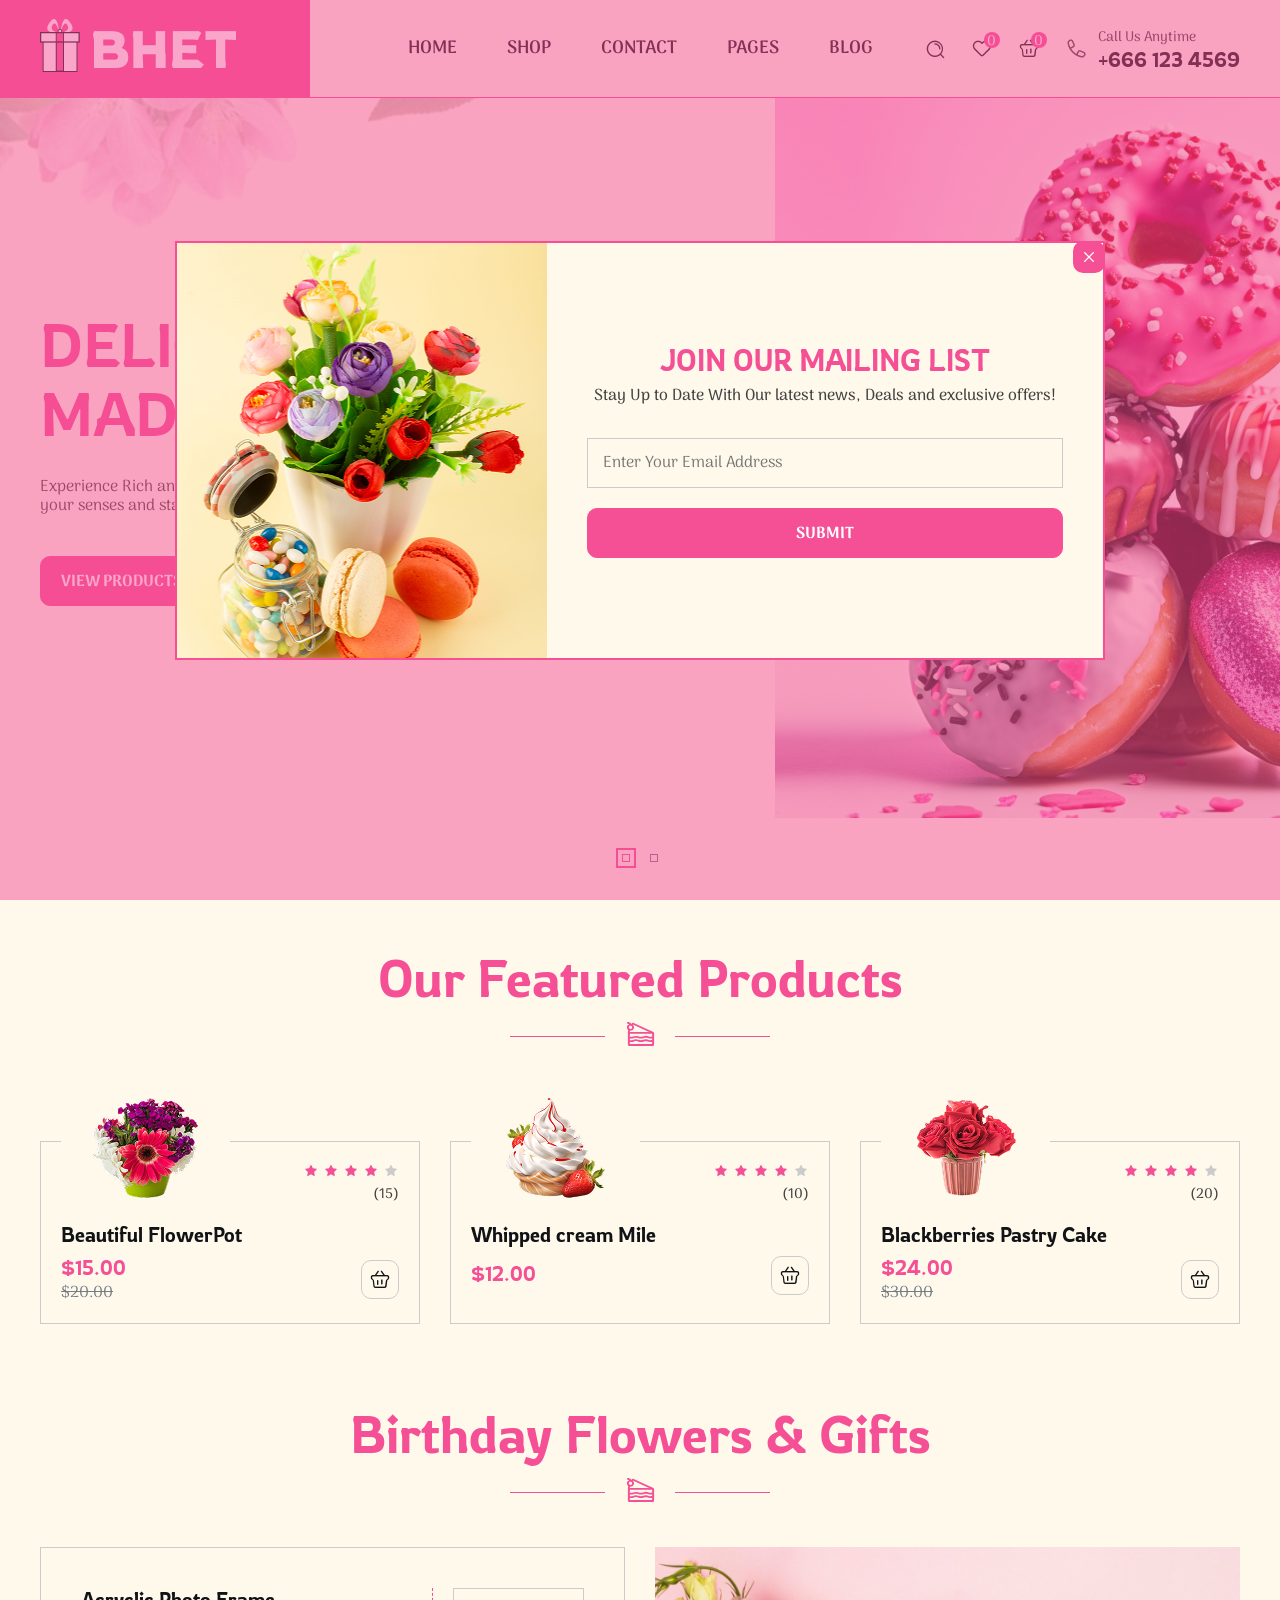
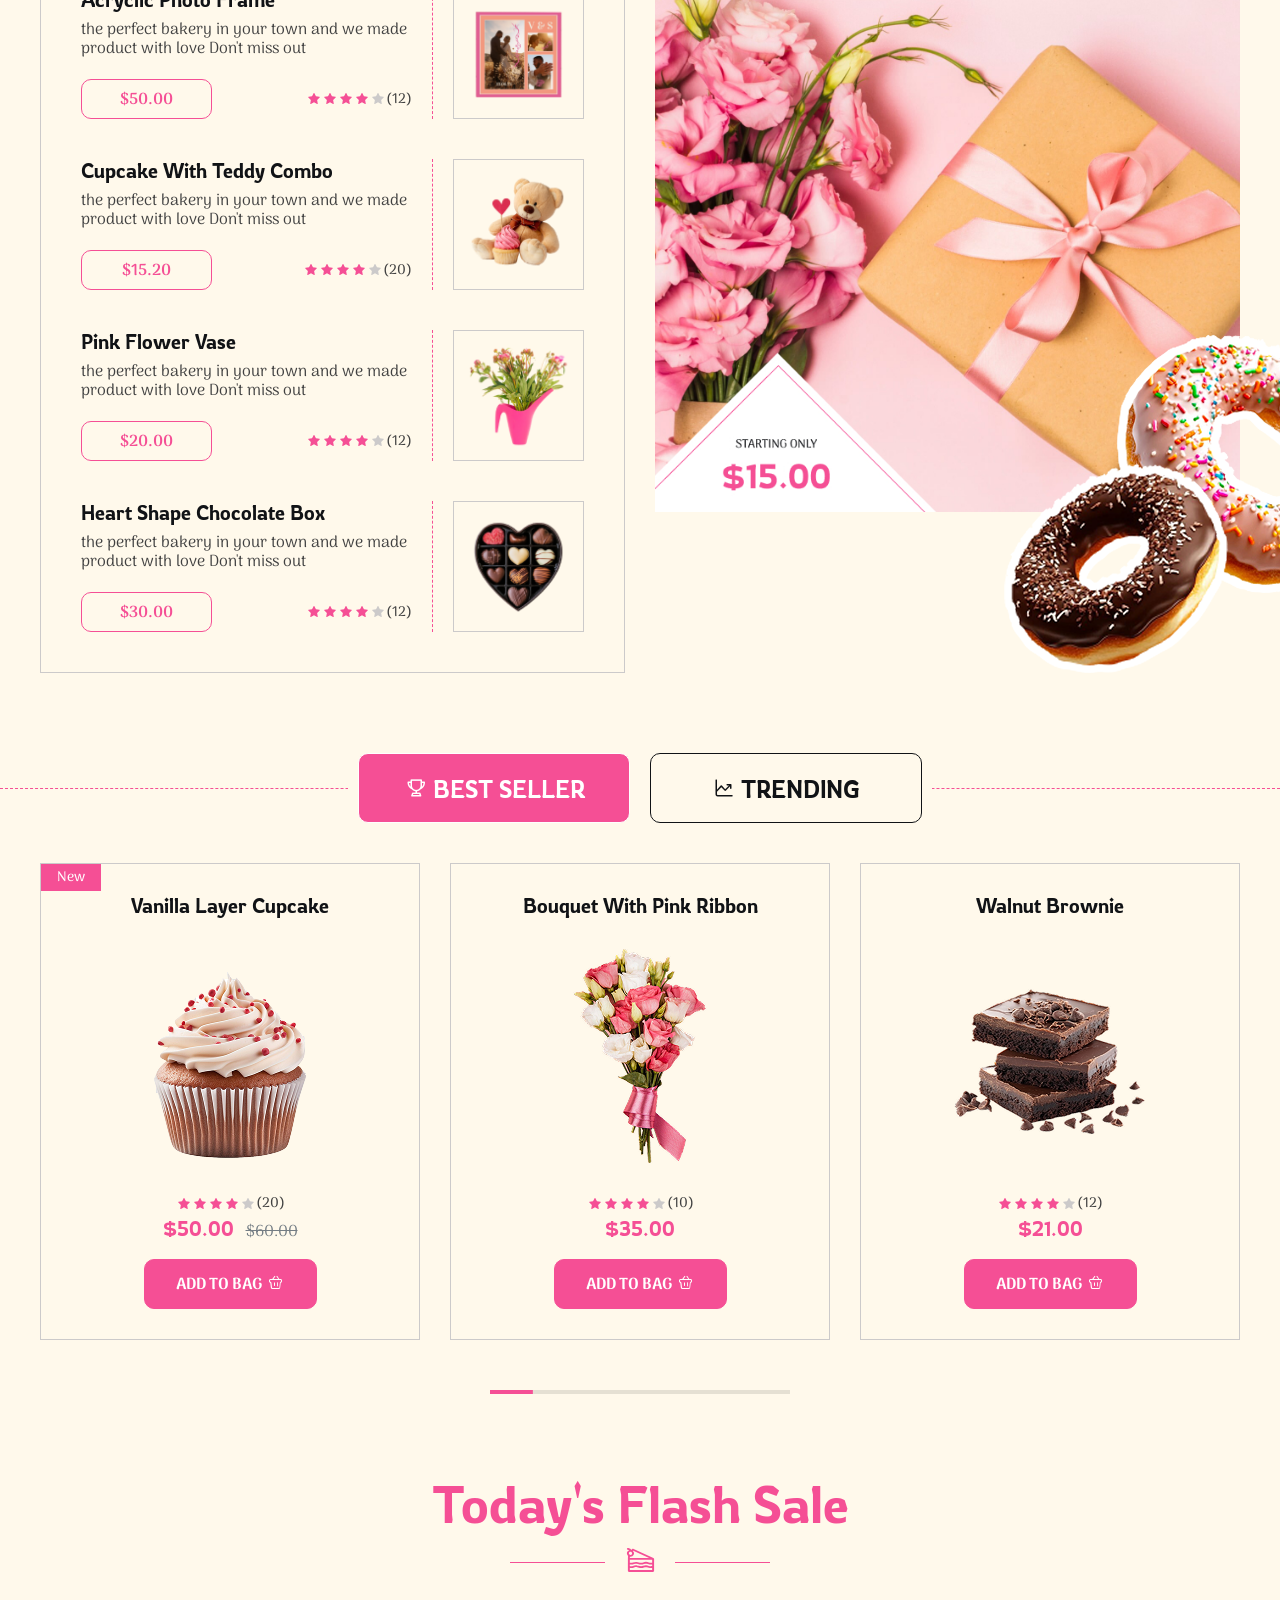
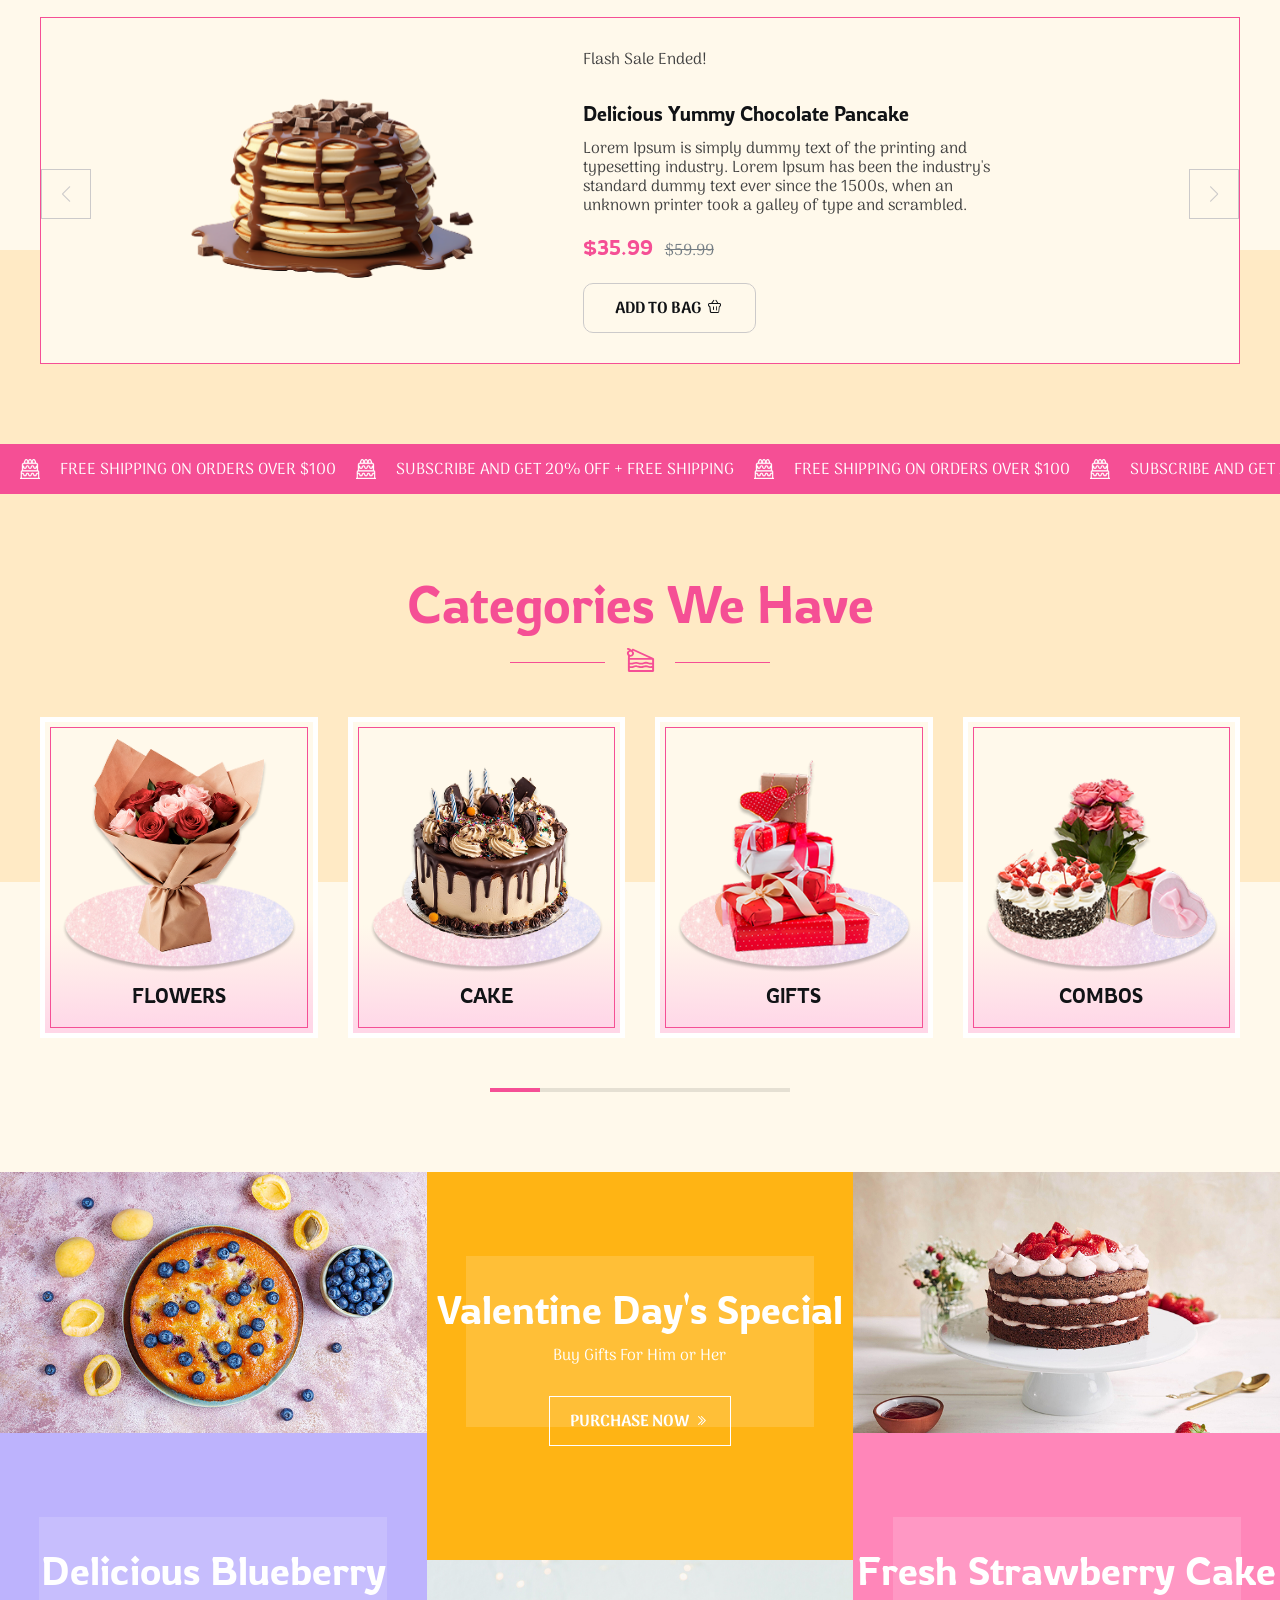
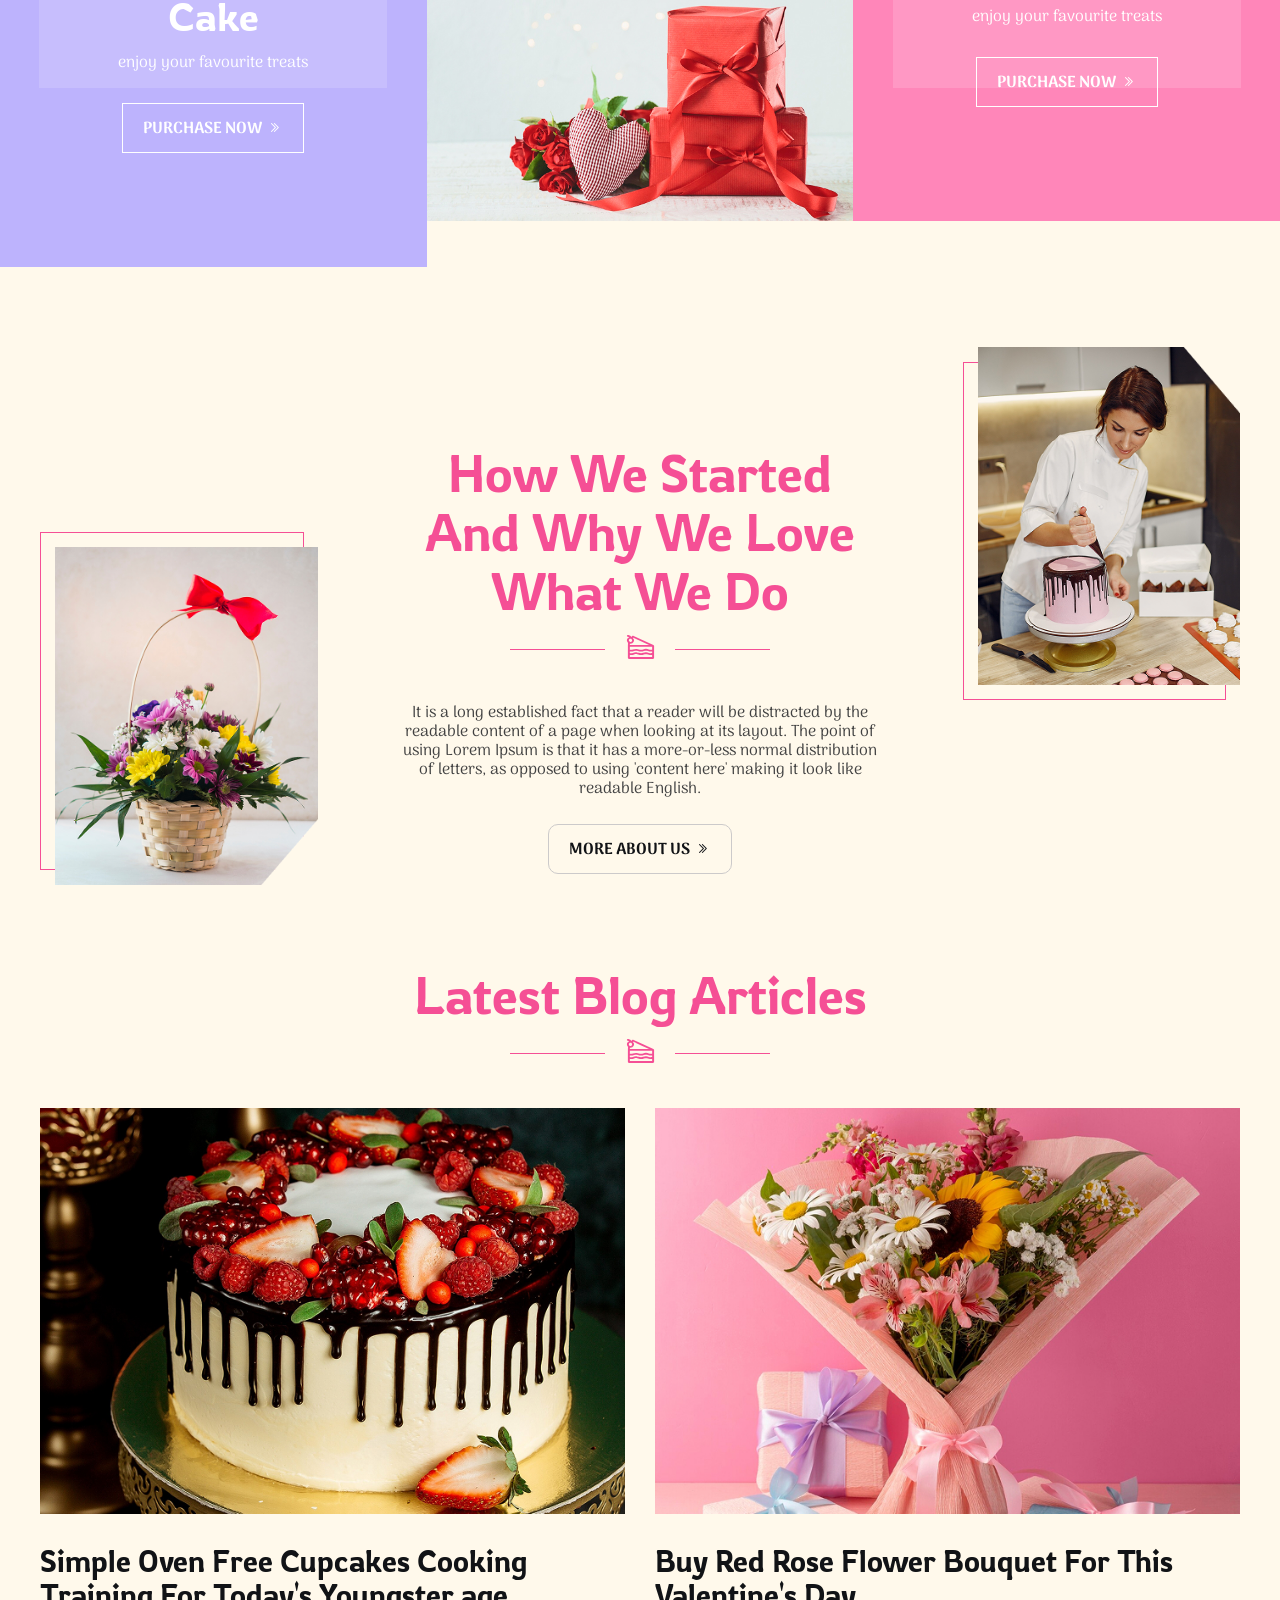
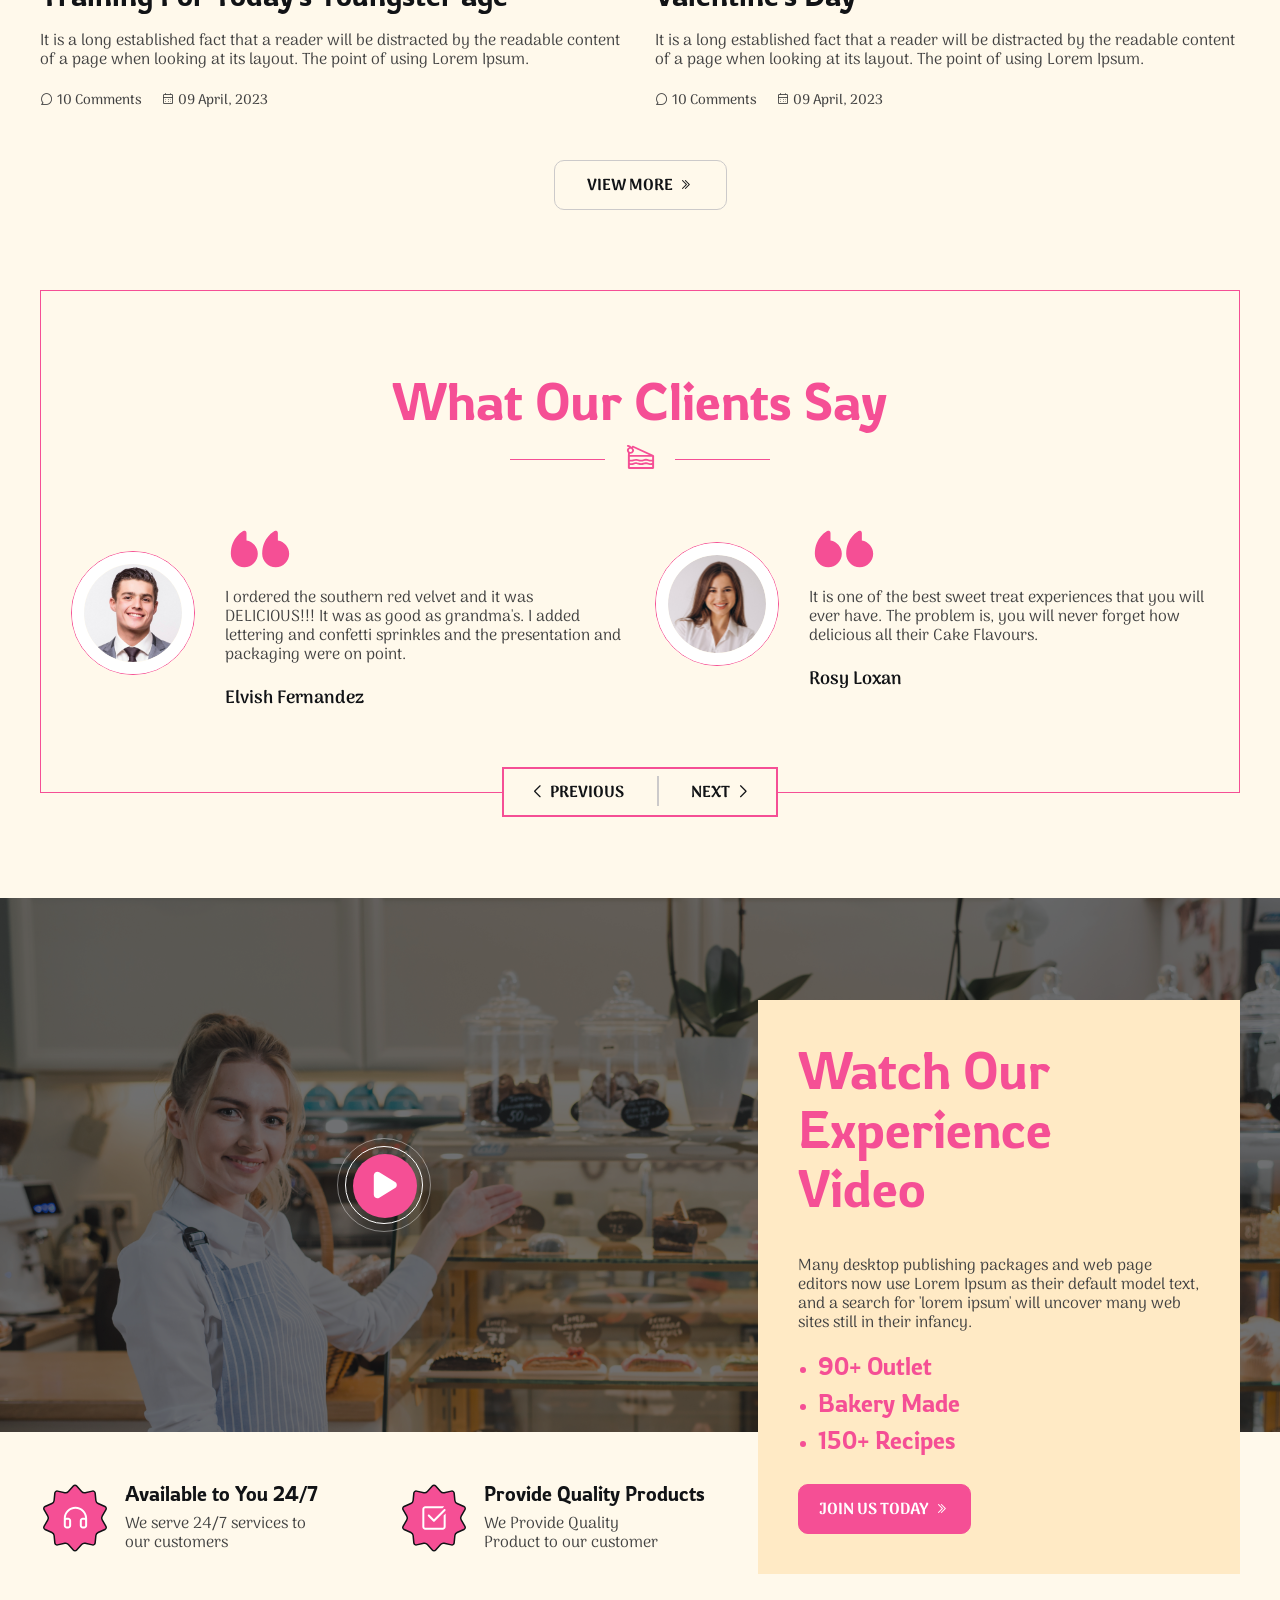
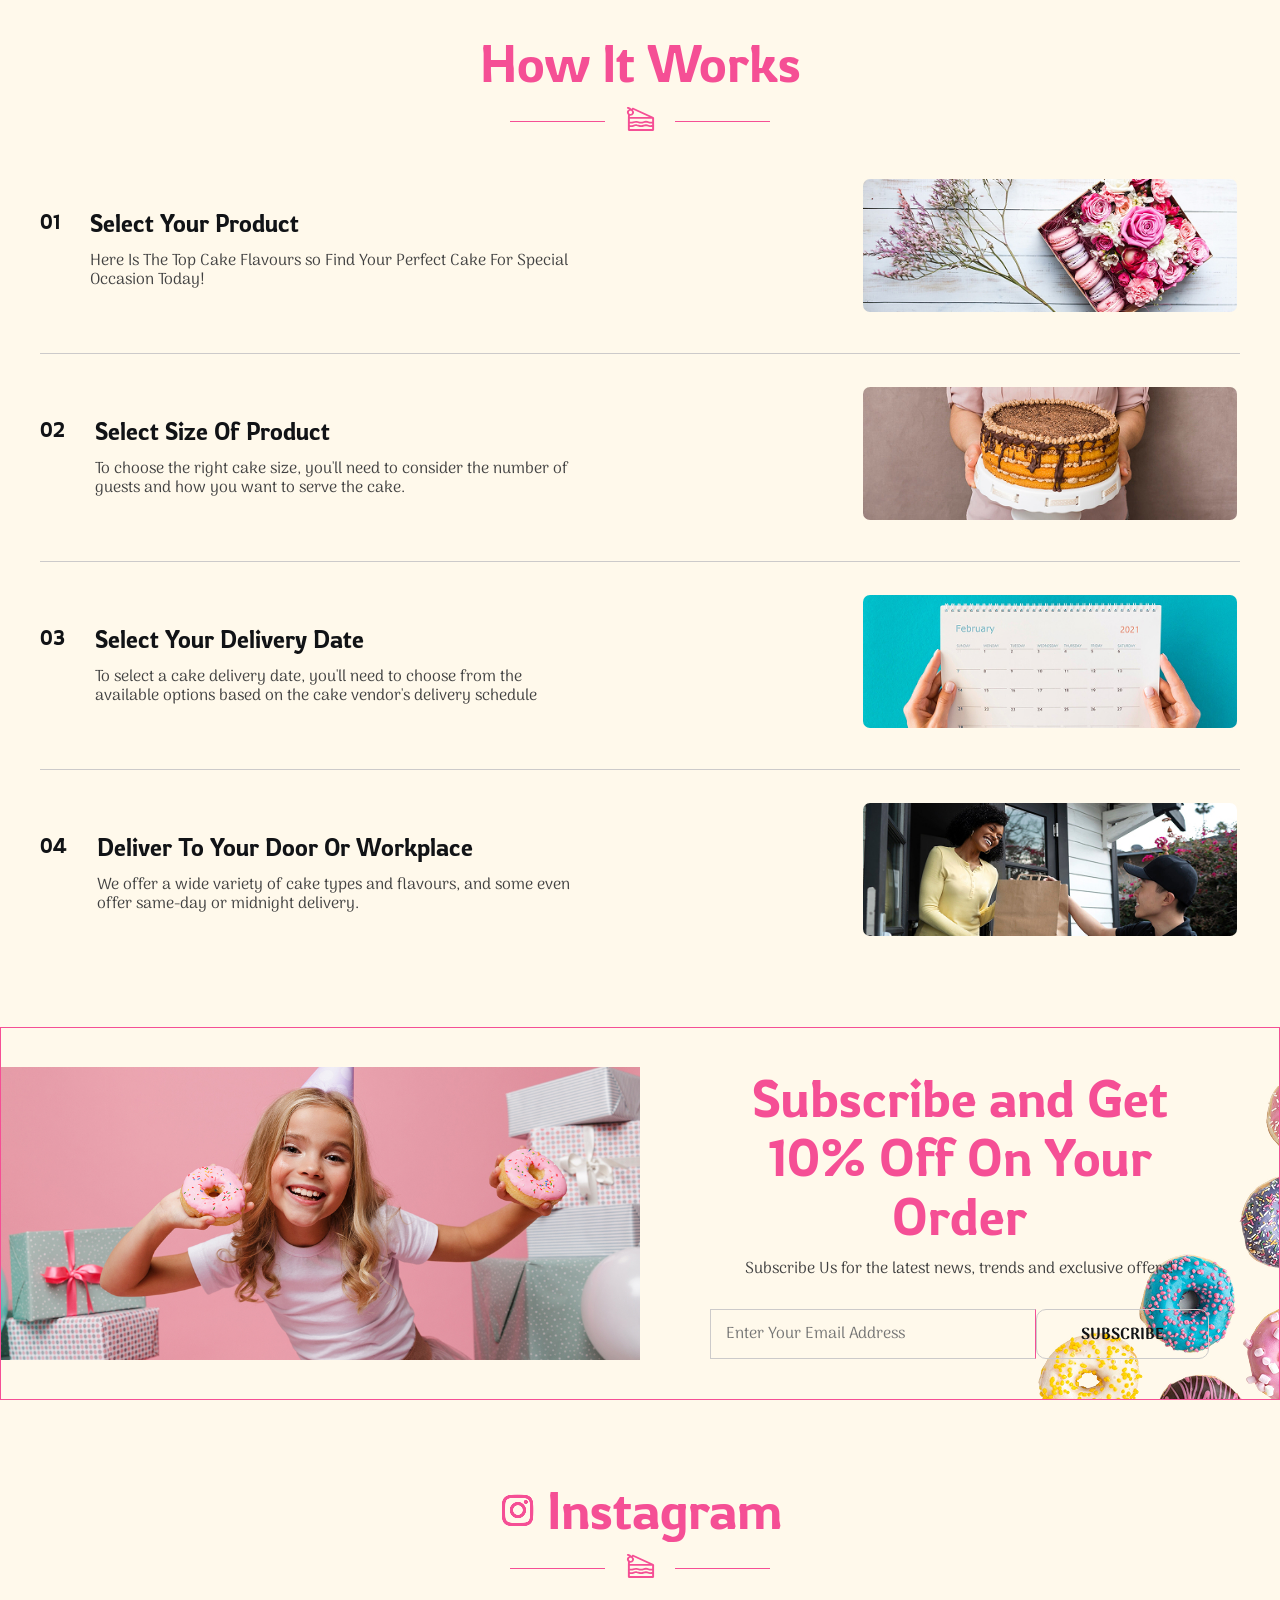
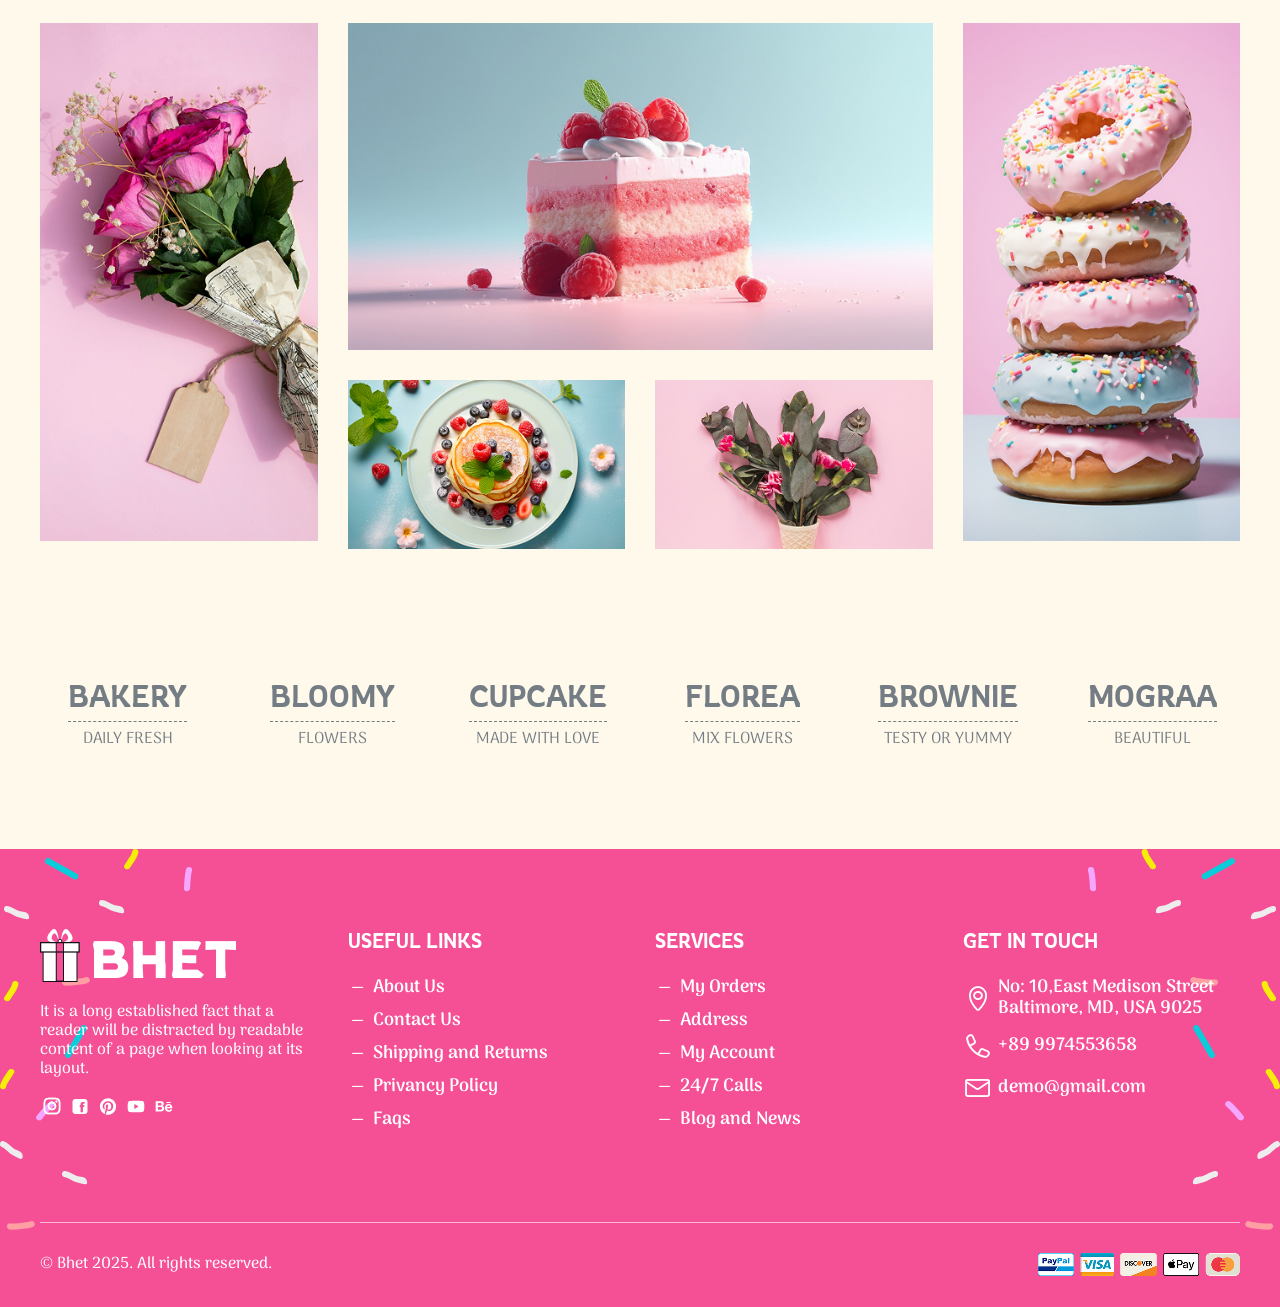
<file: index.html>
<!DOCTYPE html>
<html lang="en">


<!-- Mirrored from bhet.ssserver.in/ by HTTrack Website Copier/3.x [XR&CO'2014], Tue, 16 Sep 2025 05:52:34 GMT -->
<head>
    <meta charset="utf-8" />
    <meta http-equiv="x-ua-compatible" content="ie=edge" />
    <title>BHET Cake & Flower HTML5 Template</title>
    <meta name="robots" content="noindex, follow" />
    <meta name="description" content="" />
    <meta name="viewport" content="width=device-width, initial-scale=1, shrink-to-fit=no" />
    <!-- Favicon -->
    <link rel="shortcut icon" type="image/x-icon" href="assets/images/favicon.png" />

    <!-- CSS (Font, Vendor, Icon, Plugins & Style CSS files) -->

    <!-- Font CSS -->
    <link rel="preconnect" href="https://fonts.googleapis.com/">
    <link rel="preconnect" href="https://fonts.gstatic.com/" crossorigin>
    <link
        href="https://fonts.googleapis.com/css2?family=Arima:wght@100..700&amp;family=Rowdies:wght@300;400;700&amp;display=swap"
        rel="stylesheet" />

    <!-- Vendor CSS (Bootstrap & Icon Font) -->
    <link rel="stylesheet" href="assets/css/bootstrap.min.css" />
    <link rel="stylesheet" href="assets/css/icons.css" />

    <!-- Plugins CSS (All Plugins Files) -->
    <link rel="stylesheet" href="assets/css/swiper-bundle.min.css" />
    <link rel="stylesheet" href="assets/css/glightbox.min.css" />
    <link rel="stylesheet" href="assets/css/animate.css" />

    <!-- Style CSS -->
    <link rel="stylesheet" href="assets/css/style.css" />
</head>


<body>

    <!--star preloader-->
    <div class="preloader">
        <div class="preloader-image"></div>
    </div>
    <!--end preloader-->

    <!-- Header Start -->
    <header class="header">
        <!-- Header Top Start -->
        <!-- <div class="header-top">
            <div class="header-top-left d-flex">
                <div class="dropdown">
                    <button class="dropdown-toggle" type="button" data-bs-toggle="dropdown" aria-expanded="false">
                        ENG
                    </button>
                    <ul class="dropdown-menu">
                        <li><a href="#">English</a></li>
                        <li><a href="#">Spanish</a></li>
                        <li><a href="#">Arabic</a></li>
                    </ul>
                </div>
                <div class="dropdown">
                    <button class="dropdown-toggle" type="button" data-bs-toggle="dropdown" aria-expanded="false">
                        USD
                    </button>
                    <ul class="dropdown-menu">
                        <li><a href="#">US Dollar</a></li>
                        <li><a href="#">Euro</a></li>
                        <li><a href="#">Canadian Dollar</a></li>
                    </ul>
                </div>
            </div>
            <p class="header-top-center d-none d-xl-block">
                SUBSCRIBE AND GET 20% OFF + FREE SHIPPING
            </p>
            <div class="header-top-right">
                <ul class="header-top-right-social social d-none d-md-flex">
                    <li class="social-item"><a href="#"><i class="instagram"></i></a></li>
                    <li class="social-item"><a href="#"><i class="facebook-square"></i></a></li>
                    <li class="social-item"><a href="#"><i class="pinterest"></i></a></li>
                    <li class="social-item"><a href="#"><i class="youtube"></i></a></li>
                    <li class="social-item"><a href="#"><i class="behance"></i></a></li>
                </ul>
                <div class="dropdown-container position-relative">
                    <div class="dropdown">
                        <button class="dropdown-toggle" type="button" data-bs-toggle="dropdown" aria-expanded="false">
                            <i class="lni lni-user-4"></i><span class="d-none d-sm-block">Account</span>
                        </button>
                        <ul class="dropdown-menu">
                            <li><a href="login.html">Login</a></li>
                            <li><a href="register.html">Register</a></li>
                            <li><a href="index-2.html">Log Out</a></li>
                        </ul>
                    </div>
                </div>
            </div>
        </div> -->
        <!-- Header Top End -->

        <!-- Header Main Start -->
        <div class="header-main">
            <div class="header-main-logo">
                <a href="index-2.html"><img src="assets/images/logo.png" alt="Logo" /></a>
            </div>
            <div class="header-main-menu">
                <nav class="navbar-menu">
                    <!-- Menu Item List Start -->
                    <ul class="menu-items-list menu-items-list--dark d-flex justify-content-center">
                        <li><a href="index-2.html">HOME</a></li>
                        <li>
                            <a href="shop-4-columns.html">SHOP</a>
                            <div class="mega-menu">
                                <div class="row">
                                    <div class="col-md-4">
                                        <div class="mega-menu-banner">
                                            <a href="#">
                                                <img src="assets/images/mega-menu-banner.jpg" alt="mega banner" />
                                            </a>
                                        </div>
                                    </div>
                                    <div class="col-md-4">
                                        <div class="mega-menu-content">
                                            <h6 class="mega-menu-title mb-30">Shop By Category</h6>
                                            <ul>
                                                <li><a href="shop-4-columns.html">Shop 4 Columns</a></li>
                                                <li><a href="shop-3-columns.html">Shop 3 Columns</a></li>
                                                <li><a href="shop-2-columns.html">Shop 2 Columns</a></li>
                                                <li><a href="shop-details.html">Shop Details</a></li>
                                                <li><a href="cart.html">Cart</a></li>
                                                <li><a href="checkout.html">Checkout</a></li>
                                                <li><a href="complete.html">Complete</a></li>
                                            </ul>
                                        </div>
                                    </div>
                                    <div class="col-md-4">
                                        <div class="mega-menu-trending">
                                            <h6 class="mb-30">Trending Cakes</h6>
                                            <!-- Trending Product Start -->
                                            <div class="trending-product mb-20">
                                                <div class="trending-product-info">
                                                    <a class="trending-product-info-name"
                                                        href="shop-details.html">Britannia Baked
                                                        Croissant</a>
                                                    <div class="trending-product-info-rating mb-15">
                                                        <i class="icon-rate fill"></i><i class="icon-rate fill"></i><i
                                                            class="icon-rate fill"></i><i class="icon-rate fill"></i><i
                                                            class="icon-rate"></i><span>(12)</span>
                                                    </div>
                                                    <div class="trending-product-info-price">
                                                        <ins>$50.00</ins>
                                                    </div>
                                                </div>
                                                <div class="trending-product-thumbnail">
                                                    <div class="trending-product-thumbnail-holder">
                                                        <a href="shop-details.html">
                                                            <img src="assets/images/product-trending/product-01.png"
                                                                alt="britannia baked croissant" />
                                                        </a>
                                                    </div>
                                                </div>
                                            </div>
                                            <!-- Trending Product End -->

                                            <!-- Trending Product Start -->
                                            <div class="trending-product mb-20">
                                                <div class="trending-product-info">
                                                    <a class="trending-product-info-name" href="shop-details.html">Yummy
                                                        Choco
                                                        Donuts</a>
                                                    <div class="trending-product-info-rating mb-15">
                                                        <i class="icon-rate fill"></i><i class="icon-rate fill"></i><i
                                                            class="icon-rate fill"></i><i class="icon-rate fill"></i><i
                                                            class="icon-rate"></i><span>(10)</span>
                                                    </div>
                                                    <div class="trending-product-info-price">
                                                        <ins>$30.00</ins>
                                                    </div>
                                                </div>
                                                <div class="trending-product-thumbnail">
                                                    <div class="trending-product-thumbnail-holder">
                                                        <a href="shop-details.html">
                                                            <img src="assets/images/product-trending/product-02.png"
                                                                alt="yummy choco donuts" />
                                                        </a>
                                                    </div>
                                                </div>
                                            </div>
                                            <!-- Trending Product End -->

                                            <!-- Trending Product Start -->
                                            <div class="trending-product">
                                                <div class="trending-product-info">
                                                    <a class="trending-product-info-name"
                                                        href="shop-details.html">Delicious
                                                        Pastry Cake</a>
                                                    <div class="trending-product-info-rating mb-15">
                                                        <i class="icon-rate fill"></i><i class="icon-rate fill"></i><i
                                                            class="icon-rate fill"></i><i class="icon-rate fill"></i><i
                                                            class="icon-rate"></i><span>(12)</span>
                                                    </div>
                                                    <div class="trending-product-info-price">
                                                        <ins>$15.00</ins>
                                                    </div>
                                                </div>
                                                <div class="trending-product-thumbnail">
                                                    <div class="trending-product-thumbnail-holder">
                                                        <a href="shop-details.html">
                                                            <img src="assets/images/product-trending/product-03.png"
                                                                alt="delicious pastry cake" />
                                                        </a>
                                                    </div>
                                                </div>
                                            </div>
                                            <!-- Trending Product End -->
                                        </div>
                                    </div>
                                </div>
                            </div>
                        </li>
                        <li><a href="contact-us.html">CONTACT</a></li>
                        <li class="position-relative">
                            <a href="#">PAGES</a>
                            <ul class="sub-menu">
                                <li><a href="about.html">About us</a></li>
                                <li><a href="contact-us.html">Contact Us</a></li>
                                <li><a href="faqs.html">FAQ's</a></li>
                                <li><a href="404.html">404 Page</a></li>
                                <li><a href="login.html">Login</a></li>
                                <li><a href="register.html">Register</a></li>
                                <li><a href="forgot-password.html">Forgot Password</a></li>
                            </ul>
                        </li>
                        <li class="position-relative">
                            <a href="blog.html">BLOG</a>
                            <ul class="sub-menu">
                                <li><a href="blog.html">Blog</a></li>
                                <li><a href="blog-details.html">Blog Details</a></li>
                            </ul>
                        </li>
                    </ul>
                    <!-- Menu Item List End -->
                </nav>
            </div>
            <div class="header-main-meta d-flex align-items-center justify-content-end">
                <!-- Meta Item List Start -->
                <ul class="meta-items-list d-flex align-items-center">
                    <li class="search"><button type="button" data-bs-toggle="offcanvas"
                            data-bs-target="#offcanvasTopSearch" aria-controls="offcanvasTopSearch"><i
                                class="lni lni-search-2"></i></button></li>
                    <li class="wishlist"><a href="#"><i class="lni lni-heart"></i><span class="badge">0</span></a>
                    </li>
                    <li class="cart">
                        <button type="button" data-bs-toggle="offcanvas" data-bs-target="#cartSidebar">
                            <i class="lni lni-basket-shopping-3"></i>
                            <span class="badge">0</span>
                        </button>
                    </li>
                    <li class="d-lg-none">
                        <button class="header-main-toggle" data-bs-toggle="offcanvas" data-bs-target="#mobileMenu">
                            <i class="lni lni-menu-hamburger-1"></i>
                        </button>
                    </li>
                </ul>
                <!-- Meta Item List End -->
                <div class="support-call d-none d-xl-block">
                    <a href="#" class="d-flex align-items-center">
                        <i class="lni lni-telephone-1"></i>
                        <span>Call Us Anytime<b>+666 123 4569</b></span>
                    </a>
                </div>
            </div>
        </div>
        <!-- Header Main End -->
    </header>
    <!-- Header End -->


    <!-- Cart Sidebar Start -->
    <!-- Cart Offcanvas Start -->
    <div class="offcanvas offcanvas-end cart-offcanvas" id="cartSidebar">
        <div class="offcanvas-header">
            <h5 class="offcanvas-title">My Cart</h5>
            <button type="button" class="btn-close" data-bs-dismiss="offcanvas">
                <i class="lni lni-xmark"></i>
            </button>
        </div>
        <div class="offcanvas-body">
            <ul class="offcanvas-cart-list">
                <li>
                    <!-- Offcanvas Cart Item Start -->
                    <div class="offcanvas-cart-item">
                        <div class="offcanvas-cart-item-thumbnail">
                            <a href="shop-details.html"><img src="assets/images/products/product-01.png" alt="product" /></a>
                        </div>
                        <div class="offcanvas-cart-item-content">
                            <h6 class="offcanvas-cart-item-title">
                                <a href="shop-details.html">Vanilla Layer Cupcakev</a>
                            </h6>
                            <span class="offcanvas-cart-item-quantity">1 X $50.00</span>
                        </div>
                        <a class="offcanvas-cart-item-remove" href="#"><i class="lni lni-trash-3"></i></a>
                    </div>
                    <!-- Offcanvas Cart Item End -->
                </li>
                <li>
                    <!-- Offcanvas Cart Item Start -->
                    <div class="offcanvas-cart-item">
                        <div class="offcanvas-cart-item-thumbnail">
                            <a href="shop-details.html"><img src="assets/images/products/product-02.png" alt="product" /></a>
                        </div>
                        <div class="offcanvas-cart-item-content">
                            <h6 class="offcanvas-cart-item-title">
                                <a href="shop-details.html">Rose Bouquet</a>
                            </h6>
                            <span class="offcanvas-cart-item-quantity">1 X $48.00</span>
                        </div>
                        <a class="offcanvas-cart-item-remove" href="#"><i class="lni lni-trash-3"></i></a>
                    </div>
                    <!-- Offcanvas Cart Item End -->
                </li>
                <li>
                    <!-- Offcanvas Cart Item Start -->
                    <div class="offcanvas-cart-item">
                        <div class="offcanvas-cart-item-thumbnail">
                            <a href="shop-details.html"><img src="assets/images/products/product-03.png" alt="product" /></a>
                        </div>
                        <div class="offcanvas-cart-item-content">
                            <h6 class="offcanvas-cart-item-title">
                                <a href="shop-details.html">Beautiful Flower Vase</a>
                            </h6>
                            <span class="offcanvas-cart-item-quantity">1 X $20.00</span>
                        </div>
                        <a class="offcanvas-cart-item-remove" href="#"><i class="lni lni-trash-3"></i></a>
                    </div>
                    <!-- Offcanvas Cart Item End -->
                </li>
            </ul>
        </div>
        <div class="offcanvas-footer">
            <!-- Cart Totals Table Start-->
            <div class="cart-totals-table mb-10">
                <table class="table">
                    <tbody>
                        <tr class="cart-subtotal">
                            <th>Charges:</th>
                            <td>
                               <strong>$50.50</strong>
                            </td>
                        </tr>

                        <tr class="cart-shipping-totals">
                            <th>Amount:</th>
                            <td>
                                <strong>$100.00</strong>
                            </td>
                        </tr>

                        <tr class="order-total">
                            <th>Grand Total:</th>
                            <td data-title="Total">
                                $160.50
                            </td>
                        </tr>
                    </tbody>
                </table>
            </div>
            <!-- Cart Totals Table End-->

            <!-- Cart Buttons End-->
            <div class="cart-buttons">
                <a href="checkout.html" class="btn btn-primary w-100">Checkout</a>
                <a href="cart.html" class="btn btn-outline-secondary w-100">View Cart</a>
            </div>
            <!-- Cart Buttons End-->
        </div>
    </div>
    <!-- Cart Offcanvas End -->

    <!-- Cart Sidebar End -->

    <!-- OffCanvasTop Search Start -->
    <div class="offcanvas offcanvas-top offcanvastop-search" tabindex="-1" id="offcanvasTopSearch"
        aria-labelledby="offcanvasTopSearch">
        <div class="offcanvas-header">
            <!-- Search Close Start -->
            <button type="button" class="offcanvastop-search-close" data-bs-dismiss="offcanvas" aria-label="Close"><i
                    class="lni lni-xmark"></i></button>
            <!-- Search Close End  -->
        </div>
        <div class="offcanvas-body text-center">
            <div class="offcanvastop-search-wrapper">
                <div class="offcanvastop-search-form mb-40">
                    <!-- Search Form Start  -->
                    <div class="form-group">
                        <form action="#">
                            <i class="lni lni-search-2"></i>
                            <input type="text" class="form-group-input" placeholder="What are you looking for?...">
                        </form>
                    </div>
                    <!-- Search Form End  -->
                </div>

                <!-- Search tag Start  -->
                <div class="offcanvastop-search-tag">
                    <h6 class="mb-20">People also search for:</h6>
                    <ul>
                        <li><a href="#">Flower</a></li>
                        <li><a href="#">Cake</a></li>
                        <li><a href="#">Gifts</a></li>
                        <li><a href="#">Combos</a></li>
                    </ul>
                </div>
                <!-- Search tag End  -->
            </div>
        </div>
    </div>
    <!-- OffCanvasTop Search Form End  -->

    <!-- Mobile Menu Start -->
    <div class="mobile-menu offcanvas offcanvas-start" tabindex="-1" id="mobileMenu" aria-modal="true" role="dialog">
        <!-- offcanvas-header Start -->
        <div class="offcanvas-header">
            <button type="button" class="mobile-menu-close" data-bs-dismiss="offcanvas" aria-label="Close">
                <i class="lni lni-xmark"></i>
            </button>
        </div>
        <!-- offcanvas-header End -->

        <!-- offcanvas-body Start -->
        <div class="offcanvas-body">
            <nav class="navbar-mobile-menu">
                <ul class="mobile-menu-items">
                    <li><a href="index-2.html">HOME</a></li>
                    <li>
                        <a href="shop-4-columns.html">SHOP<span class="menu-expand"><i
                                    class="lni lni-chevron-down"></i></span></a>
                        <ul class="mega-menu mega-menus-list">
                            <li><a href="shop-4-columns.html">Shop 4 Columns</a></li>
                            <li><a href="shop-3-columns.html">Shop 3 Columns</a></li>
                            <li><a href="shop-2-columns.html">Shop 2 Columns</a></li>
                            <li><a href="shop-details.html">Shop Details</a></li>
                            <li><a href="cart.html">Cart</a></li>
                            <li><a href="checkout.html">Checkout</a></li>
                            <li><a href="complete.html">Complete</a></li>
                        </ul>
                    </li>
                    <li><a href="contact-us.html">CONTACT</a></li>
                    <li>
                        <a href="#">PAGES <span class="menu-expand"><i class="lni lni-chevron-down"></i></span></a>
                        <ul class="sub-menu">
                            <li><a href="about.html">About us</a></li>
                            <li><a href="contact-us.html">Contact Us</a></li>
                            <li><a href="faqs.html">FAQ's</a></li>
                            <li><a href="404.html">404 Page</a></li>
                            <li><a href="login.html">Login</a></li>
                            <li><a href="register.html">Register</a></li>
                            <li><a href="forgot-password.html">Forgot Password</a></li>
                        </ul>
                    </li>
                    <li>
                        <a href="blog.html">BLOG <span class="menu-expand"><i
                                    class="lni lni-chevron-down"></i></span></a>
                        <ul class="sub-menu">
                            <li><a href="blog.html">Blog</a></li>
                            <li><a href="blog-details.html">Blog Details</a></li>
                        </ul>
                    </li>
                </ul>
            </nav>
        </div>
        <!-- offcanvas-body end -->
    </div>
    <!-- Mobile Menu End -->

    <main>
        <!-- Hero Start -->
        <div class="hero-section">
            <div class="swiper hero-swiper">
                <div class="swiper-wrapper">
                    <div class="swiper-slide hero-swiper-item"
                        style="background-image: url(assets/images/hero/slider-01.jpg);">
                        <div class="container-fluid custom-container">
                            <div class="row">
                                <div class="col-sm-7 col-md-7 col-lg-6 col-xl-6">
                                    <div class="hero-swiper-item-content">
                                        <h1 class="mb-30">DELICIOUS CAKE MADE WITH LOVE</h1>
                                        <p class="mb-40">Experience Rich and bold flavours of our exquisite cakes And
                                            Flowers to
                                            awaken your senses and start your day right Now With Delicious and Yummy
                                            Cake.</p>
                                        <div class="d-flex align-items-center hero-swiper-item-content-btn">
                                            <a class="btn btn-primary" href="shop-4-columns.html">VIEW PRODUCTS<i
                                                    class="lni lni-angle-double-right"></i></a>
                                            <a class="btn-link" href="about.html">LEARN MORE</a>
                                        </div>
                                    </div>
                                </div>
                            </div>
                        </div>
                    </div>
                    <div class="swiper-slide hero-swiper-item"
                        style="background-image: url(assets/images/hero/slider-02.jpg);">
                        <div class="container-fluid custom-container">
                            <div class="row">
                                <div class="col-md-7 col-lg-6 col-xl-6">
                                    <div class="hero-swiper-item-content">
                                        <h1 class="mb-30">THE RARE HEAVENLY FRESH FLOWERS</h1>
                                        <p class="mb-40">Lorem Ipsum has been the industry's standard dummy text ever
                                            since the
                                            1500s, when an unknown printer took a galley of type and scrambled.</p>
                                        <div class="d-flex align-items-center hero-swiper-item-content-btn">
                                            <a class="btn btn-primary" href="shop-4-columns.html">VIEW PRODUCTS<i
                                                    class="lni lni-angle-double-right"></i></a>
                                        </div>
                                    </div>
                                </div>
                            </div>
                        </div>
                    </div>


                </div>
                <div class="swiper-pagination"></div>
            </div>
        </div>
        <!-- Hero End -->

        <!-- Our Featured Products Start -->
        <div class="our-featured-products-section">
            <div class="section-padding-1">
                <div class="container-fluid custom-container">

                    <!-- Section Title Start -->
                    <div class="section-title text-center">
                        <h2 class="section-title-upper wow fadeInUp" data-wow-delay="100ms" data-wow-duration="600ms">
                            Our Featured Products</h2>
                        <div class="section-title-divider wow fadeInUp" data-wow-delay="150ms"
                            data-wow-duration="600ms"></div>
                    </div>
                    <!-- Section Title End -->

                    <div class="position-relative wow fadeInUp" data-wow-delay="500ms" data-wow-duration="600ms">
                        <div class="swiper our-featured-products-swiper">
                            <div class="swiper-wrapper">
                                <div class="swiper-slide">
                                    <!-- Product Card Start -->
                                    <div class="product-card-1">
                                        <div class="product-card-1-thumbnail mb-20">
                                            <div class="product-card-1-thumbnail-holder">
                                                <a href="shop-details.html">
                                                    <img src="assets/images/products-feature/product-01.png"
                                                        alt="chocolate birthday cake" />
                                                </a>
                                            </div>
                                            <div class="product-card-1-thumbnail-rating">
                                                <i class="icon-rate fill"></i>
                                                <i class="icon-rate fill"></i>
                                                <i class="icon-rate fill"></i>
                                                <i class="icon-rate fill"></i>
                                                <i class="icon-rate"></i>
                                                <span>(12)</span>
                                            </div>
                                        </div>
                                        <div class="product-card-1-info">
                                            <h6 class="product-card-1-info-title mb-10">
                                                <a href="shop-details.html">
                                                    Chocolate Birthday Cake
                                                </a>
                                            </h6>
                                            <div class="d-flex justify-content-between align-items-center">
                                                <div class="product-card-1-info-price">
                                                    <ins>$50.00</ins>
                                                    <del>$89.55</del>
                                                </div>
                                                <a href="cart.html" class="btn btn-outline-secondary">
                                                    <i class="lni lni-basket-shopping-3"></i>
                                                </a>
                                            </div>
                                        </div>
                                    </div>
                                    <!-- Product Card End -->
                                </div>
                                <div class="swiper-slide">
                                    <!-- Product Card Start -->
                                    <div class="product-card-1">
                                        <div class="product-card-1-thumbnail mb-20">
                                            <div class="product-card-1-thumbnail-holder">
                                                <a href="shop-details.html">
                                                    <img src="assets/images/products-feature/product-02.png" alt="beautiful flower
                                                pot" />
                                                </a>
                                            </div>
                                            <div class="product-card-1-thumbnail-rating">
                                                <i class="icon-rate fill"></i>
                                                <i class="icon-rate fill"></i>
                                                <i class="icon-rate fill"></i>
                                                <i class="icon-rate fill"></i>
                                                <i class="icon-rate"></i>
                                                <span>(15)</span>
                                            </div>
                                        </div>
                                        <div class="product-card-1-info">
                                            <h6 class="product-card-1-info-title mb-10">
                                                <a href="shop-details.html">Beautiful FlowerPot</a>
                                            </h6>
                                            <div class="d-flex justify-content-between align-items-center">
                                                <div class="product-card-1-info-price">
                                                    <ins>$15.00</ins>
                                                    <del>$20.00</del>
                                                </div>
                                                <a href="cart.html" class="btn btn-outline-secondary">
                                                    <i class="lni lni-basket-shopping-3"></i>
                                                </a>
                                            </div>
                                        </div>
                                    </div>
                                    <!-- Product Card End -->
                                </div>
                                <div class="swiper-slide">
                                    <!-- Product Card Start -->
                                    <div class="product-card-1">
                                        <div class="product-card-1-thumbnail mb-20">
                                            <div class="product-card-1-thumbnail-holder">
                                                <a href="shop-details.html">
                                                    <img src="assets/images/products-feature/product-03.png"
                                                        alt="whipped cream mile" />
                                                </a>
                                            </div>
                                            <div class="product-card-1-thumbnail-rating">
                                                <i class="icon-rate fill"></i>
                                                <i class="icon-rate fill"></i>
                                                <i class="icon-rate fill"></i>
                                                <i class="icon-rate fill"></i>
                                                <i class="icon-rate"></i>
                                                <span>(10)</span>
                                            </div>
                                        </div>
                                        <div class="product-card-1-info">
                                            <h6 class="product-card-1-info-title mb-10">
                                                <a href="shop-details.html">
                                                    Whipped cream Mile
                                                </a>
                                            </h6>
                                            <div class="d-flex justify-content-between align-items-center">
                                                <div class="product-card-1-info-price">
                                                    <ins>$12.00</ins>
                                                </div>
                                                <a href="cart.html" class="btn btn-outline-secondary">
                                                    <i class="lni lni-basket-shopping-3"></i>
                                                </a>
                                            </div>
                                        </div>
                                    </div>
                                    <!-- Product Card Start -->
                                </div>
                                <div class="swiper-slide">
                                    <!-- Product Card Start -->
                                    <div class="product-card-1">
                                        <div class="product-card-1-thumbnail mb-20">
                                            <div class="product-card-1-thumbnail-holder">
                                                <a href="shop-details.html">
                                                    <img src="assets/images/products-feature/product-04.png" alt="blackberries pastry
                                                cake" />
                                                </a>
                                            </div>
                                            <div class="product-card-1-thumbnail-rating">
                                                <i class="icon-rate fill"></i>
                                                <i class="icon-rate fill"></i>
                                                <i class="icon-rate fill"></i>
                                                <i class="icon-rate fill"></i>
                                                <i class="icon-rate"></i>
                                                <span>(20)</span>
                                            </div>
                                        </div>
                                        <div class="product-card-1-info">
                                            <h6 class="product-card-1-info-title mb-10">
                                                <a href="shop-details.html">
                                                    Blackberries Pastry Cake
                                                </a>
                                            </h6>
                                            <div class="d-flex justify-content-between align-items-center">
                                                <div class="product-card-1-info-price">
                                                    <ins>$24.00</ins>
                                                    <del>$30.00</del>
                                                </div>
                                                <a href="cart.html" class="btn btn-outline-secondary">
                                                    <i class="lni lni-basket-shopping-3"></i>
                                                </a>
                                            </div>
                                        </div>
                                    </div>
                                    <!-- Product Card End -->
                                </div>
                                <div class="swiper-slide">
                                    <!-- Product Card Start -->
                                    <div class="product-card-1">
                                        <div class="product-card-1-thumbnail mb-20">
                                            <div class="product-card-1-thumbnail-holder">
                                                <a href="shop-details.html">
                                                    <img src="assets/images/products-feature/product-01.png"
                                                        alt="chocolate birthday cake" />
                                                </a>
                                            </div>
                                            <div class="product-card-1-thumbnail-rating">
                                                <i class="icon-rate fill"></i>
                                                <i class="icon-rate fill"></i>
                                                <i class="icon-rate fill"></i>
                                                <i class="icon-rate fill"></i>
                                                <i class="icon-rate"></i>
                                                <span>(12)</span>
                                            </div>
                                        </div>
                                        <div class="product-card-1-info">
                                            <h6 class="product-card-1-info-title mb-10">
                                                <a href="shop-details.html">
                                                    Chocolate Birthday Cake
                                                </a>
                                            </h6>
                                            <div class="d-flex justify-content-between align-items-center">
                                                <div class="product-card-1-info-price">
                                                    <ins>$50.00</ins>
                                                    <del>$89.55</del>
                                                </div>
                                                <a href="cart.html" class="btn btn-outline-secondary">
                                                    <i class="lni lni-basket-shopping-3"></i>
                                                </a>
                                            </div>
                                        </div>
                                    </div>
                                    <!-- Product Card End -->
                                </div>
                                <div class="swiper-slide">
                                    <!-- Product Card Start -->
                                    <div class="product-card-1">
                                        <div class="product-card-1-thumbnail mb-20">
                                            <div class="product-card-1-thumbnail-holder">
                                                <a href="shop-details.html">
                                                    <img src="assets/images/products-feature/product-02.png" alt="beautiful flower
                                                pot" />
                                                </a>
                                            </div>
                                            <div class="product-card-1-thumbnail-rating">
                                                <i class="icon-rate fill"></i>
                                                <i class="icon-rate fill"></i>
                                                <i class="icon-rate fill"></i>
                                                <i class="icon-rate fill"></i>
                                                <i class="icon-rate"></i>
                                                <span>(15)</span>
                                            </div>
                                        </div>
                                        <div class="product-card-1-info">
                                            <h6 class="product-card-1-info-title mb-10">
                                                <a href="shop-details.html">Beautiful FlowerPot</a>
                                            </h6>
                                            <div class="d-flex justify-content-between align-items-center">
                                                <div class="product-card-1-info-price">
                                                    <ins>$15.00</ins>
                                                    <del>$20.00</del>
                                                </div>
                                                <a href="cart.html" class="btn btn-outline-secondary">
                                                    <i class="lni lni-basket-shopping-3"></i>
                                                </a>
                                            </div>
                                        </div>
                                    </div>
                                    <!-- Product Card End -->
                                </div>
                            </div>
                        </div>
                        <!-- Swiper Arrow Start -->
                        <div class="swiper-button-next out-arrow"></div>
                        <div class="swiper-button-prev out-arrow"></div>
                        <!-- Swiper Arrow End -->
                    </div>
                </div>
            </div>
        </div>
        <!-- Our Featured Products End -->

        <!-- Birthday Flowers & Gifts Start -->
        <div class="birthday-section">
            <div class="section-padding-1 overflow-hidden">
                <div class="container-fluid custom-container">

                    <!-- Section Title Start -->
                    <div class="section-title text-center">
                        <h2 class="section-title-upper wow fadeInUp" data-wow-delay="100ms" data-wow-duration="600ms">
                            Birthday Flowers & Gifts</h2>
                        <div class="section-title-divider wow fadeInUp" data-wow-delay="150ms"
                            data-wow-duration="600ms"></div>
                    </div>
                    <!-- Section Title End -->

                    <div class="row">
                        <div class="col-lg-6">
                            <div class="birthday-left">
                                <!-- Product Card Start -->
                                <div class="product-card-2 mb-40 wow fadeInUp" data-wow-delay="100ms"
                                    data-wow-duration="600ms">
                                    <div class="product-card-2-info">
                                        <h6 class="product-card-2-info-title mb-10"><a href="shop-details.html">Acryclic
                                                Photo Frame</a>
                                        </h6>
                                        <p class="product-card-2-info-description mb-20">the perfect bakery in your town
                                            and we made product with love Don't miss out</p>
                                        <div class="d-sm-flex justify-content-sm-between align-items-center">
                                            <div class="product-card-2-info-price">
                                                <ins>$50.00</ins>
                                            </div>
                                            <div class="product-card-2-info-rating mt-2 mt-sm-0">
                                                <i class="icon-rate fill"></i><i class="icon-rate fill"></i><i
                                                    class="icon-rate fill"></i><i class="icon-rate fill"></i><i
                                                    class="icon-rate"></i><span>(12)</span>
                                            </div>
                                        </div>
                                    </div>
                                    <div class="product-card-2-thumbnail">
                                        <div class="product-card-2-thumbnail-holder">
                                            <a href="shop-details.html">
                                                <img src="assets/images/product-birthday-flower-gift/product-01.png"
                                                    alt="acryclic photo frame" />
                                            </a>
                                        </div>
                                    </div>
                                </div>
                                <!-- Product Card End -->

                                <!-- Product Card Start -->
                                <div class="product-card-2 mb-40 wow fadeInUp" data-wow-delay="250ms"
                                    data-wow-duration="600ms">
                                    <div class="product-card-2-info">
                                        <h6 class="product-card-2-info-title mb-10"><a href="shop-details.html">Cupcake
                                                With
                                                Teddy
                                                Combo</a></h6>
                                        <p class="product-card-2-info-description mb-20">the perfect bakery in your town
                                            and we made product with love Don't miss out</p>
                                        <div class="d-sm-flex justify-content-sm-between align-items-center">
                                            <div class="product-card-2-info-price">
                                                <ins>$15.20</ins>
                                            </div>
                                            <div class="product-card-2-info-rating mt-2 mt-sm-0">
                                                <i class="icon-rate fill"></i><i class="icon-rate fill"></i><i
                                                    class="icon-rate fill"></i><i class="icon-rate fill"></i><i
                                                    class="icon-rate"></i><span>(20)</span>
                                            </div>
                                        </div>
                                    </div>
                                    <div class="product-card-2-thumbnail">
                                        <div class="product-card-2-thumbnail-holder">
                                            <a href="shop-details.html">
                                                <img src="assets/images/product-birthday-flower-gift/product-02.png"
                                                    alt="cupcake with teddy combo" />
                                            </a>
                                        </div>
                                    </div>
                                </div>
                                <!-- Product Card End -->

                                <!-- Product Card Start -->
                                <div class="product-card-2 mb-40 wow fadeInUp" data-wow-delay="350ms"
                                    data-wow-duration="600ms">
                                    <div class="product-card-2-info">
                                        <h6 class="product-card-2-info-title mb-10"><a href="shop-details.html">Pink
                                                Flower
                                                Vase</a>
                                        </h6>
                                        <p class="product-card-2-info-description mb-20">the perfect bakery in your town
                                            and we made product with love Don't miss out</p>
                                        <div class="d-sm-flex justify-content-sm-between align-items-center">
                                            <div class="product-card-2-info-price">
                                                <ins>$20.00</ins>
                                            </div>
                                            <div class="product-card-2-info-rating mt-2 mt-sm-0">
                                                <i class="icon-rate fill"></i><i class="icon-rate fill"></i><i
                                                    class="icon-rate fill"></i><i class="icon-rate fill"></i><i
                                                    class="icon-rate"></i><span>(12)</span>
                                            </div>
                                        </div>
                                    </div>
                                    <div class="product-card-2-thumbnail">
                                        <div class="product-card-2-thumbnail-holder">
                                            <a href="shop-details.html">
                                                <img src="assets/images/product-birthday-flower-gift/product-03.png"
                                                    alt="pink flower vase" />
                                            </a>
                                        </div>
                                    </div>
                                </div>
                                <!-- Product Card End -->

                                <!-- Product Card Start -->
                                <div class="product-card-2 wow fadeInUp" data-wow-delay="450ms"
                                    data-wow-duration="600ms">
                                    <div class="product-card-2-info">
                                        <h6 class="product-card-2-info-title mb-10"><a href="shop-details.html">Heart
                                                Shape
                                                Chocolate
                                                Box</a></h6>
                                        <p class="product-card-2-info-description mb-20">the perfect bakery in your town
                                            and we made product with love Don't miss out</p>
                                        <div class="d-sm-flex justify-content-sm-between align-items-center">
                                            <div class="product-card-2-info-price">
                                                <ins>$30.00</ins>
                                            </div>
                                            <div class="product-card-2-info-rating mt-2 mt-sm-0">
                                                <i class="icon-rate fill"></i><i class="icon-rate fill"></i><i
                                                    class="icon-rate fill"></i><i class="icon-rate fill"></i><i
                                                    class="icon-rate"></i><span>(12)</span>
                                            </div>
                                        </div>
                                    </div>
                                    <div class="product-card-2-thumbnail">
                                        <div class="product-card-2-thumbnail-holder">
                                            <a href="shop-details.html">
                                                <img src="assets/images/product-birthday-flower-gift/product-04.png"
                                                    alt="heart shape chocolate box" />
                                            </a>
                                        </div>
                                    </div>
                                </div>
                                <!-- Product Card End -->
                            </div>
                        </div>
                        <div class="col-lg-6">
                            <!-- Product Birthday Image Start -->
                            <div class="birthday-right position-relative h-100 wow fadeInRight" data-wow-delay="500ms"
                                data-wow-duration="800ms">
                                <div class="birthday-right-picture">
                                    <a href="shop-details.html">
                                        <img src="assets/images/birthday-flowers-gifts-right.jpg"
                                            alt="starting only $15.00" />
                                    </a>
                                </div>
                                <div class="birthday-right-circle wow zoomIn" data-wow-delay="0ms"
                                    data-wow-duration="1000ms">
                                    <img src="assets/images/birthday-flowers-gifts-right__circle.png" alt="cake" />
                                </div>
                            </div>
                            <!-- Product Birthday Image End -->
                        </div>
                    </div>
                </div>
            </div>
        </div>
        <!-- Birthday Flowers & Gifts End -->


        <!-- Tab Product Start -->
        <div class="tab-product-section">
            <div class="section-padding-1">
                <!-- Product Tab Nav Start -->
                <div class="product-tab-nav mb-40 position-relative wow fadeInUp" data-wow-delay="100ms"
                    data-wow-duration="600ms">
                    <ul class="nav justify-content-center" role="tablist">
                        <li>
                            <button class="active" data-bs-toggle="tab" data-bs-target="#bestSeller" type="button"
                                aria-selected="true" role="tab">
                                <span><i class="lni lni-trophy-1"></i>BEST SELLER</span>
                            </button>
                        </li>
                        <li>
                            <button data-bs-toggle="tab" data-bs-target="#trending" type="button" aria-selected="false"
                                role="tab" class="" tabindex="-1">
                                <span><i class="lni lni-trend-up-1"></i>TRENDING</span>
                            </button>
                        </li>
                    </ul>
                </div>
                <!-- Product Tab Nav End -->
                <div class="tab-content wow fadeInUp" data-wow-delay="500ms" data-wow-duration="600ms">
                    <div class="tab-pane fade active show" id="bestSeller" role="tabpanel">
                        <div class="container-fluid custom-container">
                            <div class="swiper tab-product-swiper">
                                <div class="swiper-wrapper">
                                    <div class="swiper-slide">
                                        <!-- Product Card Start -->
                                        <div class="product-card text-center">
                                            <span class="product-card-badge">New</span>
                                            <h6 class="product-card-title"><a href="shop-details.html">Vanilla Layer
                                                    Cupcake</a></h6>
                                            <div class="product-card-thumbnail mb-30">
                                                <div class="product-card-thumbnail-holder">
                                                    <a href="shop-details.html">
                                                        <img src="assets/images/products/product-01.png"
                                                            alt="vanilla layer cupcake" />
                                                    </a>
                                                </div>
                                                <div class="product-card-thumbnail-button">
                                                    <a class="btn btn-primary btn-sm w-100"><i
                                                            class="lni lni-heart"></i>Wishlist</a>
                                                    <a class="btn btn-primary btn-sm w-100"><i
                                                            class="lni lni-shuffle"></i>Compare</a>
                                                </div>
                                            </div>
                                            <div class="product-card-info">
                                                <div class="product-card-info-rating">
                                                    <i class="icon-rate fill"></i><i class="icon-rate fill"></i><i
                                                        class="icon-rate fill"></i><i class="icon-rate fill"></i><i
                                                        class="icon-rate"></i><span>(20)</span>
                                                </div>
                                                <div class="product-card-info-price mb-15">
                                                    <ins>$50.00</ins>
                                                    <del>$60.00</del>
                                                </div>
                                                <a href="cart.html" class="btn btn-primary">ADD TO BAG<i
                                                        class="lni lni-basket-shopping-3"></i></a>
                                            </div>
                                        </div>
                                        <!-- Product Card End -->
                                    </div>
                                    <div class="swiper-slide">
                                        <!-- Product Card Start -->
                                        <div class="product-card text-center">
                                            <h6 class="product-card-title"><a href="shop-details.html">Bouquet With Pink
                                                    Ribbon</a></h6>
                                            <div class="product-card-thumbnail mb-30">
                                                <div class="product-card-thumbnail-holder">
                                                    <a href="shop-details.html">
                                                        <img src="assets/images/products/product-02.png"
                                                            alt="bouquet with pink ribbon" />
                                                    </a>
                                                </div>
                                                <div class="product-card-thumbnail-button">
                                                    <a class="btn btn-primary btn-sm w-100"><i
                                                            class="lni lni-heart"></i>Wishlist</a>
                                                    <a class="btn btn-primary btn-sm w-100"><i
                                                            class="lni lni-shuffle"></i>Compare</a>
                                                </div>
                                            </div>
                                            <div class="product-card-info">
                                                <div class="product-card-info-rating">
                                                    <i class="icon-rate fill"></i><i class="icon-rate fill"></i><i
                                                        class="icon-rate fill"></i><i class="icon-rate fill"></i><i
                                                        class="icon-rate"></i><span>(10)</span>
                                                </div>
                                                <div class="product-card-info-price mb-15">
                                                    <ins>$35.00</ins>
                                                </div>
                                                <a href="cart.html" class="btn btn-primary">ADD TO BAG<i
                                                        class="lni lni-basket-shopping-3"></i></a>
                                            </div>
                                        </div>
                                        <!-- Product Card End -->
                                    </div>
                                    <div class="swiper-slide">
                                        <!-- Product Card Start -->
                                        <div class="product-card text-center">
                                            <h6 class="product-card-title"><a href="shop-details.html">Walnut
                                                    Brownie</a></h6>
                                            <div class="product-card-thumbnail mb-30">
                                                <div class="product-card-thumbnail-holder">
                                                    <a href="shop-details.html">
                                                        <img src="assets/images/products/product-03.png"
                                                            alt="walnut brownie" />
                                                    </a>
                                                </div>
                                                <div class="product-card-thumbnail-button">
                                                    <a class="btn btn-primary btn-sm w-100"><i
                                                            class="lni lni-heart"></i>Wishlist</a>
                                                    <a class="btn btn-primary btn-sm w-100"><i
                                                            class="lni lni-shuffle"></i>Compare</a>
                                                </div>
                                            </div>
                                            <div class="product-card-info">
                                                <div class="product-card-info-rating">
                                                    <i class="icon-rate fill"></i><i class="icon-rate fill"></i><i
                                                        class="icon-rate fill"></i><i class="icon-rate fill"></i><i
                                                        class="icon-rate"></i><span>(12)</span>
                                                </div>
                                                <div class="product-card-info-price mb-15">
                                                    <ins>$21.00</ins>
                                                </div>
                                                <a href="cart.html" class="btn btn-primary">ADD TO BAG<i
                                                        class="lni lni-basket-shopping-3"></i></a>
                                            </div>
                                        </div>
                                        <!-- Product Card End -->
                                    </div>
                                    <div class="swiper-slide">
                                        <!-- Product Card Start -->
                                        <div class="product-card text-center">
                                            <span class="product-card-badge">30%</span>
                                            <h6 class="product-card-title"><a href="shop-details.html">Rose Bouquet</a>
                                            </h6>
                                            <div class="product-card-thumbnail mb-30">
                                                <div class="product-card-thumbnail-holder">
                                                    <a href="shop-details.html">
                                                        <img src="assets/images/products/product-04.png"
                                                            alt="rose bouquet" />
                                                    </a>
                                                </div>
                                                <div class="product-card-thumbnail-button">
                                                    <a class="btn btn-primary btn-sm w-100"><i
                                                            class="lni lni-heart"></i>Wishlist</a>
                                                    <a class="btn btn-primary btn-sm w-100"><i
                                                            class="lni lni-shuffle"></i>Compare</a>
                                                </div>
                                            </div>
                                            <div class="product-card-info">
                                                <div class="product-card-info-rating">
                                                    <i class="icon-rate fill"></i><i class="icon-rate fill"></i><i
                                                        class="icon-rate fill"></i><i class="icon-rate fill"></i><i
                                                        class="icon-rate"></i><span>(20)</span>
                                                </div>
                                                <div class="product-card-info-price mb-15">
                                                    <ins>$48.00</ins>
                                                    <del>$50.00</del>
                                                </div>
                                                <a href="cart.html" class="btn btn-primary">ADD TO BAG<i
                                                        class="lni lni-basket-shopping-3"></i></a>
                                            </div>
                                        </div>
                                        <!-- Product Card End -->
                                    </div>
                                    <div class="swiper-slide">
                                        <!-- Product Card Start -->
                                        <div class="product-card text-center">
                                            <h6 class="product-card-title"><a href="shop-details.html">Christmas
                                                    Cupcakes</a></h6>
                                            <div class="product-card-thumbnail mb-30">
                                                <div class="product-card-thumbnail-holder">
                                                    <a href="shop-details.html">
                                                        <img src="assets/images/products/product-05.png"
                                                            alt="christmas cupcakes">
                                                    </a>
                                                </div>
                                                <div class="product-card-thumbnail-button">
                                                    <a class="btn btn-primary btn-sm w-100"><i
                                                            class="lni lni-heart"></i>Wishlist</a>
                                                    <a class="btn btn-primary btn-sm w-100"><i
                                                            class="lni lni-shuffle"></i>Compare</a>
                                                </div>
                                            </div>
                                            <div class="product-card-info">
                                                <div class="product-card-info-rating">
                                                    <i class="icon-rate fill"></i><i class="icon-rate fill"></i><i
                                                        class="icon-rate fill"></i><i class="icon-rate fill"></i><i
                                                        class="icon-rate"></i><span>(14)</span>
                                                </div>
                                                <div class="product-card-info-price mb-15">
                                                    <ins>$48.00</ins>
                                                    <del>$50.00</del>
                                                </div>
                                                <a href="cart.html" class="btn btn-primary">ADD TO BAG<i
                                                        class="lni lni-basket-shopping-3"></i></a>
                                            </div>
                                        </div>
                                        <!-- Product Card End -->
                                    </div>
                                    <div class="swiper-slide">
                                        <!-- Product Card Start -->
                                        <div class="product-card text-center">
                                            <h6 class="product-card-title"><a href="shop-details.html">Cupcake With
                                                    Teddy Combo</a>
                                            </h6>
                                            <div class="product-card-thumbnail mb-30">
                                                <div class="product-card-thumbnail-holder">
                                                    <a href="shop-details.html">
                                                        <img src="assets/images/products/product-06.png"
                                                            alt="cupcake with teddy combo">
                                                    </a>
                                                </div>
                                                <div class="product-card-thumbnail-button">
                                                    <a class="btn btn-primary btn-sm w-100"><i
                                                            class="lni lni-heart"></i>Wishlist</a>
                                                    <a class="btn btn-primary btn-sm w-100"><i
                                                            class="lni lni-shuffle"></i>Compare</a>
                                                </div>
                                            </div>
                                            <div class="product-card-info">
                                                <div class="product-card-info-rating">
                                                    <i class="icon-rate fill"></i><i class="icon-rate fill"></i><i
                                                        class="icon-rate fill"></i><i class="icon-rate fill"></i><i
                                                        class="icon-rate"></i><span>(20)</span>
                                                </div>
                                                <div class="product-card-info-price mb-15">
                                                    <ins>$15.20</ins>
                                                    <del>$20.00</del>
                                                </div>
                                                <a href="cart.html" class="btn btn-primary">ADD TO BAG<i
                                                        class="lni lni-basket-shopping-3"></i></a>
                                            </div>
                                        </div>
                                        <!-- Product Card End -->
                                    </div>
                                    <div class="swiper-slide">
                                        <!-- Product Card Start -->
                                        <div class="product-card text-center">
                                            <span class="product-card-badge">30%</span>
                                            <h6 class="product-card-title"><a href="shop-details.html">Yummy Vanilla
                                                    Cake</a></h6>
                                            <div class="product-card-thumbnail mb-30">
                                                <div class="product-card-thumbnail-holder">
                                                    <a href="shop-details.html">
                                                        <img src="assets/images/products/product-07.png"
                                                            alt="yummy vanilla cake">
                                                    </a>
                                                </div>
                                                <div class="product-card-thumbnail-button">
                                                    <a class="btn btn-primary btn-sm w-100"><i
                                                            class="lni lni-heart"></i>Wishlist</a>
                                                    <a class="btn btn-primary btn-sm w-100"><i
                                                            class="lni lni-shuffle"></i>Compare</a>
                                                </div>
                                            </div>
                                            <div class="product-card-info">
                                                <div class="product-card-info-rating">
                                                    <i class="icon-rate fill"></i><i class="icon-rate fill"></i><i
                                                        class="icon-rate fill"></i><i class="icon-rate fill"></i><i
                                                        class="icon-rate"></i><span>(20)</span>
                                                </div>
                                                <div class="product-card-info-price mb-15">
                                                    <ins>$38.00</ins>
                                                    <del>$40.00</del>
                                                </div>
                                                <a href="cart.html" class="btn btn-primary">ADD TO BAG<i
                                                        class="lni lni-basket-shopping-3"></i></a>
                                            </div>
                                        </div>
                                        <!-- Product Card End -->
                                    </div>
                                </div>
                                <div class="swiper-pagination"></div>
                            </div>
                        </div>
                    </div>
                    <div class="tab-pane fade" id="trending" role="tabpanel">
                        <div class="container-fluid custom-container">
                            <div class="swiper tab-product-swiper">
                                <div class="swiper-wrapper">
                                    <div class="swiper-slide">
                                        <!-- Product Card Start -->
                                        <div class="product-card text-center">
                                            <h6 class="product-card-title"><a href="shop-details.html">Pink Flower
                                                    Vase</a></h6>
                                            <div class="product-card-thumbnail mb-30">
                                                <div class="product-card-thumbnail-holder">
                                                    <a href="shop-details.html">
                                                        <img src="assets/images/products/product-08.png"
                                                            alt="pink flower vase">
                                                    </a>
                                                </div>
                                                <div class="product-card-thumbnail-button">
                                                    <a class="btn btn-primary btn-sm w-100"><i
                                                            class="lni lni-heart"></i>Wishlist</a>
                                                    <a class="btn btn-primary btn-sm w-100"><i
                                                            class="lni lni-shuffle"></i>Compare</a>
                                                </div>
                                            </div>
                                            <div class="product-card-info">
                                                <div class="product-card-info-rating">
                                                    <i class="icon-rate fill"></i><i class="icon-rate fill"></i><i
                                                        class="icon-rate fill"></i><i class="icon-rate fill"></i><i
                                                        class="icon-rate"></i><span>(12)</span>
                                                </div>
                                                <div class="product-card-info-price mb-15">
                                                    <ins>$20.00</ins>
                                                </div>
                                                <a href="cart.html" class="btn btn-primary">ADD TO BAG<i
                                                        class="lni lni-basket-shopping-3"></i></a>
                                            </div>
                                        </div>
                                        <!-- Product Card End -->
                                    </div>
                                    <div class="swiper-slide">
                                        <!-- Product Card Start -->
                                        <div class="product-card text-center">
                                            <h6 class="product-card-title"><a href="shop-details.html">Heart Shape
                                                    Chocolate Box</a>
                                            </h6>
                                            <div class="product-card-thumbnail mb-30">
                                                <div class="product-card-thumbnail-holder">
                                                    <a href="shop-details.html">
                                                        <img src="assets/images/products/product-09.png"
                                                            alt="heart shape chocolate box">
                                                    </a>
                                                </div>
                                                <div class="product-card-thumbnail-button">
                                                    <a class="btn btn-primary btn-sm w-100"><i
                                                            class="lni lni-heart"></i>Wishlist</a>
                                                    <a class="btn btn-primary btn-sm w-100"><i
                                                            class="lni lni-shuffle"></i>Compare</a>
                                                </div>
                                            </div>
                                            <div class="product-card-info">
                                                <div class="product-card-info-rating">
                                                    <i class="icon-rate fill"></i><i class="icon-rate fill"></i><i
                                                        class="icon-rate fill"></i><i class="icon-rate fill"></i><i
                                                        class="icon-rate"></i><span>(12)</span>
                                                </div>
                                                <div class="product-card-info-price mb-15">
                                                    <ins>$30.00</ins>
                                                </div>
                                                <a href="cart.html" class="btn btn-primary">ADD TO BAG<i
                                                        class="lni lni-basket-shopping-3"></i></a>
                                            </div>
                                        </div>
                                        <!-- Product Card End -->
                                    </div>
                                    <div class="swiper-slide">
                                        <!-- Product Card Start -->
                                        <div class="product-card text-center">
                                            <h6 class="product-card-title"><a href="shop-details.html">Bouquet in Glass
                                                    Vase</a></h6>
                                            <div class="product-card-thumbnail mb-30">
                                                <div class="product-card-thumbnail-holder">
                                                    <a href="shop-details.html">
                                                        <img src="assets/images/products/product-10.png"
                                                            alt="bouquet in glass vase">
                                                    </a>
                                                </div>
                                                <div class="product-card-thumbnail-button">
                                                    <a class="btn btn-primary btn-sm w-100"><i
                                                            class="lni lni-heart"></i>Wishlist</a>
                                                    <a class="btn btn-primary btn-sm w-100"><i
                                                            class="lni lni-shuffle"></i>Compare</a>
                                                </div>
                                            </div>
                                            <div class="product-card-info">
                                                <div class="product-card-info-rating">
                                                    <i class="icon-rate fill"></i><i class="icon-rate fill"></i><i
                                                        class="icon-rate fill"></i><i class="icon-rate fill"></i><i
                                                        class="icon-rate"></i><span>(10)</span>
                                                </div>
                                                <div class="product-card-info-price mb-15">
                                                    <ins>$20.00</ins>
                                                    <del>$40.00</del>
                                                </div>
                                                <a href="cart.html" class="btn btn-primary">ADD TO BAG<i
                                                        class="lni lni-basket-shopping-3"></i></a>
                                            </div>
                                        </div>
                                        <!-- Product Card End -->
                                    </div>
                                    <div class="swiper-slide">
                                        <!-- Product Card Start -->
                                        <div class="product-card text-center">
                                            <span class="product-card-badge">New</span>
                                            <h6 class="product-card-title"><a href="shop-details.html">Acrylic Photo
                                                    Frame</a></h6>
                                            <div class="product-card-thumbnail mb-30">
                                                <div class="product-card-thumbnail-holder">
                                                    <a href="shop-details.html">
                                                        <img src="assets/images/products/product-11.png"
                                                            alt="acrylic photo frame">
                                                    </a>
                                                </div>
                                                <div class="product-card-thumbnail-button">
                                                    <a class="btn btn-primary btn-sm w-100"><i
                                                            class="lni lni-heart"></i>Wishlist</a>
                                                    <a class="btn btn-primary btn-sm w-100"><i
                                                            class="lni lni-shuffle"></i>Compare</a>
                                                </div>
                                            </div>
                                            <div class="product-card-info">
                                                <div class="product-card-info-rating">
                                                    <i class="icon-rate fill"></i><i class="icon-rate fill"></i><i
                                                        class="icon-rate fill"></i><i class="icon-rate fill"></i><i
                                                        class="icon-rate"></i><span>(05)</span>
                                                </div>
                                                <div class="product-card-info-price mb-15">
                                                    <ins>$50.00</ins>
                                                </div>
                                                <a href="cart.html" class="btn btn-primary">ADD TO BAG<i
                                                        class="lni lni-basket-shopping-3"></i></a>
                                            </div>
                                        </div>
                                        <!-- Product Card End -->
                                    </div>
                                    <div class="swiper-slide">
                                        <!-- Product Card Start -->
                                        <div class="product-card text-center">
                                            <h6 class="product-card-title"><a href="shop-details.html">Strawberry
                                                    Cupcake</a></h6>
                                            <div class="product-card-thumbnail mb-30">
                                                <div class="product-card-thumbnail-holder">
                                                    <a href="shop-details.html">
                                                        <img src="assets/images/products/product-12.png"
                                                            alt="strawberry cupcake">
                                                    </a>
                                                </div>
                                                <div class="product-card-thumbnail-button">
                                                    <a class="btn btn-primary btn-sm w-100"><i
                                                            class="lni lni-heart"></i>Wishlist</a>
                                                    <a class="btn btn-primary btn-sm w-100"><i
                                                            class="lni lni-shuffle"></i>Compare</a>
                                                </div>
                                            </div>
                                            <div class="product-card-info">
                                                <div class="product-card-info-rating">
                                                    <i class="icon-rate fill"></i><i class="icon-rate fill"></i><i
                                                        class="icon-rate fill"></i><i class="icon-rate fill"></i><i
                                                        class="icon-rate"></i><span>(15)</span>
                                                </div>
                                                <div class="product-card-info-price mb-15">
                                                    <ins>$25.00</ins>
                                                </div>
                                                <a href="cart.html" class="btn btn-primary">ADD TO BAG<i
                                                        class="lni lni-basket-shopping-3"></i></a>
                                            </div>
                                        </div>
                                        <!-- Product Card End -->
                                    </div>

                                </div>
                                <div class="swiper-pagination"></div>
                            </div>
                        </div>
                    </div>
                </div>
            </div>
        </div>
        <!-- Tab Product End -->


        <!-- Today's Flash Sale Start -->
        <div class="sale-section position-relative">
            <div class="section-padding-1">
                <div class="container-fluid custom-container">

                    <!-- Section Title Start -->
                    <div class="section-title text-center">
                        <h2 class="section-title-upper wow fadeInUp" data-wow-delay="100ms" data-wow-duration="600ms">
                            Today's Flash Sale</h2>
                        <div class="section-title-divider wow fadeInUp" data-wow-delay="150ms"
                            data-wow-duration="600ms"></div>
                    </div>
                    <!-- Section Title End -->

                    <div class="sale-product-wrapper wow fadeInUp" data-wow-delay="500ms" data-wow-duration="600ms">
                        <div class="swiper today-flash-sale-swiper">
                            <div class="swiper-wrapper">
                                <div class="swiper-slide">
                                    <!-- Sale Product Start -->
                                    <div class="sale-product">
                                        <div class="row align-items-center">
                                            <div class="col-md-4 col-lg-4 offset-md-1">
                                                <div class="sale-product-thumbnail">
                                                    <a class="position-relative d-block" href="shop-4-columns.html">
                                                        <img src="assets/images/product-flash-sale/product-01.png"
                                                            alt="delicious yummy chocolate pancake" />
                                                    </a>
                                                </div>
                                            </div>
                                            <div class="col-md-6 col-lg-5">
                                                <div class="sale-info">
                                                    <!-- Sale Counter Start -->
                                                    <div class="sale-info-counter mb-30 d-flex flash-sale" data-countdown="2025/12/20 23:59:59">
                                                        <div class="sale-info-timer-item">
                                                            <h6 class="days">00</h6>
                                                            <p>Days</p>
                                                        </div>
                                                        <div class="sale-info-timer-item">
                                                            <h6 class="hours">00</h6>
                                                            <p>Hours</p>
                                                        </div>
                                                        <div class="sale-info-timer-item">
                                                            <h6 class="minutes">00</h6>
                                                            <p>Minute</p>
                                                        </div>
                                                        <div class="sale-info-timer-item">
                                                            <h6 class="seconds">00</h6>
                                                            <p>Second</p>
                                                        </div>
                                                    </div>
                                                    <!-- Sale Counter End -->
                                                    <h6 class="sale-info-title mb-15"><a
                                                            href="shop-details.html">Delicious
                                                            Yummy
                                                            Chocolate
                                                            Pancake</a></h6>
                                                    <p class="sale-info-description mb-20">Lorem Ipsum is simply
                                                        dummy
                                                        text of
                                                        the
                                                        printing
                                                        and typesetting industry.
                                                        Lorem Ipsum has been the industry's standard dummy text ever
                                                        since
                                                        the
                                                        1500s, when an unknown printer took a galley of type and
                                                        scrambled.
                                                    </p>
                                                    <div class="sale-info-price mb-20">
                                                        <ins>$35.99</ins>
                                                        <del>$59.99</del>
                                                    </div>
                                                    <a href="cart.html" class="btn btn-outline-secondary">ADD TO BAG<i
                                                            class="lni lni-basket-shopping-3"></i></a>
                                                </div>
                                            </div>
                                        </div>
                                    </div>
                                    <!-- Sale Product End -->
                                </div>
                                <div class="swiper-slide">
                                    <!-- Sale Product Start -->
                                    <div class="sale-product">
                                        <div class="row align-items-center">
                                            <div class="col-md-4 col-lg-4 offset-md-1">
                                                <div class="sale-product-thumbnail">
                                                    <a class="position-relative d-block" href="shop-4-columns.html">
                                                        <img src="assets/images/product-flash-sale/product-02.png"
                                                            alt="christmas yummy chocolate pancake" />
                                                    </a>
                                                </div>
                                            </div>
                                            <div class="col-md-6 col-lg-5">
                                                <div class="sale-info">
                                                    <!-- Sale Counter Start -->
                                                    <div class="sale-info-counter mb-30 d-flex flash-sale" data-countdown="2025/12/20 23:59:59">
                                                        <div class="sale-info-timer-item">
                                                            <h6 class="days">00</h6>
                                                            <p>Days</p>
                                                        </div>
                                                        <div class="sale-info-timer-item">
                                                            <h6 class="hours">00</h6>
                                                            <p>Hours</p>
                                                        </div>
                                                        <div class="sale-info-timer-item">
                                                            <h6 class="minutes">00</h6>
                                                            <p>Minute</p>
                                                        </div>
                                                        <div class="sale-info-timer-item">
                                                            <h6 class="seconds">00</h6>
                                                            <p>Second</p>
                                                        </div>
                                                    </div>
                                                    <!-- Sale Counter End -->
                                                    <h6 class="sale-info-title mb-15"><a
                                                            href="shop-details.html">Christmas
                                                            Yummy
                                                            Chocolate
                                                            Pancake</a></h6>
                                                    <p class="sale-info-description mb-20">Lorem Ipsum is simply
                                                        dummy
                                                        text of
                                                        the
                                                        printing
                                                        and typesetting industry.
                                                        Lorem Ipsum has been the industry's standard dummy text ever
                                                        since
                                                        the
                                                        1500s, when an unknown printer took a galley of type and
                                                        scrambled.
                                                    </p>
                                                    <div class="sale-info-price mb-20">
                                                        <ins>$25.99</ins>
                                                        <del>$49.99</del>
                                                    </div>
                                                    <a href="cart.html" class="btn btn-outline-secondary">ADD TO BAG<i
                                                            class="lni lni-basket-shopping-3"></i></a>
                                                </div>
                                            </div>
                                        </div>
                                    </div>
                                    <!-- Sale Product End -->
                                </div>
                            </div>
                            <!-- Swiper Arrow Start -->
                            <div class="swiper-button-next swiper-button-xs-next"></div>
                            <div class="swiper-button-prev swiper-button-xs-prev"></div>
                            <!-- Swiper Arrow End -->
                        </div>
                    </div>
                </div>
            </div>
        </div>
        <!-- Today's Flash Sale End -->

        <!-- Marquee Start -->
        <div class="marquee-section">
            <div class="section-padding-1">
                <div class="marquee-container">
                    <div class="marquee">
                        <div class="d-flex">
                            <!-- Marquee Item Start -->
                            <div class="marquee-item">
                                <img src="assets/images/cake-white.svg" alt="cake" />
                                <p class="text-white">FREE SHIPPING ON ORDERS OVER $100</p>
                            </div>
                            <!-- Marquee Item End -->

                            <!-- Marquee Item Start -->
                            <div class="marquee-item">
                                <img src="assets/images/cake-white.svg" alt="cake" />
                                <p class="text-white">SUBSCRIBE AND GET 20% OFF + FREE SHIPPING</p>
                            </div>
                            <!-- Marquee Item End -->

                            <!-- Marquee Item Start -->
                            <div class="marquee-item">
                                <img src="assets/images/cake-white.svg" alt="cake" />
                                <p class="text-white">FREE SHIPPING ON ORDERS OVER $100</p>
                            </div>
                            <!-- Marquee Item End -->

                            <!-- Marquee Item Start -->
                            <div class="marquee-item">
                                <img src="assets/images/cake-white.svg" alt="cake" />
                                <p class="text-white">SUBSCRIBE AND GET 20% OFF + FREE SHIPPING</p>
                            </div>
                            <!-- Marquee Item End -->

                            <!-- Marquee Item Start -->
                            <div class="marquee-item">
                                <img src="assets/images/cake-white.svg" alt="cake" />
                                <p class="text-white">FREE SHIPPING ON ORDERS OVER $100</p>
                            </div>
                            <!-- Marquee Item End -->

                            <!-- Marquee Item Start -->
                            <div class="marquee-item">
                                <img src="assets/images/cake-white.svg" alt="cake" />
                                <p class="text-white">SUBSCRIBE AND GET 20% OFF + FREE SHIPPING</p>
                            </div>
                            <!-- Marquee Item End -->
                        </div>
                    </div>
                    <div class="marquee">
                        <div class="d-flex">
                            <!-- Marquee Item Start -->
                            <div class="marquee-item">
                                <img src="assets/images/cake-white.svg" alt="cake" />
                                <p class="text-white">FREE SHIPPING ON ORDERS OVER $100</p>
                            </div>
                            <!-- Marquee Item End -->

                            <!-- Marquee Item Start -->
                            <div class="marquee-item">
                                <img src="assets/images/cake-white.svg" alt="cake" />
                                <p class="text-white">SUBSCRIBE AND GET 20% OFF + FREE SHIPPING</p>
                            </div>
                            <!-- Marquee Item End -->

                            <!-- Marquee Item Start -->
                            <div class="marquee-item">
                                <img src="assets/images/cake-white.svg" alt="cake" />
                                <p class="text-white">FREE SHIPPING ON ORDERS OVER $100</p>
                            </div>
                            <!-- Marquee Item End -->

                            <!-- Marquee Item Start -->
                            <div class="marquee-item">
                                <img src="assets/images/cake-white.svg" alt="cake" />
                                <p class="text-white">SUBSCRIBE AND GET 20% OFF + FREE SHIPPING</p>
                            </div>
                            <!-- Marquee Item End -->

                            <!-- Marquee Item Start -->
                            <div class="marquee-item">
                                <img src="assets/images/cake-white.svg" alt="cake" />
                                <p class="text-white">FREE SHIPPING ON ORDERS OVER $100</p>
                            </div>
                            <!-- Marquee Item End -->

                            <!-- Marquee Item Start -->
                            <div class="marquee-item">
                                <img src="assets/images/cake-white.svg" alt="cake" />
                                <p class="text-white">SUBSCRIBE AND GET 20% OFF + FREE SHIPPING</p>
                            </div>
                            <!-- Marquee Item End -->
                        </div>
                    </div>
                </div>
            </div>
        </div>
        <!-- Marquee End -->



        <!-- Category Start -->
        <div class="category-section position-relative">
            <div class="section-padding-1">
                <div class="container-fluid custom-container">

                    <!-- Section Title Start -->
                    <div class="section-title text-center">
                        <h2 class="section-title-upper wow fadeInUp" data-wow-delay="100ms" data-wow-duration="600ms">
                            Categories We Have</h2>
                        <div class="section-title-divider color-accent-bg wow fadeInUp" data-wow-delay="150ms"
                            data-wow-duration="600ms"></div>
                    </div>
                    <!-- Section Title End -->

                    <div class="swiper category-swiper wow fadeInUp" data-wow-delay="500ms" data-wow-duration="600ms">
                        <div class="swiper-wrapper">
                            <div class="swiper-slide">
                                <!-- Category Card Start -->
                                <div class="category-card">
                                    <div class="category-card-border">
                                        <div class="category-card-image">
                                            <a href="shop-4-columns.html">
                                                <img src="assets/images/category/category-01.png" alt="flower" />
                                            </a>
                                        </div>
                                        <h6 class="category-card-title text-center mb-20">
                                            <a href="shop-4-columns.html">FLOWERS</a>
                                        </h6>
                                    </div>
                                </div>
                                <!-- Category Card End -->
                            </div>
                            <div class="swiper-slide">
                                <!-- Category Card Start -->
                                <div class="category-card">
                                    <div class="category-card-border">
                                        <div class="category-card-image">
                                            <a href="shop-2-columns.html">
                                                <img src="assets/images/category/category-02.png" alt="cake" />
                                            </a>
                                        </div>
                                        <h6 class="category-card-title text-center mb-20">
                                            <a href="shop-2-columns.html">CAKE</a>
                                        </h6>
                                    </div>
                                </div>
                                <!-- Category Card End -->
                            </div>
                            <div class="swiper-slide">
                                <!-- Category Card Start -->
                                <div class="category-card">
                                    <div class="category-card-border">
                                        <div class="category-card-image">
                                            <a href="shop-3-columns.html">
                                                <img src="assets/images/category/category-03.png" alt="gifts" />
                                            </a>
                                        </div>
                                        <h6 class="category-card-title text-center mb-20">
                                            <a href="shop-3-columns.html">GIFTS</a>
                                        </h6>
                                    </div>
                                </div>
                                <!-- Category Card End -->
                            </div>
                            <div class="swiper-slide">
                                <!-- Category Card Start -->
                                <div class="category-card">
                                    <div class="category-card-border">
                                        <div class="category-card-image">
                                            <a href="shop-4-columns.html">
                                                <img src="assets/images/category/category-04.png" alt="combos" />
                                            </a>
                                        </div>
                                        <h6 class="category-card-title text-center mb-20">
                                            <a href="shop-4-columns.html">COMBOS</a>
                                        </h6>
                                    </div>
                                </div>
                                <!-- Category Card End -->
                            </div>
                            <div class="swiper-slide">
                                <!-- Category Card Start -->
                                <div class="category-card">
                                    <div class="category-card-border">
                                        <div class="category-card-image">
                                            <a href="shop-3-columns.html">
                                                <img src="assets/images/category/category-05.png" alt="chocolate box" />
                                            </a>
                                        </div>
                                        <h6 class="category-card-title text-center mb-20">
                                            <a href="shop-3-columns.html">CHOCOLATE BOX</a>
                                        </h6>
                                    </div>
                                </div>
                                <!-- Category Card End -->
                            </div>
                            <div class="swiper-slide">
                                <!-- Category Card Start -->
                                <div class="category-card">
                                    <div class="category-card-border">
                                        <div class="category-card-image">
                                            <a href="shop-3-columns.html">
                                                <img src="assets/images/category/category-06.png" alt="other" />
                                            </a>
                                        </div>
                                        <h6 class="category-card-title text-center mb-20">
                                            <a href="shop-3-columns.html">OTHERS</a>
                                        </h6>
                                    </div>
                                </div>
                                <!-- Category Card End -->
                            </div>
                        </div>
                        <div class="swiper-pagination"></div>
                    </div>
                </div>
            </div>
        </div>
        <!-- Categories Start -->

        <!-- Banner Start -->
        <div class="banner-section">
            <div class="section-padding-1">
                <div class="row g-0">
                    <div class="col-lg-4">
                        <!-- Banner Card Start -->
                        <div class="banner-card d-flex flex-wrap wow fadeInLeft" data-wow-delay="300ms"
                            data-wow-duration="1200ms">
                            <div class="banner-card-image overflow-hidden w-100">
                                <img class="w-100 object-fit-cover" src="assets/images/banner/banner-01.jpg"
                                    alt="banner" />
                            </div>
                            <div class="banner-card-content text-center bg-color-blue-light w-100">
                                <div class="banner-card-text position-relative">
                                    <h3 class="mb-15 text-white">Delicious Blueberry Cake</h3>
                                    <p class="mb-30 text-white">enjoy your favourite treats</p>
                                    <a href="shop-4-columns.html"
                                        class="btn btn-outline-light position-relative z-1">PURCHASE NOW<i
                                            class="lni lni-angle-double-right"></i></a>
                                </div>
                            </div>
                        </div>
                        <!-- Banner Card End -->
                    </div>
                    <div class="col-lg-4">
                        <!-- Banner Card Start -->
                        <div class="banner-card d-flex flex-wrap wow fadeInUp" data-wow-delay="300ms"
                            data-wow-duration="1200ms">
                            <div class="banner-card-content text-center bg-color-yellow order-1 order-lg-0 w-100">
                                <div class="banner-card-text position-relative">
                                    <h3 class="mb-15 text-white">Valentine Day's Special</h3>
                                    <p class="mb-30 text-white">Buy Gifts For Him or Her</p>
                                    <a href="shop-4-columns.html"
                                        class="btn btn-outline-light position-relative z-1">PURCHASE NOW<i
                                            class="lni lni-angle-double-right"></i></a>
                                </div>
                            </div>
                            <div class="banner-card-image overflow-hidden w-100">
                                <img class="w-100 object-fit-cover" src="assets/images/banner/banner-02.jpg"
                                    alt="banner" />
                            </div>
                        </div>
                        <!-- Banner Card End -->
                    </div>
                    <div class="col-lg-4">
                        <!-- Banner Card Start -->
                        <div class="banner-card d-flex flex-wrap wow fadeInRight" data-wow-delay="300ms"
                            data-wow-duration="1200ms">
                            <div class="banner-card-image overflow-hidden w-100">
                                <img class="w-100 object-fit-cover" src="assets/images/banner/banner-03.jpg"
                                    alt="banner" />
                            </div>
                            <div class="banner-card-content text-center bg-color-pink-light w-100">
                                <div class="banner-card-text position-relative">
                                    <h3 class="mb-15 text-white">Fresh Strawberry Cake</h3>
                                    <p class="mb-30 text-white">enjoy your favourite treats</p>
                                    <a href="shop-4-columns.html"
                                        class="btn btn-outline-light position-relative z-1">PURCHASE NOW<i
                                            class="lni lni-angle-double-right"></i></a>
                                </div>
                            </div>
                        </div>
                        <!-- Banner Card End -->
                    </div>
                </div>
            </div>
        </div>
        <!-- Banner End -->

        <!-- How We Started Start -->
        <div class="how-we-start-section">
            <div class="section-padding-1">
                <div class="container-fluid custom-container">
                    <div class="row">
                        <div class="col-md-3">
                            <!-- How We Started Start Left Image Start-->
                            <div class="how-we-start-left-image position-relative wow fadeInUp" data-wow-delay="100ms"
                                data-wow-duration="600ms">
                                <img class="position-relative w-100 object-fit-cover"
                                    src="assets/images/howwestarted/howwestarted-01.png" alt="how we started" />
                            </div>
                            <!-- How We Started Start Left Image End -->
                        </div>
                        <div class="col-md-6">
                            <div class="how-we-start-wrapper wow fadeInUp" data-wow-delay="300ms"
                                data-wow-duration="600ms">

                                <!-- Section Title Start -->
                                <div class="section-title text-center">
                                    <h2 class="section-title-upper">How We Started And Why We Love What We Do</h2>
                                    <div class="section-title-divider"></div>
                                </div>
                                <!-- Section Title End -->

                                <!-- How We Start Content Start -->
                                <div class="text-center how-we-start-content">
                                    <p class="mb-25">
                                        It is a long established fact that a reader will be distracted by the readable
                                        content
                                        of a page when looking at its layout. The point of using Lorem Ipsum is that it
                                        has
                                        a more-or-less normal distribution of letters, as opposed to using 'content
                                        here'
                                        making it look like readable English.
                                    </p>
                                    <a href="about.html" class="btn btn-outline-secondary">MORE ABOUT US<i
                                            class="lni lni-angle-double-right"></i></a>
                                </div>
                                <!-- How We Start Content End -->
                            </div>
                        </div>
                        <div class="col-md-3">
                            <!-- How We Started Start Right Image Start -->
                            <div class="how-we-start-right-image position-relative wow fadeInUp" data-wow-delay="500ms"
                                data-wow-duration="600ms">
                                <img class="position-relative w-100"
                                    src="assets/images/howwestarted/howwestarted-02.png" alt="how we started" />
                            </div>
                            <!-- How We Started Start Right Image End-->
                        </div>
                    </div>

                </div>
            </div>
        </div>
        <!-- How We Started End -->


        <!-- Blog Start -->
        <div class="blog-section section-padding-1">
            <div class="container-fluid custom-container">
                <div class="blog-wrapper">

                    <!-- Section Title Start -->
                    <div class="section-title text-center">
                        <h2 class="section-title-upper wow fadeInUp" data-wow-delay="100ms" data-wow-duration="600ms">
                            Latest Blog Articles</h2>
                        <div class="section-title-divider wow fadeInUp" data-wow-delay="150ms"
                            data-wow-duration="600ms"></div>
                    </div>
                    <!-- Section Title End -->

                    <div class="row">
                        <div class="col-md-6">
                            <!-- Blog Card Start -->
                            <div class="blog-card mb-30 wow fadeInUp" data-wow-delay="250ms" data-wow-duration="600ms">
                                <div class="blog-card-image mb-30 overflow-hidden position-relative">
                                    <a class="d-block" href="blog-details.html">
                                        <img class="w-100" src="assets/images/blog/blog-01.jpg" alt="User">
                                        <span class="blog-card-image-arrow"><i
                                                class="lni lni-arrow-angular-top-right"></i></span>
                                    </a>
                                </div>
                                <div class="blog-card-content">
                                    <h4 class="mb-20"><a href="blog-details.html" class="link">Simple Oven Free Cupcakes
                                            Cooking
                                            Training For Today's Youngster age</a></h4>
                                    <p class="mb-20">It is a long established fact that a reader will be distracted by
                                        the readable content of a page when looking at its layout. The point of using
                                        Lorem Ipsum.</p>
                                    <ul class="blog-card-content-meta">
                                        <li class="d-inline-block">
                                            <a href="#"><i class="lni lni-comment-1"></i> 10 Comments</a>
                                        </li>
                                        <li class="d-inline-block">
                                            <a href="#"><i class="lni lni-calendar-days"></i> 09 April, 2023</a>
                                        </li>
                                    </ul>
                                </div>
                            </div>
                            <!-- Blog Card End -->
                        </div>
                        <div class="col-md-6">
                            <!-- Blog Card Start -->
                            <div class="blog-card mb-30 wow fadeInUp" data-wow-delay="350ms" data-wow-duration="600ms">
                                <div class="blog-card-image mb-30 overflow-hidden position-relative">
                                    <a class="d-block" href="blog-details.html">
                                        <img class="w-100" src="assets/images/blog/blog-02.jpg" alt="User">
                                        <span class="blog-card-image-arrow"><i
                                                class="lni lni-arrow-angular-top-right"></i></span>
                                    </a>
                                </div>
                                <div class="blog-card-content">
                                    <h4 class="mb-20"><a href="blog-details.html" class="link">Buy Red Rose Flower
                                            Bouquet For This
                                            Valentine's Day</a></h4>
                                    <p class="mb-20">It is a long established fact that a reader will be distracted by
                                        the readable content of a page when looking at its layout. The point of using
                                        Lorem Ipsum.</p>
                                    <ul class="blog-card-content-meta">
                                        <li class="d-inline-block">
                                            <a href="#"><i class="lni lni-comment-1"></i> 10 Comments</a>
                                        </li>
                                        <li class="d-inline-block">
                                            <a href="#"><i class="lni lni-calendar-days"></i> 09 April, 2023</a>
                                        </li>
                                    </ul>
                                </div>
                            </div>
                            <!-- Blog Card End -->
                        </div>
                    </div>
                    <div class="mt-20 text-center">
                        <a href="blog.html" class="btn btn-outline-secondary">VIEW MORE<i
                                class="lni lni-angle-double-right"></i></a>
                    </div>
                </div>
            </div>
        </div>
        <!-- Blog End -->


        <!-- Testimonial Start -->
        <div class="testimonial-section wow fadeInUp" data-wow-delay="100ms" data-wow-duration="600ms">
            <div class="section-padding-1">
                <div class="container-fluid custom-container">
                    <div class="testimonial-wrapper section-padding">

                        <!-- Section Title Start -->
                        <div class="section-title text-center">
                            <h2 class="section-title-upper wow fadeInUp" data-wow-delay="200ms"
                                data-wow-duration="600ms">What Our Clients Say</h2>
                            <div class="section-title-divider wow fadeInUp" data-wow-delay="250ms"
                                data-wow-duration="600ms"></div>
                        </div>
                        <!-- Section Title End -->

                        <div class="swiper testimonial-swiper">
                            <div class="swiper-wrapper">
                                <div class="swiper-slide">
                                    <!-- Testimonial item Start -->
                                    <div class="testimonial-item">
                                        <div class="d-flex align-items-center">
                                            <div class="testimonial-item-image">
                                                <img src="assets/images/testimonial/user-01.svg" alt="user">
                                            </div>
                                            <div class="testimonial-item-content">
                                                <div class="testimonial-item-quote">
                                                    <img src="assets/images/double-quotes-end.svg" alt="quotes">
                                                </div>
                                                <div class="testimonial-item-comment mb-20">
                                                    <p>I ordered the southern red velvet and it was DELICIOUS!!! It was
                                                        as
                                                        good as grandma's. I added lettering and confetti sprinkles and
                                                        the presentation and packaging were on point.</p>
                                                </div>
                                                <div class="testimonial-item-name">
                                                    Elvish Fernandez
                                                </div>
                                            </div>
                                        </div>
                                    </div>
                                    <!-- Testimonial item End -->
                                </div>

                                <div class="swiper-slide">
                                    <!-- Testimonial item Start -->
                                    <div class="testimonial-item">
                                        <div class="d-flex align-items-center">
                                            <div class="testimonial-item-image">
                                                <img src="assets/images/testimonial/user-02.svg" alt="user">
                                            </div>
                                            <div class="testimonial-item-content">
                                                <div class="testimonial-item-quote">
                                                    <img src="assets/images/double-quotes-end.svg" alt="quotes">
                                                </div>
                                                <div class="testimonial-item-comment mb-20">
                                                    <p>It is one of the best sweet treat experiences that you will ever
                                                        have. The problem is, you will never forget how delicious all
                                                        their
                                                        Cake Flavours.</p>
                                                </div>
                                                <div class="testimonial-item-name">
                                                    Rosy Loxan
                                                </div>
                                            </div>
                                        </div>
                                    </div>
                                    <!-- Testimonial item End -->
                                </div>

                                <div class="swiper-slide">
                                    <!-- Testimonial item Start -->
                                    <div class="testimonial-item">
                                        <div class="d-flex align-items-center">
                                            <div class="testimonial-item-image">
                                                <img src="assets/images/testimonial/user-03.svg" alt="user">
                                            </div>
                                            <div class="testimonial-item-content">
                                                <div class="testimonial-item-quote">
                                                    <img src="assets/images/double-quotes-end.svg" alt="quotes">
                                                </div>
                                                <div class="testimonial-item-comment mb-20">
                                                    <p>I ordered the southern red velvet and it was DELICIOUS!!! It was
                                                        as
                                                        good as grandma's. I added lettering and confetti sprinkles and
                                                        the presentation and packaging were on point.</p>
                                                </div>
                                                <div class="testimonial-item-name">
                                                    Kirthen Nikson
                                                </div>
                                            </div>
                                        </div>
                                    </div>
                                    <!-- Testimonial item End -->
                                </div>

                            </div>
                        </div>

                        <!-- Swiper Next/Previous Start -->
                        <div class="swiper-button-box">
                            <div class="swiper-button-prev">PREVIOUS</div>
                            <div class="border"></div>
                            <div class="swiper-button-next">NEXT</div>
                        </div>
                        <!-- Swiper Next/Previous End -->

                    </div>
                </div>
            </div>
        </div>
        <!-- Testimonial End -->

        <!-- Watch Our Experience Video Start -->
        <div class="watch-our-experience-video-section">
            <div class="section-padding-1">
                <div class="watch-our-experience-video-wrapper">
                    <div class="container-fluid custom-container">
                        <div class="row">
                            <div class="col-lg-7 col-md-5 position-relative">
                                <!-- Video Player Button Start -->
                                <div class="watch-our-experience-video-player-button">
                                    <a class="glightbox" href="https://youtu.be/I2P22HzEVjs">
                                        <svg width="40" height="40" viewBox="0 0 25 24" fill="none"
                                            xmlns="http://www.w3.org/2000/svg">
                                            <path
                                                d="M19.4357 13.9174C20.8659 13.0392 20.8659 10.9608 19.4357 10.0826L9.55234 4.01389C8.05317 3.09335 6.125 4.17205 6.125 5.93128L6.125 18.0688C6.125 19.828 8.05317 20.9067 9.55234 19.9861L19.4357 13.9174Z"
                                                fill="#fff" />
                                        </svg>
                                    </a>
                                </div>
                                <!-- Video Player Button End -->
                            </div>
                            <div class="col-lg-5 col-md-7">
                                <!-- Watch Our Experience Video content Start -->
                                <div class="watch-our-experience-video-content wow fadeInRight" data-wow-delay="400ms"
                                    data-wow-duration="1000ms">
                                    <h2 class="mb-40 text-primary">Watch Our Experience Video</h2>
                                    <p class="mb-20">
                                        Many desktop publishing packages and web page editors now use Lorem Ipsum as
                                        their
                                        default model text, and a search for 'lorem ipsum' will uncover many web sites
                                        still
                                        in their infancy.
                                    </p>
                                    <ol class="mb-30 list-disc marker-primary">
                                        <li class="mb-10">
                                            <h5 class="text-primary">90+ Outlet</h5>
                                        </li>
                                        <li class="mb-10">
                                            <h5 class="text-primary">Bakery Made</h5>
                                        </li>
                                        <li>
                                            <h5 class="text-primary">150+ Recipes</h5>
                                        </li>
                                    </ol>
                                    <a href="#" class="btn btn-primary">JOIN US TODAY<i
                                            class="lni lni-angle-double-right"></i></a>
                                </div>
                                <!-- Watch Our Experience Video content End -->
                            </div>
                        </div>

                    </div>
                </div>
                <div class="icon-boxes-wrapper">
                    <div class="container-fluid custom-container">
                        <div class="row">
                            <div class="col-lg-7 col-md-5">
                                <div class="row">
                                    <div class="col-sm-6 col-md-12 col-lg-6">
                                        <!-- Icon Boxes Start -->
                                        <div class="d-flex align-items-center icon-boxes wow fadeInUp"
                                            data-wow-delay="100ms" data-wow-duration="600ms">
                                            <img src="assets/images/available-24-icon.svg"
                                                alt="available to you 24/7" />
                                            <div class="icon-boxes-content">
                                                <h6 class="mb-10">Available to You 24/7</h6>
                                                <p>We serve 24/7 services to our customers</p>
                                            </div>
                                        </div>
                                        <!-- Icon Boxes End -->
                                    </div>
                                    <div class="col-sm-6 col-lg-6 d-none d-md-none d-lg-flex d-sm-flex">
                                        <!-- Icon Boxes Start -->
                                        <div class="d-flex align-items-center icon-boxes wow fadeInUp"
                                            data-wow-delay="200ms" data-wow-duration="600ms">
                                            <img src="assets/images/provide-quality.svg"
                                                alt="provide quality products" />
                                            <div class="icon-boxes-content">
                                                <h6 class="mb-10">Provide Quality Products</h6>
                                                <p>We Provide Quality Product to our customer</p>
                                            </div>
                                        </div>
                                        <!-- Icon Boxes End -->
                                    </div>
                                </div>
                            </div>
                        </div>
                    </div>
                </div>
            </div>
        </div>
        <!-- Watch Our Experience Video End -->

        <!-- how it work Start -->
        <div class="howitwork-section">
            <div class="section-padding">
                <div class="container-fluid custom-container">

                    <!-- Section Title Start -->
                    <div class="section-title text-center">
                        <h2 class="section-title-upper wow fadeInUp" data-wow-delay="100ms" data-wow-duration="600ms">
                            How It Works</h2>
                        <div class="section-title-divider wow fadeInUp" data-wow-delay="150ms"
                            data-wow-duration="600ms"></div>
                    </div>
                    <!-- Section Title End -->

                    <div class="howitwork-wrapper">
                        <ul>
                            <li class="wow fadeInUp" data-wow-delay="100ms" data-wow-duration="600ms">
                                <div class="row align-items-center">
                                    <div class="col-md-8 col-sm-7">
                                        <!-- How It Work Content Start -->
                                        <div class="howitwork-content d-flex">
                                            <div class="howitwork-content-left">
                                                <h6>01</h6>
                                            </div>
                                            <div class="howitwork-content-right">
                                                <h5 class="mb-15">Select Your Product</h5>
                                                <p>Here Is The Top Cake Flavours so Find Your Perfect Cake For Special
                                                    Occasion
                                                    Today!</p>
                                            </div>
                                        </div>
                                        <!-- How It Work Content End -->
                                    </div>
                                    <div class="col-md-4 col-sm-5">
                                        <!-- How It Work Image Start -->
                                        <a href="#" class="howitwork-image">
                                            <img class="w-100" src="assets/images/howitwork/howitwork-01.jpg"
                                                alt="select your product">
                                        </a>
                                        <!-- How It Work Image End -->
                                    </div>
                                </div>
                            </li>
                            <li class="wow fadeInUp" data-wow-delay="250ms" data-wow-duration="600ms">
                                <div class="row align-items-center">
                                    <div class="col-md-8 col-sm-7">
                                        <!-- How It Work Content Start -->
                                        <div class="howitwork-content d-flex">
                                            <div class="howitwork-content-left">
                                                <h6>02</h6>
                                            </div>
                                            <div class="howitwork-content-right">
                                                <h5 class="mb-15">Select Size Of Product</h5>
                                                <p>To choose the right cake size, you'll need to consider the number of
                                                    guests and how you want to serve the cake.</p>
                                            </div>
                                        </div>
                                        <!-- How It Work Content End -->
                                    </div>
                                    <div class="col-md-4 col-sm-5">
                                        <!-- How It Work Image Start -->
                                        <a href="#" class="howitwork-image">
                                            <img class="w-100" src="assets/images/howitwork/howitwork-02.jpg"
                                                alt="select size of product">
                                        </a>
                                        <!-- How It Work Image End -->
                                    </div>
                                </div>
                            </li>
                            <li class="wow fadeInUp" data-wow-delay="350ms" data-wow-duration="600ms">
                                <div class="row align-items-center">
                                    <div class="col-md-8 col-sm-7">
                                        <!-- How It Work Content Start -->
                                        <div class="howitwork-content d-flex">
                                            <div class="howitwork-content-left">
                                                <h6>03</h6>
                                            </div>
                                            <div class="howitwork-content-right">
                                                <h5 class="mb-15">Select Your Delivery Date</h5>
                                                <p>To select a cake delivery date, you'll need to choose from the
                                                    available
                                                    options based on the cake vendor's delivery schedule</p>
                                            </div>
                                        </div>
                                        <!-- How It Work Content End -->
                                    </div>
                                    <div class="col-md-4 col-sm-5">
                                        <!-- How It Work Image Start -->
                                        <a href="#" class="howitwork-image">
                                            <img class="w-100" src="assets/images/howitwork/howitwork-03.jpg"
                                                alt="select your delivery date">
                                        </a>
                                        <!-- How It Work Image End -->
                                    </div>
                                </div>
                            </li>
                            <li class="wow fadeInUp" data-wow-delay="450ms" data-wow-duration="600ms">
                                <div class="row align-items-center">
                                    <div class="col-md-8 col-sm-7">
                                        <!-- How It Work Content Start -->
                                        <div class="howitwork-content d-flex">
                                            <div class="howitwork-content-left">
                                                <h6>04</h6>
                                            </div>
                                            <div class="howitwork-content-right">
                                                <h5 class="mb-15">Deliver To Your Door Or Workplace</h5>
                                                <p>We offer a wide variety of cake types and flavours, and some even
                                                    offer
                                                    same-day or midnight delivery.</p>
                                            </div>
                                        </div>
                                        <!-- How It Work Content End -->
                                    </div>
                                    <div class="col-md-4 col-sm-5">
                                        <!-- How It Work Image Start -->
                                        <a href="#" class="howitwork-image">
                                            <img class="w-100" src="assets/images/howitwork/howitwork-04.jpg"
                                                alt="deliver to your door or workplace">
                                        </a>
                                        <!-- How It Work Image End -->
                                    </div>
                                </div>
                            </li>
                        </ul>
                    </div>
                </div>
            </div>
        </div>
        <!-- how it work End -->

        <!-- Newsletter Start -->
        <div class="newsletter-section position-relative wow fadeInUp" data-wow-delay="100ms" data-wow-duration="600ms">
            <div class="row g-0 align-items-center">
                <div class="col-lg-6">
                    <!-- Newsletter Image Start -->
                    <div class="newsletter-image">
                        <img class="w-100 h-100 object-fit-cover" src="assets/images/newsletter.jpg" alt="newsletter">
                    </div>
                    <!-- Newsletter Image End -->
                </div>
                <div class="col-lg-6">
                    <div class="newsletter-wrapper text-center">
                        <!-- Newsletter Content Start -->
                        <div class="newsletter-content z-1 position-relative">
                            <h2 class="mb-15 text-primary">Subscribe and Get 10% Off On Your Order</h2>
                            <p class="mb-30">Subscribe Us for the latest news, trends and exclusive offers!</p>
                            <!-- Form Start -->
                            <form action="#">
                                <div class="d-flex newsletter-content-form">
                                    <input type="text" placeholder="Enter Your Email Address"
                                        class="form-group-input" />
                                    <button class="btn btn-outline-secondary">SUBSCRIBE</button>
                                </div>
                            </form>
                            <!-- Form End -->
                        </div>
                        <!-- Newsletter Content End -->
                    </div>
                </div>
            </div>
            <div class="newsletter-pattern-images position-absolute bottom-0 end-0 d-none d-xl-block">
                <img src="assets/images/subscribe-right.png" alt="subscribe">
            </div>
        </div>
        <!-- Newsletter End -->


        <!-- Instagram Start -->
        <div class="instagram-section">
            <div class="section-padding-1">
                <div class="container-fluid custom-container">
                    <!-- Section Title Start -->
                    <div class="section-title text-center">
                        <h2 class="section-title-upper wow fadeInUp" data-wow-delay="100ms" data-wow-duration="600ms"><i
                                class="lni lni-instagram"></i>Instagram</h2>
                        <div class="section-title-divider wow fadeInUp" data-wow-delay="150ms"
                            data-wow-duration="600ms"></div>
                    </div>
                    <!-- Section Title End -->

                    <div class="row">
                        <div class="col-md-6 col-lg-3 mb-4 pb-1 pb-lg-0 mb-lg-0">
                            <!-- Instagram Image Start -->
                            <div class="instagram-image overflow-hidden position-relative wow fadeInUp"
                                data-wow-delay="0ms" data-wow-duration="600ms">
                                <a class="d-block position-relative" href="#">
                                    <img class="w-100" src="assets/images/instagram/instagram-01.jpg" alt="Instagram" />
                                    <div class="instagram-image-icon">
                                        <i class="lni lni-instagram"></i>
                                    </div>
                                </a>
                            </div>
                            <!-- Instagram Image End -->
                        </div>
                        <div class="col-md-6 col-lg-3 order-lg-1 mb-4 pb-1 pb-lg-0 mb-lg-0">
                            <!-- Instagram Image Start -->
                            <div class="instagram-image overflow-hidden position-relative wow fadeInUp"
                                data-wow-delay="400ms" data-wow-duration="600ms">
                                <a class="d-block position-relative" href="#">
                                    <img class="w-100" src="assets/images/instagram/instagram-05.jpg" alt="Instagram">
                                    <div class="instagram-image-icon">
                                        <i class="lni lni-instagram"></i>
                                    </div>
                                </a>
                            </div>
                            <!-- Instagram Image End -->
                        </div>
                        <div class="col-lg-6">
                            <!-- Instagram Image Start -->
                            <div class="instagram-image overflow-hidden position-relative mb-30 wow fadeInUp"
                                data-wow-delay="100ms" data-wow-duration="600ms">
                                <a class="d-block position-relative" href="#">
                                    <img class="w-100" src="assets/images/instagram/instagram-02.jpg" alt="Instagram">
                                    <div class="instagram-image-icon">
                                        <i class="lni lni-instagram"></i>
                                    </div>
                                </a>
                            </div>
                            <!-- Instagram Image End -->
                            <div class="row">
                                <div class="col-md-6">
                                    <!-- Instagram Image Start -->
                                    <div class="instagram-image overflow-hidden position-relative mb-30 wow fadeInUp"
                                        data-wow-delay="200ms" data-wow-duration="600ms">
                                        <a class="d-block position-relative" href="#">
                                            <img class="w-100" src="assets/images/instagram/instagram-03.jpg"
                                                alt="Instagram">
                                            <div class="instagram-image-icon">
                                                <i class="lni lni-instagram"></i>
                                            </div>
                                        </a>
                                    </div>
                                    <!-- Instagram Image End -->
                                </div>
                                <div class="col-md-6">
                                    <!-- Instagram Image Start -->
                                    <div class="instagram-image overflow-hidden position-relative wow fadeInUp"
                                        data-wow-delay="300ms" data-wow-duration="600ms">
                                        <a class="d-block position-relative" href="#">
                                            <img class="w-100" src="assets/images/instagram/instagram-04.jpg"
                                                alt="Instagram">
                                            <div class="instagram-image-icon">
                                                <i class="lni lni-instagram"></i>
                                            </div>
                                        </a>
                                    </div>
                                    <!-- Instagram Image End -->
                                </div>
                            </div>
                        </div>

                    </div>
                </div>
            </div>
        </div>
        <!-- Instagram End -->

        <!-- Brand Start -->
        <div class="brand-section">
            <div class="section-padding-1">
                <div class="container-fluid custom-container">
                    <div class="row row-cols-2 row-cols-sm-2 row-cols-md-3 row-cols-lg-4 row-cols-xl-6">
                        <div class="col">
                            <!-- Brand Item Start -->
                            <div class="brand-item text-center wow fadeInUp" data-wow-delay="100ms"
                                data-wow-duration="600ms">
                                <h4><a href="#">BAKERY</a></h4>
                                <p>DAILY FRESH</p>
                            </div>
                            <!-- Brand Item End -->
                        </div>
                        <div class="col">
                            <!-- Brand Item Start -->
                            <div class="brand-item text-center wow fadeInUp" data-wow-delay="200ms"
                                data-wow-duration="600ms">
                                <h4><a href="#">BLOOMY</a></h4>
                                <p>FLOWERS</p>
                            </div>
                            <!-- Brand Item End -->
                        </div>
                        <div class="col">
                            <!-- Brand Item Start -->
                            <div class="brand-item text-center wow fadeInUp" data-wow-delay="300ms"
                                data-wow-duration="600ms">
                                <h4><a href="#">CUPCAKE</a></h4>
                                <p>MADE WITH LOVE</p>
                            </div>
                            <!-- Brand Item End -->
                        </div>
                        <div class="col">
                            <!-- Brand Item Start -->
                            <div class="brand-item text-center wow fadeInUp" data-wow-delay="400ms"
                                data-wow-duration="600ms">
                                <h4><a href="#">FLOREA</a></h4>
                                <p>MIX FLOWERS</p>
                            </div>
                            <!-- Brand Item End -->
                        </div>
                        <div class="col">
                            <!-- Brand Item Start -->
                            <div class="brand-item text-center wow fadeInUp" data-wow-delay="500ms"
                                data-wow-duration="600ms">
                                <h4><a href="#">BROWNIE</a></h4>
                                <p>TESTY OR YUMMY</p>
                            </div>
                            <!-- Brand Item End -->
                        </div>
                        <div class="col">
                            <!-- Brand Item Start -->
                            <div class="brand-item text-center wow fadeInUp" data-wow-delay="600ms"
                                data-wow-duration="600ms">
                                <h4><a href="#">MOGRAA</a></h4>
                                <p>BEAUTIFUL</p>
                            </div>
                            <!-- Brand Item End -->
                        </div>
                    </div>
                </div>
            </div>
        </div>
        <!-- Brand End -->

    </main>

    <!-- Footer Start -->
    <div class="section-padding-1">
        <footer class="footer-section">
            <div class="container-fluid custom-container">
                <!-- Footer Main Start -->
                <div class="footer-main position-relative z-1">
                    <div class="section-padding">
                        <div class="row">
                            <!-- Footer Info Start -->
                            <div class="col-md-3 col-12">
                                <div class="footer-info">
                                    <a href="index-2.html" class="logo mb-15">
                                        <img src="assets/images/logo.png" alt="Logo"/>
                                    </a>
                                    <p class="mb-15">
                                        It is a long established fact that a reader
                                        will be distracted by readable content
                                        of a page when looking at its layout.
                                    </p>
                                    <ul class="social">
                                        <li class="social-item"><a href="#"><i class="instagram"></i></a></li>
                                        <li class="social-item"><a href="#"><i class="facebook-square"></i></a></li>
                                        <li class="social-item"><a href="#"><i class="pinterest"></i></a></li>
                                        <li class="social-item"><a href="#"><i class="youtube"></i></a></li>
                                        <li class="social-item"><a href="#"><i class="behance"></i></a></li>
                                    </ul>
                                </div>
                            </div>
                            <!-- Footer Info End -->

                            <!-- Footer link Start -->
                            <div class="col-md-3 col-12">
                                <div class="footer-link">
                                    <h6 class="footer-title">
                                        USEFUL LINKS
                                    </h6>
                                    <ul class="footer-link-list">
                                        <li><i class="lni lni-minus"></i><a href="about.html">About Us</a></li>
                                        <li><i class="lni lni-minus"></i><a href="contact-us.html">Contact Us</a></li>
                                        <li><i class="lni lni-minus"></i><a href="#">Shipping and Returns</a></li>
                                        <li><i class="lni lni-minus"></i><a href="#">Privancy Policy</a></li>
                                        <li><i class="lni lni-minus"></i><a href="faqs.html">Faqs</a></li>
                                    </ul>
                                </div>
                            </div>
                            <div class="col-md-3 col-12">
                                <div class="footer-link">
                                    <h6 class="footer-title">
                                        SERVICES
                                    </h6>
                                    <ul class="footer-link-list">
                                        <li><i class="lni lni-minus"></i><a href="#">My Orders</a></li>
                                        <li><i class="lni lni-minus"></i><a href="#">Address</a></li>
                                        <li><i class="lni lni-minus"></i><a href="#">My Account</a></li>
                                        <li><i class="lni lni-minus"></i><a href="#">24/7 Calls</a></li>
                                        <li><i class="lni lni-minus"></i><a href="blog.html">Blog and News</a></li>
                                    </ul>
                                </div>
                            </div>
                            <div class="col-md-3 col-12">
                                <div class="footer-link mb-0">
                                    <h6 class="footer-title">
                                        GET IN TOUCH
                                    </h6>
                                    <ul class="footer-link-list">
                                        <li><i class="lni lni-map-marker-5"></i><a href="#">No: 10,East Medison Street
                                                Baltimore, MD, USA 9025</a></li>
                                        <li><i class="lni lni-telephone-1"></i><a href="#">+89 9974553658</a></li>
                                        <li><i class="lni lni-envelope-1"></i><a href="#">demo@gmail.com</a></li>
                                    </ul>
                                </div>
                            </div>
                            <!-- Footer link End -->

                        </div>
                    </div>
                </div>
                <!-- Footer Main End -->
            </div>

            <!-- Footer CopyRight Start -->
            <div class="container-fluid custom-container">
                <div class="footer-copyright">
                    <div class="row align-items-center">
                        <div class="col-md-6">
                            <div class="text-center text-md-start mb-2 mb-md-0">
                                <p>
                                    © Bhet 2025. All rights reserved.
                                </p>
                            </div>
                        </div>
                        <div class="col-md-6">
                            <div class="text-center text-md-end">
                                <img src="assets/images/footer-payment.png" alt="payment method" />
                            </div>
                        </div>
                    </div>
                </div>
            </div>
            <!-- Footer CopyRight End -->
        </footer>
    </div>
    <!-- Footer End -->


    <!-- Popup Modal Start -->
    <div class="popup-modal">
        <div class="popup-modal-overlay"></div>
        <div class="popup-modal-content">
            <div class="popup-modal-row">
                <div class="popup-modal-col-1">
                    <!-- Popup Discount Background Start -->
                    <div class="popup-discount-background" style="background-image: url(assets/images/popup-bg.jpg)">
                    </div>
                    <!-- Popup Discount Background End -->
                </div>
                <div class="popup-modal-col-2">
                    <!-- Popup Discount Content Start -->
                    <div class="popup-discount-content">
                        <h4 class="popup-discount-content-title">
                            JOIN OUR MAILING LIST
                        </h4>
                        <p class="popup-discount-content-sub-title">
                            Stay Up to Date With Our latest news, Deals and exclusive offers!
                        </p>
                        <form action="#">
                            <div class="form-group mb-20">
                                <input class="form-group-input" type="text" placeholder="Enter Your Email Address" />
                            </div>
                            <button class="btn btn-primary w-100" type="button">SUBMIT</button>
                        </form>
                    </div>
                    <!-- Popup Discount Content End -->
                </div>
            </div>
            <div class="popup-close">
                <button class="popup-close-btn">
                    <i class="lni lni-xmark"></i>
                </button>
            </div>
        </div>
    </div>
    <!-- Popup Modal End -->


    <!-- JS Vendor, Plugins & Activation Script Files -->

    <!--jQuery js-->
    <script src="assets/js/jquery-3.7.1.min.js"></script>

    <!-- Bootstrap JS -->
    <script src="assets/js/bootstrap.bundle.min.js"></script>

    <!-- Plugins JS -->
    <script src="assets/js/swiper-bundle.min.js"></script>
    <script src="assets/js/glightbox.min.js"></script>
    <script src="assets/js/wow.min.js"></script>

    <!-- Activation JS -->
    <script src="assets/js/main.js"></script>

</body>


<!-- Mirrored from bhet.ssserver.in/ by HTTrack Website Copier/3.x [XR&CO'2014], Tue, 16 Sep 2025 05:53:12 GMT -->
</html>
</file>
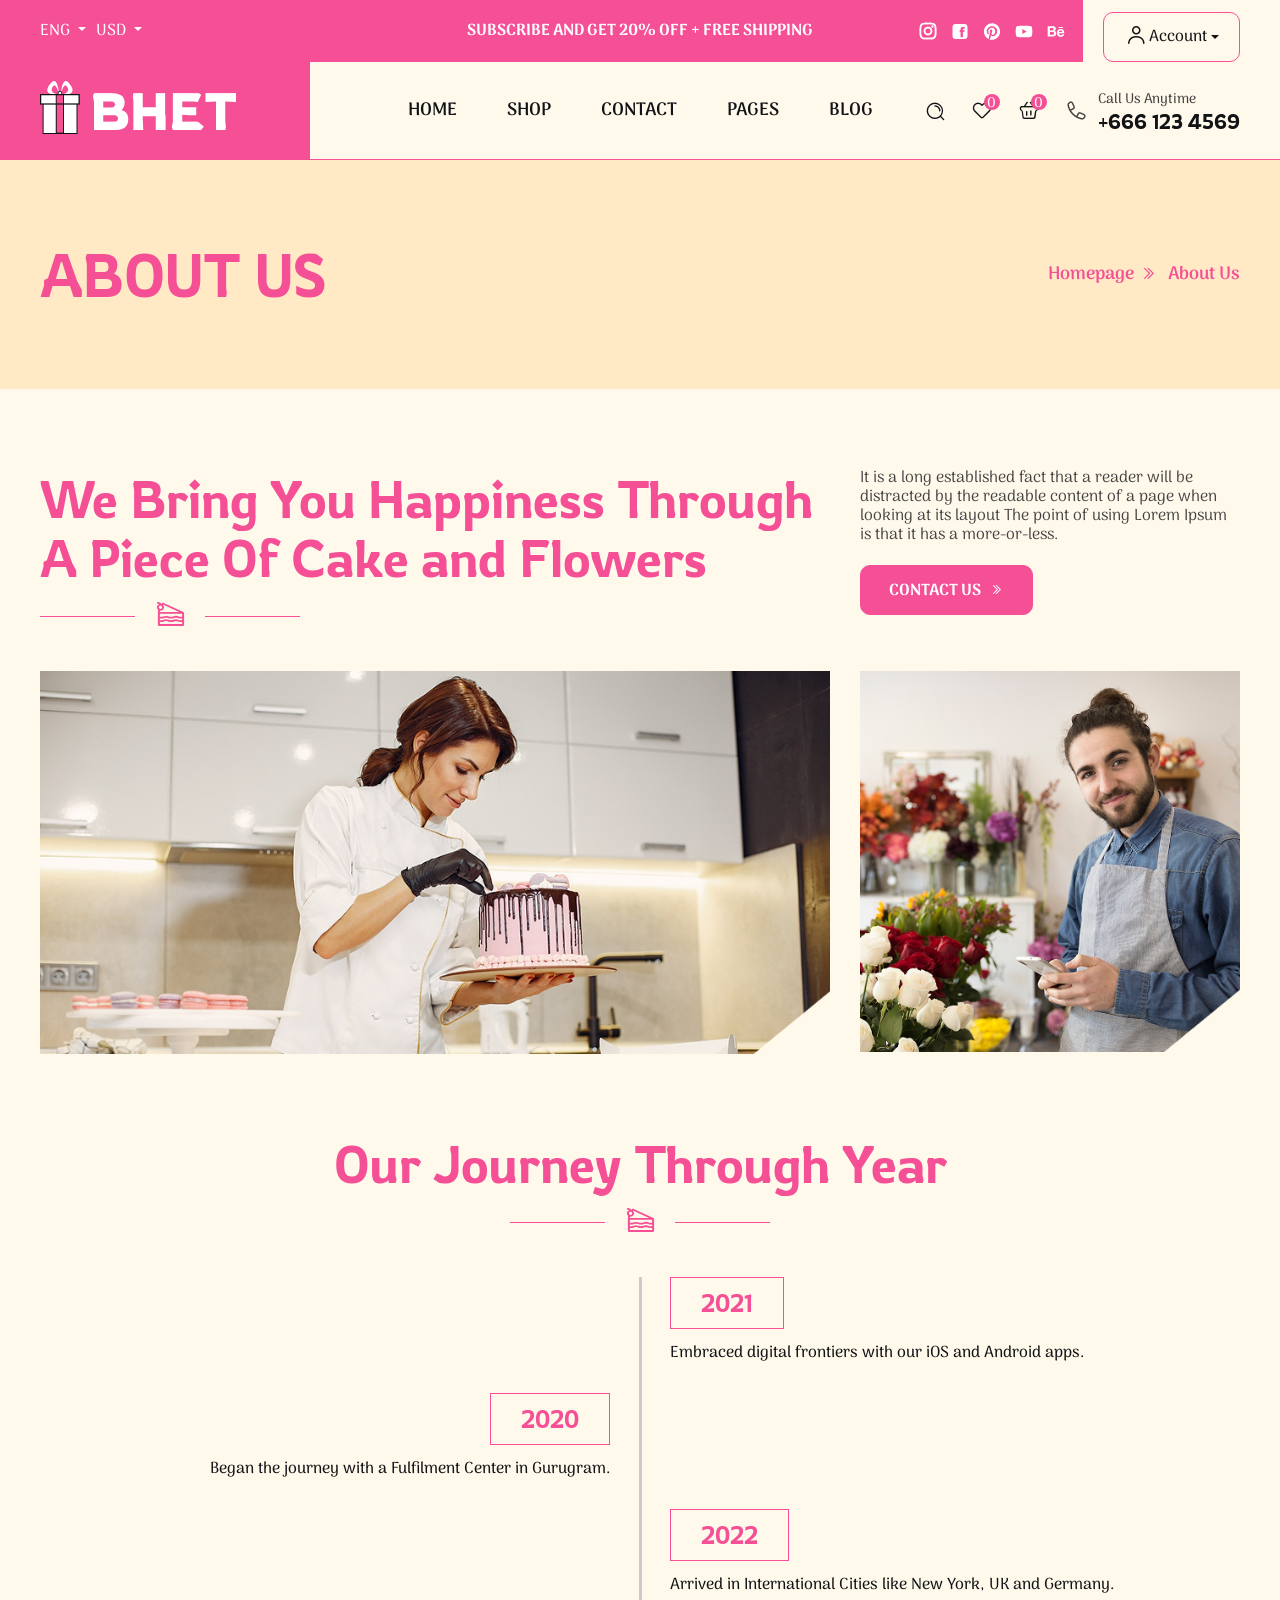
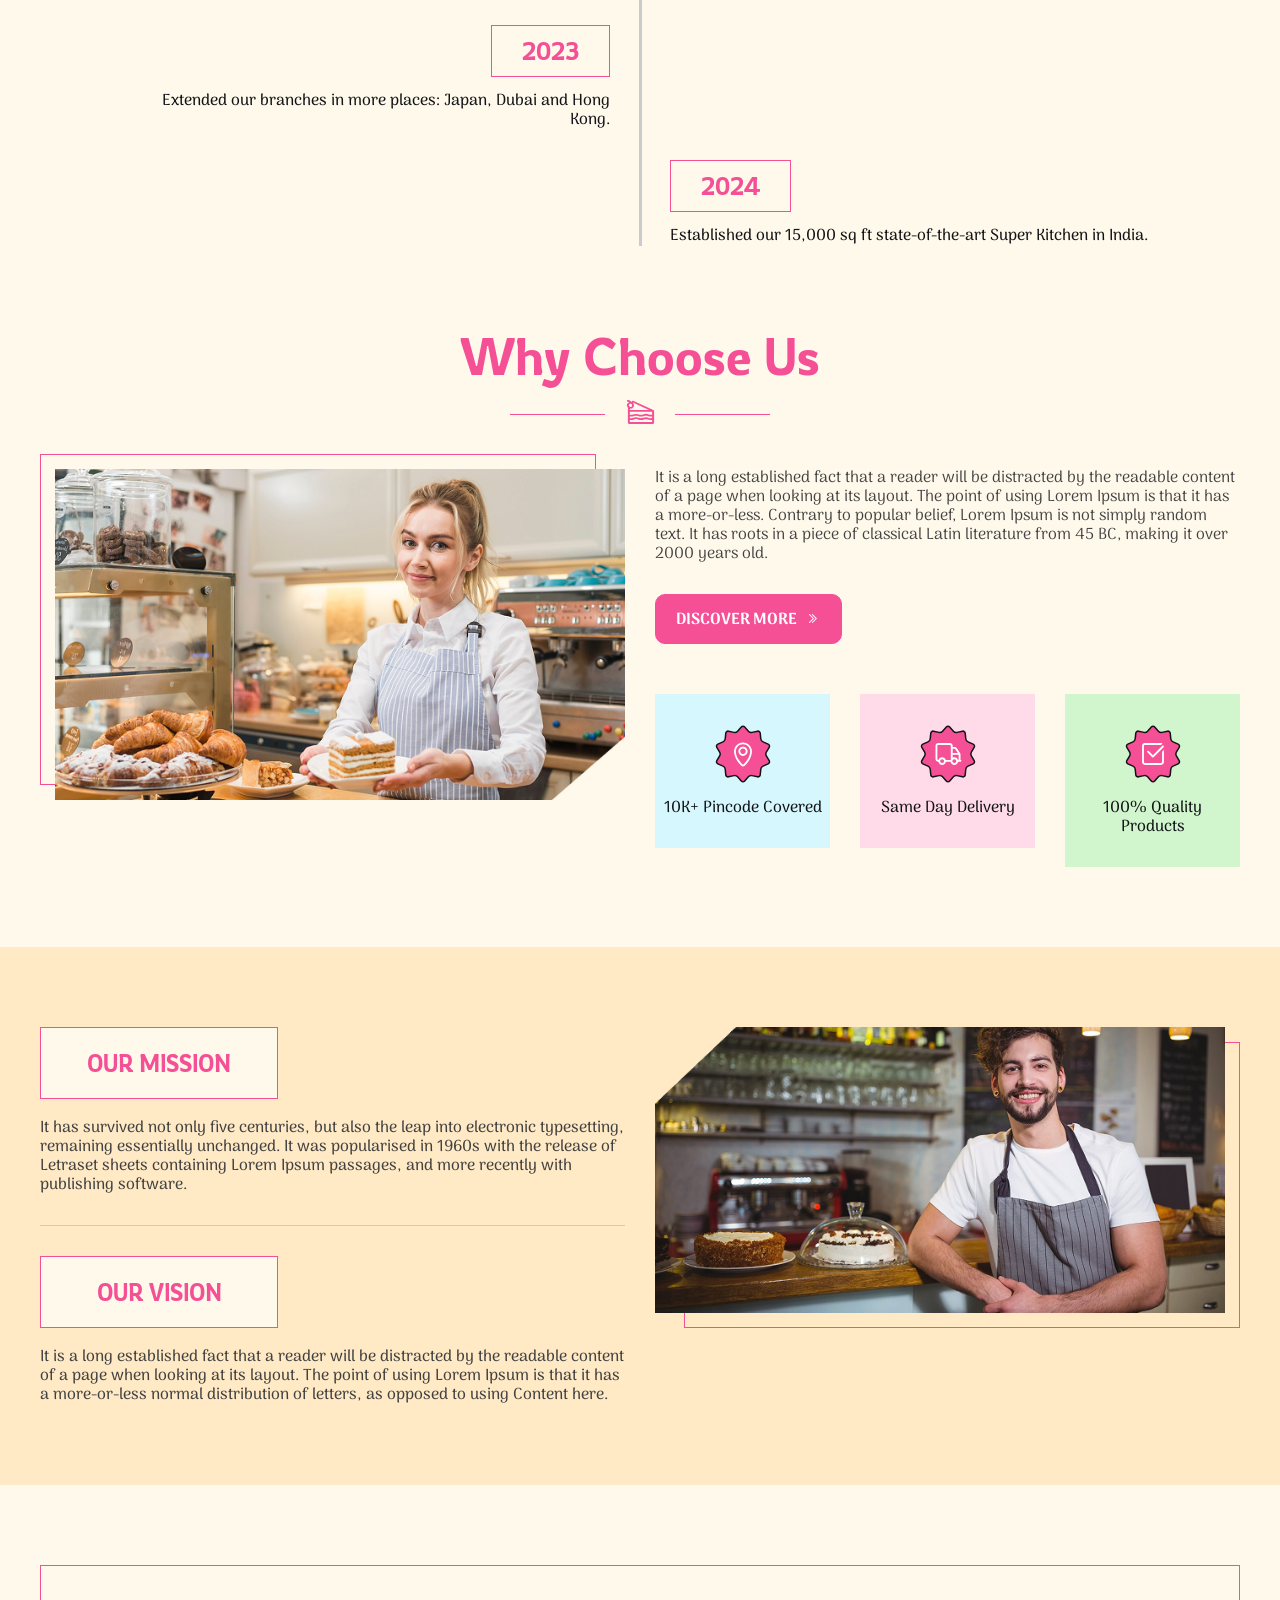
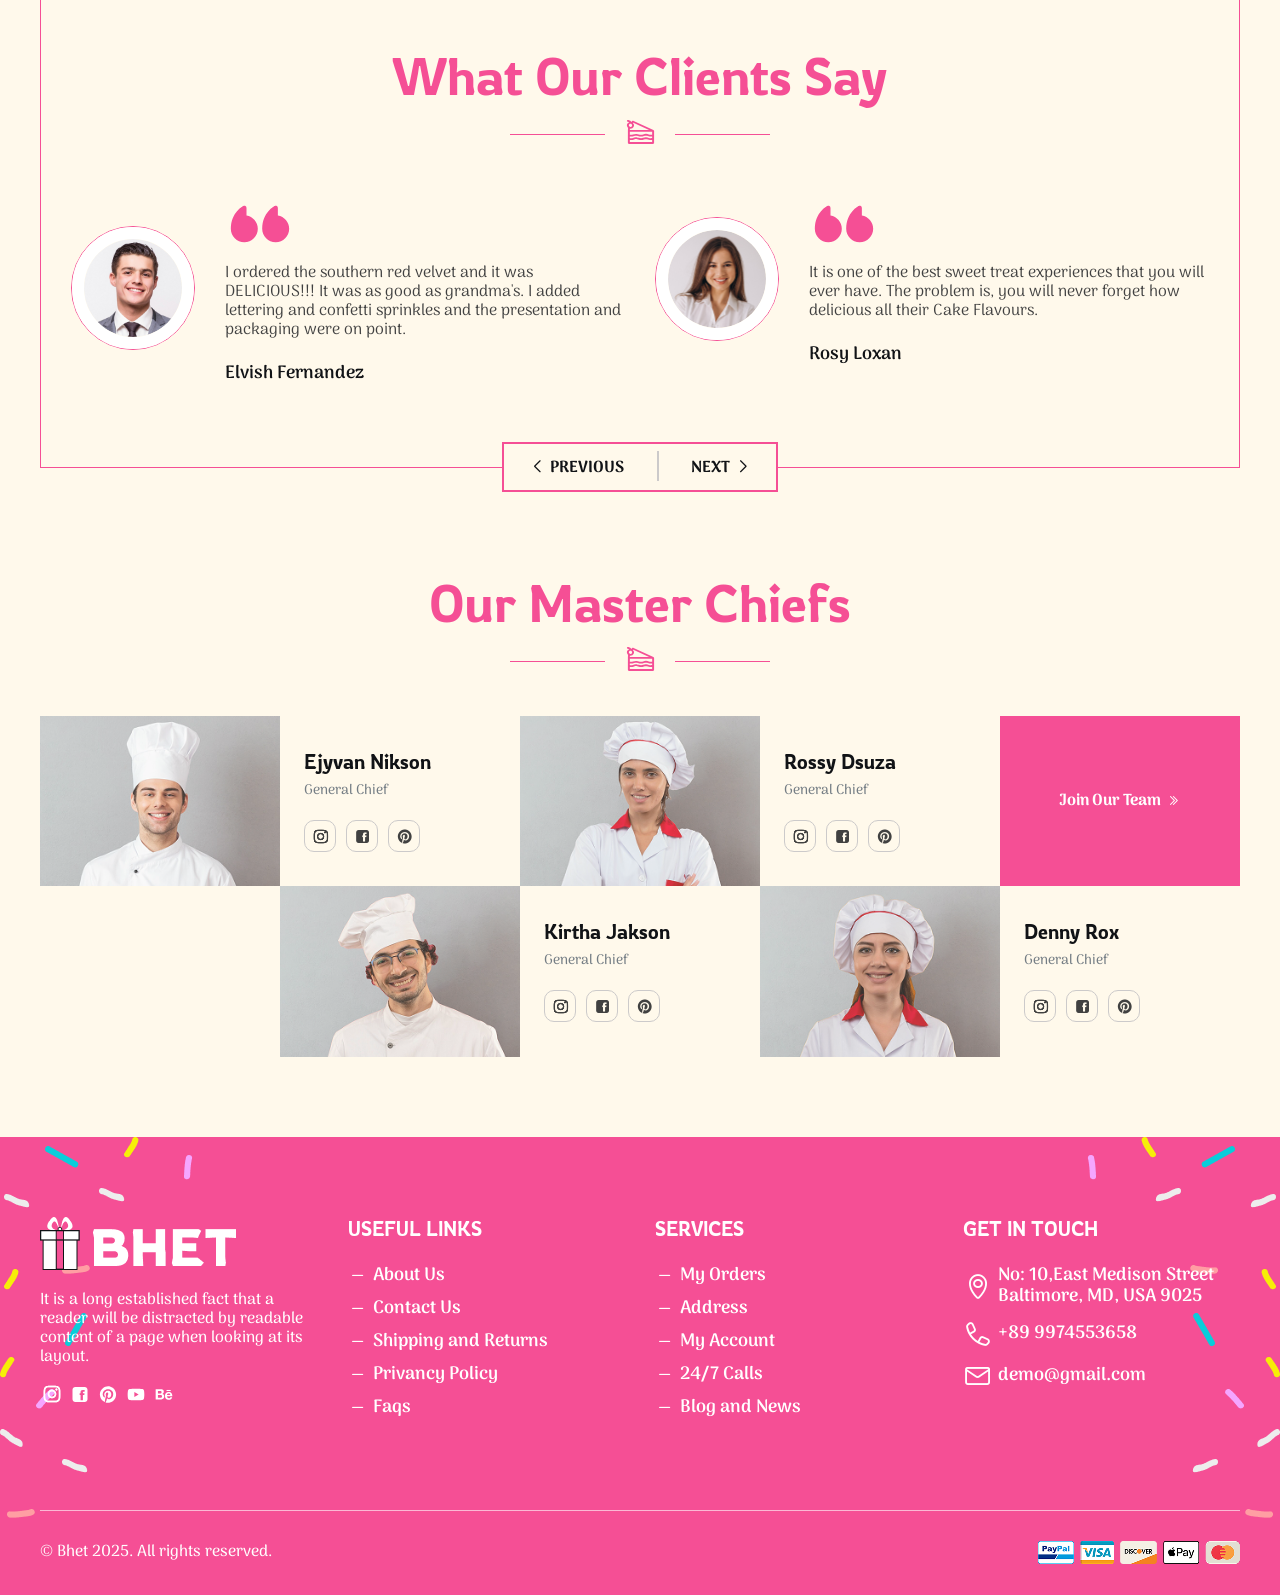
<file: about.html>
<!DOCTYPE html>
<html lang="en">


<!-- Mirrored from bhet.ssserver.in/about.html by HTTrack Website Copier/3.x [XR&CO'2014], Tue, 16 Sep 2025 05:53:38 GMT -->
<head>
    <meta charset="utf-8" />
    <meta http-equiv="x-ua-compatible" content="ie=edge" />
    <title>BHET Cake & Flower HTML5 Template</title>
    <meta name="robots" content="noindex, follow" />
    <meta name="description" content="" />
    <meta name="viewport" content="width=device-width, initial-scale=1, shrink-to-fit=no" />
    <!-- Favicon -->
    <link rel="shortcut icon" type="image/x-icon" href="assets/images/favicon.png" />

    <!-- CSS (Font, Vendor, Icon, Plugins & Style CSS files) -->

    <!-- Font CSS -->
    <link rel="preconnect" href="https://fonts.googleapis.com/">
    <link rel="preconnect" href="https://fonts.gstatic.com/" crossorigin>
    <link
        href="https://fonts.googleapis.com/css2?family=Arima:wght@100..700&amp;family=Rowdies:wght@300;400;700&amp;display=swap"
        rel="stylesheet" />

    <!-- Vendor CSS (Bootstrap & Icon Font) -->
    <link rel="stylesheet" href="assets/css/bootstrap.min.css" />
    <link rel="stylesheet" href="assets/css/icons.css" />

    <!-- Plugins CSS (All Plugins Files) -->
    <link rel="stylesheet" href="assets/css/swiper-bundle.min.css" />
    <link rel="stylesheet" href="assets/css/glightbox.min.css" />
    <link rel="stylesheet" href="assets/css/animate.css" />

    <!-- Style CSS -->
    <link rel="stylesheet" href="assets/css/style.css" />
</head>


<body>

    <!--star preloader-->
    <div class="preloader">
        <div class="preloader-image"></div>
    </div>
    <!--end preloader-->

    <!-- Header Start -->
    <header class="header">
        <!-- Header Top Start -->
        <div class="header-top">
            <div class="header-top-left d-flex">
                <div class="dropdown">
                    <button class="dropdown-toggle" type="button" data-bs-toggle="dropdown" aria-expanded="false">
                        ENG
                    </button>
                    <ul class="dropdown-menu">
                        <li><a href="#">English</a></li>
                        <li><a href="#">Spanish</a></li>
                        <li><a href="#">Arabic</a></li>
                    </ul>
                </div>
                <div class="dropdown">
                    <button class="dropdown-toggle" type="button" data-bs-toggle="dropdown" aria-expanded="false">
                        USD
                    </button>
                    <ul class="dropdown-menu">
                        <li><a href="#">US Dollar</a></li>
                        <li><a href="#">Euro</a></li>
                        <li><a href="#">Canadian Dollar</a></li>
                    </ul>
                </div>
            </div>
            <p class="header-top-center d-none d-xl-block">
                SUBSCRIBE AND GET 20% OFF + FREE SHIPPING
            </p>
            <div class="header-top-right">
                <ul class="header-top-right-social social d-none d-md-flex">
                    <li class="social-item"><a href="#"><i class="instagram"></i></a></li>
                    <li class="social-item"><a href="#"><i class="facebook-square"></i></a></li>
                    <li class="social-item"><a href="#"><i class="pinterest"></i></a></li>
                    <li class="social-item"><a href="#"><i class="youtube"></i></a></li>
                    <li class="social-item"><a href="#"><i class="behance"></i></a></li>
                </ul>
                <div class="dropdown-container position-relative">
                    <div class="dropdown">
                        <button class="dropdown-toggle" type="button" data-bs-toggle="dropdown" aria-expanded="false">
                            <i class="lni lni-user-4"></i><span class="d-none d-sm-block">Account</span>
                        </button>
                        <ul class="dropdown-menu">
                            <li><a href="login.html">Login</a></li>
                            <li><a href="register.html">Register</a></li>
                            <li><a href="index-2.html">Log Out</a></li>
                        </ul>
                    </div>
                </div>
            </div>
        </div>
        <!-- Header Top End -->

        <!-- Header Main Start -->
        <div class="header-main">
            <div class="header-main-logo">
                <a href="index-2.html"><img src="assets/images/logo.png" alt="Logo" /></a>
            </div>
            <div class="header-main-menu">
                <nav class="navbar-menu">
                    <!-- Menu Item List Start -->
                    <ul class="menu-items-list menu-items-list--dark d-flex justify-content-center">
                        <li><a href="index-2.html">HOME</a></li>
                        <li>
                            <a href="shop-4-columns.html">SHOP</a>
                            <div class="mega-menu">
                                <div class="row">
                                    <div class="col-md-4">
                                        <div class="mega-menu-banner">
                                            <a href="#">
                                                <img src="assets/images/mega-menu-banner.jpg" alt="mega banner" />
                                            </a>
                                        </div>
                                    </div>
                                    <div class="col-md-4">
                                        <div class="mega-menu-content">
                                            <h6 class="mega-menu-title mb-30">Shop By Category</h6>
                                            <ul>
                                                <li><a href="shop-4-columns.html">Shop 4 Columns</a></li>
                                                <li><a href="shop-3-columns.html">Shop 3 Columns</a></li>
                                                <li><a href="shop-2-columns.html">Shop 2 Columns</a></li>
                                                <li><a href="shop-details.html">Shop Details</a></li>
                                                <li><a href="cart.html">Cart</a></li>
                                                <li><a href="checkout.html">Checkout</a></li>
                                                <li><a href="complete.html">Complete</a></li>
                                            </ul>
                                        </div>
                                    </div>
                                    <div class="col-md-4">
                                        <div class="mega-menu-trending">
                                            <h6 class="mb-30">Trending Cakes</h6>
                                            <!-- Trending Product Start -->
                                            <div class="trending-product mb-20">
                                                <div class="trending-product-info">
                                                    <a class="trending-product-info-name"
                                                        href="shop-details.html">Britannia Baked
                                                        Croissant</a>
                                                    <div class="trending-product-info-rating mb-15">
                                                        <i class="icon-rate fill"></i><i class="icon-rate fill"></i><i
                                                            class="icon-rate fill"></i><i class="icon-rate fill"></i><i
                                                            class="icon-rate"></i><span>(12)</span>
                                                    </div>
                                                    <div class="trending-product-info-price">
                                                        <ins>$50.00</ins>
                                                    </div>
                                                </div>
                                                <div class="trending-product-thumbnail">
                                                    <div class="trending-product-thumbnail-holder">
                                                        <a href="shop-details.html">
                                                            <img src="assets/images/product-trending/product-01.png"
                                                                alt="britannia baked croissant" />
                                                        </a>
                                                    </div>
                                                </div>
                                            </div>
                                            <!-- Trending Product End -->

                                            <!-- Trending Product Start -->
                                            <div class="trending-product mb-20">
                                                <div class="trending-product-info">
                                                    <a class="trending-product-info-name" href="shop-details.html">Yummy
                                                        Choco
                                                        Donuts</a>
                                                    <div class="trending-product-info-rating mb-15">
                                                        <i class="icon-rate fill"></i><i class="icon-rate fill"></i><i
                                                            class="icon-rate fill"></i><i class="icon-rate fill"></i><i
                                                            class="icon-rate"></i><span>(10)</span>
                                                    </div>
                                                    <div class="trending-product-info-price">
                                                        <ins>$30.00</ins>
                                                    </div>
                                                </div>
                                                <div class="trending-product-thumbnail">
                                                    <div class="trending-product-thumbnail-holder">
                                                        <a href="shop-details.html">
                                                            <img src="assets/images/product-trending/product-02.png"
                                                                alt="yummy choco donuts" />
                                                        </a>
                                                    </div>
                                                </div>
                                            </div>
                                            <!-- Trending Product End -->

                                            <!-- Trending Product Start -->
                                            <div class="trending-product">
                                                <div class="trending-product-info">
                                                    <a class="trending-product-info-name"
                                                        href="shop-details.html">Delicious
                                                        Pastry Cake</a>
                                                    <div class="trending-product-info-rating mb-15">
                                                        <i class="icon-rate fill"></i><i class="icon-rate fill"></i><i
                                                            class="icon-rate fill"></i><i class="icon-rate fill"></i><i
                                                            class="icon-rate"></i><span>(12)</span>
                                                    </div>
                                                    <div class="trending-product-info-price">
                                                        <ins>$15.00</ins>
                                                    </div>
                                                </div>
                                                <div class="trending-product-thumbnail">
                                                    <div class="trending-product-thumbnail-holder">
                                                        <a href="shop-details.html">
                                                            <img src="assets/images/product-trending/product-03.png"
                                                                alt="delicious pastry cake" />
                                                        </a>
                                                    </div>
                                                </div>
                                            </div>
                                            <!-- Trending Product End -->
                                        </div>
                                    </div>
                                </div>
                            </div>
                        </li>
                        <li><a href="contact-us.html">CONTACT</a></li>
                        <li class="position-relative">
                            <a href="#">PAGES</a>
                            <ul class="sub-menu">
                                <li><a href="about.html">About us</a></li>
                                <li><a href="contact-us.html">Contact Us</a></li>
                                <li><a href="faqs.html">FAQ's</a></li>
                                <li><a href="404.html">404 Page</a></li>
                                <li><a href="login.html">Login</a></li>
                                <li><a href="register.html">Register</a></li>
                                <li><a href="forgot-password.html">Forgot Password</a></li>
                            </ul>
                        </li>
                        <li class="position-relative">
                            <a href="blog.html">BLOG</a>
                            <ul class="sub-menu">
                                <li><a href="blog.html">Blog</a></li>
                                <li><a href="blog-details.html">Blog Details</a></li>
                            </ul>
                        </li>
                    </ul>
                    <!-- Menu Item List End -->
                </nav>
            </div>
            <div class="header-main-meta d-flex align-items-center justify-content-end">
                <!-- Meta Item List Start -->
                <ul class="meta-items-list d-flex align-items-center">
                    <li class="search"><button type="button" data-bs-toggle="offcanvas"
                            data-bs-target="#offcanvasTopSearch" aria-controls="offcanvasTopSearch"><i
                                class="lni lni-search-2"></i></button></li>
                    <li class="wishlist"><a href="#"><i class="lni lni-heart"></i><span class="badge">0</span></a>
                    </li>
                    <li class="cart">
                        <button type="button" data-bs-toggle="offcanvas" data-bs-target="#cartSidebar">
                            <i class="lni lni-basket-shopping-3"></i>
                            <span class="badge">0</span>
                        </button>
                    </li>
                    <li class="d-lg-none">
                        <button class="header-main-toggle" data-bs-toggle="offcanvas" data-bs-target="#mobileMenu">
                            <i class="lni lni-menu-hamburger-1"></i>
                        </button>
                    </li>
                </ul>
                <!-- Meta Item List End -->
                <div class="support-call d-none d-xl-block">
                    <a href="#" class="d-flex align-items-center">
                        <i class="lni lni-telephone-1"></i>
                        <span>Call Us Anytime<b>+666 123 4569</b></span>
                    </a>
                </div>
            </div>
        </div>
        <!-- Header Main End -->
    </header>
    <!-- Header End -->


    <!-- Cart Sidebar Start -->
    <!-- Cart Offcanvas Start -->
    <div class="offcanvas offcanvas-end cart-offcanvas" id="cartSidebar">
        <div class="offcanvas-header">
            <h5 class="offcanvas-title">My Cart</h5>
            <button type="button" class="btn-close" data-bs-dismiss="offcanvas">
                <i class="lni lni-xmark"></i>
            </button>
        </div>
        <div class="offcanvas-body">
            <ul class="offcanvas-cart-list">
                <li>
                    <!-- Offcanvas Cart Item Start -->
                    <div class="offcanvas-cart-item">
                        <div class="offcanvas-cart-item-thumbnail">
                            <a href="shop-details.html"><img src="assets/images/products/product-01.png"
                                    alt="product" /></a>
                        </div>
                        <div class="offcanvas-cart-item-content">
                            <h6 class="offcanvas-cart-item-title">
                                <a href="shop-details.html">Vanilla Layer Cupcakev</a>
                            </h6>
                            <span class="offcanvas-cart-item-quantity">1 X $50.00</span>
                        </div>
                        <a class="offcanvas-cart-item-remove" href="#"><i class="lni lni-trash-3"></i></a>
                    </div>
                    <!-- Offcanvas Cart Item End -->
                </li>
                <li>
                    <!-- Offcanvas Cart Item Start -->
                    <div class="offcanvas-cart-item">
                        <div class="offcanvas-cart-item-thumbnail">
                            <a href="shop-details.html"><img src="assets/images/products/product-02.png"
                                    alt="product" /></a>
                        </div>
                        <div class="offcanvas-cart-item-content">
                            <h6 class="offcanvas-cart-item-title">
                                <a href="shop-details.html">Rose Bouquet</a>
                            </h6>
                            <span class="offcanvas-cart-item-quantity">1 X $48.00</span>
                        </div>
                        <a class="offcanvas-cart-item-remove" href="#"><i class="lni lni-trash-3"></i></a>
                    </div>
                    <!-- Offcanvas Cart Item End -->
                </li>
                <li>
                    <!-- Offcanvas Cart Item Start -->
                    <div class="offcanvas-cart-item">
                        <div class="offcanvas-cart-item-thumbnail">
                            <a href="shop-details.html"><img src="assets/images/products/product-03.png"
                                    alt="product" /></a>
                        </div>
                        <div class="offcanvas-cart-item-content">
                            <h6 class="offcanvas-cart-item-title">
                                <a href="shop-details.html">Beautiful Flower Vase</a>
                            </h6>
                            <span class="offcanvas-cart-item-quantity">1 X $20.00</span>
                        </div>
                        <a class="offcanvas-cart-item-remove" href="#"><i class="lni lni-trash-3"></i></a>
                    </div>
                    <!-- Offcanvas Cart Item End -->
                </li>
            </ul>
        </div>
        <div class="offcanvas-footer">
            <!-- Cart Totals Table Start-->
            <div class="cart-totals-table mb-10">
                <table class="table">
                    <tbody>
                        <tr class="cart-subtotal">
                            <th>Charges:</th>
                            <td>
                                <strong>$50.50</strong>
                            </td>
                        </tr>

                        <tr class="cart-shipping-totals">
                            <th>Amount:</th>
                            <td>
                                <strong>$100.00</strong>
                            </td>
                        </tr>

                        <tr class="order-total">
                            <th>Grand Total:</th>
                            <td data-title="Total">
                                $160.50
                            </td>
                        </tr>
                    </tbody>
                </table>
            </div>
            <!-- Cart Totals Table End-->

            <!-- Cart Buttons End-->
            <div class="cart-buttons">
                <a href="checkout.html" class="btn btn-primary w-100">Checkout</a>
                <a href="cart.html" class="btn btn-outline-secondary w-100">View Cart</a>
            </div>
            <!-- Cart Buttons End-->
        </div>
    </div>
    <!-- Cart Offcanvas End -->

    <!-- Cart Sidebar End -->

    <!-- OffCanvasTop Search Start -->
    <div class="offcanvas offcanvas-top offcanvastop-search" tabindex="-1" id="offcanvasTopSearch"
        aria-labelledby="offcanvasTopSearch">
        <div class="offcanvas-header">
            <!-- Search Close Start -->
            <button type="button" class="offcanvastop-search-close" data-bs-dismiss="offcanvas" aria-label="Close"><i
                    class="lni lni-xmark"></i></button>
            <!-- Search Close End  -->
        </div>
        <div class="offcanvas-body text-center">
            <div class="offcanvastop-search-wrapper">
                <div class="offcanvastop-search-form mb-40">
                    <!-- Search Form Start  -->
                    <div class="form-group">
                        <form action="#">
                            <i class="lni lni-search-2"></i>
                            <input type="text" class="form-group-input" placeholder="What are you looking for?...">
                        </form>
                    </div>
                    <!-- Search Form End  -->
                </div>

                <!-- Search tag Start  -->
                <div class="offcanvastop-search-tag">
                    <h6 class="mb-20">People also search for:</h6>
                    <ul>
                        <li><a href="#">Flower</a></li>
                        <li><a href="#">Cake</a></li>
                        <li><a href="#">Gifts</a></li>
                        <li><a href="#">Combos</a></li>
                    </ul>
                </div>
                <!-- Search tag End  -->
            </div>
        </div>
    </div>
    <!-- OffCanvasTop Search Form End  -->

    <!-- Mobile Menu Start -->
    <div class="mobile-menu offcanvas offcanvas-start" tabindex="-1" id="mobileMenu" aria-modal="true" role="dialog">
        <!-- offcanvas-header Start -->
        <div class="offcanvas-header">
            <button type="button" class="mobile-menu-close" data-bs-dismiss="offcanvas" aria-label="Close">
                <i class="lni lni-xmark"></i>
            </button>
        </div>
        <!-- offcanvas-header End -->

        <!-- offcanvas-body Start -->
        <div class="offcanvas-body">
            <nav class="navbar-mobile-menu">
                <ul class="mobile-menu-items">
                    <li><a href="index-2.html">HOME</a></li>
                    <li>
                        <a href="shop-4-columns.html">SHOP<span class="menu-expand"><i
                                    class="lni lni-chevron-down"></i></span></a>
                        <ul class="mega-menu mega-menus-list">
                            <li><a href="shop-4-columns.html">Shop 4 Columns</a></li>
                            <li><a href="shop-3-columns.html">Shop 3 Columns</a></li>
                            <li><a href="shop-2-columns.html">Shop 2 Columns</a></li>
                            <li><a href="shop-details.html">Shop Details</a></li>
                            <li><a href="cart.html">Cart</a></li>
                            <li><a href="checkout.html">Checkout</a></li>
                            <li><a href="complete.html">Complete</a></li>
                        </ul>
                    </li>
                    <li><a href="contact-us.html">CONTACT</a></li>
                    <li>
                        <a href="#">PAGES <span class="menu-expand"><i class="lni lni-chevron-down"></i></span></a>
                        <ul class="sub-menu">
                            <li><a href="about.html">About us</a></li>
                            <li><a href="contact-us.html">Contact Us</a></li>
                            <li><a href="faqs.html">FAQ's</a></li>
                            <li><a href="404.html">404 Page</a></li>
                            <li><a href="login.html">Login</a></li>
                            <li><a href="register.html">Register</a></li>
                            <li><a href="forgot-password.html">Forgot Password</a></li>
                        </ul>
                    </li>
                    <li>
                        <a href="blog.html">BLOG <span class="menu-expand"><i
                                    class="lni lni-chevron-down"></i></span></a>
                        <ul class="sub-menu">
                            <li><a href="blog.html">Blog</a></li>
                            <li><a href="blog-details.html">Blog Details</a></li>
                        </ul>
                    </li>
                </ul>
            </nav>
        </div>
        <!-- offcanvas-body end -->
    </div>
    <!-- Mobile Menu End -->


    <main>
        <!-- Breadcrumb Start -->
        <div class="breadcrumb-section">
            <div class="section-padding position-relative">
                <div class="container-fluid custom-container">
                    <div class="breadcrumb-wrapper d-sm-flex align-items-center justify-content-between">
                        <h1 class="text-primary">ABOUT US</h1>
                        <ul class="breadcrumb-items">
                            <li class="breadcrumb-item"><a href="index-2.html">Homepage</a></li>
                            <li class="breadcrumb-item"><span>About Us</span></li>
                        </ul>
                    </div>
                </div>
            </div>
        </div>
        <!-- Breadcrumb End -->

        <!-- About Start -->
        <div class="about-section">
            <div class="section-padding-1">
                <div class="container-fluid custom-container">
                    <div class="row">
                        <div class="col-md-8">
                            <!-- Section Title Start -->
                            <div class="section-title">
                                <h2 class="section-title-upper wow fadeInUp" data-wow-delay="100ms"
                                    data-wow-duration="600ms">We Bring You Happiness Through A Piece Of Cake and
                                    Flowers
                                </h2>
                                <div class="section-title-divider ms-0 wow fadeInUp" data-wow-delay="150ms"
                                    data-wow-duration="600ms"></div>
                            </div>
                            <!-- Section Title End -->
                        </div>
                        <!-- About Content Start -->
                        <div class="col-md-4 mb-30 wow fadeInUp" data-wow-delay="250ms" data-wow-duration="600ms">
                            <p class="mb-20">It is a long established fact that a reader will be distracted by
                                the readable content of a page when looking at its layout The
                                point of using Lorem Ipsum is that it has a more-or-less.</p>
                            <a class="btn btn-primary" href="contact-us.html">CONTACT US <i
                                    class="lni lni-angle-double-right"></i></a>
                        </div>
                        <div class="col-md-8 mb-4 mb-md-0 wow fadeInUp" data-wow-delay="450ms"
                            data-wow-duration="600ms">
                            <div class="picture-animate">
                                <img src="assets/images/about-us-1.png" alt="cake" />
                            </div>
                        </div>
                        <div class="col-md-4 wow fadeInUp" data-wow-delay="650ms" data-wow-duration="600ms">
                            <div class="picture-animate">
                                <img src="assets/images/about-us-2.png" alt="cake" />
                            </div>
                        </div>
                        <!-- About Content End -->
                    </div>
                </div>
            </div>
        </div>
        <!-- About End -->

        <!-- Timeline Start -->
        <div class="timeline-section">
            <div class="section-padding-1">
                <div class="container-fluid custom-container">
                    <!-- Section Title Start -->
                    <div class="section-title text-center">
                        <h2 class="section-title-upper wow fadeInUp" data-wow-delay="100ms" data-wow-duration="600ms">
                            Our Journey Through Year</h2>
                        <div class="section-title-divider wow fadeInUp" data-wow-delay="150ms"
                            data-wow-duration="600ms"></div>
                    </div>
                    <!-- Section Title End -->
                    <div class="timeline">
                        <!-- Timeline Item Start -->
                        <div class="timeline-item right wow fadeInUp" data-wow-delay="100ms" data-wow-duration="600ms">
                            <div class="year mb-15">
                                <h5 class="text-primary">2021</h5>
                            </div>
                            <div class="content">
                                <p>Embraced digital frontiers with our iOS and Android apps.</p>
                            </div>
                        </div>
                        <!-- Timeline Item End -->

                        <!-- Timeline Item Start -->
                        <div class="timeline-item left wow fadeInUp" data-wow-delay="200ms" data-wow-duration="600ms">
                            <div class="year mb-15">
                                <h5 class="text-primary">2020</h5>
                            </div>
                            <div class="content">
                                <p>Began the journey with a Fulfilment Center in Gurugram.</p>
                            </div>
                        </div>
                        <!-- Timeline Item End -->

                        <!-- Timeline Item Start -->
                        <div class="timeline-item right wow fadeInUp" data-wow-delay="300ms" data-wow-duration="600ms">
                            <div class="year mb-15">
                                <h5 class="text-primary">2022</h5>
                            </div>
                            <div class="content">
                                <p>Arrived in International Cities like New York, UK and Germany.</p>
                            </div>
                        </div>
                        <!-- Timeline Item End -->

                        <!-- Timeline Item Start -->
                        <div class="timeline-item left wow fadeInUp" data-wow-delay="400ms" data-wow-duration="600ms">
                            <div class="year mb-15">
                                <h5 class="text-primary">2023</h5>
                            </div>
                            <div class="content">
                                <p>Extended our branches in more places: Japan, Dubai and Hong Kong.</p>
                            </div>
                        </div>
                        <!-- Timeline Item End -->

                        <!-- Timeline Item Start -->
                        <div class="timeline-item right mb-0 wow fadeInUp" data-wow-delay="500ms"
                            data-wow-duration="600ms">
                            <div class="year mb-15">
                                <h5 class="text-primary">2024</h5>
                            </div>
                            <div class="content">
                                <p>Established our 15,000 sq ft state-of-the-art Super Kitchen in India.</p>
                            </div>
                        </div>
                        <!-- Timeline Item End -->
                    </div>
                </div>
            </div>
        </div>
        <!-- Timeline End -->


        <!-- Choose Start -->
        <div class="choose-section">
            <div class="section-padding-1">
                <div class="container-fluid custom-container">
                    <!-- Section Title Start -->
                    <div class="section-title text-center">
                        <h2 class="section-title-upper wow fadeInUp" data-wow-delay="100ms" data-wow-duration="600ms">
                            Why Choose Us</h2>
                        <div class="section-title-divider wow fadeInUp" data-wow-delay="150ms"
                            data-wow-duration="600ms"></div>
                    </div>
                    <!-- Section Title End -->
                    <div class="choose-us">
                        <div class="row">
                            <div class="col-lg-6">
                                <!-- Choose Image Start -->
                                <div class="choose-image mb-4 mb-lg-0 wow fadeInLeft" data-wow-delay="400ms"
                                    data-wow-duration="1000ms">
                                    <img src="assets/images/about-us-3.png" class="w-100" alt="Bakery" />
                                </div>
                                <!-- Choose Image End -->
                            </div>
                            <div class="col-lg-6">
                                <div class="section-padding-sm wow fadeInUp" data-wow-delay="300ms"
                                    data-wow-duration="600ms">
                                    <!-- Choose Content Start -->
                                    <div class="choose-content">
                                        <p class="mb-30">
                                            It is a long established fact that a reader will be distracted by the
                                            readable
                                            content of a page when looking at its layout. The point of using Lorem Ipsum
                                            is
                                            that it has a more-or-less. Contrary to popular belief, Lorem Ipsum is not
                                            simply
                                            random text. It has roots in a piece of classical Latin literature from 45
                                            BC,
                                            making it over 2000 years old.
                                        </p>
                                        <a href="#" class="btn btn-primary">Discover More <i
                                                class="lni lni-angle-double-right"></i></a>
                                    </div>
                                    <!-- Choose Content End -->
                                </div>
                                <div class="choose-features">
                                    <div class="row">
                                        <div class="col-md-4 mb-4 mb-md-0">
                                            <!-- Feature Box Start -->
                                            <div class="feature-box feature-box-bg-1 text-center wow fadeInUp"
                                                data-wow-delay="400ms" data-wow-duration="600ms">
                                                <img src="assets/images/pincode-covered.svg" alt="10K+ pincode covered">
                                                <p>10K+ Pincode Covered</p>
                                            </div>
                                            <!-- Feature Box End -->
                                        </div>
                                        <div class="col-md-4 mb-4 mb-md-0">
                                            <!-- Feature Box Start -->
                                            <div class="feature-box feature-box-bg-2 text-center wow fadeInUp"
                                                data-wow-delay="500ms" data-wow-duration="600ms">
                                                <img src="assets/images/same-day-delivery.svg" alt="same day delivery">
                                                <p>Same Day Delivery</p>
                                            </div>
                                            <!-- Feature Box End -->
                                        </div>
                                        <div class="col-md-4">
                                            <!-- Feature Box Start -->
                                            <div class="feature-box feature-box-bg-3 text-center wow fadeInUp"
                                                data-wow-delay="600ms" data-wow-duration="600ms">
                                                <img src="assets/images/quality-products.svg"
                                                    alt="100% quality products">
                                                <p>100% Quality Products</p>
                                            </div>
                                            <!-- Feature Box End -->
                                        </div>
                                    </div>
                                </div>
                            </div>
                        </div>
                    </div>
                </div>
            </div>
        </div>
        <!-- Choose End -->

        <!-- Mission Vision Start -->
        <div class="mission-vision-section">
            <div class="section-padding-1">
                <div class="mission-vision">
                    <div class="section-padding">
                        <div class="container-fluid custom-container">
                            <div class="row">
                                <div class="col-lg-6 mb-4 mb-lg-0">
                                    <!-- Our Mission Start -->
                                    <div class="mission-vision-box wow fadeInUp" data-wow-delay="100ms"
                                        data-wow-duration="600ms">
                                        <h5 class="mission-vision-box-title mb-20">OUR MISSION</h5>
                                        <p class="fw-medium">
                                            It has survived not only five centuries, but also the leap into electronic
                                            typesetting, remaining essentially unchanged.
                                            It was popularised in 1960s with the release of Letraset sheets containing
                                            Lorem
                                            Ipsum passages, and more recently
                                            with publishing software.
                                        </p>
                                    </div>
                                    <!-- Our Mission End -->
                                    <hr class="mt-30 mb-30" />
                                    <!-- Our Vision Start -->
                                    <div class="mission-vision-box wow fadeInUp" data-wow-delay="300ms"
                                        data-wow-duration="600ms">
                                        <h5 class="mission-vision-box-title mb-20">OUR VISION</h5>
                                        <p class="fw-medium">
                                            It is a long established fact that a reader will be distracted by the
                                            readable
                                            content of a page when looking at its layout.
                                            The point of using Lorem Ipsum is that it has a more-or-less normal
                                            distribution
                                            of
                                            letters, as opposed to using Content here.
                                        </p>
                                    </div>
                                    <!-- Our Vision End -->
                                </div>
                                <div class="col-lg-6">
                                    <!-- Mission Vision Image Start -->
                                    <div class="mission-vision-image wow fadeInRight" data-wow-delay="500ms"
                                        data-wow-duration="600ms">
                                        <img src="assets/images/about-us-4.png" class="w-100" alt="mission vision" />
                                    </div>
                                    <!-- Mission Vision Image End -->
                                </div>
                            </div>
                        </div>
                    </div>
                </div>
            </div>
        </div>
        <!-- Mission Vision End -->

        <!-- Testimonial Start -->
        <div class="testimonial-section wow fadeInUp" data-wow-delay="100ms" data-wow-duration="600ms">
            <div class="section-padding-1">
                <div class="container-fluid custom-container">
                    <div class="testimonial-wrapper section-padding">

                        <!-- Section Title Start -->
                        <div class="section-title text-center">
                            <h2 class="section-title-upper wow fadeInUp" data-wow-delay="200ms"
                                data-wow-duration="600ms">What Our Clients Say</h2>
                            <div class="section-title-divider wow fadeInUp" data-wow-delay="250ms"
                                data-wow-duration="600ms"></div>
                        </div>
                        <!-- Section Title End -->

                        <div class="swiper testimonial-swiper">
                            <div class="swiper-wrapper">
                                <div class="swiper-slide">
                                    <!-- Testimonial item Start -->
                                    <div class="testimonial-item">
                                        <div class="d-flex align-items-center">
                                            <div class="testimonial-item-image">
                                                <img src="assets/images/testimonial/user-01.svg" alt="user">
                                            </div>
                                            <div class="testimonial-item-content">
                                                <div class="testimonial-item-quote">
                                                    <img src="assets/images/double-quotes-end.svg" alt="quotes">
                                                </div>
                                                <div class="testimonial-item-comment mb-20">
                                                    <p>I ordered the southern red velvet and it was DELICIOUS!!! It was
                                                        as
                                                        good as grandma's. I added lettering and confetti sprinkles and
                                                        the presentation and packaging were on point.</p>
                                                </div>
                                                <div class="testimonial-item-name">
                                                    Elvish Fernandez
                                                </div>
                                            </div>
                                        </div>
                                    </div>
                                    <!-- Testimonial item End -->
                                </div>

                                <div class="swiper-slide">
                                    <!-- Testimonial item Start -->
                                    <div class="testimonial-item">
                                        <div class="d-flex align-items-center">
                                            <div class="testimonial-item-image">
                                                <img src="assets/images/testimonial/user-02.svg" alt="user">
                                            </div>
                                            <div class="testimonial-item-content">
                                                <div class="testimonial-item-quote">
                                                    <img src="assets/images/double-quotes-end.svg" alt="quotes">
                                                </div>
                                                <div class="testimonial-item-comment mb-20">
                                                    <p>It is one of the best sweet treat experiences that you will ever
                                                        have. The problem is, you will never forget how delicious all
                                                        their
                                                        Cake Flavours.</p>
                                                </div>
                                                <div class="testimonial-item-name">
                                                    Rosy Loxan
                                                </div>
                                            </div>
                                        </div>
                                    </div>
                                    <!-- Testimonial item End -->
                                </div>

                                <div class="swiper-slide">
                                    <!-- Testimonial item Start -->
                                    <div class="testimonial-item">
                                        <div class="d-flex align-items-center">
                                            <div class="testimonial-item-image">
                                                <img src="assets/images/testimonial/user-03.svg" alt="user">
                                            </div>
                                            <div class="testimonial-item-content">
                                                <div class="testimonial-item-quote">
                                                    <img src="assets/images/double-quotes-end.svg" alt="quotes">
                                                </div>
                                                <div class="testimonial-item-comment mb-20">
                                                    <p>I ordered the southern red velvet and it was DELICIOUS!!! It was
                                                        as
                                                        good as grandma's. I added lettering and confetti sprinkles and
                                                        the presentation and packaging were on point.</p>
                                                </div>
                                                <div class="testimonial-item-name">
                                                    Kirthen Nikson
                                                </div>
                                            </div>
                                        </div>
                                    </div>
                                    <!-- Testimonial item End -->
                                </div>

                            </div>
                        </div>

                        <!-- Swiper Next/Previous Start -->
                        <div class="swiper-button-box">
                            <div class="swiper-button-prev">PREVIOUS</div>
                            <div class="border"></div>
                            <div class="swiper-button-next">NEXT</div>
                        </div>
                        <!-- Swiper Next/Previous End -->

                    </div>
                </div>
            </div>
        </div>
        <!-- Testimonial End -->

        <!-- Team Start -->
        <div class="team-section">
            <div class="section-padding-1">
                <div class="container-fluid custom-container">
                    <!-- Section Title Start -->
                    <div class="section-title text-center">
                        <h2 class="section-title-upper wow fadeInUp" data-wow-delay="100ms" data-wow-duration="600ms">
                            Our Master Chiefs</h2>
                        <div class="section-title-divider wow fadeInUp" data-wow-delay="150ms"
                            data-wow-duration="600ms"></div>
                    </div>
                    <!-- Section Title End -->
                    <div class="team-grid">
                        <!-- Team Member Start -->
                        <div class="team-member wow fadeInUp" data-wow-delay="100ms" data-wow-duration="600ms">
                            <div class="team-member-image">
                                <img src="assets/images/team/team-01.png" alt="ejyvan nikson" />
                            </div>
                            <div class="team-member-content">
                                <h6>Ejyvan Nikson</h6>
                                <p>General Chief</p>
                                <!-- Social Icons Start -->
                                <div class="social-icons">
                                    <a href="#"><i class="lni lni-instagram"></i></a>
                                    <a href="#"><i class="lni lni-facebook-square"></i></a>
                                    <a href="#"><i class="lni lni-pinterest"></i></a>
                                </div>
                                <!-- Social Icons End -->
                            </div>
                        </div>
                        <!-- Team Member End -->

                        <!-- Team Member Start -->
                        <div class="team-member wow fadeInUp" data-wow-delay="200ms" data-wow-duration="600ms">
                            <div class="team-member-image">
                                <img src="assets/images/team/team-02.png" alt="rossy dsuza">
                            </div>
                            <div class="team-member-content">
                                <h6>Rossy Dsuza</h6>
                                <p>General Chief</p>
                                <!-- Social Icons Start -->
                                <div class="social-icons">
                                    <a href="#"><i class="lni lni-instagram"></i></a>
                                    <a href="#"><i class="lni lni-facebook-square"></i></a>
                                    <a href="#"><i class="lni lni-pinterest"></i></a>
                                </div>
                                <!-- Social Icons End -->
                            </div>
                        </div>
                        <!-- Team Member End -->

                        <!-- Join Card Start -->
                        <div class="join-card wow fadeInUp" data-wow-delay="300ms" data-wow-duration="600ms">
                            <a href="#">Join Our Team <i class="lni lni-angle-double-right"></i></a>
                        </div>
                        <!-- Join Card End -->

                        <!-- Team Member Start -->
                        <div class="team-member team-member-left-20 wow fadeInUp" data-wow-delay="400ms"
                            data-wow-duration="600ms">
                            <div class="team-member-image">
                                <img src="assets/images/team/team-03.png" alt="kirtha jakson">
                            </div>
                            <div class="team-member-content">
                                <h6>Kirtha Jakson</h6>
                                <p>General Chief</p>
                                <!-- Social Icons Start -->
                                <div class="social-icons">
                                    <a href="#"><i class="lni lni-instagram"></i></a>
                                    <a href="#"><i class="lni lni-facebook-square"></i></a>
                                    <a href="#"><i class="lni lni-pinterest"></i></a>
                                </div>
                                <!-- Social Icons End -->
                            </div>
                        </div>
                        <!-- Team Member End -->

                        <!-- Team Member Start -->
                        <div class="team-member wow fadeInUp" data-wow-delay="500ms" data-wow-duration="600ms">
                            <div class="team-member-image">
                                <img src="assets/images/team/team-04.png" alt="denny rox">
                            </div>
                            <div class="team-member-content">
                                <h6>Denny Rox</h6>
                                <p>General Chief</p>
                                <!-- Social Icons Start -->
                                <div class="social-icons">
                                    <a href="#"><i class="lni lni-instagram"></i></a>
                                    <a href="#"><i class="lni lni-facebook-square"></i></a>
                                    <a href="#"><i class="lni lni-pinterest"></i></a>
                                </div>
                                <!-- Social Icons End -->
                            </div>
                        </div>
                        <!-- Team Member End -->
                    </div>
                </div>
            </div>
        </div>
        <!-- Team End -->
    </main>


    <!-- Footer Start -->
    <div class="section-padding-1">
        <footer class="footer-section">
            <div class="container-fluid custom-container">
                <!-- Footer Main Start -->
                <div class="footer-main position-relative z-1">
                    <div class="section-padding">
                        <div class="row">
                            <!-- Footer Info Start -->
                            <div class="col-md-3 col-12">
                                <div class="footer-info">
                                    <a href="index-2.html" class="logo mb-15">
                                        <img src="assets/images/logo.png" alt="Logo"/>
                                    </a>
                                    <p class="mb-15">
                                        It is a long established fact that a reader
                                        will be distracted by readable content
                                        of a page when looking at its layout.
                                    </p>
                                    <ul class="social">
                                        <li class="social-item"><a href="#"><i class="instagram"></i></a></li>
                                        <li class="social-item"><a href="#"><i class="facebook-square"></i></a></li>
                                        <li class="social-item"><a href="#"><i class="pinterest"></i></a></li>
                                        <li class="social-item"><a href="#"><i class="youtube"></i></a></li>
                                        <li class="social-item"><a href="#"><i class="behance"></i></a></li>
                                    </ul>
                                </div>
                            </div>
                            <!-- Footer Info End -->

                            <!-- Footer link Start -->
                            <div class="col-md-3 col-12">
                                <div class="footer-link">
                                    <h6 class="footer-title">
                                        USEFUL LINKS
                                    </h6>
                                    <ul class="footer-link-list">
                                        <li><i class="lni lni-minus"></i><a href="about.html">About Us</a></li>
                                        <li><i class="lni lni-minus"></i><a href="contact-us.html">Contact Us</a></li>
                                        <li><i class="lni lni-minus"></i><a href="#">Shipping and Returns</a></li>
                                        <li><i class="lni lni-minus"></i><a href="#">Privancy Policy</a></li>
                                        <li><i class="lni lni-minus"></i><a href="faqs.html">Faqs</a></li>
                                    </ul>
                                </div>
                            </div>
                            <div class="col-md-3 col-12">
                                <div class="footer-link">
                                    <h6 class="footer-title">
                                        SERVICES
                                    </h6>
                                    <ul class="footer-link-list">
                                        <li><i class="lni lni-minus"></i><a href="#">My Orders</a></li>
                                        <li><i class="lni lni-minus"></i><a href="#">Address</a></li>
                                        <li><i class="lni lni-minus"></i><a href="#">My Account</a></li>
                                        <li><i class="lni lni-minus"></i><a href="#">24/7 Calls</a></li>
                                        <li><i class="lni lni-minus"></i><a href="blog.html">Blog and News</a></li>
                                    </ul>
                                </div>
                            </div>
                            <div class="col-md-3 col-12">
                                <div class="footer-link mb-0">
                                    <h6 class="footer-title">
                                        GET IN TOUCH
                                    </h6>
                                    <ul class="footer-link-list">
                                        <li><i class="lni lni-map-marker-5"></i><a href="#">No: 10,East Medison Street
                                                Baltimore, MD, USA 9025</a></li>
                                        <li><i class="lni lni-telephone-1"></i><a href="#">+89 9974553658</a></li>
                                        <li><i class="lni lni-envelope-1"></i><a href="#">demo@gmail.com</a></li>
                                    </ul>
                                </div>
                            </div>
                            <!-- Footer link End -->

                        </div>
                    </div>
                </div>
                <!-- Footer Main End -->
            </div>

            <!-- Footer CopyRight Start -->
            <div class="container-fluid custom-container">
                <div class="footer-copyright">
                    <div class="row align-items-center">
                        <div class="col-md-6">
                            <div class="text-center text-md-start mb-2 mb-md-0">
                                <p>
                                    © Bhet 2025. All rights reserved.
                                </p>
                            </div>
                        </div>
                        <div class="col-md-6">
                            <div class="text-center text-md-end">
                                <img src="assets/images/footer-payment.png" alt="payment method" />
                            </div>
                        </div>
                    </div>
                </div>
            </div>
            <!-- Footer CopyRight End -->
        </footer>
    </div>
    <!-- Footer End -->


    <!-- JS Vendor, Plugins & Activation Script Files -->

    <!--jQuery js-->
    <script src="assets/js/jquery-3.7.1.min.js"></script>

    <!-- Bootstrap JS -->
    <script src="assets/js/bootstrap.bundle.min.js"></script>

    <!-- Plugins JS -->
    <script src="assets/js/swiper-bundle.min.js"></script>
    <script src="assets/js/glightbox.min.js"></script>
    <script src="assets/js/wow.min.js"></script>

    <!-- Activation JS -->
    <script src="assets/js/main.js"></script>

</body>




<!-- Mirrored from bhet.ssserver.in/about.html by HTTrack Website Copier/3.x [XR&CO'2014], Tue, 16 Sep 2025 05:53:41 GMT -->
</html
</file>
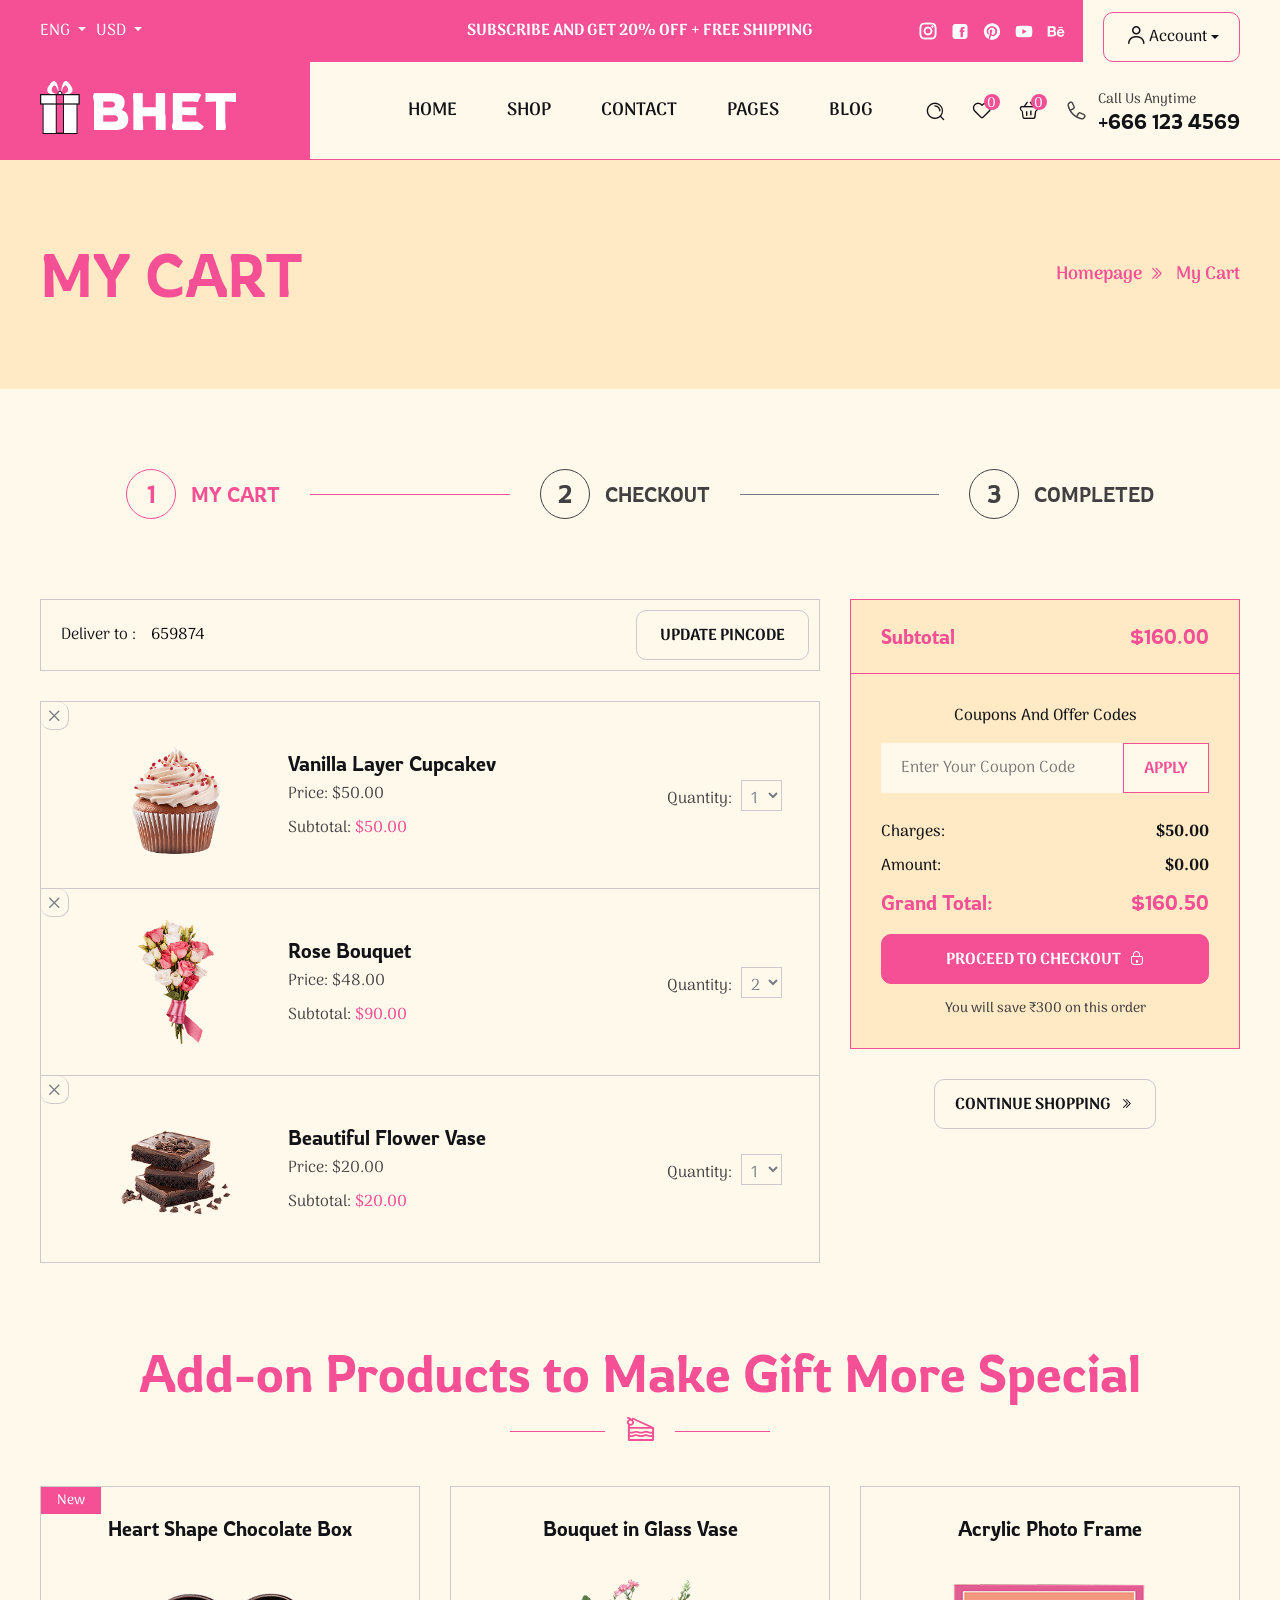
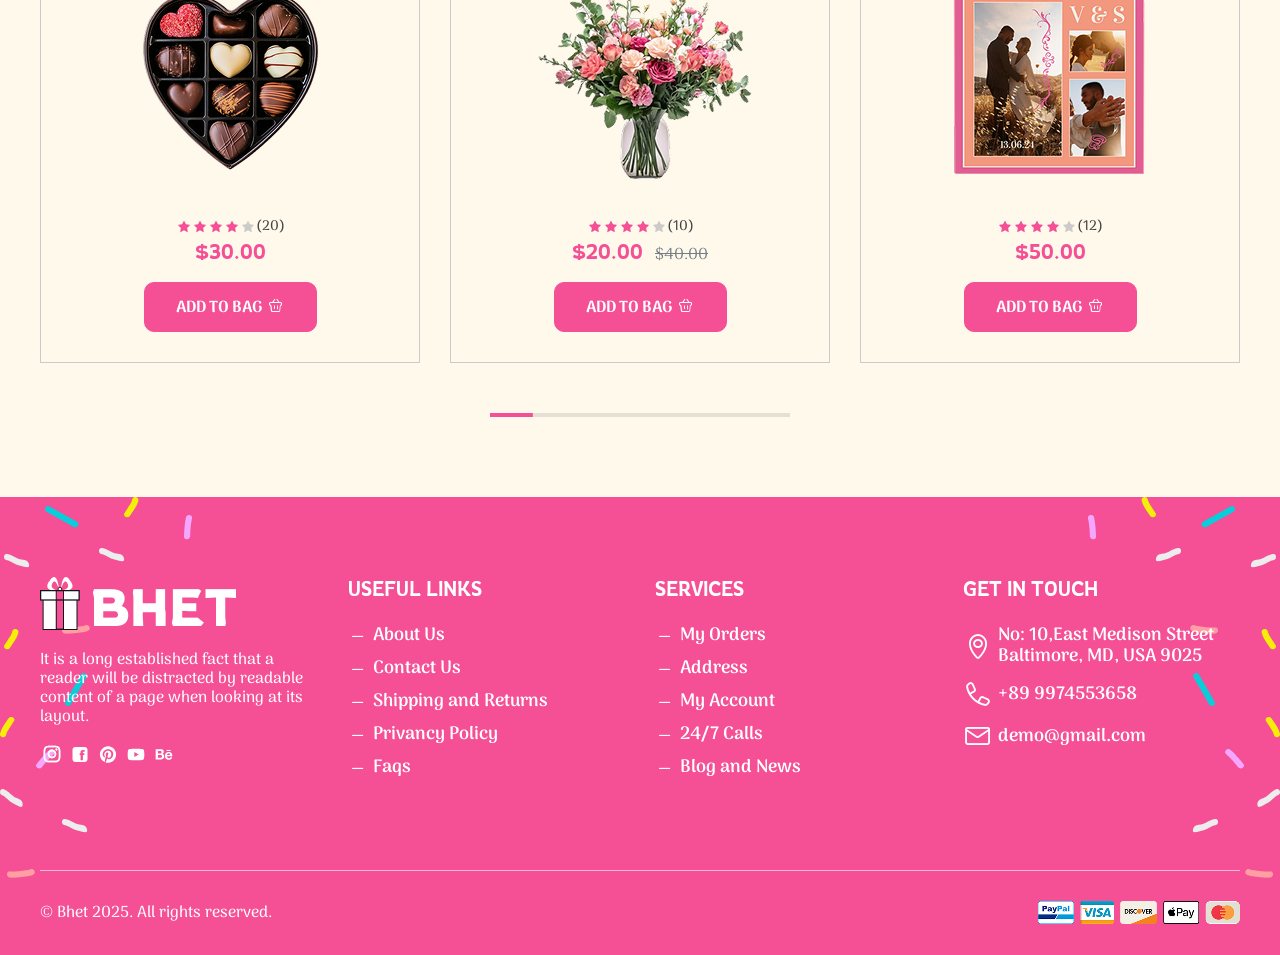
<file: cart.html>
<!DOCTYPE html>
<html lang="en">


<!-- Mirrored from bhet.ssserver.in/cart.html by HTTrack Website Copier/3.x [XR&CO'2014], Tue, 16 Sep 2025 05:53:37 GMT -->
<head>
    <meta charset="utf-8" />
    <meta http-equiv="x-ua-compatible" content="ie=edge" />
    <title>BHET Cake & Flower HTML5 Template</title>
    <meta name="robots" content="noindex, follow" />
    <meta name="description" content="" />
    <meta name="viewport" content="width=device-width, initial-scale=1, shrink-to-fit=no" />
    <!-- Favicon -->
    <link rel="shortcut icon" type="image/x-icon" href="assets/images/favicon.png" />

    <!-- CSS (Font, Vendor, Icon, Plugins & Style CSS files) -->

    <!-- Font CSS -->
    <link rel="preconnect" href="https://fonts.googleapis.com/">
    <link rel="preconnect" href="https://fonts.gstatic.com/" crossorigin>
    <link
        href="https://fonts.googleapis.com/css2?family=Arima:wght@100..700&amp;family=Rowdies:wght@300;400;700&amp;display=swap"
        rel="stylesheet" />

    <!-- Vendor CSS (Bootstrap & Icon Font) -->
    <link rel="stylesheet" href="assets/css/bootstrap.min.css" />
    <link rel="stylesheet" href="assets/css/icons.css" />

    <!-- Plugins CSS (All Plugins Files) -->
    <link rel="stylesheet" href="assets/css/swiper-bundle.min.css" />
    <link rel="stylesheet" href="assets/css/glightbox.min.css" />
    <link rel="stylesheet" href="assets/css/animate.css" />

    <!-- Style CSS -->
    <link rel="stylesheet" href="assets/css/style.css" />
</head>


<body>


    <!--star preloader-->
    <div class="preloader">
        <div class="preloader-image"></div>
    </div>
    <!--end preloader-->

    <!-- Header Start -->
    <header class="header">
        <!-- Header Top Start -->
        <div class="header-top">
            <div class="header-top-left d-flex">
                <div class="dropdown">
                    <button class="dropdown-toggle" type="button" data-bs-toggle="dropdown" aria-expanded="false">
                        ENG
                    </button>
                    <ul class="dropdown-menu">
                        <li><a href="#">English</a></li>
                        <li><a href="#">Spanish</a></li>
                        <li><a href="#">Arabic</a></li>
                    </ul>
                </div>
                <div class="dropdown">
                    <button class="dropdown-toggle" type="button" data-bs-toggle="dropdown" aria-expanded="false">
                        USD
                    </button>
                    <ul class="dropdown-menu">
                        <li><a href="#">US Dollar</a></li>
                        <li><a href="#">Euro</a></li>
                        <li><a href="#">Canadian Dollar</a></li>
                    </ul>
                </div>
            </div>
            <p class="header-top-center d-none d-xl-block">
                SUBSCRIBE AND GET 20% OFF + FREE SHIPPING
            </p>
            <div class="header-top-right">
                <ul class="header-top-right-social social d-none d-md-flex">
                    <li class="social-item"><a href="#"><i class="instagram"></i></a></li>
                    <li class="social-item"><a href="#"><i class="facebook-square"></i></a></li>
                    <li class="social-item"><a href="#"><i class="pinterest"></i></a></li>
                    <li class="social-item"><a href="#"><i class="youtube"></i></a></li>
                    <li class="social-item"><a href="#"><i class="behance"></i></a></li>
                </ul>
                <div class="dropdown-container position-relative">
                    <div class="dropdown">
                        <button class="dropdown-toggle" type="button" data-bs-toggle="dropdown" aria-expanded="false">
                            <i class="lni lni-user-4"></i><span class="d-none d-sm-block">Account</span>
                        </button>
                        <ul class="dropdown-menu">
                            <li><a href="login.html">Login</a></li>
                            <li><a href="register.html">Register</a></li>
                            <li><a href="index-2.html">Log Out</a></li>
                        </ul>
                    </div>
                </div>
            </div>
        </div>
        <!-- Header Top End -->

        <!-- Header Main Start -->
        <div class="header-main">
            <div class="header-main-logo">
                <a href="index-2.html"><img src="assets/images/logo.png" alt="Logo" /></a>
            </div>
            <div class="header-main-menu">
                <nav class="navbar-menu">
                    <!-- Menu Item List Start -->
                    <ul class="menu-items-list menu-items-list--dark d-flex justify-content-center">
                        <li><a href="index-2.html">HOME</a></li>
                        <li>
                            <a href="shop-4-columns.html">SHOP</a>
                            <div class="mega-menu">
                                <div class="row">
                                    <div class="col-md-4">
                                        <div class="mega-menu-banner">
                                            <a href="#">
                                                <img src="assets/images/mega-menu-banner.jpg" alt="mega banner" />
                                            </a>
                                        </div>
                                    </div>
                                    <div class="col-md-4">
                                        <div class="mega-menu-content">
                                            <h6 class="mega-menu-title mb-30">Shop By Category</h6>
                                            <ul>
                                                <li><a href="shop-4-columns.html">Shop 4 Columns</a></li>
                                                <li><a href="shop-3-columns.html">Shop 3 Columns</a></li>
                                                <li><a href="shop-2-columns.html">Shop 2 Columns</a></li>
                                                <li><a href="shop-details.html">Shop Details</a></li>
                                                <li><a href="cart.html">Cart</a></li>
                                                <li><a href="checkout.html">Checkout</a></li>
                                                <li><a href="complete.html">Complete</a></li>
                                            </ul>
                                        </div>
                                    </div>
                                    <div class="col-md-4">
                                        <div class="mega-menu-trending">
                                            <h6 class="mb-30">Trending Cakes</h6>
                                            <!-- Trending Product Start -->
                                            <div class="trending-product mb-20">
                                                <div class="trending-product-info">
                                                    <a class="trending-product-info-name"
                                                        href="shop-details.html">Britannia Baked
                                                        Croissant</a>
                                                    <div class="trending-product-info-rating mb-15">
                                                        <i class="icon-rate fill"></i><i class="icon-rate fill"></i><i
                                                            class="icon-rate fill"></i><i class="icon-rate fill"></i><i
                                                            class="icon-rate"></i><span>(12)</span>
                                                    </div>
                                                    <div class="trending-product-info-price">
                                                        <ins>$50.00</ins>
                                                    </div>
                                                </div>
                                                <div class="trending-product-thumbnail">
                                                    <div class="trending-product-thumbnail-holder">
                                                        <a href="shop-details.html">
                                                            <img src="assets/images/product-trending/product-01.png"
                                                                alt="britannia baked croissant" />
                                                        </a>
                                                    </div>
                                                </div>
                                            </div>
                                            <!-- Trending Product End -->

                                            <!-- Trending Product Start -->
                                            <div class="trending-product mb-20">
                                                <div class="trending-product-info">
                                                    <a class="trending-product-info-name" href="shop-details.html">Yummy
                                                        Choco
                                                        Donuts</a>
                                                    <div class="trending-product-info-rating mb-15">
                                                        <i class="icon-rate fill"></i><i class="icon-rate fill"></i><i
                                                            class="icon-rate fill"></i><i class="icon-rate fill"></i><i
                                                            class="icon-rate"></i><span>(10)</span>
                                                    </div>
                                                    <div class="trending-product-info-price">
                                                        <ins>$30.00</ins>
                                                    </div>
                                                </div>
                                                <div class="trending-product-thumbnail">
                                                    <div class="trending-product-thumbnail-holder">
                                                        <a href="shop-details.html">
                                                            <img src="assets/images/product-trending/product-02.png"
                                                                alt="yummy choco donuts" />
                                                        </a>
                                                    </div>
                                                </div>
                                            </div>
                                            <!-- Trending Product End -->

                                            <!-- Trending Product Start -->
                                            <div class="trending-product">
                                                <div class="trending-product-info">
                                                    <a class="trending-product-info-name"
                                                        href="shop-details.html">Delicious
                                                        Pastry Cake</a>
                                                    <div class="trending-product-info-rating mb-15">
                                                        <i class="icon-rate fill"></i><i class="icon-rate fill"></i><i
                                                            class="icon-rate fill"></i><i class="icon-rate fill"></i><i
                                                            class="icon-rate"></i><span>(12)</span>
                                                    </div>
                                                    <div class="trending-product-info-price">
                                                        <ins>$15.00</ins>
                                                    </div>
                                                </div>
                                                <div class="trending-product-thumbnail">
                                                    <div class="trending-product-thumbnail-holder">
                                                        <a href="shop-details.html">
                                                            <img src="assets/images/product-trending/product-03.png"
                                                                alt="delicious pastry cake" />
                                                        </a>
                                                    </div>
                                                </div>
                                            </div>
                                            <!-- Trending Product End -->
                                        </div>
                                    </div>
                                </div>
                            </div>
                        </li>
                        <li><a href="contact-us.html">CONTACT</a></li>
                        <li class="position-relative">
                            <a href="#">PAGES</a>
                            <ul class="sub-menu">
                                <li><a href="about.html">About us</a></li>
                                <li><a href="contact-us.html">Contact Us</a></li>
                                <li><a href="faqs.html">FAQ's</a></li>
                                <li><a href="404.html">404 Page</a></li>
                                <li><a href="login.html">Login</a></li>
                                <li><a href="register.html">Register</a></li>
                                <li><a href="forgot-password.html">Forgot Password</a></li>
                            </ul>
                        </li>
                        <li class="position-relative">
                            <a href="blog.html">BLOG</a>
                            <ul class="sub-menu">
                                <li><a href="blog.html">Blog</a></li>
                                <li><a href="blog-details.html">Blog Details</a></li>
                            </ul>
                        </li>
                    </ul>
                    <!-- Menu Item List End -->
                </nav>
            </div>
            <div class="header-main-meta d-flex align-items-center justify-content-end">
                <!-- Meta Item List Start -->
                <ul class="meta-items-list d-flex align-items-center">
                    <li class="search"><button type="button" data-bs-toggle="offcanvas"
                            data-bs-target="#offcanvasTopSearch" aria-controls="offcanvasTopSearch"><i
                                class="lni lni-search-2"></i></button></li>
                    <li class="wishlist"><a href="#"><i class="lni lni-heart"></i><span class="badge">0</span></a>
                    </li>
                    <li class="cart">
                        <button type="button" data-bs-toggle="offcanvas" data-bs-target="#cartSidebar">
                            <i class="lni lni-basket-shopping-3"></i>
                            <span class="badge">0</span>
                        </button>
                    </li>
                    <li class="d-lg-none">
                        <button class="header-main-toggle" data-bs-toggle="offcanvas" data-bs-target="#mobileMenu">
                            <i class="lni lni-menu-hamburger-1"></i>
                        </button>
                    </li>
                </ul>
                <!-- Meta Item List End -->
                <div class="support-call d-none d-xl-block">
                    <a href="#" class="d-flex align-items-center">
                        <i class="lni lni-telephone-1"></i>
                        <span>Call Us Anytime<b>+666 123 4569</b></span>
                    </a>
                </div>
            </div>
        </div>
        <!-- Header Main End -->
    </header>
    <!-- Header End -->


    <!-- Cart Sidebar Start -->
    <!-- Cart Offcanvas Start -->
    <div class="offcanvas offcanvas-end cart-offcanvas" id="cartSidebar">
        <div class="offcanvas-header">
            <h5 class="offcanvas-title">My Cart</h5>
            <button type="button" class="btn-close" data-bs-dismiss="offcanvas">
                <i class="lni lni-xmark"></i>
            </button>
        </div>
        <div class="offcanvas-body">
            <ul class="offcanvas-cart-list">
                <li>
                    <!-- Offcanvas Cart Item Start -->
                    <div class="offcanvas-cart-item">
                        <div class="offcanvas-cart-item-thumbnail">
                            <a href="shop-details.html"><img src="assets/images/products/product-01.png"
                                    alt="product" /></a>
                        </div>
                        <div class="offcanvas-cart-item-content">
                            <h6 class="offcanvas-cart-item-title">
                                <a href="shop-details.html">Vanilla Layer Cupcakev</a>
                            </h6>
                            <span class="offcanvas-cart-item-quantity">1 X $50.00</span>
                        </div>
                        <a class="offcanvas-cart-item-remove" href="#"><i class="lni lni-trash-3"></i></a>
                    </div>
                    <!-- Offcanvas Cart Item End -->
                </li>
                <li>
                    <!-- Offcanvas Cart Item Start -->
                    <div class="offcanvas-cart-item">
                        <div class="offcanvas-cart-item-thumbnail">
                            <a href="shop-details.html"><img src="assets/images/products/product-02.png"
                                    alt="product" /></a>
                        </div>
                        <div class="offcanvas-cart-item-content">
                            <h6 class="offcanvas-cart-item-title">
                                <a href="shop-details.html">Rose Bouquet</a>
                            </h6>
                            <span class="offcanvas-cart-item-quantity">1 X $48.00</span>
                        </div>
                        <a class="offcanvas-cart-item-remove" href="#"><i class="lni lni-trash-3"></i></a>
                    </div>
                    <!-- Offcanvas Cart Item End -->
                </li>
                <li>
                    <!-- Offcanvas Cart Item Start -->
                    <div class="offcanvas-cart-item">
                        <div class="offcanvas-cart-item-thumbnail">
                            <a href="shop-details.html"><img src="assets/images/products/product-03.png"
                                    alt="product" /></a>
                        </div>
                        <div class="offcanvas-cart-item-content">
                            <h6 class="offcanvas-cart-item-title">
                                <a href="shop-details.html">Beautiful Flower Vase</a>
                            </h6>
                            <span class="offcanvas-cart-item-quantity">1 X $20.00</span>
                        </div>
                        <a class="offcanvas-cart-item-remove" href="#"><i class="lni lni-trash-3"></i></a>
                    </div>
                    <!-- Offcanvas Cart Item End -->
                </li>
            </ul>
        </div>
        <div class="offcanvas-footer">
            <!-- Cart Totals Table Start-->
            <div class="cart-totals-table mb-10">
                <table class="table">
                    <tbody>
                        <tr class="cart-subtotal">
                            <th>Charges:</th>
                            <td>
                                <strong>$50.50</strong>
                            </td>
                        </tr>

                        <tr class="cart-shipping-totals">
                            <th>Amount:</th>
                            <td>
                                <strong>$100.00</strong>
                            </td>
                        </tr>

                        <tr class="order-total">
                            <th>Grand Total:</th>
                            <td data-title="Total">
                                $160.50
                            </td>
                        </tr>
                    </tbody>
                </table>
            </div>
            <!-- Cart Totals Table End-->

            <!-- Cart Buttons End-->
            <div class="cart-buttons">
                <a href="checkout.html" class="btn btn-primary w-100">Checkout</a>
                <a href="cart.html" class="btn btn-outline-secondary w-100">View Cart</a>
            </div>
            <!-- Cart Buttons End-->
        </div>
    </div>
    <!-- Cart Offcanvas End -->

    <!-- Cart Sidebar End -->

    <!-- OffCanvasTop Search Start -->
    <div class="offcanvas offcanvas-top offcanvastop-search" tabindex="-1" id="offcanvasTopSearch"
        aria-labelledby="offcanvasTopSearch">
        <div class="offcanvas-header">
            <!-- Search Close Start -->
            <button type="button" class="offcanvastop-search-close" data-bs-dismiss="offcanvas" aria-label="Close"><i
                    class="lni lni-xmark"></i></button>
            <!-- Search Close End  -->
        </div>
        <div class="offcanvas-body text-center">
            <div class="offcanvastop-search-wrapper">
                <div class="offcanvastop-search-form mb-40">
                    <!-- Search Form Start  -->
                    <div class="form-group">
                        <form action="#">
                            <i class="lni lni-search-2"></i>
                            <input type="text" class="form-group-input" placeholder="What are you looking for?...">
                        </form>
                    </div>
                    <!-- Search Form End  -->
                </div>

                <!-- Search tag Start  -->
                <div class="offcanvastop-search-tag">
                    <h6 class="mb-20">People also search for:</h6>
                    <ul>
                        <li><a href="#">Flower</a></li>
                        <li><a href="#">Cake</a></li>
                        <li><a href="#">Gifts</a></li>
                        <li><a href="#">Combos</a></li>
                    </ul>
                </div>
                <!-- Search tag End  -->
            </div>
        </div>
    </div>
    <!-- OffCanvasTop Search Form End  -->

    <!-- Mobile Menu Start -->
    <div class="mobile-menu offcanvas offcanvas-start" tabindex="-1" id="mobileMenu" aria-modal="true" role="dialog">
        <!-- offcanvas-header Start -->
        <div class="offcanvas-header">
            <button type="button" class="mobile-menu-close" data-bs-dismiss="offcanvas" aria-label="Close">
                <i class="lni lni-xmark"></i>
            </button>
        </div>
        <!-- offcanvas-header End -->

        <!-- offcanvas-body Start -->
        <div class="offcanvas-body">
            <nav class="navbar-mobile-menu">
                <ul class="mobile-menu-items">
                    <li><a href="index-2.html">HOME</a></li>
                    <li>
                        <a href="shop-4-columns.html">SHOP<span class="menu-expand"><i
                                    class="lni lni-chevron-down"></i></span></a>
                        <ul class="mega-menu mega-menus-list">
                            <li><a href="shop-4-columns.html">Shop 4 Columns</a></li>
                            <li><a href="shop-3-columns.html">Shop 3 Columns</a></li>
                            <li><a href="shop-2-columns.html">Shop 2 Columns</a></li>
                            <li><a href="shop-details.html">Shop Details</a></li>
                            <li><a href="cart.html">Cart</a></li>
                            <li><a href="checkout.html">Checkout</a></li>
                            <li><a href="complete.html">Complete</a></li>
                        </ul>
                    </li>
                    <li><a href="contact-us.html">CONTACT</a></li>
                    <li>
                        <a href="#">PAGES <span class="menu-expand"><i class="lni lni-chevron-down"></i></span></a>
                        <ul class="sub-menu">
                            <li><a href="about.html">About us</a></li>
                            <li><a href="contact-us.html">Contact Us</a></li>
                            <li><a href="faqs.html">FAQ's</a></li>
                            <li><a href="404.html">404 Page</a></li>
                            <li><a href="login.html">Login</a></li>
                            <li><a href="register.html">Register</a></li>
                            <li><a href="forgot-password.html">Forgot Password</a></li>
                        </ul>
                    </li>
                    <li>
                        <a href="blog.html">BLOG <span class="menu-expand"><i
                                    class="lni lni-chevron-down"></i></span></a>
                        <ul class="sub-menu">
                            <li><a href="blog.html">Blog</a></li>
                            <li><a href="blog-details.html">Blog Details</a></li>
                        </ul>
                    </li>
                </ul>
            </nav>
        </div>
        <!-- offcanvas-body end -->
    </div>
    <!-- Mobile Menu End -->


    <main>

        <!-- Breadcrumb Start -->
        <div class="breadcrumb-section">
            <div class="section-padding position-relative">
                <div class="container-fluid custom-container">
                    <div class="breadcrumb-wrapper d-sm-flex align-items-center justify-content-between">
                        <h1 class="text-primary">MY CART</h1>
                        <ul class="breadcrumb-items">
                            <li class="breadcrumb-item"><a href="index-2.html">Homepage</a></li>
                            <li class="breadcrumb-item"><span>My Cart</span></li>
                        </ul>
                    </div>
                </div>
            </div>
        </div>
        <!-- Breadcrumb End -->

        <!-- Steps Start -->
        <div class="steps-section">
            <div class="section-padding-1">
                <div class="container-fluid custom-container">
                    <div class="step">
                        <!-- Step Item Start -->
                        <div class="step-item active">
                            <div class="step-item-circle">
                                <h5>1</h5>
                            </div>
                            <h6 class="step-item-label">MY CART</h6>
                        </div>
                        <!-- Step Item End -->
                        <div class="step-separator active"></div>
                        <!-- Step Item Start -->
                        <div class="step-item">
                            <div class="step-item-circle">
                                <h5>2</h5>
                            </div>
                            <h6 class="step-item-label">CHECKOUT</h6>
                        </div>
                        <!-- Step Item End -->
                        <div class="step-separator"></div>
                        <!-- Step Item Start -->
                        <div class="step-item">
                            <div class="step-item-circle">
                                <h5>3</h5>
                            </div>
                            <h6 class="step-item-label">COMPLETED</h6>
                        </div>
                        <!-- Step Item End -->
                    </div>
                </div>
            </div>
        </div>
        <!-- Steps End -->

        <!-- Cart Start -->
        <div class="cart-section">
            <div class="section-padding-1">
                <div class="container-fluid custom-container">
                    <div class="cart">
                        <!-- Card Left Start -->
                        <div class="cart-left">
                            <!-- Delivery Start -->
                            <div class="delivery mb-30">
                                <label class="delivery-label">Deliver to :</label>
                                <input class="delivery-input" type="text" value="659874" />
                                <button type="button" class="delivery-button btn btn-outline-secondary">Update
                                    Pincode</button>
                            </div>
                            <!-- Delivery End -->

                            <!-- Cart Items Start-->
                            <div class="cart-item">
                                <button type="button" class="cart-remove-btn"><i class="lni lni-xmark"></i></button>
                                <a class="cart-item-picture" href="shop-details.html">
                                    <img src="assets/images/products/product-01.png" alt="Vanilla Layer Cupcake" />
                                </a>
                                <div class="cart-item-details">
                                    <h6 class="mb-10"><a href="shop-details.html">Vanilla Layer Cupcakev</a></h3>
                                        <p class="mb-15">Price: $50.00</p>
                                        <p>Subtotal: <span>$50.00</span></p>
                                </div>
                                <div class="cart-item-quantity">
                                    Quantity:
                                    <select>
                                        <option>1</option>
                                        <option>2</option>
                                    </select>
                                </div>
                            </div>
                            <!-- Cart Items End-->

                            <!-- Cart Items Start-->
                            <div class="cart-item">
                                <button type="button" class="cart-remove-btn"><i class="lni lni-xmark"></i></button>
                                <a class="cart-item-picture" href="shop-details.html">
                                    <img src="assets/images/products/product-02.png" alt="Vanilla Layer Cupcake" />
                                </a>
                                <div class="cart-item-details">
                                    <h6 class="mb-10"><a href="shop-details.html">Rose Bouquet</a></h3>
                                        <p class="mb-15">Price: $48.00</p>
                                        <p>Subtotal: <span>$90.00</span></p>
                                </div>
                                <div class="cart-item-quantity">
                                    Quantity:
                                    <select>
                                        <option>1</option>
                                        <option selected>2</option>
                                    </select>
                                </div>
                            </div>
                            <!-- Cart Items End-->

                            <!-- Cart Items Start-->
                            <div class="cart-item">
                                <button type="button" class="cart-remove-btn"><i class="lni lni-xmark"></i></button>
                                <a class="cart-item-picture" href="shop-details.html">
                                    <img src="assets/images/products/product-03.png" alt="Vanilla Layer Cupcake" />
                                </a>
                                <div class="cart-item-details">
                                    <h6 class="mb-10"><a href="shop-details.html">Beautiful Flower Vase</a></h3>
                                        <p class="mb-15">Price: $20.00</p>
                                        <p>Subtotal: <span>$20.00</span></p>
                                </div>
                                <div class="cart-item-quantity">
                                    Quantity:
                                    <select>
                                        <option selected>1</option>
                                        <option>2</option>
                                    </select>
                                </div>
                            </div>
                            <!-- Cart Items End-->
                        </div>
                        <!-- Card Left End -->

                        <!-- Card Right Start -->
                        <div class="cart-right">
                            <div class="cart-summary mb-30">
                                <!-- Sub Total Start -->
                                <div class="cart-summary-subtotal">
                                    <h6 class="text-primary">Subtotal</h6>
                                    <h6 class="text-primary">$160.00</h6>
                                </div>
                                <!-- Sub Total End -->
                                <div class="p-30">
                                    <!-- Coupon Start -->
                                    <div class="cart-summary-coupon mb-30">
                                        <label class="text-center mb-15">Coupons And Offer Codes</label>
                                        <div class="position-relative">
                                            <input type="text" placeholder="Enter Your Coupon Code" />
                                            <button type="button" class="btn btn-outline-primary">Apply</button>
                                        </div>
                                    </div>
                                    <!-- Coupon End -->

                                    <!-- Charge Start -->
                                    <div class="cart-summary-charges">
                                        <p class="mb-15"><label>Charges:</label> <strong>$50.00</strong></p>
                                        <p class="mb-15"><label>Amount:</label> <strong>$0.00</strong></p>
                                    </div>
                                    <!-- Charge End -->

                                    <!-- Total Start -->
                                    <div class="cart-summary-grand-total mb-20">
                                        <h6 class="text-primary">Grand Total:</h6>
                                        <h6 class="text-primary">$160.50</h6>
                                    </div>
                                    <!-- Total End -->

                                    <a href="checkout.html" class="btn btn-primary mb-15 w-100">Proceed to Checkout <i
                                            class="lni lni-locked-2"></i></a>
                                    <p class="cart-summary-savings text-center">You will save ₹300 on this order</p>
                                </div>
                            </div>
                            <div class="text-center">
                                <a href="shop-4-columns.html" type="button" class="btn btn-outline-secondary">Continue
                                    Shopping <i class="lni lni-angle-double-right"></i></a>
                            </div>
                        </div>
                        <!-- Card Right End -->
                    </div>
                </div>
            </div>
        </div>
        <!-- Cart End -->


        <!-- Add-on Products Start -->
        <div class="addon-product-section">
            <div class="section-padding-1">
                <div class="container-fluid custom-container">
                    <!-- Section Title Start -->
                    <div class="section-title text-center">
                        <h2 class="section-title-upper">Add-on Products to Make Gift More Special</h2>
                        <div class="section-title-divider"></div>
                    </div>
                    <!-- Section Title End -->
                    <div class="swiper addon-product-swiper">
                        <div class="swiper-wrapper">
                            <div class="swiper-slide">
                                <!-- Product Card Start -->
                                <div class="product-card text-center">
                                    <span class="product-card-badge">New</span>
                                    <h6 class="product-card-title"><a href="shop-details.html">Heart Shape Chocolate Box</a></h6>
                                    <div class="product-card-thumbnail mb-30">
                                        <div class="product-card-thumbnail-holder">
                                            <a href="shop-details.html">
                                                <img src="assets/images/products/product-09.png"
                                                    alt="heart shape chocolate box" />
                                            </a>
                                        </div>
                                        <div class="product-card-thumbnail-button">
                                            <a class="btn btn-primary btn-sm w-100"><i
                                                    class="lni lni-heart"></i>Wishlist</a>
                                            <a class="btn btn-primary btn-sm w-100"><i
                                                    class="lni lni-shuffle"></i>Compare</a>
                                        </div>
                                    </div>
                                    <div class="product-card-info">
                                        <div class="product-card-info-rating">
                                            <i class="icon-rate fill"></i><i class="icon-rate fill"></i><i
                                                class="icon-rate fill"></i><i class="icon-rate fill"></i><i
                                                class="icon-rate"></i><span>(20)</span>
                                        </div>
                                        <div class="product-card-info-price mb-15">
                                            <ins>$30.00</ins>
                                        </div>
                                        <a href="cart.html" class="btn btn-primary">ADD TO BAG<i
                                                class="lni lni-basket-shopping-3"></i></a>
                                    </div>
                                </div>
                                <!-- Product Card End -->
                            </div>
                            <div class="swiper-slide">
                                <!-- Product Card Start -->
                                <div class="product-card text-center">
                                    <h6 class="product-card-title"><a href="shop-details.html">Bouquet in Glass Vase</a></h6>
                                    <div class="product-card-thumbnail mb-30">
                                        <div class="product-card-thumbnail-holder">
                                            <a href="shop-details.html">
                                                <img src="assets/images/products/product-10.png"
                                                    alt="bouquet in glass vase" />
                                            </a>
                                        </div>
                                        <div class="product-card-thumbnail-button">
                                            <a class="btn btn-primary btn-sm w-100"><i
                                                    class="lni lni-heart"></i>Wishlist</a>
                                            <a class="btn btn-primary btn-sm w-100"><i
                                                    class="lni lni-shuffle"></i>Compare</a>
                                        </div>
                                    </div>
                                    <div class="product-card-info">
                                        <div class="product-card-info-rating">
                                            <i class="icon-rate fill"></i><i class="icon-rate fill"></i><i
                                                class="icon-rate fill"></i><i class="icon-rate fill"></i><i
                                                class="icon-rate"></i><span>(10)</span>
                                        </div>
                                        <div class="product-card-info-price mb-15">
                                            <ins>$20.00</ins>
                                            <del>$40.00</del>
                                        </div>
                                        <a href="cart.html" class="btn btn-primary">ADD TO BAG<i
                                                class="lni lni-basket-shopping-3"></i></a>
                                    </div>
                                </div>
                                <!-- Product Card End -->
                            </div>
                            <div class="swiper-slide">
                                <!-- Product Card Start -->
                                <div class="product-card text-center">
                                    <h6 class="product-card-title"><a href="shop-details.html">Acrylic Photo Frame</a></h6>
                                    <div class="product-card-thumbnail mb-30">
                                        <div class="product-card-thumbnail-holder">
                                            <a href="shop-details.html">
                                                <img src="assets/images/products/product-11.png" alt="acrylic photo frame" />
                                            </a>
                                        </div>
                                        <div class="product-card-thumbnail-button">
                                            <a class="btn btn-primary btn-sm w-100"><i
                                                    class="lni lni-heart"></i>Wishlist</a>
                                            <a class="btn btn-primary btn-sm w-100"><i
                                                    class="lni lni-shuffle"></i>Compare</a>
                                        </div>
                                    </div>
                                    <div class="product-card-info">
                                        <div class="product-card-info-rating">
                                            <i class="icon-rate fill"></i><i class="icon-rate fill"></i><i
                                                class="icon-rate fill"></i><i class="icon-rate fill"></i><i
                                                class="icon-rate"></i><span>(12)</span>
                                        </div>
                                        <div class="product-card-info-price mb-15">
                                            <ins>$50.00</ins>
                                        </div>
                                        <a href="cart.html" class="btn btn-primary">ADD TO BAG<i
                                                class="lni lni-basket-shopping-3"></i></a>
                                    </div>
                                </div>
                                <!-- Product Card End -->
                            </div>
                            <div class="swiper-slide">
                                <!-- Product Card Start -->
                                <div class="product-card text-center">
                                    <span class="product-card-badge">30%</span>
                                    <h6 class="product-card-title"><a href="shop-details.html">Strawberry Cupcake</a>
                                    </h6>
                                    <div class="product-card-thumbnail mb-30">
                                        <div class="product-card-thumbnail-holder">
                                            <a href="shop-details.html">
                                                <img src="assets/images/products/product-12.png" alt="strawberry cupcake" />
                                            </a>
                                        </div>
                                        <div class="product-card-thumbnail-button">
                                            <a class="btn btn-primary btn-sm w-100"><i
                                                    class="lni lni-heart"></i>Wishlist</a>
                                            <a class="btn btn-primary btn-sm w-100"><i
                                                    class="lni lni-shuffle"></i>Compare</a>
                                        </div>
                                    </div>
                                    <div class="product-card-info">
                                        <div class="product-card-info-rating">
                                            <i class="icon-rate fill"></i><i class="icon-rate fill"></i><i
                                                class="icon-rate fill"></i><i class="icon-rate fill"></i><i
                                                class="icon-rate"></i><span>(20)</span>
                                        </div>
                                        <div class="product-card-info-price mb-15">
                                            <ins>$25.00</ins>
                                        </div>
                                        <a href="cart.html" class="btn btn-primary">ADD TO BAG<i
                                                class="lni lni-basket-shopping-3"></i></a>
                                    </div>
                                </div>
                                <!-- Product Card End -->
                            </div>
                            <div class="swiper-slide">
                                <!-- Product Card Start -->
                                <div class="product-card text-center">
                                    <h6 class="product-card-title"><a href="shop-details.html">Christmas
                                            Cupcakes</a></h6>
                                    <div class="product-card-thumbnail mb-30">
                                        <div class="product-card-thumbnail-holder">
                                            <a href="shop-details.html">
                                                <img src="assets/images/products/product-05.png"
                                                    alt="christmas cupcakes">
                                            </a>
                                        </div>
                                        <div class="product-card-thumbnail-button">
                                            <a class="btn btn-primary btn-sm w-100"><i
                                                    class="lni lni-heart"></i>Wishlist</a>
                                            <a class="btn btn-primary btn-sm w-100"><i
                                                    class="lni lni-shuffle"></i>Compare</a>
                                        </div>
                                    </div>
                                    <div class="product-card-info">
                                        <div class="product-card-info-rating">
                                            <i class="icon-rate fill"></i><i class="icon-rate fill"></i><i
                                                class="icon-rate fill"></i><i class="icon-rate fill"></i><i
                                                class="icon-rate"></i><span>(14)</span>
                                        </div>
                                        <div class="product-card-info-price mb-15">
                                            <ins>$48.00</ins>
                                            <del>$50.00</del>
                                        </div>
                                        <a href="cart.html" class="btn btn-primary">ADD TO BAG<i
                                                class="lni lni-basket-shopping-3"></i></a>
                                    </div>
                                </div>
                                <!-- Product Card End -->
                            </div>
                            <div class="swiper-slide">
                                <!-- Product Card Start -->
                                <div class="product-card text-center">
                                    <h6 class="product-card-title"><a href="shop-details.html">Cupcake With
                                            Teddy Combo</a>
                                    </h6>
                                    <div class="product-card-thumbnail mb-30">
                                        <div class="product-card-thumbnail-holder">
                                            <a href="shop-details.html">
                                                <img src="assets/images/products/product-06.png"
                                                    alt="cupcake with teddy combo">
                                            </a>
                                        </div>
                                        <div class="product-card-thumbnail-button">
                                            <a class="btn btn-primary btn-sm w-100"><i
                                                    class="lni lni-heart"></i>Wishlist</a>
                                            <a class="btn btn-primary btn-sm w-100"><i
                                                    class="lni lni-shuffle"></i>Compare</a>
                                        </div>
                                    </div>
                                    <div class="product-card-info">
                                        <div class="product-card-info-rating">
                                            <i class="icon-rate fill"></i><i class="icon-rate fill"></i><i
                                                class="icon-rate fill"></i><i class="icon-rate fill"></i><i
                                                class="icon-rate"></i><span>(20)</span>
                                        </div>
                                        <div class="product-card-info-price mb-15">
                                            <ins>$15.20</ins>
                                            <del>$20.00</del>
                                        </div>
                                        <a href="cart.html" class="btn btn-primary">ADD TO BAG<i
                                                class="lni lni-basket-shopping-3"></i></a>
                                    </div>
                                </div>
                                <!-- Product Card End -->
                            </div>
                            <div class="swiper-slide">
                                <!-- Product Card Start -->
                                <div class="product-card text-center">
                                    <span class="product-card-badge">30%</span>
                                    <h6 class="product-card-title"><a href="shop-details.html">Yummy Vanilla
                                            Cake</a></h6>
                                    <div class="product-card-thumbnail mb-30">
                                        <div class="product-card-thumbnail-holder">
                                            <a href="shop-details.html">
                                                <img src="assets/images/products/product-07.png"
                                                    alt="yummy vanilla cake">
                                            </a>
                                        </div>
                                        <div class="product-card-thumbnail-button">
                                            <a class="btn btn-primary btn-sm w-100"><i
                                                    class="lni lni-heart"></i>Wishlist</a>
                                            <a class="btn btn-primary btn-sm w-100"><i
                                                    class="lni lni-shuffle"></i>Compare</a>
                                        </div>
                                    </div>
                                    <div class="product-card-info">
                                        <div class="product-card-info-rating">
                                            <i class="icon-rate fill"></i><i class="icon-rate fill"></i><i
                                                class="icon-rate fill"></i><i class="icon-rate fill"></i><i
                                                class="icon-rate"></i><span>(20)</span>
                                        </div>
                                        <div class="product-card-info-price mb-15">
                                            <ins>$38.00</ins>
                                            <del>$40.00</del>
                                        </div>
                                        <a href="cart.html" class="btn btn-primary">ADD TO BAG<i
                                                class="lni lni-basket-shopping-3"></i></a>
                                    </div>
                                </div>
                                <!-- Product Card End -->
                            </div>
                        </div>
                        <div class="swiper-pagination"></div>
                    </div>
                </div>
            </div>
        </div>
        <!-- Add-on Products End -->



    </main>



    <!-- Footer Start -->
    <div class="section-padding-1">
        <footer class="footer-section">
            <div class="container-fluid custom-container">
                <!-- Footer Main Start -->
                <div class="footer-main position-relative z-1">
                    <div class="section-padding">
                        <div class="row">
                            <!-- Footer Info Start -->
                            <div class="col-md-3 col-12">
                                <div class="footer-info">
                                    <a href="index-2.html" class="logo mb-15">
                                        <img src="assets/images/logo.png" alt="Logo"/>
                                    </a>
                                    <p class="mb-15">
                                        It is a long established fact that a reader
                                        will be distracted by readable content
                                        of a page when looking at its layout.
                                    </p>
                                    <ul class="social">
                                        <li class="social-item"><a href="#"><i class="instagram"></i></a></li>
                                        <li class="social-item"><a href="#"><i class="facebook-square"></i></a></li>
                                        <li class="social-item"><a href="#"><i class="pinterest"></i></a></li>
                                        <li class="social-item"><a href="#"><i class="youtube"></i></a></li>
                                        <li class="social-item"><a href="#"><i class="behance"></i></a></li>
                                    </ul>
                                </div>
                            </div>
                            <!-- Footer Info End -->

                            <!-- Footer link Start -->
                            <div class="col-md-3 col-12">
                                <div class="footer-link">
                                    <h6 class="footer-title">
                                        USEFUL LINKS
                                    </h6>
                                    <ul class="footer-link-list">
                                        <li><i class="lni lni-minus"></i><a href="about.html">About Us</a></li>
                                        <li><i class="lni lni-minus"></i><a href="contact-us.html">Contact Us</a></li>
                                        <li><i class="lni lni-minus"></i><a href="#">Shipping and Returns</a></li>
                                        <li><i class="lni lni-minus"></i><a href="#">Privancy Policy</a></li>
                                        <li><i class="lni lni-minus"></i><a href="faqs.html">Faqs</a></li>
                                    </ul>
                                </div>
                            </div>
                            <div class="col-md-3 col-12">
                                <div class="footer-link">
                                    <h6 class="footer-title">
                                        SERVICES
                                    </h6>
                                    <ul class="footer-link-list">
                                        <li><i class="lni lni-minus"></i><a href="#">My Orders</a></li>
                                        <li><i class="lni lni-minus"></i><a href="#">Address</a></li>
                                        <li><i class="lni lni-minus"></i><a href="#">My Account</a></li>
                                        <li><i class="lni lni-minus"></i><a href="#">24/7 Calls</a></li>
                                        <li><i class="lni lni-minus"></i><a href="blog.html">Blog and News</a></li>
                                    </ul>
                                </div>
                            </div>
                            <div class="col-md-3 col-12">
                                <div class="footer-link mb-0">
                                    <h6 class="footer-title">
                                        GET IN TOUCH
                                    </h6>
                                    <ul class="footer-link-list">
                                        <li><i class="lni lni-map-marker-5"></i><a href="#">No: 10,East Medison Street
                                                Baltimore, MD, USA 9025</a></li>
                                        <li><i class="lni lni-telephone-1"></i><a href="#">+89 9974553658</a></li>
                                        <li><i class="lni lni-envelope-1"></i><a href="#">demo@gmail.com</a></li>
                                    </ul>
                                </div>
                            </div>
                            <!-- Footer link End -->

                        </div>
                    </div>
                </div>
                <!-- Footer Main End -->
            </div>

            <!-- Footer CopyRight Start -->
            <div class="container-fluid custom-container">
                <div class="footer-copyright">
                    <div class="row align-items-center">
                        <div class="col-md-6">
                            <div class="text-center text-md-start mb-2 mb-md-0">
                                <p>
                                    © Bhet 2025. All rights reserved.
                                </p>
                            </div>
                        </div>
                        <div class="col-md-6">
                            <div class="text-center text-md-end">
                                <img src="assets/images/footer-payment.png" alt="payment method" />
                            </div>
                        </div>
                    </div>
                </div>
            </div>
            <!-- Footer CopyRight End -->
        </footer>
    </div>
    <!-- Footer End -->


    <!-- JS Vendor, Plugins & Activation Script Files -->

    <!--jQuery js-->
    <script src="assets/js/jquery-3.7.1.min.js"></script>

    <!-- Bootstrap JS -->
    <script src="assets/js/bootstrap.bundle.min.js"></script>

    <!-- Plugins JS -->
    <script src="assets/js/swiper-bundle.min.js"></script>
    <script src="assets/js/glightbox.min.js"></script>
    <script src="assets/js/wow.min.js"></script>

    <!-- Activation JS -->
    <script src="assets/js/main.js"></script>

</body>




<!-- Mirrored from bhet.ssserver.in/cart.html by HTTrack Website Copier/3.x [XR&CO'2014], Tue, 16 Sep 2025 05:53:37 GMT -->
</html
</file>
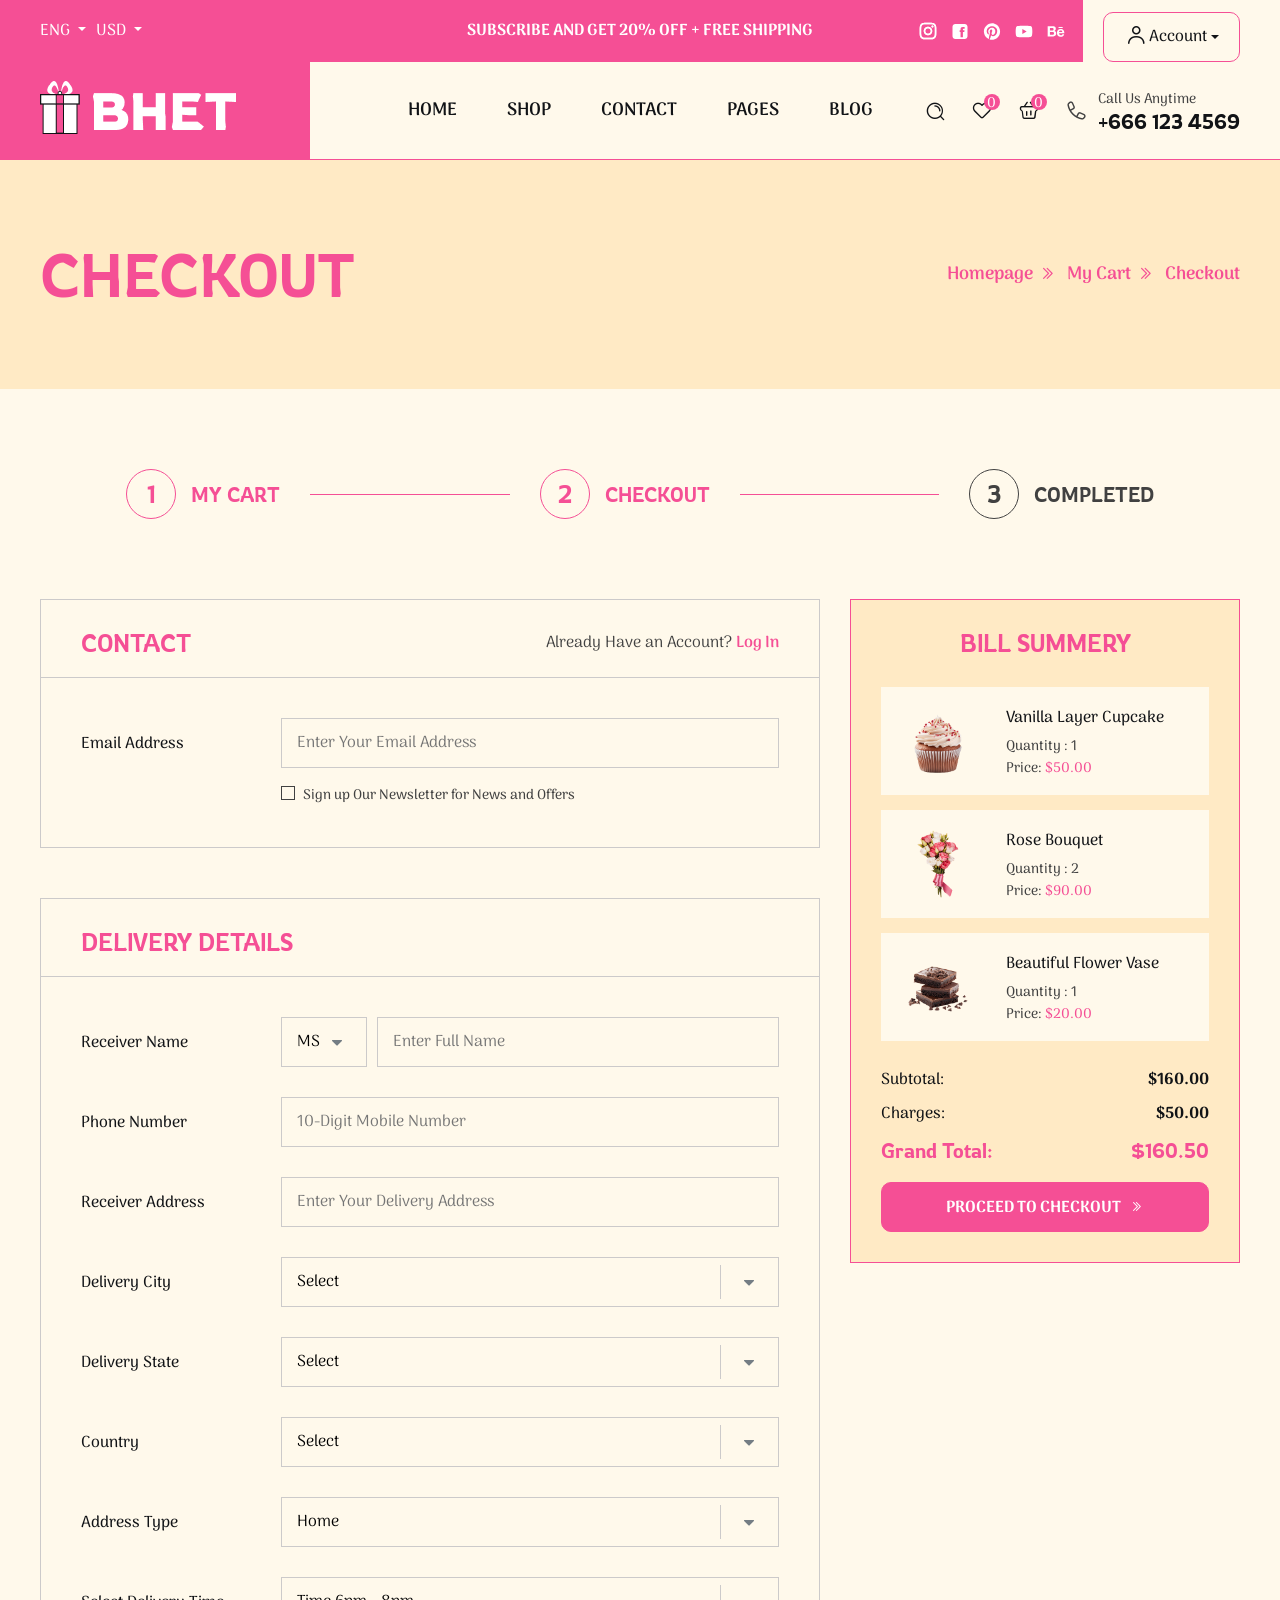
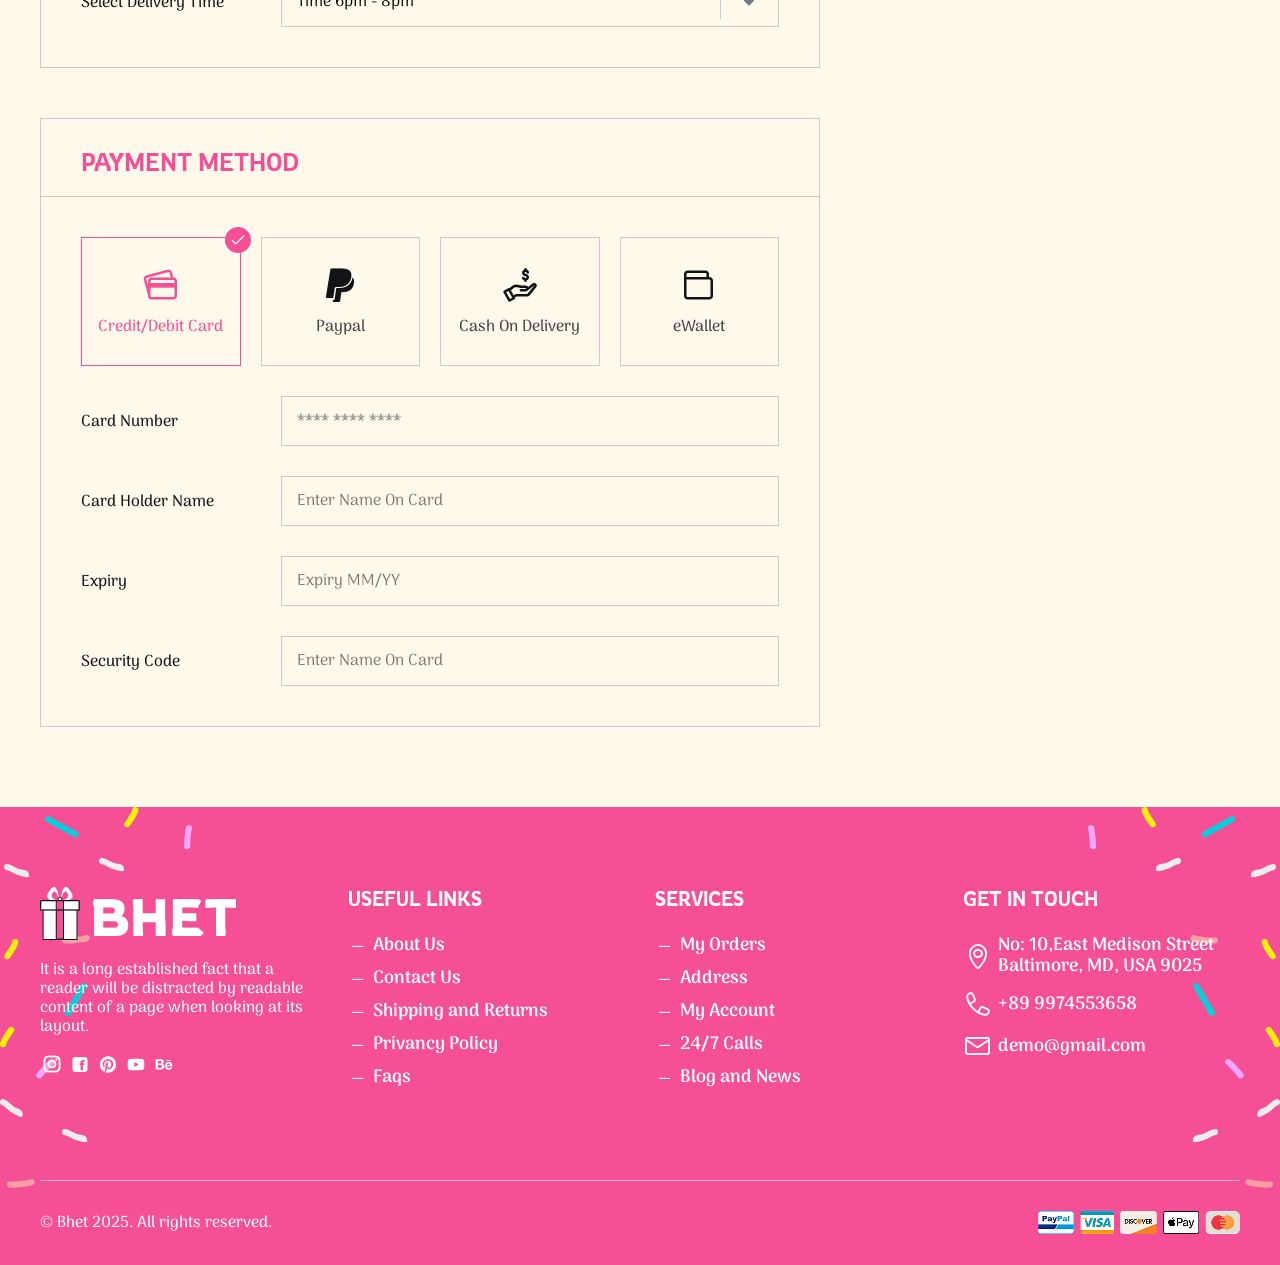
<file: checkout.html>
<!DOCTYPE html>
<html lang="en">


<!-- Mirrored from bhet.ssserver.in/checkout.html by HTTrack Website Copier/3.x [XR&CO'2014], Tue, 16 Sep 2025 05:53:37 GMT -->
<head>
    <meta charset="utf-8" />
    <meta http-equiv="x-ua-compatible" content="ie=edge" />
    <title>BHET Cake & Flower HTML5 Template</title>
    <meta name="robots" content="noindex, follow" />
    <meta name="description" content="" />
    <meta name="viewport" content="width=device-width, initial-scale=1, shrink-to-fit=no" />
    <!-- Favicon -->
    <link rel="shortcut icon" type="image/x-icon" href="assets/images/favicon.png" />

    <!-- CSS (Font, Vendor, Icon, Plugins & Style CSS files) -->

    <!-- Font CSS -->
    <link rel="preconnect" href="https://fonts.googleapis.com/">
    <link rel="preconnect" href="https://fonts.gstatic.com/" crossorigin>
    <link
        href="https://fonts.googleapis.com/css2?family=Arima:wght@100..700&amp;family=Rowdies:wght@300;400;700&amp;display=swap"
        rel="stylesheet" />

    <!-- Vendor CSS (Bootstrap & Icon Font) -->
    <link rel="stylesheet" href="assets/css/bootstrap.min.css" />
    <link rel="stylesheet" href="assets/css/icons.css" />

    <!-- Plugins CSS (All Plugins Files) -->
    <link rel="stylesheet" href="assets/css/swiper-bundle.min.css" />

    <!-- Style CSS -->
    <link rel="stylesheet" href="assets/css/style.css" />
</head>


<body>


    <!--star preloader-->
    <div class="preloader">
        <div class="preloader-image"></div>
    </div>
    <!--end preloader-->

    <!-- Header Start -->
    <header class="header">
        <!-- Header Top Start -->
        <div class="header-top">
            <div class="header-top-left d-flex">
                <div class="dropdown">
                    <button class="dropdown-toggle" type="button" data-bs-toggle="dropdown" aria-expanded="false">
                        ENG
                    </button>
                    <ul class="dropdown-menu">
                        <li><a href="#">English</a></li>
                        <li><a href="#">Spanish</a></li>
                        <li><a href="#">Arabic</a></li>
                    </ul>
                </div>
                <div class="dropdown">
                    <button class="dropdown-toggle" type="button" data-bs-toggle="dropdown" aria-expanded="false">
                        USD
                    </button>
                    <ul class="dropdown-menu">
                        <li><a href="#">US Dollar</a></li>
                        <li><a href="#">Euro</a></li>
                        <li><a href="#">Canadian Dollar</a></li>
                    </ul>
                </div>
            </div>
            <p class="header-top-center d-none d-xl-block">
                SUBSCRIBE AND GET 20% OFF + FREE SHIPPING
            </p>
            <div class="header-top-right">
                <ul class="header-top-right-social social d-none d-md-flex">
                    <li class="social-item"><a href="#"><i class="instagram"></i></a></li>
                    <li class="social-item"><a href="#"><i class="facebook-square"></i></a></li>
                    <li class="social-item"><a href="#"><i class="pinterest"></i></a></li>
                    <li class="social-item"><a href="#"><i class="youtube"></i></a></li>
                    <li class="social-item"><a href="#"><i class="behance"></i></a></li>
                </ul>
                <div class="dropdown-container position-relative">
                    <div class="dropdown">
                        <button class="dropdown-toggle" type="button" data-bs-toggle="dropdown" aria-expanded="false">
                            <i class="lni lni-user-4"></i><span class="d-none d-sm-block">Account</span>
                        </button>
                        <ul class="dropdown-menu">
                            <li><a href="login.html">Login</a></li>
                            <li><a href="register.html">Register</a></li>
                            <li><a href="index-2.html">Log Out</a></li>
                        </ul>
                    </div>
                </div>
            </div>
        </div>
        <!-- Header Top End -->

        <!-- Header Main Start -->
        <div class="header-main">
            <div class="header-main-logo">
                <a href="index-2.html"><img src="assets/images/logo.png" alt="Logo" /></a>
            </div>
            <div class="header-main-menu">
                <nav class="navbar-menu">
                    <!-- Menu Item List Start -->
                    <ul class="menu-items-list menu-items-list--dark d-flex justify-content-center">
                        <li><a href="index-2.html">HOME</a></li>
                        <li>
                            <a href="shop-4-columns.html">SHOP</a>
                            <div class="mega-menu">
                                <div class="row">
                                    <div class="col-md-4">
                                        <div class="mega-menu-banner">
                                            <a href="#">
                                                <img src="assets/images/mega-menu-banner.jpg" alt="mega banner" />
                                            </a>
                                        </div>
                                    </div>
                                    <div class="col-md-4">
                                        <div class="mega-menu-content">
                                            <h6 class="mega-menu-title mb-30">Shop By Category</h6>
                                            <ul>
                                                <li><a href="shop-4-columns.html">Shop 4 Columns</a></li>
                                                <li><a href="shop-3-columns.html">Shop 3 Columns</a></li>
                                                <li><a href="shop-2-columns.html">Shop 2 Columns</a></li>
                                                <li><a href="shop-details.html">Shop Details</a></li>
                                                <li><a href="cart.html">Cart</a></li>
                                                <li><a href="checkout.html">Checkout</a></li>
                                                <li><a href="complete.html">Complete</a></li>
                                            </ul>
                                        </div>
                                    </div>
                                    <div class="col-md-4">
                                        <div class="mega-menu-trending">
                                            <h6 class="mb-30">Trending Cakes</h6>
                                            <!-- Trending Product Start -->
                                            <div class="trending-product mb-20">
                                                <div class="trending-product-info">
                                                    <a class="trending-product-info-name"
                                                        href="shop-details.html">Britannia Baked
                                                        Croissant</a>
                                                    <div class="trending-product-info-rating mb-15">
                                                        <i class="icon-rate fill"></i><i class="icon-rate fill"></i><i
                                                            class="icon-rate fill"></i><i class="icon-rate fill"></i><i
                                                            class="icon-rate"></i><span>(12)</span>
                                                    </div>
                                                    <div class="trending-product-info-price">
                                                        <ins>$50.00</ins>
                                                    </div>
                                                </div>
                                                <div class="trending-product-thumbnail">
                                                    <div class="trending-product-thumbnail-holder">
                                                        <a href="shop-details.html">
                                                            <img src="assets/images/product-trending/product-01.png"
                                                                alt="britannia baked croissant" />
                                                        </a>
                                                    </div>
                                                </div>
                                            </div>
                                            <!-- Trending Product End -->

                                            <!-- Trending Product Start -->
                                            <div class="trending-product mb-20">
                                                <div class="trending-product-info">
                                                    <a class="trending-product-info-name" href="shop-details.html">Yummy
                                                        Choco
                                                        Donuts</a>
                                                    <div class="trending-product-info-rating mb-15">
                                                        <i class="icon-rate fill"></i><i class="icon-rate fill"></i><i
                                                            class="icon-rate fill"></i><i class="icon-rate fill"></i><i
                                                            class="icon-rate"></i><span>(10)</span>
                                                    </div>
                                                    <div class="trending-product-info-price">
                                                        <ins>$30.00</ins>
                                                    </div>
                                                </div>
                                                <div class="trending-product-thumbnail">
                                                    <div class="trending-product-thumbnail-holder">
                                                        <a href="shop-details.html">
                                                            <img src="assets/images/product-trending/product-02.png"
                                                                alt="yummy choco donuts" />
                                                        </a>
                                                    </div>
                                                </div>
                                            </div>
                                            <!-- Trending Product End -->

                                            <!-- Trending Product Start -->
                                            <div class="trending-product">
                                                <div class="trending-product-info">
                                                    <a class="trending-product-info-name"
                                                        href="shop-details.html">Delicious
                                                        Pastry Cake</a>
                                                    <div class="trending-product-info-rating mb-15">
                                                        <i class="icon-rate fill"></i><i class="icon-rate fill"></i><i
                                                            class="icon-rate fill"></i><i class="icon-rate fill"></i><i
                                                            class="icon-rate"></i><span>(12)</span>
                                                    </div>
                                                    <div class="trending-product-info-price">
                                                        <ins>$15.00</ins>
                                                    </div>
                                                </div>
                                                <div class="trending-product-thumbnail">
                                                    <div class="trending-product-thumbnail-holder">
                                                        <a href="shop-details.html">
                                                            <img src="assets/images/product-trending/product-03.png"
                                                                alt="delicious pastry cake" />
                                                        </a>
                                                    </div>
                                                </div>
                                            </div>
                                            <!-- Trending Product End -->
                                        </div>
                                    </div>
                                </div>
                            </div>
                        </li>
                        <li><a href="contact-us.html">CONTACT</a></li>
                        <li class="position-relative">
                            <a href="#">PAGES</a>
                            <ul class="sub-menu">
                                <li><a href="about.html">About us</a></li>
                                <li><a href="contact-us.html">Contact Us</a></li>
                                <li><a href="faqs.html">FAQ's</a></li>
                                <li><a href="404.html">404 Page</a></li>
                                <li><a href="login.html">Login</a></li>
                                <li><a href="register.html">Register</a></li>
                                <li><a href="forgot-password.html">Forgot Password</a></li>
                            </ul>
                        </li>
                        <li class="position-relative">
                            <a href="blog.html">BLOG</a>
                            <ul class="sub-menu">
                                <li><a href="blog.html">Blog</a></li>
                                <li><a href="blog-details.html">Blog Details</a></li>
                            </ul>
                        </li>
                    </ul>
                    <!-- Menu Item List End -->
                </nav>
            </div>
            <div class="header-main-meta d-flex align-items-center justify-content-end">
                <!-- Meta Item List Start -->
                <ul class="meta-items-list d-flex align-items-center">
                    <li class="search"><button type="button" data-bs-toggle="offcanvas"
                            data-bs-target="#offcanvasTopSearch" aria-controls="offcanvasTopSearch"><i
                                class="lni lni-search-2"></i></button></li>
                    <li class="wishlist"><a href="#"><i class="lni lni-heart"></i><span class="badge">0</span></a>
                    </li>
                    <li class="cart">
                        <button type="button" data-bs-toggle="offcanvas" data-bs-target="#cartSidebar">
                            <i class="lni lni-basket-shopping-3"></i>
                            <span class="badge">0</span>
                        </button>
                    </li>
                    <li class="d-lg-none">
                        <button class="header-main-toggle" data-bs-toggle="offcanvas" data-bs-target="#mobileMenu">
                            <i class="lni lni-menu-hamburger-1"></i>
                        </button>
                    </li>
                </ul>
                <!-- Meta Item List End -->
                <div class="support-call d-none d-xl-block">
                    <a href="#" class="d-flex align-items-center">
                        <i class="lni lni-telephone-1"></i>
                        <span>Call Us Anytime<b>+666 123 4569</b></span>
                    </a>
                </div>
            </div>
        </div>
        <!-- Header Main End -->
    </header>
    <!-- Header End -->


    <!-- Cart Sidebar Start -->
    <!-- Cart Offcanvas Start -->
    <div class="offcanvas offcanvas-end cart-offcanvas" id="cartSidebar">
        <div class="offcanvas-header">
            <h5 class="offcanvas-title">My Cart</h5>
            <button type="button" class="btn-close" data-bs-dismiss="offcanvas">
                <i class="lni lni-xmark"></i>
            </button>
        </div>
        <div class="offcanvas-body">
            <ul class="offcanvas-cart-list">
                <li>
                    <!-- Offcanvas Cart Item Start -->
                    <div class="offcanvas-cart-item">
                        <div class="offcanvas-cart-item-thumbnail">
                            <a href="shop-details.html"><img src="assets/images/products/product-01.png"
                                    alt="product" /></a>
                        </div>
                        <div class="offcanvas-cart-item-content">
                            <h6 class="offcanvas-cart-item-title">
                                <a href="shop-details.html">Vanilla Layer Cupcakev</a>
                            </h6>
                            <span class="offcanvas-cart-item-quantity">1 X $50.00</span>
                        </div>
                        <a class="offcanvas-cart-item-remove" href="#"><i class="lni lni-trash-3"></i></a>
                    </div>
                    <!-- Offcanvas Cart Item End -->
                </li>
                <li>
                    <!-- Offcanvas Cart Item Start -->
                    <div class="offcanvas-cart-item">
                        <div class="offcanvas-cart-item-thumbnail">
                            <a href="shop-details.html"><img src="assets/images/products/product-02.png"
                                    alt="product" /></a>
                        </div>
                        <div class="offcanvas-cart-item-content">
                            <h6 class="offcanvas-cart-item-title">
                                <a href="shop-details.html">Rose Bouquet</a>
                            </h6>
                            <span class="offcanvas-cart-item-quantity">1 X $48.00</span>
                        </div>
                        <a class="offcanvas-cart-item-remove" href="#"><i class="lni lni-trash-3"></i></a>
                    </div>
                    <!-- Offcanvas Cart Item End -->
                </li>
                <li>
                    <!-- Offcanvas Cart Item Start -->
                    <div class="offcanvas-cart-item">
                        <div class="offcanvas-cart-item-thumbnail">
                            <a href="shop-details.html"><img src="assets/images/products/product-03.png"
                                    alt="product" /></a>
                        </div>
                        <div class="offcanvas-cart-item-content">
                            <h6 class="offcanvas-cart-item-title">
                                <a href="shop-details.html">Beautiful Flower Vase</a>
                            </h6>
                            <span class="offcanvas-cart-item-quantity">1 X $20.00</span>
                        </div>
                        <a class="offcanvas-cart-item-remove" href="#"><i class="lni lni-trash-3"></i></a>
                    </div>
                    <!-- Offcanvas Cart Item End -->
                </li>
            </ul>
        </div>
        <div class="offcanvas-footer">
            <!-- Cart Totals Table Start-->
            <div class="cart-totals-table mb-10">
                <table class="table">
                    <tbody>
                        <tr class="cart-subtotal">
                            <th>Charges:</th>
                            <td>
                                <strong>$50.50</strong>
                            </td>
                        </tr>

                        <tr class="cart-shipping-totals">
                            <th>Amount:</th>
                            <td>
                                <strong>$100.00</strong>
                            </td>
                        </tr>

                        <tr class="order-total">
                            <th>Grand Total:</th>
                            <td data-title="Total">
                                $160.50
                            </td>
                        </tr>
                    </tbody>
                </table>
            </div>
            <!-- Cart Totals Table End-->

            <!-- Cart Buttons End-->
            <div class="cart-buttons">
                <a href="checkout.html" class="btn btn-primary w-100">Checkout</a>
                <a href="cart.html" class="btn btn-outline-secondary w-100">View Cart</a>
            </div>
            <!-- Cart Buttons End-->
        </div>
    </div>
    <!-- Cart Offcanvas End -->

    <!-- Cart Sidebar End -->

    <!-- OffCanvasTop Search Start -->
    <div class="offcanvas offcanvas-top offcanvastop-search" tabindex="-1" id="offcanvasTopSearch"
        aria-labelledby="offcanvasTopSearch">
        <div class="offcanvas-header">
            <!-- Search Close Start -->
            <button type="button" class="offcanvastop-search-close" data-bs-dismiss="offcanvas" aria-label="Close"><i
                    class="lni lni-xmark"></i></button>
            <!-- Search Close End  -->
        </div>
        <div class="offcanvas-body text-center">
            <div class="offcanvastop-search-wrapper">
                <div class="offcanvastop-search-form mb-40">
                    <!-- Search Form Start  -->
                    <div class="form-group">
                        <form action="#">
                            <i class="lni lni-search-2"></i>
                            <input type="text" class="form-group-input" placeholder="What are you looking for?...">
                        </form>
                    </div>
                    <!-- Search Form End  -->
                </div>

                <!-- Search tag Start  -->
                <div class="offcanvastop-search-tag">
                    <h6 class="mb-20">People also search for:</h6>
                    <ul>
                        <li><a href="#">Flower</a></li>
                        <li><a href="#">Cake</a></li>
                        <li><a href="#">Gifts</a></li>
                        <li><a href="#">Combos</a></li>
                    </ul>
                </div>
                <!-- Search tag End  -->
            </div>
        </div>
    </div>
    <!-- OffCanvasTop Search Form End  -->

    <!-- Mobile Menu Start -->
    <div class="mobile-menu offcanvas offcanvas-start" tabindex="-1" id="mobileMenu" aria-modal="true" role="dialog">
        <!-- offcanvas-header Start -->
        <div class="offcanvas-header">
            <button type="button" class="mobile-menu-close" data-bs-dismiss="offcanvas" aria-label="Close">
                <i class="lni lni-xmark"></i>
            </button>
        </div>
        <!-- offcanvas-header End -->

        <!-- offcanvas-body Start -->
        <div class="offcanvas-body">
            <nav class="navbar-mobile-menu">
                <ul class="mobile-menu-items">
                    <li><a href="index-2.html">HOME</a></li>
                    <li>
                        <a href="shop-4-columns.html">SHOP<span class="menu-expand"><i
                                    class="lni lni-chevron-down"></i></span></a>
                        <ul class="mega-menu mega-menus-list">
                            <li><a href="shop-4-columns.html">Shop 4 Columns</a></li>
                            <li><a href="shop-3-columns.html">Shop 3 Columns</a></li>
                            <li><a href="shop-2-columns.html">Shop 2 Columns</a></li>
                            <li><a href="shop-details.html">Shop Details</a></li>
                            <li><a href="cart.html">Cart</a></li>
                            <li><a href="checkout.html">Checkout</a></li>
                            <li><a href="complete.html">Complete</a></li>
                        </ul>
                    </li>
                    <li><a href="contact-us.html">CONTACT</a></li>
                    <li>
                        <a href="#">PAGES <span class="menu-expand"><i class="lni lni-chevron-down"></i></span></a>
                        <ul class="sub-menu">
                            <li><a href="about.html">About us</a></li>
                            <li><a href="contact-us.html">Contact Us</a></li>
                            <li><a href="faqs.html">FAQ's</a></li>
                            <li><a href="404.html">404 Page</a></li>
                            <li><a href="login.html">Login</a></li>
                            <li><a href="register.html">Register</a></li>
                            <li><a href="forgot-password.html">Forgot Password</a></li>
                        </ul>
                    </li>
                    <li>
                        <a href="blog.html">BLOG <span class="menu-expand"><i
                                    class="lni lni-chevron-down"></i></span></a>
                        <ul class="sub-menu">
                            <li><a href="blog.html">Blog</a></li>
                            <li><a href="blog-details.html">Blog Details</a></li>
                        </ul>
                    </li>
                </ul>
            </nav>
        </div>
        <!-- offcanvas-body end -->
    </div>
    <!-- Mobile Menu End -->


    <main>

        <!-- Breadcrumb Start -->
        <div class="breadcrumb-section">
            <div class="section-padding position-relative">
                <div class="container-fluid custom-container">
                    <div class="breadcrumb-wrapper d-sm-flex align-items-center justify-content-between">
                        <h1 class="text-primary">CHECKOUT</h1>
                        <ul class="breadcrumb-items">
                            <li class="breadcrumb-item"><a href="index-2.html">Homepage</a></li>
                            <li class="breadcrumb-item"><a href="cart.html">My Cart</a></li>
                            <li class="breadcrumb-item"><span>Checkout</span></li>
                        </ul>
                    </div>
                </div>
            </div>
        </div>
        <!-- Breadcrumb End -->

        <!-- Steps Start -->
        <div class="steps-section">
            <div class="section-padding-1">
                <div class="container-fluid custom-container">
                    <div class="step">
                        <!-- Step Item Start -->
                        <div class="step-item active">
                            <div class="step-item-circle">
                                <h5>1</h5>
                            </div>
                            <h6 class="step-item-label">MY CART</h6>
                        </div>
                        <!-- Step Item End -->
                        <div class="step-separator active"></div>
                        <!-- Step Item Start -->
                        <div class="step-item active">
                            <div class="step-item-circle">
                                <h5>2</h5>
                            </div>
                            <h6 class="step-item-label">CHECKOUT</h6>
                        </div>
                        <!-- Step Item End -->
                        <div class="step-separator active"></div>
                        <!-- Step Item Start -->
                        <div class="step-item">
                            <div class="step-item-circle">
                                <h5>3</h5>
                            </div>
                            <h6 class="step-item-label">COMPLETED</h6>
                        </div>
                        <!-- Step Item End -->
                    </div>
                </div>
            </div>
        </div>
        <!-- Steps End -->

        <!-- Checkout Start -->
        <div class="checkout-section">
            <div class="section-padding-1">
                <div class="container-fluid custom-container">
                    <div class="checkout-container">
                        <!-- Checkout Left Start -->
                        <div class="checkout-left">
                            <div class="section-padding-sm">
                                <!-- Contact Start -->
                                <div class="checkout-box">
                                    <div class="checkout-box-top d-sm-flex justify-content-between align-items-center">
                                        <h5 class="text-primary">CONTACT</h5>
                                        <p>Already Have an Account? <a href="login.html"
                                                class="text-primary fw-semibold">Log In</a></p>
                                    </div>
                                    <div class="checkout-box-body">
                                        <div class="horizontal-form label-lg border-0 p-0">
                                            <!-- Form Start -->
                                            <div class="form-group mb-15">
                                                <label class="form-group-label">Email Address</label>
                                                <input class="form-group-input" type="email"
                                                    placeholder="Enter Your Email Address">
                                            </div>
                                            <div class="form-group ml-btn-200 d-block">
                                                <input class="form-group-input" type="checkbox" id="newsletter">
                                                <label for="newsletter"
                                                    class="checkbox-label m-0 fw-medium fs-14"><span></span>Sign up Our
                                                    Newsletter for News and Offers</label>
                                            </div>
                                            <!-- Form End -->
                                        </div>
                                    </div>
                                </div>
                                <!-- Contact End -->
                            </div>
                            <div class="section-padding-sm">
                                <!-- Delivery Details Start -->
                                <div class="checkout-box">
                                    <div class="checkout-box-top">
                                        <h5 class="text-primary">DELIVERY DETAILS</h5>
                                    </div>
                                    <div class="checkout-box-body">
                                        <div class="horizontal-form label-lg border-0 p-0">
                                            <!-- Form Start -->
                                            <div class="form-group mb-30">
                                                <label class="form-group-label">Receiver Name</label>
                                                <div class="d-flex w-100 form-group-select-input">
                                                    <select class="form-group-select select-arrow">
                                                        <option>MS</option>
                                                    </select>
                                                    <input class="form-group-input" type="text"
                                                        placeholder="Enter Full Name">
                                                </div>
                                            </div>
                                            <div class="form-group mb-30">
                                                <label class="form-group-label">Phone Number</label>
                                                <input class="form-group-input" type="tel"
                                                    placeholder="10-Digit Mobile Number">
                                            </div>
                                            <div class="form-group mb-30">
                                                <label class="form-group-label">Receiver Address</label>
                                                <input class="form-group-input" type="text"
                                                    placeholder="Enter Your Delivery Address">
                                            </div>
                                            <div class="form-group mb-30">
                                                <label class="form-group-label">Delivery City</label>
                                                <select class="form-group-select">
                                                    <option>Select</option>
                                                </select>
                                            </div>
                                            <div class="form-group mb-30">
                                                <label class="form-group-label">Delivery State</label>
                                                <select class="form-group-select">
                                                    <option>Select</option>
                                                </select>
                                            </div>
                                            <div class="form-group mb-30">
                                                <label class="form-group-label">Country</label>
                                                <select class="form-group-select">
                                                    <option>Select</option>
                                                </select>
                                            </div>
                                            <div class="form-group mb-30">
                                                <label class="form-group-label">Address Type</label>
                                                <select class="form-group-select">
                                                    <option>Home</option>
                                                </select>
                                            </div>
                                            <div class="form-group">
                                                <label class="form-group-label">Select Delivery Time</label>
                                                <select class="form-group-select">
                                                    <option>Time 6pm - 8pm</option>
                                                </select>
                                            </div>
                                            <!-- Form End -->
                                        </div>
                                    </div>
                                </div>
                                <!-- Delivery Details End -->
                            </div>

                            <!-- Payment Method Start -->
                            <div class="checkout-box">
                                <div class="checkout-box-top">
                                    <h5 class="text-primary">PAYMENT METHOD</h5>
                                </div>
                                <div class="checkout-box-body">
                                    <div class="payment-options">
                                        <!-- Payment Option Start -->
                                        <div class="payment-option">
                                            <input type="radio" name="payment" id="credit" checked>
                                            <label for="credit">
                                                <span>
                                                    <i class="lni lni-credit-card-multiple"></i>
                                                    <span>Credit/Debit Card</span>
                                                </span>
                                            </label>
                                        </div>
                                        <!-- Payment Option End -->

                                        <!-- Payment Option Start -->
                                        <div class="payment-option">
                                            <input type="radio" name="payment" id="paypal">
                                            <label for="paypal">
                                                <span>
                                                    <i class="lni lni-paypal"></i>
                                                    <span class="payment-name">Paypal</span>
                                                </span>
                                            </label>
                                        </div>
                                        <!-- Payment Option End -->

                                        <!-- Payment Option Start -->
                                        <div class="payment-option">
                                            <input type="radio" name="payment" id="cod">
                                            <label for="cod">
                                                <span>
                                                    <i class="lni lni-hand-taking-dollar"></i>
                                                    <span>Cash On Delivery</span>
                                                </span>
                                            </label>
                                        </div>
                                        <!-- Payment Option End -->

                                        <!-- Payment Option Start -->
                                        <div class="payment-option">
                                            <input type="radio" name="payment" id="ewallet">
                                            <label for="ewallet">
                                                <span>
                                                    <i class="lni lni-wallet-1"></i>
                                                    <span>eWallet</span>
                                                </span>
                                            </label>
                                        </div>
                                        <!-- Payment Option End -->
                                    </div>
                                    <div class="payment-option-content credit mt-30">
                                        <div class="horizontal-form label-lg border-0 p-0">
                                            <!-- Form Start -->
                                            <div class="form-group mb-30">
                                                <label class="form-group-label">Card Number</label>
                                                <input placeholder="**** **** ****" class="form-group-input"
                                                    type="text">
                                            </div>
                                            <div class="form-group mb-30">
                                                <label class="form-group-label">Card Holder Name</label>
                                                <input placeholder="Enter Name On Card" class="form-group-input"
                                                    type="text">
                                            </div>
                                            <div class="form-group mb-30">
                                                <label class="form-group-label">Expiry</label>
                                                <input class="form-group-input" type="text" placeholder="Expiry MM/YY">
                                            </div>
                                            <div class="form-group">
                                                <label class="form-group-label">Security Code</label>
                                                <input placeholder="Enter Name On Card" class="form-group-input"
                                                    type="text">
                                            </div>
                                            <!-- Form End -->
                                        </div>
                                    </div>                                    
                                </div>
                            </div>
                            <!-- Payment Method End -->
                        </div>
                        <!-- Checkout Left End -->

                        <!-- Checkout Right Start -->
                        <div class="checkout-right">
                            <div class="bill-summery">
                                <h5 class="text-center mb-30 text-primary">BILL SUMMERY</h5>
                                <div class="mb-30">
                                    <!-- Checkout Item Start -->
                                    <div class="checkout-item mb-15">
                                        <a class="checkout-item-picture" href="shop-details.html">
                                            <img src="assets/images/products/product-01.png"
                                                alt="Vanilla Layer Cupcake" />
                                        </a>
                                        <div class="checkout-item-info">
                                            <a class="mb-10 checkout-item-name" href="shop-details.html">Vanilla Layer
                                                Cupcake</a>
                                            <p class="mb-05">Quantity : 1</p>
                                            <p>Price: <span>$50.00</span></p>
                                        </div>
                                    </div>
                                    <!-- Checkout Item End -->

                                    <!-- Checkout Item Start -->
                                    <div class="checkout-item mb-15">
                                        <a class="checkout-item-picture" href="shop-details.html">
                                            <img src="assets/images/products/product-02.png" alt="Rose Bouquet" />
                                        </a>
                                        <div class="checkout-item-info">
                                            <a class="mb-10 checkout-item-name" href="shop-details.html">Rose
                                                Bouquet</a>
                                            <p class="mb-05">Quantity : 2</p>
                                            <p>Price: <span>$90.00</span></p>
                                        </div>
                                    </div>
                                    <!-- Checkout Item End -->

                                    <!-- Checkout Item Start -->
                                    <div class="checkout-item">
                                        <a class="checkout-item-picture" href="shop-details.html">
                                            <img src="assets/images/products/product-03.png"
                                                alt="Beautiful Flower Vase" />
                                        </a>
                                        <div class="checkout-item-info">
                                            <a class="mb-10 checkout-item-name" href="shop-details.html">Beautiful
                                                Flower Vase</a>
                                            <p class="mb-05">Quantity : 1</p>
                                            <p>Price: <span>$20.00</span></p>
                                        </div>
                                    </div>
                                    <!-- Checkout Item End -->
                                </div>
                                <!-- Checkout Total Start -->
                                <div class="checkout-total mb-20">
                                    <div class="checkout-total-item mb-15">
                                        <label>Subtotal:</label><strong>$160.00</strong>
                                    </div>
                                    <div class="checkout-total-item mb-15">
                                        <label>Charges:</label><strong>$50.00</strong>
                                    </div>
                                    <div class="checkout-total-item">
                                        <h6 class="text-primary">Grand Total:</h6>
                                        <h6 class="text-primary">$160.50</h6>
                                    </div>
                                </div>
                                <!-- Checkout Total End -->
                                <a href="complete.html" class="btn btn-primary w-100">Proceed to Checkout <i
                                        class="lni lni-angle-double-right"></i></a>
                            </div>
                        </div>
                        <!-- Checkout Right End -->
                    </div>
                </div>
            </div>
        </div>
        <!-- Checkout End -->
    </main>



    <!-- Footer Start -->
    <div class="section-padding-1">
        <footer class="footer-section">
            <div class="container-fluid custom-container">
                <!-- Footer Main Start -->
                <div class="footer-main position-relative z-1">
                    <div class="section-padding">
                        <div class="row">
                            <!-- Footer Info Start -->
                            <div class="col-md-3 col-12">
                                <div class="footer-info">
                                    <a href="index-2.html" class="logo mb-15">
                                        <img src="assets/images/logo.png" alt="Logo"/>
                                    </a>
                                    <p class="mb-15">
                                        It is a long established fact that a reader
                                        will be distracted by readable content
                                        of a page when looking at its layout.
                                    </p>
                                    <ul class="social">
                                        <li class="social-item"><a href="#"><i class="instagram"></i></a></li>
                                        <li class="social-item"><a href="#"><i class="facebook-square"></i></a></li>
                                        <li class="social-item"><a href="#"><i class="pinterest"></i></a></li>
                                        <li class="social-item"><a href="#"><i class="youtube"></i></a></li>
                                        <li class="social-item"><a href="#"><i class="behance"></i></a></li>
                                    </ul>
                                </div>
                            </div>
                            <!-- Footer Info End -->

                            <!-- Footer link Start -->
                            <div class="col-md-3 col-12">
                                <div class="footer-link">
                                    <h6 class="footer-title">
                                        USEFUL LINKS
                                    </h6>
                                    <ul class="footer-link-list">
                                        <li><i class="lni lni-minus"></i><a href="about.html">About Us</a></li>
                                        <li><i class="lni lni-minus"></i><a href="contact-us.html">Contact Us</a></li>
                                        <li><i class="lni lni-minus"></i><a href="#">Shipping and Returns</a></li>
                                        <li><i class="lni lni-minus"></i><a href="#">Privancy Policy</a></li>
                                        <li><i class="lni lni-minus"></i><a href="faqs.html">Faqs</a></li>
                                    </ul>
                                </div>
                            </div>
                            <div class="col-md-3 col-12">
                                <div class="footer-link">
                                    <h6 class="footer-title">
                                        SERVICES
                                    </h6>
                                    <ul class="footer-link-list">
                                        <li><i class="lni lni-minus"></i><a href="#">My Orders</a></li>
                                        <li><i class="lni lni-minus"></i><a href="#">Address</a></li>
                                        <li><i class="lni lni-minus"></i><a href="#">My Account</a></li>
                                        <li><i class="lni lni-minus"></i><a href="#">24/7 Calls</a></li>
                                        <li><i class="lni lni-minus"></i><a href="blog.html">Blog and News</a></li>
                                    </ul>
                                </div>
                            </div>
                            <div class="col-md-3 col-12">
                                <div class="footer-link mb-0">
                                    <h6 class="footer-title">
                                        GET IN TOUCH
                                    </h6>
                                    <ul class="footer-link-list">
                                        <li><i class="lni lni-map-marker-5"></i><a href="#">No: 10,East Medison Street
                                                Baltimore, MD, USA 9025</a></li>
                                        <li><i class="lni lni-telephone-1"></i><a href="#">+89 9974553658</a></li>
                                        <li><i class="lni lni-envelope-1"></i><a href="#">demo@gmail.com</a></li>
                                    </ul>
                                </div>
                            </div>
                            <!-- Footer link End -->

                        </div>
                    </div>
                </div>
                <!-- Footer Main End -->
            </div>

            <!-- Footer CopyRight Start -->
            <div class="container-fluid custom-container">
                <div class="footer-copyright">
                    <div class="row align-items-center">
                        <div class="col-md-6">
                            <div class="text-center text-md-start mb-2 mb-md-0">
                                <p>
                                    © Bhet 2025. All rights reserved.
                                </p>
                            </div>
                        </div>
                        <div class="col-md-6">
                            <div class="text-center text-md-end">
                                <img src="assets/images/footer-payment.png" alt="payment method" />
                            </div>
                        </div>
                    </div>
                </div>
            </div>
            <!-- Footer CopyRight End -->
        </footer>
    </div>
    <!-- Footer End -->


    <!-- JS Vendor, Plugins & Activation Script Files -->

    <!--jQuery js-->
    <script src="assets/js/jquery-3.7.1.min.js"></script>

    <!-- Bootstrap JS -->
    <script src="assets/js/bootstrap.bundle.min.js"></script>

    <!-- Plugins JS -->
    <script src="assets/js/swiper-bundle.min.js"></script>
    <script src="assets/js/glightbox.min.js"></script>
    <script src="assets/js/wow.min.js"></script>

    <!-- Activation JS -->
    <script src="assets/js/main.js"></script>

</body>




<!-- Mirrored from bhet.ssserver.in/checkout.html by HTTrack Website Copier/3.x [XR&CO'2014], Tue, 16 Sep 2025 05:53:37 GMT -->
</html
</file>
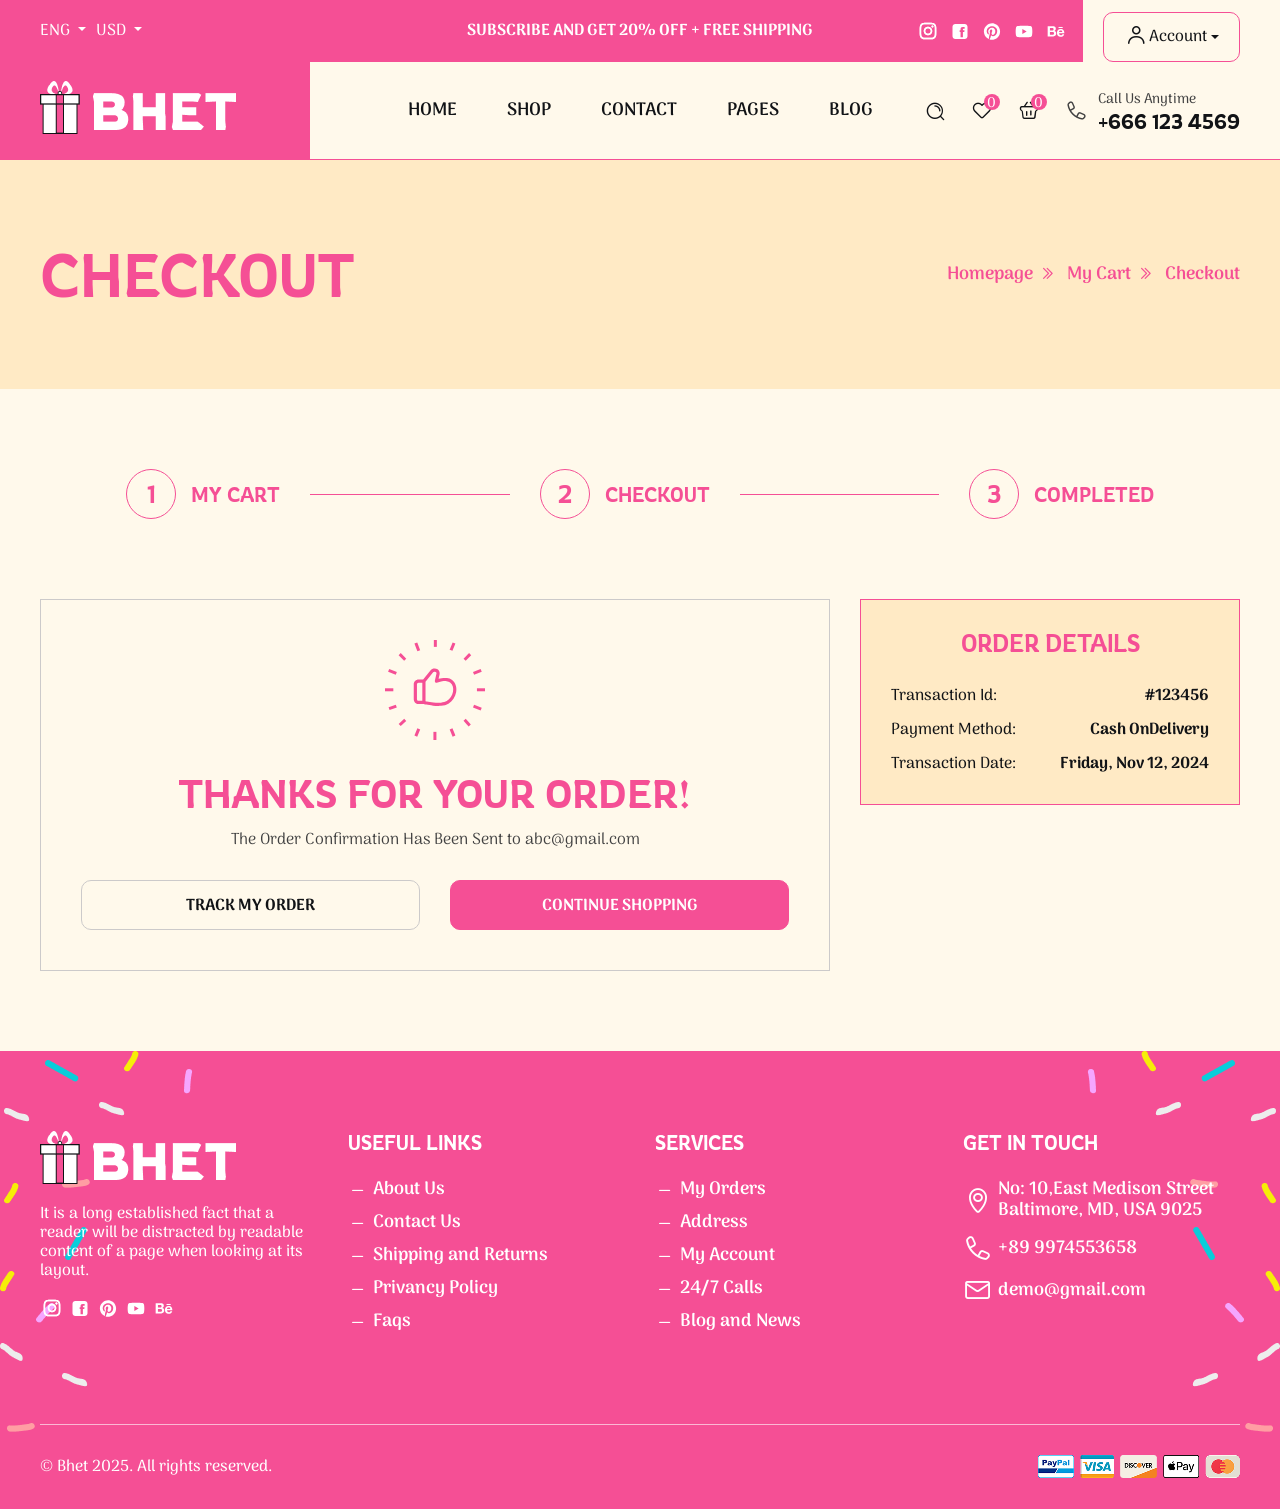
<file: complete.html>
<!DOCTYPE html>
<html lang="en">


<!-- Mirrored from bhet.ssserver.in/complete.html by HTTrack Website Copier/3.x [XR&CO'2014], Tue, 16 Sep 2025 05:53:37 GMT -->
<head>
    <meta charset="utf-8" />
    <meta http-equiv="x-ua-compatible" content="ie=edge" />
    <title>BHET Cake & Flower HTML5 Template</title>
    <meta name="robots" content="noindex, follow" />
    <meta name="description" content="" />
    <meta name="viewport" content="width=device-width, initial-scale=1, shrink-to-fit=no" />
    <!-- Favicon -->
    <link rel="shortcut icon" type="image/x-icon" href="assets/images/favicon.png" />

    <!-- CSS (Font, Vendor, Icon, Plugins & Style CSS files) -->

    <!-- Font CSS -->
    <link rel="preconnect" href="https://fonts.googleapis.com/">
    <link rel="preconnect" href="https://fonts.gstatic.com/" crossorigin>
    <link
        href="https://fonts.googleapis.com/css2?family=Arima:wght@100..700&amp;family=Rowdies:wght@300;400;700&amp;display=swap"
        rel="stylesheet" />

    <!-- Vendor CSS (Bootstrap & Icon Font) -->
    <link rel="stylesheet" href="assets/css/bootstrap.min.css" />
    <link rel="stylesheet" href="assets/css/icons.css" />

    <!-- Plugins CSS (All Plugins Files) -->
    <link rel="stylesheet" href="assets/css/swiper-bundle.min.css" />
    <link rel="stylesheet" href="assets/css/glightbox.min.css" />
    <link rel="stylesheet" href="assets/css/animate.css" />

    <!-- Style CSS -->
    <link rel="stylesheet" href="assets/css/style.css" />
</head>


<body>

    <!--star preloader-->
    <div class="preloader">
        <div class="preloader-image"></div>
    </div>
    <!--end preloader-->

    <!-- Header Start -->
    <header class="header">
        <!-- Header Top Start -->
        <div class="header-top">
            <div class="header-top-left d-flex">
                <div class="dropdown">
                    <button class="dropdown-toggle" type="button" data-bs-toggle="dropdown" aria-expanded="false">
                        ENG
                    </button>
                    <ul class="dropdown-menu">
                        <li><a href="#">English</a></li>
                        <li><a href="#">Spanish</a></li>
                        <li><a href="#">Arabic</a></li>
                    </ul>
                </div>
                <div class="dropdown">
                    <button class="dropdown-toggle" type="button" data-bs-toggle="dropdown" aria-expanded="false">
                        USD
                    </button>
                    <ul class="dropdown-menu">
                        <li><a href="#">US Dollar</a></li>
                        <li><a href="#">Euro</a></li>
                        <li><a href="#">Canadian Dollar</a></li>
                    </ul>
                </div>
            </div>
            <p class="header-top-center d-none d-xl-block">
                SUBSCRIBE AND GET 20% OFF + FREE SHIPPING
            </p>
            <div class="header-top-right">
                <ul class="header-top-right-social social d-none d-md-flex">
                    <li class="social-item"><a href="#"><i class="instagram"></i></a></li>
                    <li class="social-item"><a href="#"><i class="facebook-square"></i></a></li>
                    <li class="social-item"><a href="#"><i class="pinterest"></i></a></li>
                    <li class="social-item"><a href="#"><i class="youtube"></i></a></li>
                    <li class="social-item"><a href="#"><i class="behance"></i></a></li>
                </ul>
                <div class="dropdown-container position-relative">
                    <div class="dropdown">
                        <button class="dropdown-toggle" type="button" data-bs-toggle="dropdown" aria-expanded="false">
                            <i class="lni lni-user-4"></i><span class="d-none d-sm-block">Account</span>
                        </button>
                        <ul class="dropdown-menu">
                            <li><a href="login.html">Login</a></li>
                            <li><a href="register.html">Register</a></li>
                            <li><a href="index-2.html">Log Out</a></li>
                        </ul>
                    </div>
                </div>
            </div>
        </div>
        <!-- Header Top End -->

        <!-- Header Main Start -->
        <div class="header-main">
            <div class="header-main-logo">
                <a href="index-2.html"><img src="assets/images/logo.png" alt="Logo" /></a>
            </div>
            <div class="header-main-menu">
                <nav class="navbar-menu">
                    <!-- Menu Item List Start -->
                    <ul class="menu-items-list menu-items-list--dark d-flex justify-content-center">
                        <li><a href="index-2.html">HOME</a></li>
                        <li>
                            <a href="shop-4-columns.html">SHOP</a>
                            <div class="mega-menu">
                                <div class="row">
                                    <div class="col-md-4">
                                        <div class="mega-menu-banner">
                                            <a href="#">
                                                <img src="assets/images/mega-menu-banner.jpg" alt="mega banner" />
                                            </a>
                                        </div>
                                    </div>
                                    <div class="col-md-4">
                                        <div class="mega-menu-content">
                                            <h6 class="mega-menu-title mb-30">Shop By Category</h6>
                                            <ul>
                                                <li><a href="shop-4-columns.html">Shop 4 Columns</a></li>
                                                <li><a href="shop-3-columns.html">Shop 3 Columns</a></li>
                                                <li><a href="shop-2-columns.html">Shop 2 Columns</a></li>
                                                <li><a href="shop-details.html">Shop Details</a></li>
                                                <li><a href="cart.html">Cart</a></li>
                                                <li><a href="checkout.html">Checkout</a></li>
                                                <li><a href="complete.html">Complete</a></li>
                                            </ul>
                                        </div>
                                    </div>
                                    <div class="col-md-4">
                                        <div class="mega-menu-trending">
                                            <h6 class="mb-30">Trending Cakes</h6>
                                            <!-- Trending Product Start -->
                                            <div class="trending-product mb-20">
                                                <div class="trending-product-info">
                                                    <a class="trending-product-info-name"
                                                        href="shop-details.html">Britannia Baked
                                                        Croissant</a>
                                                    <div class="trending-product-info-rating mb-15">
                                                        <i class="icon-rate fill"></i><i class="icon-rate fill"></i><i
                                                            class="icon-rate fill"></i><i class="icon-rate fill"></i><i
                                                            class="icon-rate"></i><span>(12)</span>
                                                    </div>
                                                    <div class="trending-product-info-price">
                                                        <ins>$50.00</ins>
                                                    </div>
                                                </div>
                                                <div class="trending-product-thumbnail">
                                                    <div class="trending-product-thumbnail-holder">
                                                        <a href="shop-details.html">
                                                            <img src="assets/images/product-trending/product-01.png"
                                                                alt="britannia baked croissant" />
                                                        </a>
                                                    </div>
                                                </div>
                                            </div>
                                            <!-- Trending Product End -->

                                            <!-- Trending Product Start -->
                                            <div class="trending-product mb-20">
                                                <div class="trending-product-info">
                                                    <a class="trending-product-info-name" href="shop-details.html">Yummy
                                                        Choco
                                                        Donuts</a>
                                                    <div class="trending-product-info-rating mb-15">
                                                        <i class="icon-rate fill"></i><i class="icon-rate fill"></i><i
                                                            class="icon-rate fill"></i><i class="icon-rate fill"></i><i
                                                            class="icon-rate"></i><span>(10)</span>
                                                    </div>
                                                    <div class="trending-product-info-price">
                                                        <ins>$30.00</ins>
                                                    </div>
                                                </div>
                                                <div class="trending-product-thumbnail">
                                                    <div class="trending-product-thumbnail-holder">
                                                        <a href="shop-details.html">
                                                            <img src="assets/images/product-trending/product-02.png"
                                                                alt="yummy choco donuts" />
                                                        </a>
                                                    </div>
                                                </div>
                                            </div>
                                            <!-- Trending Product End -->

                                            <!-- Trending Product Start -->
                                            <div class="trending-product">
                                                <div class="trending-product-info">
                                                    <a class="trending-product-info-name"
                                                        href="shop-details.html">Delicious
                                                        Pastry Cake</a>
                                                    <div class="trending-product-info-rating mb-15">
                                                        <i class="icon-rate fill"></i><i class="icon-rate fill"></i><i
                                                            class="icon-rate fill"></i><i class="icon-rate fill"></i><i
                                                            class="icon-rate"></i><span>(12)</span>
                                                    </div>
                                                    <div class="trending-product-info-price">
                                                        <ins>$15.00</ins>
                                                    </div>
                                                </div>
                                                <div class="trending-product-thumbnail">
                                                    <div class="trending-product-thumbnail-holder">
                                                        <a href="shop-details.html">
                                                            <img src="assets/images/product-trending/product-03.png"
                                                                alt="delicious pastry cake" />
                                                        </a>
                                                    </div>
                                                </div>
                                            </div>
                                            <!-- Trending Product End -->
                                        </div>
                                    </div>
                                </div>
                            </div>
                        </li>
                        <li><a href="contact-us.html">CONTACT</a></li>
                       <li class="position-relative">
                            <a href="#">PAGES</a>
                            <ul class="sub-menu">
                                <li><a href="about.html">About us</a></li>
                                <li><a href="contact-us.html">Contact Us</a></li>
                                <li><a href="faqs.html">FAQ's</a></li>
                                <li><a href="404.html">404 Page</a></li>
                                <li><a href="login.html">Login</a></li>
                                <li><a href="register.html">Register</a></li>
                                <li><a href="forgot-password.html">Forgot Password</a></li>
                            </ul>
                        </li>
                        <li class="position-relative">
                            <a href="blog.html">BLOG</a>
                            <ul class="sub-menu">
                                <li><a href="blog.html">Blog</a></li>
                                <li><a href="blog-details.html">Blog Details</a></li>
                            </ul>
                        </li>
                    </ul>
                    <!-- Menu Item List End -->
                </nav>
            </div>
            <div class="header-main-meta d-flex align-items-center justify-content-end">
                <!-- Meta Item List Start -->
                <ul class="meta-items-list d-flex align-items-center">
                    <li class="search"><button type="button" data-bs-toggle="offcanvas"
                            data-bs-target="#offcanvasTopSearch" aria-controls="offcanvasTopSearch"><i
                                class="lni lni-search-2"></i></button></li>
                    <li class="wishlist"><a href="#"><i class="lni lni-heart"></i><span class="badge">0</span></a>
                    </li>
                    <li class="cart">
                        <button type="button" data-bs-toggle="offcanvas" data-bs-target="#cartSidebar">
                            <i class="lni lni-basket-shopping-3"></i>
                            <span class="badge">0</span>
                        </button>
                    </li>
                    <li class="d-lg-none">
                        <button class="header-main-toggle" data-bs-toggle="offcanvas" data-bs-target="#mobileMenu">
                            <i class="lni lni-menu-hamburger-1"></i>
                        </button>
                    </li>
                </ul>
                <!-- Meta Item List End -->
                <div class="support-call d-none d-xl-block">
                    <a href="#" class="d-flex align-items-center">
                        <i class="lni lni-telephone-1"></i>
                        <span>Call Us Anytime<b>+666 123 4569</b></span>
                    </a>
                </div>
            </div>
        </div>
        <!-- Header Main End -->
    </header>
    <!-- Header End -->


    <!-- Cart Sidebar Start -->
    <!-- Cart Offcanvas Start -->
    <div class="offcanvas offcanvas-end cart-offcanvas" id="cartSidebar">
        <div class="offcanvas-header">
            <h5 class="offcanvas-title">My Cart</h5>
            <button type="button" class="btn-close" data-bs-dismiss="offcanvas">
                <i class="lni lni-xmark"></i>
            </button>
        </div>
        <div class="offcanvas-body">
            <ul class="offcanvas-cart-list">
                <li>
                    <!-- Offcanvas Cart Item Start -->
                    <div class="offcanvas-cart-item">
                        <div class="offcanvas-cart-item-thumbnail">
                            <a href="shop-details.html"><img src="assets/images/products/product-01.png" alt="product" /></a>
                        </div>
                        <div class="offcanvas-cart-item-content">
                            <h6 class="offcanvas-cart-item-title">
                                <a href="shop-details.html">Vanilla Layer Cupcakev</a>
                            </h6>
                            <span class="offcanvas-cart-item-quantity">1 X $50.00</span>
                        </div>
                        <a class="offcanvas-cart-item-remove" href="#"><i class="lni lni-trash-3"></i></a>
                    </div>
                    <!-- Offcanvas Cart Item End -->
                </li>
                <li>
                    <!-- Offcanvas Cart Item Start -->
                    <div class="offcanvas-cart-item">
                        <div class="offcanvas-cart-item-thumbnail">
                            <a href="shop-details.html"><img src="assets/images/products/product-02.png" alt="product" /></a>
                        </div>
                        <div class="offcanvas-cart-item-content">
                            <h6 class="offcanvas-cart-item-title">
                                <a href="shop-details.html">Rose Bouquet</a>
                            </h6>
                            <span class="offcanvas-cart-item-quantity">1 X $48.00</span>
                        </div>
                        <a class="offcanvas-cart-item-remove" href="#"><i class="lni lni-trash-3"></i></a>
                    </div>
                    <!-- Offcanvas Cart Item End -->
                </li>
                <li>
                    <!-- Offcanvas Cart Item Start -->
                    <div class="offcanvas-cart-item">
                        <div class="offcanvas-cart-item-thumbnail">
                            <a href="shop-details.html"><img src="assets/images/products/product-03.png" alt="product" /></a>
                        </div>
                        <div class="offcanvas-cart-item-content">
                            <h6 class="offcanvas-cart-item-title">
                                <a href="shop-details.html">Beautiful Flower Vase</a>
                            </h6>
                            <span class="offcanvas-cart-item-quantity">1 X $20.00</span>
                        </div>
                        <a class="offcanvas-cart-item-remove" href="#"><i class="lni lni-trash-3"></i></a>
                    </div>
                    <!-- Offcanvas Cart Item End -->
                </li>
            </ul>
        </div>
        <div class="offcanvas-footer">
            <!-- Cart Totals Table Start-->
            <div class="cart-totals-table mb-10">
                <table class="table">
                    <tbody>
                        <tr class="cart-subtotal">
                            <th>Charges:</th>
                            <td>
                               <strong>$50.50</strong>
                            </td>
                        </tr>

                        <tr class="cart-shipping-totals">
                            <th>Amount:</th>
                            <td>
                                <strong>$100.00</strong>
                            </td>
                        </tr>

                        <tr class="order-total">
                            <th>Grand Total:</th>
                            <td data-title="Total">
                                $160.50
                            </td>
                        </tr>
                    </tbody>
                </table>
            </div>
            <!-- Cart Totals Table End-->

            <!-- Cart Buttons End-->
            <div class="cart-buttons">
                <a href="checkout.html" class="btn btn-primary w-100">Checkout</a>
                <a href="cart.html" class="btn btn-outline-secondary w-100">View Cart</a>
            </div>
            <!-- Cart Buttons End-->
        </div>
    </div>
    <!-- Cart Offcanvas End -->

    <!-- Cart Sidebar End -->

    <!-- OffCanvasTop Search Start -->
    <div class="offcanvas offcanvas-top offcanvastop-search" tabindex="-1" id="offcanvasTopSearch"
        aria-labelledby="offcanvasTopSearch">
        <div class="offcanvas-header">
            <!-- Search Close Start -->
            <button type="button" class="offcanvastop-search-close" data-bs-dismiss="offcanvas" aria-label="Close"><i
                    class="lni lni-xmark"></i></button>
            <!-- Search Close End  -->
        </div>
        <div class="offcanvas-body text-center">
            <div class="offcanvastop-search-wrapper">
                <div class="offcanvastop-search-form mb-40">
                    <!-- Search Form Start  -->
                    <div class="form-group">
                        <form action="#">
                            <i class="lni lni-search-2"></i>
                            <input type="text" class="form-group-input" placeholder="What are you looking for?...">
                        </form>
                    </div>
                    <!-- Search Form End  -->
                </div>

                <!-- Search tag Start  -->
                <div class="offcanvastop-search-tag">
                    <h6 class="mb-20">People also search for:</h6>
                    <ul>
                        <li><a href="#">Flower</a></li>
                        <li><a href="#">Cake</a></li>
                        <li><a href="#">Gifts</a></li>
                        <li><a href="#">Combos</a></li>
                    </ul>
                </div>
                <!-- Search tag End  -->
            </div>
        </div>
    </div>
    <!-- OffCanvasTop Search Form End  -->

    <!-- Mobile Menu Start -->
    <div class="mobile-menu offcanvas offcanvas-start" tabindex="-1" id="mobileMenu" aria-modal="true" role="dialog">
        <!-- offcanvas-header Start -->
        <div class="offcanvas-header">
            <button type="button" class="mobile-menu-close" data-bs-dismiss="offcanvas" aria-label="Close">
                <i class="lni lni-xmark"></i>
            </button>
        </div>
        <!-- offcanvas-header End -->

        <!-- offcanvas-body Start -->
        <div class="offcanvas-body">
            <nav class="navbar-mobile-menu">
                <ul class="mobile-menu-items">
                    <li><a href="index-2.html">HOME</a></li>
                    <li>
                        <a href="shop-4-columns.html">SHOP<span class="menu-expand"><i
                                    class="lni lni-chevron-down"></i></span></a>
                        <ul class="mega-menu mega-menus-list">
                            <li><a href="shop-4-columns.html">Shop 4 Columns</a></li>
                            <li><a href="shop-3-columns.html">Shop 3 Columns</a></li>
                            <li><a href="shop-2-columns.html">Shop 2 Columns</a></li>
                            <li><a href="shop-details.html">Shop Details</a></li>
                            <li><a href="cart.html">Cart</a></li>
                            <li><a href="checkout.html">Checkout</a></li>
                            <li><a href="complete.html">Complete</a></li>
                        </ul>
                    </li>
                    <li><a href="contact-us.html">CONTACT</a></li>
                    <li>
                        <a href="#">PAGES <span class="menu-expand"><i class="lni lni-chevron-down"></i></span></a>
                        <ul class="sub-menu">
                            <li><a href="about.html">About us</a></li>
                            <li><a href="contact-us.html">Contact Us</a></li>
                            <li><a href="faqs.html">FAQ's</a></li>
                            <li><a href="404.html">404 Page</a></li>
                            <li><a href="login.html">Login</a></li>
                            <li><a href="register.html">Register</a></li>
                            <li><a href="forgot-password.html">Forgot Password</a></li>
                        </ul>
                    </li>
                    <li>
                        <a href="blog.html">BLOG <span class="menu-expand"><i
                                    class="lni lni-chevron-down"></i></span></a>
                        <ul class="sub-menu">
                            <li><a href="blog.html">Blog</a></li>
                            <li><a href="blog-details.html">Blog Details</a></li>
                        </ul>
                    </li>
                </ul>
            </nav>
        </div>
        <!-- offcanvas-body end -->
    </div>
    <!-- Mobile Menu End -->


    <main>
        <!-- Breadcrumb Start -->
        <div class="breadcrumb-section">
            <div class="section-padding position-relative">
                <div class="container-fluid custom-container">
                    <div class="breadcrumb-wrapper d-sm-flex align-items-center justify-content-between">
                        <h1 class="text-primary">CHECKOUT</h1>
                        <ul class="breadcrumb-items">
                            <li class="breadcrumb-item"><a href="index-2.html">Homepage</a></li>
                            <li class="breadcrumb-item"><a href="cart.html">My Cart</a></li>
                            <li class="breadcrumb-item"><span>Checkout</span></li>
                        </ul>
                    </div>
                </div>
            </div>
        </div>
        <!-- Breadcrumb End -->

        <!-- Steps Start -->
        <div class="steps-section">
            <div class="section-padding-1">
                <div class="container-fluid custom-container">
                    <div class="step">
                        <!-- Step Item Start -->
                        <div class="step-item active">
                            <div class="step-item-circle">
                                <h5>1</h5>
                            </div>
                            <h6 class="step-item-label">MY CART</h6>
                        </div>
                        <!-- Step Item End -->
                        <div class="step-separator active"></div>
                        <!-- Step Item Start -->
                        <div class="step-item active">
                            <div class="step-item-circle">
                                <h5>2</h5>
                            </div>
                            <h6 class="step-item-label">CHECKOUT</h6>
                        </div>
                        <!-- Step Item End -->
                        <div class="step-separator active"></div>
                        <!-- Step Item Start -->
                        <div class="step-item active">
                            <div class="step-item-circle">
                                <h5>3</h5>
                            </div>
                            <h6 class="step-item-label">COMPLETED</h6>
                        </div>
                        <!-- Step Item End -->
                    </div>
                </div>
            </div>
        </div>
        <!-- Steps End -->

        <!-- Order Complete Start -->
        <div class="order-complete-section">
            <div class="section-padding-1">
                <div class="container-fluid custom-container">
                    <div class="row">
                        <div class="col-lg-8">
                            <!-- Order Complete Start -->
                            <div class="order-complete text-center mb-5 mb-lg-0">
                                <div class="icon mb-30"><img src="assets/images/thumb.svg" alt="thumb" /></div>
                                <h3 class="mb-15 text-primary">THANKS FOR YOUR ORDER!</h3>
                                <p class="mb-15">The Order Confirmation Has Been Sent to abc@gmail.com</p>
                                <div class="row">
                                    <div class="col-md-6">
                                        <a href="#" class="btn btn-outline-secondary w-100 mt-15">TRACK MY ORDER</a>
                                    </div>
                                    <div class="col-md-6">
                                        <a href="index-2.html" class="btn btn-primary w-100 mt-15">CONTINUE SHOPPING</a>
                                    </div>
                                </div>
                            </div>
                            <!-- Order Complete End -->
                        </div>
                        <div class="col-lg-4">
                            <!-- Order Details Start -->
                            <div class="order-details">
                                <h5 class="text-center mb-30 text-primary">ORDER DETAILS</h5>
                                <div class="order-details-total">
                                    <!-- Order Total Item Start -->
                                    <div class="order-total-item mb-15">
                                        <label>Transaction Id:</label>
                                        <strong>#123456</strong>
                                    </div>
                                    <!-- Order Total Item End -->

                                    <!-- Order Total Item Start -->
                                    <div class="order-total-item mb-15">
                                        <label>Payment Method:</label>
                                        <strong>Cash OnDelivery</strong>
                                    </div>
                                    <!-- Order Total Item End -->

                                    <!-- Order Total Item Start -->
                                    <div class="order-total-item">
                                        <label>Transaction Date:</label>
                                        <strong>Friday, Nov 12, 2024</strong>
                                    </div>
                                    <!-- Order Total Item End -->
                                </div>
                            </div>
                            <!-- Order Details End -->
                        </div>
                    </div>
                </div>
            </div>
        </div>
        <!-- Order Complete End -->
    </main>




    <!-- Footer Start -->
    <div class="section-padding-1">
        <footer class="footer-section">
            <div class="container-fluid custom-container">
                <!-- Footer Main Start -->
                <div class="footer-main position-relative z-1">
                    <div class="section-padding">
                        <div class="row">
                            <!-- Footer Info Start -->
                            <div class="col-md-3 col-12">
                                <div class="footer-info">
                                    <a href="index-2.html" class="logo mb-15">
                                        <img src="assets/images/logo.png" alt="Logo"/>
                                    </a>
                                    <p class="mb-15">
                                        It is a long established fact that a reader
                                        will be distracted by readable content
                                        of a page when looking at its layout.
                                    </p>
                                    <ul class="social">
                                        <li class="social-item"><a href="#"><i class="instagram"></i></a></li>
                                        <li class="social-item"><a href="#"><i class="facebook-square"></i></a></li>
                                        <li class="social-item"><a href="#"><i class="pinterest"></i></a></li>
                                        <li class="social-item"><a href="#"><i class="youtube"></i></a></li>
                                        <li class="social-item"><a href="#"><i class="behance"></i></a></li>
                                    </ul>
                                </div>
                            </div>
                            <!-- Footer Info End -->

                            <!-- Footer link Start -->
                            <div class="col-md-3 col-12">
                                <div class="footer-link">
                                    <h6 class="footer-title">
                                        USEFUL LINKS
                                    </h6>
                                    <ul class="footer-link-list">
                                        <li><i class="lni lni-minus"></i><a href="about.html">About Us</a></li>
                                        <li><i class="lni lni-minus"></i><a href="contact-us.html">Contact Us</a></li>
                                        <li><i class="lni lni-minus"></i><a href="#">Shipping and Returns</a></li>
                                        <li><i class="lni lni-minus"></i><a href="#">Privancy Policy</a></li>
                                        <li><i class="lni lni-minus"></i><a href="faqs.html">Faqs</a></li>
                                    </ul>
                                </div>
                            </div>
                            <div class="col-md-3 col-12">
                                <div class="footer-link">
                                    <h6 class="footer-title">
                                        SERVICES
                                    </h6>
                                    <ul class="footer-link-list">
                                        <li><i class="lni lni-minus"></i><a href="#">My Orders</a></li>
                                        <li><i class="lni lni-minus"></i><a href="#">Address</a></li>
                                        <li><i class="lni lni-minus"></i><a href="#">My Account</a></li>
                                        <li><i class="lni lni-minus"></i><a href="#">24/7 Calls</a></li>
                                        <li><i class="lni lni-minus"></i><a href="blog.html">Blog and News</a></li>
                                    </ul>
                                </div>
                            </div>
                            <div class="col-md-3 col-12">
                                <div class="footer-link mb-0">
                                    <h6 class="footer-title">
                                        GET IN TOUCH
                                    </h6>
                                    <ul class="footer-link-list">
                                        <li><i class="lni lni-map-marker-5"></i><a href="#">No: 10,East Medison Street
                                                Baltimore, MD, USA 9025</a></li>
                                        <li><i class="lni lni-telephone-1"></i><a href="#">+89 9974553658</a></li>
                                        <li><i class="lni lni-envelope-1"></i><a href="#">demo@gmail.com</a></li>
                                    </ul>
                                </div>
                            </div>
                            <!-- Footer link End -->

                        </div>
                    </div>
                </div>
                <!-- Footer Main End -->
            </div>

            <!-- Footer CopyRight Start -->
            <div class="container-fluid custom-container">
                <div class="footer-copyright">
                    <div class="row align-items-center">
                        <div class="col-md-6">
                            <div class="text-center text-md-start mb-2 mb-md-0">
                                <p>
                                    © Bhet 2025. All rights reserved.
                                </p>
                            </div>
                        </div>
                        <div class="col-md-6">
                            <div class="text-center text-md-end">
                                <img src="assets/images/footer-payment.png" alt="payment method" />
                            </div>
                        </div>
                    </div>
                </div>
            </div>
            <!-- Footer CopyRight End -->
        </footer>
    </div>
    <!-- Footer End -->


    <!-- JS Vendor, Plugins & Activation Script Files -->

    <!--jQuery js-->
    <script src="assets/js/jquery-3.7.1.min.js"></script>

    <!-- Bootstrap JS -->
    <script src="assets/js/bootstrap.bundle.min.js"></script>

    <!-- Plugins JS -->
    <script src="assets/js/swiper-bundle.min.js"></script>
    <script src="assets/js/glightbox.min.js"></script>
    <script src="assets/js/wow.min.js"></script>

    <!-- Activation JS -->
    <script src="assets/js/main.js"></script>

</body>




<!-- Mirrored from bhet.ssserver.in/complete.html by HTTrack Website Copier/3.x [XR&CO'2014], Tue, 16 Sep 2025 05:53:37 GMT -->
</html
</file>
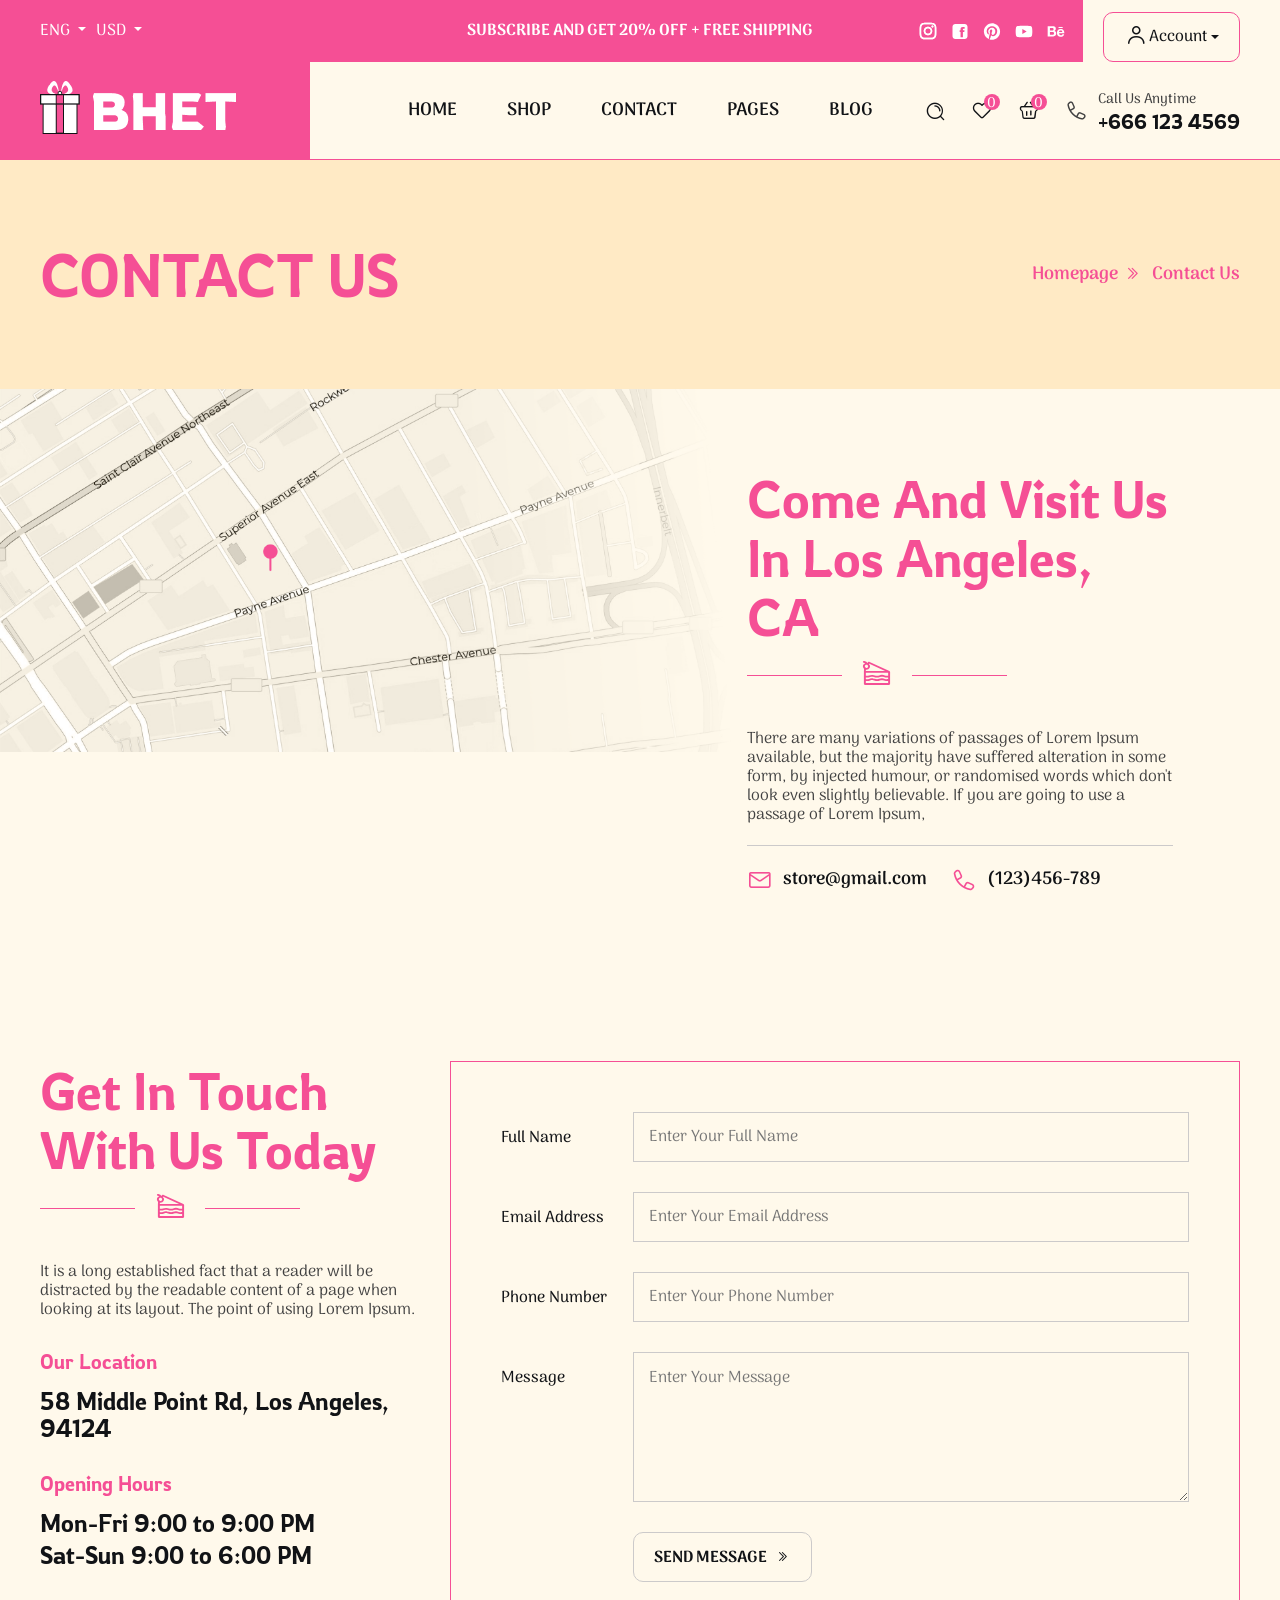
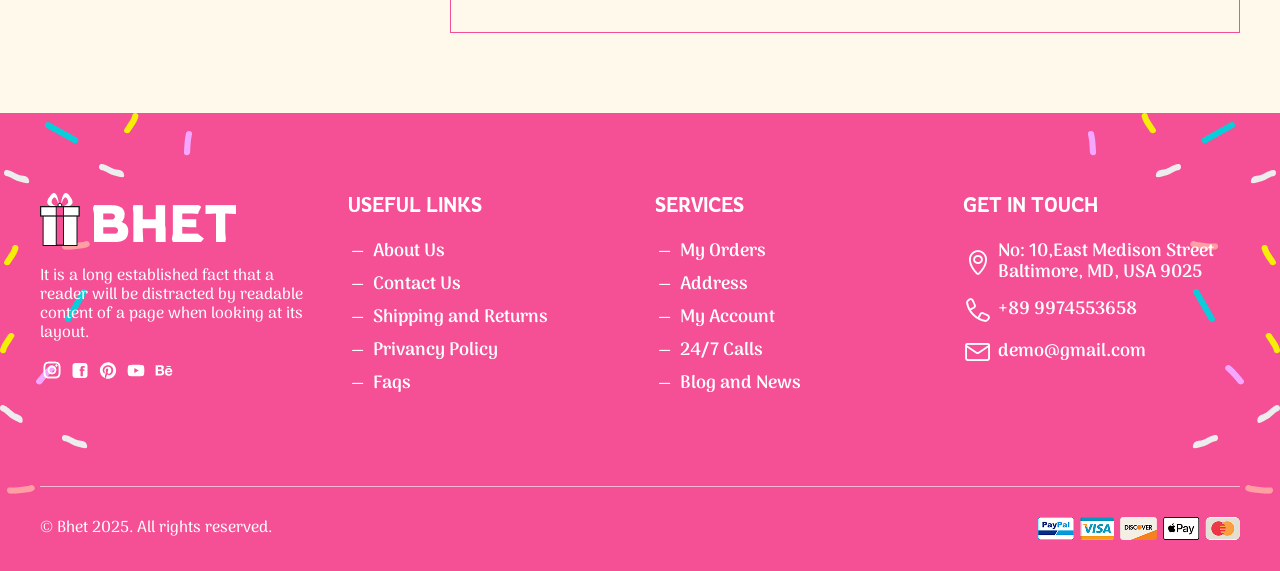
<file: contact-us.html>
<!DOCTYPE html>
<html lang="en">


<!-- Mirrored from bhet.ssserver.in/contact-us.html by HTTrack Website Copier/3.x [XR&CO'2014], Tue, 16 Sep 2025 05:53:37 GMT -->
<head>
    <meta charset="utf-8" />
    <meta http-equiv="x-ua-compatible" content="ie=edge" />
    <title>BHET Cake & Flower HTML5 Template</title>
    <meta name="robots" content="noindex, follow" />
    <meta name="description" content="" />
    <meta name="viewport" content="width=device-width, initial-scale=1, shrink-to-fit=no" />
    <!-- Favicon -->
    <link rel="shortcut icon" type="image/x-icon" href="assets/images/favicon.png" />

    <!-- CSS (Font, Vendor, Icon, Plugins & Style CSS files) -->

    <!-- Font CSS -->
    <link rel="preconnect" href="https://fonts.googleapis.com/">
    <link rel="preconnect" href="https://fonts.gstatic.com/" crossorigin>
    <link
        href="https://fonts.googleapis.com/css2?family=Arima:wght@100..700&amp;family=Rowdies:wght@300;400;700&amp;display=swap"
        rel="stylesheet" />

    <!-- Vendor CSS (Bootstrap & Icon Font) -->
    <link rel="stylesheet" href="assets/css/bootstrap.min.css" />
    <link rel="stylesheet" href="assets/css/icons.css" />

    <!-- Plugins CSS (All Plugins Files) -->
    <link rel="stylesheet" href="assets/css/swiper-bundle.min.css" />
    <link rel="stylesheet" href="assets/css/glightbox.min.css" />
    <link rel="stylesheet" href="assets/css/animate.css" />

    <!-- Style CSS -->
    <link rel="stylesheet" href="assets/css/style.css" />
</head>


<body>

    <!--star preloader-->
    <div class="preloader">
        <div class="preloader-image"></div>
    </div>
    <!--end preloader-->

    <!-- Header Start -->
    <header class="header">
        <!-- Header Top Start -->
        <div class="header-top">
            <div class="header-top-left d-flex">
                <div class="dropdown">
                    <button class="dropdown-toggle" type="button" data-bs-toggle="dropdown" aria-expanded="false">
                        ENG
                    </button>
                    <ul class="dropdown-menu">
                        <li><a href="#">English</a></li>
                        <li><a href="#">Spanish</a></li>
                        <li><a href="#">Arabic</a></li>
                    </ul>
                </div>
                <div class="dropdown">
                    <button class="dropdown-toggle" type="button" data-bs-toggle="dropdown" aria-expanded="false">
                        USD
                    </button>
                    <ul class="dropdown-menu">
                        <li><a href="#">US Dollar</a></li>
                        <li><a href="#">Euro</a></li>
                        <li><a href="#">Canadian Dollar</a></li>
                    </ul>
                </div>
            </div>
            <p class="header-top-center d-none d-xl-block">
                SUBSCRIBE AND GET 20% OFF + FREE SHIPPING
            </p>
            <div class="header-top-right">
                <ul class="header-top-right-social social d-none d-md-flex">
                    <li class="social-item"><a href="#"><i class="instagram"></i></a></li>
                    <li class="social-item"><a href="#"><i class="facebook-square"></i></a></li>
                    <li class="social-item"><a href="#"><i class="pinterest"></i></a></li>
                    <li class="social-item"><a href="#"><i class="youtube"></i></a></li>
                    <li class="social-item"><a href="#"><i class="behance"></i></a></li>
                </ul>
                <div class="dropdown-container position-relative">
                    <div class="dropdown">
                        <button class="dropdown-toggle" type="button" data-bs-toggle="dropdown" aria-expanded="false">
                            <i class="lni lni-user-4"></i><span class="d-none d-sm-block">Account</span>
                        </button>
                        <ul class="dropdown-menu">
                            <li><a href="login.html">Login</a></li>
                            <li><a href="register.html">Register</a></li>
                            <li><a href="index-2.html">Log Out</a></li>
                        </ul>
                    </div>
                </div>
            </div>
        </div>
        <!-- Header Top End -->

        <!-- Header Main Start -->
        <div class="header-main">
            <div class="header-main-logo">
                <a href="index-2.html"><img src="assets/images/logo.png" alt="Logo" /></a>
            </div>
            <div class="header-main-menu">
                <nav class="navbar-menu">
                    <!-- Menu Item List Start -->
                    <ul class="menu-items-list menu-items-list--dark d-flex justify-content-center">
                        <li><a href="index-2.html">HOME</a></li>
                        <li>
                            <a href="shop-4-columns.html">SHOP</a>
                            <div class="mega-menu">
                                <div class="row">
                                    <div class="col-md-4">
                                        <div class="mega-menu-banner">
                                            <a href="#">
                                                <img src="assets/images/mega-menu-banner.jpg" alt="mega banner" />
                                            </a>
                                        </div>
                                    </div>
                                    <div class="col-md-4">
                                        <div class="mega-menu-content">
                                            <h6 class="mega-menu-title mb-30">Shop By Category</h6>
                                            <ul>
                                                <li><a href="shop-4-columns.html">Shop 4 Columns</a></li>
                                                <li><a href="shop-3-columns.html">Shop 3 Columns</a></li>
                                                <li><a href="shop-2-columns.html">Shop 2 Columns</a></li>
                                                <li><a href="shop-details.html">Shop Details</a></li>
                                                <li><a href="cart.html">Cart</a></li>
                                                <li><a href="checkout.html">Checkout</a></li>
                                                <li><a href="complete.html">Complete</a></li>
                                            </ul>
                                        </div>
                                    </div>
                                    <div class="col-md-4">
                                        <div class="mega-menu-trending">
                                            <h6 class="mb-30">Trending Cakes</h6>
                                            <!-- Trending Product Start -->
                                            <div class="trending-product mb-20">
                                                <div class="trending-product-info">
                                                    <a class="trending-product-info-name"
                                                        href="shop-details.html">Britannia Baked
                                                        Croissant</a>
                                                    <div class="trending-product-info-rating mb-15">
                                                        <i class="icon-rate fill"></i><i class="icon-rate fill"></i><i
                                                            class="icon-rate fill"></i><i class="icon-rate fill"></i><i
                                                            class="icon-rate"></i><span>(12)</span>
                                                    </div>
                                                    <div class="trending-product-info-price">
                                                        <ins>$50.00</ins>
                                                    </div>
                                                </div>
                                                <div class="trending-product-thumbnail">
                                                    <div class="trending-product-thumbnail-holder">
                                                        <a href="shop-details.html">
                                                            <img src="assets/images/product-trending/product-01.png"
                                                                alt="britannia baked croissant" />
                                                        </a>
                                                    </div>
                                                </div>
                                            </div>
                                            <!-- Trending Product End -->

                                            <!-- Trending Product Start -->
                                            <div class="trending-product mb-20">
                                                <div class="trending-product-info">
                                                    <a class="trending-product-info-name" href="shop-details.html">Yummy
                                                        Choco
                                                        Donuts</a>
                                                    <div class="trending-product-info-rating mb-15">
                                                        <i class="icon-rate fill"></i><i class="icon-rate fill"></i><i
                                                            class="icon-rate fill"></i><i class="icon-rate fill"></i><i
                                                            class="icon-rate"></i><span>(10)</span>
                                                    </div>
                                                    <div class="trending-product-info-price">
                                                        <ins>$30.00</ins>
                                                    </div>
                                                </div>
                                                <div class="trending-product-thumbnail">
                                                    <div class="trending-product-thumbnail-holder">
                                                        <a href="shop-details.html">
                                                            <img src="assets/images/product-trending/product-02.png"
                                                                alt="yummy choco donuts" />
                                                        </a>
                                                    </div>
                                                </div>
                                            </div>
                                            <!-- Trending Product End -->

                                            <!-- Trending Product Start -->
                                            <div class="trending-product">
                                                <div class="trending-product-info">
                                                    <a class="trending-product-info-name"
                                                        href="shop-details.html">Delicious
                                                        Pastry Cake</a>
                                                    <div class="trending-product-info-rating mb-15">
                                                        <i class="icon-rate fill"></i><i class="icon-rate fill"></i><i
                                                            class="icon-rate fill"></i><i class="icon-rate fill"></i><i
                                                            class="icon-rate"></i><span>(12)</span>
                                                    </div>
                                                    <div class="trending-product-info-price">
                                                        <ins>$15.00</ins>
                                                    </div>
                                                </div>
                                                <div class="trending-product-thumbnail">
                                                    <div class="trending-product-thumbnail-holder">
                                                        <a href="shop-details.html">
                                                            <img src="assets/images/product-trending/product-03.png"
                                                                alt="delicious pastry cake" />
                                                        </a>
                                                    </div>
                                                </div>
                                            </div>
                                            <!-- Trending Product End -->
                                        </div>
                                    </div>
                                </div>
                            </div>
                        </li>
                        <li><a href="contact-us.html">CONTACT</a></li>
                       <li class="position-relative">
                            <a href="#">PAGES</a>
                            <ul class="sub-menu">
                                <li><a href="about.html">About us</a></li>
                                <li><a href="contact-us.html">Contact Us</a></li>
                                <li><a href="faqs.html">FAQ's</a></li>
                                <li><a href="404.html">404 Page</a></li>
                                <li><a href="login.html">Login</a></li>
                                <li><a href="register.html">Register</a></li>
                                <li><a href="forgot-password.html">Forgot Password</a></li>
                            </ul>
                        </li>
                        <li class="position-relative">
                            <a href="blog.html">BLOG</a>
                            <ul class="sub-menu">
                                <li><a href="blog.html">Blog</a></li>
                                <li><a href="blog-details.html">Blog Details</a></li>
                            </ul>
                        </li>
                    </ul>
                    <!-- Menu Item List End -->
                </nav>
            </div>
            <div class="header-main-meta d-flex align-items-center justify-content-end">
                <!-- Meta Item List Start -->
                <ul class="meta-items-list d-flex align-items-center">
                    <li class="search"><button type="button" data-bs-toggle="offcanvas"
                            data-bs-target="#offcanvasTopSearch" aria-controls="offcanvasTopSearch"><i
                                class="lni lni-search-2"></i></button></li>
                    <li class="wishlist"><a href="#"><i class="lni lni-heart"></i><span class="badge">0</span></a>
                    </li>
                    <li class="cart">
                        <button type="button" data-bs-toggle="offcanvas" data-bs-target="#cartSidebar">
                            <i class="lni lni-basket-shopping-3"></i>
                            <span class="badge">0</span>
                        </button>
                    </li>
                    <li class="d-lg-none">
                        <button class="header-main-toggle" data-bs-toggle="offcanvas" data-bs-target="#mobileMenu">
                            <i class="lni lni-menu-hamburger-1"></i>
                        </button>
                    </li>
                </ul>
                <!-- Meta Item List End -->
                <div class="support-call d-none d-xl-block">
                    <a href="#" class="d-flex align-items-center">
                        <i class="lni lni-telephone-1"></i>
                        <span>Call Us Anytime<b>+666 123 4569</b></span>
                    </a>
                </div>
            </div>
        </div>
        <!-- Header Main End -->
    </header>
    <!-- Header End -->


    <!-- Cart Sidebar Start -->
    <!-- Cart Offcanvas Start -->
    <div class="offcanvas offcanvas-end cart-offcanvas" id="cartSidebar">
        <div class="offcanvas-header">
            <h5 class="offcanvas-title">My Cart</h5>
            <button type="button" class="btn-close" data-bs-dismiss="offcanvas">
                <i class="lni lni-xmark"></i>
            </button>
        </div>
        <div class="offcanvas-body">
            <ul class="offcanvas-cart-list">
                <li>
                    <!-- Offcanvas Cart Item Start -->
                    <div class="offcanvas-cart-item">
                        <div class="offcanvas-cart-item-thumbnail">
                            <a href="shop-details.html"><img src="assets/images/products/product-01.png" alt="product" /></a>
                        </div>
                        <div class="offcanvas-cart-item-content">
                            <h6 class="offcanvas-cart-item-title">
                                <a href="shop-details.html">Vanilla Layer Cupcakev</a>
                            </h6>
                            <span class="offcanvas-cart-item-quantity">1 X $50.00</span>
                        </div>
                        <a class="offcanvas-cart-item-remove" href="#"><i class="lni lni-trash-3"></i></a>
                    </div>
                    <!-- Offcanvas Cart Item End -->
                </li>
                <li>
                    <!-- Offcanvas Cart Item Start -->
                    <div class="offcanvas-cart-item">
                        <div class="offcanvas-cart-item-thumbnail">
                            <a href="shop-details.html"><img src="assets/images/products/product-02.png" alt="product" /></a>
                        </div>
                        <div class="offcanvas-cart-item-content">
                            <h6 class="offcanvas-cart-item-title">
                                <a href="shop-details.html">Rose Bouquet</a>
                            </h6>
                            <span class="offcanvas-cart-item-quantity">1 X $48.00</span>
                        </div>
                        <a class="offcanvas-cart-item-remove" href="#"><i class="lni lni-trash-3"></i></a>
                    </div>
                    <!-- Offcanvas Cart Item End -->
                </li>
                <li>
                    <!-- Offcanvas Cart Item Start -->
                    <div class="offcanvas-cart-item">
                        <div class="offcanvas-cart-item-thumbnail">
                            <a href="shop-details.html"><img src="assets/images/products/product-03.png" alt="product" /></a>
                        </div>
                        <div class="offcanvas-cart-item-content">
                            <h6 class="offcanvas-cart-item-title">
                                <a href="shop-details.html">Beautiful Flower Vase</a>
                            </h6>
                            <span class="offcanvas-cart-item-quantity">1 X $20.00</span>
                        </div>
                        <a class="offcanvas-cart-item-remove" href="#"><i class="lni lni-trash-3"></i></a>
                    </div>
                    <!-- Offcanvas Cart Item End -->
                </li>
            </ul>
        </div>
        <div class="offcanvas-footer">
            <!-- Cart Totals Table Start-->
            <div class="cart-totals-table mb-10">
                <table class="table">
                    <tbody>
                        <tr class="cart-subtotal">
                            <th>Charges:</th>
                            <td>
                               <strong>$50.50</strong>
                            </td>
                        </tr>

                        <tr class="cart-shipping-totals">
                            <th>Amount:</th>
                            <td>
                                <strong>$100.00</strong>
                            </td>
                        </tr>

                        <tr class="order-total">
                            <th>Grand Total:</th>
                            <td data-title="Total">
                                $160.50
                            </td>
                        </tr>
                    </tbody>
                </table>
            </div>
            <!-- Cart Totals Table End-->

            <!-- Cart Buttons End-->
            <div class="cart-buttons">
                <a href="checkout.html" class="btn btn-primary w-100">Checkout</a>
                <a href="cart.html" class="btn btn-outline-secondary w-100">View Cart</a>
            </div>
            <!-- Cart Buttons End-->
        </div>
    </div>
    <!-- Cart Offcanvas End -->

    <!-- Cart Sidebar End -->

    <!-- OffCanvasTop Search Start -->
    <div class="offcanvas offcanvas-top offcanvastop-search" tabindex="-1" id="offcanvasTopSearch"
        aria-labelledby="offcanvasTopSearch">
        <div class="offcanvas-header">
            <!-- Search Close Start -->
            <button type="button" class="offcanvastop-search-close" data-bs-dismiss="offcanvas" aria-label="Close"><i
                    class="lni lni-xmark"></i></button>
            <!-- Search Close End  -->
        </div>
        <div class="offcanvas-body text-center">
            <div class="offcanvastop-search-wrapper">
                <div class="offcanvastop-search-form mb-40">
                    <!-- Search Form Start  -->
                    <div class="form-group">
                        <form action="#">
                            <i class="lni lni-search-2"></i>
                            <input type="text" class="form-group-input" placeholder="What are you looking for?...">
                        </form>
                    </div>
                    <!-- Search Form End  -->
                </div>

                <!-- Search tag Start  -->
                <div class="offcanvastop-search-tag">
                    <h6 class="mb-20">People also search for:</h6>
                    <ul>
                        <li><a href="#">Flower</a></li>
                        <li><a href="#">Cake</a></li>
                        <li><a href="#">Gifts</a></li>
                        <li><a href="#">Combos</a></li>
                    </ul>
                </div>
                <!-- Search tag End  -->
            </div>
        </div>
    </div>
    <!-- OffCanvasTop Search Form End  -->

    <!-- Mobile Menu Start -->
    <div class="mobile-menu offcanvas offcanvas-start" tabindex="-1" id="mobileMenu" aria-modal="true" role="dialog">
        <!-- offcanvas-header Start -->
        <div class="offcanvas-header">
            <button type="button" class="mobile-menu-close" data-bs-dismiss="offcanvas" aria-label="Close">
                <i class="lni lni-xmark"></i>
            </button>
        </div>
        <!-- offcanvas-header End -->

        <!-- offcanvas-body Start -->
        <div class="offcanvas-body">
            <nav class="navbar-mobile-menu">
 <ul class="mobile-menu-items">
                    <li><a href="index-2.html">HOME</a></li>
                    <li>
                        <a href="shop-4-columns.html">SHOP<span class="menu-expand"><i
                                    class="lni lni-chevron-down"></i></span></a>
                        <ul class="mega-menu mega-menus-list">
                            <li><a href="shop-4-columns.html">Shop 4 Columns</a></li>
                            <li><a href="shop-3-columns.html">Shop 3 Columns</a></li>
                            <li><a href="shop-2-columns.html">Shop 2 Columns</a></li>
                            <li><a href="shop-details.html">Shop Details</a></li>
                            <li><a href="cart.html">Cart</a></li>
                            <li><a href="checkout.html">Checkout</a></li>
                            <li><a href="complete.html">Complete</a></li>
                        </ul>
                    </li>
                    <li><a href="contact-us.html">CONTACT</a></li>
                    <li>
                        <a href="#">PAGES <span class="menu-expand"><i
                                    class="lni lni-chevron-down"></i></span></a>
                        <ul class="sub-menu">
                            <li><a href="about.html">About us</a></li>
                            <li><a href="contact-us.html">Contact Us</a></li>
                            <li><a href="faqs.html">FAQ's</a></li>
                            <li><a href="404.html">404 Page</a></li>
                            <li><a href="login.html">Login</a></li>
                            <li><a href="register.html">Register</a></li>
                            <li><a href="forgot-password.html">Forgot Password</a></li>
                        </ul>
                    </li>
                    <li>
                        <a href="blog.html">BLOG <span class="menu-expand"><i
                                    class="lni lni-chevron-down"></i></span></a>
                        <ul class="sub-menu">
                            <li><a href="blog.html">Blog</a></li>
                            <li><a href="blog-details.html">Blog Details</a></li>
                        </ul>
                    </li>
                </ul>
            </nav>
        </div>
        <!-- offcanvas-body end -->
    </div>
    <!-- Mobile Menu End -->


    <main>
        <!-- Breadcrumb Start -->
        <div class="breadcrumb-section">
            <div class="section-padding position-relative">
                <div class="container-fluid custom-container">
                    <div class="breadcrumb-wrapper d-sm-flex align-items-center justify-content-between">
                        <h1 class="text-primary">CONTACT US</h1>
                        <ul class="breadcrumb-items">
                            <li class="breadcrumb-item"><a href="index-2.html">Homepage</a></li>
                            <li class="breadcrumb-item"><span>Contact Us</span></li>
                        </ul>
                    </div>
                </div>
            </div>
        </div>
        <!-- Breadcrumb End -->

        <!-- Contact Map Start -->
        <div class="contact-map-section">
            <div class="row g-0">
                <div class="col-lg-7">
                    <img class="w-100" src="assets/images/map.png" alt="map" />
                </div>
                <div class="col-lg-4">
                    <div class="contact-map-right">
                        <div class="section-padding">
                            <!-- Section Title Start -->
                            <div class="section-title">
                                <h2 class="section-title-upper">Come And Visit Us In Los Angeles, CA</h2>
                                <div class="section-title-divider ms-0"></div>
                            </div>
                            <!-- Section Title End -->

                            <!-- Contact Map Content Start -->
                            <div class="contact-map-content">
                                <p>There are many variations of passages of Lorem Ipsum available, but the
                                    majority have suffered alteration in some form, by injected humour, or
                                    randomised words which don't look even slightly believable. If you are
                                    going to use a passage of Lorem Ipsum,</p>
                            </div>
                            <!-- Contact Map Content End -->

                            <!-- Contact Info Item Start -->
                            <div class="contact-info-item">
                                <ul>
                                    <li><a href="#"><i class="lni lni-envelope-1"></i>store@gmail.com</a></li>
                                    <li><a href="#"><i class="lni lni-telephone-1"></i>(123)456-789</a></li>
                                </ul>
                            </div>
                            <!-- Contact Info Item End -->
                        </div>
                    </div>
                </div>
            </div>
        </div>
        <!-- Contact Map End -->

        <!-- Contact Start -->
        <div class="contact-section">
            <div class="section-padding-1">
                <div class="container-fluid custom-container">
                    <div class="row">
                        <div class="col-lg-4">
                            <div class="contact-us-info mb-5 mb-lg-0">
                                <!-- Section Title Start -->
                                <div class="section-title">
                                    <h2 class="section-title-upper">Get In Touch With Us Today</h2>
                                    <div class="section-title-divider ms-0"></div>
                                </div>
                                <!-- Section Title End -->

                                <!-- Contact Content Start -->
                                <div class="contact-content mb-30">
                                    <p>
                                        It is a long established fact that a reader will be distracted
                                        by the readable content of a page when looking at its
                                        layout. The point of using Lorem Ipsum.
                                    </p>
                                </div>
                                <!-- Contact Content End -->

                                <!-- Contact Item Start -->
                                <div class="contact-item mb-30">
                                    <h6 class="mb-15 text-primary">Our Location</h6>
                                    <h5>58 Middle Point Rd, Los Angeles, 94124</h5>
                                </div>
                                <!-- Contact Item End -->

                                <!-- Contact Item Start -->
                                <div class="contact-item mb-0">
                                    <h6 class="mb-15 text-primary">Opening Hours</h6>
                                    <h5 class="mb-05">Mon-Fri 9:00 to 9:00 PM</h5>
                                    <h5>Sat-Sun 9:00 to 6:00 PM</h5>
                                </div>
                                <!-- Contact Item End -->
                            </div>
                        </div>
                        <div class="col-lg-8">
                            <div class="contact-us">
                                <!-- Form Start -->
                                <form action="#">
                                    <div class="horizontal-form">
                                        <!-- Form Group Start -->
                                        <div class="form-group mb-30">
                                            <label class="form-group-label">Full Name</label>
                                            <input placeholder="Enter Your Full Name" type="text"
                                                class="form-group-input" />
                                        </div>
                                        <!-- Form Group End -->

                                        <!-- Form Group Start -->
                                        <div class="form-group mb-30">
                                            <label class="form-group-label">Email Address</label>
                                            <input placeholder="Enter Your Email Address" type="text"
                                                class="form-group-input" />
                                        </div>
                                        <!-- Form Group End -->

                                        <!-- Form Group Start -->
                                        <div class="form-group mb-30">
                                            <label class="form-group-label">Phone Number</label>
                                            <input placeholder="Enter Your Phone Number" type="text"
                                                class="form-group-input" />
                                        </div>
                                        <!-- Form Group End -->

                                        <!-- Form Group Start -->
                                        <div class="form-group mb-30">
                                            <label class="form-group-label">Message</label>
                                            <textarea placeholder="Enter Your Message" type="text"
                                                class="form-group-input"></textarea>
                                        </div>
                                        <!-- Form Group End -->
                                        <a class="ml-btn btn btn-outline-secondary">SEND MESSAGE <i
                                                class="lni lni-angle-double-right"></i></a>
                                    </div>
                                </form>
                                <!-- Form End -->
                            </div>
                        </div>
                    </div>
                </div>
            </div>
        </div>
        <!-- Contact End -->
    </main>



    <!-- Footer Start -->
    <div class="section-padding-1">
        <footer class="footer-section">
            <div class="container-fluid custom-container">
                <!-- Footer Main Start -->
                <div class="footer-main position-relative z-1">
                    <div class="section-padding">
                        <div class="row">
                            <!-- Footer Info Start -->
                            <div class="col-md-3 col-12">
                                <div class="footer-info">
                                    <a href="index-2.html" class="logo mb-15">
                                        <img src="assets/images/logo.png" alt="Logo"/>
                                    </a>
                                    <p class="mb-15">
                                        It is a long established fact that a reader
                                        will be distracted by readable content
                                        of a page when looking at its layout.
                                    </p>
                                    <ul class="social">
                                        <li class="social-item"><a href="#"><i class="instagram"></i></a></li>
                                        <li class="social-item"><a href="#"><i class="facebook-square"></i></a></li>
                                        <li class="social-item"><a href="#"><i class="pinterest"></i></a></li>
                                        <li class="social-item"><a href="#"><i class="youtube"></i></a></li>
                                        <li class="social-item"><a href="#"><i class="behance"></i></a></li>
                                    </ul>
                                </div>
                            </div>
                            <!-- Footer Info End -->

                            <!-- Footer link Start -->
                            <div class="col-md-3 col-12">
                                <div class="footer-link">
                                    <h6 class="footer-title">
                                        USEFUL LINKS
                                    </h6>
                                    <ul class="footer-link-list">
                                        <li><i class="lni lni-minus"></i><a href="about.html">About Us</a></li>
                                        <li><i class="lni lni-minus"></i><a href="contact-us.html">Contact Us</a></li>
                                        <li><i class="lni lni-minus"></i><a href="#">Shipping and Returns</a></li>
                                        <li><i class="lni lni-minus"></i><a href="#">Privancy Policy</a></li>
                                        <li><i class="lni lni-minus"></i><a href="faqs.html">Faqs</a></li>
                                    </ul>
                                </div>
                            </div>
                            <div class="col-md-3 col-12">
                                <div class="footer-link">
                                    <h6 class="footer-title">
                                        SERVICES
                                    </h6>
                                    <ul class="footer-link-list">
                                        <li><i class="lni lni-minus"></i><a href="#">My Orders</a></li>
                                        <li><i class="lni lni-minus"></i><a href="#">Address</a></li>
                                        <li><i class="lni lni-minus"></i><a href="#">My Account</a></li>
                                        <li><i class="lni lni-minus"></i><a href="#">24/7 Calls</a></li>
                                        <li><i class="lni lni-minus"></i><a href="blog.html">Blog and News</a></li>
                                    </ul>
                                </div>
                            </div>
                            <div class="col-md-3 col-12">
                                <div class="footer-link mb-0">
                                    <h6 class="footer-title">
                                        GET IN TOUCH
                                    </h6>
                                    <ul class="footer-link-list">
                                        <li><i class="lni lni-map-marker-5"></i><a href="#">No: 10,East Medison Street
                                                Baltimore, MD, USA 9025</a></li>
                                        <li><i class="lni lni-telephone-1"></i><a href="#">+89 9974553658</a></li>
                                        <li><i class="lni lni-envelope-1"></i><a href="#">demo@gmail.com</a></li>
                                    </ul>
                                </div>
                            </div>
                            <!-- Footer link End -->

                        </div>
                    </div>
                </div>
                <!-- Footer Main End -->
            </div>

            <!-- Footer CopyRight Start -->
            <div class="container-fluid custom-container">
                <div class="footer-copyright">
                    <div class="row align-items-center">
                        <div class="col-md-6">
                            <div class="text-center text-md-start mb-2 mb-md-0">
                                <p>
                                    © Bhet 2025. All rights reserved.
                                </p>
                            </div>
                        </div>
                        <div class="col-md-6">
                            <div class="text-center text-md-end">
                                <img src="assets/images/footer-payment.png" alt="payment method" />
                            </div>
                        </div>
                    </div>
                </div>
            </div>
            <!-- Footer CopyRight End -->
        </footer>
    </div>
    <!-- Footer End -->


    <!-- JS Vendor, Plugins & Activation Script Files -->

    <!--jQuery js-->
    <script src="assets/js/jquery-3.7.1.min.js"></script>

    <!-- Bootstrap JS -->
    <script src="assets/js/bootstrap.bundle.min.js"></script>

    <!-- Plugins JS -->
    <script src="assets/js/swiper-bundle.min.js"></script>
    <script src="assets/js/glightbox.min.js"></script>
    <script src="assets/js/wow.min.js"></script>

    <!-- Activation JS -->
    <script src="assets/js/main.js"></script>

</body>




<!-- Mirrored from bhet.ssserver.in/contact-us.html by HTTrack Website Copier/3.x [XR&CO'2014], Tue, 16 Sep 2025 05:53:38 GMT -->
</html
</file>
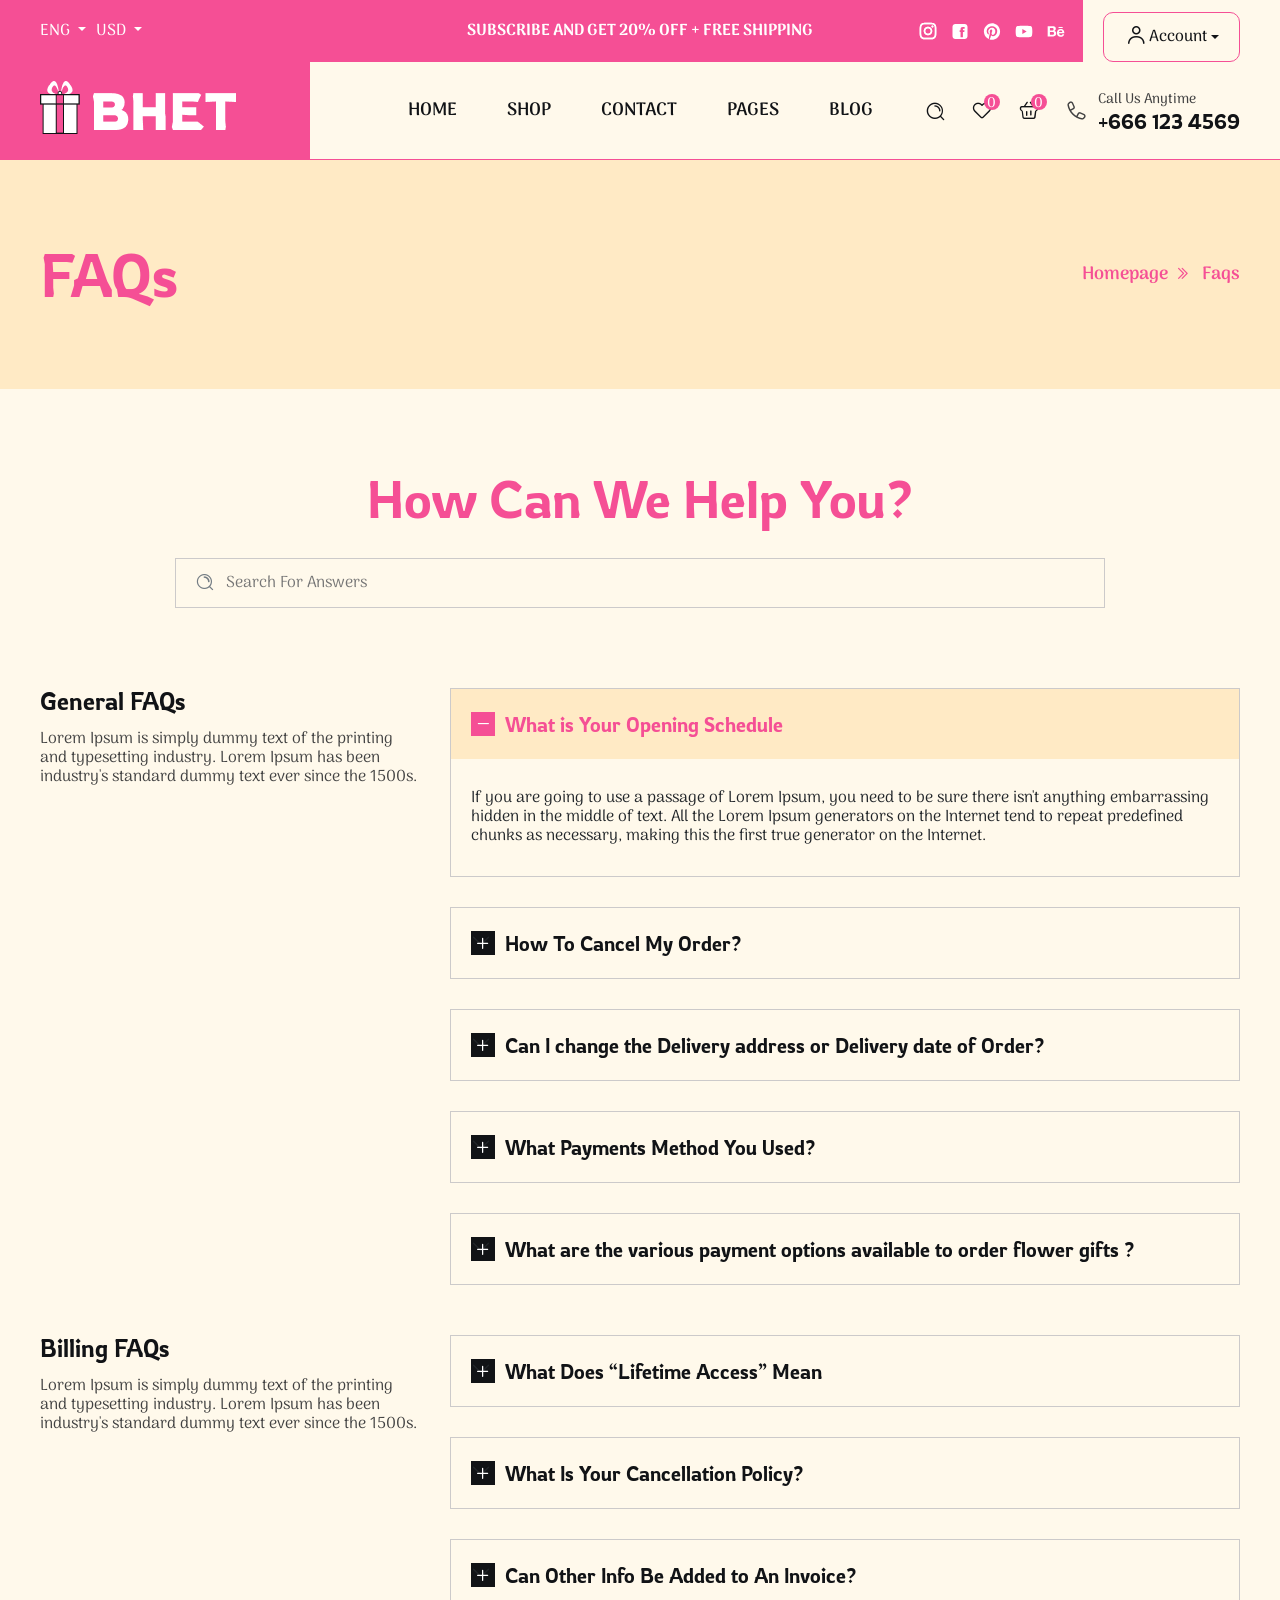
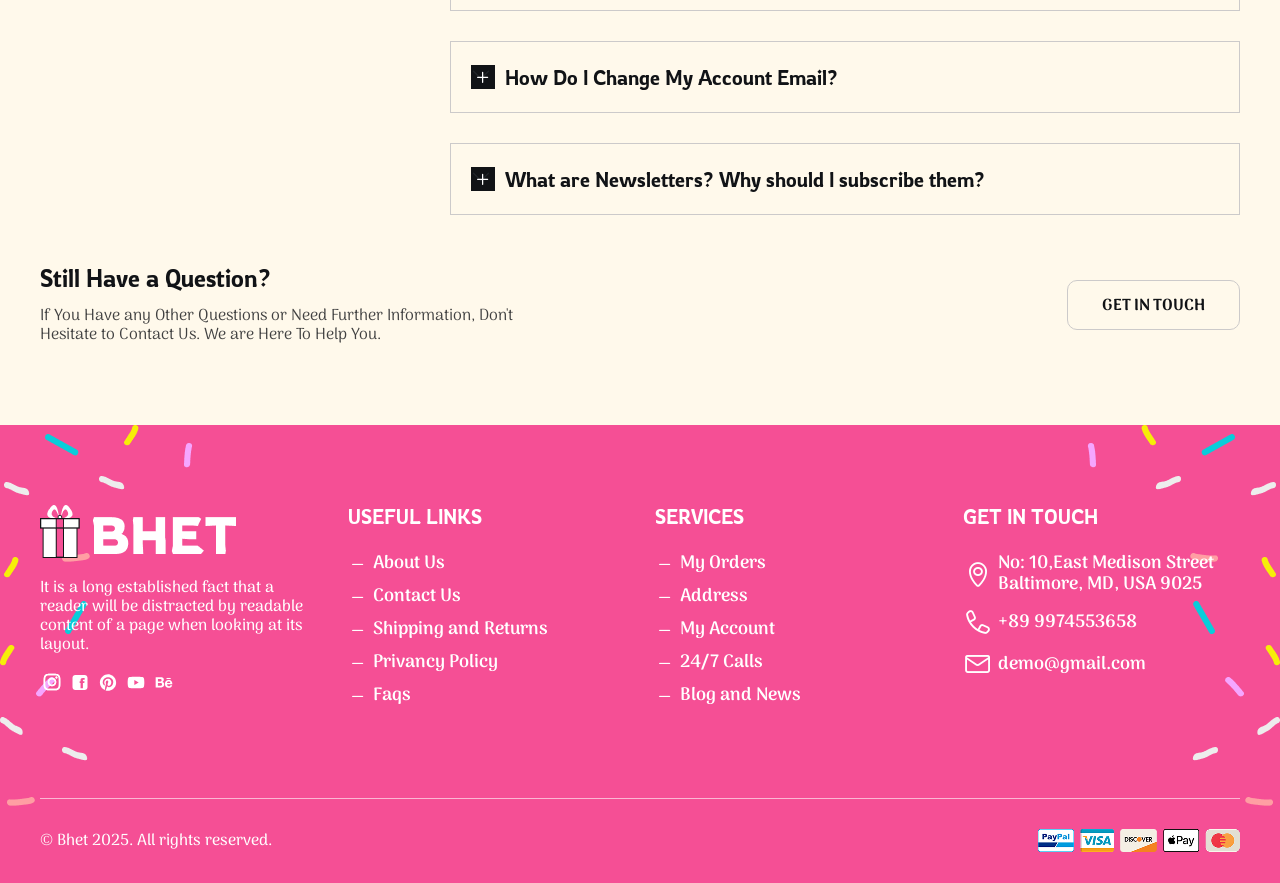
<file: faqs.html>
<!DOCTYPE html>
<html lang="en">


<!-- Mirrored from bhet.ssserver.in/faqs.html by HTTrack Website Copier/3.x [XR&CO'2014], Tue, 16 Sep 2025 05:53:41 GMT -->
<head>
    <meta charset="utf-8" />
    <meta http-equiv="x-ua-compatible" content="ie=edge" />
    <title>BHET Cake & Flower HTML5 Template</title>
    <meta name="robots" content="noindex, follow" />
    <meta name="description" content="" />
    <meta name="viewport" content="width=device-width, initial-scale=1, shrink-to-fit=no" />
    <!-- Favicon -->
    <link rel="shortcut icon" type="image/x-icon" href="assets/images/favicon.png" />

    <!-- CSS (Font, Vendor, Icon, Plugins & Style CSS files) -->

    <!-- Font CSS -->
    <link rel="preconnect" href="https://fonts.googleapis.com/">
    <link rel="preconnect" href="https://fonts.gstatic.com/" crossorigin>
    <link
        href="https://fonts.googleapis.com/css2?family=Arima:wght@100..700&amp;family=Rowdies:wght@300;400;700&amp;display=swap"
        rel="stylesheet" />

    <!-- Vendor CSS (Bootstrap & Icon Font) -->
    <link rel="stylesheet" href="assets/css/bootstrap.min.css" />
    <link rel="stylesheet" href="assets/css/icons.css" />

    <!-- Plugins CSS (All Plugins Files) -->
    <link rel="stylesheet" href="assets/css/swiper-bundle.min.css" />
    <link rel="stylesheet" href="assets/css/glightbox.min.css" />
    <link rel="stylesheet" href="assets/css/animate.css" />

    <!-- Style CSS -->
    <link rel="stylesheet" href="assets/css/style.css" />
</head>


<body>


    <!--star preloader-->
    <div class="preloader">
        <div class="preloader-image"></div>
    </div>
    <!--end preloader-->

    <!-- Header Start -->
    <header class="header">
        <!-- Header Top Start -->
        <div class="header-top">
            <div class="header-top-left d-flex">
                <div class="dropdown">
                    <button class="dropdown-toggle" type="button" data-bs-toggle="dropdown" aria-expanded="false">
                        ENG
                    </button>
                    <ul class="dropdown-menu">
                        <li><a href="#">English</a></li>
                        <li><a href="#">Spanish</a></li>
                        <li><a href="#">Arabic</a></li>
                    </ul>
                </div>
                <div class="dropdown">
                    <button class="dropdown-toggle" type="button" data-bs-toggle="dropdown" aria-expanded="false">
                        USD
                    </button>
                    <ul class="dropdown-menu">
                        <li><a href="#">US Dollar</a></li>
                        <li><a href="#">Euro</a></li>
                        <li><a href="#">Canadian Dollar</a></li>
                    </ul>
                </div>
            </div>
            <p class="header-top-center d-none d-xl-block">
                SUBSCRIBE AND GET 20% OFF + FREE SHIPPING
            </p>
            <div class="header-top-right">
                <ul class="header-top-right-social social d-none d-md-flex">
                    <li class="social-item"><a href="#"><i class="instagram"></i></a></li>
                    <li class="social-item"><a href="#"><i class="facebook-square"></i></a></li>
                    <li class="social-item"><a href="#"><i class="pinterest"></i></a></li>
                    <li class="social-item"><a href="#"><i class="youtube"></i></a></li>
                    <li class="social-item"><a href="#"><i class="behance"></i></a></li>
                </ul>
                <div class="dropdown-container position-relative">
                    <div class="dropdown">
                        <button class="dropdown-toggle" type="button" data-bs-toggle="dropdown" aria-expanded="false">
                            <i class="lni lni-user-4"></i><span class="d-none d-sm-block">Account</span>
                        </button>
                        <ul class="dropdown-menu">
                            <li><a href="login.html">Login</a></li>
                            <li><a href="register.html">Register</a></li>
                            <li><a href="index-2.html">Log Out</a></li>
                        </ul>
                    </div>
                </div>
            </div>
        </div>
        <!-- Header Top End -->

        <!-- Header Main Start -->
        <div class="header-main">
            <div class="header-main-logo">
                <a href="index-2.html"><img src="assets/images/logo.png" alt="Logo" /></a>
            </div>
            <div class="header-main-menu">
                <nav class="navbar-menu">
                    <!-- Menu Item List Start -->
                    <ul class="menu-items-list menu-items-list--dark d-flex justify-content-center">
                        <li><a href="index-2.html">HOME</a></li>
                        <li>
                            <a href="shop-4-columns.html">SHOP</a>
                            <div class="mega-menu">
                                <div class="row">
                                    <div class="col-md-4">
                                        <div class="mega-menu-banner">
                                            <a href="#">
                                                <img src="assets/images/mega-menu-banner.jpg" alt="mega banner" />
                                            </a>
                                        </div>
                                    </div>
                                    <div class="col-md-4">
                                        <div class="mega-menu-content">
                                            <h6 class="mega-menu-title mb-30">Shop By Category</h6>
                                            <ul>
                                                <li><a href="shop-4-columns.html">Shop 4 Columns</a></li>
                                                <li><a href="shop-3-columns.html">Shop 3 Columns</a></li>
                                                <li><a href="shop-2-columns.html">Shop 2 Columns</a></li>
                                                <li><a href="shop-details.html">Shop Details</a></li>
                                                <li><a href="cart.html">Cart</a></li>
                                                <li><a href="checkout.html">Checkout</a></li>
                                                <li><a href="complete.html">Complete</a></li>
                                            </ul>
                                        </div>
                                    </div>
                                    <div class="col-md-4">
                                        <div class="mega-menu-trending">
                                            <h6 class="mb-30">Trending Cakes</h6>
                                            <!-- Trending Product Start -->
                                            <div class="trending-product mb-20">
                                                <div class="trending-product-info">
                                                    <a class="trending-product-info-name"
                                                        href="shop-details.html">Britannia Baked
                                                        Croissant</a>
                                                    <div class="trending-product-info-rating mb-15">
                                                        <i class="icon-rate fill"></i><i class="icon-rate fill"></i><i
                                                            class="icon-rate fill"></i><i class="icon-rate fill"></i><i
                                                            class="icon-rate"></i><span>(12)</span>
                                                    </div>
                                                    <div class="trending-product-info-price">
                                                        <ins>$50.00</ins>
                                                    </div>
                                                </div>
                                                <div class="trending-product-thumbnail">
                                                    <div class="trending-product-thumbnail-holder">
                                                        <a href="shop-details.html">
                                                            <img src="assets/images/product-trending/product-01.png"
                                                                alt="britannia baked croissant" />
                                                        </a>
                                                    </div>
                                                </div>
                                            </div>
                                            <!-- Trending Product End -->

                                            <!-- Trending Product Start -->
                                            <div class="trending-product mb-20">
                                                <div class="trending-product-info">
                                                    <a class="trending-product-info-name" href="shop-details.html">Yummy
                                                        Choco
                                                        Donuts</a>
                                                    <div class="trending-product-info-rating mb-15">
                                                        <i class="icon-rate fill"></i><i class="icon-rate fill"></i><i
                                                            class="icon-rate fill"></i><i class="icon-rate fill"></i><i
                                                            class="icon-rate"></i><span>(10)</span>
                                                    </div>
                                                    <div class="trending-product-info-price">
                                                        <ins>$30.00</ins>
                                                    </div>
                                                </div>
                                                <div class="trending-product-thumbnail">
                                                    <div class="trending-product-thumbnail-holder">
                                                        <a href="shop-details.html">
                                                            <img src="assets/images/product-trending/product-02.png"
                                                                alt="yummy choco donuts" />
                                                        </a>
                                                    </div>
                                                </div>
                                            </div>
                                            <!-- Trending Product End -->

                                            <!-- Trending Product Start -->
                                            <div class="trending-product">
                                                <div class="trending-product-info">
                                                    <a class="trending-product-info-name"
                                                        href="shop-details.html">Delicious
                                                        Pastry Cake</a>
                                                    <div class="trending-product-info-rating mb-15">
                                                        <i class="icon-rate fill"></i><i class="icon-rate fill"></i><i
                                                            class="icon-rate fill"></i><i class="icon-rate fill"></i><i
                                                            class="icon-rate"></i><span>(12)</span>
                                                    </div>
                                                    <div class="trending-product-info-price">
                                                        <ins>$15.00</ins>
                                                    </div>
                                                </div>
                                                <div class="trending-product-thumbnail">
                                                    <div class="trending-product-thumbnail-holder">
                                                        <a href="shop-details.html">
                                                            <img src="assets/images/product-trending/product-03.png"
                                                                alt="delicious pastry cake" />
                                                        </a>
                                                    </div>
                                                </div>
                                            </div>
                                            <!-- Trending Product End -->
                                        </div>
                                    </div>
                                </div>
                            </div>
                        </li>
                        <li><a href="contact-us.html">CONTACT</a></li>
                       <li class="position-relative">
                            <a href="#">PAGES</a>
                            <ul class="sub-menu">
                                <li><a href="about.html">About us</a></li>
                                <li><a href="contact-us.html">Contact Us</a></li>
                                <li><a href="faqs.html">FAQ's</a></li>
                                <li><a href="404.html">404 Page</a></li>
                                <li><a href="login.html">Login</a></li>
                                <li><a href="register.html">Register</a></li>
                                <li><a href="forgot-password.html">Forgot Password</a></li>
                            </ul>
                        </li>
                        <li class="position-relative">
                            <a href="blog.html">BLOG</a>
                            <ul class="sub-menu">
                                <li><a href="blog.html">Blog</a></li>
                                <li><a href="blog-details.html">Blog Details</a></li>
                            </ul>
                        </li>
                    </ul>
                    <!-- Menu Item List End -->
                </nav>
            </div>
            <div class="header-main-meta d-flex align-items-center justify-content-end">
                <!-- Meta Item List Start -->
                <ul class="meta-items-list d-flex align-items-center">
                    <li class="search"><button type="button" data-bs-toggle="offcanvas"
                            data-bs-target="#offcanvasTopSearch" aria-controls="offcanvasTopSearch"><i
                                class="lni lni-search-2"></i></button></li>
                    <li class="wishlist"><a href="#"><i class="lni lni-heart"></i><span class="badge">0</span></a>
                    </li>
                    <li class="cart">
                        <button type="button" data-bs-toggle="offcanvas" data-bs-target="#cartSidebar">
                            <i class="lni lni-basket-shopping-3"></i>
                            <span class="badge">0</span>
                        </button>
                    </li>
                    <li class="d-lg-none">
                        <button class="header-main-toggle" data-bs-toggle="offcanvas" data-bs-target="#mobileMenu">
                            <i class="lni lni-menu-hamburger-1"></i>
                        </button>
                    </li>
                </ul>
                <!-- Meta Item List End -->
                <div class="support-call d-none d-xl-block">
                    <a href="#" class="d-flex align-items-center">
                        <i class="lni lni-telephone-1"></i>
                        <span>Call Us Anytime<b>+666 123 4569</b></span>
                    </a>
                </div>
            </div>
        </div>
        <!-- Header Main End -->
    </header>
    <!-- Header End -->


    <!-- Cart Sidebar Start -->
    <!-- Cart Offcanvas Start -->
    <div class="offcanvas offcanvas-end cart-offcanvas" id="cartSidebar">
        <div class="offcanvas-header">
            <h5 class="offcanvas-title">My Cart</h5>
            <button type="button" class="btn-close" data-bs-dismiss="offcanvas">
                <i class="lni lni-xmark"></i>
            </button>
        </div>
        <div class="offcanvas-body">
            <ul class="offcanvas-cart-list">
                <li>
                    <!-- Offcanvas Cart Item Start -->
                    <div class="offcanvas-cart-item">
                        <div class="offcanvas-cart-item-thumbnail">
                            <a href="shop-details.html"><img src="assets/images/products/product-01.png" alt="product" /></a>
                        </div>
                        <div class="offcanvas-cart-item-content">
                            <h6 class="offcanvas-cart-item-title">
                                <a href="shop-details.html">Vanilla Layer Cupcakev</a>
                            </h6>
                            <span class="offcanvas-cart-item-quantity">1 X $50.00</span>
                        </div>
                        <a class="offcanvas-cart-item-remove" href="#"><i class="lni lni-trash-3"></i></a>
                    </div>
                    <!-- Offcanvas Cart Item End -->
                </li>
                <li>
                    <!-- Offcanvas Cart Item Start -->
                    <div class="offcanvas-cart-item">
                        <div class="offcanvas-cart-item-thumbnail">
                            <a href="shop-details.html"><img src="assets/images/products/product-02.png" alt="product" /></a>
                        </div>
                        <div class="offcanvas-cart-item-content">
                            <h6 class="offcanvas-cart-item-title">
                                <a href="shop-details.html">Rose Bouquet</a>
                            </h6>
                            <span class="offcanvas-cart-item-quantity">1 X $48.00</span>
                        </div>
                        <a class="offcanvas-cart-item-remove" href="#"><i class="lni lni-trash-3"></i></a>
                    </div>
                    <!-- Offcanvas Cart Item End -->
                </li>
                <li>
                    <!-- Offcanvas Cart Item Start -->
                    <div class="offcanvas-cart-item">
                        <div class="offcanvas-cart-item-thumbnail">
                            <a href="shop-details.html"><img src="assets/images/products/product-03.png" alt="product" /></a>
                        </div>
                        <div class="offcanvas-cart-item-content">
                            <h6 class="offcanvas-cart-item-title">
                                <a href="shop-details.html">Beautiful Flower Vase</a>
                            </h6>
                            <span class="offcanvas-cart-item-quantity">1 X $20.00</span>
                        </div>
                        <a class="offcanvas-cart-item-remove" href="#"><i class="lni lni-trash-3"></i></a>
                    </div>
                    <!-- Offcanvas Cart Item End -->
                </li>
            </ul>
        </div>
        <div class="offcanvas-footer">
            <!-- Cart Totals Table Start-->
            <div class="cart-totals-table mb-10">
                <table class="table">
                    <tbody>
                        <tr class="cart-subtotal">
                            <th>Charges:</th>
                            <td>
                               <strong>$50.50</strong>
                            </td>
                        </tr>

                        <tr class="cart-shipping-totals">
                            <th>Amount:</th>
                            <td>
                                <strong>$100.00</strong>
                            </td>
                        </tr>

                        <tr class="order-total">
                            <th>Grand Total:</th>
                            <td data-title="Total">
                                $160.50
                            </td>
                        </tr>
                    </tbody>
                </table>
            </div>
            <!-- Cart Totals Table End-->

            <!-- Cart Buttons End-->
            <div class="cart-buttons">
                <a href="checkout.html" class="btn btn-primary w-100">Checkout</a>
                <a href="cart.html" class="btn btn-outline-secondary w-100">View Cart</a>
            </div>
            <!-- Cart Buttons End-->
        </div>
    </div>
    <!-- Cart Offcanvas End -->

    <!-- Cart Sidebar End -->

    <!-- OffCanvasTop Search Start -->
    <div class="offcanvas offcanvas-top offcanvastop-search" tabindex="-1" id="offcanvasTopSearch"
        aria-labelledby="offcanvasTopSearch">
        <div class="offcanvas-header">
            <!-- Search Close Start -->
            <button type="button" class="offcanvastop-search-close" data-bs-dismiss="offcanvas" aria-label="Close"><i
                    class="lni lni-xmark"></i></button>
            <!-- Search Close End  -->
        </div>
        <div class="offcanvas-body text-center">
            <div class="offcanvastop-search-wrapper">
                <div class="offcanvastop-search-form mb-40">
                    <!-- Search Form Start  -->
                    <div class="form-group">
                        <form action="#">
                            <i class="lni lni-search-2"></i>
                            <input type="text" class="form-group-input" placeholder="What are you looking for?...">
                        </form>
                    </div>
                    <!-- Search Form End  -->
                </div>

                <!-- Search tag Start  -->
                <div class="offcanvastop-search-tag">
                    <h6 class="mb-20">People also search for:</h6>
                    <ul>
                        <li><a href="#">Flower</a></li>
                        <li><a href="#">Cake</a></li>
                        <li><a href="#">Gifts</a></li>
                        <li><a href="#">Combos</a></li>
                    </ul>
                </div>
                <!-- Search tag End  -->
            </div>
        </div>
    </div>
    <!-- OffCanvasTop Search Form End  -->

    <!-- Mobile Menu Start -->
    <div class="mobile-menu offcanvas offcanvas-start" tabindex="-1" id="mobileMenu" aria-modal="true" role="dialog">
        <!-- offcanvas-header Start -->
        <div class="offcanvas-header">
            <button type="button" class="mobile-menu-close" data-bs-dismiss="offcanvas" aria-label="Close">
                <i class="lni lni-xmark"></i>
            </button>
        </div>
        <!-- offcanvas-header End -->

        <!-- offcanvas-body Start -->
        <div class="offcanvas-body">
            <nav class="navbar-mobile-menu">
                <ul class="mobile-menu-items">
                    <li><a href="index-2.html">HOME</a></li>
                    <li>
                        <a href="shop-4-columns.html">SHOP<span class="menu-expand"><i
                                    class="lni lni-chevron-down"></i></span></a>
                        <ul class="mega-menu mega-menus-list">
                            <li><a href="shop-4-columns.html">Shop 4 Columns</a></li>
                            <li><a href="shop-3-columns.html">Shop 3 Columns</a></li>
                            <li><a href="shop-2-columns.html">Shop 2 Columns</a></li>
                            <li><a href="shop-details.html">Shop Details</a></li>
                            <li><a href="cart.html">Cart</a></li>
                            <li><a href="checkout.html">Checkout</a></li>
                            <li><a href="complete.html">Complete</a></li>
                        </ul>
                    </li>
                    <li><a href="contact-us.html">CONTACT</a></li>
                    <li>
                        <a href="#">PAGES <span class="menu-expand"><i
                                    class="lni lni-chevron-down"></i></span></a>
                        <ul class="sub-menu">
                            <li><a href="about.html">About us</a></li>
                            <li><a href="contact-us.html">Contact Us</a></li>
                            <li><a href="faqs.html">FAQ's</a></li>
                            <li><a href="404.html">404 Page</a></li>
                            <li><a href="login.html">Login</a></li>
                            <li><a href="register.html">Register</a></li>
                            <li><a href="forgot-password.html">Forgot Password</a></li>
                        </ul>
                    </li>
                    <li>
                        <a href="blog.html">BLOG <span class="menu-expand"><i
                                    class="lni lni-chevron-down"></i></span></a>
                        <ul class="sub-menu">
                            <li><a href="blog.html">Blog</a></li>
                            <li><a href="blog-details.html">Blog Details</a></li>
                        </ul>
                    </li>
                </ul>
            </nav>
        </div>
        <!-- offcanvas-body end -->
    </div>
    <!-- Mobile Menu End -->

    <main>

        <!-- Breadcrumb Start -->
        <div class="breadcrumb-section">
            <div class="section-padding position-relative">
                <div class="container-fluid custom-container">
                    <div class="breadcrumb-wrapper d-sm-flex align-items-center justify-content-between">
                        <h1 class="text-primary">FAQs</h1>
                        <ul class="breadcrumb-items">
                            <li class="breadcrumb-item"><a href="index-2.html">Homepage</a></li>
                            <li class="breadcrumb-item"><span>Faqs</span></li>
                        </ul>
                    </div>
                </div>
            </div>
        </div>
        <!-- Breadcrumb End -->

        <!-- FAQs Search Start -->
        <div class="faq-search-section">
            <div class="section-padding-1">
                <div class="container-fluid custom-container">
                    <div class="faq-search">
                        <h2 class="text-center mb-30 text-primary">How Can We Help You?</h2>
                        <div class="faq-search-box">
                            <i class="lni lni-search-2"></i>
                            <input class="form-group-input" type="text" placeholder="Search For Answers" />
                        </div>
                    </div>
                </div>
            </div>
        </div>
        <!-- FAQs Search End -->

        <!-- FAQs Start -->
        <div class="faq-section">
            <div class="section-padding-1">
                <div class="container-fluid custom-container">
                    <!-- General FAQs Start-->
                    <div class="section-padding-sm">
                        <div class="row">
                            <div class="col-lg-4">
                                <!-- FAQs Content Start-->
                                <div class="faq-content">
                                    <h5 class="mb-15">General FAQs</h5>
                                    <p>Lorem Ipsum is simply dummy text of the printing and typesetting industry. Lorem
                                        Ipsum
                                        has been industry's standard dummy text ever since the 1500s.</p>
                                </div>
                                <!-- FAQs Content End-->
                            </div>
                            <div class="col-lg-8">
                                <div class="accordion" id="generalFAQs">
                                    <!-- Accordion Item Start -->
                                    <div class="accordion-item">
                                        <h6 class="accordion-header">
                                            <button class="accordion-button" type="button" data-bs-toggle="collapse"
                                                data-bs-target="#general-1" aria-expanded="true"
                                                aria-controls="general-1">
                                                What is Your Opening Schedule
                                            </button>
                                        </h6>
                                        <div id="general-1" class="accordion-collapse collapse show"
                                            data-bs-parent="#generalFAQs">
                                            <div class="accordion-body">
                                                <p>
                                                    If you are going to use a passage of Lorem Ipsum, you need to be
                                                    sure
                                                    there isn't anything embarrassing hidden in the middle
                                                    of text. All the Lorem Ipsum generators on the Internet tend to
                                                    repeat
                                                    predefined chunks as necessary, making this the
                                                    first true generator on the Internet.
                                                </p>
                                            </div>
                                        </div>
                                    </div>
                                    <!-- Accordion Item End -->

                                    <!-- Accordion Item Start -->
                                    <div class="accordion-item">
                                        <h6 class="accordion-header">
                                            <button class="accordion-button collapsed" type="button"
                                                data-bs-toggle="collapse" data-bs-target="#general-2"
                                                aria-expanded="false" aria-controls="general-2">
                                                How To Cancel My Order?
                                            </button>
                                        </h6>
                                        <div id="general-2" class="accordion-collapse collapse"
                                            data-bs-parent="#generalFAQs">
                                            <div class="accordion-body">
                                                If you are going to use a passage of Lorem Ipsum, you need to be sure
                                                there isn't anything embarrassing hidden in the middle
                                                of text. All the Lorem Ipsum generators on the Internet tend to repeat
                                                predefined chunks as necessary, making this the
                                                first true generator on the Internet.
                                            </div>
                                        </div>
                                    </div>
                                    <!-- Accordion Item End -->

                                    <!-- Accordion Item Start -->
                                    <div class="accordion-item">
                                        <h6 class="accordion-header">
                                            <button class="accordion-button collapsed" type="button"
                                                data-bs-toggle="collapse" data-bs-target="#general-3"
                                                aria-expanded="false" aria-controls="general-3">
                                                Can I change the Delivery address or Delivery date of Order?
                                            </button>
                                        </h6>
                                        <div id="general-3" class="accordion-collapse collapse"
                                            data-bs-parent="#generalFAQs">
                                            <div class="accordion-body">
                                                If you are going to use a passage of Lorem Ipsum, you need to be sure
                                                there isn't anything embarrassing hidden in the middle
                                                of text. All the Lorem Ipsum generators on the Internet tend to repeat
                                                predefined chunks as necessary, making this the
                                                first true generator on the Internet.
                                            </div>
                                        </div>
                                    </div>
                                    <!-- Accordion Item End -->

                                    <!-- Accordion Item Start -->
                                    <div class="accordion-item">
                                        <h6 class="accordion-header">
                                            <button class="accordion-button collapsed" type="button"
                                                data-bs-toggle="collapse" data-bs-target="#general-4"
                                                aria-expanded="false" aria-controls="general-4">
                                                What Payments Method You Used?
                                            </button>
                                        </h6>
                                        <div id="general-4" class="accordion-collapse collapse"
                                            data-bs-parent="#generalFAQs">
                                            <div class="accordion-body">
                                                If you are going to use a passage of Lorem Ipsum, you need to be sure
                                                there isn't anything embarrassing hidden in the middle
                                                of text. All the Lorem Ipsum generators on the Internet tend to repeat
                                                predefined chunks as necessary, making this the
                                                first true generator on the Internet.
                                            </div>
                                        </div>
                                    </div>
                                    <!-- Accordion Item End -->

                                    <!-- Accordion Item Start -->
                                    <div class="accordion-item">
                                        <h6 class="accordion-header">
                                            <button class="accordion-button collapsed" type="button"
                                                data-bs-toggle="collapse" data-bs-target="#general-5"
                                                aria-expanded="false" aria-controls="general-5">
                                                What are the various payment options available to order flower gifts ?
                                            </button>
                                        </h6>
                                        <div id="general-5" class="accordion-collapse collapse"
                                            data-bs-parent="#generalFAQs">
                                            <div class="accordion-body">
                                                If you are going to use a passage of Lorem Ipsum, you need to be sure
                                                there isn't anything embarrassing hidden in the middle
                                                of text. All the Lorem Ipsum generators on the Internet tend to repeat
                                                predefined chunks as necessary, making this the
                                                first true generator on the Internet.
                                            </div>
                                        </div>
                                    </div>
                                    <!-- Accordion Item End -->
                                </div>
                            </div>
                        </div>
                    </div>
                    <!-- General FAQs End-->

                    <!-- Billing FAQs Start -->
                    <div class="section-padding-sm">
                        <div class="row">
                            <div class="col-lg-4">
                                <!-- FAQs Content Start-->
                                <div class="faq-content">
                                    <h5 class="mb-15">Billing FAQs</h5>
                                    <p>
                                        Lorem Ipsum is simply dummy text of the printing and
                                        typesetting industry. Lorem Ipsum has been industry's
                                        standard dummy text ever since the 1500s.
                                    </p>
                                </div>
                                <!-- FAQs Content End-->
                            </div>
                            <div class="col-lg-8">
                                <div class="accordion" id="billingFAQs">
                                    <!-- Accordion Item Start -->
                                    <div class="accordion-item">
                                        <h6 class="accordion-header">
                                            <button class="accordion-button collapsed" type="button"
                                                data-bs-toggle="collapse" data-bs-target="#billing-1"
                                                aria-expanded="false" aria-controls="billing-1">
                                                What Does “Lifetime Access” Mean
                                            </button>
                                        </h6>
                                        <div id="billing-1" class="accordion-collapse collapse"
                                            data-bs-parent="#billingFAQs">
                                            <div class="accordion-body">
                                                <p>
                                                    If you are going to use a passage of Lorem Ipsum, you need to be
                                                    sure
                                                    there isn't anything embarrassing hidden in the middle
                                                    of text. All the Lorem Ipsum generators on the Internet tend to
                                                    repeat
                                                    predefined chunks as necessary, making this the
                                                    first true generator on the Internet.
                                                </p>
                                            </div>
                                        </div>
                                    </div>
                                    <!-- Accordion Item End -->

                                    <!-- Accordion Item Start -->
                                    <div class="accordion-item">
                                        <h6 class="accordion-header">
                                            <button class="accordion-button collapsed" type="button"
                                                data-bs-toggle="collapse" data-bs-target="#billing-2"
                                                aria-expanded="false" aria-controls="billing-2">
                                                What Is Your Cancellation Policy?
                                            </button>
                                        </h6>
                                        <div id="billing-2" class="accordion-collapse collapse"
                                            data-bs-parent="#billingFAQs">
                                            <div class="accordion-body">
                                                If you are going to use a passage of Lorem Ipsum, you need to be sure
                                                there isn't anything embarrassing hidden in the middle
                                                of text. All the Lorem Ipsum generators on the Internet tend to repeat
                                                predefined chunks as necessary, making this the
                                                first true generator on the Internet.
                                            </div>
                                        </div>
                                    </div>
                                    <!-- Accordion Item End -->

                                    <!-- Accordion Item Start -->
                                    <div class="accordion-item">
                                        <h6 class="accordion-header">
                                            <button class="accordion-button collapsed" type="button"
                                                data-bs-toggle="collapse" data-bs-target="#billing-3"
                                                aria-expanded="false" aria-controls="billing-3">
                                                Can Other Info Be Added to An Invoice?
                                            </button>
                                        </h6>
                                        <div id="billing-3" class="accordion-collapse collapse"
                                            data-bs-parent="#billingFAQs">
                                            <div class="accordion-body">
                                                If you are going to use a passage of Lorem Ipsum, you need to be sure
                                                there isn't anything embarrassing hidden in the middle
                                                of text. All the Lorem Ipsum generators on the Internet tend to repeat
                                                predefined chunks as necessary, making this the
                                                first true generator on the Internet.
                                            </div>
                                        </div>
                                    </div>
                                    <!-- Accordion Item End -->

                                    <!-- Accordion Item Start -->
                                    <div class="accordion-item">
                                        <h6 class="accordion-header">
                                            <button class="accordion-button collapsed" type="button"
                                                data-bs-toggle="collapse" data-bs-target="#billing-4"
                                                aria-expanded="false" aria-controls="billing-4">
                                                How Do I Change My Account Email?
                                            </button>
                                        </h6>
                                        <div id="billing-4" class="accordion-collapse collapse"
                                            data-bs-parent="#billingFAQs">
                                            <div class="accordion-body">
                                                If you are going to use a passage of Lorem Ipsum, you need to be sure
                                                there isn't anything embarrassing hidden in the middle
                                                of text. All the Lorem Ipsum generators on the Internet tend to repeat
                                                predefined chunks as necessary, making this the
                                                first true generator on the Internet.
                                            </div>
                                        </div>
                                    </div>
                                    <!-- Accordion Item End -->

                                    <!-- Accordion Item Start -->
                                    <div class="accordion-item">
                                        <h6 class="accordion-header">
                                            <button class="accordion-button collapsed" type="button"
                                                data-bs-toggle="collapse" data-bs-target="#billing-5"
                                                aria-expanded="false" aria-controls="billing-5">
                                                What are Newsletters? Why should I subscribe them?
                                            </button>
                                        </h6>
                                        <div id="billing-5" class="accordion-collapse collapse"
                                            data-bs-parent="#billingFAQs">
                                            <div class="accordion-body">
                                                If you are going to use a passage of Lorem Ipsum, you need to be sure
                                                there isn't anything embarrassing hidden in the middle
                                                of text. All the Lorem Ipsum generators on the Internet tend to repeat
                                                predefined chunks as necessary, making this the
                                                first true generator on the Internet.
                                            </div>
                                        </div>
                                    </div>
                                    <!-- Accordion Item End -->
                                </div>
                            </div>
                        </div>
                    </div>
                    <!-- Billing FAQs End -->
                </div>
            </div>
        </div>
        <!-- FAQs End -->

        <!-- Question Start -->
        <div class="question-section">
            <div class="container-fluid custom-container">
                <div class="row align-items-center">
                    <div class="col-md-9">
                        <!-- Question Content Start -->
                        <div class="question-content mb-3 mb-md-0">
                            <h5 class="mb-15">Still Have a Question?</h5>
                            <p>
                                If You Have any Other Questions or Need Further Information, Don't
                                Hesitate to Contact Us. We are Here To Help You.
                            </p>
                        </div>
                        <!-- Question Content End -->
                    </div>
                    <div class="col-md-3 text-md-end">
                        <a class="btn btn-outline-secondary" href="contact-us.html">GET IN TOUCH</a>
                    </div>
                </div>
            </div>
        </div>
        <!-- Question End -->

    </main>



    <!-- Footer Start -->
    <div class="section-padding-1">
        <footer class="footer-section">
            <div class="container-fluid custom-container">
                <!-- Footer Main Start -->
                <div class="footer-main position-relative z-1">
                    <div class="section-padding">
                        <div class="row">
                            <!-- Footer Info Start -->
                            <div class="col-md-3 col-12">
                                <div class="footer-info">
                                    <a href="index-2.html" class="logo mb-15">
                                        <img src="assets/images/logo.png" alt="Logo"/>
                                    </a>
                                    <p class="mb-15">
                                        It is a long established fact that a reader
                                        will be distracted by readable content
                                        of a page when looking at its layout.
                                    </p>
                                    <ul class="social">
                                        <li class="social-item"><a href="#"><i class="instagram"></i></a></li>
                                        <li class="social-item"><a href="#"><i class="facebook-square"></i></a></li>
                                        <li class="social-item"><a href="#"><i class="pinterest"></i></a></li>
                                        <li class="social-item"><a href="#"><i class="youtube"></i></a></li>
                                        <li class="social-item"><a href="#"><i class="behance"></i></a></li>
                                    </ul>
                                </div>
                            </div>
                            <!-- Footer Info End -->

                            <!-- Footer link Start -->
                            <div class="col-md-3 col-12">
                                <div class="footer-link">
                                    <h6 class="footer-title">
                                        USEFUL LINKS
                                    </h6>
                                    <ul class="footer-link-list">
                                        <li><i class="lni lni-minus"></i><a href="about.html">About Us</a></li>
                                        <li><i class="lni lni-minus"></i><a href="contact-us.html">Contact Us</a></li>
                                        <li><i class="lni lni-minus"></i><a href="#">Shipping and Returns</a></li>
                                        <li><i class="lni lni-minus"></i><a href="#">Privancy Policy</a></li>
                                        <li><i class="lni lni-minus"></i><a href="faqs.html">Faqs</a></li>
                                    </ul>
                                </div>
                            </div>
                            <div class="col-md-3 col-12">
                                <div class="footer-link">
                                    <h6 class="footer-title">
                                        SERVICES
                                    </h6>
                                    <ul class="footer-link-list">
                                        <li><i class="lni lni-minus"></i><a href="#">My Orders</a></li>
                                        <li><i class="lni lni-minus"></i><a href="#">Address</a></li>
                                        <li><i class="lni lni-minus"></i><a href="#">My Account</a></li>
                                        <li><i class="lni lni-minus"></i><a href="#">24/7 Calls</a></li>
                                        <li><i class="lni lni-minus"></i><a href="blog.html">Blog and News</a></li>
                                    </ul>
                                </div>
                            </div>
                            <div class="col-md-3 col-12">
                                <div class="footer-link mb-0">
                                    <h6 class="footer-title">
                                        GET IN TOUCH
                                    </h6>
                                    <ul class="footer-link-list">
                                        <li><i class="lni lni-map-marker-5"></i><a href="#">No: 10,East Medison Street
                                                Baltimore, MD, USA 9025</a></li>
                                        <li><i class="lni lni-telephone-1"></i><a href="#">+89 9974553658</a></li>
                                        <li><i class="lni lni-envelope-1"></i><a href="#">demo@gmail.com</a></li>
                                    </ul>
                                </div>
                            </div>
                            <!-- Footer link End -->

                        </div>
                    </div>
                </div>
                <!-- Footer Main End -->
            </div>

            <!-- Footer CopyRight Start -->
            <div class="container-fluid custom-container">
                <div class="footer-copyright">
                    <div class="row align-items-center">
                        <div class="col-md-6">
                            <div class="text-center text-md-start mb-2 mb-md-0">
                                <p>
                                    © Bhet 2025. All rights reserved.
                                </p>
                            </div>
                        </div>
                        <div class="col-md-6">
                            <div class="text-center text-md-end">
                                <img src="assets/images/footer-payment.png" alt="payment method" />
                            </div>
                        </div>
                    </div>
                </div>
            </div>
            <!-- Footer CopyRight End -->
        </footer>
    </div>
    <!-- Footer End -->


    <!-- JS Vendor, Plugins & Activation Script Files -->

    <!--jQuery js-->
    <script src="assets/js/jquery-3.7.1.min.js"></script>

    <!-- Bootstrap JS -->
    <script src="assets/js/bootstrap.bundle.min.js"></script>

    <!-- Plugins JS -->
    <script src="assets/js/swiper-bundle.min.js"></script>
    <script src="assets/js/glightbox.min.js"></script>
    <script src="assets/js/wow.min.js"></script>

    <!-- Activation JS -->
    <script src="assets/js/main.js"></script>

</body>




<!-- Mirrored from bhet.ssserver.in/faqs.html by HTTrack Website Copier/3.x [XR&CO'2014], Tue, 16 Sep 2025 05:53:41 GMT -->
</html
</file>
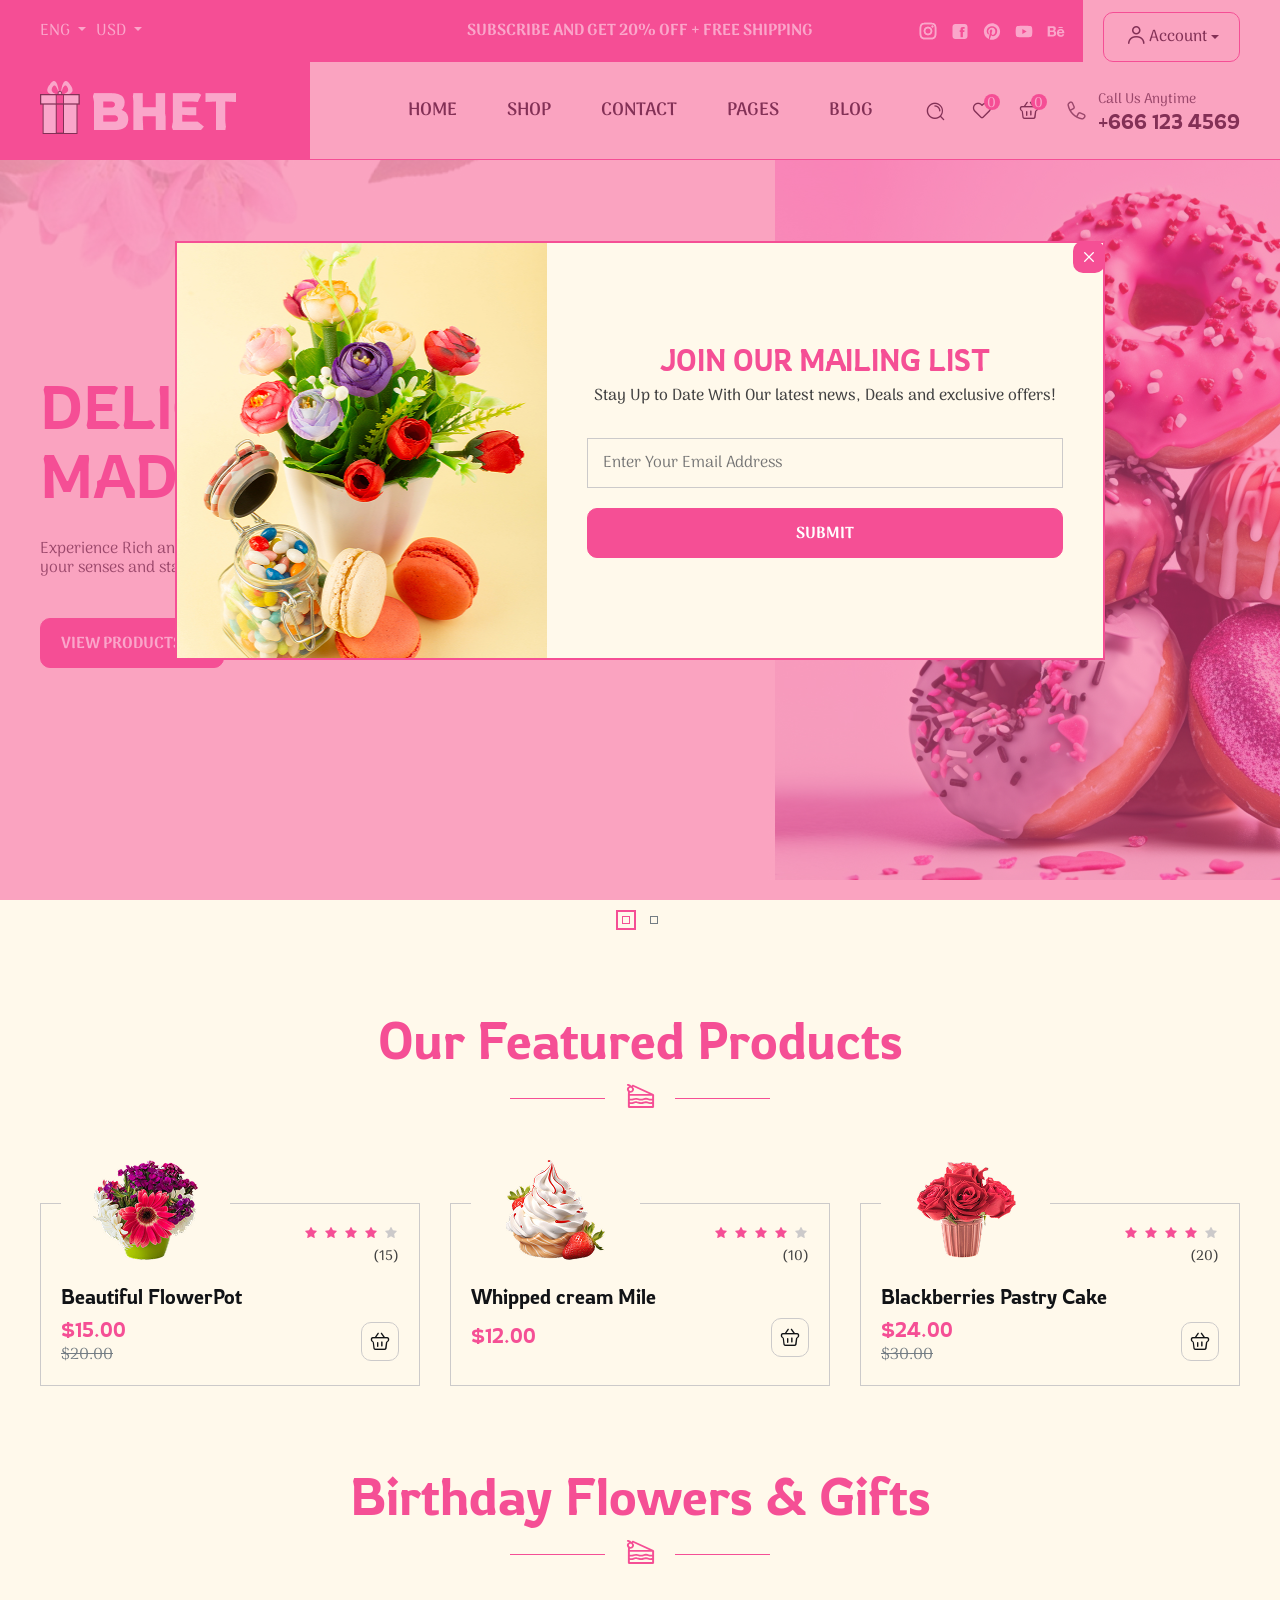
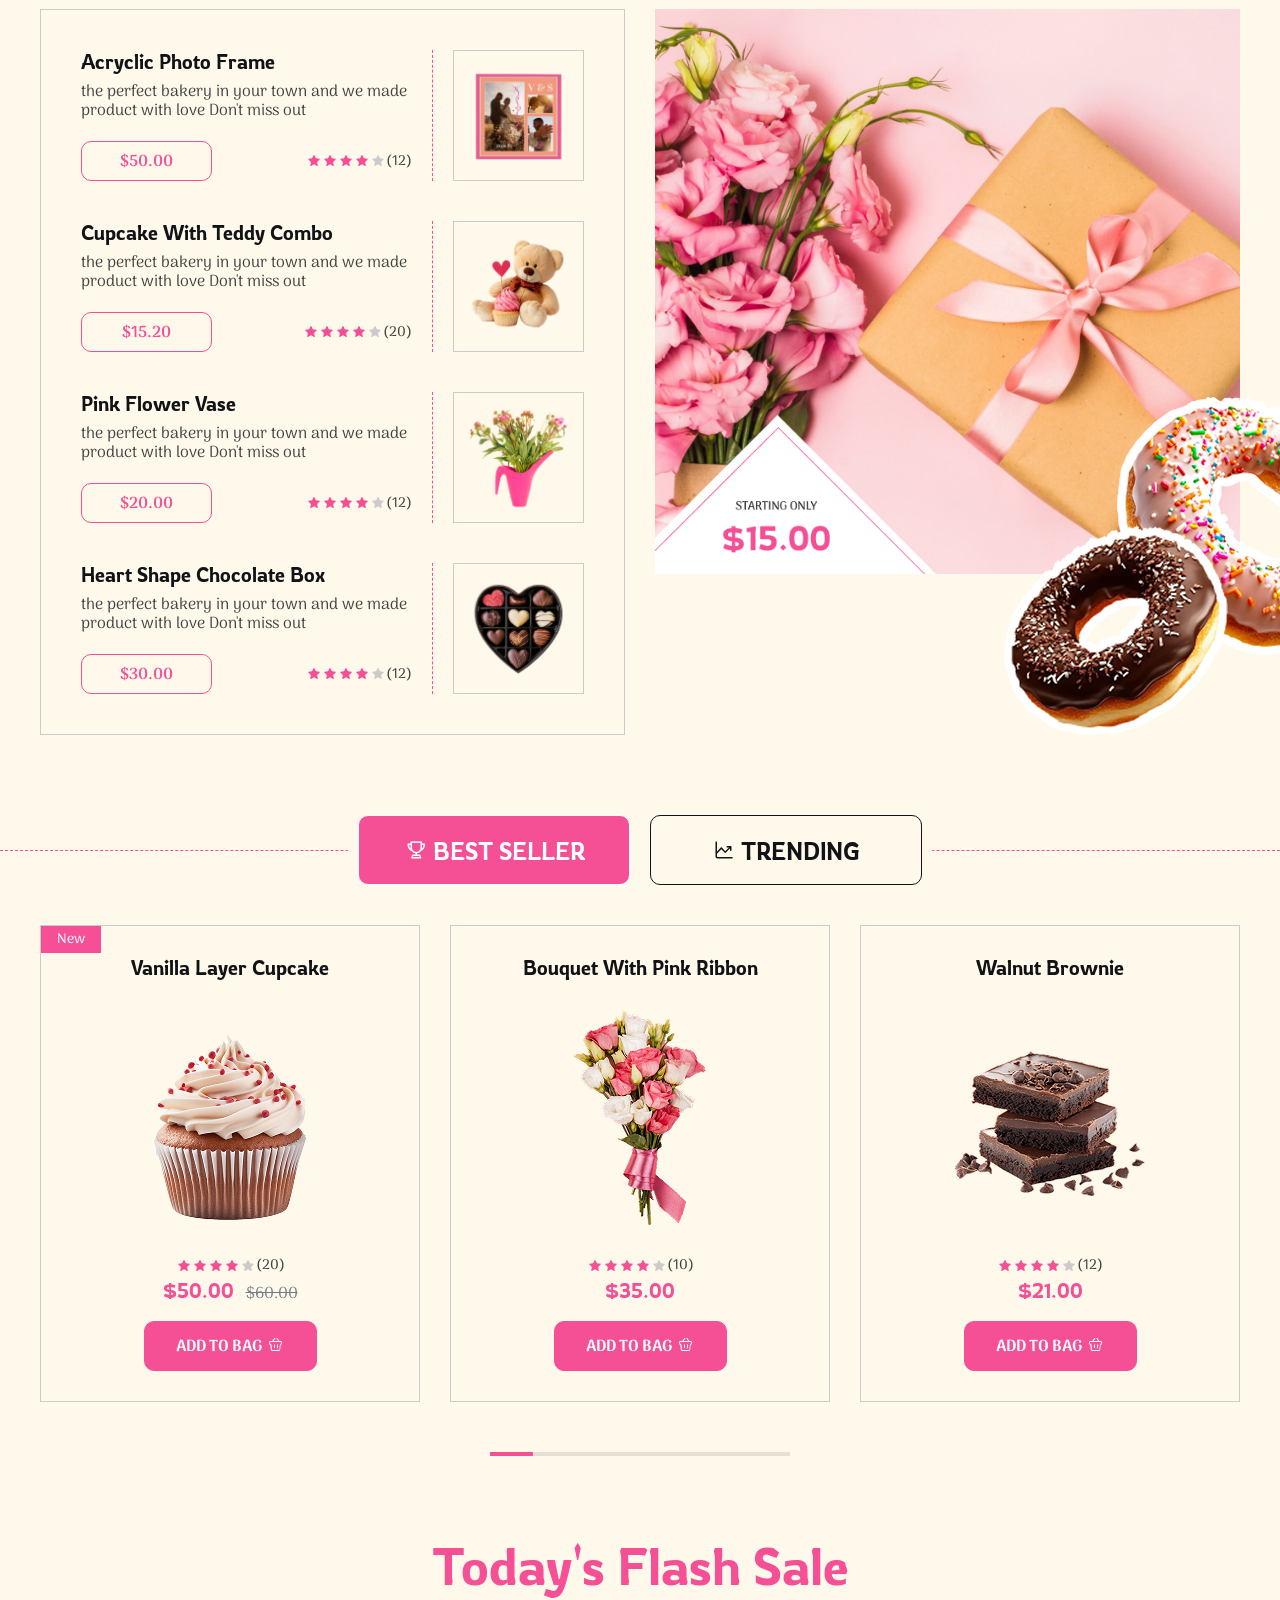
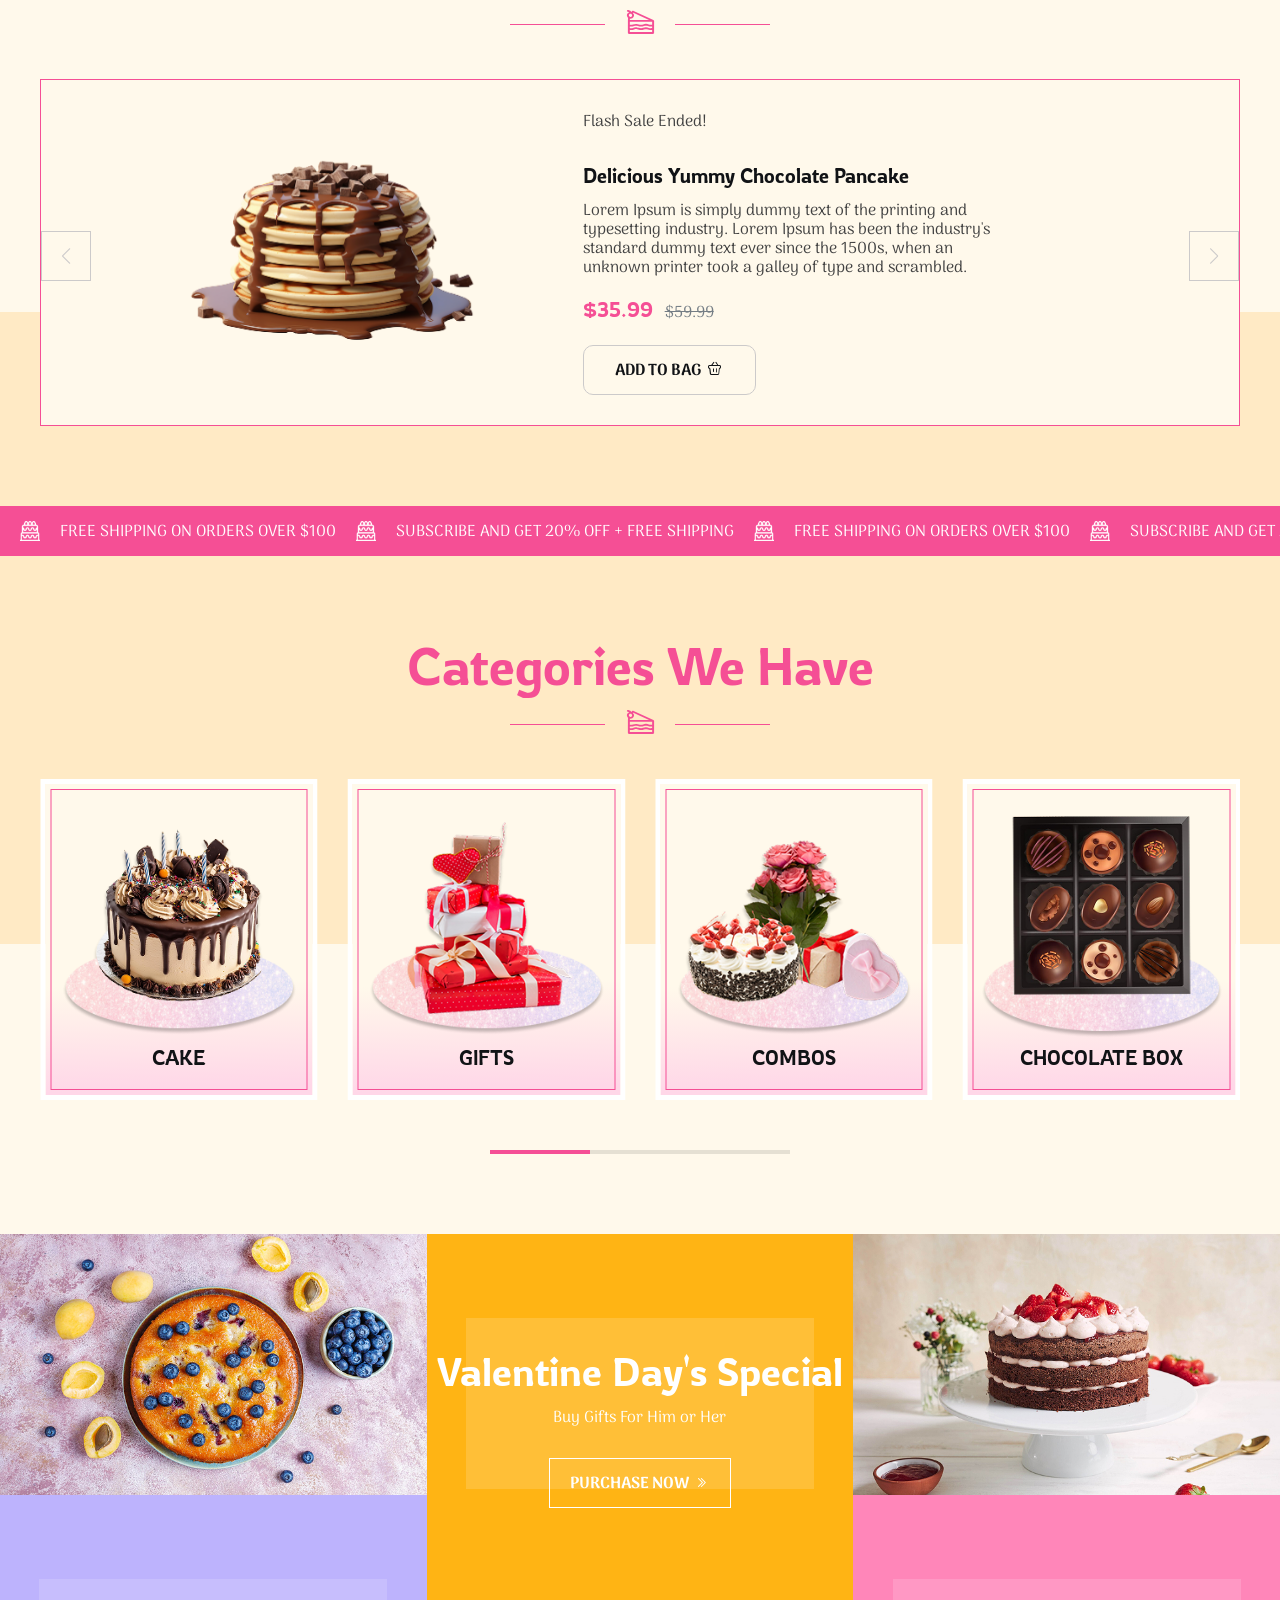
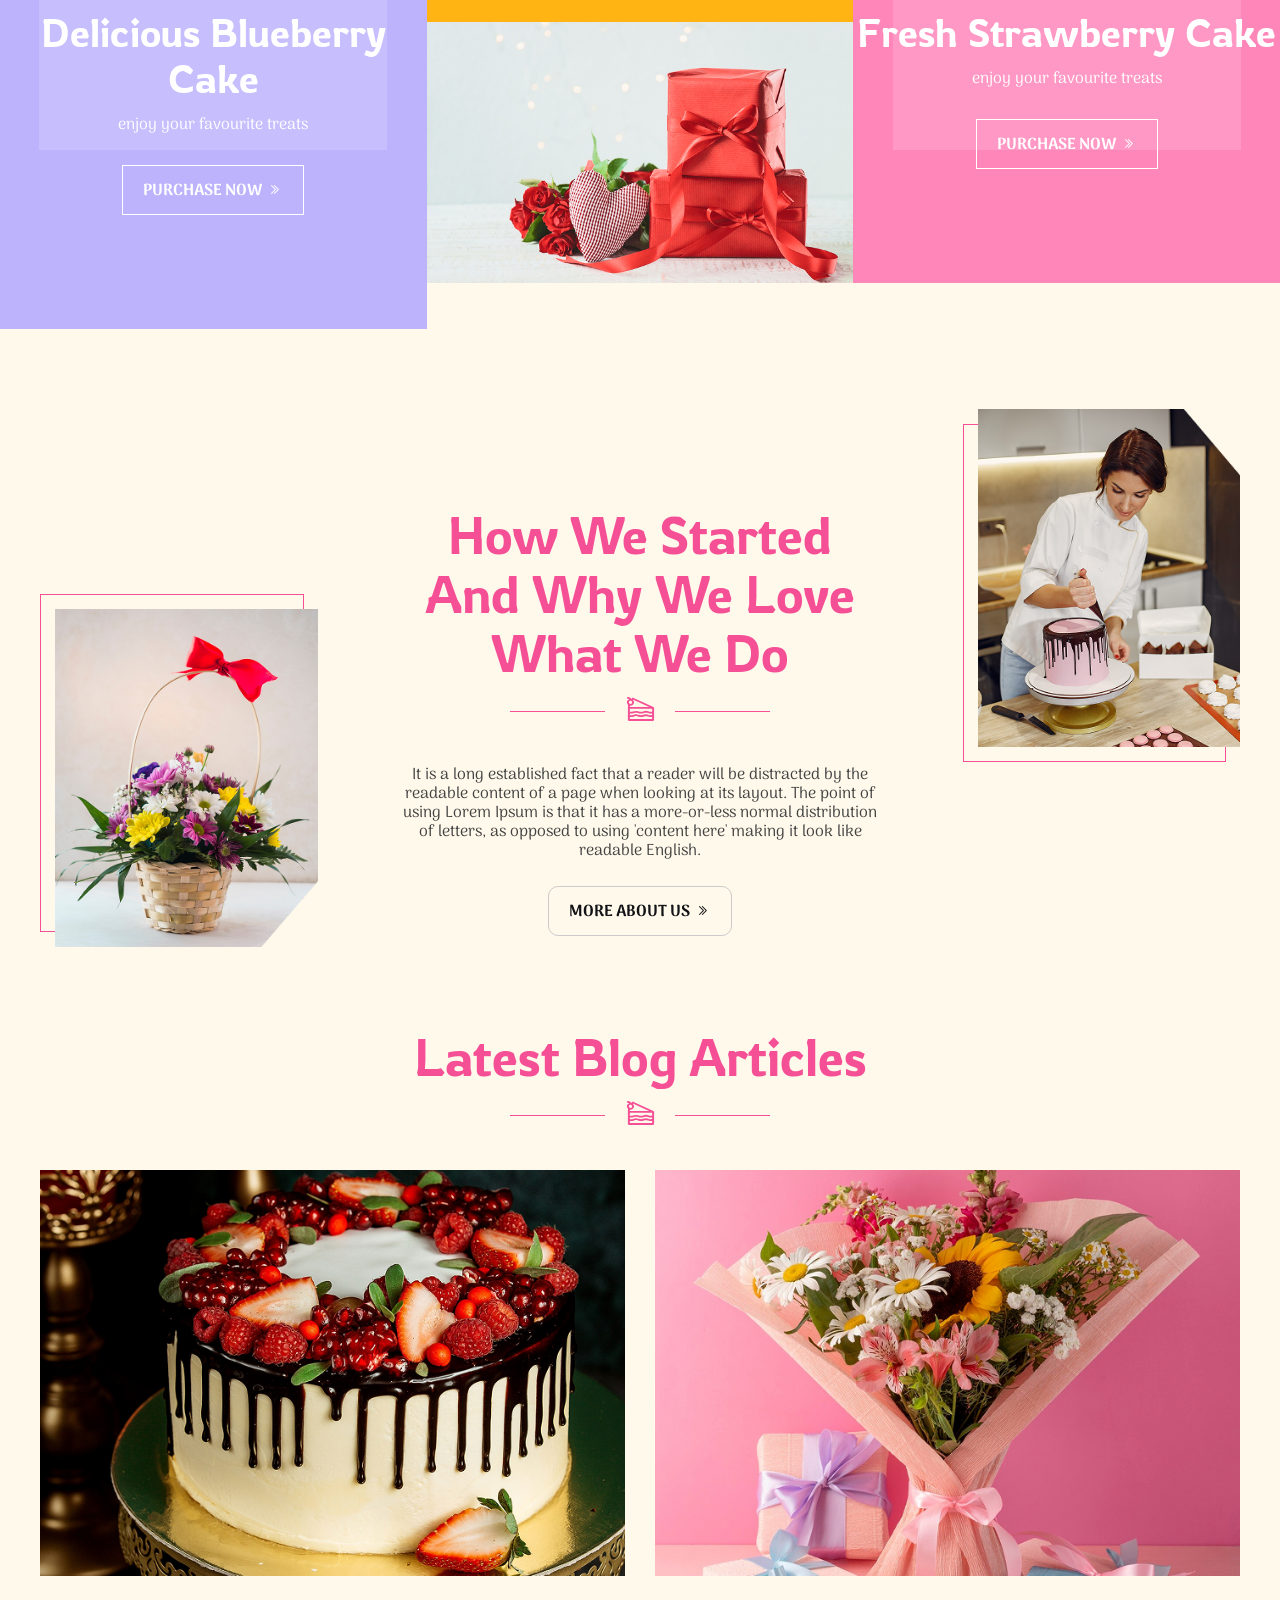
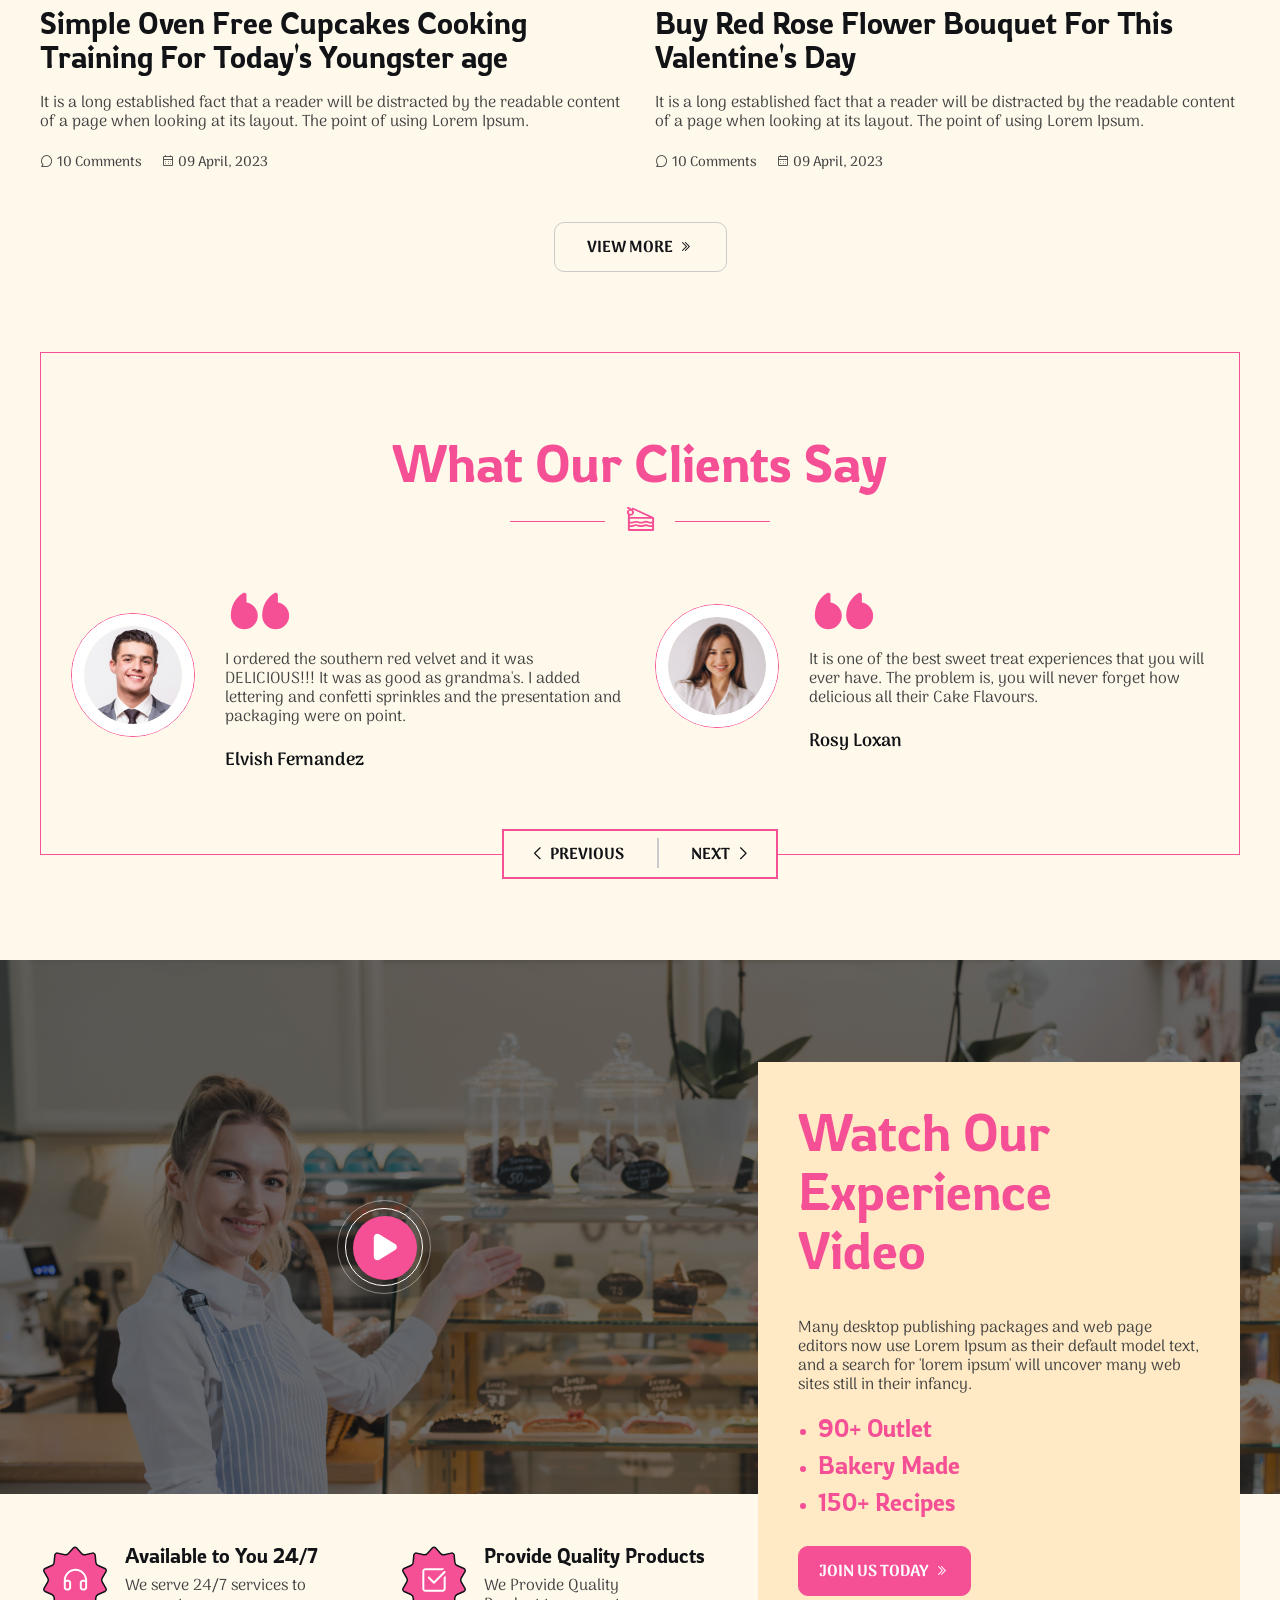
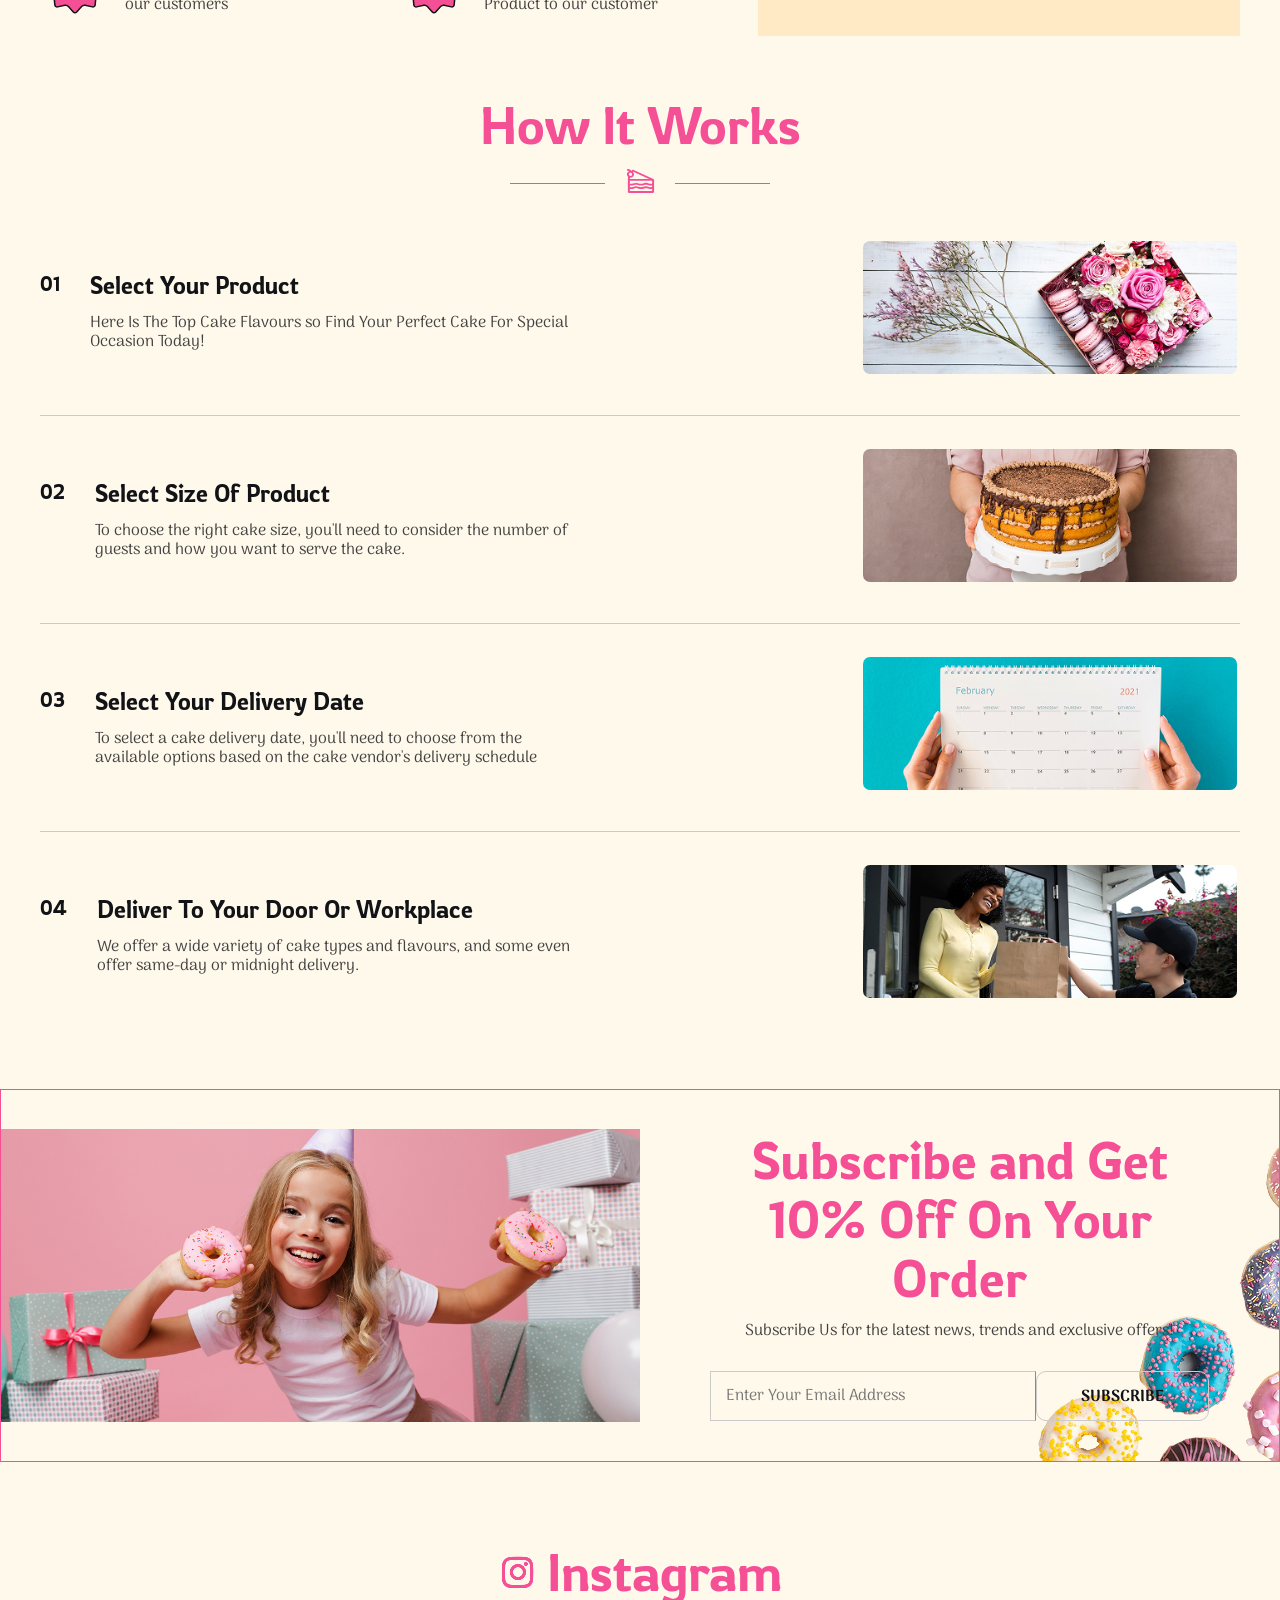
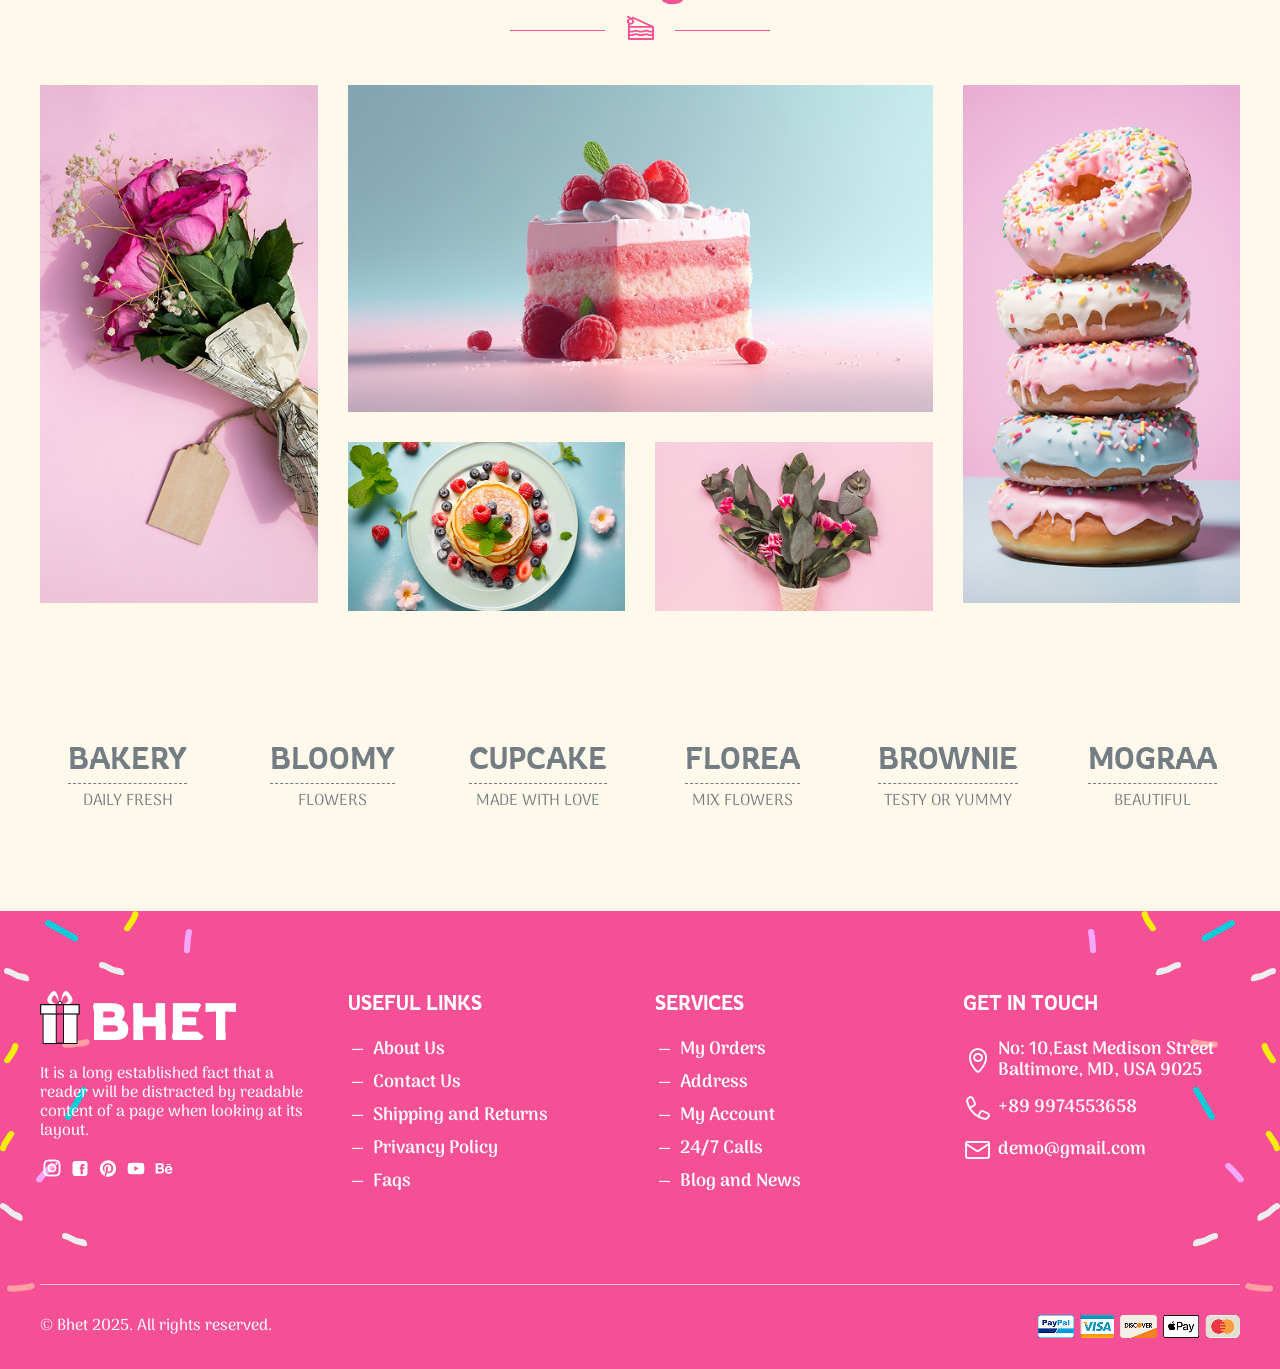
<file: index-2.html>
<!DOCTYPE html>
<html lang="en">


<head>
    <meta charset="utf-8" />
    <meta http-equiv="x-ua-compatible" content="ie=edge" />
    <title>BHET Cake & Flower HTML5 Template</title>
    <meta name="robots" content="noindex, follow" />
    <meta name="description" content="" />
    <meta name="viewport" content="width=device-width, initial-scale=1, shrink-to-fit=no" />
    <!-- Favicon -->
    <link rel="shortcut icon" type="image/x-icon" href="assets/images/favicon.png" />


    <!-- Font CSS -->
    <link rel="preconnect" href="https://fonts.googleapis.com/">
    <link rel="preconnect" href="https://fonts.gstatic.com/" crossorigin>
    <link
        href="https://fonts.googleapis.com/css2?family=Arima:wght@100..700&amp;family=Rowdies:wght@300;400;700&amp;display=swap"
        rel="stylesheet" />

    <!-- Vendor CSS (Bootstrap & Icon Font) -->
    <link rel="stylesheet" href="assets/css/bootstrap.min.css" />
    <link rel="stylesheet" href="assets/css/icons.css" />

    <!-- Plugins CSS (All Plugins Files) -->
    <link rel="stylesheet" href="assets/css/swiper-bundle.min.css" />
    <link rel="stylesheet" href="assets/css/glightbox.min.css" />
    <link rel="stylesheet" href="assets/css/animate.css" />

    <!-- Style CSS -->
    <link rel="stylesheet" href="assets/css/style.css" />
</head>


<body>

    <!--star preloader-->
    <div class="preloader">
        <div class="preloader-image"></div>
    </div>
    <!--end preloader-->

    <!-- Header Start -->
    <header class="header">
        <!-- Header Top Start -->
        <div class="header-top">
            <div class="header-top-left d-flex">
                <div class="dropdown">
                    <button class="dropdown-toggle" type="button" data-bs-toggle="dropdown" aria-expanded="false">
                        ENG
                    </button>
                    <ul class="dropdown-menu">
                        <li><a href="#">English</a></li>
                        <li><a href="#">Spanish</a></li>
                        <li><a href="#">Arabic</a></li>
                    </ul>
                </div>
                <div class="dropdown">
                    <button class="dropdown-toggle" type="button" data-bs-toggle="dropdown" aria-expanded="false">
                        USD
                    </button>
                    <ul class="dropdown-menu">
                        <li><a href="#">US Dollar</a></li>
                        <li><a href="#">Euro</a></li>
                        <li><a href="#">Canadian Dollar</a></li>
                    </ul>
                </div>
            </div>
            <p class="header-top-center d-none d-xl-block">
                SUBSCRIBE AND GET 20% OFF + FREE SHIPPING
            </p>
            <div class="header-top-right">
                <ul class="header-top-right-social social d-none d-md-flex">
                    <li class="social-item"><a href="#"><i class="instagram"></i></a></li>
                    <li class="social-item"><a href="#"><i class="facebook-square"></i></a></li>
                    <li class="social-item"><a href="#"><i class="pinterest"></i></a></li>
                    <li class="social-item"><a href="#"><i class="youtube"></i></a></li>
                    <li class="social-item"><a href="#"><i class="behance"></i></a></li>
                </ul>
                <div class="dropdown-container position-relative">
                    <div class="dropdown">
                        <button class="dropdown-toggle" type="button" data-bs-toggle="dropdown" aria-expanded="false">
                            <i class="lni lni-user-4"></i><span class="d-none d-sm-block">Account</span>
                        </button>
                        <ul class="dropdown-menu">
                            <li><a href="login.html">Login</a></li>
                            <li><a href="register.html">Register</a></li>
                            <li><a href="index-2.html">Log Out</a></li>
                        </ul>
                    </div>
                </div>
            </div>
        </div>
        <!-- Header Top End -->

        <!-- Header Main Start -->
        <div class="header-main">
            <div class="header-main-logo">
                <a href="index-2.html"><img src="assets/images/logo.png" alt="Logo" /></a>
            </div>
            <div class="header-main-menu">
                <nav class="navbar-menu">
                    <!-- Menu Item List Start -->
                    <ul class="menu-items-list menu-items-list--dark d-flex justify-content-center">
                        <li><a href="index-2.html">HOME</a></li>
                        <li>
                            <a href="shop-4-columns.html">SHOP</a>
                            <div class="mega-menu">
                                <div class="row">
                                    <div class="col-md-4">
                                        <div class="mega-menu-banner">
                                            <a href="#">
                                                <img src="assets/images/mega-menu-banner.jpg" alt="mega banner" />
                                            </a>
                                        </div>
                                    </div>
                                    <div class="col-md-4">
                                        <div class="mega-menu-content">
                                            <h6 class="mega-menu-title mb-30">Shop By Category</h6>
                                            <ul>
                                                <li><a href="shop-4-columns.html">Shop 4 Columns</a></li>
                                                <li><a href="shop-3-columns.html">Shop 3 Columns</a></li>
                                                <li><a href="shop-2-columns.html">Shop 2 Columns</a></li>
                                                <li><a href="shop-details.html">Shop Details</a></li>
                                                <li><a href="cart.html">Cart</a></li>
                                                <li><a href="checkout.html">Checkout</a></li>
                                                <li><a href="complete.html">Complete</a></li>
                                            </ul>
                                        </div>
                                    </div>
                                    <div class="col-md-4">
                                        <div class="mega-menu-trending">
                                            <h6 class="mb-30">Trending Cakes</h6>
                                            <!-- Trending Product Start -->
                                            <div class="trending-product mb-20">
                                                <div class="trending-product-info">
                                                    <a class="trending-product-info-name"
                                                        href="shop-details.html">Britannia Baked
                                                        Croissant</a>
                                                    <div class="trending-product-info-rating mb-15">
                                                        <i class="icon-rate fill"></i><i class="icon-rate fill"></i><i
                                                            class="icon-rate fill"></i><i class="icon-rate fill"></i><i
                                                            class="icon-rate"></i><span>(12)</span>
                                                    </div>
                                                    <div class="trending-product-info-price">
                                                        <ins>$50.00</ins>
                                                    </div>
                                                </div>
                                                <div class="trending-product-thumbnail">
                                                    <div class="trending-product-thumbnail-holder">
                                                        <a href="shop-details.html">
                                                            <img src="assets/images/product-trending/product-01.png"
                                                                alt="britannia baked croissant" />
                                                        </a>
                                                    </div>
                                                </div>
                                            </div>
                                            <!-- Trending Product End -->

                                            <!-- Trending Product Start -->
                                            <div class="trending-product mb-20">
                                                <div class="trending-product-info">
                                                    <a class="trending-product-info-name" href="shop-details.html">Yummy
                                                        Choco
                                                        Donuts</a>
                                                    <div class="trending-product-info-rating mb-15">
                                                        <i class="icon-rate fill"></i><i class="icon-rate fill"></i><i
                                                            class="icon-rate fill"></i><i class="icon-rate fill"></i><i
                                                            class="icon-rate"></i><span>(10)</span>
                                                    </div>
                                                    <div class="trending-product-info-price">
                                                        <ins>$30.00</ins>
                                                    </div>
                                                </div>
                                                <div class="trending-product-thumbnail">
                                                    <div class="trending-product-thumbnail-holder">
                                                        <a href="shop-details.html">
                                                            <img src="assets/images/product-trending/product-02.png"
                                                                alt="yummy choco donuts" />
                                                        </a>
                                                    </div>
                                                </div>
                                            </div>
                                            <!-- Trending Product End -->

                                            <!-- Trending Product Start -->
                                            <div class="trending-product">
                                                <div class="trending-product-info">
                                                    <a class="trending-product-info-name"
                                                        href="shop-details.html">Delicious
                                                        Pastry Cake</a>
                                                    <div class="trending-product-info-rating mb-15">
                                                        <i class="icon-rate fill"></i><i class="icon-rate fill"></i><i
                                                            class="icon-rate fill"></i><i class="icon-rate fill"></i><i
                                                            class="icon-rate"></i><span>(12)</span>
                                                    </div>
                                                    <div class="trending-product-info-price">
                                                        <ins>$15.00</ins>
                                                    </div>
                                                </div>
                                                <div class="trending-product-thumbnail">
                                                    <div class="trending-product-thumbnail-holder">
                                                        <a href="shop-details.html">
                                                            <img src="assets/images/product-trending/product-03.png"
                                                                alt="delicious pastry cake" />
                                                        </a>
                                                    </div>
                                                </div>
                                            </div>
                                            <!-- Trending Product End -->
                                        </div>
                                    </div>
                                </div>
                            </div>
                        </li>
                        <li><a href="contact-us.html">CONTACT</a></li>
                        <li class="position-relative">
                            <a href="#">PAGES</a>
                            <ul class="sub-menu">
                                <li><a href="about.html">About us</a></li>
                                <li><a href="contact-us.html">Contact Us</a></li>
                                <li><a href="faqs.html">FAQ's</a></li>
                                <li><a href="404.html">404 Page</a></li>
                                <li><a href="login.html">Login</a></li>
                                <li><a href="register.html">Register</a></li>
                                <li><a href="forgot-password.html">Forgot Password</a></li>
                            </ul>
                        </li>
                        <li class="position-relative">
                            <a href="blog.html">BLOG</a>
                            <ul class="sub-menu">
                                <li><a href="blog.html">Blog</a></li>
                                <li><a href="blog-details.html">Blog Details</a></li>
                            </ul>
                        </li>
                    </ul>
                    <!-- Menu Item List End -->
                </nav>
            </div>
            <div class="header-main-meta d-flex align-items-center justify-content-end">
                <!-- Meta Item List Start -->
                <ul class="meta-items-list d-flex align-items-center">
                    <li class="search"><button type="button" data-bs-toggle="offcanvas"
                            data-bs-target="#offcanvasTopSearch" aria-controls="offcanvasTopSearch"><i
                                class="lni lni-search-2"></i></button></li>
                    <li class="wishlist"><a href="#"><i class="lni lni-heart"></i><span class="badge">0</span></a>
                    </li>
                    <li class="cart">
                        <button type="button" data-bs-toggle="offcanvas" data-bs-target="#cartSidebar">
                            <i class="lni lni-basket-shopping-3"></i>
                            <span class="badge">0</span>
                        </button>
                    </li>
                    <li class="d-lg-none">
                        <button class="header-main-toggle" data-bs-toggle="offcanvas" data-bs-target="#mobileMenu">
                            <i class="lni lni-menu-hamburger-1"></i>
                        </button>
                    </li>
                </ul>
                <!-- Meta Item List End -->
                <div class="support-call d-none d-xl-block">
                    <a href="#" class="d-flex align-items-center">
                        <i class="lni lni-telephone-1"></i>
                        <span>Call Us Anytime<b>+666 123 4569</b></span>
                    </a>
                </div>
            </div>
        </div>
        <!-- Header Main End -->
    </header>
    <!-- Header End -->


    <!-- Cart Sidebar Start -->
    <!-- Cart Offcanvas Start -->
    <div class="offcanvas offcanvas-end cart-offcanvas" id="cartSidebar">
        <div class="offcanvas-header">
            <h5 class="offcanvas-title">My Cart</h5>
            <button type="button" class="btn-close" data-bs-dismiss="offcanvas">
                <i class="lni lni-xmark"></i>
            </button>
        </div>
        <div class="offcanvas-body">
            <ul class="offcanvas-cart-list">
                <li>
                    <!-- Offcanvas Cart Item Start -->
                    <div class="offcanvas-cart-item">
                        <div class="offcanvas-cart-item-thumbnail">
                            <a href="shop-details.html"><img src="assets/images/products/product-01.png" alt="product" /></a>
                        </div>
                        <div class="offcanvas-cart-item-content">
                            <h6 class="offcanvas-cart-item-title">
                                <a href="shop-details.html">Vanilla Layer Cupcakev</a>
                            </h6>
                            <span class="offcanvas-cart-item-quantity">1 X $50.00</span>
                        </div>
                        <a class="offcanvas-cart-item-remove" href="#"><i class="lni lni-trash-3"></i></a>
                    </div>
                    <!-- Offcanvas Cart Item End -->
                </li>
                <li>
                    <!-- Offcanvas Cart Item Start -->
                    <div class="offcanvas-cart-item">
                        <div class="offcanvas-cart-item-thumbnail">
                            <a href="shop-details.html"><img src="assets/images/products/product-02.png" alt="product" /></a>
                        </div>
                        <div class="offcanvas-cart-item-content">
                            <h6 class="offcanvas-cart-item-title">
                                <a href="shop-details.html">Rose Bouquet</a>
                            </h6>
                            <span class="offcanvas-cart-item-quantity">1 X $48.00</span>
                        </div>
                        <a class="offcanvas-cart-item-remove" href="#"><i class="lni lni-trash-3"></i></a>
                    </div>
                    <!-- Offcanvas Cart Item End -->
                </li>
                <li>
                    <!-- Offcanvas Cart Item Start -->
                    <div class="offcanvas-cart-item">
                        <div class="offcanvas-cart-item-thumbnail">
                            <a href="shop-details.html"><img src="assets/images/products/product-03.png" alt="product" /></a>
                        </div>
                        <div class="offcanvas-cart-item-content">
                            <h6 class="offcanvas-cart-item-title">
                                <a href="shop-details.html">Beautiful Flower Vase</a>
                            </h6>
                            <span class="offcanvas-cart-item-quantity">1 X $20.00</span>
                        </div>
                        <a class="offcanvas-cart-item-remove" href="#"><i class="lni lni-trash-3"></i></a>
                    </div>
                    <!-- Offcanvas Cart Item End -->
                </li>
            </ul>
        </div>
        <div class="offcanvas-footer">
            <!-- Cart Totals Table Start-->
            <div class="cart-totals-table mb-10">
                <table class="table">
                    <tbody>
                        <tr class="cart-subtotal">
                            <th>Charges:</th>
                            <td>
                               <strong>$50.50</strong>
                            </td>
                        </tr>

                        <tr class="cart-shipping-totals">
                            <th>Amount:</th>
                            <td>
                                <strong>$100.00</strong>
                            </td>
                        </tr>

                        <tr class="order-total">
                            <th>Grand Total:</th>
                            <td data-title="Total">
                                $160.50
                            </td>
                        </tr>
                    </tbody>
                </table>
            </div>
            <!-- Cart Totals Table End-->

            <!-- Cart Buttons End-->
            <div class="cart-buttons">
                <a href="checkout.html" class="btn btn-primary w-100">Checkout</a>
                <a href="cart.html" class="btn btn-outline-secondary w-100">View Cart</a>
            </div>
            <!-- Cart Buttons End-->
        </div>
    </div>
    <!-- Cart Offcanvas End -->

    <!-- Cart Sidebar End -->

    <!-- OffCanvasTop Search Start -->
    <div class="offcanvas offcanvas-top offcanvastop-search" tabindex="-1" id="offcanvasTopSearch"
        aria-labelledby="offcanvasTopSearch">
        <div class="offcanvas-header">
            <!-- Search Close Start -->
            <button type="button" class="offcanvastop-search-close" data-bs-dismiss="offcanvas" aria-label="Close"><i
                    class="lni lni-xmark"></i></button>
            <!-- Search Close End  -->
        </div>
        <div class="offcanvas-body text-center">
            <div class="offcanvastop-search-wrapper">
                <div class="offcanvastop-search-form mb-40">
                    <!-- Search Form Start  -->
                    <div class="form-group">
                        <form action="#">
                            <i class="lni lni-search-2"></i>
                            <input type="text" class="form-group-input" placeholder="What are you looking for?...">
                        </form>
                    </div>
                    <!-- Search Form End  -->
                </div>

                <!-- Search tag Start  -->
                <div class="offcanvastop-search-tag">
                    <h6 class="mb-20">People also search for:</h6>
                    <ul>
                        <li><a href="#">Flower</a></li>
                        <li><a href="#">Cake</a></li>
                        <li><a href="#">Gifts</a></li>
                        <li><a href="#">Combos</a></li>
                    </ul>
                </div>
                <!-- Search tag End  -->
            </div>
        </div>
    </div>
    <!-- OffCanvasTop Search Form End  -->

    <!-- Mobile Menu Start -->
    <div class="mobile-menu offcanvas offcanvas-start" tabindex="-1" id="mobileMenu" aria-modal="true" role="dialog">
        <!-- offcanvas-header Start -->
        <div class="offcanvas-header">
            <button type="button" class="mobile-menu-close" data-bs-dismiss="offcanvas" aria-label="Close">
                <i class="lni lni-xmark"></i>
            </button>
        </div>
        <!-- offcanvas-header End -->

        <!-- offcanvas-body Start -->
        <div class="offcanvas-body">
            <nav class="navbar-mobile-menu">
                <ul class="mobile-menu-items">
                    <li><a href="index-2.html">HOME</a></li>
                    <li>
                        <a href="shop-4-columns.html">SHOP<span class="menu-expand"><i
                                    class="lni lni-chevron-down"></i></span></a>
                        <ul class="mega-menu mega-menus-list">
                            <li><a href="shop-4-columns.html">Shop 4 Columns</a></li>
                            <li><a href="shop-3-columns.html">Shop 3 Columns</a></li>
                            <li><a href="shop-2-columns.html">Shop 2 Columns</a></li>
                            <li><a href="shop-details.html">Shop Details</a></li>
                            <li><a href="cart.html">Cart</a></li>
                            <li><a href="checkout.html">Checkout</a></li>
                            <li><a href="complete.html">Complete</a></li>
                        </ul>
                    </li>
                    <li><a href="contact-us.html">CONTACT</a></li>
                    <li>
                        <a href="#">PAGES <span class="menu-expand"><i class="lni lni-chevron-down"></i></span></a>
                        <ul class="sub-menu">
                            <li><a href="about.html">About us</a></li>
                            <li><a href="contact-us.html">Contact Us</a></li>
                            <li><a href="faqs.html">FAQ's</a></li>
                            <li><a href="404.html">404 Page</a></li>
                            <li><a href="login.html">Login</a></li>
                            <li><a href="register.html">Register</a></li>
                            <li><a href="forgot-password.html">Forgot Password</a></li>
                        </ul>
                    </li>
                    <li>
                        <a href="blog.html">BLOG <span class="menu-expand"><i
                                    class="lni lni-chevron-down"></i></span></a>
                        <ul class="sub-menu">
                            <li><a href="blog.html">Blog</a></li>
                            <li><a href="blog-details.html">Blog Details</a></li>
                        </ul>
                    </li>
                </ul>
            </nav>
        </div>
        <!-- offcanvas-body end -->
    </div>
    <!-- Mobile Menu End -->

    <main>
        <!-- Hero Start -->
        <div class="hero-section">
            <div class="swiper hero-swiper">
                <div class="swiper-wrapper">
                    <div class="swiper-slide hero-swiper-item"
                        style="background-image: url(assets/images/hero/slider-01.jpg);">
                        <div class="container-fluid custom-container">
                            <div class="row">
                                <div class="col-sm-7 col-md-7 col-lg-6 col-xl-6">
                                    <div class="hero-swiper-item-content">
                                        <h1 class="mb-30">DELICIOUS CAKE MADE WITH LOVE</h1>
                                        <p class="mb-40">Experience Rich and bold flavours of our exquisite cakes And
                                            Flowers to
                                            awaken your senses and start your day right Now With Delicious and Yummy
                                            Cake.</p>
                                        <div class="d-flex align-items-center hero-swiper-item-content-btn">
                                            <a class="btn btn-primary" href="shop-4-columns.html">VIEW PRODUCTS<i
                                                    class="lni lni-angle-double-right"></i></a>
                                            <a class="btn-link" href="about.html">LEARN MORE</a>
                                        </div>
                                    </div>
                                </div>
                            </div>
                        </div>
                    </div>
                    <div class="swiper-slide hero-swiper-item"
                        style="background-image: url(assets/images/hero/slider-02.jpg);">
                        <div class="container-fluid custom-container">
                            <div class="row">
                                <div class="col-md-7 col-lg-6 col-xl-6">
                                    <div class="hero-swiper-item-content">
                                        <h1 class="mb-30">THE RARE HEAVENLY FRESH FLOWERS</h1>
                                        <p class="mb-40">Lorem Ipsum has been the industry's standard dummy text ever
                                            since the
                                            1500s, when an unknown printer took a galley of type and scrambled.</p>
                                        <div class="d-flex align-items-center hero-swiper-item-content-btn">
                                            <a class="btn btn-primary" href="shop-4-columns.html">VIEW PRODUCTS<i
                                                    class="lni lni-angle-double-right"></i></a>
                                        </div>
                                    </div>
                                </div>
                            </div>
                        </div>
                    </div>


                </div>
                <div class="swiper-pagination"></div>
            </div>
        </div>
        <!-- Hero End -->

        <!-- Our Featured Products Start -->
        <div class="our-featured-products-section">
            <div class="section-padding-1">
                <div class="container-fluid custom-container">

                    <!-- Section Title Start -->
                    <div class="section-title text-center">
                        <h2 class="section-title-upper wow fadeInUp" data-wow-delay="100ms" data-wow-duration="600ms">
                            Our Featured Products</h2>
                        <div class="section-title-divider wow fadeInUp" data-wow-delay="150ms"
                            data-wow-duration="600ms"></div>
                    </div>
                    <!-- Section Title End -->

                    <div class="position-relative wow fadeInUp" data-wow-delay="500ms" data-wow-duration="600ms">
                        <div class="swiper our-featured-products-swiper">
                            <div class="swiper-wrapper">
                                <div class="swiper-slide">
                                    <!-- Product Card Start -->
                                    <div class="product-card-1">
                                        <div class="product-card-1-thumbnail mb-20">
                                            <div class="product-card-1-thumbnail-holder">
                                                <a href="shop-details.html">
                                                    <img src="assets/images/products-feature/product-01.png"
                                                        alt="chocolate birthday cake" />
                                                </a>
                                            </div>
                                            <div class="product-card-1-thumbnail-rating">
                                                <i class="icon-rate fill"></i>
                                                <i class="icon-rate fill"></i>
                                                <i class="icon-rate fill"></i>
                                                <i class="icon-rate fill"></i>
                                                <i class="icon-rate"></i>
                                                <span>(12)</span>
                                            </div>
                                        </div>
                                        <div class="product-card-1-info">
                                            <h6 class="product-card-1-info-title mb-10">
                                                <a href="shop-details.html">
                                                    Chocolate Birthday Cake
                                                </a>
                                            </h6>
                                            <div class="d-flex justify-content-between align-items-center">
                                                <div class="product-card-1-info-price">
                                                    <ins>$50.00</ins>
                                                    <del>$89.55</del>
                                                </div>
                                                <a href="cart.html" class="btn btn-outline-secondary">
                                                    <i class="lni lni-basket-shopping-3"></i>
                                                </a>
                                            </div>
                                        </div>
                                    </div>
                                    <!-- Product Card End -->
                                </div>
                                <div class="swiper-slide">
                                    <!-- Product Card Start -->
                                    <div class="product-card-1">
                                        <div class="product-card-1-thumbnail mb-20">
                                            <div class="product-card-1-thumbnail-holder">
                                                <a href="shop-details.html">
                                                    <img src="assets/images/products-feature/product-02.png" alt="beautiful flower
                                                pot" />
                                                </a>
                                            </div>
                                            <div class="product-card-1-thumbnail-rating">
                                                <i class="icon-rate fill"></i>
                                                <i class="icon-rate fill"></i>
                                                <i class="icon-rate fill"></i>
                                                <i class="icon-rate fill"></i>
                                                <i class="icon-rate"></i>
                                                <span>(15)</span>
                                            </div>
                                        </div>
                                        <div class="product-card-1-info">
                                            <h6 class="product-card-1-info-title mb-10">
                                                <a href="shop-details.html">Beautiful FlowerPot</a>
                                            </h6>
                                            <div class="d-flex justify-content-between align-items-center">
                                                <div class="product-card-1-info-price">
                                                    <ins>$15.00</ins>
                                                    <del>$20.00</del>
                                                </div>
                                                <a href="cart.html" class="btn btn-outline-secondary">
                                                    <i class="lni lni-basket-shopping-3"></i>
                                                </a>
                                            </div>
                                        </div>
                                    </div>
                                    <!-- Product Card End -->
                                </div>
                                <div class="swiper-slide">
                                    <!-- Product Card Start -->
                                    <div class="product-card-1">
                                        <div class="product-card-1-thumbnail mb-20">
                                            <div class="product-card-1-thumbnail-holder">
                                                <a href="shop-details.html">
                                                    <img src="assets/images/products-feature/product-03.png"
                                                        alt="whipped cream mile" />
                                                </a>
                                            </div>
                                            <div class="product-card-1-thumbnail-rating">
                                                <i class="icon-rate fill"></i>
                                                <i class="icon-rate fill"></i>
                                                <i class="icon-rate fill"></i>
                                                <i class="icon-rate fill"></i>
                                                <i class="icon-rate"></i>
                                                <span>(10)</span>
                                            </div>
                                        </div>
                                        <div class="product-card-1-info">
                                            <h6 class="product-card-1-info-title mb-10">
                                                <a href="shop-details.html">
                                                    Whipped cream Mile
                                                </a>
                                            </h6>
                                            <div class="d-flex justify-content-between align-items-center">
                                                <div class="product-card-1-info-price">
                                                    <ins>$12.00</ins>
                                                </div>
                                                <a href="cart.html" class="btn btn-outline-secondary">
                                                    <i class="lni lni-basket-shopping-3"></i>
                                                </a>
                                            </div>
                                        </div>
                                    </div>
                                    <!-- Product Card Start -->
                                </div>
                                <div class="swiper-slide">
                                    <!-- Product Card Start -->
                                    <div class="product-card-1">
                                        <div class="product-card-1-thumbnail mb-20">
                                            <div class="product-card-1-thumbnail-holder">
                                                <a href="shop-details.html">
                                                    <img src="assets/images/products-feature/product-04.png" alt="blackberries pastry
                                                cake" />
                                                </a>
                                            </div>
                                            <div class="product-card-1-thumbnail-rating">
                                                <i class="icon-rate fill"></i>
                                                <i class="icon-rate fill"></i>
                                                <i class="icon-rate fill"></i>
                                                <i class="icon-rate fill"></i>
                                                <i class="icon-rate"></i>
                                                <span>(20)</span>
                                            </div>
                                        </div>
                                        <div class="product-card-1-info">
                                            <h6 class="product-card-1-info-title mb-10">
                                                <a href="shop-details.html">
                                                    Blackberries Pastry Cake
                                                </a>
                                            </h6>
                                            <div class="d-flex justify-content-between align-items-center">
                                                <div class="product-card-1-info-price">
                                                    <ins>$24.00</ins>
                                                    <del>$30.00</del>
                                                </div>
                                                <a href="cart.html" class="btn btn-outline-secondary">
                                                    <i class="lni lni-basket-shopping-3"></i>
                                                </a>
                                            </div>
                                        </div>
                                    </div>
                                    <!-- Product Card End -->
                                </div>
                                <div class="swiper-slide">
                                    <!-- Product Card Start -->
                                    <div class="product-card-1">
                                        <div class="product-card-1-thumbnail mb-20">
                                            <div class="product-card-1-thumbnail-holder">
                                                <a href="shop-details.html">
                                                    <img src="assets/images/products-feature/product-01.png"
                                                        alt="chocolate birthday cake" />
                                                </a>
                                            </div>
                                            <div class="product-card-1-thumbnail-rating">
                                                <i class="icon-rate fill"></i>
                                                <i class="icon-rate fill"></i>
                                                <i class="icon-rate fill"></i>
                                                <i class="icon-rate fill"></i>
                                                <i class="icon-rate"></i>
                                                <span>(12)</span>
                                            </div>
                                        </div>
                                        <div class="product-card-1-info">
                                            <h6 class="product-card-1-info-title mb-10">
                                                <a href="shop-details.html">
                                                    Chocolate Birthday Cake
                                                </a>
                                            </h6>
                                            <div class="d-flex justify-content-between align-items-center">
                                                <div class="product-card-1-info-price">
                                                    <ins>$50.00</ins>
                                                    <del>$89.55</del>
                                                </div>
                                                <a href="cart.html" class="btn btn-outline-secondary">
                                                    <i class="lni lni-basket-shopping-3"></i>
                                                </a>
                                            </div>
                                        </div>
                                    </div>
                                    <!-- Product Card End -->
                                </div>
                                <div class="swiper-slide">
                                    <!-- Product Card Start -->
                                    <div class="product-card-1">
                                        <div class="product-card-1-thumbnail mb-20">
                                            <div class="product-card-1-thumbnail-holder">
                                                <a href="shop-details.html">
                                                    <img src="assets/images/products-feature/product-02.png" alt="beautiful flower
                                                pot" />
                                                </a>
                                            </div>
                                            <div class="product-card-1-thumbnail-rating">
                                                <i class="icon-rate fill"></i>
                                                <i class="icon-rate fill"></i>
                                                <i class="icon-rate fill"></i>
                                                <i class="icon-rate fill"></i>
                                                <i class="icon-rate"></i>
                                                <span>(15)</span>
                                            </div>
                                        </div>
                                        <div class="product-card-1-info">
                                            <h6 class="product-card-1-info-title mb-10">
                                                <a href="shop-details.html">Beautiful FlowerPot</a>
                                            </h6>
                                            <div class="d-flex justify-content-between align-items-center">
                                                <div class="product-card-1-info-price">
                                                    <ins>$15.00</ins>
                                                    <del>$20.00</del>
                                                </div>
                                                <a href="cart.html" class="btn btn-outline-secondary">
                                                    <i class="lni lni-basket-shopping-3"></i>
                                                </a>
                                            </div>
                                        </div>
                                    </div>
                                    <!-- Product Card End -->
                                </div>
                            </div>
                        </div>
                        <!-- Swiper Arrow Start -->
                        <div class="swiper-button-next out-arrow"></div>
                        <div class="swiper-button-prev out-arrow"></div>
                        <!-- Swiper Arrow End -->
                    </div>
                </div>
            </div>
        </div>
        <!-- Our Featured Products End -->

        <!-- Birthday Flowers & Gifts Start -->
        <div class="birthday-section">
            <div class="section-padding-1 overflow-hidden">
                <div class="container-fluid custom-container">

                    <!-- Section Title Start -->
                    <div class="section-title text-center">
                        <h2 class="section-title-upper wow fadeInUp" data-wow-delay="100ms" data-wow-duration="600ms">
                            Birthday Flowers & Gifts</h2>
                        <div class="section-title-divider wow fadeInUp" data-wow-delay="150ms"
                            data-wow-duration="600ms"></div>
                    </div>
                    <!-- Section Title End -->

                    <div class="row">
                        <div class="col-lg-6">
                            <div class="birthday-left">
                                <!-- Product Card Start -->
                                <div class="product-card-2 mb-40 wow fadeInUp" data-wow-delay="100ms"
                                    data-wow-duration="600ms">
                                    <div class="product-card-2-info">
                                        <h6 class="product-card-2-info-title mb-10"><a href="shop-details.html">Acryclic
                                                Photo Frame</a>
                                        </h6>
                                        <p class="product-card-2-info-description mb-20">the perfect bakery in your town
                                            and we made product with love Don't miss out</p>
                                        <div class="d-sm-flex justify-content-sm-between align-items-center">
                                            <div class="product-card-2-info-price">
                                                <ins>$50.00</ins>
                                            </div>
                                            <div class="product-card-2-info-rating mt-2 mt-sm-0">
                                                <i class="icon-rate fill"></i><i class="icon-rate fill"></i><i
                                                    class="icon-rate fill"></i><i class="icon-rate fill"></i><i
                                                    class="icon-rate"></i><span>(12)</span>
                                            </div>
                                        </div>
                                    </div>
                                    <div class="product-card-2-thumbnail">
                                        <div class="product-card-2-thumbnail-holder">
                                            <a href="shop-details.html">
                                                <img src="assets/images/product-birthday-flower-gift/product-01.png"
                                                    alt="acryclic photo frame" />
                                            </a>
                                        </div>
                                    </div>
                                </div>
                                <!-- Product Card End -->

                                <!-- Product Card Start -->
                                <div class="product-card-2 mb-40 wow fadeInUp" data-wow-delay="250ms"
                                    data-wow-duration="600ms">
                                    <div class="product-card-2-info">
                                        <h6 class="product-card-2-info-title mb-10"><a href="shop-details.html">Cupcake
                                                With
                                                Teddy
                                                Combo</a></h6>
                                        <p class="product-card-2-info-description mb-20">the perfect bakery in your town
                                            and we made product with love Don't miss out</p>
                                        <div class="d-sm-flex justify-content-sm-between align-items-center">
                                            <div class="product-card-2-info-price">
                                                <ins>$15.20</ins>
                                            </div>
                                            <div class="product-card-2-info-rating mt-2 mt-sm-0">
                                                <i class="icon-rate fill"></i><i class="icon-rate fill"></i><i
                                                    class="icon-rate fill"></i><i class="icon-rate fill"></i><i
                                                    class="icon-rate"></i><span>(20)</span>
                                            </div>
                                        </div>
                                    </div>
                                    <div class="product-card-2-thumbnail">
                                        <div class="product-card-2-thumbnail-holder">
                                            <a href="shop-details.html">
                                                <img src="assets/images/product-birthday-flower-gift/product-02.png"
                                                    alt="cupcake with teddy combo" />
                                            </a>
                                        </div>
                                    </div>
                                </div>
                                <!-- Product Card End -->

                                <!-- Product Card Start -->
                                <div class="product-card-2 mb-40 wow fadeInUp" data-wow-delay="350ms"
                                    data-wow-duration="600ms">
                                    <div class="product-card-2-info">
                                        <h6 class="product-card-2-info-title mb-10"><a href="shop-details.html">Pink
                                                Flower
                                                Vase</a>
                                        </h6>
                                        <p class="product-card-2-info-description mb-20">the perfect bakery in your town
                                            and we made product with love Don't miss out</p>
                                        <div class="d-sm-flex justify-content-sm-between align-items-center">
                                            <div class="product-card-2-info-price">
                                                <ins>$20.00</ins>
                                            </div>
                                            <div class="product-card-2-info-rating mt-2 mt-sm-0">
                                                <i class="icon-rate fill"></i><i class="icon-rate fill"></i><i
                                                    class="icon-rate fill"></i><i class="icon-rate fill"></i><i
                                                    class="icon-rate"></i><span>(12)</span>
                                            </div>
                                        </div>
                                    </div>
                                    <div class="product-card-2-thumbnail">
                                        <div class="product-card-2-thumbnail-holder">
                                            <a href="shop-details.html">
                                                <img src="assets/images/product-birthday-flower-gift/product-03.png"
                                                    alt="pink flower vase" />
                                            </a>
                                        </div>
                                    </div>
                                </div>
                                <!-- Product Card End -->

                                <!-- Product Card Start -->
                                <div class="product-card-2 wow fadeInUp" data-wow-delay="450ms"
                                    data-wow-duration="600ms">
                                    <div class="product-card-2-info">
                                        <h6 class="product-card-2-info-title mb-10"><a href="shop-details.html">Heart
                                                Shape
                                                Chocolate
                                                Box</a></h6>
                                        <p class="product-card-2-info-description mb-20">the perfect bakery in your town
                                            and we made product with love Don't miss out</p>
                                        <div class="d-sm-flex justify-content-sm-between align-items-center">
                                            <div class="product-card-2-info-price">
                                                <ins>$30.00</ins>
                                            </div>
                                            <div class="product-card-2-info-rating mt-2 mt-sm-0">
                                                <i class="icon-rate fill"></i><i class="icon-rate fill"></i><i
                                                    class="icon-rate fill"></i><i class="icon-rate fill"></i><i
                                                    class="icon-rate"></i><span>(12)</span>
                                            </div>
                                        </div>
                                    </div>
                                    <div class="product-card-2-thumbnail">
                                        <div class="product-card-2-thumbnail-holder">
                                            <a href="shop-details.html">
                                                <img src="assets/images/product-birthday-flower-gift/product-04.png"
                                                    alt="heart shape chocolate box" />
                                            </a>
                                        </div>
                                    </div>
                                </div>
                                <!-- Product Card End -->
                            </div>
                        </div>
                        <div class="col-lg-6">
                            <!-- Product Birthday Image Start -->
                            <div class="birthday-right position-relative h-100 wow fadeInRight" data-wow-delay="500ms"
                                data-wow-duration="800ms">
                                <div class="birthday-right-picture">
                                    <a href="shop-details.html">
                                        <img src="assets/images/birthday-flowers-gifts-right.jpg"
                                            alt="starting only $15.00" />
                                    </a>
                                </div>
                                <div class="birthday-right-circle wow zoomIn" data-wow-delay="0ms"
                                    data-wow-duration="1000ms">
                                    <img src="assets/images/birthday-flowers-gifts-right__circle.png" alt="cake" />
                                </div>
                            </div>
                            <!-- Product Birthday Image End -->
                        </div>
                    </div>
                </div>
            </div>
        </div>
        <!-- Birthday Flowers & Gifts End -->


        <!-- Tab Product Start -->
        <div class="tab-product-section">
            <div class="section-padding-1">
                <!-- Product Tab Nav Start -->
                <div class="product-tab-nav mb-40 position-relative wow fadeInUp" data-wow-delay="100ms"
                    data-wow-duration="600ms">
                    <ul class="nav justify-content-center" role="tablist">
                        <li>
                            <button class="active" data-bs-toggle="tab" data-bs-target="#bestSeller" type="button"
                                aria-selected="true" role="tab">
                                <span><i class="lni lni-trophy-1"></i>BEST SELLER</span>
                            </button>
                        </li>
                        <li>
                            <button data-bs-toggle="tab" data-bs-target="#trending" type="button" aria-selected="false"
                                role="tab" class="" tabindex="-1">
                                <span><i class="lni lni-trend-up-1"></i>TRENDING</span>
                            </button>
                        </li>
                    </ul>
                </div>
                <!-- Product Tab Nav End -->
                <div class="tab-content wow fadeInUp" data-wow-delay="500ms" data-wow-duration="600ms">
                    <div class="tab-pane fade active show" id="bestSeller" role="tabpanel">
                        <div class="container-fluid custom-container">
                            <div class="swiper tab-product-swiper">
                                <div class="swiper-wrapper">
                                    <div class="swiper-slide">
                                        <!-- Product Card Start -->
                                        <div class="product-card text-center">
                                            <span class="product-card-badge">New</span>
                                            <h6 class="product-card-title"><a href="shop-details.html">Vanilla Layer
                                                    Cupcake</a></h6>
                                            <div class="product-card-thumbnail mb-30">
                                                <div class="product-card-thumbnail-holder">
                                                    <a href="shop-details.html">
                                                        <img src="assets/images/products/product-01.png"
                                                            alt="vanilla layer cupcake" />
                                                    </a>
                                                </div>
                                                <div class="product-card-thumbnail-button">
                                                    <a class="btn btn-primary btn-sm w-100"><i
                                                            class="lni lni-heart"></i>Wishlist</a>
                                                    <a class="btn btn-primary btn-sm w-100"><i
                                                            class="lni lni-shuffle"></i>Compare</a>
                                                </div>
                                            </div>
                                            <div class="product-card-info">
                                                <div class="product-card-info-rating">
                                                    <i class="icon-rate fill"></i><i class="icon-rate fill"></i><i
                                                        class="icon-rate fill"></i><i class="icon-rate fill"></i><i
                                                        class="icon-rate"></i><span>(20)</span>
                                                </div>
                                                <div class="product-card-info-price mb-15">
                                                    <ins>$50.00</ins>
                                                    <del>$60.00</del>
                                                </div>
                                                <a href="cart.html" class="btn btn-primary">ADD TO BAG<i
                                                        class="lni lni-basket-shopping-3"></i></a>
                                            </div>
                                        </div>
                                        <!-- Product Card End -->
                                    </div>
                                    <div class="swiper-slide">
                                        <!-- Product Card Start -->
                                        <div class="product-card text-center">
                                            <h6 class="product-card-title"><a href="shop-details.html">Bouquet With Pink
                                                    Ribbon</a></h6>
                                            <div class="product-card-thumbnail mb-30">
                                                <div class="product-card-thumbnail-holder">
                                                    <a href="shop-details.html">
                                                        <img src="assets/images/products/product-02.png"
                                                            alt="bouquet with pink ribbon" />
                                                    </a>
                                                </div>
                                                <div class="product-card-thumbnail-button">
                                                    <a class="btn btn-primary btn-sm w-100"><i
                                                            class="lni lni-heart"></i>Wishlist</a>
                                                    <a class="btn btn-primary btn-sm w-100"><i
                                                            class="lni lni-shuffle"></i>Compare</a>
                                                </div>
                                            </div>
                                            <div class="product-card-info">
                                                <div class="product-card-info-rating">
                                                    <i class="icon-rate fill"></i><i class="icon-rate fill"></i><i
                                                        class="icon-rate fill"></i><i class="icon-rate fill"></i><i
                                                        class="icon-rate"></i><span>(10)</span>
                                                </div>
                                                <div class="product-card-info-price mb-15">
                                                    <ins>$35.00</ins>
                                                </div>
                                                <a href="cart.html" class="btn btn-primary">ADD TO BAG<i
                                                        class="lni lni-basket-shopping-3"></i></a>
                                            </div>
                                        </div>
                                        <!-- Product Card End -->
                                    </div>
                                    <div class="swiper-slide">
                                        <!-- Product Card Start -->
                                        <div class="product-card text-center">
                                            <h6 class="product-card-title"><a href="shop-details.html">Walnut
                                                    Brownie</a></h6>
                                            <div class="product-card-thumbnail mb-30">
                                                <div class="product-card-thumbnail-holder">
                                                    <a href="shop-details.html">
                                                        <img src="assets/images/products/product-03.png"
                                                            alt="walnut brownie" />
                                                    </a>
                                                </div>
                                                <div class="product-card-thumbnail-button">
                                                    <a class="btn btn-primary btn-sm w-100"><i
                                                            class="lni lni-heart"></i>Wishlist</a>
                                                    <a class="btn btn-primary btn-sm w-100"><i
                                                            class="lni lni-shuffle"></i>Compare</a>
                                                </div>
                                            </div>
                                            <div class="product-card-info">
                                                <div class="product-card-info-rating">
                                                    <i class="icon-rate fill"></i><i class="icon-rate fill"></i><i
                                                        class="icon-rate fill"></i><i class="icon-rate fill"></i><i
                                                        class="icon-rate"></i><span>(12)</span>
                                                </div>
                                                <div class="product-card-info-price mb-15">
                                                    <ins>$21.00</ins>
                                                </div>
                                                <a href="cart.html" class="btn btn-primary">ADD TO BAG<i
                                                        class="lni lni-basket-shopping-3"></i></a>
                                            </div>
                                        </div>
                                        <!-- Product Card End -->
                                    </div>
                                    <div class="swiper-slide">
                                        <!-- Product Card Start -->
                                        <div class="product-card text-center">
                                            <span class="product-card-badge">30%</span>
                                            <h6 class="product-card-title"><a href="shop-details.html">Rose Bouquet</a>
                                            </h6>
                                            <div class="product-card-thumbnail mb-30">
                                                <div class="product-card-thumbnail-holder">
                                                    <a href="shop-details.html">
                                                        <img src="assets/images/products/product-04.png"
                                                            alt="rose bouquet" />
                                                    </a>
                                                </div>
                                                <div class="product-card-thumbnail-button">
                                                    <a class="btn btn-primary btn-sm w-100"><i
                                                            class="lni lni-heart"></i>Wishlist</a>
                                                    <a class="btn btn-primary btn-sm w-100"><i
                                                            class="lni lni-shuffle"></i>Compare</a>
                                                </div>
                                            </div>
                                            <div class="product-card-info">
                                                <div class="product-card-info-rating">
                                                    <i class="icon-rate fill"></i><i class="icon-rate fill"></i><i
                                                        class="icon-rate fill"></i><i class="icon-rate fill"></i><i
                                                        class="icon-rate"></i><span>(20)</span>
                                                </div>
                                                <div class="product-card-info-price mb-15">
                                                    <ins>$48.00</ins>
                                                    <del>$50.00</del>
                                                </div>
                                                <a href="cart.html" class="btn btn-primary">ADD TO BAG<i
                                                        class="lni lni-basket-shopping-3"></i></a>
                                            </div>
                                        </div>
                                        <!-- Product Card End -->
                                    </div>
                                    <div class="swiper-slide">
                                        <!-- Product Card Start -->
                                        <div class="product-card text-center">
                                            <h6 class="product-card-title"><a href="shop-details.html">Christmas
                                                    Cupcakes</a></h6>
                                            <div class="product-card-thumbnail mb-30">
                                                <div class="product-card-thumbnail-holder">
                                                    <a href="shop-details.html">
                                                        <img src="assets/images/products/product-05.png"
                                                            alt="christmas cupcakes">
                                                    </a>
                                                </div>
                                                <div class="product-card-thumbnail-button">
                                                    <a class="btn btn-primary btn-sm w-100"><i
                                                            class="lni lni-heart"></i>Wishlist</a>
                                                    <a class="btn btn-primary btn-sm w-100"><i
                                                            class="lni lni-shuffle"></i>Compare</a>
                                                </div>
                                            </div>
                                            <div class="product-card-info">
                                                <div class="product-card-info-rating">
                                                    <i class="icon-rate fill"></i><i class="icon-rate fill"></i><i
                                                        class="icon-rate fill"></i><i class="icon-rate fill"></i><i
                                                        class="icon-rate"></i><span>(14)</span>
                                                </div>
                                                <div class="product-card-info-price mb-15">
                                                    <ins>$48.00</ins>
                                                    <del>$50.00</del>
                                                </div>
                                                <a href="cart.html" class="btn btn-primary">ADD TO BAG<i
                                                        class="lni lni-basket-shopping-3"></i></a>
                                            </div>
                                        </div>
                                        <!-- Product Card End -->
                                    </div>
                                    <div class="swiper-slide">
                                        <!-- Product Card Start -->
                                        <div class="product-card text-center">
                                            <h6 class="product-card-title"><a href="shop-details.html">Cupcake With
                                                    Teddy Combo</a>
                                            </h6>
                                            <div class="product-card-thumbnail mb-30">
                                                <div class="product-card-thumbnail-holder">
                                                    <a href="shop-details.html">
                                                        <img src="assets/images/products/product-06.png"
                                                            alt="cupcake with teddy combo">
                                                    </a>
                                                </div>
                                                <div class="product-card-thumbnail-button">
                                                    <a class="btn btn-primary btn-sm w-100"><i
                                                            class="lni lni-heart"></i>Wishlist</a>
                                                    <a class="btn btn-primary btn-sm w-100"><i
                                                            class="lni lni-shuffle"></i>Compare</a>
                                                </div>
                                            </div>
                                            <div class="product-card-info">
                                                <div class="product-card-info-rating">
                                                    <i class="icon-rate fill"></i><i class="icon-rate fill"></i><i
                                                        class="icon-rate fill"></i><i class="icon-rate fill"></i><i
                                                        class="icon-rate"></i><span>(20)</span>
                                                </div>
                                                <div class="product-card-info-price mb-15">
                                                    <ins>$15.20</ins>
                                                    <del>$20.00</del>
                                                </div>
                                                <a href="cart.html" class="btn btn-primary">ADD TO BAG<i
                                                        class="lni lni-basket-shopping-3"></i></a>
                                            </div>
                                        </div>
                                        <!-- Product Card End -->
                                    </div>
                                    <div class="swiper-slide">
                                        <!-- Product Card Start -->
                                        <div class="product-card text-center">
                                            <span class="product-card-badge">30%</span>
                                            <h6 class="product-card-title"><a href="shop-details.html">Yummy Vanilla
                                                    Cake</a></h6>
                                            <div class="product-card-thumbnail mb-30">
                                                <div class="product-card-thumbnail-holder">
                                                    <a href="shop-details.html">
                                                        <img src="assets/images/products/product-07.png"
                                                            alt="yummy vanilla cake">
                                                    </a>
                                                </div>
                                                <div class="product-card-thumbnail-button">
                                                    <a class="btn btn-primary btn-sm w-100"><i
                                                            class="lni lni-heart"></i>Wishlist</a>
                                                    <a class="btn btn-primary btn-sm w-100"><i
                                                            class="lni lni-shuffle"></i>Compare</a>
                                                </div>
                                            </div>
                                            <div class="product-card-info">
                                                <div class="product-card-info-rating">
                                                    <i class="icon-rate fill"></i><i class="icon-rate fill"></i><i
                                                        class="icon-rate fill"></i><i class="icon-rate fill"></i><i
                                                        class="icon-rate"></i><span>(20)</span>
                                                </div>
                                                <div class="product-card-info-price mb-15">
                                                    <ins>$38.00</ins>
                                                    <del>$40.00</del>
                                                </div>
                                                <a href="cart.html" class="btn btn-primary">ADD TO BAG<i
                                                        class="lni lni-basket-shopping-3"></i></a>
                                            </div>
                                        </div>
                                        <!-- Product Card End -->
                                    </div>
                                </div>
                                <div class="swiper-pagination"></div>
                            </div>
                        </div>
                    </div>
                    <div class="tab-pane fade" id="trending" role="tabpanel">
                        <div class="container-fluid custom-container">
                            <div class="swiper tab-product-swiper">
                                <div class="swiper-wrapper">
                                    <div class="swiper-slide">
                                        <!-- Product Card Start -->
                                        <div class="product-card text-center">
                                            <h6 class="product-card-title"><a href="shop-details.html">Pink Flower
                                                    Vase</a></h6>
                                            <div class="product-card-thumbnail mb-30">
                                                <div class="product-card-thumbnail-holder">
                                                    <a href="shop-details.html">
                                                        <img src="assets/images/products/product-08.png"
                                                            alt="pink flower vase">
                                                    </a>
                                                </div>
                                                <div class="product-card-thumbnail-button">
                                                    <a class="btn btn-primary btn-sm w-100"><i
                                                            class="lni lni-heart"></i>Wishlist</a>
                                                    <a class="btn btn-primary btn-sm w-100"><i
                                                            class="lni lni-shuffle"></i>Compare</a>
                                                </div>
                                            </div>
                                            <div class="product-card-info">
                                                <div class="product-card-info-rating">
                                                    <i class="icon-rate fill"></i><i class="icon-rate fill"></i><i
                                                        class="icon-rate fill"></i><i class="icon-rate fill"></i><i
                                                        class="icon-rate"></i><span>(12)</span>
                                                </div>
                                                <div class="product-card-info-price mb-15">
                                                    <ins>$20.00</ins>
                                                </div>
                                                <a href="cart.html" class="btn btn-primary">ADD TO BAG<i
                                                        class="lni lni-basket-shopping-3"></i></a>
                                            </div>
                                        </div>
                                        <!-- Product Card End -->
                                    </div>
                                    <div class="swiper-slide">
                                        <!-- Product Card Start -->
                                        <div class="product-card text-center">
                                            <h6 class="product-card-title"><a href="shop-details.html">Heart Shape
                                                    Chocolate Box</a>
                                            </h6>
                                            <div class="product-card-thumbnail mb-30">
                                                <div class="product-card-thumbnail-holder">
                                                    <a href="shop-details.html">
                                                        <img src="assets/images/products/product-09.png"
                                                            alt="heart shape chocolate box">
                                                    </a>
                                                </div>
                                                <div class="product-card-thumbnail-button">
                                                    <a class="btn btn-primary btn-sm w-100"><i
                                                            class="lni lni-heart"></i>Wishlist</a>
                                                    <a class="btn btn-primary btn-sm w-100"><i
                                                            class="lni lni-shuffle"></i>Compare</a>
                                                </div>
                                            </div>
                                            <div class="product-card-info">
                                                <div class="product-card-info-rating">
                                                    <i class="icon-rate fill"></i><i class="icon-rate fill"></i><i
                                                        class="icon-rate fill"></i><i class="icon-rate fill"></i><i
                                                        class="icon-rate"></i><span>(12)</span>
                                                </div>
                                                <div class="product-card-info-price mb-15">
                                                    <ins>$30.00</ins>
                                                </div>
                                                <a href="cart.html" class="btn btn-primary">ADD TO BAG<i
                                                        class="lni lni-basket-shopping-3"></i></a>
                                            </div>
                                        </div>
                                        <!-- Product Card End -->
                                    </div>
                                    <div class="swiper-slide">
                                        <!-- Product Card Start -->
                                        <div class="product-card text-center">
                                            <h6 class="product-card-title"><a href="shop-details.html">Bouquet in Glass
                                                    Vase</a></h6>
                                            <div class="product-card-thumbnail mb-30">
                                                <div class="product-card-thumbnail-holder">
                                                    <a href="shop-details.html">
                                                        <img src="assets/images/products/product-10.png"
                                                            alt="bouquet in glass vase">
                                                    </a>
                                                </div>
                                                <div class="product-card-thumbnail-button">
                                                    <a class="btn btn-primary btn-sm w-100"><i
                                                            class="lni lni-heart"></i>Wishlist</a>
                                                    <a class="btn btn-primary btn-sm w-100"><i
                                                            class="lni lni-shuffle"></i>Compare</a>
                                                </div>
                                            </div>
                                            <div class="product-card-info">
                                                <div class="product-card-info-rating">
                                                    <i class="icon-rate fill"></i><i class="icon-rate fill"></i><i
                                                        class="icon-rate fill"></i><i class="icon-rate fill"></i><i
                                                        class="icon-rate"></i><span>(10)</span>
                                                </div>
                                                <div class="product-card-info-price mb-15">
                                                    <ins>$20.00</ins>
                                                    <del>$40.00</del>
                                                </div>
                                                <a href="cart.html" class="btn btn-primary">ADD TO BAG<i
                                                        class="lni lni-basket-shopping-3"></i></a>
                                            </div>
                                        </div>
                                        <!-- Product Card End -->
                                    </div>
                                    <div class="swiper-slide">
                                        <!-- Product Card Start -->
                                        <div class="product-card text-center">
                                            <span class="product-card-badge">New</span>
                                            <h6 class="product-card-title"><a href="shop-details.html">Acrylic Photo
                                                    Frame</a></h6>
                                            <div class="product-card-thumbnail mb-30">
                                                <div class="product-card-thumbnail-holder">
                                                    <a href="shop-details.html">
                                                        <img src="assets/images/products/product-11.png"
                                                            alt="acrylic photo frame">
                                                    </a>
                                                </div>
                                                <div class="product-card-thumbnail-button">
                                                    <a class="btn btn-primary btn-sm w-100"><i
                                                            class="lni lni-heart"></i>Wishlist</a>
                                                    <a class="btn btn-primary btn-sm w-100"><i
                                                            class="lni lni-shuffle"></i>Compare</a>
                                                </div>
                                            </div>
                                            <div class="product-card-info">
                                                <div class="product-card-info-rating">
                                                    <i class="icon-rate fill"></i><i class="icon-rate fill"></i><i
                                                        class="icon-rate fill"></i><i class="icon-rate fill"></i><i
                                                        class="icon-rate"></i><span>(05)</span>
                                                </div>
                                                <div class="product-card-info-price mb-15">
                                                    <ins>$50.00</ins>
                                                </div>
                                                <a href="cart.html" class="btn btn-primary">ADD TO BAG<i
                                                        class="lni lni-basket-shopping-3"></i></a>
                                            </div>
                                        </div>
                                        <!-- Product Card End -->
                                    </div>
                                    <div class="swiper-slide">
                                        <!-- Product Card Start -->
                                        <div class="product-card text-center">
                                            <h6 class="product-card-title"><a href="shop-details.html">Strawberry
                                                    Cupcake</a></h6>
                                            <div class="product-card-thumbnail mb-30">
                                                <div class="product-card-thumbnail-holder">
                                                    <a href="shop-details.html">
                                                        <img src="assets/images/products/product-12.png"
                                                            alt="strawberry cupcake">
                                                    </a>
                                                </div>
                                                <div class="product-card-thumbnail-button">
                                                    <a class="btn btn-primary btn-sm w-100"><i
                                                            class="lni lni-heart"></i>Wishlist</a>
                                                    <a class="btn btn-primary btn-sm w-100"><i
                                                            class="lni lni-shuffle"></i>Compare</a>
                                                </div>
                                            </div>
                                            <div class="product-card-info">
                                                <div class="product-card-info-rating">
                                                    <i class="icon-rate fill"></i><i class="icon-rate fill"></i><i
                                                        class="icon-rate fill"></i><i class="icon-rate fill"></i><i
                                                        class="icon-rate"></i><span>(15)</span>
                                                </div>
                                                <div class="product-card-info-price mb-15">
                                                    <ins>$25.00</ins>
                                                </div>
                                                <a href="cart.html" class="btn btn-primary">ADD TO BAG<i
                                                        class="lni lni-basket-shopping-3"></i></a>
                                            </div>
                                        </div>
                                        <!-- Product Card End -->
                                    </div>

                                </div>
                                <div class="swiper-pagination"></div>
                            </div>
                        </div>
                    </div>
                </div>
            </div>
        </div>
        <!-- Tab Product End -->


        <!-- Today's Flash Sale Start -->
        <div class="sale-section position-relative">
            <div class="section-padding-1">
                <div class="container-fluid custom-container">

                    <!-- Section Title Start -->
                    <div class="section-title text-center">
                        <h2 class="section-title-upper wow fadeInUp" data-wow-delay="100ms" data-wow-duration="600ms">
                            Today's Flash Sale</h2>
                        <div class="section-title-divider wow fadeInUp" data-wow-delay="150ms"
                            data-wow-duration="600ms"></div>
                    </div>
                    <!-- Section Title End -->

                    <div class="sale-product-wrapper wow fadeInUp" data-wow-delay="500ms" data-wow-duration="600ms">
                        <div class="swiper today-flash-sale-swiper">
                            <div class="swiper-wrapper">
                                <div class="swiper-slide">
                                    <!-- Sale Product Start -->
                                    <div class="sale-product">
                                        <div class="row align-items-center">
                                            <div class="col-md-4 col-lg-4 offset-md-1">
                                                <div class="sale-product-thumbnail">
                                                    <a class="position-relative d-block" href="shop-4-columns.html">
                                                        <img src="assets/images/product-flash-sale/product-01.png"
                                                            alt="delicious yummy chocolate pancake" />
                                                    </a>
                                                </div>
                                            </div>
                                            <div class="col-md-6 col-lg-5">
                                                <div class="sale-info">
                                                    <!-- Sale Counter Start -->
                                                    <div class="sale-info-counter mb-30 d-flex flash-sale" data-countdown="2025/12/20 23:59:59">
                                                        <div class="sale-info-timer-item">
                                                            <h6 class="days">00</h6>
                                                            <p>Days</p>
                                                        </div>
                                                        <div class="sale-info-timer-item">
                                                            <h6 class="hours">00</h6>
                                                            <p>Hours</p>
                                                        </div>
                                                        <div class="sale-info-timer-item">
                                                            <h6 class="minutes">00</h6>
                                                            <p>Minute</p>
                                                        </div>
                                                        <div class="sale-info-timer-item">
                                                            <h6 class="seconds">00</h6>
                                                            <p>Second</p>
                                                        </div>
                                                    </div>
                                                    <!-- Sale Counter End -->
                                                    <h6 class="sale-info-title mb-15"><a
                                                            href="shop-details.html">Delicious
                                                            Yummy
                                                            Chocolate
                                                            Pancake</a></h6>
                                                    <p class="sale-info-description mb-20">Lorem Ipsum is simply
                                                        dummy
                                                        text of
                                                        the
                                                        printing
                                                        and typesetting industry.
                                                        Lorem Ipsum has been the industry's standard dummy text ever
                                                        since
                                                        the
                                                        1500s, when an unknown printer took a galley of type and
                                                        scrambled.
                                                    </p>
                                                    <div class="sale-info-price mb-20">
                                                        <ins>$35.99</ins>
                                                        <del>$59.99</del>
                                                    </div>
                                                    <a href="cart.html" class="btn btn-outline-secondary">ADD TO BAG<i
                                                            class="lni lni-basket-shopping-3"></i></a>
                                                </div>
                                            </div>
                                        </div>
                                    </div>
                                    <!-- Sale Product End -->
                                </div>
                                <div class="swiper-slide">
                                    <!-- Sale Product Start -->
                                    <div class="sale-product">
                                        <div class="row align-items-center">
                                            <div class="col-md-4 col-lg-4 offset-md-1">
                                                <div class="sale-product-thumbnail">
                                                    <a class="position-relative d-block" href="shop-4-columns.html">
                                                        <img src="assets/images/product-flash-sale/product-02.png"
                                                            alt="christmas yummy chocolate pancake" />
                                                    </a>
                                                </div>
                                            </div>
                                            <div class="col-md-6 col-lg-5">
                                                <div class="sale-info">
                                                    <!-- Sale Counter Start -->
                                                    <div class="sale-info-counter mb-30 d-flex flash-sale" data-countdown="2025/12/20 23:59:59">
                                                        <div class="sale-info-timer-item">
                                                            <h6 class="days">00</h6>
                                                            <p>Days</p>
                                                        </div>
                                                        <div class="sale-info-timer-item">
                                                            <h6 class="hours">00</h6>
                                                            <p>Hours</p>
                                                        </div>
                                                        <div class="sale-info-timer-item">
                                                            <h6 class="minutes">00</h6>
                                                            <p>Minute</p>
                                                        </div>
                                                        <div class="sale-info-timer-item">
                                                            <h6 class="seconds">00</h6>
                                                            <p>Second</p>
                                                        </div>
                                                    </div>
                                                    <!-- Sale Counter End -->
                                                    <h6 class="sale-info-title mb-15"><a
                                                            href="shop-details.html">Christmas
                                                            Yummy
                                                            Chocolate
                                                            Pancake</a></h6>
                                                    <p class="sale-info-description mb-20">Lorem Ipsum is simply
                                                        dummy
                                                        text of
                                                        the
                                                        printing
                                                        and typesetting industry.
                                                        Lorem Ipsum has been the industry's standard dummy text ever
                                                        since
                                                        the
                                                        1500s, when an unknown printer took a galley of type and
                                                        scrambled.
                                                    </p>
                                                    <div class="sale-info-price mb-20">
                                                        <ins>$25.99</ins>
                                                        <del>$49.99</del>
                                                    </div>
                                                    <a href="cart.html" class="btn btn-outline-secondary">ADD TO BAG<i
                                                            class="lni lni-basket-shopping-3"></i></a>
                                                </div>
                                            </div>
                                        </div>
                                    </div>
                                    <!-- Sale Product End -->
                                </div>
                            </div>
                            <!-- Swiper Arrow Start -->
                            <div class="swiper-button-next swiper-button-xs-next"></div>
                            <div class="swiper-button-prev swiper-button-xs-prev"></div>
                            <!-- Swiper Arrow End -->
                        </div>
                    </div>
                </div>
            </div>
        </div>
        <!-- Today's Flash Sale End -->

        <!-- Marquee Start -->
        <div class="marquee-section">
            <div class="section-padding-1">
                <div class="marquee-container">
                    <div class="marquee">
                        <div class="d-flex">
                            <!-- Marquee Item Start -->
                            <div class="marquee-item">
                                <img src="assets/images/cake-white.svg" alt="cake" />
                                <p class="text-white">FREE SHIPPING ON ORDERS OVER $100</p>
                            </div>
                            <!-- Marquee Item End -->

                            <!-- Marquee Item Start -->
                            <div class="marquee-item">
                                <img src="assets/images/cake-white.svg" alt="cake" />
                                <p class="text-white">SUBSCRIBE AND GET 20% OFF + FREE SHIPPING</p>
                            </div>
                            <!-- Marquee Item End -->

                            <!-- Marquee Item Start -->
                            <div class="marquee-item">
                                <img src="assets/images/cake-white.svg" alt="cake" />
                                <p class="text-white">FREE SHIPPING ON ORDERS OVER $100</p>
                            </div>
                            <!-- Marquee Item End -->

                            <!-- Marquee Item Start -->
                            <div class="marquee-item">
                                <img src="assets/images/cake-white.svg" alt="cake" />
                                <p class="text-white">SUBSCRIBE AND GET 20% OFF + FREE SHIPPING</p>
                            </div>
                            <!-- Marquee Item End -->

                            <!-- Marquee Item Start -->
                            <div class="marquee-item">
                                <img src="assets/images/cake-white.svg" alt="cake" />
                                <p class="text-white">FREE SHIPPING ON ORDERS OVER $100</p>
                            </div>
                            <!-- Marquee Item End -->

                            <!-- Marquee Item Start -->
                            <div class="marquee-item">
                                <img src="assets/images/cake-white.svg" alt="cake" />
                                <p class="text-white">SUBSCRIBE AND GET 20% OFF + FREE SHIPPING</p>
                            </div>
                            <!-- Marquee Item End -->
                        </div>
                    </div>
                    <div class="marquee">
                        <div class="d-flex">
                            <!-- Marquee Item Start -->
                            <div class="marquee-item">
                                <img src="assets/images/cake-white.svg" alt="cake" />
                                <p class="text-white">FREE SHIPPING ON ORDERS OVER $100</p>
                            </div>
                            <!-- Marquee Item End -->

                            <!-- Marquee Item Start -->
                            <div class="marquee-item">
                                <img src="assets/images/cake-white.svg" alt="cake" />
                                <p class="text-white">SUBSCRIBE AND GET 20% OFF + FREE SHIPPING</p>
                            </div>
                            <!-- Marquee Item End -->

                            <!-- Marquee Item Start -->
                            <div class="marquee-item">
                                <img src="assets/images/cake-white.svg" alt="cake" />
                                <p class="text-white">FREE SHIPPING ON ORDERS OVER $100</p>
                            </div>
                            <!-- Marquee Item End -->

                            <!-- Marquee Item Start -->
                            <div class="marquee-item">
                                <img src="assets/images/cake-white.svg" alt="cake" />
                                <p class="text-white">SUBSCRIBE AND GET 20% OFF + FREE SHIPPING</p>
                            </div>
                            <!-- Marquee Item End -->

                            <!-- Marquee Item Start -->
                            <div class="marquee-item">
                                <img src="assets/images/cake-white.svg" alt="cake" />
                                <p class="text-white">FREE SHIPPING ON ORDERS OVER $100</p>
                            </div>
                            <!-- Marquee Item End -->

                            <!-- Marquee Item Start -->
                            <div class="marquee-item">
                                <img src="assets/images/cake-white.svg" alt="cake" />
                                <p class="text-white">SUBSCRIBE AND GET 20% OFF + FREE SHIPPING</p>
                            </div>
                            <!-- Marquee Item End -->
                        </div>
                    </div>
                </div>
            </div>
        </div>
        <!-- Marquee End -->



        <!-- Category Start -->
        <div class="category-section position-relative">
            <div class="section-padding-1">
                <div class="container-fluid custom-container">

                    <!-- Section Title Start -->
                    <div class="section-title text-center">
                        <h2 class="section-title-upper wow fadeInUp" data-wow-delay="100ms" data-wow-duration="600ms">
                            Categories We Have</h2>
                        <div class="section-title-divider color-accent-bg wow fadeInUp" data-wow-delay="150ms"
                            data-wow-duration="600ms"></div>
                    </div>
                    <!-- Section Title End -->

                    <div class="swiper category-swiper wow fadeInUp" data-wow-delay="500ms" data-wow-duration="600ms">
                        <div class="swiper-wrapper">
                            <div class="swiper-slide">
                                <!-- Category Card Start -->
                                <div class="category-card">
                                    <div class="category-card-border">
                                        <div class="category-card-image">
                                            <a href="shop-4-columns.html">
                                                <img src="assets/images/category/category-01.png" alt="flower" />
                                            </a>
                                        </div>
                                        <h6 class="category-card-title text-center mb-20">
                                            <a href="shop-4-columns.html">FLOWERS</a>
                                        </h6>
                                    </div>
                                </div>
                                <!-- Category Card End -->
                            </div>
                            <div class="swiper-slide">
                                <!-- Category Card Start -->
                                <div class="category-card">
                                    <div class="category-card-border">
                                        <div class="category-card-image">
                                            <a href="shop-2-columns.html">
                                                <img src="assets/images/category/category-02.png" alt="cake" />
                                            </a>
                                        </div>
                                        <h6 class="category-card-title text-center mb-20">
                                            <a href="shop-2-columns.html">CAKE</a>
                                        </h6>
                                    </div>
                                </div>
                                <!-- Category Card End -->
                            </div>
                            <div class="swiper-slide">
                                <!-- Category Card Start -->
                                <div class="category-card">
                                    <div class="category-card-border">
                                        <div class="category-card-image">
                                            <a href="shop-3-columns.html">
                                                <img src="assets/images/category/category-03.png" alt="gifts" />
                                            </a>
                                        </div>
                                        <h6 class="category-card-title text-center mb-20">
                                            <a href="shop-3-columns.html">GIFTS</a>
                                        </h6>
                                    </div>
                                </div>
                                <!-- Category Card End -->
                            </div>
                            <div class="swiper-slide">
                                <!-- Category Card Start -->
                                <div class="category-card">
                                    <div class="category-card-border">
                                        <div class="category-card-image">
                                            <a href="shop-4-columns.html">
                                                <img src="assets/images/category/category-04.png" alt="combos" />
                                            </a>
                                        </div>
                                        <h6 class="category-card-title text-center mb-20">
                                            <a href="shop-4-columns.html">COMBOS</a>
                                        </h6>
                                    </div>
                                </div>
                                <!-- Category Card End -->
                            </div>
                            <div class="swiper-slide">
                                <!-- Category Card Start -->
                                <div class="category-card">
                                    <div class="category-card-border">
                                        <div class="category-card-image">
                                            <a href="shop-3-columns.html">
                                                <img src="assets/images/category/category-05.png" alt="chocolate box" />
                                            </a>
                                        </div>
                                        <h6 class="category-card-title text-center mb-20">
                                            <a href="shop-3-columns.html">CHOCOLATE BOX</a>
                                        </h6>
                                    </div>
                                </div>
                                <!-- Category Card End -->
                            </div>
                            <div class="swiper-slide">
                                <!-- Category Card Start -->
                                <div class="category-card">
                                    <div class="category-card-border">
                                        <div class="category-card-image">
                                            <a href="shop-3-columns.html">
                                                <img src="assets/images/category/category-06.png" alt="other" />
                                            </a>
                                        </div>
                                        <h6 class="category-card-title text-center mb-20">
                                            <a href="shop-3-columns.html">OTHERS</a>
                                        </h6>
                                    </div>
                                </div>
                                <!-- Category Card End -->
                            </div>
                        </div>
                        <div class="swiper-pagination"></div>
                    </div>
                </div>
            </div>
        </div>
        <!-- Categories Start -->

        <!-- Banner Start -->
        <div class="banner-section">
            <div class="section-padding-1">
                <div class="row g-0">
                    <div class="col-lg-4">
                        <!-- Banner Card Start -->
                        <div class="banner-card d-flex flex-wrap wow fadeInLeft" data-wow-delay="300ms"
                            data-wow-duration="1200ms">
                            <div class="banner-card-image overflow-hidden w-100">
                                <img class="w-100 object-fit-cover" src="assets/images/banner/banner-01.jpg"
                                    alt="banner" />
                            </div>
                            <div class="banner-card-content text-center bg-color-blue-light w-100">
                                <div class="banner-card-text position-relative">
                                    <h3 class="mb-15 text-white">Delicious Blueberry Cake</h3>
                                    <p class="mb-30 text-white">enjoy your favourite treats</p>
                                    <a href="shop-4-columns.html"
                                        class="btn btn-outline-light position-relative z-1">PURCHASE NOW<i
                                            class="lni lni-angle-double-right"></i></a>
                                </div>
                            </div>
                        </div>
                        <!-- Banner Card End -->
                    </div>
                    <div class="col-lg-4">
                        <!-- Banner Card Start -->
                        <div class="banner-card d-flex flex-wrap wow fadeInUp" data-wow-delay="300ms"
                            data-wow-duration="1200ms">
                            <div class="banner-card-content text-center bg-color-yellow order-1 order-lg-0 w-100">
                                <div class="banner-card-text position-relative">
                                    <h3 class="mb-15 text-white">Valentine Day's Special</h3>
                                    <p class="mb-30 text-white">Buy Gifts For Him or Her</p>
                                    <a href="shop-4-columns.html"
                                        class="btn btn-outline-light position-relative z-1">PURCHASE NOW<i
                                            class="lni lni-angle-double-right"></i></a>
                                </div>
                            </div>
                            <div class="banner-card-image overflow-hidden w-100">
                                <img class="w-100 object-fit-cover" src="assets/images/banner/banner-02.jpg"
                                    alt="banner" />
                            </div>
                        </div>
                        <!-- Banner Card End -->
                    </div>
                    <div class="col-lg-4">
                        <!-- Banner Card Start -->
                        <div class="banner-card d-flex flex-wrap wow fadeInRight" data-wow-delay="300ms"
                            data-wow-duration="1200ms">
                            <div class="banner-card-image overflow-hidden w-100">
                                <img class="w-100 object-fit-cover" src="assets/images/banner/banner-03.jpg"
                                    alt="banner" />
                            </div>
                            <div class="banner-card-content text-center bg-color-pink-light w-100">
                                <div class="banner-card-text position-relative">
                                    <h3 class="mb-15 text-white">Fresh Strawberry Cake</h3>
                                    <p class="mb-30 text-white">enjoy your favourite treats</p>
                                    <a href="shop-4-columns.html"
                                        class="btn btn-outline-light position-relative z-1">PURCHASE NOW<i
                                            class="lni lni-angle-double-right"></i></a>
                                </div>
                            </div>
                        </div>
                        <!-- Banner Card End -->
                    </div>
                </div>
            </div>
        </div>
        <!-- Banner End -->

        <!-- How We Started Start -->
        <div class="how-we-start-section">
            <div class="section-padding-1">
                <div class="container-fluid custom-container">
                    <div class="row">
                        <div class="col-md-3">
                            <!-- How We Started Start Left Image Start-->
                            <div class="how-we-start-left-image position-relative wow fadeInUp" data-wow-delay="100ms"
                                data-wow-duration="600ms">
                                <img class="position-relative w-100 object-fit-cover"
                                    src="assets/images/howwestarted/howwestarted-01.png" alt="how we started" />
                            </div>
                            <!-- How We Started Start Left Image End -->
                        </div>
                        <div class="col-md-6">
                            <div class="how-we-start-wrapper wow fadeInUp" data-wow-delay="300ms"
                                data-wow-duration="600ms">

                                <!-- Section Title Start -->
                                <div class="section-title text-center">
                                    <h2 class="section-title-upper">How We Started And Why We Love What We Do</h2>
                                    <div class="section-title-divider"></div>
                                </div>
                                <!-- Section Title End -->

                                <!-- How We Start Content Start -->
                                <div class="text-center how-we-start-content">
                                    <p class="mb-25">
                                        It is a long established fact that a reader will be distracted by the readable
                                        content
                                        of a page when looking at its layout. The point of using Lorem Ipsum is that it
                                        has
                                        a more-or-less normal distribution of letters, as opposed to using 'content
                                        here'
                                        making it look like readable English.
                                    </p>
                                    <a href="about.html" class="btn btn-outline-secondary">MORE ABOUT US<i
                                            class="lni lni-angle-double-right"></i></a>
                                </div>
                                <!-- How We Start Content End -->
                            </div>
                        </div>
                        <div class="col-md-3">
                            <!-- How We Started Start Right Image Start -->
                            <div class="how-we-start-right-image position-relative wow fadeInUp" data-wow-delay="500ms"
                                data-wow-duration="600ms">
                                <img class="position-relative w-100"
                                    src="assets/images/howwestarted/howwestarted-02.png" alt="how we started" />
                            </div>
                            <!-- How We Started Start Right Image End-->
                        </div>
                    </div>

                </div>
            </div>
        </div>
        <!-- How We Started End -->


        <!-- Blog Start -->
        <div class="blog-section section-padding-1">
            <div class="container-fluid custom-container">
                <div class="blog-wrapper">

                    <!-- Section Title Start -->
                    <div class="section-title text-center">
                        <h2 class="section-title-upper wow fadeInUp" data-wow-delay="100ms" data-wow-duration="600ms">
                            Latest Blog Articles</h2>
                        <div class="section-title-divider wow fadeInUp" data-wow-delay="150ms"
                            data-wow-duration="600ms"></div>
                    </div>
                    <!-- Section Title End -->

                    <div class="row">
                        <div class="col-md-6">
                            <!-- Blog Card Start -->
                            <div class="blog-card mb-30 wow fadeInUp" data-wow-delay="250ms" data-wow-duration="600ms">
                                <div class="blog-card-image mb-30 overflow-hidden position-relative">
                                    <a class="d-block" href="blog-details.html">
                                        <img class="w-100" src="assets/images/blog/blog-01.jpg" alt="User">
                                        <span class="blog-card-image-arrow"><i
                                                class="lni lni-arrow-angular-top-right"></i></span>
                                    </a>
                                </div>
                                <div class="blog-card-content">
                                    <h4 class="mb-20"><a href="blog-details.html" class="link">Simple Oven Free Cupcakes
                                            Cooking
                                            Training For Today's Youngster age</a></h4>
                                    <p class="mb-20">It is a long established fact that a reader will be distracted by
                                        the readable content of a page when looking at its layout. The point of using
                                        Lorem Ipsum.</p>
                                    <ul class="blog-card-content-meta">
                                        <li class="d-inline-block">
                                            <a href="#"><i class="lni lni-comment-1"></i> 10 Comments</a>
                                        </li>
                                        <li class="d-inline-block">
                                            <a href="#"><i class="lni lni-calendar-days"></i> 09 April, 2023</a>
                                        </li>
                                    </ul>
                                </div>
                            </div>
                            <!-- Blog Card End -->
                        </div>
                        <div class="col-md-6">
                            <!-- Blog Card Start -->
                            <div class="blog-card mb-30 wow fadeInUp" data-wow-delay="350ms" data-wow-duration="600ms">
                                <div class="blog-card-image mb-30 overflow-hidden position-relative">
                                    <a class="d-block" href="blog-details.html">
                                        <img class="w-100" src="assets/images/blog/blog-02.jpg" alt="User">
                                        <span class="blog-card-image-arrow"><i
                                                class="lni lni-arrow-angular-top-right"></i></span>
                                    </a>
                                </div>
                                <div class="blog-card-content">
                                    <h4 class="mb-20"><a href="blog-details.html" class="link">Buy Red Rose Flower
                                            Bouquet For This
                                            Valentine's Day</a></h4>
                                    <p class="mb-20">It is a long established fact that a reader will be distracted by
                                        the readable content of a page when looking at its layout. The point of using
                                        Lorem Ipsum.</p>
                                    <ul class="blog-card-content-meta">
                                        <li class="d-inline-block">
                                            <a href="#"><i class="lni lni-comment-1"></i> 10 Comments</a>
                                        </li>
                                        <li class="d-inline-block">
                                            <a href="#"><i class="lni lni-calendar-days"></i> 09 April, 2023</a>
                                        </li>
                                    </ul>
                                </div>
                            </div>
                            <!-- Blog Card End -->
                        </div>
                    </div>
                    <div class="mt-20 text-center">
                        <a href="blog.html" class="btn btn-outline-secondary">VIEW MORE<i
                                class="lni lni-angle-double-right"></i></a>
                    </div>
                </div>
            </div>
        </div>
        <!-- Blog End -->


        <!-- Testimonial Start -->
        <div class="testimonial-section wow fadeInUp" data-wow-delay="100ms" data-wow-duration="600ms">
            <div class="section-padding-1">
                <div class="container-fluid custom-container">
                    <div class="testimonial-wrapper section-padding">

                        <!-- Section Title Start -->
                        <div class="section-title text-center">
                            <h2 class="section-title-upper wow fadeInUp" data-wow-delay="200ms"
                                data-wow-duration="600ms">What Our Clients Say</h2>
                            <div class="section-title-divider wow fadeInUp" data-wow-delay="250ms"
                                data-wow-duration="600ms"></div>
                        </div>
                        <!-- Section Title End -->

                        <div class="swiper testimonial-swiper">
                            <div class="swiper-wrapper">
                                <div class="swiper-slide">
                                    <!-- Testimonial item Start -->
                                    <div class="testimonial-item">
                                        <div class="d-flex align-items-center">
                                            <div class="testimonial-item-image">
                                                <img src="assets/images/testimonial/user-01.svg" alt="user">
                                            </div>
                                            <div class="testimonial-item-content">
                                                <div class="testimonial-item-quote">
                                                    <img src="assets/images/double-quotes-end.svg" alt="quotes">
                                                </div>
                                                <div class="testimonial-item-comment mb-20">
                                                    <p>I ordered the southern red velvet and it was DELICIOUS!!! It was
                                                        as
                                                        good as grandma's. I added lettering and confetti sprinkles and
                                                        the presentation and packaging were on point.</p>
                                                </div>
                                                <div class="testimonial-item-name">
                                                    Elvish Fernandez
                                                </div>
                                            </div>
                                        </div>
                                    </div>
                                    <!-- Testimonial item End -->
                                </div>

                                <div class="swiper-slide">
                                    <!-- Testimonial item Start -->
                                    <div class="testimonial-item">
                                        <div class="d-flex align-items-center">
                                            <div class="testimonial-item-image">
                                                <img src="assets/images/testimonial/user-02.svg" alt="user">
                                            </div>
                                            <div class="testimonial-item-content">
                                                <div class="testimonial-item-quote">
                                                    <img src="assets/images/double-quotes-end.svg" alt="quotes">
                                                </div>
                                                <div class="testimonial-item-comment mb-20">
                                                    <p>It is one of the best sweet treat experiences that you will ever
                                                        have. The problem is, you will never forget how delicious all
                                                        their
                                                        Cake Flavours.</p>
                                                </div>
                                                <div class="testimonial-item-name">
                                                    Rosy Loxan
                                                </div>
                                            </div>
                                        </div>
                                    </div>
                                    <!-- Testimonial item End -->
                                </div>

                                <div class="swiper-slide">
                                    <!-- Testimonial item Start -->
                                    <div class="testimonial-item">
                                        <div class="d-flex align-items-center">
                                            <div class="testimonial-item-image">
                                                <img src="assets/images/testimonial/user-03.svg" alt="user">
                                            </div>
                                            <div class="testimonial-item-content">
                                                <div class="testimonial-item-quote">
                                                    <img src="assets/images/double-quotes-end.svg" alt="quotes">
                                                </div>
                                                <div class="testimonial-item-comment mb-20">
                                                    <p>I ordered the southern red velvet and it was DELICIOUS!!! It was
                                                        as
                                                        good as grandma's. I added lettering and confetti sprinkles and
                                                        the presentation and packaging were on point.</p>
                                                </div>
                                                <div class="testimonial-item-name">
                                                    Kirthen Nikson
                                                </div>
                                            </div>
                                        </div>
                                    </div>
                                    <!-- Testimonial item End -->
                                </div>

                            </div>
                        </div>

                        <!-- Swiper Next/Previous Start -->
                        <div class="swiper-button-box">
                            <div class="swiper-button-prev">PREVIOUS</div>
                            <div class="border"></div>
                            <div class="swiper-button-next">NEXT</div>
                        </div>
                        <!-- Swiper Next/Previous End -->

                    </div>
                </div>
            </div>
        </div>
        <!-- Testimonial End -->

        <!-- Watch Our Experience Video Start -->
        <div class="watch-our-experience-video-section">
            <div class="section-padding-1">
                <div class="watch-our-experience-video-wrapper">
                    <div class="container-fluid custom-container">
                        <div class="row">
                            <div class="col-lg-7 col-md-5 position-relative">
                                <!-- Video Player Button Start -->
                                <div class="watch-our-experience-video-player-button">
                                    <a class="glightbox" href="https://youtu.be/I2P22HzEVjs">
                                        <svg width="40" height="40" viewBox="0 0 25 24" fill="none"
                                            xmlns="http://www.w3.org/2000/svg">
                                            <path
                                                d="M19.4357 13.9174C20.8659 13.0392 20.8659 10.9608 19.4357 10.0826L9.55234 4.01389C8.05317 3.09335 6.125 4.17205 6.125 5.93128L6.125 18.0688C6.125 19.828 8.05317 20.9067 9.55234 19.9861L19.4357 13.9174Z"
                                                fill="#fff" />
                                        </svg>
                                    </a>
                                </div>
                                <!-- Video Player Button End -->
                            </div>
                            <div class="col-lg-5 col-md-7">
                                <!-- Watch Our Experience Video content Start -->
                                <div class="watch-our-experience-video-content wow fadeInRight" data-wow-delay="400ms"
                                    data-wow-duration="1000ms">
                                    <h2 class="mb-40 text-primary">Watch Our Experience Video</h2>
                                    <p class="mb-20">
                                        Many desktop publishing packages and web page editors now use Lorem Ipsum as
                                        their
                                        default model text, and a search for 'lorem ipsum' will uncover many web sites
                                        still
                                        in their infancy.
                                    </p>
                                    <ol class="mb-30 list-disc marker-primary">
                                        <li class="mb-10">
                                            <h5 class="text-primary">90+ Outlet</h5>
                                        </li>
                                        <li class="mb-10">
                                            <h5 class="text-primary">Bakery Made</h5>
                                        </li>
                                        <li>
                                            <h5 class="text-primary">150+ Recipes</h5>
                                        </li>
                                    </ol>
                                    <a href="#" class="btn btn-primary">JOIN US TODAY<i
                                            class="lni lni-angle-double-right"></i></a>
                                </div>
                                <!-- Watch Our Experience Video content End -->
                            </div>
                        </div>

                    </div>
                </div>
                <div class="icon-boxes-wrapper">
                    <div class="container-fluid custom-container">
                        <div class="row">
                            <div class="col-lg-7 col-md-5">
                                <div class="row">
                                    <div class="col-sm-6 col-md-12 col-lg-6">
                                        <!-- Icon Boxes Start -->
                                        <div class="d-flex align-items-center icon-boxes wow fadeInUp"
                                            data-wow-delay="100ms" data-wow-duration="600ms">
                                            <img src="assets/images/available-24-icon.svg"
                                                alt="available to you 24/7" />
                                            <div class="icon-boxes-content">
                                                <h6 class="mb-10">Available to You 24/7</h6>
                                                <p>We serve 24/7 services to our customers</p>
                                            </div>
                                        </div>
                                        <!-- Icon Boxes End -->
                                    </div>
                                    <div class="col-sm-6 col-lg-6 d-none d-md-none d-lg-flex d-sm-flex">
                                        <!-- Icon Boxes Start -->
                                        <div class="d-flex align-items-center icon-boxes wow fadeInUp"
                                            data-wow-delay="200ms" data-wow-duration="600ms">
                                            <img src="assets/images/provide-quality.svg"
                                                alt="provide quality products" />
                                            <div class="icon-boxes-content">
                                                <h6 class="mb-10">Provide Quality Products</h6>
                                                <p>We Provide Quality Product to our customer</p>
                                            </div>
                                        </div>
                                        <!-- Icon Boxes End -->
                                    </div>
                                </div>
                            </div>
                        </div>
                    </div>
                </div>
            </div>
        </div>
        <!-- Watch Our Experience Video End -->

        <!-- how it work Start -->
        <div class="howitwork-section">
            <div class="section-padding">
                <div class="container-fluid custom-container">

                    <!-- Section Title Start -->
                    <div class="section-title text-center">
                        <h2 class="section-title-upper wow fadeInUp" data-wow-delay="100ms" data-wow-duration="600ms">
                            How It Works</h2>
                        <div class="section-title-divider wow fadeInUp" data-wow-delay="150ms"
                            data-wow-duration="600ms"></div>
                    </div>
                    <!-- Section Title End -->

                    <div class="howitwork-wrapper">
                        <ul>
                            <li class="wow fadeInUp" data-wow-delay="100ms" data-wow-duration="600ms">
                                <div class="row align-items-center">
                                    <div class="col-md-8 col-sm-7">
                                        <!-- How It Work Content Start -->
                                        <div class="howitwork-content d-flex">
                                            <div class="howitwork-content-left">
                                                <h6>01</h6>
                                            </div>
                                            <div class="howitwork-content-right">
                                                <h5 class="mb-15">Select Your Product</h5>
                                                <p>Here Is The Top Cake Flavours so Find Your Perfect Cake For Special
                                                    Occasion
                                                    Today!</p>
                                            </div>
                                        </div>
                                        <!-- How It Work Content End -->
                                    </div>
                                    <div class="col-md-4 col-sm-5">
                                        <!-- How It Work Image Start -->
                                        <a href="#" class="howitwork-image">
                                            <img class="w-100" src="assets/images/howitwork/howitwork-01.jpg"
                                                alt="select your product">
                                        </a>
                                        <!-- How It Work Image End -->
                                    </div>
                                </div>
                            </li>
                            <li class="wow fadeInUp" data-wow-delay="250ms" data-wow-duration="600ms">
                                <div class="row align-items-center">
                                    <div class="col-md-8 col-sm-7">
                                        <!-- How It Work Content Start -->
                                        <div class="howitwork-content d-flex">
                                            <div class="howitwork-content-left">
                                                <h6>02</h6>
                                            </div>
                                            <div class="howitwork-content-right">
                                                <h5 class="mb-15">Select Size Of Product</h5>
                                                <p>To choose the right cake size, you'll need to consider the number of
                                                    guests and how you want to serve the cake.</p>
                                            </div>
                                        </div>
                                        <!-- How It Work Content End -->
                                    </div>
                                    <div class="col-md-4 col-sm-5">
                                        <!-- How It Work Image Start -->
                                        <a href="#" class="howitwork-image">
                                            <img class="w-100" src="assets/images/howitwork/howitwork-02.jpg"
                                                alt="select size of product">
                                        </a>
                                        <!-- How It Work Image End -->
                                    </div>
                                </div>
                            </li>
                            <li class="wow fadeInUp" data-wow-delay="350ms" data-wow-duration="600ms">
                                <div class="row align-items-center">
                                    <div class="col-md-8 col-sm-7">
                                        <!-- How It Work Content Start -->
                                        <div class="howitwork-content d-flex">
                                            <div class="howitwork-content-left">
                                                <h6>03</h6>
                                            </div>
                                            <div class="howitwork-content-right">
                                                <h5 class="mb-15">Select Your Delivery Date</h5>
                                                <p>To select a cake delivery date, you'll need to choose from the
                                                    available
                                                    options based on the cake vendor's delivery schedule</p>
                                            </div>
                                        </div>
                                        <!-- How It Work Content End -->
                                    </div>
                                    <div class="col-md-4 col-sm-5">
                                        <!-- How It Work Image Start -->
                                        <a href="#" class="howitwork-image">
                                            <img class="w-100" src="assets/images/howitwork/howitwork-03.jpg"
                                                alt="select your delivery date">
                                        </a>
                                        <!-- How It Work Image End -->
                                    </div>
                                </div>
                            </li>
                            <li class="wow fadeInUp" data-wow-delay="450ms" data-wow-duration="600ms">
                                <div class="row align-items-center">
                                    <div class="col-md-8 col-sm-7">
                                        <!-- How It Work Content Start -->
                                        <div class="howitwork-content d-flex">
                                            <div class="howitwork-content-left">
                                                <h6>04</h6>
                                            </div>
                                            <div class="howitwork-content-right">
                                                <h5 class="mb-15">Deliver To Your Door Or Workplace</h5>
                                                <p>We offer a wide variety of cake types and flavours, and some even
                                                    offer
                                                    same-day or midnight delivery.</p>
                                            </div>
                                        </div>
                                        <!-- How It Work Content End -->
                                    </div>
                                    <div class="col-md-4 col-sm-5">
                                        <!-- How It Work Image Start -->
                                        <a href="#" class="howitwork-image">
                                            <img class="w-100" src="assets/images/howitwork/howitwork-04.jpg"
                                                alt="deliver to your door or workplace">
                                        </a>
                                        <!-- How It Work Image End -->
                                    </div>
                                </div>
                            </li>
                        </ul>
                    </div>
                </div>
            </div>
        </div>
        <!-- how it work End -->

        <!-- Newsletter Start -->
        <div class="newsletter-section position-relative wow fadeInUp" data-wow-delay="100ms" data-wow-duration="600ms">
            <div class="row g-0 align-items-center">
                <div class="col-lg-6">
                    <!-- Newsletter Image Start -->
                    <div class="newsletter-image">
                        <img class="w-100 h-100 object-fit-cover" src="assets/images/newsletter.jpg" alt="newsletter">
                    </div>
                    <!-- Newsletter Image End -->
                </div>
                <div class="col-lg-6">
                    <div class="newsletter-wrapper text-center">
                        <!-- Newsletter Content Start -->
                        <div class="newsletter-content z-1 position-relative">
                            <h2 class="mb-15 text-primary">Subscribe and Get 10% Off On Your Order</h2>
                            <p class="mb-30">Subscribe Us for the latest news, trends and exclusive offers!</p>
                            <!-- Form Start -->
                            <form action="#">
                                <div class="d-flex newsletter-content-form">
                                    <input type="text" placeholder="Enter Your Email Address"
                                        class="form-group-input" />
                                    <button class="btn btn-outline-secondary">SUBSCRIBE</button>
                                </div>
                            </form>
                            <!-- Form End -->
                        </div>
                        <!-- Newsletter Content End -->
                    </div>
                </div>
            </div>
            <div class="newsletter-pattern-images position-absolute bottom-0 end-0 d-none d-xl-block">
                <img src="assets/images/subscribe-right.png" alt="subscribe">
            </div>
        </div>
        <!-- Newsletter End -->


        <!-- Instagram Start -->
        <div class="instagram-section">
            <div class="section-padding-1">
                <div class="container-fluid custom-container">
                    <!-- Section Title Start -->
                    <div class="section-title text-center">
                        <h2 class="section-title-upper wow fadeInUp" data-wow-delay="100ms" data-wow-duration="600ms"><i
                                class="lni lni-instagram"></i>Instagram</h2>
                        <div class="section-title-divider wow fadeInUp" data-wow-delay="150ms"
                            data-wow-duration="600ms"></div>
                    </div>
                    <!-- Section Title End -->

                    <div class="row">
                        <div class="col-md-6 col-lg-3 mb-4 pb-1 pb-lg-0 mb-lg-0">
                            <!-- Instagram Image Start -->
                            <div class="instagram-image overflow-hidden position-relative wow fadeInUp"
                                data-wow-delay="0ms" data-wow-duration="600ms">
                                <a class="d-block position-relative" href="#">
                                    <img class="w-100" src="assets/images/instagram/instagram-01.jpg" alt="Instagram" />
                                    <div class="instagram-image-icon">
                                        <i class="lni lni-instagram"></i>
                                    </div>
                                </a>
                            </div>
                            <!-- Instagram Image End -->
                        </div>
                        <div class="col-md-6 col-lg-3 order-lg-1 mb-4 pb-1 pb-lg-0 mb-lg-0">
                            <!-- Instagram Image Start -->
                            <div class="instagram-image overflow-hidden position-relative wow fadeInUp"
                                data-wow-delay="400ms" data-wow-duration="600ms">
                                <a class="d-block position-relative" href="#">
                                    <img class="w-100" src="assets/images/instagram/instagram-05.jpg" alt="Instagram">
                                    <div class="instagram-image-icon">
                                        <i class="lni lni-instagram"></i>
                                    </div>
                                </a>
                            </div>
                            <!-- Instagram Image End -->
                        </div>
                        <div class="col-lg-6">
                            <!-- Instagram Image Start -->
                            <div class="instagram-image overflow-hidden position-relative mb-30 wow fadeInUp"
                                data-wow-delay="100ms" data-wow-duration="600ms">
                                <a class="d-block position-relative" href="#">
                                    <img class="w-100" src="assets/images/instagram/instagram-02.jpg" alt="Instagram">
                                    <div class="instagram-image-icon">
                                        <i class="lni lni-instagram"></i>
                                    </div>
                                </a>
                            </div>
                            <!-- Instagram Image End -->
                            <div class="row">
                                <div class="col-md-6">
                                    <!-- Instagram Image Start -->
                                    <div class="instagram-image overflow-hidden position-relative mb-30 wow fadeInUp"
                                        data-wow-delay="200ms" data-wow-duration="600ms">
                                        <a class="d-block position-relative" href="#">
                                            <img class="w-100" src="assets/images/instagram/instagram-03.jpg"
                                                alt="Instagram">
                                            <div class="instagram-image-icon">
                                                <i class="lni lni-instagram"></i>
                                            </div>
                                        </a>
                                    </div>
                                    <!-- Instagram Image End -->
                                </div>
                                <div class="col-md-6">
                                    <!-- Instagram Image Start -->
                                    <div class="instagram-image overflow-hidden position-relative wow fadeInUp"
                                        data-wow-delay="300ms" data-wow-duration="600ms">
                                        <a class="d-block position-relative" href="#">
                                            <img class="w-100" src="assets/images/instagram/instagram-04.jpg"
                                                alt="Instagram">
                                            <div class="instagram-image-icon">
                                                <i class="lni lni-instagram"></i>
                                            </div>
                                        </a>
                                    </div>
                                    <!-- Instagram Image End -->
                                </div>
                            </div>
                        </div>

                    </div>
                </div>
            </div>
        </div>
        <!-- Instagram End -->

        <!-- Brand Start -->
        <div class="brand-section">
            <div class="section-padding-1">
                <div class="container-fluid custom-container">
                    <div class="row row-cols-2 row-cols-sm-2 row-cols-md-3 row-cols-lg-4 row-cols-xl-6">
                        <div class="col">
                            <!-- Brand Item Start -->
                            <div class="brand-item text-center wow fadeInUp" data-wow-delay="100ms"
                                data-wow-duration="600ms">
                                <h4><a href="#">BAKERY</a></h4>
                                <p>DAILY FRESH</p>
                            </div>
                            <!-- Brand Item End -->
                        </div>
                        <div class="col">
                            <!-- Brand Item Start -->
                            <div class="brand-item text-center wow fadeInUp" data-wow-delay="200ms"
                                data-wow-duration="600ms">
                                <h4><a href="#">BLOOMY</a></h4>
                                <p>FLOWERS</p>
                            </div>
                            <!-- Brand Item End -->
                        </div>
                        <div class="col">
                            <!-- Brand Item Start -->
                            <div class="brand-item text-center wow fadeInUp" data-wow-delay="300ms"
                                data-wow-duration="600ms">
                                <h4><a href="#">CUPCAKE</a></h4>
                                <p>MADE WITH LOVE</p>
                            </div>
                            <!-- Brand Item End -->
                        </div>
                        <div class="col">
                            <!-- Brand Item Start -->
                            <div class="brand-item text-center wow fadeInUp" data-wow-delay="400ms"
                                data-wow-duration="600ms">
                                <h4><a href="#">FLOREA</a></h4>
                                <p>MIX FLOWERS</p>
                            </div>
                            <!-- Brand Item End -->
                        </div>
                        <div class="col">
                            <!-- Brand Item Start -->
                            <div class="brand-item text-center wow fadeInUp" data-wow-delay="500ms"
                                data-wow-duration="600ms">
                                <h4><a href="#">BROWNIE</a></h4>
                                <p>TESTY OR YUMMY</p>
                            </div>
                            <!-- Brand Item End -->
                        </div>
                        <div class="col">
                            <!-- Brand Item Start -->
                            <div class="brand-item text-center wow fadeInUp" data-wow-delay="600ms"
                                data-wow-duration="600ms">
                                <h4><a href="#">MOGRAA</a></h4>
                                <p>BEAUTIFUL</p>
                            </div>
                            <!-- Brand Item End -->
                        </div>
                    </div>
                </div>
            </div>
        </div>
        <!-- Brand End -->

    </main>

    <!-- Footer Start -->
    <div class="section-padding-1">
        <footer class="footer-section">
            <div class="container-fluid custom-container">
                <!-- Footer Main Start -->
                <div class="footer-main position-relative z-1">
                    <div class="section-padding">
                        <div class="row">
                            <!-- Footer Info Start -->
                            <div class="col-md-3 col-12">
                                <div class="footer-info">
                                    <a href="index-2.html" class="logo mb-15">
                                        <img src="assets/images/logo.png" alt="Logo"/>
                                    </a>
                                    <p class="mb-15">
                                        It is a long established fact that a reader
                                        will be distracted by readable content
                                        of a page when looking at its layout.
                                    </p>
                                    <ul class="social">
                                        <li class="social-item"><a href="#"><i class="instagram"></i></a></li>
                                        <li class="social-item"><a href="#"><i class="facebook-square"></i></a></li>
                                        <li class="social-item"><a href="#"><i class="pinterest"></i></a></li>
                                        <li class="social-item"><a href="#"><i class="youtube"></i></a></li>
                                        <li class="social-item"><a href="#"><i class="behance"></i></a></li>
                                    </ul>
                                </div>
                            </div>
                            <!-- Footer Info End -->

                            <!-- Footer link Start -->
                            <div class="col-md-3 col-12">
                                <div class="footer-link">
                                    <h6 class="footer-title">
                                        USEFUL LINKS
                                    </h6>
                                    <ul class="footer-link-list">
                                        <li><i class="lni lni-minus"></i><a href="about.html">About Us</a></li>
                                        <li><i class="lni lni-minus"></i><a href="contact-us.html">Contact Us</a></li>
                                        <li><i class="lni lni-minus"></i><a href="#">Shipping and Returns</a></li>
                                        <li><i class="lni lni-minus"></i><a href="#">Privancy Policy</a></li>
                                        <li><i class="lni lni-minus"></i><a href="faqs.html">Faqs</a></li>
                                    </ul>
                                </div>
                            </div>
                            <div class="col-md-3 col-12">
                                <div class="footer-link">
                                    <h6 class="footer-title">
                                        SERVICES
                                    </h6>
                                    <ul class="footer-link-list">
                                        <li><i class="lni lni-minus"></i><a href="#">My Orders</a></li>
                                        <li><i class="lni lni-minus"></i><a href="#">Address</a></li>
                                        <li><i class="lni lni-minus"></i><a href="#">My Account</a></li>
                                        <li><i class="lni lni-minus"></i><a href="#">24/7 Calls</a></li>
                                        <li><i class="lni lni-minus"></i><a href="blog.html">Blog and News</a></li>
                                    </ul>
                                </div>
                            </div>
                            <div class="col-md-3 col-12">
                                <div class="footer-link mb-0">
                                    <h6 class="footer-title">
                                        GET IN TOUCH
                                    </h6>
                                    <ul class="footer-link-list">
                                        <li><i class="lni lni-map-marker-5"></i><a href="#">No: 10,East Medison Street
                                                Baltimore, MD, USA 9025</a></li>
                                        <li><i class="lni lni-telephone-1"></i><a href="#">+89 9974553658</a></li>
                                        <li><i class="lni lni-envelope-1"></i><a href="#">demo@gmail.com</a></li>
                                    </ul>
                                </div>
                            </div>
                            <!-- Footer link End -->

                        </div>
                    </div>
                </div>
                <!-- Footer Main End -->
            </div>

            <!-- Footer CopyRight Start -->
            <div class="container-fluid custom-container">
                <div class="footer-copyright">
                    <div class="row align-items-center">
                        <div class="col-md-6">
                            <div class="text-center text-md-start mb-2 mb-md-0">
                                <p>
                                    © Bhet 2025. All rights reserved.
                                </p>
                            </div>
                        </div>
                        <div class="col-md-6">
                            <div class="text-center text-md-end">
                                <img src="assets/images/footer-payment.png" alt="payment method" />
                            </div>
                        </div>
                    </div>
                </div>
            </div>
            <!-- Footer CopyRight End -->
        </footer>
    </div>
    <!-- Footer End -->


    <!-- Popup Modal Start -->
    <div class="popup-modal">
        <div class="popup-modal-overlay"></div>
        <div class="popup-modal-content">
            <div class="popup-modal-row">
                <div class="popup-modal-col-1">
                    <!-- Popup Discount Background Start -->
                    <div class="popup-discount-background" style="background-image: url(assets/images/popup-bg.jpg)">
                    </div>
                    <!-- Popup Discount Background End -->
                </div>
                <div class="popup-modal-col-2">
                    <!-- Popup Discount Content Start -->
                    <div class="popup-discount-content">
                        <h4 class="popup-discount-content-title">
                            JOIN OUR MAILING LIST
                        </h4>
                        <p class="popup-discount-content-sub-title">
                            Stay Up to Date With Our latest news, Deals and exclusive offers!
                        </p>
                        <form action="#">
                            <div class="form-group mb-20">
                                <input class="form-group-input" type="text" placeholder="Enter Your Email Address" />
                            </div>
                            <button class="btn btn-primary w-100" type="button">SUBMIT</button>
                        </form>
                    </div>
                    <!-- Popup Discount Content End -->
                </div>
            </div>
            <div class="popup-close">
                <button class="popup-close-btn">
                    <i class="lni lni-xmark"></i>
                </button>
            </div>
        </div>
    </div>
    <!-- Popup Modal End -->


    <!-- JS Vendor, Plugins & Activation Script Files -->

    <!--jQuery js-->
    <script src="assets/js/jquery-3.7.1.min.js"></script>

    <!-- Bootstrap JS -->
    <script src="assets/js/bootstrap.bundle.min.js"></script>

    <!-- Plugins JS -->
    <script src="assets/js/swiper-bundle.min.js"></script>
    <script src="assets/js/glightbox.min.js"></script>
    <script src="assets/js/wow.min.js"></script>

    <!-- Activation JS -->
    <script src="assets/js/main.js"></script>

</body>


<!-- Mirrored from bhet.ssserver.in/index.html by HTTrack Website Copier/3.x [XR&CO'2014], Tue, 16 Sep 2025 05:53:26 GMT -->
</html>
</file>
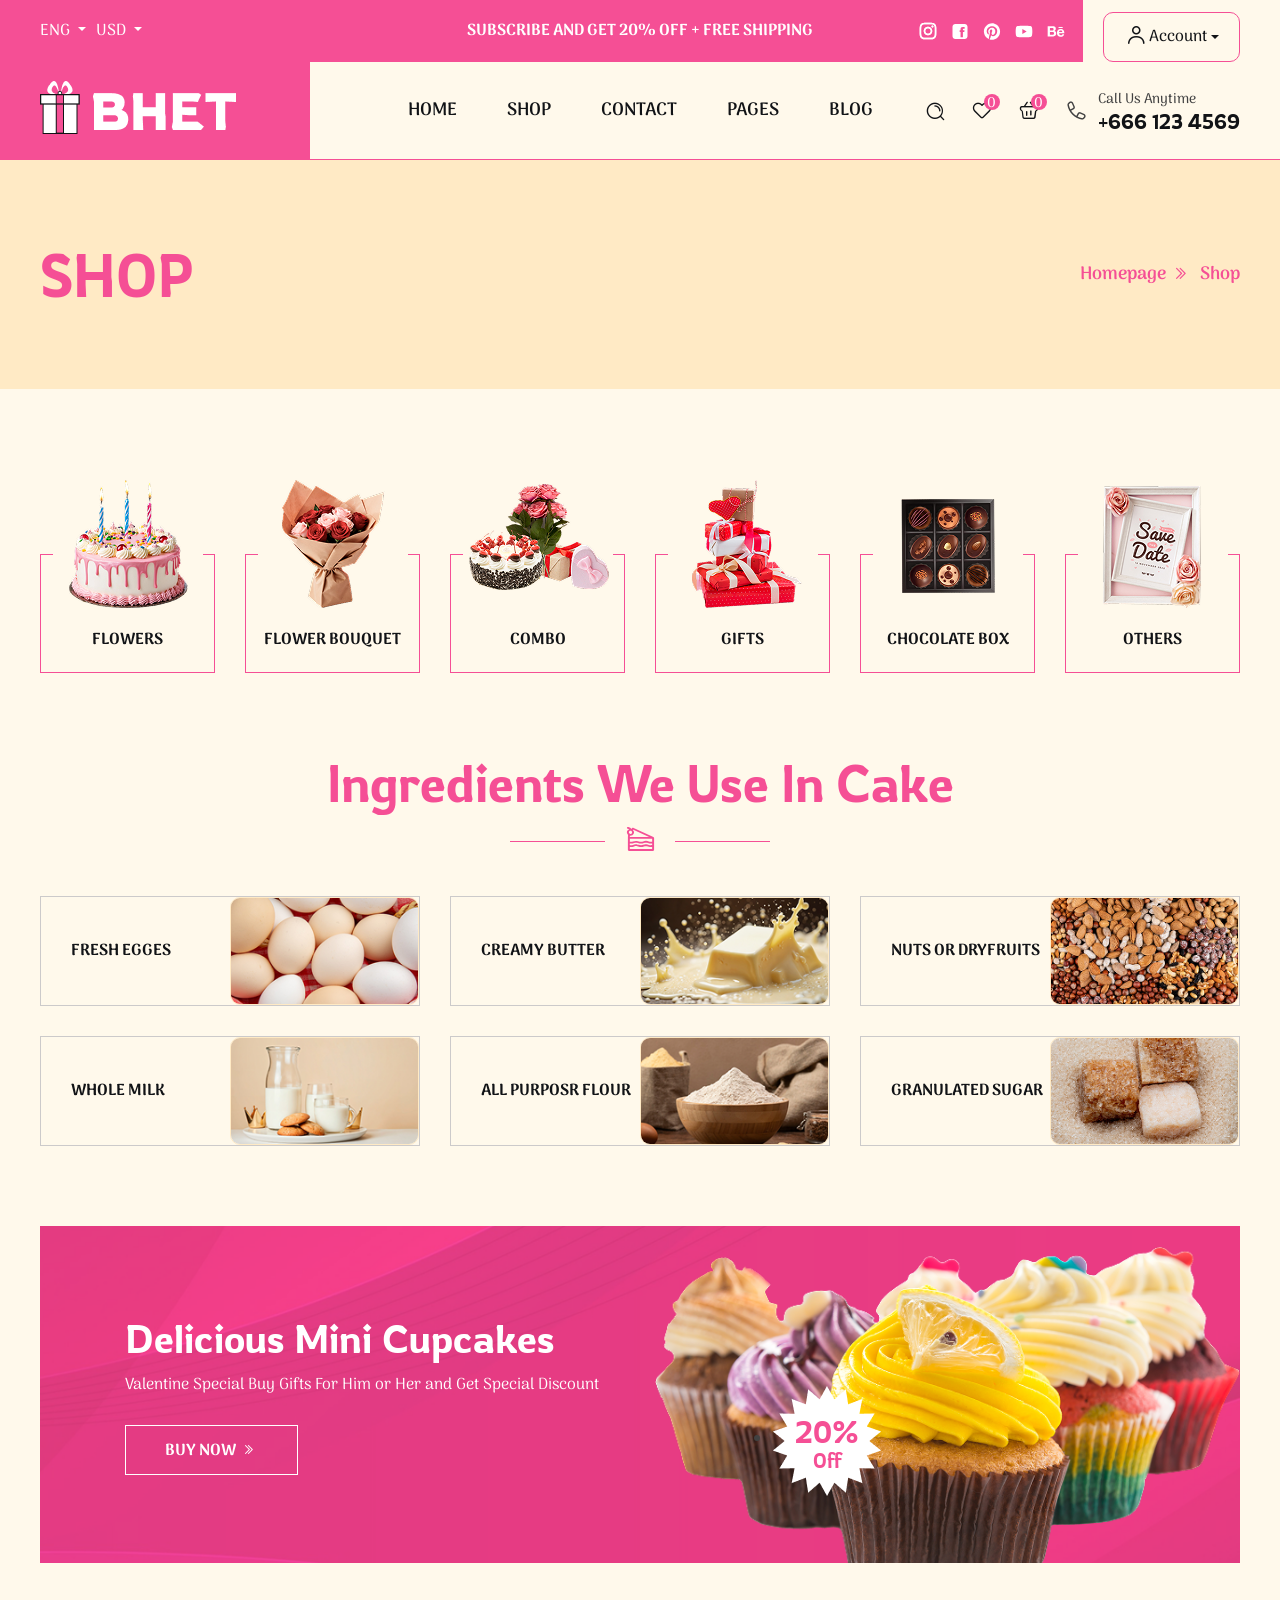
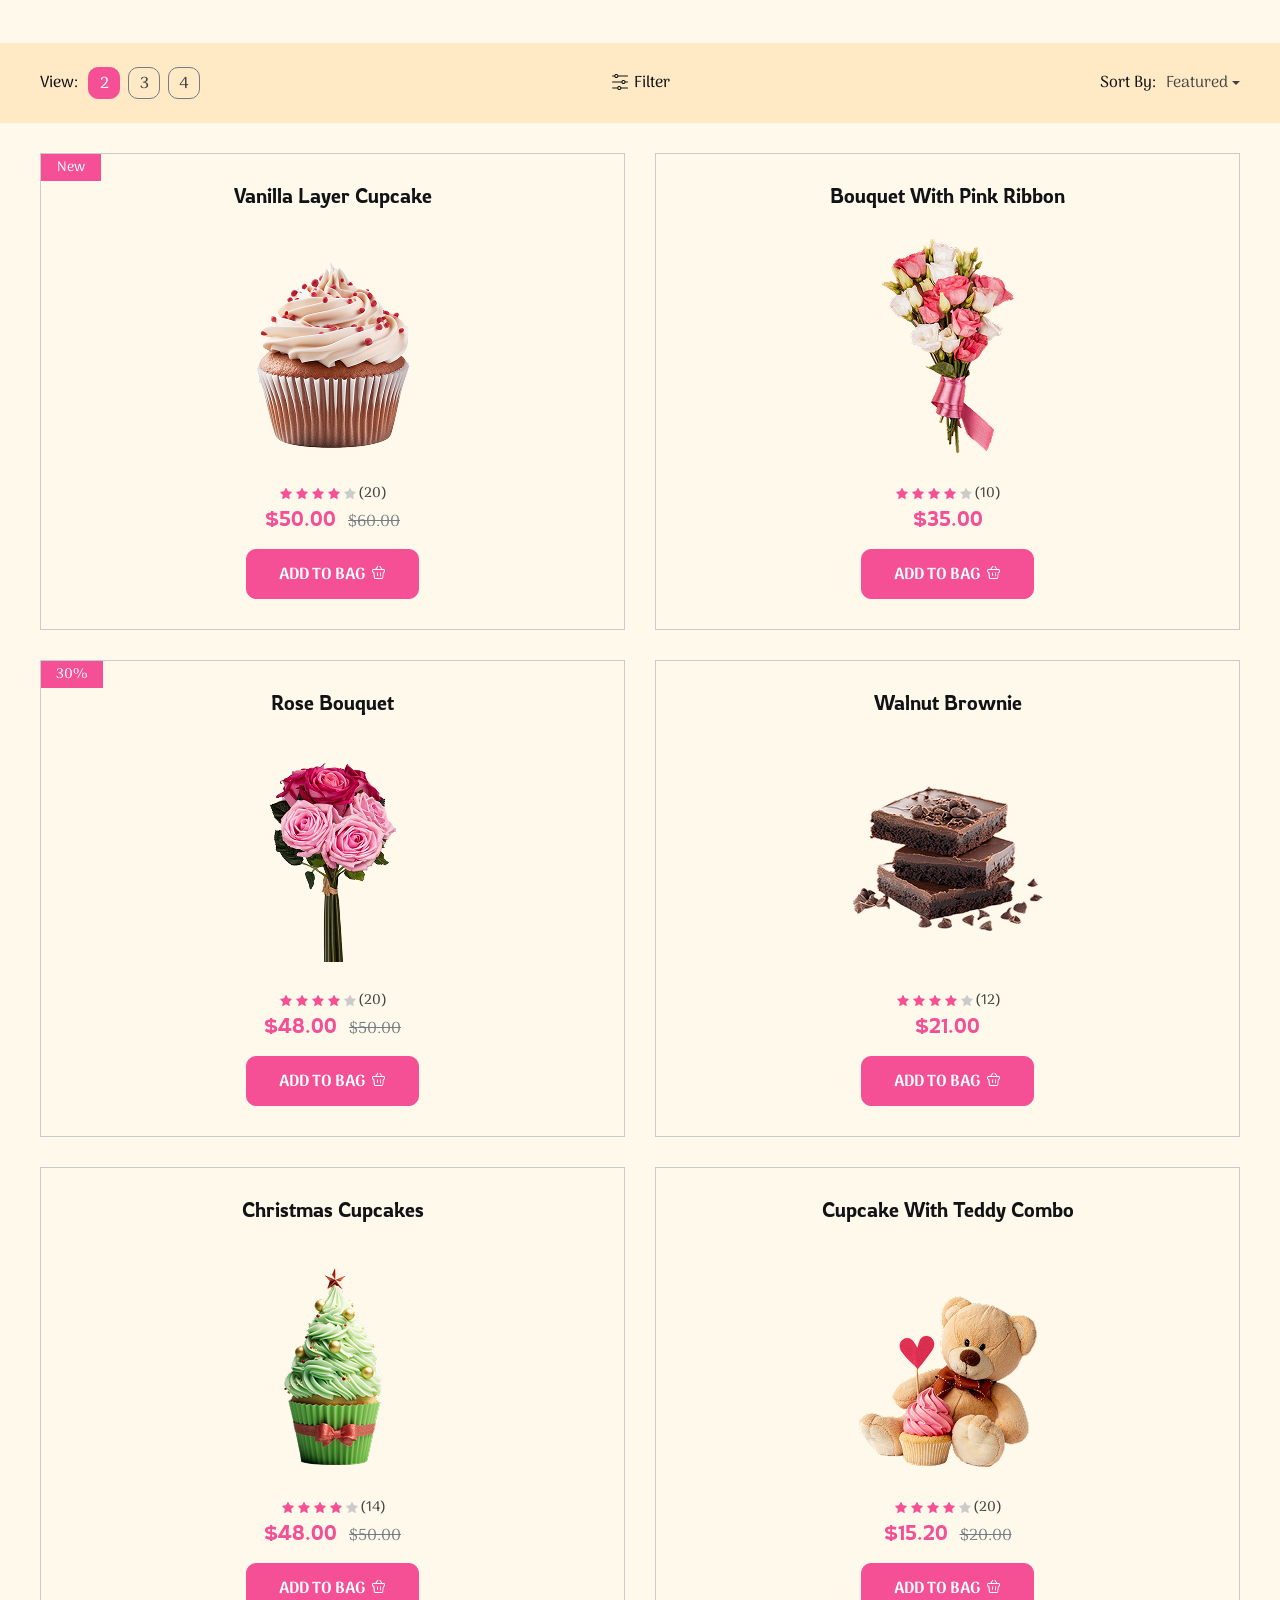
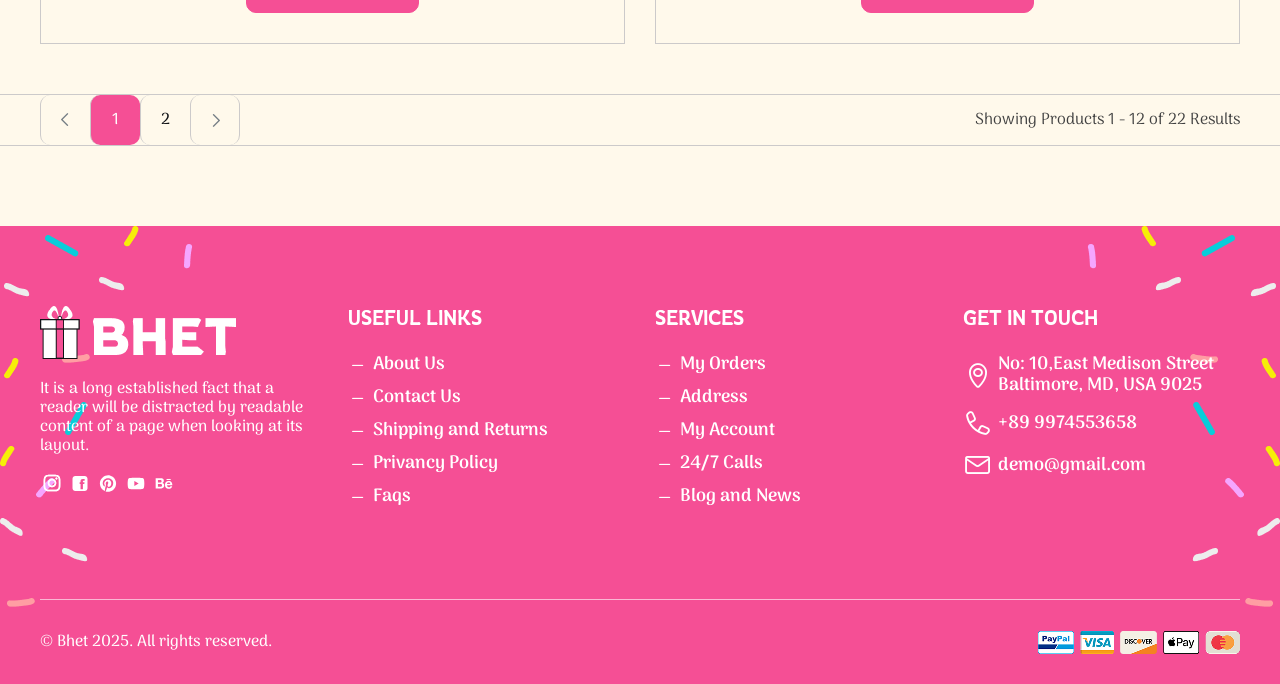
<file: shop-2-columns.html>
<!DOCTYPE html>
<html lang="en">


<!-- Mirrored from bhet.ssserver.in/shop-2-columns.html by HTTrack Website Copier/3.x [XR&CO'2014], Tue, 16 Sep 2025 05:53:31 GMT -->
<head>
    <meta charset="utf-8" />
    <meta http-equiv="x-ua-compatible" content="ie=edge" />
    <title>BHET Cake & Flower HTML5 Template</title>
    <meta name="robots" content="noindex, follow" />
    <meta name="description" content="" />
    <meta name="viewport" content="width=device-width, initial-scale=1, shrink-to-fit=no" />
    <!-- Favicon -->
    <link rel="shortcut icon" type="image/x-icon" href="assets/images/favicon.png" />

    <!-- CSS (Font, Vendor, Icon, Plugins & Style CSS files) -->

    <!-- Font CSS -->
    <link rel="preconnect" href="https://fonts.googleapis.com/">
    <link rel="preconnect" href="https://fonts.gstatic.com/" crossorigin>
    <link
        href="https://fonts.googleapis.com/css2?family=Arima:wght@100..700&amp;family=Rowdies:wght@300;400;700&amp;display=swap"
        rel="stylesheet" />

    <!-- Vendor CSS (Bootstrap & Icon Font) -->
    <link rel="stylesheet" href="assets/css/bootstrap.min.css" />
    <link rel="stylesheet" href="assets/css/icons.css" />

    <!-- Plugins CSS (All Plugins Files) -->
    <link rel="stylesheet" href="assets/css/swiper-bundle.min.css" />
    <link rel="stylesheet" href="assets/css/glightbox.min.css" />
    <link rel="stylesheet" href="assets/css/animate.css" />

    <!-- Style CSS -->
    <link rel="stylesheet" href="assets/css/style.css" />
</head>


<body>

    <!--star preloader-->
    <div class="preloader">
        <div class="preloader-image"></div>
    </div>
    <!--end preloader-->

    <!-- Header Start -->
    <header class="header">
        <!-- Header Top Start -->
        <div class="header-top">
            <div class="header-top-left d-flex">
                <div class="dropdown">
                    <button class="dropdown-toggle" type="button" data-bs-toggle="dropdown" aria-expanded="false">
                        ENG
                    </button>
                    <ul class="dropdown-menu">
                        <li><a href="#">English</a></li>
                        <li><a href="#">Spanish</a></li>
                        <li><a href="#">Arabic</a></li>
                    </ul>
                </div>
                <div class="dropdown">
                    <button class="dropdown-toggle" type="button" data-bs-toggle="dropdown" aria-expanded="false">
                        USD
                    </button>
                    <ul class="dropdown-menu">
                        <li><a href="#">US Dollar</a></li>
                        <li><a href="#">Euro</a></li>
                        <li><a href="#">Canadian Dollar</a></li>
                    </ul>
                </div>
            </div>
            <p class="header-top-center d-none d-xl-block">
                SUBSCRIBE AND GET 20% OFF + FREE SHIPPING
            </p>
            <div class="header-top-right">
                <ul class="header-top-right-social social d-none d-md-flex">
                    <li class="social-item"><a href="#"><i class="instagram"></i></a></li>
                    <li class="social-item"><a href="#"><i class="facebook-square"></i></a></li>
                    <li class="social-item"><a href="#"><i class="pinterest"></i></a></li>
                    <li class="social-item"><a href="#"><i class="youtube"></i></a></li>
                    <li class="social-item"><a href="#"><i class="behance"></i></a></li>
                </ul>
                <div class="dropdown-container position-relative">
                    <div class="dropdown">
                        <button class="dropdown-toggle" type="button" data-bs-toggle="dropdown" aria-expanded="false">
                            <i class="lni lni-user-4"></i><span class="d-none d-sm-block">Account</span>
                        </button>
                        <ul class="dropdown-menu">
                            <li><a href="login.html">Login</a></li>
                            <li><a href="register.html">Register</a></li>
                            <li><a href="index-2.html">Log Out</a></li>
                        </ul>
                    </div>
                </div>
            </div>
        </div>
        <!-- Header Top End -->

        <!-- Header Main Start -->
        <div class="header-main">
            <div class="header-main-logo">
                <a href="index-2.html"><img src="assets/images/logo.png" alt="Logo" /></a>
            </div>
            <div class="header-main-menu">
                <nav class="navbar-menu">
                    <!-- Menu Item List Start -->
                    <ul class="menu-items-list menu-items-list--dark d-flex justify-content-center">
                        <li><a href="index-2.html">HOME</a></li>
                        <li>
                            <a href="shop-4-columns.html">SHOP</a>
                            <div class="mega-menu">
                                <div class="row">
                                    <div class="col-md-4">
                                        <div class="mega-menu-banner">
                                            <a href="#">
                                                <img src="assets/images/mega-menu-banner.jpg" alt="mega banner" />
                                            </a>
                                        </div>
                                    </div>
                                    <div class="col-md-4">
                                        <div class="mega-menu-content">
                                            <h6 class="mega-menu-title mb-30">Shop By Category</h6>
                                            <ul>
                                                <li><a href="shop-4-columns.html">Shop 4 Columns</a></li>
                                                <li><a href="shop-3-columns.html">Shop 3 Columns</a></li>
                                                <li><a href="shop-2-columns.html">Shop 2 Columns</a></li>
                                                <li><a href="shop-details.html">Shop Details</a></li>
                                                <li><a href="cart.html">Cart</a></li>
                                                <li><a href="checkout.html">Checkout</a></li>
                                                <li><a href="complete.html">Complete</a></li>
                                            </ul>
                                        </div>
                                    </div>
                                    <div class="col-md-4">
                                        <div class="mega-menu-trending">
                                            <h6 class="mb-30">Trending Cakes</h6>
                                            <!-- Trending Product Start -->
                                            <div class="trending-product mb-20">
                                                <div class="trending-product-info">
                                                    <a class="trending-product-info-name"
                                                        href="shop-details.html">Britannia Baked
                                                        Croissant</a>
                                                    <div class="trending-product-info-rating mb-15">
                                                        <i class="icon-rate fill"></i><i class="icon-rate fill"></i><i
                                                            class="icon-rate fill"></i><i class="icon-rate fill"></i><i
                                                            class="icon-rate"></i><span>(12)</span>
                                                    </div>
                                                    <div class="trending-product-info-price">
                                                        <ins>$50.00</ins>
                                                    </div>
                                                </div>
                                                <div class="trending-product-thumbnail">
                                                    <div class="trending-product-thumbnail-holder">
                                                        <a href="shop-details.html">
                                                            <img src="assets/images/product-trending/product-01.png"
                                                                alt="britannia baked croissant" />
                                                        </a>
                                                    </div>
                                                </div>
                                            </div>
                                            <!-- Trending Product End -->

                                            <!-- Trending Product Start -->
                                            <div class="trending-product mb-20">
                                                <div class="trending-product-info">
                                                    <a class="trending-product-info-name" href="shop-details.html">Yummy
                                                        Choco
                                                        Donuts</a>
                                                    <div class="trending-product-info-rating mb-15">
                                                        <i class="icon-rate fill"></i><i class="icon-rate fill"></i><i
                                                            class="icon-rate fill"></i><i class="icon-rate fill"></i><i
                                                            class="icon-rate"></i><span>(10)</span>
                                                    </div>
                                                    <div class="trending-product-info-price">
                                                        <ins>$30.00</ins>
                                                    </div>
                                                </div>
                                                <div class="trending-product-thumbnail">
                                                    <div class="trending-product-thumbnail-holder">
                                                        <a href="shop-details.html">
                                                            <img src="assets/images/product-trending/product-02.png"
                                                                alt="yummy choco donuts" />
                                                        </a>
                                                    </div>
                                                </div>
                                            </div>
                                            <!-- Trending Product End -->

                                            <!-- Trending Product Start -->
                                            <div class="trending-product">
                                                <div class="trending-product-info">
                                                    <a class="trending-product-info-name"
                                                        href="shop-details.html">Delicious
                                                        Pastry Cake</a>
                                                    <div class="trending-product-info-rating mb-15">
                                                        <i class="icon-rate fill"></i><i class="icon-rate fill"></i><i
                                                            class="icon-rate fill"></i><i class="icon-rate fill"></i><i
                                                            class="icon-rate"></i><span>(12)</span>
                                                    </div>
                                                    <div class="trending-product-info-price">
                                                        <ins>$15.00</ins>
                                                    </div>
                                                </div>
                                                <div class="trending-product-thumbnail">
                                                    <div class="trending-product-thumbnail-holder">
                                                        <a href="shop-details.html">
                                                            <img src="assets/images/product-trending/product-03.png"
                                                                alt="delicious pastry cake" />
                                                        </a>
                                                    </div>
                                                </div>
                                            </div>
                                            <!-- Trending Product End -->
                                        </div>
                                    </div>
                                </div>
                            </div>
                        </li>
                        <li><a href="contact-us.html">CONTACT</a></li>
                       <li class="position-relative">
                            <a href="#">PAGES</a>
                            <ul class="sub-menu">
                                <li><a href="about.html">About us</a></li>
                                <li><a href="contact-us.html">Contact Us</a></li>
                                <li><a href="faqs.html">FAQ's</a></li>
                                <li><a href="404.html">404 Page</a></li>
                                <li><a href="login.html">Login</a></li>
                                <li><a href="register.html">Register</a></li>
                                <li><a href="forgot-password.html">Forgot Password</a></li>
                            </ul>
                        </li>
                        <li class="position-relative">
                            <a href="blog.html">BLOG</a>
                            <ul class="sub-menu">
                                <li><a href="blog.html">Blog</a></li>
                                <li><a href="blog-details.html">Blog Details</a></li>
                            </ul>
                        </li>
                    </ul>
                    <!-- Menu Item List End -->
                </nav>
            </div>
            <div class="header-main-meta d-flex align-items-center justify-content-end">
                <!-- Meta Item List Start -->
                <ul class="meta-items-list d-flex align-items-center">
                    <li class="search"><button type="button" data-bs-toggle="offcanvas"
                            data-bs-target="#offcanvasTopSearch" aria-controls="offcanvasTopSearch"><i
                                class="lni lni-search-2"></i></button></li>
                    <li class="wishlist"><a href="#"><i class="lni lni-heart"></i><span class="badge">0</span></a>
                    </li>
                    <li class="cart">
                        <button type="button" data-bs-toggle="offcanvas" data-bs-target="#cartSidebar">
                            <i class="lni lni-basket-shopping-3"></i>
                            <span class="badge">0</span>
                        </button>
                    </li>
                    <li class="d-lg-none">
                        <button class="header-main-toggle" data-bs-toggle="offcanvas" data-bs-target="#mobileMenu">
                            <i class="lni lni-menu-hamburger-1"></i>
                        </button>
                    </li>
                </ul>
                <!-- Meta Item List End -->
                <div class="support-call d-none d-xl-block">
                    <a href="#" class="d-flex align-items-center">
                        <i class="lni lni-telephone-1"></i>
                        <span>Call Us Anytime<b>+666 123 4569</b></span>
                    </a>
                </div>
            </div>
        </div>
        <!-- Header Main End -->
    </header>
    <!-- Header End -->


    <!-- Cart Sidebar Start -->
    <!-- Cart Offcanvas Start -->
    <div class="offcanvas offcanvas-end cart-offcanvas" id="cartSidebar">
        <div class="offcanvas-header">
            <h5 class="offcanvas-title">My Cart</h5>
            <button type="button" class="btn-close" data-bs-dismiss="offcanvas">
                <i class="lni lni-xmark"></i>
            </button>
        </div>
        <div class="offcanvas-body">
            <ul class="offcanvas-cart-list">
                <li>
                    <!-- Offcanvas Cart Item Start -->
                    <div class="offcanvas-cart-item">
                        <div class="offcanvas-cart-item-thumbnail">
                            <a href="shop-details.html"><img src="assets/images/products/product-01.png" alt="product" /></a>
                        </div>
                        <div class="offcanvas-cart-item-content">
                            <h6 class="offcanvas-cart-item-title">
                                <a href="shop-details.html">Vanilla Layer Cupcakev</a>
                            </h6>
                            <span class="offcanvas-cart-item-quantity">1 X $50.00</span>
                        </div>
                        <a class="offcanvas-cart-item-remove" href="#"><i class="lni lni-trash-3"></i></a>
                    </div>
                    <!-- Offcanvas Cart Item End -->
                </li>
                <li>
                    <!-- Offcanvas Cart Item Start -->
                    <div class="offcanvas-cart-item">
                        <div class="offcanvas-cart-item-thumbnail">
                            <a href="shop-details.html"><img src="assets/images/products/product-02.png" alt="product" /></a>
                        </div>
                        <div class="offcanvas-cart-item-content">
                            <h6 class="offcanvas-cart-item-title">
                                <a href="shop-details.html">Rose Bouquet</a>
                            </h6>
                            <span class="offcanvas-cart-item-quantity">1 X $48.00</span>
                        </div>
                        <a class="offcanvas-cart-item-remove" href="#"><i class="lni lni-trash-3"></i></a>
                    </div>
                    <!-- Offcanvas Cart Item End -->
                </li>
                <li>
                    <!-- Offcanvas Cart Item Start -->
                    <div class="offcanvas-cart-item">
                        <div class="offcanvas-cart-item-thumbnail">
                            <a href="shop-details.html"><img src="assets/images/products/product-03.png" alt="product" /></a>
                        </div>
                        <div class="offcanvas-cart-item-content">
                            <h6 class="offcanvas-cart-item-title">
                                <a href="shop-details.html">Beautiful Flower Vase</a>
                            </h6>
                            <span class="offcanvas-cart-item-quantity">1 X $20.00</span>
                        </div>
                        <a class="offcanvas-cart-item-remove" href="#"><i class="lni lni-trash-3"></i></a>
                    </div>
                    <!-- Offcanvas Cart Item End -->
                </li>
            </ul>
        </div>
        <div class="offcanvas-footer">
            <!-- Cart Totals Table Start-->
            <div class="cart-totals-table mb-10">
                <table class="table">
                    <tbody>
                        <tr class="cart-subtotal">
                            <th>Charges:</th>
                            <td>
                               <strong>$50.50</strong>
                            </td>
                        </tr>

                        <tr class="cart-shipping-totals">
                            <th>Amount:</th>
                            <td>
                                <strong>$100.00</strong>
                            </td>
                        </tr>

                        <tr class="order-total">
                            <th>Grand Total:</th>
                            <td data-title="Total">
                                $160.50
                            </td>
                        </tr>
                    </tbody>
                </table>
            </div>
            <!-- Cart Totals Table End-->

            <!-- Cart Buttons End-->
            <div class="cart-buttons">
                <a href="checkout.html" class="btn btn-primary w-100">Checkout</a>
                <a href="cart.html" class="btn btn-outline-secondary w-100">View Cart</a>
            </div>
            <!-- Cart Buttons End-->
        </div>
    </div>
    <!-- Cart Offcanvas End -->

    <!-- Cart Sidebar End -->

    <!-- OffCanvasTop Search Start -->
    <div class="offcanvas offcanvas-top offcanvastop-search" tabindex="-1" id="offcanvasTopSearch"
        aria-labelledby="offcanvasTopSearch">
        <div class="offcanvas-header">
            <!-- Search Close Start -->
            <button type="button" class="offcanvastop-search-close" data-bs-dismiss="offcanvas" aria-label="Close"><i
                    class="lni lni-xmark"></i></button>
            <!-- Search Close End  -->
        </div>
        <div class="offcanvas-body text-center">
            <div class="offcanvastop-search-wrapper">
                <div class="offcanvastop-search-form mb-40">
                    <!-- Search Form Start  -->
                    <div class="form-group">
                        <form action="#">
                            <i class="lni lni-search-2"></i>
                            <input type="text" class="form-group-input" placeholder="What are you looking for?...">
                        </form>
                    </div>
                    <!-- Search Form End  -->
                </div>

                <!-- Search tag Start  -->
                <div class="offcanvastop-search-tag">
                    <h6 class="mb-20">People also search for:</h6>
                    <ul>
                        <li><a href="#">Flower</a></li>
                        <li><a href="#">Cake</a></li>
                        <li><a href="#">Gifts</a></li>
                        <li><a href="#">Combos</a></li>
                    </ul>
                </div>
                <!-- Search tag End  -->
            </div>
        </div>
    </div>
    <!-- OffCanvasTop Search Form End  -->

    <!-- Mobile Menu Start -->
    <div class="mobile-menu offcanvas offcanvas-start" tabindex="-1" id="mobileMenu" aria-modal="true" role="dialog">
        <!-- offcanvas-header Start -->
        <div class="offcanvas-header">
            <button type="button" class="mobile-menu-close" data-bs-dismiss="offcanvas" aria-label="Close">
                <i class="lni lni-xmark"></i>
            </button>
        </div>
        <!-- offcanvas-header End -->

        <!-- offcanvas-body Start -->
        <div class="offcanvas-body">
            <nav class="navbar-mobile-menu">
                <ul class="mobile-menu-items">
                    <li><a href="index-2.html">HOME</a></li>
                    <li>
                        <a href="shop-4-columns.html">SHOP<span class="menu-expand"><i
                                    class="lni lni-chevron-down"></i></span></a>
                        <ul class="mega-menu mega-menus-list">
                            <li><a href="shop-4-columns.html">Shop 4 Columns</a></li>
                            <li><a href="shop-3-columns.html">Shop 3 Columns</a></li>
                            <li><a href="shop-2-columns.html">Shop 2 Columns</a></li>
                            <li><a href="shop-details.html">Shop Details</a></li>
                            <li><a href="cart.html">Cart</a></li>
                            <li><a href="checkout.html">Checkout</a></li>
                            <li><a href="complete.html">Complete</a></li>
                        </ul>
                    </li>
                    <li><a href="contact-us.html">CONTACT</a></li>
                    <li>
                        <a href="#">PAGES <span class="menu-expand"><i
                                    class="lni lni-chevron-down"></i></span></a>
                        <ul class="sub-menu">
                            <li><a href="about.html">About us</a></li>
                            <li><a href="contact-us.html">Contact Us</a></li>
                            <li><a href="faqs.html">FAQ's</a></li>
                            <li><a href="404.html">404 Page</a></li>
                            <li><a href="login.html">Login</a></li>
                            <li><a href="register.html">Register</a></li>
                            <li><a href="forgot-password.html">Forgot Password</a></li>
                        </ul>
                    </li>
                    <li>
                        <a href="blog.html">BLOG <span class="menu-expand"><i
                                    class="lni lni-chevron-down"></i></span></a>
                        <ul class="sub-menu">
                            <li><a href="blog.html">Blog</a></li>
                            <li><a href="blog-details.html">Blog Details</a></li>
                        </ul>
                    </li>
                </ul>
            </nav>
        </div>
        <!-- offcanvas-body end -->
    </div>
    <!-- Mobile Menu End -->

    <main>
        <!-- Breadcrumb Start -->
        <div class="breadcrumb-section">
            <div class="section-padding position-relative">
                <div class="container-fluid custom-container">
                    <div class="breadcrumb-wrapper d-sm-flex align-items-center justify-content-between">
                        <h1 class="text-primary">SHOP</h1>
                        <ul class="breadcrumb-items">
                            <li class="breadcrumb-item"><a href="index-2.html">Homepage</a></li>
                            <li class="breadcrumb-item"><span>Shop</span></li>
                        </ul>
                    </div>
                </div>
            </div>
        </div>
        <!-- Breadcrumb End -->

        <!-- Category Start-->
        <div class="category-section-1">
            <div class="section-padding-1">
                <div class="container-fluid custom-container">
                    <div class="row row-cols-2 row-cols-sm-2 row-cols-md-2 row-cols-lg-3 row-cols-xl-6">
                        <div class="col">
                            <!-- Category Card Start-->
                            <div class="category-card-1 mb-lg-30">
                                <div class="category-card-1-image">
                                    <a href="#"><img src="assets/images/category-1/category-01.png" alt="flowers" /></a>
                                </div>
                                <a class="category-card-1-title" href="#">FLOWERS</a>
                            </div>
                            <!-- Category Card End -->
                        </div>
                        <div class="col">
                            <!-- Category Card Start-->
                            <div class="category-card-1 mb-lg-30">
                                <div class="category-card-1-image">
                                    <a href="#"><img src="assets/images/category-1/category-02.png"
                                            alt="flowers bouquet" /></a>
                                </div>
                                <a class="category-card-1-title" href="#">FLOWER BOUQUET</a>
                            </div>
                            <!-- Category Card End -->
                        </div>
                        <div class="col">
                            <!-- Category Card Start-->
                            <div class="category-card-1 mb-lg-30">
                                <div class="category-card-1-image">
                                    <a href="#"><img src="assets/images/category-1/category-03.png" alt="combo" /></a>
                                </div>
                                <a class="category-card-1-title" href="#">COMBO</a>
                            </div>
                            <!-- Category Card End -->
                        </div>
                        <div class="col">
                            <!-- Category Card Start-->
                            <div class="category-card-1">
                                <div class="category-card-1-image">
                                    <a href="#"><img src="assets/images/category-1/category-04.png" alt="gifts" /></a>
                                </div>
                                <a class="category-card-1-title" href="#">GIFTS</a>
                            </div>
                            <!-- Category Card End -->
                        </div>
                        <div class="col">
                            <!-- Category Card Start-->
                            <div class="category-card-1">
                                <div class="category-card-1-image">
                                    <a href="#"><img src="assets/images/category-1/category-05.png"
                                            alt="chocolate box" /></a>
                                </div>
                                <a class="category-card-1-title" href="#">CHOCOLATE BOX</a>
                            </div>
                            <!-- Category Card End -->
                        </div>
                        <div class="col">
                            <!-- Category Card Start-->
                            <div class="category-card-1">
                                <div class="category-card-1-image">
                                    <a href="#"><img src="assets/images/category-1/category-06.png" alt="others" /></a>
                                </div>
                                <a class="category-card-1-title" href="#">OTHERS</a>
                            </div>
                            <!-- Category Card End -->
                        </div>
                    </div>
                </div>
            </div>
        </div>
        <!-- Category End-->

        <!-- Ingredients Start-->
        <div class="ingredients-section">
            <div class="section-padding-1">
                <div class="container-fluid custom-container">
                    <!-- Section Title Start -->
                    <div class="section-title text-center">
                        <h2 class="section-title-upper">Ingredients We Use In Cake</h2>
                        <div class="section-title-divider"></div>
                    </div>
                    <!-- Section Title End -->
                    <div class="row row-cols-1 row-cols-sm-2 row-cols-md-2 row-cols-lg-2 row-cols-xl-3">
                        <div class="col">
                            <!-- Ingredients Card Start-->
                            <div class="ingredients-card mb-30">
                                <div class="row g-0 align-items-center">
                                    <div class="col-6">
                                        <a href="#" class="ingredients-card-title">FRESH EGGES</a>
                                    </div>
                                    <div class="col-6">
                                        <a href="#" class="ingredients-card-picture d-block">
                                            <img class="w-100 h-100" src="assets/images/ingredients/ingredients-01.png"
                                                alt="fresh egges" />
                                        </a>
                                    </div>
                                </div>
                            </div>
                            <!-- Ingredients Card End-->
                        </div>
                        <div class="col">
                            <!-- Ingredients Card Start-->
                            <div class="ingredients-card mb-30">
                                <div class="row g-0 align-items-center">
                                    <div class="col-6">
                                        <a href="#" class="ingredients-card-title">CREAMY BUTTER</a>
                                    </div>
                                    <div class="col-6">
                                        <a href="#" class="ingredients-card-picture d-block">
                                            <img class="w-100 h-100" src="assets/images/ingredients/ingredients-02.png"
                                                alt="creamy butter" />
                                        </a>
                                    </div>
                                </div>
                            </div>
                            <!-- Ingredients Card End-->
                        </div>
                        <div class="col">
                            <!-- Ingredients Card Start-->
                            <div class="ingredients-card mb-30">
                                <div class="row g-0 align-items-center">
                                    <div class="col-6">
                                        <a href="#" class="ingredients-card-title">NUTS OR DRYFRUITS</a>
                                    </div>
                                    <div class="col-6">
                                        <a href="#" class="ingredients-card-picture d-block">
                                            <img class="w-100 h-100" src="assets/images/ingredients/ingredients-03.png"
                                                alt="nuts or dryfruits" />
                                        </a>
                                    </div>
                                </div>
                            </div>
                            <!-- Ingredients Card End-->
                        </div>
                        <div class="col">
                            <!-- Ingredients Card Start-->
                            <div class="ingredients-card mb-sm-30">
                                <div class="row g-0 align-items-center">
                                    <div class="col-6">
                                        <a href="#" class="ingredients-card-title">WHOLE MILK</a>
                                    </div>
                                    <div class="col-6">
                                        <a href="#" class="ingredients-card-picture d-block">
                                            <img class="w-100 h-100" src="assets/images/ingredients/ingredients-04.png"
                                                alt="whole milk" />
                                        </a>
                                    </div>
                                </div>
                            </div>
                            <!-- Ingredients Card End-->
                        </div>
                        <div class="col">
                            <!-- Ingredients Card Start-->
                            <div class="ingredients-card mb-sm-30">
                                <div class="row g-0 align-items-center">
                                    <div class="col-6">
                                        <a href="#" class="ingredients-card-title">ALL PURPOSR FLOUR</a>
                                    </div>
                                    <div class="col-6">
                                        <a href="#" class="ingredients-card-picture d-block">
                                            <img class="w-100 h-100" src="assets/images/ingredients/ingredients-05.png"
                                                alt="all purposr flour" />
                                        </a>
                                    </div>
                                </div>
                            </div>
                            <!-- Ingredients Card End-->
                        </div>
                        <div class="col">
                            <!-- Ingredients Card Start-->
                            <div class="ingredients-card">
                                <div class="row g-0 align-items-center">
                                    <div class="col-6">
                                        <a href="#" class="ingredients-card-title">GRANULATED SUGAR</a>
                                    </div>
                                    <div class="col-6">
                                        <a href="#" class="ingredients-card-picture d-block">
                                            <img class="w-100 h-100" src="assets/images/ingredients/ingredients-06.png"
                                                alt="granulated sugar" />
                                        </a>
                                    </div>
                                </div>
                            </div>
                            <!-- Ingredients Card End-->
                        </div>
                    </div>
                </div>
            </div>
        </div>
        <!-- Ingredients End-->


        <!-- Banner Start-->
        <div class="banner-section">
            <div class="section-padding-1">
                <div class="container-fluid custom-container">
                    <!-- Banner Card Start -->
                    <div class="banner-card-1">
                        <div class="banner-card-1-wrapper">
                            <div class="row align-items-center">
                                <div class="col-md-6 order-1">
                                    <div class="banner-card-1-picture position-relative">
                                        <img src="assets/images/single-banner-cupcakes.png" alt="banner" />
                                        <div class="banner-card-1-picture-badge">
                                            <h4 class="text-primary">20%</h4>
                                            <h6 class="text-primary">Off</h6>
                                        </div>
                                    </div>
                                </div>
                                <div class="col-md-6">
                                    <div class="banner-card-1-content">
                                        <h3 class="mb-15 text-white">Delicious Mini Cupcakes</h3>
                                        <p class="mb-30 text-white">Valentine Special Buy Gifts For Him or Her and Get
                                            Special
                                            Discount</p>
                                        <a href="shop-details.html" class="btn btn-outline-light">BUY NOW<i
                                                class="lni lni-angle-double-right"></i></a>
                                    </div>
                                </div>
                            </div>
                        </div>
                    </div>
                    <!-- Banner Card End -->
                </div>
            </div>
        </div>
        <!-- Banner End-->

        <!-- Shop Start -->
        <div class="shop-section section-padding-1">

            <!-- Shop Filter Default Start -->
            <div class="shop-filter-default mb-30">
                <div class="container-fluid custom-container">
                    <div class="row align-items-center justify-content-between">
                        <div class="col-sm-4 d-none d-sm-flex">
                            <!-- Shop Filter Grid Start -->
                            <div class="shop-filter-grid-view d-block d-sm-flex align-items-center">
                                <span class="shop-filter-grid-view-label">View:</span>
                                <ul class="d-flex shop-filter-grid-view-items">
                                    <li><a class="selected" href="shop-2-columns.html">2</a></li>
                                    <li><a href="shop-3-columns.html">3</a></li>
                                    <li><a href="shop-4-columns.html">4</a></li>
                                </ul>
                            </div>
                            <!-- Shop Filter Grid End -->
                        </div>
                        <div class="col-sm-4 col-6">
                            <!-- Shop Filter Button Start -->
                            <div class="shop-filter-button text-sm-center">
                                <button
                                    class="shop-filter-button-btn shop-filter-toggle d-flex align-items-center m-sm-auto"
                                    type="button" data-bs-toggle="offcanvas" data-bs-target="#offcanvasRight"
                                    aria-controls="offcanvasRight">
                                    <span class="d-flex align-items-center"><i
                                            class="icon-filter me-1"></i>Filter</span>
                                </button>
                            </div>
                            <!-- Shop Filter Button End -->
                        </div>
                        <div class="col-sm-4 col-6">
                            <!-- Shop Filter Sort By Start -->
                            <div class="shop-filter-sortby d-flex justify-content-end align-items-center">
                                <span class="shop-filter-sortby-label">Sort By:</span>
                                <div class="dropdown shop-filter-sortby-dropdown">
                                    <button class="dropdown-toggle d-flex align-items-center" type="button"
                                        data-bs-toggle="dropdown" aria-expanded="true">
                                        <span>Featured</span>
                                    </button>
                                    <ul class="dropdown-menu dropdown-menu-end">
                                        <li class="selected"><a href="#">Featured</a></li>
                                        <li><a href="#">Popularity</a></li>
                                        <li><a href="#">Rated</a></li>
                                        <li><a href="#">Latest</a></li>
                                        <li><a href="#">Price</a></li>
                                    </ul>
                                </div>
                            </div>
                            <!-- Shop Filter Sort By End -->
                        </div>
                    </div>
                </div>
            </div>
            <!-- Shop Filter Default End -->

            <div class="container-fluid custom-container">
                <div class="row row-cols-1 row-cols-sm-2 row-cols-md-2 row-cols-lg-2 row-cols-xl-2">
                    <div class="col">
                        <!-- Product Card Start -->
                        <div class="product-card text-center mb-30">
                            <span class="product-card-badge">New</span>
                            <h6 class="product-card-title"><a href="shop-details.html">Vanilla Layer Cupcake</a></h6>
                            <div class="product-card-thumbnail mb-30">
                                <div class="product-card-thumbnail-holder">
                                    <a href="shop-details.html">
                                        <img src="assets/images/products/product-01.png" alt="Product">
                                    </a>
                                </div>
                                <div class="product-card-thumbnail-button">
                                    <a class="btn btn-primary btn-sm w-100"><i class="lni lni-heart"></i>Wishlist</a>
                                    <a class="btn btn-primary btn-sm w-100"><i class="lni lni-shuffle"></i>Compare</a>
                                </div>
                            </div>
                            <div class="product-card-info">
                                <div class="product-card-info-rating">
                                    <i class="icon-rate fill"></i><i class="icon-rate fill"></i><i
                                        class="icon-rate fill"></i><i class="icon-rate fill"></i><i
                                        class="icon-rate"></i><span>(20)</span>
                                </div>
                                <div class="product-card-info-price mb-15">
                                    <ins>$50.00</ins>
                                    <del>$60.00</del>
                                </div>
                                <a href="cart.html" class="btn btn-primary">ADD TO BAG<i
                                        class="lni lni-basket-shopping-3"></i></a>
                            </div>
                        </div>
                        <!-- Product Card End -->
                    </div>
                    <div class="col">
                        <!-- Product Card Start -->
                        <div class="product-card text-center mb-30">
                            <h6 class="product-card-title"><a href="shop-details.html">Bouquet With Pink Ribbon</a>
                            </h6>
                            <div class="product-card-thumbnail mb-30">
                                <div class="product-card-thumbnail-holder">
                                    <a href="shop-details.html">
                                        <img src="assets/images/products/product-02.png" alt="Product">
                                    </a>
                                </div>
                                <div class="product-card-thumbnail-button">
                                    <a class="btn btn-primary btn-sm w-100"><i class="lni lni-heart"></i>Wishlist</a>
                                    <a class="btn btn-primary btn-sm w-100"><i class="lni lni-shuffle"></i>Compare</a>
                                </div>
                            </div>
                            <div class="product-card-info">
                                <div class="product-card-info-rating">
                                    <i class="icon-rate fill"></i><i class="icon-rate fill"></i><i
                                        class="icon-rate fill"></i><i class="icon-rate fill"></i><i
                                        class="icon-rate"></i><span>(10)</span>
                                </div>
                                <div class="product-card-info-price mb-15">
                                    <ins>$35.00</ins>
                                </div>
                                <a href="cart.html" class="btn btn-primary">ADD TO BAG<i
                                        class="lni lni-basket-shopping-3"></i></a>
                            </div>
                        </div>
                        <!-- Product Card End -->
                    </div>
                    
                    <div class="col">
                        <!-- Product Card Start -->
                        <div class="product-card text-center mb-30">
                            <span class="product-card-badge">30%</span>
                            <h6 class="product-card-title"><a href="shop-details.html">Rose Bouquet</a></h6>
                            <div class="product-card-thumbnail mb-30">
                                <div class="product-card-thumbnail-holder">
                                    <a href="shop-details.html">
                                        <img src="assets/images/products/product-04.png" alt="Product">
                                    </a>
                                </div>
                                <div class="product-card-thumbnail-button">
                                    <a class="btn btn-primary btn-sm w-100"><i class="lni lni-heart"></i>Wishlist</a>
                                    <a class="btn btn-primary btn-sm w-100"><i class="lni lni-shuffle"></i>Compare</a>
                                </div>
                            </div>
                            <div class="product-card-info">
                                <div class="product-card-info-rating">
                                    <i class="icon-rate fill"></i><i class="icon-rate fill"></i><i
                                        class="icon-rate fill"></i><i class="icon-rate fill"></i><i
                                        class="icon-rate"></i><span>(20)</span>
                                </div>
                                <div class="product-card-info-price mb-15">
                                    <ins>$48.00</ins>
                                    <del>$50.00</del>
                                </div>
                                <a href="cart.html" class="btn btn-primary">ADD TO BAG<i
                                        class="lni lni-basket-shopping-3"></i></a>
                            </div>
                        </div>
                        <!-- Product Card End -->
                    </div>

                    <div class="col">
                        <!-- Product Card Start -->
                        <div class="product-card text-center mb-30">
                            <h6 class="product-card-title"><a href="shop-details.html">Walnut Brownie</a></h6>
                            <div class="product-card-thumbnail mb-30">
                                <div class="product-card-thumbnail-holder">
                                    <a href="shop-details.html">
                                        <img src="assets/images/products/product-03.png" alt="Product">
                                    </a>
                                </div>
                                <div class="product-card-thumbnail-button">
                                    <a class="btn btn-primary btn-sm w-100"><i class="lni lni-heart"></i>Wishlist</a>
                                    <a class="btn btn-primary btn-sm w-100"><i class="lni lni-shuffle"></i>Compare</a>
                                </div>
                            </div>
                            <div class="product-card-info">
                                <div class="product-card-info-rating">
                                    <i class="icon-rate fill"></i><i class="icon-rate fill"></i><i
                                        class="icon-rate fill"></i><i class="icon-rate fill"></i><i
                                        class="icon-rate"></i><span>(12)</span>
                                </div>
                                <div class="product-card-info-price mb-15">
                                    <ins>$21.00</ins>
                                </div>
                                <a href="cart.html" class="btn btn-primary">ADD TO BAG<i
                                        class="lni lni-basket-shopping-3"></i></a>
                            </div>
                        </div>
                        <!-- Product Card End -->
                    </div>

                    <div class="col">
                        <!-- Product Card Start -->
                        <div class="product-card text-center mb-30">
                            <h6 class="product-card-title"><a href="shop-details.html">Christmas Cupcakes</a></h6>
                            <div class="product-card-thumbnail mb-30">
                                <div class="product-card-thumbnail-holder">
                                    <a href="shop-details.html">
                                        <img src="assets/images/products/product-05.png" alt="Product">
                                    </a>
                                </div>
                                <div class="product-card-thumbnail-button">
                                    <a class="btn btn-primary btn-sm w-100"><i class="lni lni-heart"></i>Wishlist</a>
                                    <a class="btn btn-primary btn-sm w-100"><i class="lni lni-shuffle"></i>Compare</a>
                                </div>
                            </div>
                            <div class="product-card-info">
                                <div class="product-card-info-rating">
                                    <i class="icon-rate fill"></i><i class="icon-rate fill"></i><i
                                        class="icon-rate fill"></i><i class="icon-rate fill"></i><i
                                        class="icon-rate"></i><span>(14)</span>
                                </div>
                                <div class="product-card-info-price mb-15">
                                    <ins>$48.00</ins>
                                    <del>$50.00</del>
                                </div>
                                <a href="cart.html" class="btn btn-primary">ADD TO BAG<i
                                        class="lni lni-basket-shopping-3"></i></a>
                            </div>
                        </div>
                        <!-- Product Card End -->
                    </div>
                    <div class="col">
                        <!-- Product Card Start -->
                        <div class="product-card text-center mb-30">
                            <h6 class="product-card-title"><a href="shop-details.html">Cupcake With Teddy Combo</a>
                            </h6>
                            <div class="product-card-thumbnail mb-30">
                                <div class="product-card-thumbnail-holder">
                                    <a href="shop-details.html">
                                        <img src="assets/images/products/product-06.png" alt="Product">
                                    </a>
                                </div>
                                <div class="product-card-thumbnail-button">
                                    <a class="btn btn-primary btn-sm w-100"><i class="lni lni-heart"></i>Wishlist</a>
                                    <a class="btn btn-primary btn-sm w-100"><i class="lni lni-shuffle"></i>Compare</a>
                                </div>
                            </div>
                            <div class="product-card-info">
                                <div class="product-card-info-rating">
                                    <i class="icon-rate fill"></i><i class="icon-rate fill"></i><i
                                        class="icon-rate fill"></i><i class="icon-rate fill"></i><i
                                        class="icon-rate"></i><span>(20)</span>
                                </div>
                                <div class="product-card-info-price mb-15">
                                    <ins>$15.20</ins>
                                    <del>$20.00</del>
                                </div>
                                <a href="cart.html" class="btn btn-primary">ADD TO BAG<i
                                        class="lni lni-basket-shopping-3"></i></a>
                            </div>
                        </div>
                        <!-- Product Card End -->
                    </div>
                </div>
            </div>

            <!-- Pagination Start -->
            <div class="paginations mt-20">
                <div class="container-fluid custom-container">
                    <div class="row align-items-center">
                        <div class="col-md-6">
                            <ul
                                class="paginations-list d-flex align-items-center justify-content-center justify-content-md-start">
                                <li><a href="#"><i class="lni lni-chevron-left"></i></a></li>
                                <li class="selected"><a href="#">1</a></li>
                                <li><a href="#">2</a></li>
                                <li><a href="#"><i class="lni lni-chevron-left roted"></i></a></li>
                            </ul>
                        </div>
                        <!-- Shop Count Start -->
                        <div class="col-md-6 d-none d-md-flex justify-content-md-end">
                            <p>Showing Products 1 - 12 of 22 Results</p>
                        </div>
                        <!-- Shop Count End -->
                    </div>
                </div>
            </div>
            <!-- Pagination End -->

        </div>
        <!-- Shop End -->
    </main>

    <!-- Sidebar Shop Filter offcanvas Start -->
    <div class="offcanvas sidebar-shop-filter offcanvas-end" tabindex="-1" id="offcanvasRight"
        aria-labelledby="offcanvasRightLabel">
        <div class="offcanvas-body">

            <!-- Sidebar Item Start -->
            <div class="sidebar-item">
                <h5 class="sidebar-item-title">Availability</h5>
                <div class="sidebar-item-filter">
                    <ul class="sidebar-item-list">
                        <li>
                            <div class="sidebar-item-list-radio">
                                <input name="availability" checked id="availability_0" type="radio" />
                                <label for="availability_0">In Stock (58)</label>
                            </div>
                        </li>
                        <li>
                            <div class="sidebar-item-list-radio">
                                <input name="availability" id="availability_1" type="radio" />
                                <label for="availability_1">Out Of Stock (2)</label>
                            </div>
                        </li>
                    </ul>
                </div>
            </div>
            <!-- Sidebar Item End -->

            <!-- Sidebar Item Start -->
            <div class="sidebar-item">
                <h5 class="sidebar-item-title">Filter By Price</h5>
                <div class="sidebar-item-filter">
                    <div class="sidebar-item">
                        <div class="price-range-filter">
                            <p class="mb-25">The highest price is $. 1,250.00</p>
                            <div class="filter-slider">
                                <div class="filter-progress"></div>
                            </div>
                            <div class="filter-range-input">
                                <input type="range" class="range-min" min="0" max="500" value="10" step="10" />
                                <input type="range" class="range-max" min="0" max="500" value="90" step="10" />
                            </div>
                            <div class="d-flex justify-content-between align-items-center mt-30">
                                <button type="button" class="filter-price-btn btn btn-primary">
                                    FILTER
                                </button>
                                <p class="filter-price-value">
                                    Price:
                                    <input type="text" class="input-min" value="$10" />
                                    <span>—</span>
                                    <input type="text" class="input-max" value="$90" />
                                </p>
                            </div>
                        </div>
                    </div>
                </div>
            </div>
            <!-- Sidebar Item End -->

            <!-- Sidebar Item Start -->
            <div class="sidebar-item">
                <h5 class="sidebar-item-title">Shop By Brand</h5>
                <div class="sidebar-item-filter">
                    <ul class="sidebar-item-list">
                        <li>
                            <div class="sidebar-item-list-checkbox">
                                <input id="brand_0" type="checkbox" />
                                <label for="brand_0">Bakery Daily Fresh</label>
                            </div>
                        </li>
                        <li>
                            <div class="sidebar-item-list-checkbox">
                                <input id="brand_1" type="checkbox" />
                                <label for="brand_1">Bloomy Flowers</label>
                            </div>
                        </li>
                        <li>
                            <div class="sidebar-item-list-checkbox">
                                <input checked id="brand_2" type="checkbox" />
                                <label for="brand_2">Cupcake Made With Love</label>
                            </div>
                        </li>
                        <li>
                            <div class="sidebar-item-list-checkbox">
                                <input id="brand_3" type="checkbox" />
                                <label for="brand_3">Florea Mix Flowers</label>
                            </div>
                        </li>
                        <li>
                            <div class="sidebar-item-list-checkbox">
                                <input id="brand_4" type="checkbox" />
                                <label for="brand_4">Brownie Tasty or Yummy</label>
                            </div>
                        </li>
                        <li>
                            <div class="sidebar-item-list-checkbox">
                                <input id="brand_5" type="checkbox" />
                                <label for="brand_5">Mograa Beautiful</label>
                            </div>
                        </li>
                    </ul>
                </div>
            </div>
            <!-- Sidebar Item End -->

            <!-- Sidebar Item Start -->
            <div class="sidebar-item">
                <h5 class="sidebar-item-title">Shop By Flavour</h5>
                <div class="sidebar-item-filter">
                    <div class="flavour">
                        <div class="flavour-checkbox">
                            <input name="strawberry" checked id="flavour_0" type="checkbox">
                            <label for="flavour_0">Strawberry</label>
                        </div>
                        <div class="flavour-checkbox">
                            <input name="pineapple" id="flavour_1" type="checkbox">
                            <label for="flavour_1">Pineapple</label>
                        </div>
                        <div class="flavour-checkbox">
                            <input name="butterscotch" id="flavour_2" type="checkbox">
                            <label for="flavour_2">Butterscotch</label>
                        </div>
                        <div class="flavour-checkbox">
                            <input name="vanilla" id="flavour_3" type="checkbox">
                            <label for="flavour_3">Vanilla</label>
                        </div>
                        <div class="flavour-checkbox">
                            <input name="pista" id="flavour_4" type="checkbox">
                            <label for="flavour_4">Pista</label>
                        </div>
                        <div class="flavour-checkbox">
                            <input name="chocolate" id="flavour_5" type="checkbox">
                            <label for="flavour_5">Chocolate</label>
                        </div>
                        <div class="flavour-checkbox">
                            <input name="blackberry" id="flavour_6" type="checkbox">
                            <label for="flavour_6">Blackberry</label>
                        </div>
                        <div class="flavour-checkbox">
                            <input name="mango" id="flavour_7" type="checkbox">
                            <label for="flavour_7">Mango</label>
                        </div>
                        <div class="clr"></div>
                    </div>
                </div>
            </div>
            <!-- Sidebar Item End -->

            <!-- Sidebar Item Start -->
            <div class="sidebar-item">
                <h5 class="sidebar-item-title">Weight</h5>
                <div class="sidebar-item-filter">
                    <ul class="sidebar-item-list">
                        <li>
                            <div class="sidebar-item-list-checkbox">
                                <input id="weight_0" type="checkbox" />
                                <label for="weight_0">1.76 gram</label>
                            </div>
                        </li>
                        <li>
                            <div class="sidebar-item-list-checkbox">
                                <input id="weight_1" type="checkbox" />
                                <label for="weight_1">1.90 gram</label>
                            </div>
                        </li>
                        <li>
                            <div class="sidebar-item-list-checkbox">
                                <input checked id="weight_2" type="checkbox" />
                                <label for="weight_2">2.20 gram</label>
                            </div>
                        </li>
                        <li>
                            <div class="sidebar-item-list-checkbox">
                                <input id="weight_3" type="checkbox" />
                                <label for="weight_3">2.50 gram</label>
                            </div>
                        </li>
                        <li>
                            <div class="sidebar-item-list-checkbox">
                                <input id="weight_4" type="checkbox" />
                                <label for="weight_4">6.34 gram</label>
                            </div>
                        </li>
                        <li>
                            <div class="sidebar-item-list-checkbox">
                                <input id="weight_5" type="checkbox" />
                                <label for="weight_5">12.7 gram</label>
                            </div>
                        </li>
                    </ul>
                </div>
            </div>
            <!-- Sidebar Item End -->

            <!-- Sidebar Banner Start -->
            <div class="sidebar-cupcake-ad">
                <a href="shop-details.html" class="d-inline-block position-relative">
                    <h4 class="sidebar-cupcake-ad-title text-primary">Decorative<br />Cup<br /> Cakes</h4>
                    <img src="assets/images/cupcake-ad.jpg" alt="cupcake" />
                    <div class="sidebar-cupcake-ad-badge">
                        <h4 class="text-primary">$40</h4>
                    </div>
                </a>
            </div>
            <!-- Sidebar Banner End -->
        </div>
    </div>
    <!-- Sidebar Shop Filter offcanvas End -->

    <!-- Footer Start -->
    <div class="section-padding-1">
        <footer class="footer-section">
            <div class="container-fluid custom-container">
                <!-- Footer Main Start -->
                <div class="footer-main position-relative z-1">
                    <div class="section-padding">
                        <div class="row">
                            <!-- Footer Info Start -->
                            <div class="col-md-3 col-12">
                                <div class="footer-info">
                                    <a href="index-2.html" class="logo mb-15">
                                        <img src="assets/images/logo.png" alt="Logo"/>
                                    </a>
                                    <p class="mb-15">
                                        It is a long established fact that a reader
                                        will be distracted by readable content
                                        of a page when looking at its layout.
                                    </p>
                                    <ul class="social">
                                        <li class="social-item"><a href="#"><i class="instagram"></i></a></li>
                                        <li class="social-item"><a href="#"><i class="facebook-square"></i></a></li>
                                        <li class="social-item"><a href="#"><i class="pinterest"></i></a></li>
                                        <li class="social-item"><a href="#"><i class="youtube"></i></a></li>
                                        <li class="social-item"><a href="#"><i class="behance"></i></a></li>
                                    </ul>
                                </div>
                            </div>
                            <!-- Footer Info End -->

                            <!-- Footer link Start -->
                            <div class="col-md-3 col-12">
                                <div class="footer-link">
                                    <h6 class="footer-title">
                                        USEFUL LINKS
                                    </h6>
                                    <ul class="footer-link-list">
                                        <li><i class="lni lni-minus"></i><a href="about.html">About Us</a></li>
                                        <li><i class="lni lni-minus"></i><a href="contact-us.html">Contact Us</a></li>
                                        <li><i class="lni lni-minus"></i><a href="#">Shipping and Returns</a></li>
                                        <li><i class="lni lni-minus"></i><a href="#">Privancy Policy</a></li>
                                        <li><i class="lni lni-minus"></i><a href="faqs.html">Faqs</a></li>
                                    </ul>
                                </div>
                            </div>
                            <div class="col-md-3 col-12">
                                <div class="footer-link">
                                    <h6 class="footer-title">
                                        SERVICES
                                    </h6>
                                    <ul class="footer-link-list">
                                        <li><i class="lni lni-minus"></i><a href="#">My Orders</a></li>
                                        <li><i class="lni lni-minus"></i><a href="#">Address</a></li>
                                        <li><i class="lni lni-minus"></i><a href="#">My Account</a></li>
                                        <li><i class="lni lni-minus"></i><a href="#">24/7 Calls</a></li>
                                        <li><i class="lni lni-minus"></i><a href="blog.html">Blog and News</a></li>
                                    </ul>
                                </div>
                            </div>
                            <div class="col-md-3 col-12">
                                <div class="footer-link mb-0">
                                    <h6 class="footer-title">
                                        GET IN TOUCH
                                    </h6>
                                    <ul class="footer-link-list">
                                        <li><i class="lni lni-map-marker-5"></i><a href="#">No: 10,East Medison Street
                                                Baltimore, MD, USA 9025</a></li>
                                        <li><i class="lni lni-telephone-1"></i><a href="#">+89 9974553658</a></li>
                                        <li><i class="lni lni-envelope-1"></i><a href="#">demo@gmail.com</a></li>
                                    </ul>
                                </div>
                            </div>
                            <!-- Footer link End -->

                        </div>
                    </div>
                </div>
                <!-- Footer Main End -->
            </div>

            <!-- Footer CopyRight Start -->
            <div class="container-fluid custom-container">
                <div class="footer-copyright">
                    <div class="row align-items-center">
                        <div class="col-md-6">
                            <div class="text-center text-md-start mb-2 mb-md-0">
                                <p>
                                    © Bhet 2025. All rights reserved.
                                </p>
                            </div>
                        </div>
                        <div class="col-md-6">
                            <div class="text-center text-md-end">
                                <img src="assets/images/footer-payment.png" alt="payment method" />
                            </div>
                        </div>
                    </div>
                </div>
            </div>
            <!-- Footer CopyRight End -->
        </footer>
    </div>
    <!-- Footer End -->


    <!-- JS Vendor, Plugins & Activation Script Files -->

    <!--jQuery js-->
    <script src="assets/js/jquery-3.7.1.min.js"></script>

    <!-- Bootstrap JS -->
    <script src="assets/js/bootstrap.bundle.min.js"></script>

    <!-- Plugins JS -->
    <script src="assets/js/swiper-bundle.min.js"></script>
    <script src="assets/js/glightbox.min.js"></script>
    <script src="assets/js/wow.min.js"></script>

    <!-- Activation JS -->
    <script src="assets/js/main.js"></script>

</body>




<!-- Mirrored from bhet.ssserver.in/shop-2-columns.html by HTTrack Website Copier/3.x [XR&CO'2014], Tue, 16 Sep 2025 05:53:31 GMT -->
</html>
</file>
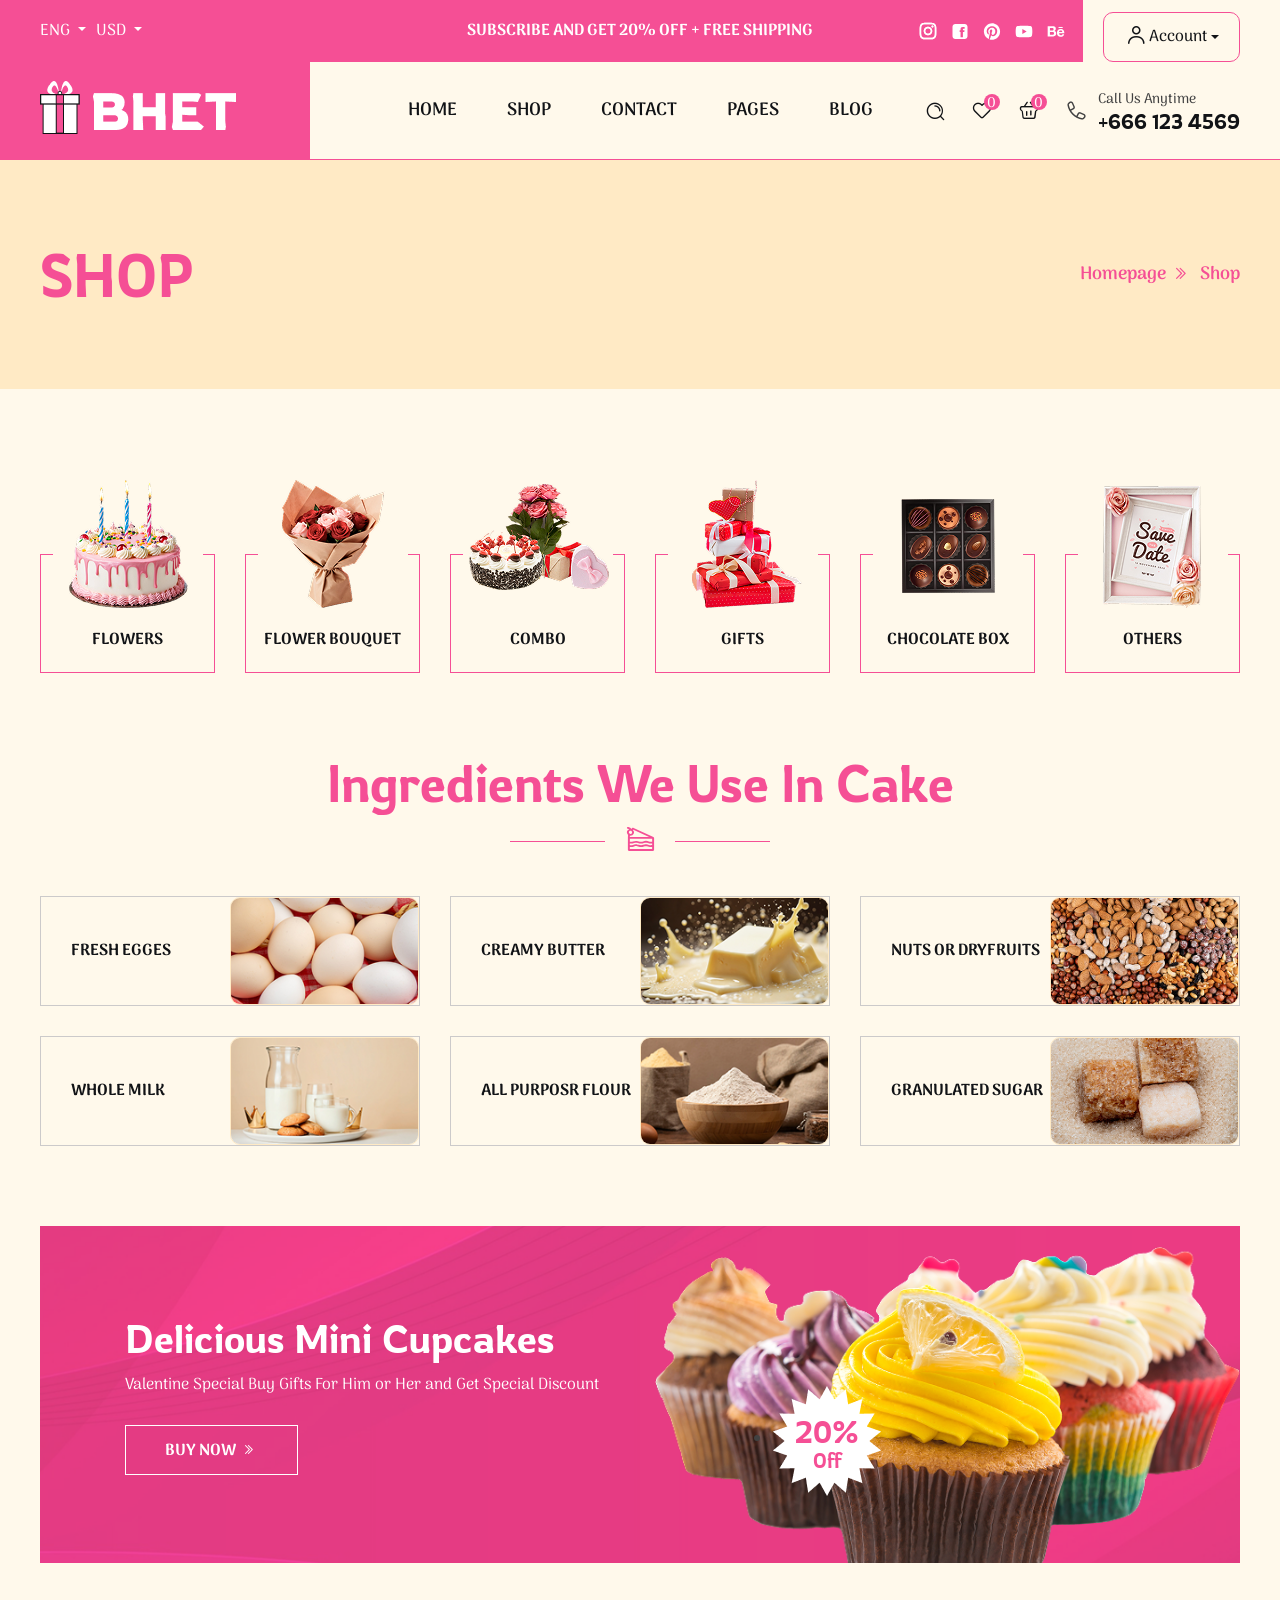
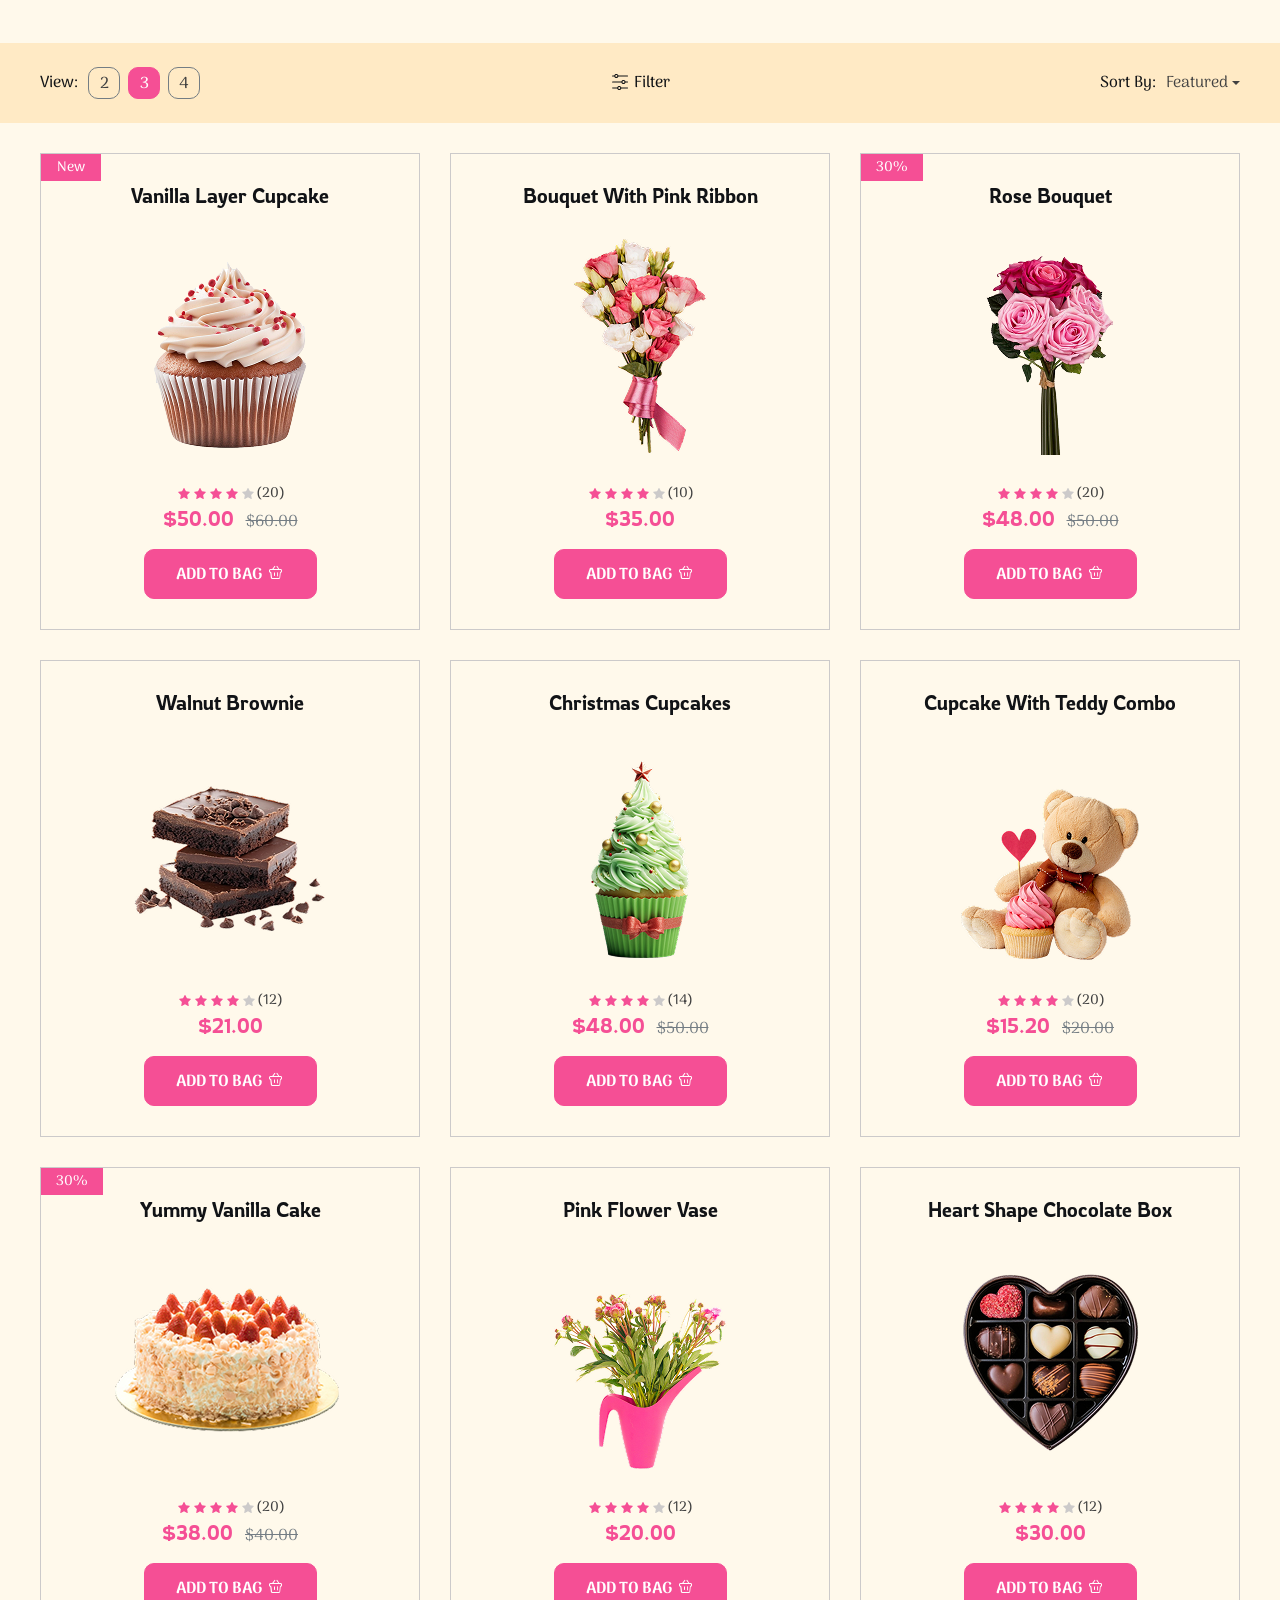
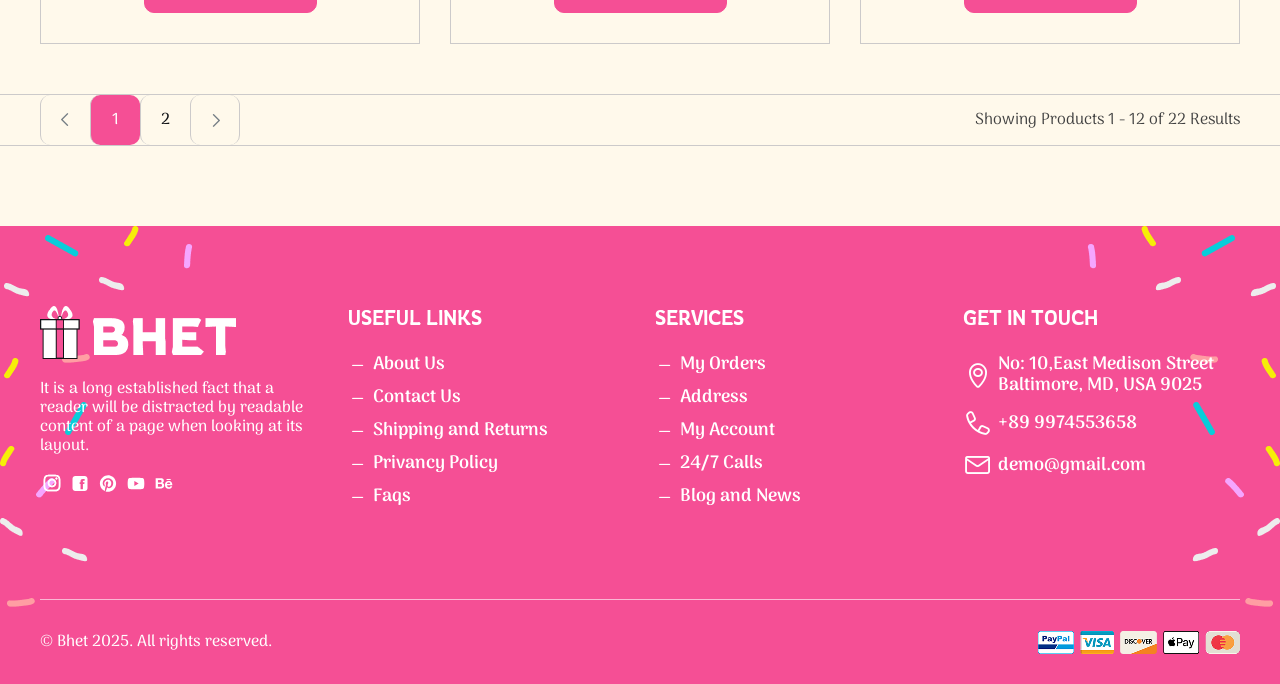
<file: shop-3-columns.html>
<!DOCTYPE html>
<html lang="en">


<!-- Mirrored from bhet.ssserver.in/shop-3-columns.html by HTTrack Website Copier/3.x [XR&CO'2014], Tue, 16 Sep 2025 05:53:31 GMT -->
<head>
    <meta charset="utf-8" />
    <meta http-equiv="x-ua-compatible" content="ie=edge" />
    <title>BHET Cake & Flower HTML5 Template</title>
    <meta name="robots" content="noindex, follow" />
    <meta name="description" content="" />
    <meta name="viewport" content="width=device-width, initial-scale=1, shrink-to-fit=no" />
    <!-- Favicon -->
    <link rel="shortcut icon" type="image/x-icon" href="assets/images/favicon.png" />

    <!-- CSS (Font, Vendor, Icon, Plugins & Style CSS files) -->

    <!-- Font CSS -->
    <link rel="preconnect" href="https://fonts.googleapis.com/">
    <link rel="preconnect" href="https://fonts.gstatic.com/" crossorigin>
    <link
        href="https://fonts.googleapis.com/css2?family=Arima:wght@100..700&amp;family=Rowdies:wght@300;400;700&amp;display=swap"
        rel="stylesheet" />

    <!-- Vendor CSS (Bootstrap & Icon Font) -->
    <link rel="stylesheet" href="assets/css/bootstrap.min.css" />
    <link rel="stylesheet" href="assets/css/icons.css" />

    <!-- Plugins CSS (All Plugins Files) -->
    <link rel="stylesheet" href="assets/css/swiper-bundle.min.css" />
    <link rel="stylesheet" href="assets/css/glightbox.min.css" />
    <link rel="stylesheet" href="assets/css/animate.css" />

    <!-- Style CSS -->
    <link rel="stylesheet" href="assets/css/style.css" />
</head>


<body>

    <!--star preloader-->
    <div class="preloader">
        <div class="preloader-image"></div>
    </div>
    <!--end preloader-->

    <!-- Header Start -->
    <header class="header">
        <!-- Header Top Start -->
        <div class="header-top">
            <div class="header-top-left d-flex">
                <div class="dropdown">
                    <button class="dropdown-toggle" type="button" data-bs-toggle="dropdown" aria-expanded="false">
                        ENG
                    </button>
                    <ul class="dropdown-menu">
                        <li><a href="#">English</a></li>
                        <li><a href="#">Spanish</a></li>
                        <li><a href="#">Arabic</a></li>
                    </ul>
                </div>
                <div class="dropdown">
                    <button class="dropdown-toggle" type="button" data-bs-toggle="dropdown" aria-expanded="false">
                        USD
                    </button>
                    <ul class="dropdown-menu">
                        <li><a href="#">US Dollar</a></li>
                        <li><a href="#">Euro</a></li>
                        <li><a href="#">Canadian Dollar</a></li>
                    </ul>
                </div>
            </div>
            <p class="header-top-center d-none d-xl-block">
                SUBSCRIBE AND GET 20% OFF + FREE SHIPPING
            </p>
            <div class="header-top-right">
                <ul class="header-top-right-social social d-none d-md-flex">
                    <li class="social-item"><a href="#"><i class="instagram"></i></a></li>
                    <li class="social-item"><a href="#"><i class="facebook-square"></i></a></li>
                    <li class="social-item"><a href="#"><i class="pinterest"></i></a></li>
                    <li class="social-item"><a href="#"><i class="youtube"></i></a></li>
                    <li class="social-item"><a href="#"><i class="behance"></i></a></li>
                </ul>
                <div class="dropdown-container position-relative">
                    <div class="dropdown">
                        <button class="dropdown-toggle" type="button" data-bs-toggle="dropdown" aria-expanded="false">
                            <i class="lni lni-user-4"></i><span class="d-none d-sm-block">Account</span>
                        </button>
                        <ul class="dropdown-menu">
                            <li><a href="login.html">Login</a></li>
                            <li><a href="register.html">Register</a></li>
                            <li><a href="index-2.html">Log Out</a></li>
                        </ul>
                    </div>
                </div>
            </div>
        </div>
        <!-- Header Top End -->

        <!-- Header Main Start -->
        <div class="header-main">
            <div class="header-main-logo">
                <a href="index-2.html"><img src="assets/images/logo.png" alt="Logo" /></a>
            </div>
            <div class="header-main-menu">
                <nav class="navbar-menu">
                    <!-- Menu Item List Start -->
                    <ul class="menu-items-list menu-items-list--dark d-flex justify-content-center">
                        <li><a href="index-2.html">HOME</a></li>
                        <li>
                            <a href="shop-4-columns.html">SHOP</a>
                            <div class="mega-menu">
                                <div class="row">
                                    <div class="col-md-4">
                                        <div class="mega-menu-banner">
                                            <a href="#">
                                                <img src="assets/images/mega-menu-banner.jpg" alt="mega banner" />
                                            </a>
                                        </div>
                                    </div>
                                    <div class="col-md-4">
                                        <div class="mega-menu-content">
                                            <h6 class="mega-menu-title mb-30">Shop By Category</h6>
                                            <ul>
                                                <li><a href="shop-4-columns.html">Shop 4 Columns</a></li>
                                                <li><a href="shop-3-columns.html">Shop 3 Columns</a></li>
                                                <li><a href="shop-2-columns.html">Shop 2 Columns</a></li>
                                                <li><a href="shop-details.html">Shop Details</a></li>
                                                <li><a href="cart.html">Cart</a></li>
                                                <li><a href="checkout.html">Checkout</a></li>
                                                <li><a href="complete.html">Complete</a></li>
                                            </ul>
                                        </div>
                                    </div>
                                    <div class="col-md-4">
                                        <div class="mega-menu-trending">
                                            <h6 class="mb-30">Trending Cakes</h6>
                                            <!-- Trending Product Start -->
                                            <div class="trending-product mb-20">
                                                <div class="trending-product-info">
                                                    <a class="trending-product-info-name"
                                                        href="shop-details.html">Britannia Baked
                                                        Croissant</a>
                                                    <div class="trending-product-info-rating mb-15">
                                                        <i class="icon-rate fill"></i><i class="icon-rate fill"></i><i
                                                            class="icon-rate fill"></i><i class="icon-rate fill"></i><i
                                                            class="icon-rate"></i><span>(12)</span>
                                                    </div>
                                                    <div class="trending-product-info-price">
                                                        <ins>$50.00</ins>
                                                    </div>
                                                </div>
                                                <div class="trending-product-thumbnail">
                                                    <div class="trending-product-thumbnail-holder">
                                                        <a href="shop-details.html">
                                                            <img src="assets/images/product-trending/product-01.png"
                                                                alt="britannia baked croissant" />
                                                        </a>
                                                    </div>
                                                </div>
                                            </div>
                                            <!-- Trending Product End -->

                                            <!-- Trending Product Start -->
                                            <div class="trending-product mb-20">
                                                <div class="trending-product-info">
                                                    <a class="trending-product-info-name" href="shop-details.html">Yummy
                                                        Choco
                                                        Donuts</a>
                                                    <div class="trending-product-info-rating mb-15">
                                                        <i class="icon-rate fill"></i><i class="icon-rate fill"></i><i
                                                            class="icon-rate fill"></i><i class="icon-rate fill"></i><i
                                                            class="icon-rate"></i><span>(10)</span>
                                                    </div>
                                                    <div class="trending-product-info-price">
                                                        <ins>$30.00</ins>
                                                    </div>
                                                </div>
                                                <div class="trending-product-thumbnail">
                                                    <div class="trending-product-thumbnail-holder">
                                                        <a href="shop-details.html">
                                                            <img src="assets/images/product-trending/product-02.png"
                                                                alt="yummy choco donuts" />
                                                        </a>
                                                    </div>
                                                </div>
                                            </div>
                                            <!-- Trending Product End -->

                                            <!-- Trending Product Start -->
                                            <div class="trending-product">
                                                <div class="trending-product-info">
                                                    <a class="trending-product-info-name"
                                                        href="shop-details.html">Delicious
                                                        Pastry Cake</a>
                                                    <div class="trending-product-info-rating mb-15">
                                                        <i class="icon-rate fill"></i><i class="icon-rate fill"></i><i
                                                            class="icon-rate fill"></i><i class="icon-rate fill"></i><i
                                                            class="icon-rate"></i><span>(12)</span>
                                                    </div>
                                                    <div class="trending-product-info-price">
                                                        <ins>$15.00</ins>
                                                    </div>
                                                </div>
                                                <div class="trending-product-thumbnail">
                                                    <div class="trending-product-thumbnail-holder">
                                                        <a href="shop-details.html">
                                                            <img src="assets/images/product-trending/product-03.png"
                                                                alt="delicious pastry cake" />
                                                        </a>
                                                    </div>
                                                </div>
                                            </div>
                                            <!-- Trending Product End -->
                                        </div>
                                    </div>
                                </div>
                            </div>
                        </li>
                        <li><a href="contact-us.html">CONTACT</a></li>
                       <li class="position-relative">
                            <a href="#">PAGES</a>
                            <ul class="sub-menu">
                                <li><a href="about.html">About us</a></li>
                                <li><a href="contact-us.html">Contact Us</a></li>
                                <li><a href="faqs.html">FAQ's</a></li>
                                <li><a href="404.html">404 Page</a></li>
                                <li><a href="login.html">Login</a></li>
                                <li><a href="register.html">Register</a></li>
                                <li><a href="forgot-password.html">Forgot Password</a></li>
                            </ul>
                        </li>
                        <li class="position-relative">
                            <a href="blog.html">BLOG</a>
                            <ul class="sub-menu">
                                <li><a href="blog.html">Blog</a></li>
                                <li><a href="blog-details.html">Blog Details</a></li>
                            </ul>
                        </li>
                    </ul>
                    <!-- Menu Item List End -->
                </nav>
            </div>
            <div class="header-main-meta d-flex align-items-center justify-content-end">
                <!-- Meta Item List Start -->
                <ul class="meta-items-list d-flex align-items-center">
                    <li class="search"><button type="button" data-bs-toggle="offcanvas"
                            data-bs-target="#offcanvasTopSearch" aria-controls="offcanvasTopSearch"><i
                                class="lni lni-search-2"></i></button></li>
                    <li class="wishlist"><a href="#"><i class="lni lni-heart"></i><span class="badge">0</span></a>
                    </li>
                    <li class="cart">
                        <button type="button" data-bs-toggle="offcanvas" data-bs-target="#cartSidebar">
                            <i class="lni lni-basket-shopping-3"></i>
                            <span class="badge">0</span>
                        </button>
                    </li>
                    <li class="d-lg-none">
                        <button class="header-main-toggle" data-bs-toggle="offcanvas" data-bs-target="#mobileMenu">
                            <i class="lni lni-menu-hamburger-1"></i>
                        </button>
                    </li>
                </ul>
                <!-- Meta Item List End -->
                <div class="support-call d-none d-xl-block">
                    <a href="#" class="d-flex align-items-center">
                        <i class="lni lni-telephone-1"></i>
                        <span>Call Us Anytime<b>+666 123 4569</b></span>
                    </a>
                </div>
            </div>
        </div>
        <!-- Header Main End -->
    </header>
    <!-- Header End -->


    <!-- Cart Sidebar Start -->
    <!-- Cart Offcanvas Start -->
    <div class="offcanvas offcanvas-end cart-offcanvas" id="cartSidebar">
        <div class="offcanvas-header">
            <h5 class="offcanvas-title">My Cart</h5>
            <button type="button" class="btn-close" data-bs-dismiss="offcanvas">
                <i class="lni lni-xmark"></i>
            </button>
        </div>
        <div class="offcanvas-body">
            <ul class="offcanvas-cart-list">
                <li>
                    <!-- Offcanvas Cart Item Start -->
                    <div class="offcanvas-cart-item">
                        <div class="offcanvas-cart-item-thumbnail">
                            <a href="shop-details.html"><img src="assets/images/products/product-01.png" alt="product" /></a>
                        </div>
                        <div class="offcanvas-cart-item-content">
                            <h6 class="offcanvas-cart-item-title">
                                <a href="shop-details.html">Vanilla Layer Cupcakev</a>
                            </h6>
                            <span class="offcanvas-cart-item-quantity">1 X $50.00</span>
                        </div>
                        <a class="offcanvas-cart-item-remove" href="#"><i class="lni lni-trash-3"></i></a>
                    </div>
                    <!-- Offcanvas Cart Item End -->
                </li>
                <li>
                    <!-- Offcanvas Cart Item Start -->
                    <div class="offcanvas-cart-item">
                        <div class="offcanvas-cart-item-thumbnail">
                            <a href="shop-details.html"><img src="assets/images/products/product-02.png" alt="product" /></a>
                        </div>
                        <div class="offcanvas-cart-item-content">
                            <h6 class="offcanvas-cart-item-title">
                                <a href="shop-details.html">Rose Bouquet</a>
                            </h6>
                            <span class="offcanvas-cart-item-quantity">1 X $48.00</span>
                        </div>
                        <a class="offcanvas-cart-item-remove" href="#"><i class="lni lni-trash-3"></i></a>
                    </div>
                    <!-- Offcanvas Cart Item End -->
                </li>
                <li>
                    <!-- Offcanvas Cart Item Start -->
                    <div class="offcanvas-cart-item">
                        <div class="offcanvas-cart-item-thumbnail">
                            <a href="shop-details.html"><img src="assets/images/products/product-03.png" alt="product" /></a>
                        </div>
                        <div class="offcanvas-cart-item-content">
                            <h6 class="offcanvas-cart-item-title">
                                <a href="shop-details.html">Beautiful Flower Vase</a>
                            </h6>
                            <span class="offcanvas-cart-item-quantity">1 X $20.00</span>
                        </div>
                        <a class="offcanvas-cart-item-remove" href="#"><i class="lni lni-trash-3"></i></a>
                    </div>
                    <!-- Offcanvas Cart Item End -->
                </li>
            </ul>
        </div>
        <div class="offcanvas-footer">
            <!-- Cart Totals Table Start-->
            <div class="cart-totals-table mb-10">
                <table class="table">
                    <tbody>
                        <tr class="cart-subtotal">
                            <th>Charges:</th>
                            <td>
                               <strong>$50.50</strong>
                            </td>
                        </tr>

                        <tr class="cart-shipping-totals">
                            <th>Amount:</th>
                            <td>
                                <strong>$100.00</strong>
                            </td>
                        </tr>

                        <tr class="order-total">
                            <th>Grand Total:</th>
                            <td data-title="Total">
                                $160.50
                            </td>
                        </tr>
                    </tbody>
                </table>
            </div>
            <!-- Cart Totals Table End-->

            <!-- Cart Buttons End-->
            <div class="cart-buttons">
                <a href="checkout.html" class="btn btn-primary w-100">Checkout</a>
                <a href="cart.html" class="btn btn-outline-secondary w-100">View Cart</a>
            </div>
            <!-- Cart Buttons End-->
        </div>
    </div>
    <!-- Cart Offcanvas End -->

    <!-- Cart Sidebar End -->

    <!-- OffCanvasTop Search Start -->
    <div class="offcanvas offcanvas-top offcanvastop-search" tabindex="-1" id="offcanvasTopSearch"
        aria-labelledby="offcanvasTopSearch">
        <div class="offcanvas-header">
            <!-- Search Close Start -->
            <button type="button" class="offcanvastop-search-close" data-bs-dismiss="offcanvas" aria-label="Close"><i
                    class="lni lni-xmark"></i></button>
            <!-- Search Close End  -->
        </div>
        <div class="offcanvas-body text-center">
            <div class="offcanvastop-search-wrapper">
                <div class="offcanvastop-search-form mb-40">
                    <!-- Search Form Start  -->
                    <div class="form-group">
                        <form action="#">
                            <i class="lni lni-search-2"></i>
                            <input type="text" class="form-group-input" placeholder="What are you looking for?...">
                        </form>
                    </div>
                    <!-- Search Form End  -->
                </div>

                <!-- Search tag Start  -->
                <div class="offcanvastop-search-tag">
                    <h6 class="mb-20">People also search for:</h6>
                    <ul>
                        <li><a href="#">Flower</a></li>
                        <li><a href="#">Cake</a></li>
                        <li><a href="#">Gifts</a></li>
                        <li><a href="#">Combos</a></li>
                    </ul>
                </div>
                <!-- Search tag End  -->
            </div>
        </div>
    </div>
    <!-- OffCanvasTop Search Form End  -->

    <!-- Mobile Menu Start -->
    <div class="mobile-menu offcanvas offcanvas-start" tabindex="-1" id="mobileMenu" aria-modal="true" role="dialog">
        <!-- offcanvas-header Start -->
        <div class="offcanvas-header">
            <button type="button" class="mobile-menu-close" data-bs-dismiss="offcanvas" aria-label="Close">
                <i class="lni lni-xmark"></i>
            </button>
        </div>
        <!-- offcanvas-header End -->

        <!-- offcanvas-body Start -->
        <div class="offcanvas-body">
            <nav class="navbar-mobile-menu">
                <ul class="mobile-menu-items">
                    <li><a href="index-2.html">HOME</a></li>
                    <li>
                        <a href="shop-4-columns.html">SHOP<span class="menu-expand"><i
                                    class="lni lni-chevron-down"></i></span></a>
                        <ul class="mega-menu mega-menus-list">
                            <li><a href="shop-4-columns.html">Shop 4 Columns</a></li>
                            <li><a href="shop-3-columns.html">Shop 3 Columns</a></li>
                            <li><a href="shop-2-columns.html">Shop 2 Columns</a></li>
                            <li><a href="shop-details.html">Shop Details</a></li>
                            <li><a href="cart.html">Cart</a></li>
                            <li><a href="checkout.html">Checkout</a></li>
                            <li><a href="complete.html">Complete</a></li>
                        </ul>
                    </li>
                    <li><a href="contact-us.html">CONTACT</a></li>
                    <li>
                        <a href="#">PAGES <span class="menu-expand"><i class="lni lni-chevron-down"></i></span></a>
                        <ul class="sub-menu">
                            <li><a href="about.html">About us</a></li>
                            <li><a href="contact-us.html">Contact Us</a></li>
                            <li><a href="faqs.html">FAQ's</a></li>
                            <li><a href="404.html">404 Page</a></li>
                            <li><a href="login.html">Login</a></li>
                            <li><a href="register.html">Register</a></li>
                            <li><a href="forgot-password.html">Forgot Password</a></li>
                        </ul>
                    </li>
                    <li>
                        <a href="blog.html">BLOG <span class="menu-expand"><i
                                    class="lni lni-chevron-down"></i></span></a>
                        <ul class="sub-menu">
                            <li><a href="blog.html">Blog</a></li>
                            <li><a href="blog-details.html">Blog Details</a></li>
                        </ul>
                    </li>
                </ul>
            </nav>
        </div>
        <!-- offcanvas-body end -->
    </div>
    <!-- Mobile Menu End -->

    <main>
        <!-- Breadcrumb Start -->
        <div class="breadcrumb-section">
            <div class="section-padding position-relative">
                <div class="container-fluid custom-container">
                    <div class="breadcrumb-wrapper d-sm-flex align-items-center justify-content-between">
                        <h1 class="text-primary">SHOP</h1>
                        <ul class="breadcrumb-items">
                            <li class="breadcrumb-item"><a href="index-2.html">Homepage</a></li>
                            <li class="breadcrumb-item"><span>Shop</span></li>
                        </ul>
                    </div>
                </div>
            </div>
        </div>
        <!-- Breadcrumb End -->

        <!-- Category Start-->
        <div class="category-section-1">
            <div class="section-padding-1">
                <div class="container-fluid custom-container">
                    <div class="row row-cols-2 row-cols-sm-2 row-cols-md-2 row-cols-lg-3 row-cols-xl-6">
                        <div class="col">
                            <!-- Category Card Start-->
                            <div class="category-card-1 mb-lg-30">
                                <div class="category-card-1-image">
                                    <a href="#"><img src="assets/images/category-1/category-01.png" alt="flowers" /></a>
                                </div>
                                <a class="category-card-1-title" href="#">FLOWERS</a>
                            </div>
                            <!-- Category Card End -->
                        </div>
                        <div class="col">
                            <!-- Category Card Start-->
                            <div class="category-card-1 mb-lg-30">
                                <div class="category-card-1-image">
                                    <a href="#"><img src="assets/images/category-1/category-02.png"
                                            alt="flowers bouquet" /></a>
                                </div>
                                <a class="category-card-1-title" href="#">FLOWER BOUQUET</a>
                            </div>
                            <!-- Category Card End -->
                        </div>
                        <div class="col">
                            <!-- Category Card Start-->
                            <div class="category-card-1 mb-lg-30">
                                <div class="category-card-1-image">
                                    <a href="#"><img src="assets/images/category-1/category-03.png" alt="combo" /></a>
                                </div>
                                <a class="category-card-1-title" href="#">COMBO</a>
                            </div>
                            <!-- Category Card End -->
                        </div>
                        <div class="col">
                            <!-- Category Card Start-->
                            <div class="category-card-1">
                                <div class="category-card-1-image">
                                    <a href="#"><img src="assets/images/category-1/category-04.png" alt="gifts" /></a>
                                </div>
                                <a class="category-card-1-title" href="#">GIFTS</a>
                            </div>
                            <!-- Category Card End -->
                        </div>
                        <div class="col">
                            <!-- Category Card Start-->
                            <div class="category-card-1">
                                <div class="category-card-1-image">
                                    <a href="#"><img src="assets/images/category-1/category-05.png"
                                            alt="chocolate box" /></a>
                                </div>
                                <a class="category-card-1-title" href="#">CHOCOLATE BOX</a>
                            </div>
                            <!-- Category Card End -->
                        </div>
                        <div class="col">
                            <!-- Category Card Start-->
                            <div class="category-card-1">
                                <div class="category-card-1-image">
                                    <a href="#"><img src="assets/images/category-1/category-06.png" alt="others" /></a>
                                </div>
                                <a class="category-card-1-title" href="#">OTHERS</a>
                            </div>
                            <!-- Category Card End -->
                        </div>
                    </div>
                </div>
            </div>
        </div>
        <!-- Category End-->

        <!-- Ingredients Start-->
        <div class="ingredients-section">
            <div class="section-padding-1">
                <div class="container-fluid custom-container">
                    <!-- Section Title Start -->
                    <div class="section-title text-center">
                        <h2 class="section-title-upper">Ingredients We Use In Cake</h2>
                        <div class="section-title-divider"></div>
                    </div>
                    <!-- Section Title End -->
                    <div class="row row-cols-1 row-cols-sm-2 row-cols-md-2 row-cols-lg-2 row-cols-xl-3">
                        <div class="col">
                            <!-- Ingredients Card Start-->
                            <div class="ingredients-card mb-30">
                                <div class="row g-0 align-items-center">
                                    <div class="col-6">
                                        <a href="#" class="ingredients-card-title">FRESH EGGES</a>
                                    </div>
                                    <div class="col-6">
                                        <a href="#" class="ingredients-card-picture d-block">
                                            <img class="w-100 h-100" src="assets/images/ingredients/ingredients-01.png"
                                                alt="fresh egges" />
                                        </a>
                                    </div>
                                </div>
                            </div>
                            <!-- Ingredients Card End-->
                        </div>
                        <div class="col">
                            <!-- Ingredients Card Start-->
                            <div class="ingredients-card mb-30">
                                <div class="row g-0 align-items-center">
                                    <div class="col-6">
                                        <a href="#" class="ingredients-card-title">CREAMY BUTTER</a>
                                    </div>
                                    <div class="col-6">
                                        <a href="#" class="ingredients-card-picture d-block">
                                            <img class="w-100 h-100" src="assets/images/ingredients/ingredients-02.png"
                                                alt="creamy butter" />
                                        </a>
                                    </div>
                                </div>
                            </div>
                            <!-- Ingredients Card End-->
                        </div>
                        <div class="col">
                            <!-- Ingredients Card Start-->
                            <div class="ingredients-card mb-30">
                                <div class="row g-0 align-items-center">
                                    <div class="col-6">
                                        <a href="#" class="ingredients-card-title">NUTS OR DRYFRUITS</a>
                                    </div>
                                    <div class="col-6">
                                        <a href="#" class="ingredients-card-picture d-block">
                                            <img class="w-100 h-100" src="assets/images/ingredients/ingredients-03.png"
                                                alt="nuts or dryfruits" />
                                        </a>
                                    </div>
                                </div>
                            </div>
                            <!-- Ingredients Card End-->
                        </div>
                        <div class="col">
                            <!-- Ingredients Card Start-->
                            <div class="ingredients-card mb-sm-30">
                                <div class="row g-0 align-items-center">
                                    <div class="col-6">
                                        <a href="#" class="ingredients-card-title">WHOLE MILK</a>
                                    </div>
                                    <div class="col-6">
                                        <a href="#" class="ingredients-card-picture d-block">
                                            <img class="w-100 h-100" src="assets/images/ingredients/ingredients-04.png"
                                                alt="whole milk" />
                                        </a>
                                    </div>
                                </div>
                            </div>
                            <!-- Ingredients Card End-->
                        </div>
                        <div class="col">
                            <!-- Ingredients Card Start-->
                            <div class="ingredients-card mb-sm-30">
                                <div class="row g-0 align-items-center">
                                    <div class="col-6">
                                        <a href="#" class="ingredients-card-title">ALL PURPOSR FLOUR</a>
                                    </div>
                                    <div class="col-6">
                                        <a href="#" class="ingredients-card-picture d-block">
                                            <img class="w-100 h-100" src="assets/images/ingredients/ingredients-05.png"
                                                alt="all purposr flour" />
                                        </a>
                                    </div>
                                </div>
                            </div>
                            <!-- Ingredients Card End-->
                        </div>
                        <div class="col">
                            <!-- Ingredients Card Start-->
                            <div class="ingredients-card">
                                <div class="row g-0 align-items-center">
                                    <div class="col-6">
                                        <a href="#" class="ingredients-card-title">GRANULATED SUGAR</a>
                                    </div>
                                    <div class="col-6">
                                        <a href="#" class="ingredients-card-picture d-block">
                                            <img class="w-100 h-100" src="assets/images/ingredients/ingredients-06.png"
                                                alt="granulated sugar" />
                                        </a>
                                    </div>
                                </div>
                            </div>
                            <!-- Ingredients Card End-->
                        </div>
                    </div>
                </div>
            </div>
        </div>
        <!-- Ingredients End-->


        <!-- Banner Start-->
        <div class="banner-section">
            <div class="section-padding-1">
                <div class="container-fluid custom-container">
                    <!-- Banner Card Start -->
                    <div class="banner-card-1">
                        <div class="banner-card-1-wrapper">
                            <div class="row align-items-center">
                                <div class="col-md-6 order-1">
                                    <div class="banner-card-1-picture position-relative">
                                        <img src="assets/images/single-banner-cupcakes.png" alt="banner" />
                                        <div class="banner-card-1-picture-badge">
                                            <h4 class="text-primary">20%</h4>
                                            <h6 class="text-primary">Off</h6>
                                        </div>
                                    </div>
                                </div>
                                <div class="col-md-6">
                                    <div class="banner-card-1-content">
                                        <h3 class="mb-15 text-white">Delicious Mini Cupcakes</h3>
                                        <p class="mb-30 text-white">Valentine Special Buy Gifts For Him or Her and Get
                                            Special
                                            Discount</p>
                                        <a href="shop-details.html" class="btn btn-outline-light">BUY NOW<i
                                                class="lni lni-angle-double-right"></i></a>
                                    </div>
                                </div>
                            </div>
                        </div>
                    </div>
                    <!-- Banner Card End -->
                </div>
            </div>
        </div>
        <!-- Banner End-->

        <!-- Shop Start -->
        <div class="shop-section section-padding-1">

            <!-- Shop Filter Default Start -->
            <div class="shop-filter-default mb-30">
                <div class="container-fluid custom-container">
                    <div class="row align-items-center justify-content-between">
                        <div class="col-sm-4 d-none d-sm-flex">
                            <!-- Shop Filter Grid Start -->
                            <div class="shop-filter-grid-view d-block d-sm-flex align-items-center">
                                <span class="shop-filter-grid-view-label">View:</span>
                                <ul class="d-flex shop-filter-grid-view-items">
                                    <li><a href="shop-2-columns.html">2</a></li>
                                    <li><a class="selected" href="shop-3-columns.html">3</a></li>
                                    <li><a href="shop-4-columns.html">4</a></li>
                                </ul>
                            </div>
                            <!-- Shop Filter Grid End -->
                        </div>
                        <div class="col-sm-4 col-6">
                            <!-- Shop Filter Button Start -->
                            <div class="shop-filter-button text-sm-center">
                                <button
                                    class="shop-filter-button-btn shop-filter-toggle d-flex align-items-center m-sm-auto"
                                    type="button" data-bs-toggle="offcanvas" data-bs-target="#offcanvasRight"
                                    aria-controls="offcanvasRight">
                                    <span class="d-flex align-items-center"><i
                                            class="icon-filter me-1"></i>Filter</span>
                                </button>
                            </div>
                            <!-- Shop Filter Button End -->
                        </div>
                        <div class="col-sm-4 col-6">
                            <!-- Shop Filter Sort By Start -->
                            <div class="shop-filter-sortby d-flex justify-content-end align-items-center">
                                <span class="shop-filter-sortby-label">Sort By:</span>
                                <div class="dropdown shop-filter-sortby-dropdown">
                                    <button class="dropdown-toggle d-flex align-items-center" type="button"
                                        data-bs-toggle="dropdown" aria-expanded="true">
                                        <span>Featured</span>
                                    </button>
                                    <ul class="dropdown-menu dropdown-menu-end">
                                        <li class="selected"><a href="#">Featured</a></li>
                                        <li><a href="#">Popularity</a></li>
                                        <li><a href="#">Rated</a></li>
                                        <li><a href="#">Latest</a></li>
                                        <li><a href="#">Price</a></li>
                                    </ul>
                                </div>
                            </div>
                            <!-- Shop Filter Sort By End -->
                        </div>
                    </div>
                </div>
            </div>
            <!-- Shop Filter Default End -->

            <div class="container-fluid custom-container">
                <div class="row row-cols-1 row-cols-sm-2 row-cols-md-2 row-cols-lg-3 row-cols-xl-3">
                    <div class="col">
                        <!-- Product Card Start -->
                        <div class="product-card text-center mb-30">
                            <span class="product-card-badge">New</span>
                            <h6 class="product-card-title"><a href="shop-details.html">Vanilla Layer Cupcake</a></h6>
                            <div class="product-card-thumbnail mb-30">
                                <div class="product-card-thumbnail-holder">
                                    <a href="shop-details.html">
                                        <img src="assets/images/products/product-01.png" alt="Product">
                                    </a>
                                </div>
                                <div class="product-card-thumbnail-button">
                                    <a class="btn btn-primary btn-sm w-100"><i class="lni lni-heart"></i>Wishlist</a>
                                    <a class="btn btn-primary btn-sm w-100"><i class="lni lni-shuffle"></i>Compare</a>
                                </div>
                            </div>
                            <div class="product-card-info">
                                <div class="product-card-info-rating">
                                    <i class="icon-rate fill"></i><i class="icon-rate fill"></i><i
                                        class="icon-rate fill"></i><i class="icon-rate fill"></i><i
                                        class="icon-rate"></i><span>(20)</span>
                                </div>
                                <div class="product-card-info-price mb-15">
                                    <ins>$50.00</ins>
                                    <del>$60.00</del>
                                </div>
                                <a href="cart.html" class="btn btn-primary">ADD TO BAG<i
                                        class="lni lni-basket-shopping-3"></i></a>
                            </div>
                        </div>
                        <!-- Product Card End -->
                    </div>
                    <div class="col">
                        <!-- Product Card Start -->
                        <div class="product-card text-center mb-30">
                            <h6 class="product-card-title"><a href="shop-details.html">Bouquet With Pink Ribbon</a>
                            </h6>
                            <div class="product-card-thumbnail mb-30">
                                <div class="product-card-thumbnail-holder">
                                    <a href="shop-details.html">
                                        <img src="assets/images/products/product-02.png" alt="Product">
                                    </a>
                                </div>
                                <div class="product-card-thumbnail-button">
                                    <a class="btn btn-primary btn-sm w-100"><i class="lni lni-heart"></i>Wishlist</a>
                                    <a class="btn btn-primary btn-sm w-100"><i class="lni lni-shuffle"></i>Compare</a>
                                </div>
                            </div>
                            <div class="product-card-info">
                                <div class="product-card-info-rating">
                                    <i class="icon-rate fill"></i><i class="icon-rate fill"></i><i
                                        class="icon-rate fill"></i><i class="icon-rate fill"></i><i
                                        class="icon-rate"></i><span>(10)</span>
                                </div>
                                <div class="product-card-info-price mb-15">
                                    <ins>$35.00</ins>
                                </div>
                                <a href="cart.html" class="btn btn-primary">ADD TO BAG<i
                                        class="lni lni-basket-shopping-3"></i></a>
                            </div>
                        </div>
                        <!-- Product Card End -->
                    </div>

                    <div class="col">
                        <!-- Product Card Start -->
                        <div class="product-card text-center mb-30">
                            <span class="product-card-badge">30%</span>
                            <h6 class="product-card-title"><a href="shop-details.html">Rose Bouquet</a></h6>
                            <div class="product-card-thumbnail mb-30">
                                <div class="product-card-thumbnail-holder">
                                    <a href="shop-details.html">
                                        <img src="assets/images/products/product-04.png" alt="Product">
                                    </a>
                                </div>
                                <div class="product-card-thumbnail-button">
                                    <a class="btn btn-primary btn-sm w-100"><i class="lni lni-heart"></i>Wishlist</a>
                                    <a class="btn btn-primary btn-sm w-100"><i class="lni lni-shuffle"></i>Compare</a>
                                </div>
                            </div>
                            <div class="product-card-info">
                                <div class="product-card-info-rating">
                                    <i class="icon-rate fill"></i><i class="icon-rate fill"></i><i
                                        class="icon-rate fill"></i><i class="icon-rate fill"></i><i
                                        class="icon-rate"></i><span>(20)</span>
                                </div>
                                <div class="product-card-info-price mb-15">
                                    <ins>$48.00</ins>
                                    <del>$50.00</del>
                                </div>
                                <a href="cart.html" class="btn btn-primary">ADD TO BAG<i
                                        class="lni lni-basket-shopping-3"></i></a>
                            </div>
                        </div>
                        <!-- Product Card End -->
                    </div>

                    <div class="col">
                        <!-- Product Card Start -->
                        <div class="product-card text-center mb-30">
                            <h6 class="product-card-title"><a href="shop-details.html">Walnut Brownie</a></h6>
                            <div class="product-card-thumbnail mb-30">
                                <div class="product-card-thumbnail-holder">
                                    <a href="shop-details.html">
                                        <img src="assets/images/products/product-03.png" alt="Product">
                                    </a>
                                </div>
                                <div class="product-card-thumbnail-button">
                                    <a class="btn btn-primary btn-sm w-100"><i class="lni lni-heart"></i>Wishlist</a>
                                    <a class="btn btn-primary btn-sm w-100"><i class="lni lni-shuffle"></i>Compare</a>
                                </div>
                            </div>
                            <div class="product-card-info">
                                <div class="product-card-info-rating">
                                    <i class="icon-rate fill"></i><i class="icon-rate fill"></i><i
                                        class="icon-rate fill"></i><i class="icon-rate fill"></i><i
                                        class="icon-rate"></i><span>(12)</span>
                                </div>
                                <div class="product-card-info-price mb-15">
                                    <ins>$21.00</ins>
                                </div>
                                <a href="cart.html" class="btn btn-primary">ADD TO BAG<i
                                        class="lni lni-basket-shopping-3"></i></a>
                            </div>
                        </div>
                        <!-- Product Card End -->
                    </div>

                    <div class="col">
                        <!-- Product Card Start -->
                        <div class="product-card text-center mb-30">
                            <h6 class="product-card-title"><a href="shop-details.html">Christmas Cupcakes</a></h6>
                            <div class="product-card-thumbnail mb-30">
                                <div class="product-card-thumbnail-holder">
                                    <a href="shop-details.html">
                                        <img src="assets/images/products/product-05.png" alt="Product">
                                    </a>
                                </div>
                                <div class="product-card-thumbnail-button">
                                    <a class="btn btn-primary btn-sm w-100"><i class="lni lni-heart"></i>Wishlist</a>
                                    <a class="btn btn-primary btn-sm w-100"><i class="lni lni-shuffle"></i>Compare</a>
                                </div>
                            </div>
                            <div class="product-card-info">
                                <div class="product-card-info-rating">
                                    <i class="icon-rate fill"></i><i class="icon-rate fill"></i><i
                                        class="icon-rate fill"></i><i class="icon-rate fill"></i><i
                                        class="icon-rate"></i><span>(14)</span>
                                </div>
                                <div class="product-card-info-price mb-15">
                                    <ins>$48.00</ins>
                                    <del>$50.00</del>
                                </div>
                                <a href="cart.html" class="btn btn-primary">ADD TO BAG<i
                                        class="lni lni-basket-shopping-3"></i></a>
                            </div>
                        </div>
                        <!-- Product Card End -->
                    </div>
                    <div class="col">
                        <!-- Product Card Start -->
                        <div class="product-card text-center mb-30">
                            <h6 class="product-card-title"><a href="shop-details.html">Cupcake With Teddy Combo</a>
                            </h6>
                            <div class="product-card-thumbnail mb-30">
                                <div class="product-card-thumbnail-holder">
                                    <a href="shop-details.html">
                                        <img src="assets/images/products/product-06.png" alt="Product">
                                    </a>
                                </div>
                                <div class="product-card-thumbnail-button">
                                    <a class="btn btn-primary btn-sm w-100"><i class="lni lni-heart"></i>Wishlist</a>
                                    <a class="btn btn-primary btn-sm w-100"><i class="lni lni-shuffle"></i>Compare</a>
                                </div>
                            </div>
                            <div class="product-card-info">
                                <div class="product-card-info-rating">
                                    <i class="icon-rate fill"></i><i class="icon-rate fill"></i><i
                                        class="icon-rate fill"></i><i class="icon-rate fill"></i><i
                                        class="icon-rate"></i><span>(20)</span>
                                </div>
                                <div class="product-card-info-price mb-15">
                                    <ins>$15.20</ins>
                                    <del>$20.00</del>
                                </div>
                                <a href="cart.html" class="btn btn-primary">ADD TO BAG<i
                                        class="lni lni-basket-shopping-3"></i></a>
                            </div>
                        </div>
                        <!-- Product Card End -->
                    </div>
                    <div class="col">
                        <!-- Product Card Start -->
                        <div class="product-card text-center mb-30">
                            <span class="product-card-badge">30%</span>
                            <h6 class="product-card-title"><a href="shop-details.html">Yummy Vanilla Cake</a></h6>
                            <div class="product-card-thumbnail mb-30">
                                <div class="product-card-thumbnail-holder">
                                    <a href="shop-details.html">
                                        <img src="assets/images/products/product-07.png" alt="Product">
                                    </a>
                                </div>
                                <div class="product-card-thumbnail-button">
                                    <a class="btn btn-primary btn-sm w-100"><i class="lni lni-heart"></i>Wishlist</a>
                                    <a class="btn btn-primary btn-sm w-100"><i class="lni lni-shuffle"></i>Compare</a>
                                </div>
                            </div>
                            <div class="product-card-info">
                                <div class="product-card-info-rating">
                                    <i class="icon-rate fill"></i><i class="icon-rate fill"></i><i
                                        class="icon-rate fill"></i><i class="icon-rate fill"></i><i
                                        class="icon-rate"></i><span>(20)</span>
                                </div>
                                <div class="product-card-info-price mb-15">
                                    <ins>$38.00</ins>
                                    <del>$40.00</del>
                                </div>
                                <a href="cart.html" class="btn btn-primary">ADD TO BAG<i
                                        class="lni lni-basket-shopping-3"></i></a>
                            </div>
                        </div>
                        <!-- Product Card End -->
                    </div>
                    <div class="col">
                        <!-- Product Card Start -->
                        <div class="product-card text-center mb-30">
                            <h6 class="product-card-title"><a href="shop-details.html">Pink Flower Vase</a></h6>
                            <div class="product-card-thumbnail mb-30">
                                <div class="product-card-thumbnail-holder">
                                    <a href="shop-details.html">
                                        <img src="assets/images/products/product-08.png" alt="Product">
                                    </a>
                                </div>
                                <div class="product-card-thumbnail-button">
                                    <a class="btn btn-primary btn-sm w-100"><i class="lni lni-heart"></i>Wishlist</a>
                                    <a class="btn btn-primary btn-sm w-100"><i class="lni lni-shuffle"></i>Compare</a>
                                </div>
                            </div>
                            <div class="product-card-info">
                                <div class="product-card-info-rating">
                                    <i class="icon-rate fill"></i><i class="icon-rate fill"></i><i
                                        class="icon-rate fill"></i><i class="icon-rate fill"></i><i
                                        class="icon-rate"></i><span>(12)</span>
                                </div>
                                <div class="product-card-info-price mb-15">
                                    <ins>$20.00</ins>
                                </div>
                                <a href="cart.html" class="btn btn-primary">ADD TO BAG<i
                                        class="lni lni-basket-shopping-3"></i></a>
                            </div>
                        </div>
                        <!-- Product Card End -->
                    </div>
                    <div class="col">
                        <!-- Product Card Start -->
                        <div class="product-card text-center mb-30">
                            <h6 class="product-card-title"><a href="shop-details.html">Heart Shape Chocolate Box</a>
                            </h6>
                            <div class="product-card-thumbnail mb-30">
                                <div class="product-card-thumbnail-holder">
                                    <a href="shop-details.html">
                                        <img src="assets/images/products/product-09.png" alt="Product">
                                    </a>
                                </div>
                                <div class="product-card-thumbnail-button">
                                    <a class="btn btn-primary btn-sm w-100"><i class="lni lni-heart"></i>Wishlist</a>
                                    <a class="btn btn-primary btn-sm w-100"><i class="lni lni-shuffle"></i>Compare</a>
                                </div>
                            </div>
                            <div class="product-card-info">
                                <div class="product-card-info-rating">
                                    <i class="icon-rate fill"></i><i class="icon-rate fill"></i><i
                                        class="icon-rate fill"></i><i class="icon-rate fill"></i><i
                                        class="icon-rate"></i><span>(12)</span>
                                </div>
                                <div class="product-card-info-price mb-15">
                                    <ins>$30.00</ins>
                                </div>
                                <a href="cart.html" class="btn btn-primary">ADD TO BAG<i
                                        class="lni lni-basket-shopping-3"></i></a>
                            </div>
                        </div>
                        <!-- Product Card End -->
                    </div>
                </div>
            </div>

            <!-- Pagination Start -->
            <div class="paginations mt-20">
                <div class="container-fluid custom-container">
                    <div class="row align-items-center">
                        <div class="col-md-6">
                            <ul
                                class="paginations-list d-flex align-items-center justify-content-center justify-content-md-start">
                                <li><a href="#"><i class="lni lni-chevron-left"></i></a></li>
                                <li class="selected"><a href="#">1</a></li>
                                <li><a href="#">2</a></li>
                                <li><a href="#"><i class="lni lni-chevron-left roted"></i></a></li>
                            </ul>
                        </div>
                        <!-- Shop Count Start -->
                        <div class="col-md-6 d-none d-md-flex justify-content-md-end">
                            <p>Showing Products 1 - 12 of 22 Results</p>
                        </div>
                        <!-- Shop Count End -->
                    </div>
                </div>
            </div>
            <!-- Pagination End -->

        </div>
        <!-- Shop End -->
    </main>

    <!-- Sidebar Shop Filter offcanvas Start -->
    <div class="offcanvas sidebar-shop-filter offcanvas-end" tabindex="-1" id="offcanvasRight"
        aria-labelledby="offcanvasRightLabel">
        <div class="offcanvas-body">

            <!-- Sidebar Item Start -->
            <div class="sidebar-item">
                <h5 class="sidebar-item-title">Availability</h5>
                <div class="sidebar-item-filter">
                    <ul class="sidebar-item-list">
                        <li>
                            <div class="sidebar-item-list-radio">
                                <input name="availability" checked id="availability_0" type="radio" />
                                <label for="availability_0">In Stock (58)</label>
                            </div>
                        </li>
                        <li>
                            <div class="sidebar-item-list-radio">
                                <input name="availability" id="availability_1" type="radio" />
                                <label for="availability_1">Out Of Stock (2)</label>
                            </div>
                        </li>
                    </ul>
                </div>
            </div>
            <!-- Sidebar Item End -->

            <!-- Sidebar Item Start -->
            <div class="sidebar-item">
                <h5 class="sidebar-item-title">Filter By Price</h5>
                <div class="sidebar-item-filter">
                    <div class="sidebar-item">
                        <div class="price-range-filter">
                            <p class="mb-25">The highest price is $. 1,250.00</p>
                            <div class="filter-slider">
                                <div class="filter-progress"></div>
                            </div>
                            <div class="filter-range-input">
                                <input type="range" class="range-min" min="0" max="500" value="10" step="10" />
                                <input type="range" class="range-max" min="0" max="500" value="90" step="10" />
                            </div>
                            <div class="d-flex justify-content-between align-items-center mt-30">
                                <button type="button" class="filter-price-btn btn btn-primary">
                                    FILTER
                                </button>
                                <p class="filter-price-value">
                                    Price:
                                    <input type="text" class="input-min" value="$10" />
                                    <span>—</span>
                                    <input type="text" class="input-max" value="$90" />
                                </p>
                            </div>
                        </div>
                    </div>
                </div>
            </div>
            <!-- Sidebar Item End -->

            <!-- Sidebar Item Start -->
            <div class="sidebar-item">
                <h5 class="sidebar-item-title">Shop By Brand</h5>
                <div class="sidebar-item-filter">
                    <ul class="sidebar-item-list">
                        <li>
                            <div class="sidebar-item-list-checkbox">
                                <input id="brand_0" type="checkbox" />
                                <label for="brand_0">Bakery Daily Fresh</label>
                            </div>
                        </li>
                        <li>
                            <div class="sidebar-item-list-checkbox">
                                <input id="brand_1" type="checkbox" />
                                <label for="brand_1">Bloomy Flowers</label>
                            </div>
                        </li>
                        <li>
                            <div class="sidebar-item-list-checkbox">
                                <input checked id="brand_2" type="checkbox" />
                                <label for="brand_2">Cupcake Made With Love</label>
                            </div>
                        </li>
                        <li>
                            <div class="sidebar-item-list-checkbox">
                                <input id="brand_3" type="checkbox" />
                                <label for="brand_3">Florea Mix Flowers</label>
                            </div>
                        </li>
                        <li>
                            <div class="sidebar-item-list-checkbox">
                                <input id="brand_4" type="checkbox" />
                                <label for="brand_4">Brownie Tasty or Yummy</label>
                            </div>
                        </li>
                        <li>
                            <div class="sidebar-item-list-checkbox">
                                <input id="brand_5" type="checkbox" />
                                <label for="brand_5">Mograa Beautiful</label>
                            </div>
                        </li>
                    </ul>
                </div>
            </div>
            <!-- Sidebar Item End -->

            <!-- Sidebar Item Start -->
            <div class="sidebar-item">
                <h5 class="sidebar-item-title">Shop By Flavour</h5>
                <div class="sidebar-item-filter">
                    <div class="flavour">
                        <div class="flavour-checkbox">
                            <input name="strawberry" checked id="flavour_0" type="checkbox">
                            <label for="flavour_0">Strawberry</label>
                        </div>
                        <div class="flavour-checkbox">
                            <input name="pineapple" id="flavour_1" type="checkbox">
                            <label for="flavour_1">Pineapple</label>
                        </div>
                        <div class="flavour-checkbox">
                            <input name="butterscotch" id="flavour_2" type="checkbox">
                            <label for="flavour_2">Butterscotch</label>
                        </div>
                        <div class="flavour-checkbox">
                            <input name="vanilla" id="flavour_3" type="checkbox">
                            <label for="flavour_3">Vanilla</label>
                        </div>
                        <div class="flavour-checkbox">
                            <input name="pista" id="flavour_4" type="checkbox">
                            <label for="flavour_4">Pista</label>
                        </div>
                        <div class="flavour-checkbox">
                            <input name="chocolate" id="flavour_5" type="checkbox">
                            <label for="flavour_5">Chocolate</label>
                        </div>
                        <div class="flavour-checkbox">
                            <input name="blackberry" id="flavour_6" type="checkbox">
                            <label for="flavour_6">Blackberry</label>
                        </div>
                        <div class="flavour-checkbox">
                            <input name="mango" id="flavour_7" type="checkbox">
                            <label for="flavour_7">Mango</label>
                        </div>
                        <div class="clr"></div>
                    </div>
                </div>
            </div>
            <!-- Sidebar Item End -->

            <!-- Sidebar Item Start -->
            <div class="sidebar-item">
                <h5 class="sidebar-item-title">Weight</h5>
                <div class="sidebar-item-filter">
                    <ul class="sidebar-item-list">
                        <li>
                            <div class="sidebar-item-list-checkbox">
                                <input id="weight_0" type="checkbox" />
                                <label for="weight_0">1.76 gram</label>
                            </div>
                        </li>
                        <li>
                            <div class="sidebar-item-list-checkbox">
                                <input id="weight_1" type="checkbox" />
                                <label for="weight_1">1.90 gram</label>
                            </div>
                        </li>
                        <li>
                            <div class="sidebar-item-list-checkbox">
                                <input checked id="weight_2" type="checkbox" />
                                <label for="weight_2">2.20 gram</label>
                            </div>
                        </li>
                        <li>
                            <div class="sidebar-item-list-checkbox">
                                <input id="weight_3" type="checkbox" />
                                <label for="weight_3">2.50 gram</label>
                            </div>
                        </li>
                        <li>
                            <div class="sidebar-item-list-checkbox">
                                <input id="weight_4" type="checkbox" />
                                <label for="weight_4">6.34 gram</label>
                            </div>
                        </li>
                        <li>
                            <div class="sidebar-item-list-checkbox">
                                <input id="weight_5" type="checkbox" />
                                <label for="weight_5">12.7 gram</label>
                            </div>
                        </li>
                    </ul>
                </div>
            </div>
            <!-- Sidebar Item End -->

            <!-- Sidebar Banner Start -->
            <div class="sidebar-cupcake-ad">
                <a href="shop-details.html" class="d-inline-block position-relative">
                    <h4 class="sidebar-cupcake-ad-title text-primary">Decorative<br />Cup<br /> Cakes</h4>
                    <img src="assets/images/cupcake-ad.jpg" alt="cupcake" />
                    <div class="sidebar-cupcake-ad-badge">
                        <h4 class="text-primary">$40</h4>
                    </div>
                </a>
            </div>
            <!-- Sidebar Banner End -->
        </div>
    </div>
    <!-- Sidebar Shop Filter offcanvas End -->

    <!-- Footer Start -->
    <div class="section-padding-1">
        <footer class="footer-section">
            <div class="container-fluid custom-container">
                <!-- Footer Main Start -->
                <div class="footer-main position-relative z-1">
                    <div class="section-padding">
                        <div class="row">
                            <!-- Footer Info Start -->
                            <div class="col-md-3 col-12">
                                <div class="footer-info">
                                    <a href="index-2.html" class="logo mb-15">
                                        <img src="assets/images/logo.png" alt="Logo"/>
                                    </a>
                                    <p class="mb-15">
                                        It is a long established fact that a reader
                                        will be distracted by readable content
                                        of a page when looking at its layout.
                                    </p>
                                    <ul class="social">
                                        <li class="social-item"><a href="#"><i class="instagram"></i></a></li>
                                        <li class="social-item"><a href="#"><i class="facebook-square"></i></a></li>
                                        <li class="social-item"><a href="#"><i class="pinterest"></i></a></li>
                                        <li class="social-item"><a href="#"><i class="youtube"></i></a></li>
                                        <li class="social-item"><a href="#"><i class="behance"></i></a></li>
                                    </ul>
                                </div>
                            </div>
                            <!-- Footer Info End -->

                            <!-- Footer link Start -->
                            <div class="col-md-3 col-12">
                                <div class="footer-link">
                                    <h6 class="footer-title">
                                        USEFUL LINKS
                                    </h6>
                                    <ul class="footer-link-list">
                                        <li><i class="lni lni-minus"></i><a href="about.html">About Us</a></li>
                                        <li><i class="lni lni-minus"></i><a href="contact-us.html">Contact Us</a></li>
                                        <li><i class="lni lni-minus"></i><a href="#">Shipping and Returns</a></li>
                                        <li><i class="lni lni-minus"></i><a href="#">Privancy Policy</a></li>
                                        <li><i class="lni lni-minus"></i><a href="faqs.html">Faqs</a></li>
                                    </ul>
                                </div>
                            </div>
                            <div class="col-md-3 col-12">
                                <div class="footer-link">
                                    <h6 class="footer-title">
                                        SERVICES
                                    </h6>
                                    <ul class="footer-link-list">
                                        <li><i class="lni lni-minus"></i><a href="#">My Orders</a></li>
                                        <li><i class="lni lni-minus"></i><a href="#">Address</a></li>
                                        <li><i class="lni lni-minus"></i><a href="#">My Account</a></li>
                                        <li><i class="lni lni-minus"></i><a href="#">24/7 Calls</a></li>
                                        <li><i class="lni lni-minus"></i><a href="blog.html">Blog and News</a></li>
                                    </ul>
                                </div>
                            </div>
                            <div class="col-md-3 col-12">
                                <div class="footer-link mb-0">
                                    <h6 class="footer-title">
                                        GET IN TOUCH
                                    </h6>
                                    <ul class="footer-link-list">
                                        <li><i class="lni lni-map-marker-5"></i><a href="#">No: 10,East Medison Street
                                                Baltimore, MD, USA 9025</a></li>
                                        <li><i class="lni lni-telephone-1"></i><a href="#">+89 9974553658</a></li>
                                        <li><i class="lni lni-envelope-1"></i><a href="#">demo@gmail.com</a></li>
                                    </ul>
                                </div>
                            </div>
                            <!-- Footer link End -->

                        </div>
                    </div>
                </div>
                <!-- Footer Main End -->
            </div>

            <!-- Footer CopyRight Start -->
            <div class="container-fluid custom-container">
                <div class="footer-copyright">
                    <div class="row align-items-center">
                        <div class="col-md-6">
                            <div class="text-center text-md-start mb-2 mb-md-0">
                                <p>
                                    © Bhet 2025. All rights reserved.
                                </p>
                            </div>
                        </div>
                        <div class="col-md-6">
                            <div class="text-center text-md-end">
                                <img src="assets/images/footer-payment.png" alt="payment method" />
                            </div>
                        </div>
                    </div>
                </div>
            </div>
            <!-- Footer CopyRight End -->
        </footer>
    </div>
    <!-- Footer End -->


    <!-- JS Vendor, Plugins & Activation Script Files -->

    <!--jQuery js-->
    <script src="assets/js/jquery-3.7.1.min.js"></script>

    <!-- Bootstrap JS -->
    <script src="assets/js/bootstrap.bundle.min.js"></script>

    <!-- Plugins JS -->
    <script src="assets/js/swiper-bundle.min.js"></script>
    <script src="assets/js/glightbox.min.js"></script>
    <script src="assets/js/wow.min.js"></script>

    <!-- Activation JS -->
    <script src="assets/js/main.js"></script>

</body>




<!-- Mirrored from bhet.ssserver.in/shop-3-columns.html by HTTrack Website Copier/3.x [XR&CO'2014], Tue, 16 Sep 2025 05:53:31 GMT -->
</html>
</file>
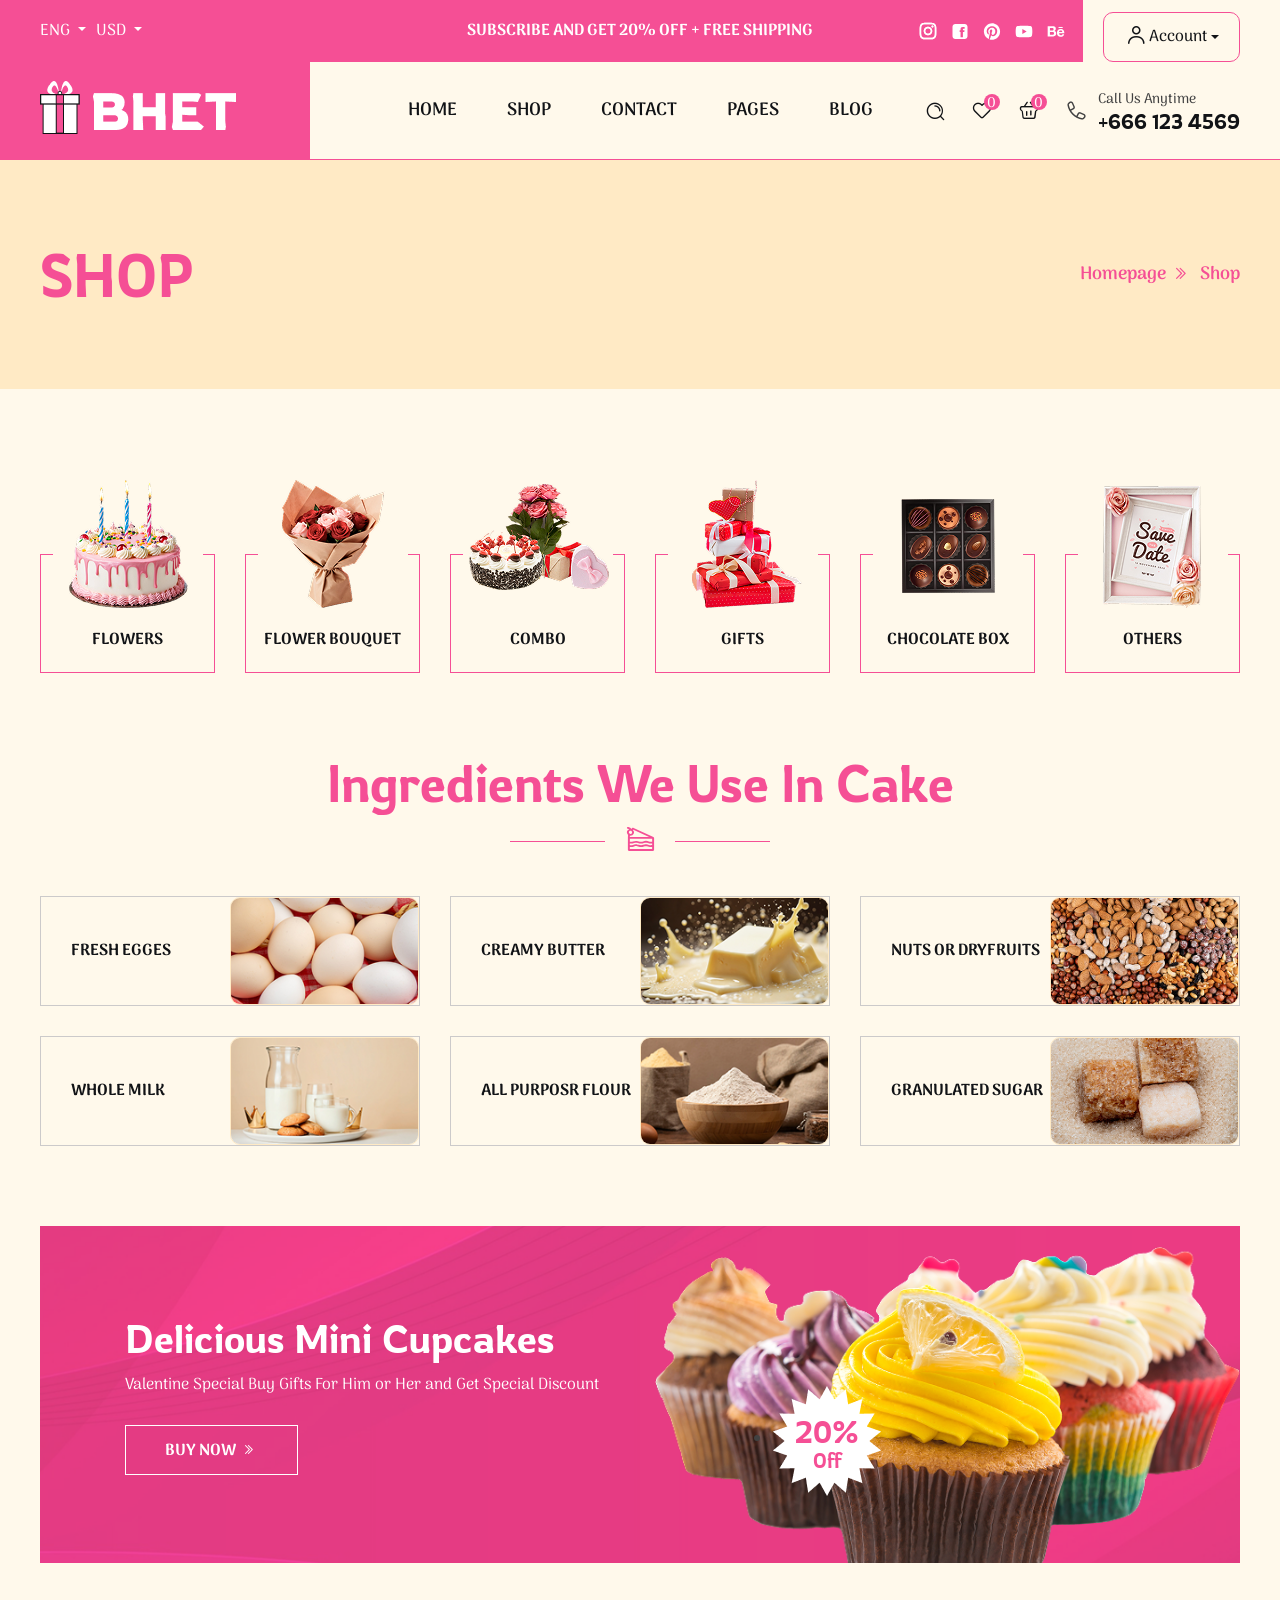
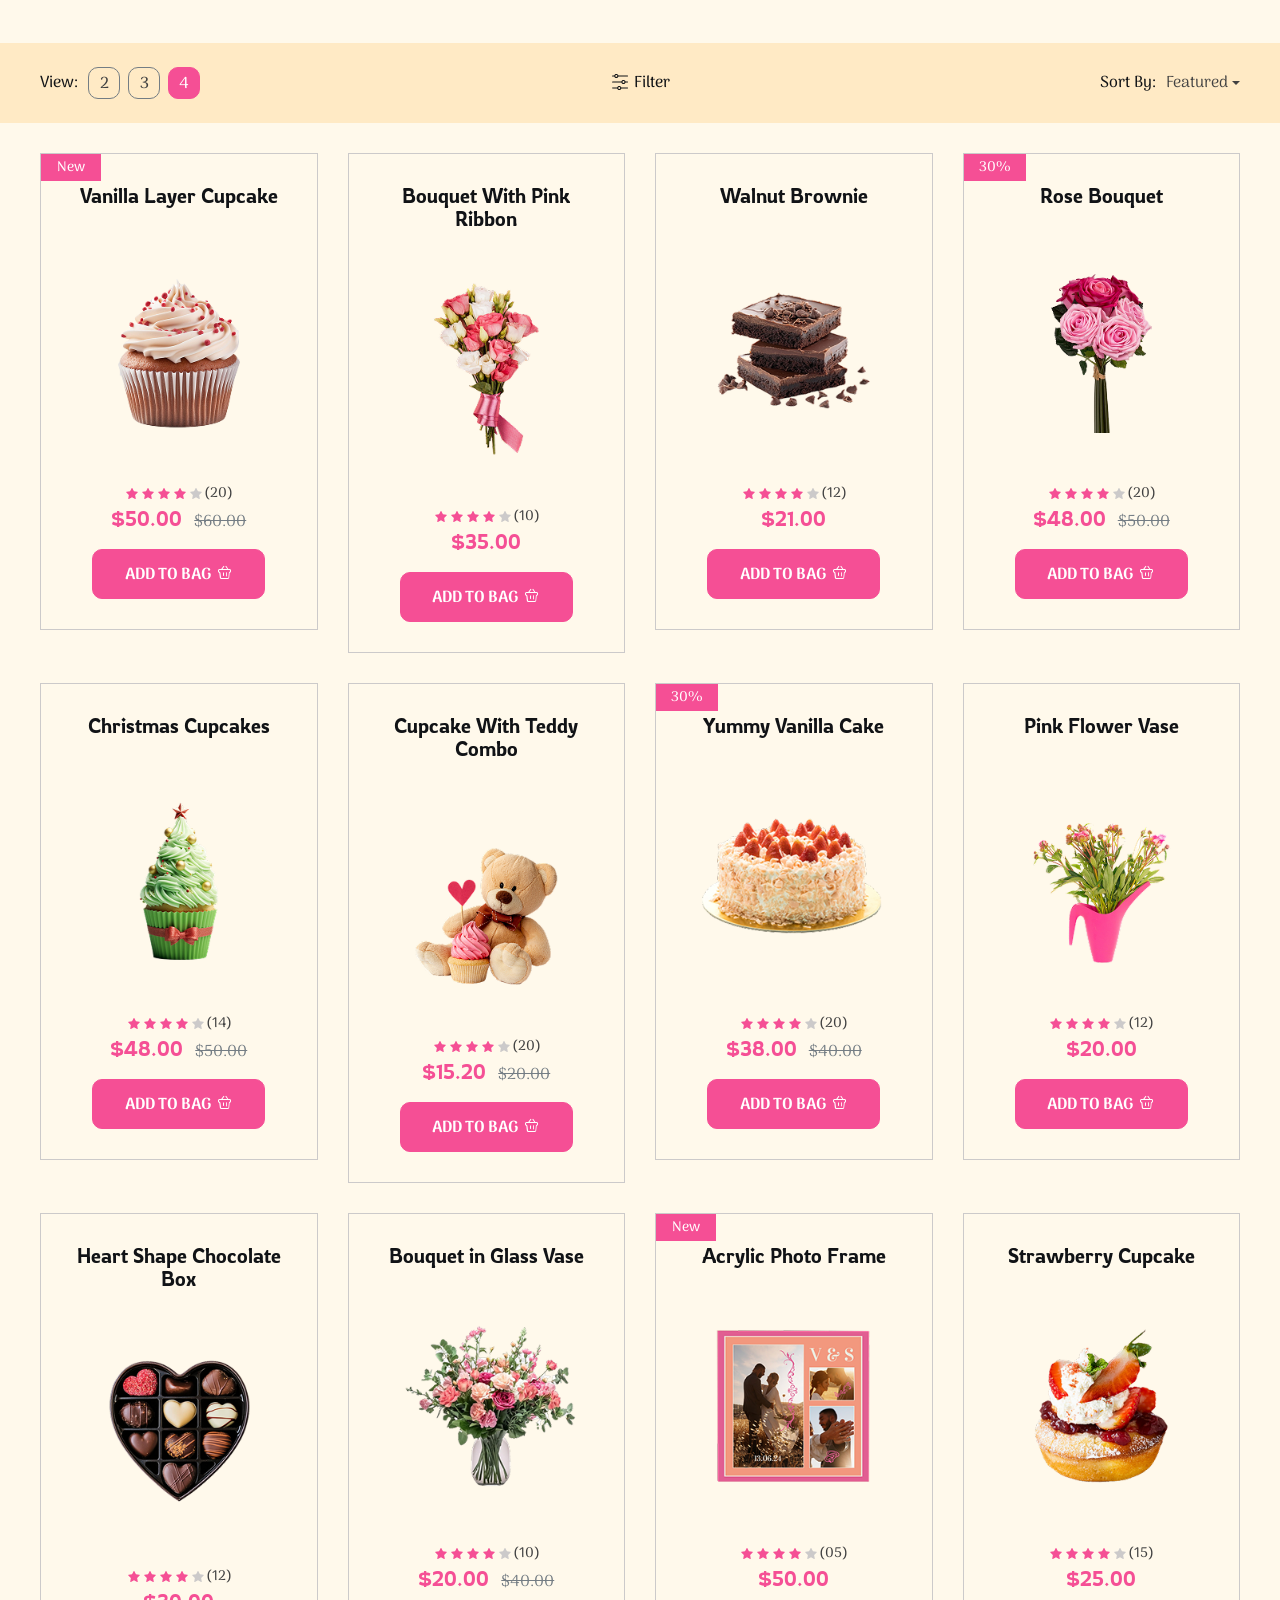
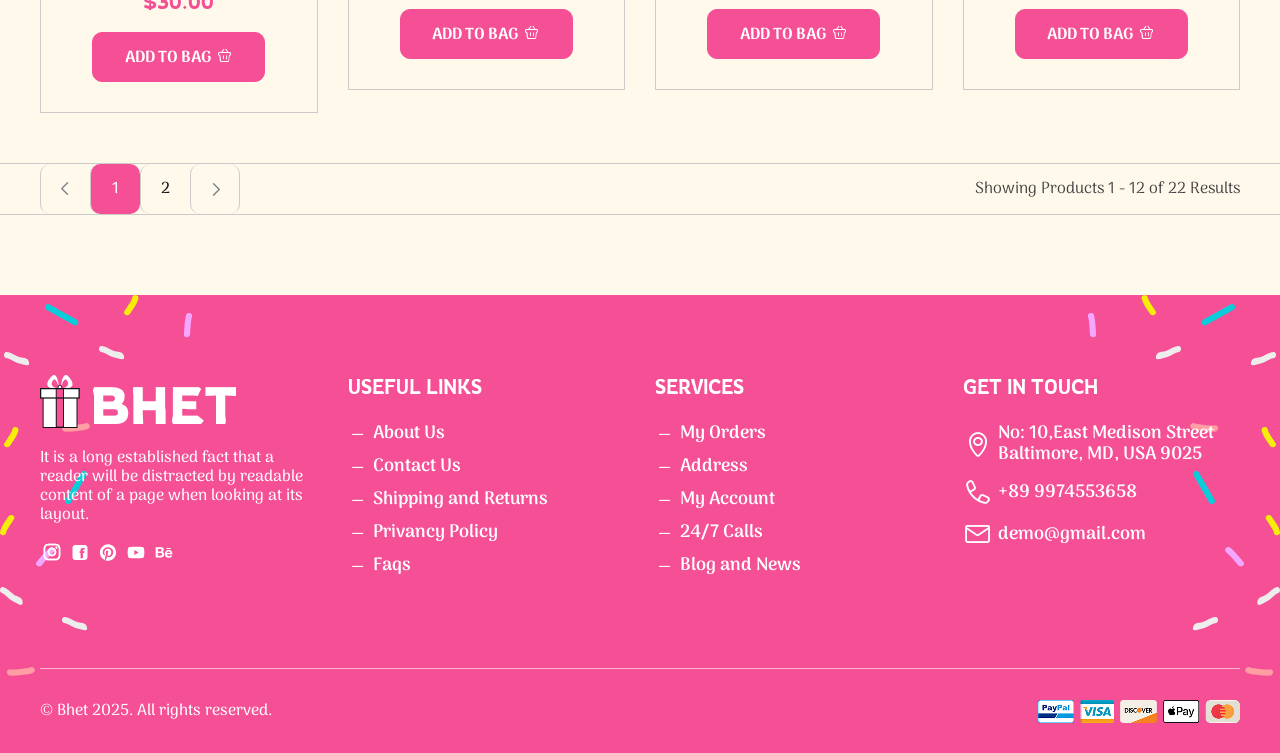
<file: shop-4-columns.html>
<!DOCTYPE html>
<html lang="en">


<!-- Mirrored from bhet.ssserver.in/shop-4-columns.html by HTTrack Website Copier/3.x [XR&CO'2014], Tue, 16 Sep 2025 05:53:26 GMT -->
<head>
    <meta charset="utf-8" />
    <meta http-equiv="x-ua-compatible" content="ie=edge" />
    <title>BHET Cake & Flower HTML5 Template</title>
    <meta name="robots" content="noindex, follow" />
    <meta name="description" content="" />
    <meta name="viewport" content="width=device-width, initial-scale=1, shrink-to-fit=no" />
    <!-- Favicon -->
    <link rel="shortcut icon" type="image/x-icon" href="assets/images/favicon.png" />

    <!-- CSS (Font, Vendor, Icon, Plugins & Style CSS files) -->

    <!-- Font CSS -->
    <link rel="preconnect" href="https://fonts.googleapis.com/">
    <link rel="preconnect" href="https://fonts.gstatic.com/" crossorigin>
    <link
        href="https://fonts.googleapis.com/css2?family=Arima:wght@100..700&amp;family=Rowdies:wght@300;400;700&amp;display=swap"
        rel="stylesheet" />

    <!-- Vendor CSS (Bootstrap & Icon Font) -->
    <link rel="stylesheet" href="assets/css/bootstrap.min.css" />
    <link rel="stylesheet" href="assets/css/icons.css" />

    <!-- Plugins CSS (All Plugins Files) -->
    <link rel="stylesheet" href="assets/css/swiper-bundle.min.css" />
    <link rel="stylesheet" href="assets/css/glightbox.min.css" />
    <link rel="stylesheet" href="assets/css/animate.css" />

    <!-- Style CSS -->
    <link rel="stylesheet" href="assets/css/style.css" />
</head>


<body>

    <!--star preloader-->
    <div class="preloader">
        <div class="preloader-image"></div>
    </div>
    <!--end preloader-->

    <!-- Header Start -->
    <header class="header">
        <!-- Header Top Start -->
        <div class="header-top">
            <div class="header-top-left d-flex">
                <div class="dropdown">
                    <button class="dropdown-toggle" type="button" data-bs-toggle="dropdown" aria-expanded="false">
                        ENG
                    </button>
                    <ul class="dropdown-menu">
                        <li><a href="#">English</a></li>
                        <li><a href="#">Spanish</a></li>
                        <li><a href="#">Arabic</a></li>
                    </ul>
                </div>
                <div class="dropdown">
                    <button class="dropdown-toggle" type="button" data-bs-toggle="dropdown" aria-expanded="false">
                        USD
                    </button>
                    <ul class="dropdown-menu">
                        <li><a href="#">US Dollar</a></li>
                        <li><a href="#">Euro</a></li>
                        <li><a href="#">Canadian Dollar</a></li>
                    </ul>
                </div>
            </div>
            <p class="header-top-center d-none d-xl-block">
                SUBSCRIBE AND GET 20% OFF + FREE SHIPPING
            </p>
            <div class="header-top-right">
                <ul class="header-top-right-social social d-none d-md-flex">
                    <li class="social-item"><a href="#"><i class="instagram"></i></a></li>
                    <li class="social-item"><a href="#"><i class="facebook-square"></i></a></li>
                    <li class="social-item"><a href="#"><i class="pinterest"></i></a></li>
                    <li class="social-item"><a href="#"><i class="youtube"></i></a></li>
                    <li class="social-item"><a href="#"><i class="behance"></i></a></li>
                </ul>
                <div class="dropdown-container position-relative">
                    <div class="dropdown">
                        <button class="dropdown-toggle" type="button" data-bs-toggle="dropdown" aria-expanded="false">
                            <i class="lni lni-user-4"></i><span class="d-none d-sm-block">Account</span>
                        </button>
                        <ul class="dropdown-menu">
                            <li><a href="login.html">Login</a></li>
                            <li><a href="register.html">Register</a></li>
                            <li><a href="index-2.html">Log Out</a></li>
                        </ul>
                    </div>
                </div>
            </div>
        </div>
        <!-- Header Top End -->

        <!-- Header Main Start -->
        <div class="header-main">
            <div class="header-main-logo">
                <a href="index-2.html"><img src="assets/images/logo.png" alt="Logo" /></a>
            </div>
            <div class="header-main-menu">
                <nav class="navbar-menu">
                    <!-- Menu Item List Start -->
                    <ul class="menu-items-list menu-items-list--dark d-flex justify-content-center">
                        <li><a href="index-2.html">HOME</a></li>
                        <li>
                            <a href="shop-4-columns.html">SHOP</a>
                            <div class="mega-menu">
                                <div class="row">
                                    <div class="col-md-4">
                                        <div class="mega-menu-banner">
                                            <a href="#">
                                                <img src="assets/images/mega-menu-banner.jpg" alt="mega banner" />
                                            </a>
                                        </div>
                                    </div>
                                    <div class="col-md-4">
                                        <div class="mega-menu-content">
                                            <h6 class="mega-menu-title mb-30">Shop By Category</h6>
                                            <ul>
                                                <li><a href="shop-4-columns.html">Shop 4 Columns</a></li>
                                                <li><a href="shop-3-columns.html">Shop 3 Columns</a></li>
                                                <li><a href="shop-2-columns.html">Shop 2 Columns</a></li>
                                                <li><a href="shop-details.html">Shop Details</a></li>
                                                <li><a href="cart.html">Cart</a></li>
                                                <li><a href="checkout.html">Checkout</a></li>
                                                <li><a href="complete.html">Complete</a></li>
                                            </ul>
                                        </div>
                                    </div>
                                    <div class="col-md-4">
                                        <div class="mega-menu-trending">
                                            <h6 class="mb-30">Trending Cakes</h6>
                                            <!-- Trending Product Start -->
                                            <div class="trending-product mb-20">
                                                <div class="trending-product-info">
                                                    <a class="trending-product-info-name"
                                                        href="shop-details.html">Britannia Baked
                                                        Croissant</a>
                                                    <div class="trending-product-info-rating mb-15">
                                                        <i class="icon-rate fill"></i><i class="icon-rate fill"></i><i
                                                            class="icon-rate fill"></i><i class="icon-rate fill"></i><i
                                                            class="icon-rate"></i><span>(12)</span>
                                                    </div>
                                                    <div class="trending-product-info-price">
                                                        <ins>$50.00</ins>
                                                    </div>
                                                </div>
                                                <div class="trending-product-thumbnail">
                                                    <div class="trending-product-thumbnail-holder">
                                                        <a href="shop-details.html">
                                                            <img src="assets/images/product-trending/product-01.png"
                                                                alt="britannia baked croissant" />
                                                        </a>
                                                    </div>
                                                </div>
                                            </div>
                                            <!-- Trending Product End -->

                                            <!-- Trending Product Start -->
                                            <div class="trending-product mb-20">
                                                <div class="trending-product-info">
                                                    <a class="trending-product-info-name" href="shop-details.html">Yummy
                                                        Choco
                                                        Donuts</a>
                                                    <div class="trending-product-info-rating mb-15">
                                                        <i class="icon-rate fill"></i><i class="icon-rate fill"></i><i
                                                            class="icon-rate fill"></i><i class="icon-rate fill"></i><i
                                                            class="icon-rate"></i><span>(10)</span>
                                                    </div>
                                                    <div class="trending-product-info-price">
                                                        <ins>$30.00</ins>
                                                    </div>
                                                </div>
                                                <div class="trending-product-thumbnail">
                                                    <div class="trending-product-thumbnail-holder">
                                                        <a href="shop-details.html">
                                                            <img src="assets/images/product-trending/product-02.png"
                                                                alt="yummy choco donuts" />
                                                        </a>
                                                    </div>
                                                </div>
                                            </div>
                                            <!-- Trending Product End -->

                                            <!-- Trending Product Start -->
                                            <div class="trending-product">
                                                <div class="trending-product-info">
                                                    <a class="trending-product-info-name"
                                                        href="shop-details.html">Delicious
                                                        Pastry Cake</a>
                                                    <div class="trending-product-info-rating mb-15">
                                                        <i class="icon-rate fill"></i><i class="icon-rate fill"></i><i
                                                            class="icon-rate fill"></i><i class="icon-rate fill"></i><i
                                                            class="icon-rate"></i><span>(12)</span>
                                                    </div>
                                                    <div class="trending-product-info-price">
                                                        <ins>$15.00</ins>
                                                    </div>
                                                </div>
                                                <div class="trending-product-thumbnail">
                                                    <div class="trending-product-thumbnail-holder">
                                                        <a href="shop-details.html">
                                                            <img src="assets/images/product-trending/product-03.png"
                                                                alt="delicious pastry cake" />
                                                        </a>
                                                    </div>
                                                </div>
                                            </div>
                                            <!-- Trending Product End -->
                                        </div>
                                    </div>
                                </div>
                            </div>
                        </li>
                        <li><a href="contact-us.html">CONTACT</a></li>
                       <li class="position-relative">
                            <a href="#">PAGES</a>
                            <ul class="sub-menu">
                                <li><a href="about.html">About us</a></li>
                                <li><a href="contact-us.html">Contact Us</a></li>
                                <li><a href="faqs.html">FAQ's</a></li>
                                <li><a href="404.html">404 Page</a></li>
                                <li><a href="login.html">Login</a></li>
                                <li><a href="register.html">Register</a></li>
                                <li><a href="forgot-password.html">Forgot Password</a></li>
                            </ul>
                        </li>
                        <li class="position-relative">
                            <a href="blog.html">BLOG</a>
                            <ul class="sub-menu">
                                <li><a href="blog.html">Blog</a></li>
                                <li><a href="blog-details.html">Blog Details</a></li>
                            </ul>
                        </li>
                    </ul>
                    <!-- Menu Item List End -->
                </nav>
            </div>
            <div class="header-main-meta d-flex align-items-center justify-content-end">
                <!-- Meta Item List Start -->
                <ul class="meta-items-list d-flex align-items-center">
                    <li class="search"><button type="button" data-bs-toggle="offcanvas"
                            data-bs-target="#offcanvasTopSearch" aria-controls="offcanvasTopSearch"><i
                                class="lni lni-search-2"></i></button></li>
                    <li class="wishlist"><a href="#"><i class="lni lni-heart"></i><span class="badge">0</span></a>
                    </li>
                    <li class="cart">
                        <button type="button" data-bs-toggle="offcanvas" data-bs-target="#cartSidebar">
                            <i class="lni lni-basket-shopping-3"></i>
                            <span class="badge">0</span>
                        </button>
                    </li>
                    <li class="d-lg-none">
                        <button class="header-main-toggle" data-bs-toggle="offcanvas" data-bs-target="#mobileMenu">
                            <i class="lni lni-menu-hamburger-1"></i>
                        </button>
                    </li>
                </ul>
                <!-- Meta Item List End -->
                <div class="support-call d-none d-xl-block">
                    <a href="#" class="d-flex align-items-center">
                        <i class="lni lni-telephone-1"></i>
                        <span>Call Us Anytime<b>+666 123 4569</b></span>
                    </a>
                </div>
            </div>
        </div>
        <!-- Header Main End -->
    </header>
    <!-- Header End -->


    <!-- Cart Sidebar Start -->
    <!-- Cart Offcanvas Start -->
    <div class="offcanvas offcanvas-end cart-offcanvas" id="cartSidebar">
        <div class="offcanvas-header">
            <h5 class="offcanvas-title">My Cart</h5>
            <button type="button" class="btn-close" data-bs-dismiss="offcanvas">
                <i class="lni lni-xmark"></i>
            </button>
        </div>
        <div class="offcanvas-body">
            <ul class="offcanvas-cart-list">
                <li>
                    <!-- Offcanvas Cart Item Start -->
                    <div class="offcanvas-cart-item">
                        <div class="offcanvas-cart-item-thumbnail">
                            <a href="shop-details.html"><img src="assets/images/products/product-01.png" alt="product" /></a>
                        </div>
                        <div class="offcanvas-cart-item-content">
                            <h6 class="offcanvas-cart-item-title">
                                <a href="shop-details.html">Vanilla Layer Cupcakev</a>
                            </h6>
                            <span class="offcanvas-cart-item-quantity">1 X $50.00</span>
                        </div>
                        <a class="offcanvas-cart-item-remove" href="#"><i class="lni lni-trash-3"></i></a>
                    </div>
                    <!-- Offcanvas Cart Item End -->
                </li>
                <li>
                    <!-- Offcanvas Cart Item Start -->
                    <div class="offcanvas-cart-item">
                        <div class="offcanvas-cart-item-thumbnail">
                            <a href="shop-details.html"><img src="assets/images/products/product-02.png" alt="product" /></a>
                        </div>
                        <div class="offcanvas-cart-item-content">
                            <h6 class="offcanvas-cart-item-title">
                                <a href="shop-details.html">Rose Bouquet</a>
                            </h6>
                            <span class="offcanvas-cart-item-quantity">1 X $48.00</span>
                        </div>
                        <a class="offcanvas-cart-item-remove" href="#"><i class="lni lni-trash-3"></i></a>
                    </div>
                    <!-- Offcanvas Cart Item End -->
                </li>
                <li>
                    <!-- Offcanvas Cart Item Start -->
                    <div class="offcanvas-cart-item">
                        <div class="offcanvas-cart-item-thumbnail">
                            <a href="shop-details.html"><img src="assets/images/products/product-03.png" alt="product" /></a>
                        </div>
                        <div class="offcanvas-cart-item-content">
                            <h6 class="offcanvas-cart-item-title">
                                <a href="shop-details.html">Beautiful Flower Vase</a>
                            </h6>
                            <span class="offcanvas-cart-item-quantity">1 X $20.00</span>
                        </div>
                        <a class="offcanvas-cart-item-remove" href="#"><i class="lni lni-trash-3"></i></a>
                    </div>
                    <!-- Offcanvas Cart Item End -->
                </li>
            </ul>
        </div>
        <div class="offcanvas-footer">
            <!-- Cart Totals Table Start-->
            <div class="cart-totals-table mb-10">
                <table class="table">
                    <tbody>
                        <tr class="cart-subtotal">
                            <th>Charges:</th>
                            <td>
                               <strong>$50.50</strong>
                            </td>
                        </tr>

                        <tr class="cart-shipping-totals">
                            <th>Amount:</th>
                            <td>
                                <strong>$100.00</strong>
                            </td>
                        </tr>

                        <tr class="order-total">
                            <th>Grand Total:</th>
                            <td data-title="Total">
                                $160.50
                            </td>
                        </tr>
                    </tbody>
                </table>
            </div>
            <!-- Cart Totals Table End-->

            <!-- Cart Buttons End-->
            <div class="cart-buttons">
                <a href="checkout.html" class="btn btn-primary w-100">Checkout</a>
                <a href="cart.html" class="btn btn-outline-secondary w-100">View Cart</a>
            </div>
            <!-- Cart Buttons End-->
        </div>
    </div>
    <!-- Cart Offcanvas End -->

    <!-- Cart Sidebar End -->

    <!-- OffCanvasTop Search Start -->
    <div class="offcanvas offcanvas-top offcanvastop-search" tabindex="-1" id="offcanvasTopSearch"
        aria-labelledby="offcanvasTopSearch">
        <div class="offcanvas-header">
            <!-- Search Close Start -->
            <button type="button" class="offcanvastop-search-close" data-bs-dismiss="offcanvas" aria-label="Close"><i
                    class="lni lni-xmark"></i></button>
            <!-- Search Close End  -->
        </div>
        <div class="offcanvas-body text-center">
            <div class="offcanvastop-search-wrapper">
                <div class="offcanvastop-search-form mb-40">
                    <!-- Search Form Start  -->
                    <div class="form-group">
                        <form action="#">
                            <i class="lni lni-search-2"></i>
                            <input type="text" class="form-group-input" placeholder="What are you looking for?...">
                        </form>
                    </div>
                    <!-- Search Form End  -->
                </div>

                <!-- Search tag Start  -->
                <div class="offcanvastop-search-tag">
                    <h6 class="mb-20">People also search for:</h6>
                    <ul>
                        <li><a href="#">Flower</a></li>
                        <li><a href="#">Cake</a></li>
                        <li><a href="#">Gifts</a></li>
                        <li><a href="#">Combos</a></li>
                    </ul>
                </div>
                <!-- Search tag End  -->
            </div>
        </div>
    </div>
    <!-- OffCanvasTop Search Form End  -->

    <!-- Mobile Menu Start -->
    <div class="mobile-menu offcanvas offcanvas-start" tabindex="-1" id="mobileMenu" aria-modal="true" role="dialog">
        <!-- offcanvas-header Start -->
        <div class="offcanvas-header">
            <button type="button" class="mobile-menu-close" data-bs-dismiss="offcanvas" aria-label="Close">
                <i class="lni lni-xmark"></i>
            </button>
        </div>
        <!-- offcanvas-header End -->

        <!-- offcanvas-body Start -->
        <div class="offcanvas-body">
            <nav class="navbar-mobile-menu">
                <ul class="mobile-menu-items">
                    <li><a href="index-2.html">HOME</a></li>
                    <li>
                        <a href="shop-4-columns.html">SHOP<span class="menu-expand"><i
                                    class="lni lni-chevron-down"></i></span></a>
                        <ul class="mega-menu mega-menus-list">
                            <li><a href="shop-4-columns.html">Shop 4 Columns</a></li>
                            <li><a href="shop-3-columns.html">Shop 3 Columns</a></li>
                            <li><a href="shop-2-columns.html">Shop 2 Columns</a></li>
                            <li><a href="shop-details.html">Shop Details</a></li>
                            <li><a href="cart.html">Cart</a></li>
                            <li><a href="checkout.html">Checkout</a></li>
                            <li><a href="complete.html">Complete</a></li>
                        </ul>
                    </li>
                    <li><a href="contact-us.html">CONTACT</a></li>
                    <li>
                        <a href="#">PAGES <span class="menu-expand"><i
                                    class="lni lni-chevron-down"></i></span></a>
                        <ul class="sub-menu">
                            <li><a href="about.html">About us</a></li>
                            <li><a href="contact-us.html">Contact Us</a></li>
                            <li><a href="faqs.html">FAQ's</a></li>
                            <li><a href="404.html">404 Page</a></li>
                            <li><a href="login.html">Login</a></li>
                            <li><a href="register.html">Register</a></li>
                            <li><a href="forgot-password.html">Forgot Password</a></li>
                        </ul>
                    </li>
                    <li>
                        <a href="blog.html">BLOG <span class="menu-expand"><i
                                    class="lni lni-chevron-down"></i></span></a>
                        <ul class="sub-menu">
                            <li><a href="blog.html">Blog</a></li>
                            <li><a href="blog-details.html">Blog Details</a></li>
                        </ul>
                    </li>
                </ul>
            </nav>
        </div>
        <!-- offcanvas-body end -->
    </div>
    <!-- Mobile Menu End -->

    <main>
        <!-- Breadcrumb Start -->
        <div class="breadcrumb-section">
            <div class="section-padding position-relative">
                <div class="container-fluid custom-container">
                    <div class="breadcrumb-wrapper d-sm-flex align-items-center justify-content-between">
                        <h1 class="text-primary">SHOP</h1>
                        <ul class="breadcrumb-items">
                            <li class="breadcrumb-item"><a href="index-2.html">Homepage</a></li>
                            <li class="breadcrumb-item"><span>Shop</span></li>
                        </ul>
                    </div>
                </div>
            </div>
        </div>
        <!-- Breadcrumb End -->

        <!-- Category Start-->
        <div class="category-section-1">
            <div class="section-padding-1">
                <div class="container-fluid custom-container">
                    <div class="row row-cols-2 row-cols-sm-2 row-cols-md-2 row-cols-lg-3 row-cols-xl-6">
                        <div class="col">
                            <!-- Category Card Start-->
                            <div class="category-card-1 mb-lg-30">
                                <div class="category-card-1-image">
                                    <a href="#"><img src="assets/images/category-1/category-01.png" alt="flowers" /></a>
                                </div>
                                <a class="category-card-1-title" href="#">FLOWERS</a>
                            </div>
                            <!-- Category Card End -->
                        </div>
                        <div class="col">
                            <!-- Category Card Start-->
                            <div class="category-card-1 mb-lg-30">
                                <div class="category-card-1-image">
                                    <a href="#"><img src="assets/images/category-1/category-02.png"
                                            alt="flowers bouquet" /></a>
                                </div>
                                <a class="category-card-1-title" href="#">FLOWER BOUQUET</a>
                            </div>
                            <!-- Category Card End -->
                        </div>
                        <div class="col">
                            <!-- Category Card Start-->
                            <div class="category-card-1 mb-lg-30">
                                <div class="category-card-1-image">
                                    <a href="#"><img src="assets/images/category-1/category-03.png" alt="combo" /></a>
                                </div>
                                <a class="category-card-1-title" href="#">COMBO</a>
                            </div>
                            <!-- Category Card End -->
                        </div>
                        <div class="col">
                            <!-- Category Card Start-->
                            <div class="category-card-1">
                                <div class="category-card-1-image">
                                    <a href="#"><img src="assets/images/category-1/category-04.png" alt="gifts" /></a>
                                </div>
                                <a class="category-card-1-title" href="#">GIFTS</a>
                            </div>
                            <!-- Category Card End -->
                        </div>
                        <div class="col">
                            <!-- Category Card Start-->
                            <div class="category-card-1">
                                <div class="category-card-1-image">
                                    <a href="#"><img src="assets/images/category-1/category-05.png"
                                            alt="chocolate box" /></a>
                                </div>
                                <a class="category-card-1-title" href="#">CHOCOLATE BOX</a>
                            </div>
                            <!-- Category Card End -->
                        </div>
                        <div class="col">
                            <!-- Category Card Start-->
                            <div class="category-card-1">
                                <div class="category-card-1-image">
                                    <a href="#"><img src="assets/images/category-1/category-06.png" alt="others" /></a>
                                </div>
                                <a class="category-card-1-title" href="#">OTHERS</a>
                            </div>
                            <!-- Category Card End -->
                        </div>
                    </div>
                </div>
            </div>
        </div>
        <!-- Category End-->

        <!-- Ingredients Start-->
        <div class="ingredients-section">
            <div class="section-padding-1">
                <div class="container-fluid custom-container">
                    <!-- Section Title Start -->
                    <div class="section-title text-center">
                        <h2 class="section-title-upper">Ingredients We Use In Cake</h2>
                        <div class="section-title-divider"></div>
                    </div>
                    <!-- Section Title End -->
                    <div class="row row-cols-1 row-cols-sm-2 row-cols-md-2 row-cols-lg-2 row-cols-xl-3">
                        <div class="col">
                            <!-- Ingredients Card Start-->
                            <div class="ingredients-card mb-30">
                                <div class="row g-0 align-items-center">
                                    <div class="col-6">
                                        <a href="#" class="ingredients-card-title">FRESH EGGES</a>
                                    </div>
                                    <div class="col-6">
                                        <a href="#" class="ingredients-card-picture d-block">
                                            <img class="w-100 h-100" src="assets/images/ingredients/ingredients-01.png"
                                                alt="fresh egges" />
                                        </a>
                                    </div>
                                </div>
                            </div>
                            <!-- Ingredients Card End-->
                        </div>
                        <div class="col">
                            <!-- Ingredients Card Start-->
                            <div class="ingredients-card mb-30">
                                <div class="row g-0 align-items-center">
                                    <div class="col-6">
                                        <a href="#" class="ingredients-card-title">CREAMY BUTTER</a>
                                    </div>
                                    <div class="col-6">
                                        <a href="#" class="ingredients-card-picture d-block">
                                            <img class="w-100 h-100" src="assets/images/ingredients/ingredients-02.png"
                                                alt="creamy butter" />
                                        </a>
                                    </div>
                                </div>
                            </div>
                            <!-- Ingredients Card End-->
                        </div>
                        <div class="col">
                            <!-- Ingredients Card Start-->
                            <div class="ingredients-card mb-30">
                                <div class="row g-0 align-items-center">
                                    <div class="col-6">
                                        <a href="#" class="ingredients-card-title">NUTS OR DRYFRUITS</a>
                                    </div>
                                    <div class="col-6">
                                        <a href="#" class="ingredients-card-picture d-block">
                                            <img class="w-100 h-100" src="assets/images/ingredients/ingredients-03.png"
                                                alt="nuts or dryfruits" />
                                        </a>
                                    </div>
                                </div>
                            </div>
                            <!-- Ingredients Card End-->
                        </div>
                        <div class="col">
                            <!-- Ingredients Card Start-->
                            <div class="ingredients-card mb-sm-30">
                                <div class="row g-0 align-items-center">
                                    <div class="col-6">
                                        <a href="#" class="ingredients-card-title">WHOLE MILK</a>
                                    </div>
                                    <div class="col-6">
                                        <a href="#" class="ingredients-card-picture d-block">
                                            <img class="w-100 h-100" src="assets/images/ingredients/ingredients-04.png"
                                                alt="whole milk" />
                                        </a>
                                    </div>
                                </div>
                            </div>
                            <!-- Ingredients Card End-->
                        </div>
                        <div class="col">
                            <!-- Ingredients Card Start-->
                            <div class="ingredients-card mb-sm-30">
                                <div class="row g-0 align-items-center">
                                    <div class="col-6">
                                        <a href="#" class="ingredients-card-title">ALL PURPOSR FLOUR</a>
                                    </div>
                                    <div class="col-6">
                                        <a href="#" class="ingredients-card-picture d-block">
                                            <img class="w-100 h-100" src="assets/images/ingredients/ingredients-05.png"
                                                alt="all purposr flour" />
                                        </a>
                                    </div>
                                </div>
                            </div>
                            <!-- Ingredients Card End-->
                        </div>
                        <div class="col">
                            <!-- Ingredients Card Start-->
                            <div class="ingredients-card">
                                <div class="row g-0 align-items-center">
                                    <div class="col-6">
                                        <a href="#" class="ingredients-card-title">GRANULATED SUGAR</a>
                                    </div>
                                    <div class="col-6">
                                        <a href="#" class="ingredients-card-picture d-block">
                                            <img class="w-100 h-100" src="assets/images/ingredients/ingredients-06.png"
                                                alt="granulated sugar" />
                                        </a>
                                    </div>
                                </div>
                            </div>
                            <!-- Ingredients Card End-->
                        </div>
                    </div>
                </div>
            </div>
        </div>
        <!-- Ingredients End-->


        <!-- Banner Start-->
        <div class="banner-section">
            <div class="section-padding-1">
                <div class="container-fluid custom-container">
                    <!-- Banner Card Start -->
                    <div class="banner-card-1">
                        <div class="banner-card-1-wrapper">
                            <div class="row align-items-center">
                                <div class="col-md-6 order-1">
                                    <div class="banner-card-1-picture position-relative">
                                        <img src="assets/images/single-banner-cupcakes.png" alt="banner" />
                                        <div class="banner-card-1-picture-badge">
                                            <h4 class="text-primary">20%</h4>
                                            <h6 class="text-primary">Off</h6>
                                        </div>
                                    </div>
                                </div>
                                <div class="col-md-6">
                                    <div class="banner-card-1-content">
                                        <h3 class="mb-15 text-white">Delicious Mini Cupcakes</h3>
                                        <p class="mb-30 text-white">Valentine Special Buy Gifts For Him or Her and Get
                                            Special
                                            Discount</p>
                                        <a href="shop-details.html" class="btn btn-outline-light">BUY NOW<i
                                                class="lni lni-angle-double-right"></i></a>
                                    </div>
                                </div>
                            </div>
                        </div>
                    </div>
                    <!-- Banner Card End -->
                </div>
            </div>
        </div>
        <!-- Banner End-->

        <!-- Shop Start -->
        <div class="shop-section section-padding-1">

            <!-- Shop Filter Default Start -->
            <div class="shop-filter-default mb-30">
                <div class="container-fluid custom-container">
                    <div class="row align-items-center justify-content-between">
                        <div class="col-sm-4 d-none d-sm-flex">
                            <!-- Shop Filter Grid Start -->
                            <div class="shop-filter-grid-view d-block d-sm-flex align-items-center">
                                <span class="shop-filter-grid-view-label">View:</span>
                                <ul class="d-flex shop-filter-grid-view-items">
                                    <li><a href="shop-2-columns.html">2</a></li>
                                    <li><a href="shop-3-columns.html">3</a></li>
                                    <li><a class="selected" href="shop-4-columns.html">4</a></li>
                                </ul>
                            </div>
                            <!-- Shop Filter Grid End -->
                        </div>
                        <div class="col-sm-4 col-6">
                            <!-- Shop Filter Button Start -->
                            <div class="shop-filter-button text-sm-center">
                                <button
                                    class="shop-filter-button-btn shop-filter-toggle d-flex align-items-center m-sm-auto"
                                    type="button" data-bs-toggle="offcanvas" data-bs-target="#offcanvasRight"
                                    aria-controls="offcanvasRight">
                                    <span class="d-flex align-items-center"><i
                                            class="icon-filter me-1"></i>Filter</span>
                                </button>
                            </div>
                            <!-- Shop Filter Button End -->
                        </div>
                        <div class="col-sm-4 col-6">
                            <!-- Shop Filter Sort By Start -->
                            <div class="shop-filter-sortby d-flex justify-content-end align-items-center">
                                <span class="shop-filter-sortby-label">Sort By:</span>
                                <div class="dropdown shop-filter-sortby-dropdown">
                                    <button class="dropdown-toggle d-flex align-items-center" type="button"
                                        data-bs-toggle="dropdown" aria-expanded="true">
                                        <span>Featured</span>
                                    </button>
                                    <ul class="dropdown-menu dropdown-menu-end">
                                        <li class="selected"><a href="#">Featured</a></li>
                                        <li><a href="#">Popularity</a></li>
                                        <li><a href="#">Rated</a></li>
                                        <li><a href="#">Latest</a></li>
                                        <li><a href="#">Price</a></li>
                                    </ul>
                                </div>
                            </div>
                            <!-- Shop Filter Sort By End -->
                        </div>
                    </div>
                </div>
            </div>
            <!-- Shop Filter Default End -->

            <div class="container-fluid custom-container">
                <div class="row row-cols-1 row-cols-sm-2 row-cols-md-2 row-cols-lg-3 row-cols-xl-4">
                    <div class="col">
                        <!-- Product Card Start -->
                        <div class="product-card text-center mb-30">
                            <span class="product-card-badge">New</span>
                            <h6 class="product-card-title"><a href="shop-details.html">Vanilla Layer Cupcake</a></h6>
                            <div class="product-card-thumbnail mb-30">
                                <div class="product-card-thumbnail-holder">
                                    <a href="shop-details.html">
                                        <img src="assets/images/products/product-01.png" alt="Product">
                                    </a>
                                </div>
                                <div class="product-card-thumbnail-button">
                                    <a class="btn btn-primary btn-sm w-100"><i class="lni lni-heart"></i>Wishlist</a>
                                    <a class="btn btn-primary btn-sm w-100"><i class="lni lni-shuffle"></i>Compare</a>
                                </div>
                            </div>
                            <div class="product-card-info">
                                <div class="product-card-info-rating">
                                    <i class="icon-rate fill"></i><i class="icon-rate fill"></i><i
                                        class="icon-rate fill"></i><i class="icon-rate fill"></i><i
                                        class="icon-rate"></i><span>(20)</span>
                                </div>
                                <div class="product-card-info-price mb-15">
                                    <ins>$50.00</ins>
                                    <del>$60.00</del>
                                </div>
                                <a href="cart.html" class="btn btn-primary">ADD TO BAG<i
                                        class="lni lni-basket-shopping-3"></i></a>
                            </div>
                        </div>
                        <!-- Product Card End -->
                    </div>
                    <div class="col">
                        <!-- Product Card Start -->
                        <div class="product-card text-center mb-30">
                            <h6 class="product-card-title"><a href="shop-details.html">Bouquet With Pink Ribbon</a>
                            </h6>
                            <div class="product-card-thumbnail mb-30">
                                <div class="product-card-thumbnail-holder">
                                    <a href="shop-details.html">
                                        <img src="assets/images/products/product-02.png" alt="Product">
                                    </a>
                                </div>
                                <div class="product-card-thumbnail-button">
                                    <a class="btn btn-primary btn-sm w-100"><i class="lni lni-heart"></i>Wishlist</a>
                                    <a class="btn btn-primary btn-sm w-100"><i class="lni lni-shuffle"></i>Compare</a>
                                </div>
                            </div>
                            <div class="product-card-info">
                                <div class="product-card-info-rating">
                                    <i class="icon-rate fill"></i><i class="icon-rate fill"></i><i
                                        class="icon-rate fill"></i><i class="icon-rate fill"></i><i
                                        class="icon-rate"></i><span>(10)</span>
                                </div>
                                <div class="product-card-info-price mb-15">
                                    <ins>$35.00</ins>
                                </div>
                                <a href="cart.html" class="btn btn-primary">ADD TO BAG<i
                                        class="lni lni-basket-shopping-3"></i></a>
                            </div>
                        </div>
                        <!-- Product Card End -->
                    </div>
                    <div class="col">
                        <!-- Product Card Start -->
                        <div class="product-card text-center mb-30">
                            <h6 class="product-card-title"><a href="shop-details.html">Walnut Brownie</a></h6>
                            <div class="product-card-thumbnail mb-30">
                                <div class="product-card-thumbnail-holder">
                                    <a href="shop-details.html">
                                        <img src="assets/images/products/product-03.png" alt="Product">
                                    </a>
                                </div>
                                <div class="product-card-thumbnail-button">
                                    <a class="btn btn-primary btn-sm w-100"><i class="lni lni-heart"></i>Wishlist</a>
                                    <a class="btn btn-primary btn-sm w-100"><i class="lni lni-shuffle"></i>Compare</a>
                                </div>
                            </div>
                            <div class="product-card-info">
                                <div class="product-card-info-rating">
                                    <i class="icon-rate fill"></i><i class="icon-rate fill"></i><i
                                        class="icon-rate fill"></i><i class="icon-rate fill"></i><i
                                        class="icon-rate"></i><span>(12)</span>
                                </div>
                                <div class="product-card-info-price mb-15">
                                    <ins>$21.00</ins>
                                </div>
                                <a href="cart.html" class="btn btn-primary">ADD TO BAG<i
                                        class="lni lni-basket-shopping-3"></i></a>
                            </div>
                        </div>
                        <!-- Product Card End -->
                    </div>
                    <div class="col">
                        <!-- Product Card Start -->
                        <div class="product-card text-center mb-30">
                            <span class="product-card-badge">30%</span>
                            <h6 class="product-card-title"><a href="shop-details.html">Rose Bouquet</a></h6>
                            <div class="product-card-thumbnail mb-30">
                                <div class="product-card-thumbnail-holder">
                                    <a href="shop-details.html">
                                        <img src="assets/images/products/product-04.png" alt="Product">
                                    </a>
                                </div>
                                <div class="product-card-thumbnail-button">
                                    <a class="btn btn-primary btn-sm w-100"><i class="lni lni-heart"></i>Wishlist</a>
                                    <a class="btn btn-primary btn-sm w-100"><i class="lni lni-shuffle"></i>Compare</a>
                                </div>
                            </div>
                            <div class="product-card-info">
                                <div class="product-card-info-rating">
                                    <i class="icon-rate fill"></i><i class="icon-rate fill"></i><i
                                        class="icon-rate fill"></i><i class="icon-rate fill"></i><i
                                        class="icon-rate"></i><span>(20)</span>
                                </div>
                                <div class="product-card-info-price mb-15">
                                    <ins>$48.00</ins>
                                    <del>$50.00</del>
                                </div>
                                <a href="cart.html" class="btn btn-primary">ADD TO BAG<i
                                        class="lni lni-basket-shopping-3"></i></a>
                            </div>
                        </div>
                        <!-- Product Card End -->
                    </div>

                    <div class="col">
                        <!-- Product Card Start -->
                        <div class="product-card text-center mb-30">
                            <h6 class="product-card-title"><a href="shop-details.html">Christmas Cupcakes</a></h6>
                            <div class="product-card-thumbnail mb-30">
                                <div class="product-card-thumbnail-holder">
                                    <a href="shop-details.html">
                                        <img src="assets/images/products/product-05.png" alt="Product">
                                    </a>
                                </div>
                                <div class="product-card-thumbnail-button">
                                    <a class="btn btn-primary btn-sm w-100"><i class="lni lni-heart"></i>Wishlist</a>
                                    <a class="btn btn-primary btn-sm w-100"><i class="lni lni-shuffle"></i>Compare</a>
                                </div>
                            </div>
                            <div class="product-card-info">
                                <div class="product-card-info-rating">
                                    <i class="icon-rate fill"></i><i class="icon-rate fill"></i><i
                                        class="icon-rate fill"></i><i class="icon-rate fill"></i><i
                                        class="icon-rate"></i><span>(14)</span>
                                </div>
                                <div class="product-card-info-price mb-15">
                                    <ins>$48.00</ins>
                                    <del>$50.00</del>
                                </div>
                                <a href="cart.html" class="btn btn-primary">ADD TO BAG<i
                                        class="lni lni-basket-shopping-3"></i></a>
                            </div>
                        </div>
                        <!-- Product Card End -->
                    </div>
                    <div class="col">
                        <!-- Product Card Start -->
                        <div class="product-card text-center mb-30">
                            <h6 class="product-card-title"><a href="shop-details.html">Cupcake With Teddy Combo</a>
                            </h6>
                            <div class="product-card-thumbnail mb-30">
                                <div class="product-card-thumbnail-holder">
                                    <a href="shop-details.html">
                                        <img src="assets/images/products/product-06.png" alt="Product">
                                    </a>
                                </div>
                                <div class="product-card-thumbnail-button">
                                    <a class="btn btn-primary btn-sm w-100"><i class="lni lni-heart"></i>Wishlist</a>
                                    <a class="btn btn-primary btn-sm w-100"><i class="lni lni-shuffle"></i>Compare</a>
                                </div>
                            </div>
                            <div class="product-card-info">
                                <div class="product-card-info-rating">
                                    <i class="icon-rate fill"></i><i class="icon-rate fill"></i><i
                                        class="icon-rate fill"></i><i class="icon-rate fill"></i><i
                                        class="icon-rate"></i><span>(20)</span>
                                </div>
                                <div class="product-card-info-price mb-15">
                                    <ins>$15.20</ins>
                                    <del>$20.00</del>
                                </div>
                                <a href="cart.html" class="btn btn-primary">ADD TO BAG<i
                                        class="lni lni-basket-shopping-3"></i></a>
                            </div>
                        </div>
                        <!-- Product Card End -->
                    </div>
                    <div class="col">
                        <!-- Product Card Start -->
                        <div class="product-card text-center mb-30">
                            <span class="product-card-badge">30%</span>
                            <h6 class="product-card-title"><a href="shop-details.html">Yummy Vanilla Cake</a></h6>
                            <div class="product-card-thumbnail mb-30">
                                <div class="product-card-thumbnail-holder">
                                    <a href="shop-details.html">
                                        <img src="assets/images/products/product-07.png" alt="Product">
                                    </a>
                                </div>
                                <div class="product-card-thumbnail-button">
                                    <a class="btn btn-primary btn-sm w-100"><i class="lni lni-heart"></i>Wishlist</a>
                                    <a class="btn btn-primary btn-sm w-100"><i class="lni lni-shuffle"></i>Compare</a>
                                </div>
                            </div>
                            <div class="product-card-info">
                                <div class="product-card-info-rating">
                                    <i class="icon-rate fill"></i><i class="icon-rate fill"></i><i
                                        class="icon-rate fill"></i><i class="icon-rate fill"></i><i
                                        class="icon-rate"></i><span>(20)</span>
                                </div>
                                <div class="product-card-info-price mb-15">
                                    <ins>$38.00</ins>
                                    <del>$40.00</del>
                                </div>
                                <a href="cart.html" class="btn btn-primary">ADD TO BAG<i
                                        class="lni lni-basket-shopping-3"></i></a>
                            </div>
                        </div>
                        <!-- Product Card End -->
                    </div>
                    <div class="col">
                        <!-- Product Card Start -->
                        <div class="product-card text-center mb-30">
                            <h6 class="product-card-title"><a href="shop-details.html">Pink Flower Vase</a></h6>
                            <div class="product-card-thumbnail mb-30">
                                <div class="product-card-thumbnail-holder">
                                    <a href="shop-details.html">
                                        <img src="assets/images/products/product-08.png" alt="Product">
                                    </a>
                                </div>
                                <div class="product-card-thumbnail-button">
                                    <a class="btn btn-primary btn-sm w-100"><i class="lni lni-heart"></i>Wishlist</a>
                                    <a class="btn btn-primary btn-sm w-100"><i class="lni lni-shuffle"></i>Compare</a>
                                </div>
                            </div>
                            <div class="product-card-info">
                                <div class="product-card-info-rating">
                                    <i class="icon-rate fill"></i><i class="icon-rate fill"></i><i
                                        class="icon-rate fill"></i><i class="icon-rate fill"></i><i
                                        class="icon-rate"></i><span>(12)</span>
                                </div>
                                <div class="product-card-info-price mb-15">
                                    <ins>$20.00</ins>
                                </div>
                                <a href="cart.html" class="btn btn-primary">ADD TO BAG<i
                                        class="lni lni-basket-shopping-3"></i></a>
                            </div>
                        </div>
                        <!-- Product Card End -->
                    </div>
                    <div class="col">
                        <!-- Product Card Start -->
                        <div class="product-card text-center mb-30">
                            <h6 class="product-card-title"><a href="shop-details.html">Heart Shape Chocolate Box</a>
                            </h6>
                            <div class="product-card-thumbnail mb-30">
                                <div class="product-card-thumbnail-holder">
                                    <a href="shop-details.html">
                                        <img src="assets/images/products/product-09.png" alt="Product">
                                    </a>
                                </div>
                                <div class="product-card-thumbnail-button">
                                    <a class="btn btn-primary btn-sm w-100"><i class="lni lni-heart"></i>Wishlist</a>
                                    <a class="btn btn-primary btn-sm w-100"><i class="lni lni-shuffle"></i>Compare</a>
                                </div>
                            </div>
                            <div class="product-card-info">
                                <div class="product-card-info-rating">
                                    <i class="icon-rate fill"></i><i class="icon-rate fill"></i><i
                                        class="icon-rate fill"></i><i class="icon-rate fill"></i><i
                                        class="icon-rate"></i><span>(12)</span>
                                </div>
                                <div class="product-card-info-price mb-15">
                                    <ins>$30.00</ins>
                                </div>
                                <a href="cart.html" class="btn btn-primary">ADD TO BAG<i
                                        class="lni lni-basket-shopping-3"></i></a>
                            </div>
                        </div>
                        <!-- Product Card End -->
                    </div>
                    <div class="col">
                        <!-- Product Card Start -->
                        <div class="product-card text-center mb-30">
                            <h6 class="product-card-title"><a href="shop-details.html">Bouquet in Glass Vase</a></h6>
                            <div class="product-card-thumbnail mb-30">
                                <div class="product-card-thumbnail-holder">
                                    <a href="shop-details.html">
                                        <img src="assets/images/products/product-10.png" alt="Product">
                                    </a>
                                </div>
                                <div class="product-card-thumbnail-button">
                                    <a class="btn btn-primary btn-sm w-100"><i class="lni lni-heart"></i>Wishlist</a>
                                    <a class="btn btn-primary btn-sm w-100"><i class="lni lni-shuffle"></i>Compare</a>
                                </div>
                            </div>
                            <div class="product-card-info">
                                <div class="product-card-info-rating">
                                    <i class="icon-rate fill"></i><i class="icon-rate fill"></i><i
                                        class="icon-rate fill"></i><i class="icon-rate fill"></i><i
                                        class="icon-rate"></i><span>(10)</span>
                                </div>
                                <div class="product-card-info-price mb-15">
                                    <ins>$20.00</ins>
                                    <del>$40.00</del>
                                </div>
                                <a href="cart.html" class="btn btn-primary">ADD TO BAG<i
                                        class="lni lni-basket-shopping-3"></i></a>
                            </div>
                        </div>
                        <!-- Product Card End -->
                    </div>
                    <div class="col">
                        <!-- Product Card Start -->
                        <div class="product-card text-center mb-30">
                            <span class="product-card-badge">New</span>
                            <h6 class="product-card-title"><a href="shop-details.html">Acrylic Photo Frame</a></h6>
                            <div class="product-card-thumbnail mb-30">
                                <div class="product-card-thumbnail-holder">
                                    <a href="shop-details.html">
                                        <img src="assets/images/products/product-11.png" alt="Product">
                                    </a>
                                </div>
                                <div class="product-card-thumbnail-button">
                                    <a class="btn btn-primary btn-sm w-100"><i class="lni lni-heart"></i>Wishlist</a>
                                    <a class="btn btn-primary btn-sm w-100"><i class="lni lni-shuffle"></i>Compare</a>
                                </div>
                            </div>
                            <div class="product-card-info">
                                <div class="product-card-info-rating">
                                    <i class="icon-rate fill"></i><i class="icon-rate fill"></i><i
                                        class="icon-rate fill"></i><i class="icon-rate fill"></i><i
                                        class="icon-rate"></i><span>(05)</span>
                                </div>
                                <div class="product-card-info-price mb-15">
                                    <ins>$50.00</ins>
                                </div>
                                <a href="cart.html" class="btn btn-primary">ADD TO BAG<i
                                        class="lni lni-basket-shopping-3"></i></a>
                            </div>
                        </div>
                        <!-- Product Card End -->
                    </div>
                    <div class="col">
                        <!-- Product Card Start -->
                        <div class="product-card text-center mb-30">
                            <h6 class="product-card-title"><a href="shop-details.html">Strawberry Cupcake</a></h6>
                            <div class="product-card-thumbnail mb-30">
                                <div class="product-card-thumbnail-holder">
                                    <a href="shop-details.html">
                                        <img src="assets/images/products/product-12.png" alt="Product">
                                    </a>
                                </div>
                                <div class="product-card-thumbnail-button">
                                    <a class="btn btn-primary btn-sm w-100"><i class="lni lni-heart"></i>Wishlist</a>
                                    <a class="btn btn-primary btn-sm w-100"><i class="lni lni-shuffle"></i>Compare</a>
                                </div>
                            </div>
                            <div class="product-card-info">
                                <div class="product-card-info-rating">
                                    <i class="icon-rate fill"></i><i class="icon-rate fill"></i><i
                                        class="icon-rate fill"></i><i class="icon-rate fill"></i><i
                                        class="icon-rate"></i><span>(15)</span>
                                </div>
                                <div class="product-card-info-price mb-15">
                                    <ins>$25.00</ins>
                                </div>
                                <a href="cart.html" class="btn btn-primary">ADD TO BAG<i
                                        class="lni lni-basket-shopping-3"></i></a>
                            </div>
                        </div>
                        <!-- Product Card End -->
                    </div>
                </div>
            </div>

            <!-- Pagination Start -->
            <div class="paginations mt-20">
                <div class="container-fluid custom-container">
                    <div class="row align-items-center">
                        <div class="col-md-6">
                            <ul
                                class="paginations-list d-flex align-items-center justify-content-center justify-content-md-start">
                                <li><a href="#"><i class="lni lni-chevron-left"></i></a></li>
                                <li class="selected"><a href="#">1</a></li>
                                <li><a href="#">2</a></li>
                                <li><a href="#"><i class="lni lni-chevron-left roted"></i></a></li>
                            </ul>
                        </div>
                        <!-- Shop Count Start -->
                        <div class="col-md-6 d-none d-md-flex justify-content-md-end">
                            <p>Showing Products 1 - 12 of 22 Results</p>
                        </div>
                        <!-- Shop Count End -->
                    </div>
                </div>
            </div>
            <!-- Pagination End -->

        </div>
        <!-- Shop End -->
    </main>

    <!-- Sidebar Shop Filter offcanvas Start -->
    <div class="offcanvas sidebar-shop-filter offcanvas-end" tabindex="-1" id="offcanvasRight"
        aria-labelledby="offcanvasRightLabel">
        <div class="offcanvas-body">

            <!-- Sidebar Item Start -->
            <div class="sidebar-item">
                <h5 class="sidebar-item-title">Availability</h5>
                <div class="sidebar-item-filter">
                    <ul class="sidebar-item-list">
                        <li>
                            <div class="sidebar-item-list-radio">
                                <input name="availability" checked id="availability_0" type="radio" />
                                <label for="availability_0">In Stock (58)</label>
                            </div>
                        </li>
                        <li>
                            <div class="sidebar-item-list-radio">
                                <input name="availability" id="availability_1" type="radio" />
                                <label for="availability_1">Out Of Stock (2)</label>
                            </div>
                        </li>
                    </ul>
                </div>
            </div>
            <!-- Sidebar Item End -->

            <!-- Sidebar Item Start -->
            <div class="sidebar-item">
                <h5 class="sidebar-item-title">Filter By Price</h5>
                <div class="sidebar-item-filter">
                    <div class="sidebar-item">
                        <div class="price-range-filter">
                            <p class="mb-25">The highest price is $. 1,250.00</p>
                            <div class="filter-slider">
                                <div class="filter-progress"></div>
                            </div>
                            <div class="filter-range-input">
                                <input type="range" class="range-min" min="0" max="500" value="10" step="10" />
                                <input type="range" class="range-max" min="0" max="500" value="90" step="10" />
                            </div>
                            <div class="d-flex justify-content-between align-items-center mt-30">
                                <button type="button" class="filter-price-btn btn btn-primary">
                                    FILTER
                                </button>
                                <p class="filter-price-value">
                                    Price:
                                    <input type="text" class="input-min" value="$10" />
                                    <span>—</span>
                                    <input type="text" class="input-max" value="$90" />
                                </p>
                            </div>
                        </div>
                    </div>
                </div>
            </div>
            <!-- Sidebar Item End -->

            <!-- Sidebar Item Start -->
            <div class="sidebar-item">
                <h5 class="sidebar-item-title">Shop By Brand</h5>
                <div class="sidebar-item-filter">
                    <ul class="sidebar-item-list">
                        <li>
                            <div class="sidebar-item-list-checkbox">
                                <input id="brand_0" type="checkbox" />
                                <label for="brand_0">Bakery Daily Fresh</label>
                            </div>
                        </li>
                        <li>
                            <div class="sidebar-item-list-checkbox">
                                <input id="brand_1" type="checkbox" />
                                <label for="brand_1">Bloomy Flowers</label>
                            </div>
                        </li>
                        <li>
                            <div class="sidebar-item-list-checkbox">
                                <input checked id="brand_2" type="checkbox" />
                                <label for="brand_2">Cupcake Made With Love</label>
                            </div>
                        </li>
                        <li>
                            <div class="sidebar-item-list-checkbox">
                                <input id="brand_3" type="checkbox" />
                                <label for="brand_3">Florea Mix Flowers</label>
                            </div>
                        </li>
                        <li>
                            <div class="sidebar-item-list-checkbox">
                                <input id="brand_4" type="checkbox" />
                                <label for="brand_4">Brownie Tasty or Yummy</label>
                            </div>
                        </li>
                        <li>
                            <div class="sidebar-item-list-checkbox">
                                <input id="brand_5" type="checkbox" />
                                <label for="brand_5">Mograa Beautiful</label>
                            </div>
                        </li>
                    </ul>
                </div>
            </div>
            <!-- Sidebar Item End -->

            <!-- Sidebar Item Start -->
            <div class="sidebar-item">
                <h5 class="sidebar-item-title">Shop By Flavour</h5>
                <div class="sidebar-item-filter">
                    <div class="flavour">
                        <div class="flavour-checkbox">
                            <input name="strawberry" checked id="flavour_0" type="checkbox">
                            <label for="flavour_0">Strawberry</label>
                        </div>
                        <div class="flavour-checkbox">
                            <input name="pineapple" id="flavour_1" type="checkbox">
                            <label for="flavour_1">Pineapple</label>
                        </div>
                        <div class="flavour-checkbox">
                            <input name="butterscotch" id="flavour_2" type="checkbox">
                            <label for="flavour_2">Butterscotch</label>
                        </div>
                        <div class="flavour-checkbox">
                            <input name="vanilla" id="flavour_3" type="checkbox">
                            <label for="flavour_3">Vanilla</label>
                        </div>
                        <div class="flavour-checkbox">
                            <input name="pista" id="flavour_4" type="checkbox">
                            <label for="flavour_4">Pista</label>
                        </div>
                        <div class="flavour-checkbox">
                            <input name="chocolate" id="flavour_5" type="checkbox">
                            <label for="flavour_5">Chocolate</label>
                        </div>
                        <div class="flavour-checkbox">
                            <input name="blackberry" id="flavour_6" type="checkbox">
                            <label for="flavour_6">Blackberry</label>
                        </div>
                        <div class="flavour-checkbox">
                            <input name="mango" id="flavour_7" type="checkbox">
                            <label for="flavour_7">Mango</label>
                        </div>
                        <div class="clr"></div>
                    </div>
                </div>
            </div>
            <!-- Sidebar Item End -->

            <!-- Sidebar Item Start -->
            <div class="sidebar-item">
                <h5 class="sidebar-item-title">Weight</h5>
                <div class="sidebar-item-filter">
                    <ul class="sidebar-item-list">
                        <li>
                            <div class="sidebar-item-list-checkbox">
                                <input id="weight_0" type="checkbox" />
                                <label for="weight_0">1.76 gram</label>
                            </div>
                        </li>
                        <li>
                            <div class="sidebar-item-list-checkbox">
                                <input id="weight_1" type="checkbox" />
                                <label for="weight_1">1.90 gram</label>
                            </div>
                        </li>
                        <li>
                            <div class="sidebar-item-list-checkbox">
                                <input checked id="weight_2" type="checkbox" />
                                <label for="weight_2">2.20 gram</label>
                            </div>
                        </li>
                        <li>
                            <div class="sidebar-item-list-checkbox">
                                <input id="weight_3" type="checkbox" />
                                <label for="weight_3">2.50 gram</label>
                            </div>
                        </li>
                        <li>
                            <div class="sidebar-item-list-checkbox">
                                <input id="weight_4" type="checkbox" />
                                <label for="weight_4">6.34 gram</label>
                            </div>
                        </li>
                        <li>
                            <div class="sidebar-item-list-checkbox">
                                <input id="weight_5" type="checkbox" />
                                <label for="weight_5">12.7 gram</label>
                            </div>
                        </li>
                    </ul>
                </div>
            </div>
            <!-- Sidebar Item End -->

            <!-- Sidebar Banner Start -->
            <div class="sidebar-cupcake-ad">
                <a href="shop-details.html" class="d-inline-block position-relative">
                    <h4 class="sidebar-cupcake-ad-title text-primary">Decorative<br />Cup<br /> Cakes</h4>
                    <img src="assets/images/cupcake-ad.jpg" alt="cupcake" />
                    <div class="sidebar-cupcake-ad-badge">
                        <h4 class="text-primary">$40</h4>
                    </div>
                </a>
            </div>
            <!-- Sidebar Banner End -->
        </div>
    </div>
    <!-- Sidebar Shop Filter offcanvas End -->

    <!-- Footer Start -->
    <div class="section-padding-1">
        <footer class="footer-section">
            <div class="container-fluid custom-container">
                <!-- Footer Main Start -->
                <div class="footer-main position-relative z-1">
                    <div class="section-padding">
                        <div class="row">
                            <!-- Footer Info Start -->
                            <div class="col-md-3 col-12">
                                <div class="footer-info">
                                    <a href="index-2.html" class="logo mb-15">
                                        <img src="assets/images/logo.png" alt="Logo"/>
                                    </a>
                                    <p class="mb-15">
                                        It is a long established fact that a reader
                                        will be distracted by readable content
                                        of a page when looking at its layout.
                                    </p>
                                    <ul class="social">
                                        <li class="social-item"><a href="#"><i class="instagram"></i></a></li>
                                        <li class="social-item"><a href="#"><i class="facebook-square"></i></a></li>
                                        <li class="social-item"><a href="#"><i class="pinterest"></i></a></li>
                                        <li class="social-item"><a href="#"><i class="youtube"></i></a></li>
                                        <li class="social-item"><a href="#"><i class="behance"></i></a></li>
                                    </ul>
                                </div>
                            </div>
                            <!-- Footer Info End -->

                            <!-- Footer link Start -->
                            <div class="col-md-3 col-12">
                                <div class="footer-link">
                                    <h6 class="footer-title">
                                        USEFUL LINKS
                                    </h6>
                                    <ul class="footer-link-list">
                                        <li><i class="lni lni-minus"></i><a href="about.html">About Us</a></li>
                                        <li><i class="lni lni-minus"></i><a href="contact-us.html">Contact Us</a></li>
                                        <li><i class="lni lni-minus"></i><a href="#">Shipping and Returns</a></li>
                                        <li><i class="lni lni-minus"></i><a href="#">Privancy Policy</a></li>
                                        <li><i class="lni lni-minus"></i><a href="faqs.html">Faqs</a></li>
                                    </ul>
                                </div>
                            </div>
                            <div class="col-md-3 col-12">
                                <div class="footer-link">
                                    <h6 class="footer-title">
                                        SERVICES
                                    </h6>
                                    <ul class="footer-link-list">
                                        <li><i class="lni lni-minus"></i><a href="#">My Orders</a></li>
                                        <li><i class="lni lni-minus"></i><a href="#">Address</a></li>
                                        <li><i class="lni lni-minus"></i><a href="#">My Account</a></li>
                                        <li><i class="lni lni-minus"></i><a href="#">24/7 Calls</a></li>
                                        <li><i class="lni lni-minus"></i><a href="blog.html">Blog and News</a></li>
                                    </ul>
                                </div>
                            </div>
                            <div class="col-md-3 col-12">
                                <div class="footer-link mb-0">
                                    <h6 class="footer-title">
                                        GET IN TOUCH
                                    </h6>
                                    <ul class="footer-link-list">
                                        <li><i class="lni lni-map-marker-5"></i><a href="#">No: 10,East Medison Street
                                                Baltimore, MD, USA 9025</a></li>
                                        <li><i class="lni lni-telephone-1"></i><a href="#">+89 9974553658</a></li>
                                        <li><i class="lni lni-envelope-1"></i><a href="#">demo@gmail.com</a></li>
                                    </ul>
                                </div>
                            </div>
                            <!-- Footer link End -->

                        </div>
                    </div>
                </div>
                <!-- Footer Main End -->
            </div>

            <!-- Footer CopyRight Start -->
            <div class="container-fluid custom-container">
                <div class="footer-copyright">
                    <div class="row align-items-center">
                        <div class="col-md-6">
                            <div class="text-center text-md-start mb-2 mb-md-0">
                                <p>
                                    © Bhet 2025. All rights reserved.
                                </p>
                            </div>
                        </div>
                        <div class="col-md-6">
                            <div class="text-center text-md-end">
                                <img src="assets/images/footer-payment.png" alt="payment method" />
                            </div>
                        </div>
                    </div>
                </div>
            </div>
            <!-- Footer CopyRight End -->
        </footer>
    </div>
    <!-- Footer End -->


    <!-- JS Vendor, Plugins & Activation Script Files -->

    <!--jQuery js-->
    <script src="assets/js/jquery-3.7.1.min.js"></script>

    <!-- Bootstrap JS -->
    <script src="assets/js/bootstrap.bundle.min.js"></script>

    <!-- Plugins JS -->
    <script src="assets/js/swiper-bundle.min.js"></script>
    <script src="assets/js/glightbox.min.js"></script>
    <script src="assets/js/wow.min.js"></script>

    <!-- Activation JS -->
    <script src="assets/js/main.js"></script>

</body>




<!-- Mirrored from bhet.ssserver.in/shop-4-columns.html by HTTrack Website Copier/3.x [XR&CO'2014], Tue, 16 Sep 2025 05:53:31 GMT -->
</html>
</file>
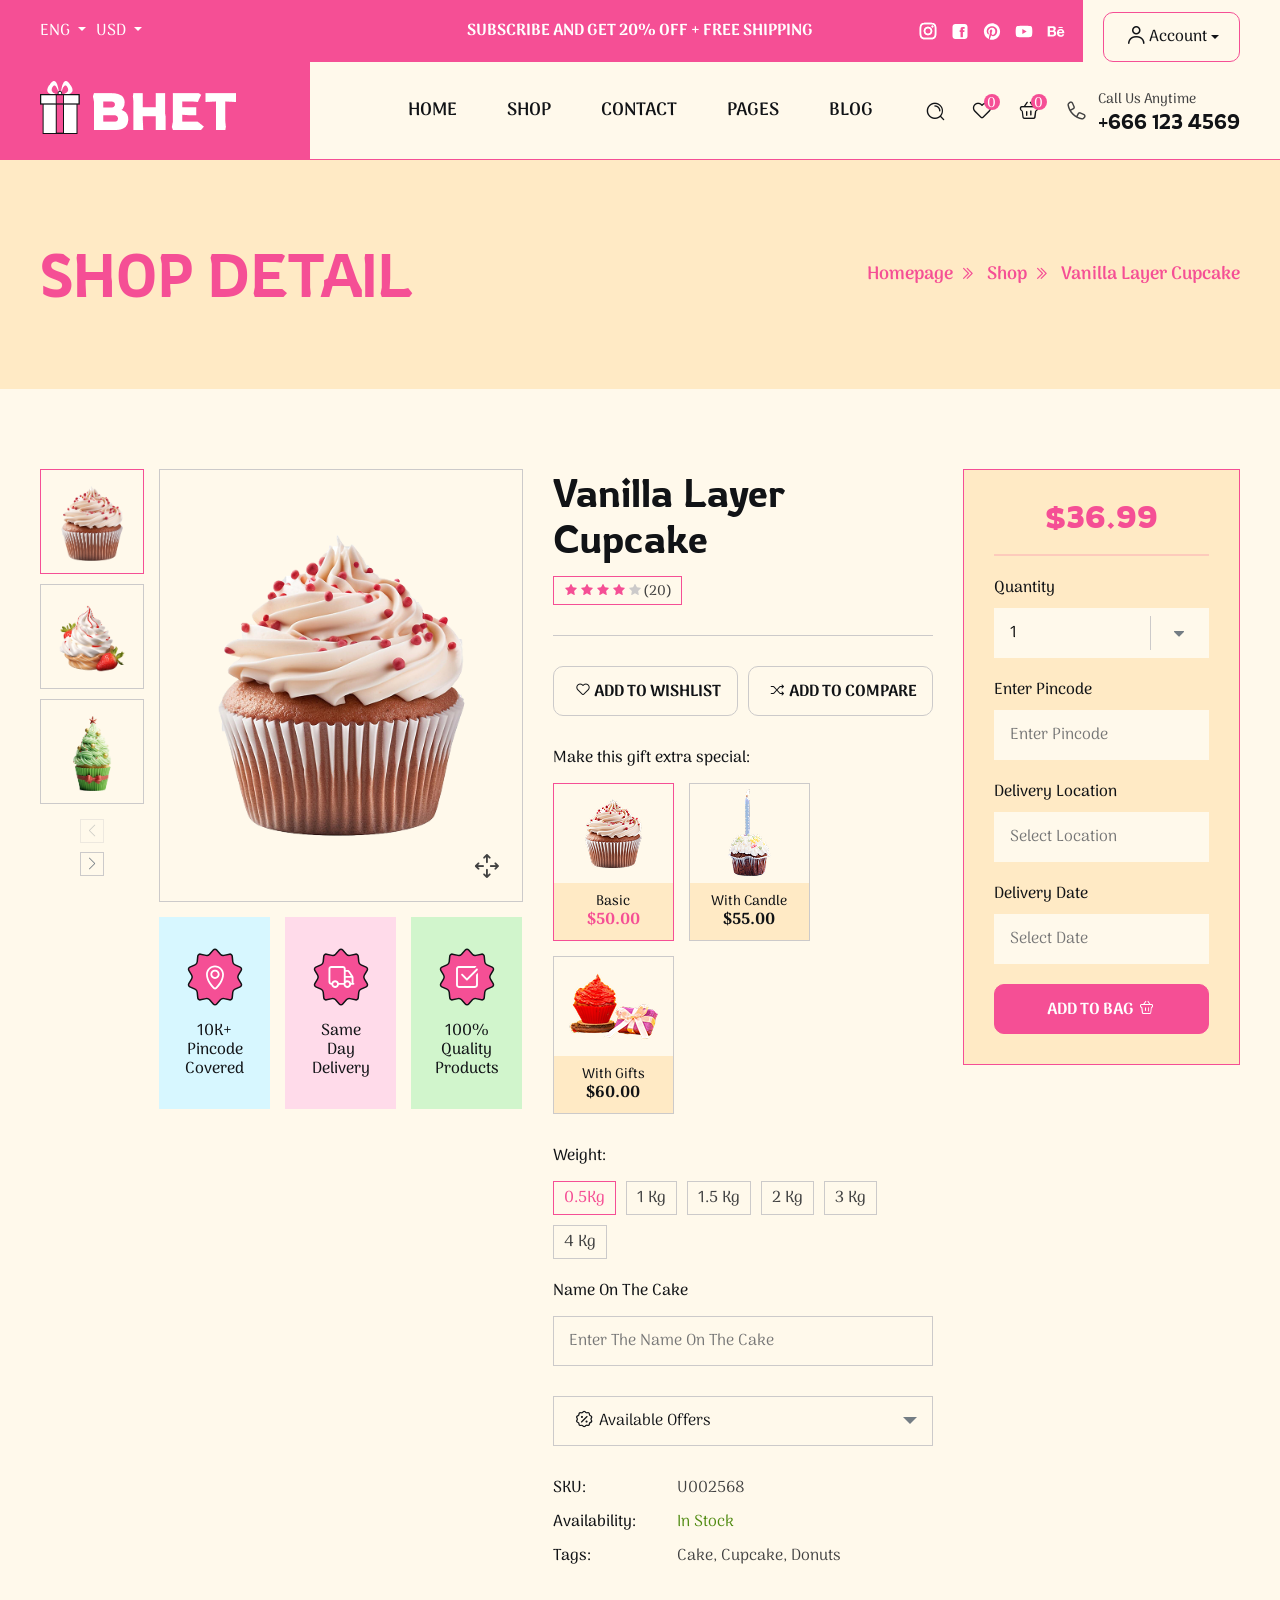
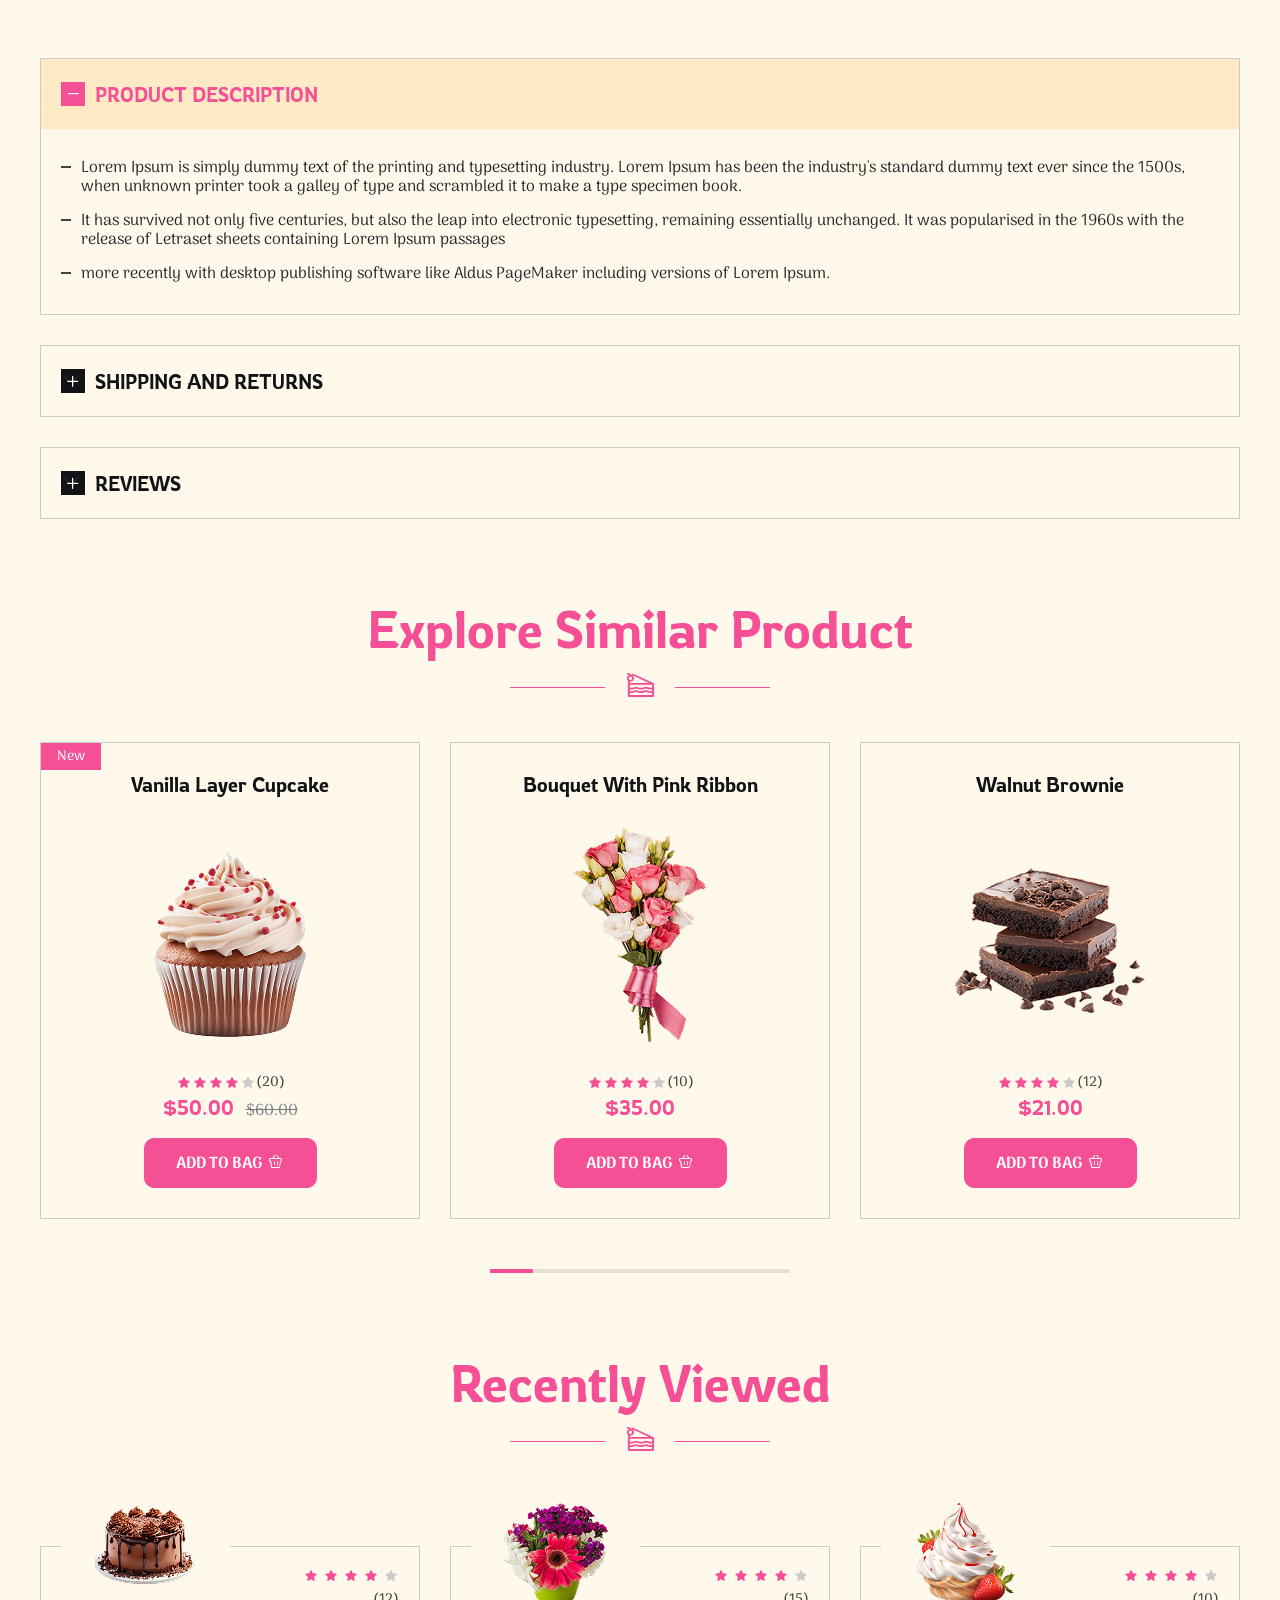
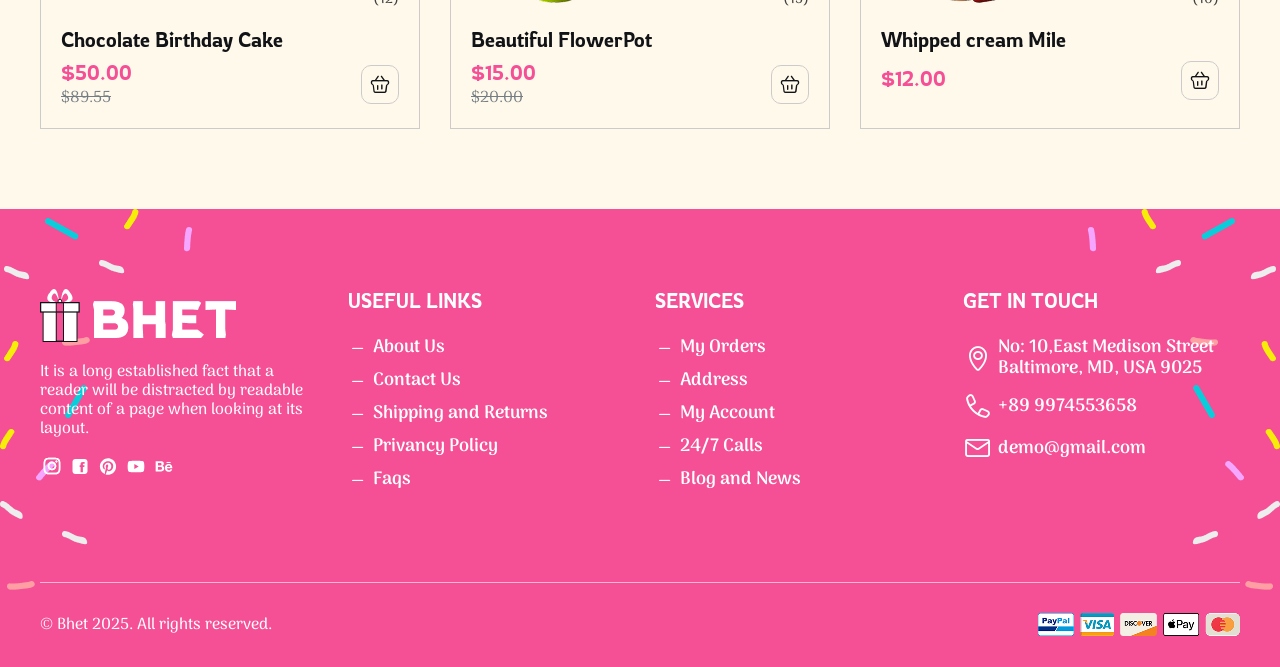
<file: shop-details.html>
<!DOCTYPE html>
<html lang="en">


<!-- Mirrored from bhet.ssserver.in/shop-details.html by HTTrack Website Copier/3.x [XR&CO'2014], Tue, 16 Sep 2025 05:53:31 GMT -->
<head>
    <meta charset="utf-8" />
    <meta http-equiv="x-ua-compatible" content="ie=edge" />
    <title>BHET Cake & Flower HTML5 Template</title>
    <meta name="robots" content="noindex, follow" />
    <meta name="description" content="" />
    <meta name="viewport" content="width=device-width, initial-scale=1, shrink-to-fit=no" />
    <!-- Favicon -->
    <link rel="shortcut icon" type="image/x-icon" href="assets/images/favicon.png" />

    <!-- CSS (Font, Vendor, Icon, Plugins & Style CSS files) -->

    <!-- Font CSS -->
    <link rel="preconnect" href="https://fonts.googleapis.com/">
    <link rel="preconnect" href="https://fonts.gstatic.com/" crossorigin>
    <link
        href="https://fonts.googleapis.com/css2?family=Arima:wght@100..700&amp;family=Rowdies:wght@300;400;700&amp;display=swap"
        rel="stylesheet" />

    <!-- Vendor CSS (Bootstrap & Icon Font) -->
    <link rel="stylesheet" href="assets/css/bootstrap.min.css" />
    <link rel="stylesheet" href="assets/css/icons.css" />

    <!-- Plugins CSS (All Plugins Files) -->
    <link rel="stylesheet" href="assets/css/swiper-bundle.min.css" />
    <link rel="stylesheet" href="assets/css/glightbox.min.css" />
    <link rel="stylesheet" href="assets/css/animate.css" />

    <!-- Style CSS -->
    <link rel="stylesheet" href="assets/css/style.css" />
</head>


<body>

    <!--star preloader-->
    <div class="preloader">
        <div class="preloader-image"></div>
    </div>
    <!--end preloader-->

    <!-- Header Start -->
    <header class="header">
        <!-- Header Top Start -->
        <div class="header-top">
            <div class="header-top-left d-flex">
                <div class="dropdown">
                    <button class="dropdown-toggle" type="button" data-bs-toggle="dropdown" aria-expanded="false">
                        ENG
                    </button>
                    <ul class="dropdown-menu">
                        <li><a href="#">English</a></li>
                        <li><a href="#">Spanish</a></li>
                        <li><a href="#">Arabic</a></li>
                    </ul>
                </div>
                <div class="dropdown">
                    <button class="dropdown-toggle" type="button" data-bs-toggle="dropdown" aria-expanded="false">
                        USD
                    </button>
                    <ul class="dropdown-menu">
                        <li><a href="#">US Dollar</a></li>
                        <li><a href="#">Euro</a></li>
                        <li><a href="#">Canadian Dollar</a></li>
                    </ul>
                </div>
            </div>
            <p class="header-top-center d-none d-xl-block">
                SUBSCRIBE AND GET 20% OFF + FREE SHIPPING
            </p>
            <div class="header-top-right">
                <ul class="header-top-right-social social d-none d-md-flex">
                    <li class="social-item"><a href="#"><i class="instagram"></i></a></li>
                    <li class="social-item"><a href="#"><i class="facebook-square"></i></a></li>
                    <li class="social-item"><a href="#"><i class="pinterest"></i></a></li>
                    <li class="social-item"><a href="#"><i class="youtube"></i></a></li>
                    <li class="social-item"><a href="#"><i class="behance"></i></a></li>
                </ul>
                <div class="dropdown-container position-relative">
                    <div class="dropdown">
                        <button class="dropdown-toggle" type="button" data-bs-toggle="dropdown" aria-expanded="false">
                            <i class="lni lni-user-4"></i><span class="d-none d-sm-block">Account</span>
                        </button>
                        <ul class="dropdown-menu">
                            <li><a href="login.html">Login</a></li>
                            <li><a href="register.html">Register</a></li>
                            <li><a href="index-2.html">Log Out</a></li>
                        </ul>
                    </div>
                </div>
            </div>
        </div>
        <!-- Header Top End -->

        <!-- Header Main Start -->
        <div class="header-main">
            <div class="header-main-logo">
                <a href="index-2.html"><img src="assets/images/logo.png" alt="Logo" /></a>
            </div>
            <div class="header-main-menu">
                <nav class="navbar-menu">
                    <!-- Menu Item List Start -->
                    <ul class="menu-items-list menu-items-list--dark d-flex justify-content-center">
                        <li><a href="index-2.html">HOME</a></li>
                        <li>
                            <a href="shop-4-columns.html">SHOP</a>
                            <div class="mega-menu">
                                <div class="row">
                                    <div class="col-md-4">
                                        <div class="mega-menu-banner">
                                            <a href="#">
                                                <img src="assets/images/mega-menu-banner.jpg" alt="mega banner" />
                                            </a>
                                        </div>
                                    </div>
                                    <div class="col-md-4">
                                        <div class="mega-menu-content">
                                            <h6 class="mega-menu-title mb-30">Shop By Category</h6>
                                            <ul>
                                                <li><a href="shop-4-columns.html">Shop 4 Columns</a></li>
                                                <li><a href="shop-3-columns.html">Shop 3 Columns</a></li>
                                                <li><a href="shop-2-columns.html">Shop 2 Columns</a></li>
                                                <li><a href="shop-details.html">Shop Details</a></li>
                                                <li><a href="cart.html">Cart</a></li>
                                                <li><a href="checkout.html">Checkout</a></li>
                                                <li><a href="complete.html">Complete</a></li>
                                            </ul>
                                        </div>
                                    </div>
                                    <div class="col-md-4">
                                        <div class="mega-menu-trending">
                                            <h6 class="mb-30">Trending Cakes</h6>
                                            <!-- Trending Product Start -->
                                            <div class="trending-product mb-20">
                                                <div class="trending-product-info">
                                                    <a class="trending-product-info-name"
                                                        href="shop-details.html">Britannia Baked
                                                        Croissant</a>
                                                    <div class="trending-product-info-rating mb-15">
                                                        <i class="icon-rate fill"></i><i class="icon-rate fill"></i><i
                                                            class="icon-rate fill"></i><i class="icon-rate fill"></i><i
                                                            class="icon-rate"></i><span>(12)</span>
                                                    </div>
                                                    <div class="trending-product-info-price">
                                                        <ins>$50.00</ins>
                                                    </div>
                                                </div>
                                                <div class="trending-product-thumbnail">
                                                    <div class="trending-product-thumbnail-holder">
                                                        <a href="shop-details.html">
                                                            <img src="assets/images/product-trending/product-01.png"
                                                                alt="britannia baked croissant" />
                                                        </a>
                                                    </div>
                                                </div>
                                            </div>
                                            <!-- Trending Product End -->

                                            <!-- Trending Product Start -->
                                            <div class="trending-product mb-20">
                                                <div class="trending-product-info">
                                                    <a class="trending-product-info-name" href="shop-details.html">Yummy
                                                        Choco
                                                        Donuts</a>
                                                    <div class="trending-product-info-rating mb-15">
                                                        <i class="icon-rate fill"></i><i class="icon-rate fill"></i><i
                                                            class="icon-rate fill"></i><i class="icon-rate fill"></i><i
                                                            class="icon-rate"></i><span>(10)</span>
                                                    </div>
                                                    <div class="trending-product-info-price">
                                                        <ins>$30.00</ins>
                                                    </div>
                                                </div>
                                                <div class="trending-product-thumbnail">
                                                    <div class="trending-product-thumbnail-holder">
                                                        <a href="shop-details.html">
                                                            <img src="assets/images/product-trending/product-02.png"
                                                                alt="yummy choco donuts" />
                                                        </a>
                                                    </div>
                                                </div>
                                            </div>
                                            <!-- Trending Product End -->

                                            <!-- Trending Product Start -->
                                            <div class="trending-product">
                                                <div class="trending-product-info">
                                                    <a class="trending-product-info-name"
                                                        href="shop-details.html">Delicious
                                                        Pastry Cake</a>
                                                    <div class="trending-product-info-rating mb-15">
                                                        <i class="icon-rate fill"></i><i class="icon-rate fill"></i><i
                                                            class="icon-rate fill"></i><i class="icon-rate fill"></i><i
                                                            class="icon-rate"></i><span>(12)</span>
                                                    </div>
                                                    <div class="trending-product-info-price">
                                                        <ins>$15.00</ins>
                                                    </div>
                                                </div>
                                                <div class="trending-product-thumbnail">
                                                    <div class="trending-product-thumbnail-holder">
                                                        <a href="shop-details.html">
                                                            <img src="assets/images/product-trending/product-03.png"
                                                                alt="delicious pastry cake" />
                                                        </a>
                                                    </div>
                                                </div>
                                            </div>
                                            <!-- Trending Product End -->
                                        </div>
                                    </div>
                                </div>
                            </div>
                        </li>
                        <li><a href="contact-us.html">CONTACT</a></li>
                       <li class="position-relative">
                            <a href="#">PAGES</a>
                            <ul class="sub-menu">
                                <li><a href="about.html">About us</a></li>
                                <li><a href="contact-us.html">Contact Us</a></li>
                                <li><a href="faqs.html">FAQ's</a></li>
                                <li><a href="404.html">404 Page</a></li>
                                <li><a href="login.html">Login</a></li>
                                <li><a href="register.html">Register</a></li>
                                <li><a href="forgot-password.html">Forgot Password</a></li>
                            </ul>
                        </li>
                        <li class="position-relative">
                            <a href="blog.html">BLOG</a>
                            <ul class="sub-menu">
                                <li><a href="blog.html">Blog</a></li>
                                <li><a href="blog-details.html">Blog Details</a></li>
                            </ul>
                        </li>
                    </ul>
                    <!-- Menu Item List End -->
                </nav>
            </div>
            <div class="header-main-meta d-flex align-items-center justify-content-end">
                <!-- Meta Item List Start -->
                <ul class="meta-items-list d-flex align-items-center">
                    <li class="search"><button type="button" data-bs-toggle="offcanvas"
                            data-bs-target="#offcanvasTopSearch" aria-controls="offcanvasTopSearch"><i
                                class="lni lni-search-2"></i></button></li>
                    <li class="wishlist"><a href="#"><i class="lni lni-heart"></i><span class="badge">0</span></a>
                    </li>
                    <li class="cart">
                        <button type="button" data-bs-toggle="offcanvas" data-bs-target="#cartSidebar">
                            <i class="lni lni-basket-shopping-3"></i>
                            <span class="badge">0</span>
                        </button>
                    </li>
                    <li class="d-lg-none">
                        <button class="header-main-toggle" data-bs-toggle="offcanvas" data-bs-target="#mobileMenu">
                            <i class="lni lni-menu-hamburger-1"></i>
                        </button>
                    </li>
                </ul>
                <!-- Meta Item List End -->
                <div class="support-call d-none d-xl-block">
                    <a href="#" class="d-flex align-items-center">
                        <i class="lni lni-telephone-1"></i>
                        <span>Call Us Anytime<b>+666 123 4569</b></span>
                    </a>
                </div>
            </div>
        </div>
        <!-- Header Main End -->
    </header>
    <!-- Header End -->


    <!-- Cart Sidebar Start -->
    <!-- Cart Offcanvas Start -->
    <div class="offcanvas offcanvas-end cart-offcanvas" id="cartSidebar">
        <div class="offcanvas-header">
            <h5 class="offcanvas-title">My Cart</h5>
            <button type="button" class="btn-close" data-bs-dismiss="offcanvas">
                <i class="lni lni-xmark"></i>
            </button>
        </div>
        <div class="offcanvas-body">
            <ul class="offcanvas-cart-list">
                <li>
                    <!-- Offcanvas Cart Item Start -->
                    <div class="offcanvas-cart-item">
                        <div class="offcanvas-cart-item-thumbnail">
                            <a href="shop-details.html"><img src="assets/images/products/product-01.png" alt="product" /></a>
                        </div>
                        <div class="offcanvas-cart-item-content">
                            <h6 class="offcanvas-cart-item-title">
                                <a href="shop-details.html">Vanilla Layer Cupcakev</a>
                            </h6>
                            <span class="offcanvas-cart-item-quantity">1 X $50.00</span>
                        </div>
                        <a class="offcanvas-cart-item-remove" href="#"><i class="lni lni-trash-3"></i></a>
                    </div>
                    <!-- Offcanvas Cart Item End -->
                </li>
                <li>
                    <!-- Offcanvas Cart Item Start -->
                    <div class="offcanvas-cart-item">
                        <div class="offcanvas-cart-item-thumbnail">
                            <a href="shop-details.html"><img src="assets/images/products/product-02.png" alt="product" /></a>
                        </div>
                        <div class="offcanvas-cart-item-content">
                            <h6 class="offcanvas-cart-item-title">
                                <a href="shop-details.html">Rose Bouquet</a>
                            </h6>
                            <span class="offcanvas-cart-item-quantity">1 X $48.00</span>
                        </div>
                        <a class="offcanvas-cart-item-remove" href="#"><i class="lni lni-trash-3"></i></a>
                    </div>
                    <!-- Offcanvas Cart Item End -->
                </li>
                <li>
                    <!-- Offcanvas Cart Item Start -->
                    <div class="offcanvas-cart-item">
                        <div class="offcanvas-cart-item-thumbnail">
                            <a href="shop-details.html"><img src="assets/images/products/product-03.png" alt="product" /></a>
                        </div>
                        <div class="offcanvas-cart-item-content">
                            <h6 class="offcanvas-cart-item-title">
                                <a href="shop-details.html">Beautiful Flower Vase</a>
                            </h6>
                            <span class="offcanvas-cart-item-quantity">1 X $20.00</span>
                        </div>
                        <a class="offcanvas-cart-item-remove" href="#"><i class="lni lni-trash-3"></i></a>
                    </div>
                    <!-- Offcanvas Cart Item End -->
                </li>
            </ul>
        </div>
        <div class="offcanvas-footer">
            <!-- Cart Totals Table Start-->
            <div class="cart-totals-table mb-10">
                <table class="table">
                    <tbody>
                        <tr class="cart-subtotal">
                            <th>Charges:</th>
                            <td>
                               <strong>$50.50</strong>
                            </td>
                        </tr>

                        <tr class="cart-shipping-totals">
                            <th>Amount:</th>
                            <td>
                                <strong>$100.00</strong>
                            </td>
                        </tr>

                        <tr class="order-total">
                            <th>Grand Total:</th>
                            <td data-title="Total">
                                $160.50
                            </td>
                        </tr>
                    </tbody>
                </table>
            </div>
            <!-- Cart Totals Table End-->

            <!-- Cart Buttons End-->
            <div class="cart-buttons">
                <a href="checkout.html" class="btn btn-primary w-100">Checkout</a>
                <a href="cart.html" class="btn btn-outline-secondary w-100">View Cart</a>
            </div>
            <!-- Cart Buttons End-->
        </div>
    </div>
    <!-- Cart Offcanvas End -->

    <!-- Cart Sidebar End -->

    <!-- OffCanvasTop Search Start -->
    <div class="offcanvas offcanvas-top offcanvastop-search" tabindex="-1" id="offcanvasTopSearch"
        aria-labelledby="offcanvasTopSearch">
        <div class="offcanvas-header">
            <!-- Search Close Start -->
            <button type="button" class="offcanvastop-search-close" data-bs-dismiss="offcanvas" aria-label="Close"><i
                    class="lni lni-xmark"></i></button>
            <!-- Search Close End  -->
        </div>
        <div class="offcanvas-body text-center">
            <div class="offcanvastop-search-wrapper">
                <div class="offcanvastop-search-form mb-40">
                    <!-- Search Form Start  -->
                    <div class="form-group">
                        <form action="#">
                            <i class="lni lni-search-2"></i>
                            <input type="text" class="form-group-input" placeholder="What are you looking for?...">
                        </form>
                    </div>
                    <!-- Search Form End  -->
                </div>

                <!-- Search tag Start  -->
                <div class="offcanvastop-search-tag">
                    <h6 class="mb-20">People also search for:</h6>
                    <ul>
                        <li><a href="#">Flower</a></li>
                        <li><a href="#">Cake</a></li>
                        <li><a href="#">Gifts</a></li>
                        <li><a href="#">Combos</a></li>
                    </ul>
                </div>
                <!-- Search tag End  -->
            </div>
        </div>
    </div>
    <!-- OffCanvasTop Search Form End  -->

    <!-- Mobile Menu Start -->
    <div class="mobile-menu offcanvas offcanvas-start" tabindex="-1" id="mobileMenu" aria-modal="true" role="dialog">
        <!-- offcanvas-header Start -->
        <div class="offcanvas-header">
            <button type="button" class="mobile-menu-close" data-bs-dismiss="offcanvas" aria-label="Close">
                <i class="lni lni-xmark"></i>
            </button>
        </div>
        <!-- offcanvas-header End -->

        <!-- offcanvas-body Start -->
        <div class="offcanvas-body">
            <nav class="navbar-mobile-menu">
                <ul class="mobile-menu-items">
                    <li><a href="index-2.html">HOME</a></li>
                    <li>
                        <a href="shop-4-columns.html">SHOP<span class="menu-expand"><i
                                    class="lni lni-chevron-down"></i></span></a>
                        <ul class="mega-menu mega-menus-list">
                            <li><a href="shop-4-columns.html">Shop 4 Columns</a></li>
                            <li><a href="shop-3-columns.html">Shop 3 Columns</a></li>
                            <li><a href="shop-2-columns.html">Shop 2 Columns</a></li>
                            <li><a href="shop-details.html">Shop Details</a></li>
                            <li><a href="cart.html">Cart</a></li>
                            <li><a href="checkout.html">Checkout</a></li>
                            <li><a href="complete.html">Complete</a></li>
                        </ul>
                    </li>
                    <li><a href="contact-us.html">CONTACT</a></li>
                    <li>
                        <a href="#">PAGES <span class="menu-expand"><i class="lni lni-chevron-down"></i></span></a>
                        <ul class="sub-menu">
                            <li><a href="about.html">About us</a></li>
                            <li><a href="contact-us.html">Contact Us</a></li>
                            <li><a href="faqs.html">FAQ's</a></li>
                            <li><a href="404.html">404 Page</a></li>
                            <li><a href="login.html">Login</a></li>
                            <li><a href="register.html">Register</a></li>
                            <li><a href="forgot-password.html">Forgot Password</a></li>
                        </ul>
                    </li>
                    <li>
                        <a href="blog.html">BLOG <span class="menu-expand"><i
                                    class="lni lni-chevron-down"></i></span></a>
                        <ul class="sub-menu">
                            <li><a href="blog.html">Blog</a></li>
                            <li><a href="blog-details.html">Blog Details</a></li>
                        </ul>
                    </li>
                </ul>
            </nav>
        </div>
        <!-- offcanvas-body end -->
    </div>
    <!-- Mobile Menu End -->

    <main>
        <!-- Breadcrumb Start -->
        <div class="breadcrumb-section">
            <div class="section-padding position-relative">
                <div class="container-fluid custom-container">
                    <div class="breadcrumb-wrapper d-sm-flex align-items-center justify-content-between">
                        <h1 class="text-primary">SHOP DETAIL</h1>
                        <ul class="breadcrumb-items">
                            <li class="breadcrumb-item"><a href="index-2.html">Homepage</a></li>
                            <li class="breadcrumb-item"><a href="shop-4-columns.html">Shop</a></li>
                            <li class="breadcrumb-item"><span>Vanilla Layer Cupcake</span></li>
                        </ul>
                    </div>
                </div>
            </div>
        </div>
        <!-- Breadcrumb End -->

        <!-- Product Details Start -->
        <div class="product-details-section">
            <div class="section-padding-1">
                <div class="container-fluid custom-container">
                    <div class="product-details">
                        <div class="row">
                            <div class="col-xl-5 col-lg-6 col-12">
                                <div class="product-single-image mb-15">
                                    <!-- Product Single Image Start -->
                                    <div class="product-single-slide">
                                        <div class="swiper swiper-single-slide">
                                            <div class="swiper-wrapper">
                                                <div class="product-single-slide-item swiper-slide">
                                                    <a class="d-block text-center product-glightbox-img"
                                                        href="assets/images/products/product-big-01.png"
                                                        data-glightbox="type: image">
                                                        <i class="lni lni-arrow-all-direction"></i>
                                                        <img src="assets/images/products/product-big-01.png"
                                                            alt="product" />
                                                    </a>
                                                </div>
                                                <div class="product-single-slide-item swiper-slide">
                                                    <a class="d-block text-center product-glightbox-img"
                                                        href="assets/images/products/product-big-02.png"
                                                        data-glightbox="type: image">
                                                        <i class="lni lni-arrow-all-direction"></i>
                                                        <img src="assets/images/products/product-big-02.png"
                                                            alt="product" />
                                                    </a>
                                                </div>
                                                <div class="product-single-slide-item swiper-slide">
                                                    <a class="d-block text-center product-glightbox-img"
                                                        href="assets/images/products/product-big-03.png"
                                                        data-glightbox="type: image">
                                                        <i class="lni lni-arrow-all-direction"></i>
                                                        <img src="assets/images/products/product-big-03.png"
                                                            alt="product" />
                                                    </a>
                                                </div>
                                                <div class="product-single-slide-item swiper-slide">
                                                    <a class="d-block text-center product-glightbox-img"
                                                        href="assets/images/products/product-big-04.png"
                                                        data-glightbox="type: image">
                                                        <i class="lni lni-arrow-all-direction"></i>
                                                        <img src="assets/images/products/product-big-04.png"
                                                            alt="product" />
                                                    </a>
                                                </div>
                                            </div>
                                        </div>
                                    </div>
                                    <!-- Product Single Image End -->

                                    <!-- Product Single Thumb Start -->
                                    <div class="product-single-thumb">
                                        <div class="product-single-thumb-slide">
                                            <div class="swiper swiper-single-thumb-slide">
                                                <div class="swiper-wrapper">
                                                    <div class="product-single-slide-thumb-item swiper-slide">
                                                        <a class="d-block text-center">
                                                            <img src="assets/images/products/product-big-01.png"
                                                                alt="product" />
                                                        </a>
                                                    </div>
                                                    <div class="product-single-slide-thumb-item swiper-slide">
                                                        <a class="d-block text-center">
                                                            <img src="assets/images/products/product-big-02.png"
                                                                alt="product" />
                                                        </a>
                                                    </div>
                                                    <div class="product-single-slide-thumb-item swiper-slide">
                                                        <a class="d-block text-center">
                                                            <img src="assets/images/products/product-big-03.png"
                                                                alt="product" />
                                                        </a>
                                                    </div>
                                                    <div class="product-single-slide-thumb-item swiper-slide">
                                                        <a class="d-block text-center">
                                                            <img src="assets/images/products/product-big-04.png"
                                                                alt="product" />
                                                        </a>
                                                    </div>
                                                </div>
                                            </div>
                                            <div class="swiper-single-thumb-arrow">
                                                <div class="swiper-button-prev"></div>
                                                <div class="swiper-button-next"></div>
                                            </div>
                                        </div>
                                    </div>
                                    <!-- Product Single Thumb End -->
                                </div>
                                <!-- Product Image End -->

                                <div class="product-box-icon">
                                    <!-- Product Box Icon Item Start -->
                                    <div class="product-box-icon-item">
                                        <div class="product-box-icon-item-content product-box-icon-1">
                                            <img src="assets/images/pincode-covered.svg" alt="10K+ pincode covered" />
                                            <p>10K+ Pincode Covered</p>
                                        </div>
                                    </div>
                                    <!-- Product Box Icon Item End -->

                                    <!-- Product Box Icon Item Start -->
                                    <div class="product-box-icon-item">
                                        <div class="product-box-icon-item-content product-box-icon-2">
                                            <img src="assets/images/same-day-delivery.svg" alt="same day delivery" />
                                            <p>Same Day Delivery</p>
                                        </div>
                                    </div>
                                    <!-- Product Box Icon Item End -->

                                    <!-- Product Box Icon Item Start -->
                                    <div class="product-box-icon-item">
                                        <div class="product-box-icon-item-content product-box-icon-3">
                                            <img src="assets/images/quality-products.svg" alt="100% quality products" />
                                            <p>100% Quality Products</p>
                                        </div>
                                    </div>
                                    <!-- Product Box Icon Item End -->
                                </div>
                            </div>
                            <div class="col-lg-6 col-xl-4">
                                <!-- Product Details content Start -->
                                <div class="product-details-content">
                                    <h3 class="product-details-content__title mb-15">Vanilla Layer Cupcake</h3>
                                    <div class="product-details-rating mb-30">
                                        <i class="icon-rate fill"></i>
                                        <i class="icon-rate fill"></i>
                                        <i class="icon-rate fill"></i>
                                        <i class="icon-rate fill"></i>
                                        <i class="icon-rate"></i>
                                        <span>(20)</span>
                                    </div>

                                    <hr class="mt-0 mb-30" />

                                    <div class="row mb-20 product-details-content-btn-group">
                                        <div class="col">
                                            <button class="mb-10 w-100 btn btn-outline-secondary"><i
                                                    class="lni lni-heart"></i> ADD TO
                                                WISHLIST</button>
                                        </div>
                                        <div class="col">
                                            <button class="mb-10 w-100 btn btn-outline-secondary"><i
                                                    class="lni lni-shuffle"></i> ADD TO
                                                COMPARE</button>
                                        </div>
                                    </div>

                                    <!-- Form Group Start -->
                                    <div class="form-group mb-15">
                                        <label class="form-group-label mb-15">Make this gift extra special:</label>
                                        <div class="extra-special">
                                            <div class="extra-special-radio mb-15">
                                                <input name="extraspecial" checked="" id="extraspecial_0" type="radio">
                                                <label for="extraspecial_0">
                                                    <img src="assets/images/basic.png" alt="basic" />
                                                    <span>
                                                        <b>Basic</b>
                                                        <ins>$50.00</ins>
                                                    </span>
                                                </label>
                                            </div>
                                            <div class="extra-special-radio mb-15">
                                                <input name="extraspecial" id="extraspecial_1" type="radio">
                                                <label for="extraspecial_1">
                                                    <img src="assets/images/with-candle.png" alt="with candle" />
                                                    <span>
                                                        <b>With Candle</b>
                                                        <ins>$55.00</ins>
                                                    </span>
                                                </label>
                                            </div>
                                            <div class="extra-special-radio mb-15">
                                                <input name="extraspecial" id="extraspecial_2" type="radio">
                                                <label for="extraspecial_2">
                                                    <img src="assets/images/with-gift.png" alt="with gifts" />
                                                    <span>
                                                        <b>With Gifts</b>
                                                        <ins>$60.00</ins>
                                                    </span>
                                                </label>
                                            </div>
                                            <div class="clr"></div>
                                        </div>
                                    </div>
                                    <!-- Form Group End -->

                                    <!-- Form Group Start -->
                                    <div class="form-group mb-10">
                                        <label class="form-group-label mb-15">Weight:</label>
                                        <div class="variable-weight">
                                            <div class="variable-weight-weight">
                                                <input name="weight" checked="" id="weight_0" type="radio">
                                                <label for="weight_0">0.5Kg</label>
                                            </div>
                                            <div class="variable-weight-weight">
                                                <input name="weight" id="weight_1" type="radio">
                                                <label for="weight_1">1 Kg</label>
                                            </div>
                                            <div class="variable-weight-weight">
                                                <input name="weight" id="weight_2" type="radio">
                                                <label for="weight_2">1.5 Kg</label>
                                            </div>
                                            <div class="variable-weight-weight">
                                                <input name="weight" id="weight_3" type="radio">
                                                <label for="weight_3">2 Kg</label>
                                            </div>
                                            <div class="variable-weight-weight">
                                                <input name="weight" id="weight_4" type="radio">
                                                <label for="weight_4">3 Kg</label>
                                            </div>
                                            <div class="variable-weight-weight">
                                                <input name="weight" id="weight_5" type="radio">
                                                <label for="weight_5">4 Kg</label>
                                            </div>
                                            <div class="clr"></div>
                                        </div>
                                    </div>
                                    <!-- Form Group End -->

                                    <!-- Form Group Start -->
                                    <div class="form-group mb-30">
                                        <label class="form-group-label mb-15">Name On The Cake</label>
                                        <input placeholder="Enter The Name On The Cake" type="text"
                                            class="form-group-input" />
                                    </div>
                                    <!-- Form Group End -->

                                    <!-- Available Offer Dropdown Start -->
                                    <div class="dropdown avl-offers-dropdown mb-30">
                                        <button class="btn dropdown-toggle w-100" type="button"
                                            data-bs-toggle="dropdown" aria-expanded="false">
                                            <i class="lni lni-badge-decagram-percent"></i>Available Offers
                                        </button>
                                        <ul class="dropdown-menu">
                                            <li class="avl-dropdown-item"><b>Bank Offer</b> Extra ₹1,000 off on ICICI
                                                Bank
                                                Credit Card Transactions, Min Txn Value ₹49,990</li>
                                            <li class="avl-dropdown-item"><b>Bank Offer</b> Extra ₹1,500 off on ICICI
                                                Bank
                                                Credit Card EMI Transactions, Min Txn Value ₹49,990</li>
                                            <li class="avl-dropdown-item"><b>Bank Offer</b> Extra ₹1,000 off on BOBCARD
                                                Transactions, Min Txn Value ₹49,990</li>
                                            <li class="avl-dropdown-item"><b>Bank Offer</b> Extra ₹500 off on ICICI Bank
                                                Credit Card Transactions, Min Txn Value ₹24,990</li>
                                            <li class="avl-dropdown-item"><b>Bank Offer</b> Extra ₹1000 Off on Debit,
                                                Credit
                                                Cards and UPI transactions.</li>
                                            <li class="avl-dropdown-item"><b>Bank Offer</b> Flat ₹10 Instant Cashback on
                                                Paytm UPI Trxns. Min Order Value ₹500</li>
                                        </ul>
                                    </div>
                                    <!-- Available Offer Dropdown End -->

                                    <!-- Product Single Content Meta Start -->
                                    <div class="product-single-content-meta">
                                        <!-- Product Single Content Meta Item Start -->
                                        <div class="product-single-content-meta-item">
                                            <div class="label">SKU:</div>
                                            <div class="content">U002568</div>
                                        </div>
                                        <!-- Product Single Content Meta Item End -->

                                        <!-- Product Single Content Meta Item Start -->
                                        <div class="product-single-content-meta-item">
                                            <div class="label">Availability:</div>
                                            <div class="content in-stock">In Stock</div>
                                        </div>
                                        <!-- Product Single Content Meta Item End -->

                                        <!-- Product Single Content Meta Item Start -->
                                        <div class="product-single-content-meta-item">
                                            <div class="label">Tags:</div>
                                            <div class="content">
                                                <ul class="content-tags">
                                                    <li><a href="#">Cake</a>,</li>
                                                    <li><a href="#">Cupcake</a>,</li>
                                                    <li><a href="#">Donuts</a></li>
                                                </ul>
                                            </div>
                                        </div>
                                        <!-- Product Single Content Meta Item End -->
                                    </div>
                                    <!-- Product Single Content Meta End -->

                                </div>
                                <!-- Product Details content End -->
                            </div>
                            <div class="col-lg-6 col-xl-3 offset-lg-6 offset-xl-0">
                                <div class="product-details-price-delivery mt-4 mt-xl-0">
                                    <div class="product-details-price-delivery-price">
                                        <h4>$36.99</h4>
                                    </div>
                                    <!-- Form Start -->
                                    <form action="#">
                                        <div class="vertical-form">
                                            <!-- Form Group Start -->
                                            <div class="form-group mb-20">
                                                <label class="form-group-label">Quantity</label>
                                                <select class="form-group-select bg-light-control">
                                                    <option>1</option>
                                                    <option>2</option>
                                                    <option>3</option>
                                                    <option>4</option>
                                                    <option>5</option>
                                                </select>
                                            </div>
                                            <!-- Form Group End -->

                                            <!-- Form Group Start -->
                                            <div class="form-group mb-20">
                                                <label class="form-group-label">Enter Pincode</label>
                                                <input placeholder="Enter Pincode" type="text"
                                                    class="form-group-input bg-light-control" />
                                            </div>
                                            <!-- Form Group End -->

                                            <!-- Form Group Start -->
                                            <div class="form-group mb-20">
                                                <label class="form-group-label">Delivery Location</label>
                                                <input placeholder="Select Location" type="text"
                                                    class="form-group-input bg-light-control" />
                                            </div>
                                            <!-- Form Group End -->

                                            <!-- Form Group Start -->
                                            <div class="form-group mb-20">
                                                <label class="form-group-label">Delivery Date</label>
                                                <input placeholder="Select Date" type="text"
                                                    class="form-group-input bg-light-control" />
                                            </div>
                                            <!-- Form Group End -->
                                            <a href="cart.html" class="btn btn-primary w-100">ADD TO BAG<i
                                                    class="lni lni-basket-shopping-3"></i></a>
                                        </div>
                                    </form>
                                    <!-- Form End -->
                                </div>
                            </div>
                        </div>
                    </div>
                </div>
            </div>
        </div>
        <!-- Product Details End -->

        <!-- Accordion Start -->
        <div class="accordion-section">
            <div class="section-padding-1">
                <div class="container-fluid custom-container">
                    <div class="accordion" id="accordionExample">
                        <!-- Accordion Item Start -->
                        <div class="accordion-item">
                            <h6 class="accordion-header">
                                <button class="accordion-button" type="button" data-bs-toggle="collapse"
                                    data-bs-target="#collapseOne" aria-expanded="true" aria-controls="collapseOne">
                                    PRODUCT DESCRIPTION
                                </button>
                            </h6>
                            <div id="collapseOne" class="accordion-collapse collapse show"
                                data-bs-parent="#accordionExample">
                                <div class="accordion-body">
                                    <ul class="list-dash">
                                        <li class="mb-15">
                                            <p>Lorem Ipsum is simply dummy text of the printing and typesetting
                                                industry.
                                                Lorem Ipsum has been the industry's standard dummy text ever since the
                                                1500s, when unknown printer took a galley of type and scrambled it to
                                                make a
                                                type specimen book.</p>
                                        </li>
                                        <li class="mb-15">
                                            <p>It has survived not only five centuries, but also the leap into
                                                electronic
                                                typesetting, remaining essentially unchanged. It was popularised in the
                                                1960s with the release of Letraset sheets containing Lorem Ipsum
                                                passages
                                            </p>
                                        </li>
                                        <li>
                                            <p>more recently with desktop publishing software like Aldus PageMaker
                                                including
                                                versions of Lorem Ipsum.</p>
                                        </li>
                                    </ul>
                                </div>
                            </div>
                        </div>
                        <!-- Accordion Item End -->

                        <!-- Accordion Item Start -->
                        <div class="accordion-item">
                            <h6 class="accordion-header">
                                <button class="accordion-button collapsed" type="button" data-bs-toggle="collapse"
                                    data-bs-target="#collapseTwo" aria-expanded="false" aria-controls="collapseTwo">
                                    SHIPPING AND RETURNS
                                </button>
                            </h6>
                            <div id="collapseTwo" class="accordion-collapse collapse"
                                data-bs-parent="#accordionExample">
                                <div class="accordion-body">
                                    <p class="mb-20">
                                        We offer fast and reliable shipping across the country. Orders are usually
                                        processed
                                        within 1-2 business days.
                                    </p>

                                    <h6 class="mb-15">Shipping Information</h6>
                                    <ul class="list-dash mb-20">
                                        <li class="mb-15">
                                            <p>Standard Shipping: 3-5 business days</p>
                                        </li>
                                        <li class="mb-15">
                                            <p>Express Shipping: 1-2 business days</p>
                                        </li>
                                        <li>
                                            <p>Free shipping on orders over $50</p>
                                        </li>
                                    </ul>

                                    <h6 class="mb-20">Returns & Exchanges</h6>
                                    <p class="mb-20">
                                        If you're not completely satisfied with your purchase, you may return it within
                                        14
                                        days of delivery. Items must be in original condition with tags attached.
                                    </p>
                                    <ul class="list-dash">
                                        <li class="mb-15">
                                            <p>Return shipping is the responsibility of the customer</p>
                                        </li>
                                        <li class="mb-15">
                                            <p>Exchanges are free</p>
                                        </li>
                                        <li>
                                            <p>Refunds processed within 5-7 business days after receiving the return</p>
                                        </li>
                                    </ul>
                                </div>
                            </div>
                        </div>
                        <!-- Accordion Item End -->

                        <!-- Accordion Item Start -->
                        <div class="accordion-item">
                            <h6 class="accordion-header">
                                <button class="accordion-button collapsed" type="button" data-bs-toggle="collapse"
                                    data-bs-target="#collapseThree" aria-expanded="false" aria-controls="collapseThree">
                                    REVIEWS
                                </button>
                            </h6>
                            <div id="collapseThree" class="accordion-collapse collapse"
                                data-bs-parent="#accordionExample">
                                <div class="accordion-body">
                                    <div class="row">

                                        <div class="col-lg-6">
                                            <div class="product-comment">
                                                <h4 class="text-primary mb-30">3 Comments</h4>
                                                <ul class="comment-items">
                                                    <!-- Comment Item Start -->
                                                    <li class="comment-item">
                                                        <div class="comment-item-author">
                                                            <img src="assets/images/user-01.png" alt="eiyvan nikson" />
                                                        </div>
                                                        <div class="comment-item__content">
                                                            <div class="comment-item-content-rating mb-10">
                                                                <i class="icon-rate fill"></i>
                                                                <i class="icon-rate fill"></i>
                                                                <i class="icon-rate fill"></i>
                                                                <i class="icon-rate fill"></i>
                                                                <i class="icon-rate"></i>
                                                                <span class="date">17 March, 2024</span>
                                                            </div>
                                                            <p class="mb-05">There are many variations of passages of
                                                                Lorem
                                                                Ipsum
                                                                available, but
                                                                the majority have suffered alteration in some form,</p>
                                                            <b class="comment-item-content-name">Eiyvan Nikson</b>
                                                        </div>
                                                    </li>
                                                    <!-- Comment Item End -->

                                                    <!-- Comment Item Start -->
                                                    <li class="comment-item">
                                                        <div class="comment-item-author">
                                                            <img src="assets/images/user-02.png" />
                                                        </div>
                                                        <div class="comment-item__content">
                                                            <div class="comment-item-content-rating mb-10">
                                                                <i class="icon-rate fill"></i>
                                                                <i class="icon-rate fill"></i>
                                                                <i class="icon-rate fill"></i>
                                                                <i class="icon-rate fill"></i>
                                                                <i class="icon-rate"></i>
                                                                <span class="date">17 March, 2024</span>
                                                            </div>
                                                            <p class="mb-05">There are many variations of passages of
                                                                Lorem
                                                                Ipsum available, but the majority have suffered
                                                                alteration
                                                                in some form,</p>
                                                            <b class="comment-item-content-name">Eiyvan Nikson</b>
                                                        </div>
                                                    </li>
                                                    <!-- Comment Item End -->

                                                    <!-- Comment Item Start -->
                                                    <li class="comment-item">
                                                        <div class="comment-item-author">
                                                            <img src="assets/images/user-03.png" />
                                                        </div>
                                                        <div class="comment-item__content">
                                                            <div class="comment-item-content-rating mb-10">
                                                                <i class="icon-rate fill"></i>
                                                                <i class="icon-rate fill"></i>
                                                                <i class="icon-rate fill"></i>
                                                                <i class="icon-rate fill"></i>
                                                                <i class="icon-rate"></i>
                                                                <span class="date">17 March, 2024</span>
                                                            </div>
                                                            <p class="mb-05">There are many variations of passages of
                                                                Lorem
                                                                Ipsum available, but the majority have suffered
                                                                alteration
                                                                in some form,</p>
                                                            <b class="comment-item-content-name">Eiyvan Nikson</b>
                                                        </div>
                                                    </li>
                                                    <!-- Comment Item End -->
                                                </ul>
                                            </div>
                                        </div>
                                        <div class="col-lg-6">
                                            <!-- Form Start -->
                                            <form action="#">
                                                <div class="vertical-form mt-5 mt-lg-0">
                                                    <h4 class="text-primary mb-30">Add a review</h4>
                                                    <!-- Form Group Start -->
                                                    <div class="form-group mb-30">
                                                        <label class="form-group-label">Message</label>
                                                        <textarea placeholder="Enter Your Message" type="text"
                                                            class="form-group-input form-group-h207"></textarea>
                                                    </div>
                                                    <!-- Form Group End -->
                                                    <div class="row">
                                                        <div class="col-md-6">
                                                            <!-- Form Group Start -->
                                                            <div class="form-group mb-30">
                                                                <label class="form-group-label">Full Name</label>
                                                                <input placeholder="Enter Your Full Name" type="text"
                                                                    class="form-group-input">
                                                            </div>
                                                            <!-- Form Group End -->
                                                        </div>
                                                        <div class="col-md-6">
                                                            <!-- Form Group Start -->
                                                            <div class="form-group mb-30">
                                                                <label class="form-group-label">Email Address</label>
                                                                <input placeholder="Enter Your Email Address"
                                                                    type="text" class="form-group-input">
                                                            </div>
                                                            <!-- Form Group End -->
                                                        </div>
                                                    </div>
                                                    <a class="btn btn-primary">SUBMIT <i
                                                            class="lni lni-angle-double-right"></i></a>
                                                </div>
                                            </form>
                                            <!-- Form End -->
                                        </div>
                                    </div>
                                </div>
                            </div>
                        </div>
                        <!-- Accordion Item End -->
                    </div>
                </div>
            </div>
        </div>
        <!-- Accordion End -->

        <!-- Explore Similar Product Start -->
        <div class="explore-similar-product-section">
            <div class="section-padding-1">
                <div class="container-fluid custom-container">
                    <!-- Section Title Start -->
                    <div class="section-title text-center">
                        <h2 class="section-title-upper">Explore Similar Product</h2>
                        <div class="section-title-divider"></div>
                    </div>
                    <!-- Section Title End -->
                    <div class="swiper explore-similar-product-swiper">
                        <div class="swiper-wrapper">
                            <div class="swiper-slide">
                                <!-- Product Card Start -->
                                <div class="product-card text-center">
                                    <span class="product-card-badge">New</span>
                                    <h6 class="product-card-title"><a href="shop-details.html">Vanilla Layer
                                            Cupcake</a></h6>
                                    <div class="product-card-thumbnail mb-30">
                                        <div class="product-card-thumbnail-holder">
                                            <a href="shop-details.html">
                                                <img src="assets/images/products/product-01.png"
                                                    alt="vanilla layer cupcake" />
                                            </a>
                                        </div>
                                        <div class="product-card-thumbnail-button">
                                            <a class="btn btn-primary btn-sm w-100"><i
                                                    class="lni lni-heart"></i>Wishlist</a>
                                            <a class="btn btn-primary btn-sm w-100"><i
                                                    class="lni lni-shuffle"></i>Compare</a>
                                        </div>
                                    </div>
                                    <div class="product-card-info">
                                        <div class="product-card-info-rating">
                                            <i class="icon-rate fill"></i><i class="icon-rate fill"></i><i
                                                class="icon-rate fill"></i><i class="icon-rate fill"></i><i
                                                class="icon-rate"></i><span>(20)</span>
                                        </div>
                                        <div class="product-card-info-price mb-15">
                                            <ins>$50.00</ins>
                                            <del>$60.00</del>
                                        </div>
                                        <a href="cart.html" class="btn btn-primary">ADD TO BAG<i
                                                class="lni lni-basket-shopping-3"></i></a>
                                    </div>
                                </div>
                                <!-- Product Card End -->
                            </div>
                            <div class="swiper-slide">
                                <!-- Product Card Start -->
                                <div class="product-card text-center">
                                    <h6 class="product-card-title"><a href="shop-details.html">Bouquet With Pink
                                            Ribbon</a></h6>
                                    <div class="product-card-thumbnail mb-30">
                                        <div class="product-card-thumbnail-holder">
                                            <a href="shop-details.html">
                                                <img src="assets/images/products/product-02.png"
                                                    alt="bouquet with pink ribbon" />
                                            </a>
                                        </div>
                                        <div class="product-card-thumbnail-button">
                                            <a class="btn btn-primary btn-sm w-100"><i
                                                    class="lni lni-heart"></i>Wishlist</a>
                                            <a class="btn btn-primary btn-sm w-100"><i
                                                    class="lni lni-shuffle"></i>Compare</a>
                                        </div>
                                    </div>
                                    <div class="product-card-info">
                                        <div class="product-card-info-rating">
                                            <i class="icon-rate fill"></i><i class="icon-rate fill"></i><i
                                                class="icon-rate fill"></i><i class="icon-rate fill"></i><i
                                                class="icon-rate"></i><span>(10)</span>
                                        </div>
                                        <div class="product-card-info-price mb-15">
                                            <ins>$35.00</ins>
                                        </div>
                                        <a href="cart.html" class="btn btn-primary">ADD TO BAG<i
                                                class="lni lni-basket-shopping-3"></i></a>
                                    </div>
                                </div>
                                <!-- Product Card End -->
                            </div>
                            <div class="swiper-slide">
                                <!-- Product Card Start -->
                                <div class="product-card text-center">
                                    <h6 class="product-card-title"><a href="shop-details.html">Walnut
                                            Brownie</a></h6>
                                    <div class="product-card-thumbnail mb-30">
                                        <div class="product-card-thumbnail-holder">
                                            <a href="shop-details.html">
                                                <img src="assets/images/products/product-03.png" alt="walnut brownie" />
                                            </a>
                                        </div>
                                        <div class="product-card-thumbnail-button">
                                            <a class="btn btn-primary btn-sm w-100"><i
                                                    class="lni lni-heart"></i>Wishlist</a>
                                            <a class="btn btn-primary btn-sm w-100"><i
                                                    class="lni lni-shuffle"></i>Compare</a>
                                        </div>
                                    </div>
                                    <div class="product-card-info">
                                        <div class="product-card-info-rating">
                                            <i class="icon-rate fill"></i><i class="icon-rate fill"></i><i
                                                class="icon-rate fill"></i><i class="icon-rate fill"></i><i
                                                class="icon-rate"></i><span>(12)</span>
                                        </div>
                                        <div class="product-card-info-price mb-15">
                                            <ins>$21.00</ins>
                                        </div>
                                        <a href="cart.html" class="btn btn-primary">ADD TO BAG<i
                                                class="lni lni-basket-shopping-3"></i></a>
                                    </div>
                                </div>
                                <!-- Product Card End -->
                            </div>
                            <div class="swiper-slide">
                                <!-- Product Card Start -->
                                <div class="product-card text-center">
                                    <span class="product-card-badge">30%</span>
                                    <h6 class="product-card-title"><a href="shop-details.html">Rose Bouquet</a>
                                    </h6>
                                    <div class="product-card-thumbnail mb-30">
                                        <div class="product-card-thumbnail-holder">
                                            <a href="shop-details.html">
                                                <img src="assets/images/products/product-04.png" alt="rose bouquet" />
                                            </a>
                                        </div>
                                        <div class="product-card-thumbnail-button">
                                            <a class="btn btn-primary btn-sm w-100"><i
                                                    class="lni lni-heart"></i>Wishlist</a>
                                            <a class="btn btn-primary btn-sm w-100"><i
                                                    class="lni lni-shuffle"></i>Compare</a>
                                        </div>
                                    </div>
                                    <div class="product-card-info">
                                        <div class="product-card-info-rating">
                                            <i class="icon-rate fill"></i><i class="icon-rate fill"></i><i
                                                class="icon-rate fill"></i><i class="icon-rate fill"></i><i
                                                class="icon-rate"></i><span>(20)</span>
                                        </div>
                                        <div class="product-card-info-price mb-15">
                                            <ins>$48.00</ins>
                                            <del>$50.00</del>
                                        </div>
                                        <a href="cart.html" class="btn btn-primary">ADD TO BAG<i
                                                class="lni lni-basket-shopping-3"></i></a>
                                    </div>
                                </div>
                                <!-- Product Card End -->
                            </div>
                            <div class="swiper-slide">
                                <!-- Product Card Start -->
                                <div class="product-card text-center">
                                    <h6 class="product-card-title"><a href="shop-details.html">Christmas
                                            Cupcakes</a></h6>
                                    <div class="product-card-thumbnail mb-30">
                                        <div class="product-card-thumbnail-holder">
                                            <a href="shop-details.html">
                                                <img src="assets/images/products/product-05.png"
                                                    alt="christmas cupcakes">
                                            </a>
                                        </div>
                                        <div class="product-card-thumbnail-button">
                                            <a class="btn btn-primary btn-sm w-100"><i
                                                    class="lni lni-heart"></i>Wishlist</a>
                                            <a class="btn btn-primary btn-sm w-100"><i
                                                    class="lni lni-shuffle"></i>Compare</a>
                                        </div>
                                    </div>
                                    <div class="product-card-info">
                                        <div class="product-card-info-rating">
                                            <i class="icon-rate fill"></i><i class="icon-rate fill"></i><i
                                                class="icon-rate fill"></i><i class="icon-rate fill"></i><i
                                                class="icon-rate"></i><span>(14)</span>
                                        </div>
                                        <div class="product-card-info-price mb-15">
                                            <ins>$48.00</ins>
                                            <del>$50.00</del>
                                        </div>
                                        <a href="cart.html" class="btn btn-primary">ADD TO BAG<i
                                                class="lni lni-basket-shopping-3"></i></a>
                                    </div>
                                </div>
                                <!-- Product Card End -->
                            </div>
                            <div class="swiper-slide">
                                <!-- Product Card Start -->
                                <div class="product-card text-center">
                                    <h6 class="product-card-title"><a href="shop-details.html">Cupcake With
                                            Teddy Combo</a>
                                    </h6>
                                    <div class="product-card-thumbnail mb-30">
                                        <div class="product-card-thumbnail-holder">
                                            <a href="shop-details.html">
                                                <img src="assets/images/products/product-06.png"
                                                    alt="cupcake with teddy combo">
                                            </a>
                                        </div>
                                        <div class="product-card-thumbnail-button">
                                            <a class="btn btn-primary btn-sm w-100"><i
                                                    class="lni lni-heart"></i>Wishlist</a>
                                            <a class="btn btn-primary btn-sm w-100"><i
                                                    class="lni lni-shuffle"></i>Compare</a>
                                        </div>
                                    </div>
                                    <div class="product-card-info">
                                        <div class="product-card-info-rating">
                                            <i class="icon-rate fill"></i><i class="icon-rate fill"></i><i
                                                class="icon-rate fill"></i><i class="icon-rate fill"></i><i
                                                class="icon-rate"></i><span>(20)</span>
                                        </div>
                                        <div class="product-card-info-price mb-15">
                                            <ins>$15.20</ins>
                                            <del>$20.00</del>
                                        </div>
                                        <a href="cart.html" class="btn btn-primary">ADD TO BAG<i
                                                class="lni lni-basket-shopping-3"></i></a>
                                    </div>
                                </div>
                                <!-- Product Card End -->
                            </div>
                            <div class="swiper-slide">
                                <!-- Product Card Start -->
                                <div class="product-card text-center">
                                    <span class="product-card-badge">30%</span>
                                    <h6 class="product-card-title"><a href="shop-details.html">Yummy Vanilla
                                            Cake</a></h6>
                                    <div class="product-card-thumbnail mb-30">
                                        <div class="product-card-thumbnail-holder">
                                            <a href="shop-details.html">
                                                <img src="assets/images/products/product-07.png"
                                                    alt="yummy vanilla cake">
                                            </a>
                                        </div>
                                        <div class="product-card-thumbnail-button">
                                            <a class="btn btn-primary btn-sm w-100"><i
                                                    class="lni lni-heart"></i>Wishlist</a>
                                            <a class="btn btn-primary btn-sm w-100"><i
                                                    class="lni lni-shuffle"></i>Compare</a>
                                        </div>
                                    </div>
                                    <div class="product-card-info">
                                        <div class="product-card-info-rating">
                                            <i class="icon-rate fill"></i><i class="icon-rate fill"></i><i
                                                class="icon-rate fill"></i><i class="icon-rate fill"></i><i
                                                class="icon-rate"></i><span>(20)</span>
                                        </div>
                                        <div class="product-card-info-price mb-15">
                                            <ins>$38.00</ins>
                                            <del>$40.00</del>
                                        </div>
                                        <a href="cart.html" class="btn btn-primary">ADD TO BAG<i
                                                class="lni lni-basket-shopping-3"></i></a>
                                    </div>
                                </div>
                                <!-- Product Card End -->
                            </div>
                        </div>
                        <div class="swiper-pagination"></div>
                    </div>
                </div>
            </div>
        </div>
        <!-- Explore Similar Product End -->

        <!-- Recently Viewed Start -->
        <div class="recently-viewed-section">
            <div class="section-padding-1">
                <div class="container-fluid custom-container">
                    <!-- Section Title Start -->
                    <div class="section-title text-center">
                        <h2 class="section-title-upper">Recently Viewed</h2>
                        <div class="section-title-divider"></div>
                    </div>
                    <!-- Section Title End -->
                    <div class="position-relative">
                        <div class="swiper recently-viewed-products-swiper">
                            <div class="swiper-wrapper">
                                <div class="swiper-slide">
                                    <!-- Product Card Start -->
                                    <div class="product-card-1">
                                        <div class="product-card-1-thumbnail mb-20">
                                            <div class="product-card-1-thumbnail-holder">
                                                <a href="shop-details.html">
                                                    <img src="assets/images/products-feature/product-01.png"
                                                        alt="chocolate birthday cake" />
                                                </a>
                                            </div>
                                            <div class="product-card-1-thumbnail-rating">
                                                <i class="icon-rate fill"></i>
                                                <i class="icon-rate fill"></i>
                                                <i class="icon-rate fill"></i>
                                                <i class="icon-rate fill"></i>
                                                <i class="icon-rate"></i>
                                                <span>(12)</span>
                                            </div>
                                        </div>
                                        <div class="product-card-1-info">
                                            <h6 class="product-card-1-info-title mb-10">
                                                <a href="shop-details.html">
                                                    Chocolate Birthday Cake
                                                </a>
                                            </h6>
                                            <div class="d-flex justify-content-between align-items-center">
                                                <div class="product-card-1-info-price">
                                                    <ins>$50.00</ins>
                                                    <del>$89.55</del>
                                                </div>
                                                <a href="cart.html" class="btn btn-outline-secondary">
                                                    <i class="lni lni-basket-shopping-3"></i>
                                                </a>
                                            </div>
                                        </div>
                                    </div>
                                    <!-- Product Card End -->
                                </div>
                                <div class="swiper-slide">
                                    <!-- Product Card Start -->
                                    <div class="product-card-1">
                                        <div class="product-card-1-thumbnail mb-20">
                                            <div class="product-card-1-thumbnail-holder">
                                                <a href="shop-details.html">
                                                    <img src="assets/images/products-feature/product-02.png" alt="beautiful flower
                                                pot" />
                                                </a>
                                            </div>
                                            <div class="product-card-1-thumbnail-rating">
                                                <i class="icon-rate fill"></i>
                                                <i class="icon-rate fill"></i>
                                                <i class="icon-rate fill"></i>
                                                <i class="icon-rate fill"></i>
                                                <i class="icon-rate"></i>
                                                <span>(15)</span>
                                            </div>
                                        </div>
                                        <div class="product-card-1-info">
                                            <h6 class="product-card-1-info-title mb-10">
                                                <a href="shop-details.html">Beautiful FlowerPot</a>
                                            </h6>
                                            <div class="d-flex justify-content-between align-items-center">
                                                <div class="product-card-1-info-price">
                                                    <ins>$15.00</ins>
                                                    <del>$20.00</del>
                                                </div>
                                                <a href="cart.html" class="btn btn-outline-secondary">
                                                    <i class="lni lni-basket-shopping-3"></i>
                                                </a>
                                            </div>
                                        </div>
                                    </div>
                                    <!-- Product Card End -->
                                </div>
                                <div class="swiper-slide">
                                    <!-- Product Card Start -->
                                    <div class="product-card-1">
                                        <div class="product-card-1-thumbnail mb-20">
                                            <div class="product-card-1-thumbnail-holder">
                                                <a href="shop-details.html">
                                                    <img src="assets/images/products-feature/product-03.png"
                                                        alt="whipped cream mile" />
                                                </a>
                                            </div>
                                            <div class="product-card-1-thumbnail-rating">
                                                <i class="icon-rate fill"></i>
                                                <i class="icon-rate fill"></i>
                                                <i class="icon-rate fill"></i>
                                                <i class="icon-rate fill"></i>
                                                <i class="icon-rate"></i>
                                                <span>(10)</span>
                                            </div>
                                        </div>
                                        <div class="product-card-1-info">
                                            <h6 class="product-card-1-info-title mb-10">
                                                <a href="shop-details.html">
                                                    Whipped cream Mile
                                                </a>
                                            </h6>
                                            <div class="d-flex justify-content-between align-items-center">
                                                <div class="product-card-1-info-price">
                                                    <ins>$12.00</ins>
                                                </div>
                                                <a href="cart.html" class="btn btn-outline-secondary">
                                                    <i class="lni lni-basket-shopping-3"></i>
                                                </a>
                                            </div>
                                        </div>
                                    </div>
                                    <!-- Product Card Start -->
                                </div>
                                <div class="swiper-slide">
                                    <!-- Product Card Start -->
                                    <div class="product-card-1">
                                        <div class="product-card-1-thumbnail mb-20">
                                            <div class="product-card-1-thumbnail-holder">
                                                <a href="shop-details.html">
                                                    <img src="assets/images/products-feature/product-04.png" alt="blackberries pastry
                                                cake" />
                                                </a>
                                            </div>
                                            <div class="product-card-1-thumbnail-rating">
                                                <i class="icon-rate fill"></i>
                                                <i class="icon-rate fill"></i>
                                                <i class="icon-rate fill"></i>
                                                <i class="icon-rate fill"></i>
                                                <i class="icon-rate"></i>
                                                <span>(20)</span>
                                            </div>
                                        </div>
                                        <div class="product-card-1-info">
                                            <h6 class="product-card-1-info-title mb-10">
                                                <a href="shop-details.html">
                                                    Blackberries Pastry Cake
                                                </a>
                                            </h6>
                                            <div class="d-flex justify-content-between align-items-center">
                                                <div class="product-card-1-info-price">
                                                    <ins>$24.00</ins>
                                                    <del>$30.00</del>
                                                </div>
                                                <a href="cart.html" class="btn btn-outline-secondary">
                                                    <i class="lni lni-basket-shopping-3"></i>
                                                </a>
                                            </div>
                                        </div>
                                    </div>
                                    <!-- Product Card End -->
                                </div>
                                <div class="swiper-slide">
                                    <!-- Product Card Start -->
                                    <div class="product-card-1">
                                        <div class="product-card-1-thumbnail mb-20">
                                            <div class="product-card-1-thumbnail-holder">
                                                <a href="shop-details.html">
                                                    <img src="assets/images/products-feature/product-01.png"
                                                        alt="chocolate birthday cake" />
                                                </a>
                                            </div>
                                            <div class="product-card-1-thumbnail-rating">
                                                <i class="icon-rate fill"></i>
                                                <i class="icon-rate fill"></i>
                                                <i class="icon-rate fill"></i>
                                                <i class="icon-rate fill"></i>
                                                <i class="icon-rate"></i>
                                                <span>(12)</span>
                                            </div>
                                        </div>
                                        <div class="product-card-1-info">
                                            <h6 class="product-card-1-info-title mb-10">
                                                <a href="shop-details.html">
                                                    Chocolate Birthday Cake
                                                </a>
                                            </h6>
                                            <div class="d-flex justify-content-between align-items-center">
                                                <div class="product-card-1-info-price">
                                                    <ins>$50.00</ins>
                                                    <del>$89.55</del>
                                                </div>
                                                <a href="cart.html" class="btn btn-outline-secondary">
                                                    <i class="lni lni-basket-shopping-3"></i>
                                                </a>
                                            </div>
                                        </div>
                                    </div>
                                    <!-- Product Card End -->
                                </div>
                                <div class="swiper-slide">
                                    <!-- Product Card Start -->
                                    <div class="product-card-1">
                                        <div class="product-card-1-thumbnail mb-20">
                                            <div class="product-card-1-thumbnail-holder">
                                                <a href="shop-details.html">
                                                    <img src="assets/images/products-feature/product-02.png" alt="beautiful flower
                                                pot" />
                                                </a>
                                            </div>
                                            <div class="product-card-1-thumbnail-rating">
                                                <i class="icon-rate fill"></i>
                                                <i class="icon-rate fill"></i>
                                                <i class="icon-rate fill"></i>
                                                <i class="icon-rate fill"></i>
                                                <i class="icon-rate"></i>
                                                <span>(15)</span>
                                            </div>
                                        </div>
                                        <div class="product-card-1-info">
                                            <h6 class="product-card-1-info-title mb-10">
                                                <a href="shop-details.html">Beautiful FlowerPot</a>
                                            </h6>
                                            <div class="d-flex justify-content-between align-items-center">
                                                <div class="product-card-1-info-price">
                                                    <ins>$15.00</ins>
                                                    <del>$20.00</del>
                                                </div>
                                                <a href="cart.html" class="btn btn-outline-secondary">
                                                    <i class="lni lni-basket-shopping-3"></i>
                                                </a>
                                            </div>
                                        </div>
                                    </div>
                                    <!-- Product Card End -->
                                </div>
                            </div>
                        </div>
                        <!-- Swiper Arrow Start -->
                        <div class="swiper-button-next out-arrow"></div>
                        <div class="swiper-button-prev out-arrow"></div>
                        <!-- Swiper Arrow End -->
                    </div>
                </div>
            </div>
        </div>
        <!-- Recently Viewed End -->
    </main>


    <!-- Footer Start -->
    <div class="section-padding-1">
        <footer class="footer-section">
            <div class="container-fluid custom-container">
                <!-- Footer Main Start -->
                <div class="footer-main position-relative z-1">
                    <div class="section-padding">
                        <div class="row">
                            <!-- Footer Info Start -->
                            <div class="col-md-3 col-12">
                                <div class="footer-info">
                                    <a href="index-2.html" class="logo mb-15">
                                        <img src="assets/images/logo.png" alt="Logo"/>
                                    </a>
                                    <p class="mb-15">
                                        It is a long established fact that a reader
                                        will be distracted by readable content
                                        of a page when looking at its layout.
                                    </p>
                                    <ul class="social">
                                        <li class="social-item"><a href="#"><i class="instagram"></i></a></li>
                                        <li class="social-item"><a href="#"><i class="facebook-square"></i></a></li>
                                        <li class="social-item"><a href="#"><i class="pinterest"></i></a></li>
                                        <li class="social-item"><a href="#"><i class="youtube"></i></a></li>
                                        <li class="social-item"><a href="#"><i class="behance"></i></a></li>
                                    </ul>
                                </div>
                            </div>
                            <!-- Footer Info End -->

                            <!-- Footer link Start -->
                            <div class="col-md-3 col-12">
                                <div class="footer-link">
                                    <h6 class="footer-title">
                                        USEFUL LINKS
                                    </h6>
                                    <ul class="footer-link-list">
                                        <li><i class="lni lni-minus"></i><a href="about.html">About Us</a></li>
                                        <li><i class="lni lni-minus"></i><a href="contact-us.html">Contact Us</a></li>
                                        <li><i class="lni lni-minus"></i><a href="#">Shipping and Returns</a></li>
                                        <li><i class="lni lni-minus"></i><a href="#">Privancy Policy</a></li>
                                        <li><i class="lni lni-minus"></i><a href="faqs.html">Faqs</a></li>
                                    </ul>
                                </div>
                            </div>
                            <div class="col-md-3 col-12">
                                <div class="footer-link">
                                    <h6 class="footer-title">
                                        SERVICES
                                    </h6>
                                    <ul class="footer-link-list">
                                        <li><i class="lni lni-minus"></i><a href="#">My Orders</a></li>
                                        <li><i class="lni lni-minus"></i><a href="#">Address</a></li>
                                        <li><i class="lni lni-minus"></i><a href="#">My Account</a></li>
                                        <li><i class="lni lni-minus"></i><a href="#">24/7 Calls</a></li>
                                        <li><i class="lni lni-minus"></i><a href="blog.html">Blog and News</a></li>
                                    </ul>
                                </div>
                            </div>
                            <div class="col-md-3 col-12">
                                <div class="footer-link mb-0">
                                    <h6 class="footer-title">
                                        GET IN TOUCH
                                    </h6>
                                    <ul class="footer-link-list">
                                        <li><i class="lni lni-map-marker-5"></i><a href="#">No: 10,East Medison Street
                                                Baltimore, MD, USA 9025</a></li>
                                        <li><i class="lni lni-telephone-1"></i><a href="#">+89 9974553658</a></li>
                                        <li><i class="lni lni-envelope-1"></i><a href="#">demo@gmail.com</a></li>
                                    </ul>
                                </div>
                            </div>
                            <!-- Footer link End -->

                        </div>
                    </div>
                </div>
                <!-- Footer Main End -->
            </div>

            <!-- Footer CopyRight Start -->
            <div class="container-fluid custom-container">
                <div class="footer-copyright">
                    <div class="row align-items-center">
                        <div class="col-md-6">
                            <div class="text-center text-md-start mb-2 mb-md-0">
                                <p>
                                    © Bhet 2025. All rights reserved.
                                </p>
                            </div>
                        </div>
                        <div class="col-md-6">
                            <div class="text-center text-md-end">
                                <img src="assets/images/footer-payment.png" alt="payment method" />
                            </div>
                        </div>
                    </div>
                </div>
            </div>
            <!-- Footer CopyRight End -->
        </footer>
    </div>
    <!-- Footer End -->


    <!-- JS Vendor, Plugins & Activation Script Files -->

    <!--jQuery js-->
    <script src="assets/js/jquery-3.7.1.min.js"></script>

    <!-- Bootstrap JS -->
    <script src="assets/js/bootstrap.bundle.min.js"></script>

    <!-- Plugins JS -->
    <script src="assets/js/swiper-bundle.min.js"></script>
    <script src="assets/js/glightbox.min.js"></script>
    <script src="assets/js/wow.min.js"></script>

    <!-- Activation JS -->
    <script src="assets/js/main.js"></script>

</body>




<!-- Mirrored from bhet.ssserver.in/shop-details.html by HTTrack Website Copier/3.x [XR&CO'2014], Tue, 16 Sep 2025 05:53:36 GMT -->
</html
</file>
<file: assets/css/style.css>
@charset "UTF-8";
/*-----------------------------------------------------------------------------------

    Template Name: BHET Cake & Flower HTML5 Template
    Author: Shivaay Soft
    Author URL: 
    Support: 
    Description: 
    Version: 1.0.0

-----------------------------------------------------------------------------------

    CSS INDEX
    ===================

    00 - Helpers (Variables & Mixins)
    01 - Basic (Typography, Common Classes)
        01.01 - Typography
        01.02 - Common Classes
    02 - Layout (Preloader, Header, Footer, Section, Main Container/Wrapper and Page Header Styles)
		02.01 - Preloader
        02.02 - Header
        02.03 - Footer
        02.04 - Hero        
        02.05 - Birthday Flowers & Gifts
        02.06 - Product
        02.07 - Product Tab
        02.08 - Today's Flash Sale
        02.09 - Marquee
        02.10 - Categories
        02.11 - Banner
        02.12 - How We Started
        02.13 - Blog
        02.14 - Testimonial
        02.15 - Watch Our Experience Video
        02.16 - How It Work
        02.17 - Newsletter
        02.18 - Instagram
        02.19 - Brand        
        02.20 - Form   
        02.21 - Accordion
        02.22 - Breadcrumb
        02.23 - Social Icon
        02.24 - Cart Sidebar
        02.25 - Popup Modal
    03 - Pages ()
        03.01 - Shop Page
        03.02 - Product Details Page
        03.03 - Cart Page
        03.04 - Checkout Page
        03.05 - Complete Page
        03.06 - My Account Page
        03.07 - Register Page
        03.08 - Contact Us Page
        03.09 - Faqs Page
        03.10 - About Page
        03.11 - Blog Page
        03.12 - Blog Details Page
        03.13 - Error 404 Page


-----------------------------------------------------------------------------------*/
/*===== 00 - Helpers (Variables) =====*/
/*----------------------------------------*/
/*  01. Helpers CSS
/*----------------------------------------*/
/*===== 01 - Basic (Typography, Common Classes) =====*/
/*----------------------------------------*/
/*  01.01 Template default CSS
/*----------------------------------------*/

/*CSS Variable*/
:root {
    /*font Variable*/
    --ff-rowdies: 'Rowdies', sans-serif;
    --ff-arima: 'Arima', sans-serif;
    /*Color Variable*/
    --color-primary: #F54F95;
    --color-black: #111316;
    --color-accent: #FFEAC5;
    --color-netural-darker: #414141;
    --color-netural-dark: #747D84;
    --color-netural: #CCCACA;
    --color-netural-light: #FFF9EB;
    --color-white: #ffffff;
}


/* Common Style */
*,
*::after,
*::before {
    box-sizing: border-box;
}

html,
body {
    height: 100%;
}

body {
    font-family: var(--ff-arima);
    font-size: 16px;
    font-weight: 400;
    font-style: normal;
    line-height: 1.5;
    overflow-x: hidden;
    color: var(--color-netural-darker);
    background-color: var(--color-netural-light);
}

h1,
h2,
h3,
h4,
h5,
h6 {
    font-family: var(--ff-rowdies);
    font-weight: 300;
    line-height: 1.2;
    margin: 0;
    color: var(--color-black);
}

.h1,
.h2,
.h3,
.h4,
.h5,
.h6 {
    line-height: inherit;
    margin: 0;
}

p {
    margin: 0;
    line-height: 19px;
}

a,
button {
    line-height: inherit;
    display: inline-block;
    cursor: pointer;
    text-decoration: none;
    color: inherit;
    border-radius: 10px;
}

*:focus {
    outline: none;
}

button:focus,
a:focus {
    text-decoration: none;
    color: inherit;
    outline: none;
}

a:hover {
    text-decoration: none;
    color: var(--color-primary);
}

button,
input[type=submit] {
    cursor: pointer;
}

img {
    max-width: 100%;
}

input::-webkit-input-placeholder,
textarea::-webkit-input-placeholder {
    opacity: 1;
}

input:-moz-placeholder,
textarea:-moz-placeholder {
    opacity: 1;
}

input::-moz-placeholder,
textarea::-moz-placeholder {
    opacity: 1;
}

input:-ms-input-placeholder,
textarea:-ms-input-placeholder {
    opacity: 1;
}

ul,
ol {
    margin: 0;
    padding: 0;
    list-style-type: none;
}

hr {
    border-top-width: 1px;
    border-color: var(--color-netural);
    opacity: 1;
}

.row {
    --bs-gutter-x: 30px;
}

.g-0,
.gx-0 {
    --bs-gutter-x: 0;
}


/*----------------------------------------*/
/*  01.02 Common Classes CSS
/*----------------------------------------*/
@media (min-width: 1400px) {

    .custom-container,
    .container,
    .container-lg,
    .container-md,
    .container-sm,
    .container-xl,
    .container-xxl {
        max-width: 1490px;
    }
}

@media only screen and (min-width: 1600px),
only screen and (min-width: 1200px) and (max-width: 1599px),
only screen and (min-width: 992px) and (max-width: 1199px),
only screen and (min-width: 768px) and (max-width: 991px) {

    .custom-container,
    .container-fluid {
        padding: 0 40px;
    }
}

@media only screen and (max-width: 767px) {

    .custom-container,
    .container-fluid {
        padding: 0 20px;
    }
}


h1,
.h1 {
    font-size: 40px;
    line-height: 49px;
}

@media only screen and (min-width: 768px) {

    h1,
    .h1 {
        font-size: 44px;
        line-height: 52px;
    }
}

@media only screen and (min-width: 992px) {

    h1,
    .h1 {
        font-size: 50px;
        line-height: 59px;
    }
}

@media only screen and (min-width: 1200px) {

    h1,
    .h1 {
        font-size: 60px;
        line-height: 69px;
    }
}


h2,
.h2 {
    font-size: 30px;
    line-height: 35px;
}

@media only screen and (min-width: 768px) {

    h2,
    .h2 {
        font-size: 38px;
        line-height: 45px;
    }
}

@media only screen and (min-width: 992px) {

    h2,
    .h2 {
        font-size: 44px;
        line-height: 50px;
    }
}

@media only screen and (min-width: 1200px) {

    h2,
    .h2 {
        font-size: 52px;
        line-height: 59px;
    }
}


h3,
.h3 {
    font-size: 28px;
    line-height: 32px;
}

@media only screen and (min-width: 768px) {

    h3,
    .h3 {
        font-size: 32px;
        line-height: 36px;
    }
}

@media only screen and (min-width: 992px) {

    h3,
    .h3 {
        font-size: 36px;
        line-height: 36px;
    }
}

@media only screen and (min-width: 1200px) {

    h3,
    .h3 {
        font-size: 40px;
        line-height: 46px;
    }
}


h4,
.h4 {
    font-size: 24px;
    line-height: 28px;
}

@media only screen and (min-width: 768px) {

    h4,
    .h4 {
        font-size: 26px;
        line-height: 30px;
    }
}

@media only screen and (min-width: 992px) {

    h4,
    .h4 {
        font-size: 28px;
        line-height: 32px;
    }
}

@media only screen and (min-width: 1200px) {

    h4,
    .h4 {
        font-size: 30px;
        line-height: 34px;
    }
}


h5,
.h5 {
    font-size: 18px;
    line-height: 21px;
}

@media only screen and (min-width: 768px) {

    h5,
    .h5 {
        font-size: 20px;
        line-height: 23px;
    }
}

@media only screen and (min-width: 992px) {

    h5,
    .h5 {
        font-size: 22px;
        line-height: 25px;
    }
}

@media only screen and (min-width: 1200px) {

    h5,
    .h5 {
        font-size: 24px;
        line-height: 27px;
    }
}

h6,
.h6 {
    font-size: 16px;
    line-height: 18px;
}

@media only screen and (min-width: 768px) {

    h6,
    .h6 {
        font-size: 18px;
        line-height: 20px;
    }
}

@media only screen and (min-width: 992px) {

    h6,
    .h6 {
        font-size: 20px;
        line-height: 23px;
    }
}

p {
    font-size: 16px;
}

@media only screen and (max-width: 767px) {
    p {
        font-size: 15px;
    }
}

.fs-14 {
    font-size: 14px;
}

.clr {
    clear: both;
    display: block;
    float: none;
}

.section-title {
    margin-bottom: 40px;
}

@media only screen and (max-width: 991px) {
    .section-title {
        margin-bottom: 30px;
    }
}

.section-title-upper {
    color: var(--color-primary);
    position: relative;
}

.section-title-divider {
    height: 34px;
    max-width: 260px;
    margin: 10px auto 0;
    position: relative;
}

.section-title-divider::after {
    content: '';
    height: 1px;
    width: 100%;
    background: var(--color-primary);
    display: block;
    position: relative;
    top: 19px;
}

.section-title-divider::before {
    content: '';
    background: var(--color-netural-light) url(../images/cake.svg) no-repeat center center;
    width: 34px;
    height: 34px;
    display: block;
    position: absolute;
    top: 50%;
    left: 50%;
    margin-top: -17px;
    margin-left: -35px;
    z-index: 1;
    padding: 0 35px;
}

.section-title-divider.color-accent-bg::before {
    background-color: var(--color-accent);
}

.section-padding {
    padding-top: 100px;
    padding-bottom: 100px;
}

@media only screen and (min-width: 1200px) and (max-width: 1599px),
only screen and (min-width: 992px) and (max-width: 1199px) {
    .section-padding {
        padding-top: 80px;
        padding-bottom: 80px;
    }
}

@media only screen and (min-width: 768px) and (max-width: 991px),
only screen and (max-width: 767px) {
    .section-padding {
        padding-top: 60px;
        padding-bottom: 60px;
    }
}


.section-padding-1 {
    padding-top: 100px;
}

@media only screen and (min-width: 1200px) and (max-width: 1599px),
only screen and (min-width: 992px) and (max-width: 1199px) {
    .section-padding-1 {
        padding-top: 80px;
    }
}

@media only screen and (min-width: 768px) and (max-width: 991px),
only screen and (max-width: 767px) {
    .section-padding-1 {
        padding-top: 60px;
    }
}

.section-padding-sm {
    padding-bottom: 50px;
}

.bg-accent {
    background-color: var(--color-accent);
}

.text-primary {
    color: var(--color-primary) !important;
}

.text-white {
    color: var(--color-white);
}

.pb-20 {
    padding-bottom: 20px;
}

.mt-15 {
    margin-top: 15px;
}

.mt-20 {
    margin-top: 20px;
}

.mt-30 {
    margin-top: 30px;
}

.mt-50 {
    margin-top: 50px;
}

.mb-05 {
    margin-bottom: 5px;
}

.mb-10 {
    margin-bottom: 10px;
}

.mb-15 {
    margin-bottom: 15px;
}

.mb-20 {
    margin-bottom: 20px;
}

.mb-25 {
    margin-bottom: 25px;
}

.mb-30 {
    margin-bottom: 30px;
}


@media only screen and (max-width: 1199px) {
    .mb-lg-30 {
        margin-bottom: 30px;
    }
}

@media only screen and (max-width: 575px) {
    .mb-sm-30 {
        margin-bottom: 30px;
    }
}

.mb-40 {
    margin-bottom: 40px;
}

.max-740 {
    max-width: 740px;
}

.link:hover {
    color: var(--color-primary);
}

.list-disc {
    list-style: disc;
    margin-left: 20px;
}

.list-dash li {
    position: relative;
    padding-left: 20px;
}

.list-dash li::before {
    content: '';
    width: 10px;
    height: 2px;
    background: var(--color-netural-darker);
    position: absolute;
    left: 0;
    top: 7px;
}

.border-b-primry {
    border-bottom: 1px solid var(--color-primary);
}

.marker-primary li::marker {
    color: var(--color-primary);
}

.btn {
    font-size: 16px;
    line-height: 18px;
    color: var(--color-black);
    border-radius: 0;
    white-space: nowrap;
    font-weight: 700;
    text-transform: uppercase;
    padding: 16px 20px 14px;
    border: 0;
    min-width: 173px;
}

@media only screen and (max-width: 767px) {
    .btn {
        font-size: 15px;
        line-height: 18px;
        padding: 15px 20px 13px;
    }
}

.btn-sm {
    padding: 8px 0 4px;
    font-size: 14px;
    font-weight: 500;
    min-width: 90px;
}

.btn-primary {
    border: 1px solid var(--color-primary);
    background-color: var(--color-primary);
    color: var(--color-white);
}

.btn.btn-primary:active,
.btn-primary:active,
.btn-primary:focus,
.btn-primary:hover {
    border: 1px solid var(--color-primary);
    color: var(--color-primary);
    background-color: var(--color-netural-light);
}

.btn-outline-primary {
    border: 1px solid var(--color-primary);
    color: var(--color-primary);
}

.btn.btn-outline-primary:active,
.btn-outline-primary:active,
.btn-outline-primary:focus,
.btn-outline-primary:hover {
    background-color: var(--color-primary);
    color: var(--color-white);
    border: 1px solid var(--color-primary);
    box-shadow: none;
}

.btn-outline-secondary {
    border: 1px solid var(--color-netural);
}

:not(.btn-check)+.btn-outline-secondary:active:focus-visible,
:not(.btn-check)+.btn-outline-secondary:active,
.btn-outline-secondary:hover {
    border: 1px solid var(--color-primary);
    background: var(--color-primary);
    color: var(--color-white);
}

.btn-outline-light {
    border: 1px solid var(--color-white);
    color: var(--color-white);
}

.btn .lni {
    line-height: 0;
    margin-left: 5px;
    position: relative;
    top: 2px;
}

.btn-link {
    text-decoration: underline;
    color: var(--color-black);
    font-weight: 700;
    font-size: 16px;
}

.btn-link:hover {
    color: var(--color-primary);
    text-decoration: underline;
}

.bg-color-blue-light {
    background-color: #BDB3FD;
}

.bg-color-yellow {
    background-color: #FFB414;
}

.bg-color-pink-light {
    background-color: #FF86B9;
}

.offcanvas-backdrop {
    background: var(--color-primary);
}

.swiper-button-prev {
    left: 0;
}

.swiper-button-next {
    right: 0;
}

.swiper-button-next,
.swiper-button-prev {
    width: 50px;
    height: 50px;
    border: 1px solid var(--color-netural);
}


@media only screen and (max-width: 767px) {

    .swiper-button-xs-prev,
    .swiper-button-xs-next {
        width: 22px;
    }
}


.swiper-button-next:hover,
.swiper-button-prev:hover {
    border: 1px solid var(--color-primary);
    background-color: var(--color-primary);
    color: var(--color-white);
}

.swiper-button-next:after,
.swiper-button-prev:after {
    font-size: 16px;
    color: var(--color-netural);
}

.swiper-button-next:hover::after,
.swiper-button-prev:hover::after {
    color: var(--color-white);
}

.swiper-button-prev.out-arrow {
    left: -80px;
    margin: 0;
}

.swiper-button-next.out-arrow {
    right: -80px;
    margin: 0;
}

@media only screen and (max-width: 1600px) {

    .swiper-button-next.out-arrow,
    .swiper-button-prev.out-arrow {
        display: none;
    }
}

.swiper-pagination-progressbar {
    max-width: 300px;
    margin: 50px auto 0;
    position: unset;
    background: rgba(0, 0, 0, 0.10);
}

.swiper-pagination-progressbar .swiper-pagination-progressbar-fill {
    background-color: var(--color-primary);
}

.paginations {
    border-top: 1px solid var(--color-netural);
    border-bottom: 1px solid var(--color-netural);
}

.paginations-list li {
    display: inline-block;
}

.paginations-list li .lni-chevron-left {
    font-size: 22px;
    ;
    display: inline-block;
    color: var(--color-netural-dark);
}

.paginations-list li a:hover .lni-chevron-left {
    color: var(--color-black);
}

.paginations-list li .roted {
    transform: rotate(180deg);
}

.paginations-list a {
    height: 50px;
    width: 50px;
    display: flex;
    align-items: center;
    justify-content: center;
    border-left: 1px solid var(--color-netural);
    color: var(--color-black);
    font-weight: 500;
    font-size: 16px;
}

.paginations-list li.selected a {
    background-color: var(--color-primary);
    color: var(--color-white);
}

.paginations-list li:last-of-type a {
    border-right: 1px solid var(--color-netural);
}

.glightbox-clean .gslide-media {
    background-color: var(--color-netural-light);
}

.picture-animate {
    overflow: hidden;
}

.picture-animate img {
    transition: all 0.5s;
}

.picture-animate:hover img {
    transform: scale(1.04);
}


/*===== 02 - Layout =====*/

/*----------------------------------------*/
/*  02.01 Preloader
/*----------------------------------------*/

.preloader {
    background-color: var(--color-primary);
    height: 100%;
    left: 0;
    position: fixed;
    top: 0;
    width: 100%;
    z-index: 9999999;
    display: flex;
    align-items: center;
    justify-content: center;
}

.preloader-image {
    background-image: url('../images/loader.svg');
    background-repeat: no-repeat;
    background-position: center center;
    width: 90px;
    height: 120px;
    margin: 0 auto;
    -webkit-animation-fill-mode: both;
    animation-fill-mode: both;
    -webkit-animation-name: flipInY;
    animation-name: flipInY;
    -webkit-animation-duration: 2s;
    animation-duration: 2s;
    -webkit-animation-iteration-count: infinite;
    animation-iteration-count: infinite;
}



/*----------------------------------------*/
/*  02.02 Header CSS
/*----------------------------------------*/

.header {
    border-bottom: 1px solid var(--color-primary);
    width: 100%;
    position: relative;
    z-index: 99;
}

/*----------------------------------------*/
/*             Header Top CSS
/*----------------------------------------*/

.header-top {
    background-color: var(--color-primary);
    min-height: 62px;
    display: flex;
    align-items: center;
    justify-content: space-between;
    padding: 0 80px;
    position: relative;
}

@media only screen and (max-width: 1480px) {
    .header-top {
        padding: 0 40px;
    }
}

@media only screen and (max-width: 991px) {
    .header-top {
        min-height: 50px;
    }
}

@media only screen and (max-width: 767px) {
    .header-top {
        padding: 0 20px;
    }
}

.header-top .dropdown-menu {
    border-radius: 0;
    border: 0;
    box-shadow: 0 5px 50px 0 rgba(0, 0, 0, 0.15);
    padding: 20px 15px;
    min-width: 200px;
    background-color: var(--color-netural-light);
}

.header-top .dropdown-menu a {
    padding: .25rem 1rem;
    text-transform: uppercase;
    font-size: 16px;
    font-weight: 500;
    display: block;
    color: var(--color-black);
}

.header-top .dropdown-menu a:hover {
    color: var(--color-primary);
}

@media only screen and (min-width: 992px) {
    .header-top-left {
        width: 20%;
    }
}

.header-top-left .dropdown {
    margin-right: 10px;
}

.header-top-left .dropdown-toggle {
    color: var(--color-white);
    border: 0;
    outline: 0;
    background: none;
    font-size: 16px;
    font-weight: 500;
    text-transform: uppercase;
    padding: 0;
}

.header-top-center {
    color: var(--color-white);
    font-weight: 700;
    font-size: 16px;
    text-transform: uppercase;
    text-align: center;
    width: 60%;
}

.header-top-right {
    position: relative;
    z-index: 1;
    display: flex;
    align-items: center;
    justify-content: end;
    min-height: 62px;
    width: 20%;
}

@media only screen and (max-width: 991px) {
    .header-top-right {
        min-height: 50px;
    }
}

.header-top-right::after {
    content: '';
    background-color: var(--color-netural-light);
    height: 100%;
    width: 100px;
    right: -80px;
    top: 0;
    position: absolute;
}

@media only screen and (max-width: 1480px) {
    .header-top-right::after {
        width: 60px;
        right: -40px;
        top: 0;
        position: absolute;
    }
}

@media only screen and (max-width: 767px) {
    .header-top-right::after {
        width: 40px;
        right: -20px;
        top: 0;
        position: absolute;
    }
}

.dropdown-container::after {
    content: '';
    background-color: var(--color-netural-light);
    height: 100%;
    width: 100%;
    left: -20px;
    top: -1px;
    position: absolute;
    height: 64px;
}

@media only screen and (max-width: 991px) {
    .dropdown-container::after {
        height: 52px;
    }
}

.header-top-right .dropdown {
    z-index: 1;
    margin-top: 11px;
}

.header-top-right .dropdown-toggle {
    color: var(--color-black);
    border: 1px solid var(--color-primary);
    outline: 0;
    background: none;
    font-size: 16px;
    font-weight: 500;
    padding: 0 20px;
    display: flex;
    align-items: center;
    height: 50px;
}

@media only screen and (max-width: 991px) {
    .header-top-right .dropdown-toggle {
        height: 40px;
        font-size: 14px;
        padding: 0 15px;
    }
}

.header-top-right .dropdown-toggle i {
    font-size: 24px;
    position: relative;
    top: -1px;
}

.header-top-right-social {
    display: flex;
    margin-right: 35px;
}

.header-top-right-social li {
    margin-left: 8px;
}


/*----------------------------------------*/
/*             Header Main CSS
/*----------------------------------------*/



.header-main {
    padding: 0 80px;
    min-height: 97px;
    display: flex;
    align-items: center;
    justify-content: space-between;
}

@media only screen and (max-width: 1480px) {
    .header-main {
        padding: 0 40px;
    }
}

@media only screen and (max-width: 991px) {
    .header-main {
        min-height: 80px;
    }
}

@media only screen and (max-width: 767px) {
    .header-main {
        padding: 0 20px;
    }
}


.header-main-logo {
    position: relative;
}

@media only screen and (min-width: 768px) {
    .header-main-logo {
        width: 30%;
    }
}

.header-main-logo::before {
    content: '';
    background-color: var(--color-primary);
    height: 100%;
    width: 115%;
    max-width: 350px;
    position: absolute;
    top: 0;
    left: -80px;
}

@media only screen and (max-width: 767px) {
    .header-main-logo::before {
        width: 200%;
        max-width: 177px;
        left: -20px;
    }
}

@media only screen and (max-width: 350px) {
    .header-main-logo::before {
        width: 135%;
        max-width: 135px;
    }
}

.header-main-logo a {
    position: relative;
    z-index: 1;
    min-height: 97px;
    display: flex;
    align-items: center;
    max-width: 198px;
}

@media only screen and (max-width: 991px) {
    .header-main-logo a {
        max-width: 140px;
        min-height: 80px;
    }
}

@media only screen and (max-width: 350px) {
    .header-main-logo a {
        max-width: 100px;
    }
}

.header-main-menu {
    width: 40%;
}

@media only screen and (max-width: 991px) {
    .header-main-menu {
        display: none;
    }
}

.header-main-meta {
    width: 30%;
}

@media only screen and (max-width: 1199px) {
    .header-main-meta {
        width: 15%;
    }
}

.menu-items-list>li>a {
    font-size: 18px;
    line-height: 21px;
    padding: 38px 25px;
    color: var(--color-black);
    font-weight: 600;
    white-space: nowrap;
    transition: all 0.3s cubic-bezier(0.22, 0.61, 0.36, 1);
    text-transform: uppercase;
}

.menu-items-list>li:hover>a {
    color: var(--color-primary);
}

.menu-items-list .sub-menu {
    position: absolute;
    left: 0;
    top: 100%;
    z-index: 999;
    width: 230px;
    background: var(--color-netural-light);
    border: 1px solid var(--color-primary);
    visibility: hidden;
    opacity: 0;
    transform: translateY(20px);
    transition: transform 200ms, opacity 200ms;
    transition-timing-function: cubic-bezier(0.17, 0.67, 0.83, 0.67);
    padding: 15px;
    box-shadow: 0 5px 15px rgba(0, 0, 0, 0.078);
    border-bottom-left-radius: 10px;
    border-bottom-right-radius: 10px;
}

.menu-items-list .sub-menu li {
    position: relative;
}

.menu-items-list .sub-menu li a {
    white-space: nowrap;
    font-size: 16px;
    line-height: 19px;
    color: var(--color-black);
    display: block;
    font-weight: 500;
    padding: 8px 10px;
    display: flex;
    justify-content: space-between;
    align-items: center;
    position: relative;
}

.menu-items-list .sub-menu li a::after {
    font: normal normal normal 1em / 1 'Lineicons';
    content: "\eb63";
    color: var(--color-primary);
    position: absolute;
    top: 8px;
    left: 0;
    transform: scale(0);
    transition: all 0.5s cubic-bezier(0.55, 0.085, 0, 0.99);
}

.menu-items-list>li:hover .sub-menu li a {
    transition: all 0.3s cubic-bezier(0.55, 0.085, 0, 0.99);
}

.menu-items-list .sub-menu li a:hover {
    color: var(--color-primary);
    padding-left: 20px;
    font-weight: 700;
}

.menu-items-list .sub-menu li a:hover::after {
    transform: scale(1);
}

.menu-items-list .mega-menu {
    position: absolute;
    left: 12px;
    right: 12px;
    top: 100%;
    z-index: -1;
    background: var(--color-netural-light);
    visibility: hidden;
    opacity: 0;
    transform: translateY(20px);
    transition: transform 200ms, opacity 200ms;
    transition-timing-function: cubic-bezier(0.17, 0.67, 0.83, 0.67);
    max-width: 1410px;
    margin: 0 auto;
    border: 1px solid var(--color-primary);
}

.menu-items-list>li:hover .sub-menu,
.menu-items-list>li:hover .mega-menu {
    transform: translateY(0);
    opacity: 1;
    visibility: visible;
    z-index: 999;
}

.mega-menu-content {
    margin: 50px 0;
}

.menu-items-list .mega-menu li {
    border-bottom: 1px solid var(--color-netural);
    margin-bottom: 15px;
    padding-bottom: 15px;
}

.menu-items-list .mega-menu li:last-of-type {
    border-bottom: 0;
    margin-bottom: 0;
    padding-bottom: 0;
}

.menu-items-list .mega-menu li a {
    font-size: 16px;
    line-height: 19px;
    color: var(--color-black);
    display: block;
    font-weight: 500;
    position: relative;
}

.menu-items-list>li:hover .mega-menu li a {
    transition: all 0.3s cubic-bezier(0.55, 0.085, 0, 0.99);
}

.menu-items-list .mega-menu li a::after {
    font: normal normal normal 1em / 1 'Lineicons';
    content: "\eb63";
    color: var(--color-primary);
    position: absolute;
    top: 0;
    left: 0;
    transform: scale(0);
    transition: all 0.5s cubic-bezier(0.55, 0.085, 0, 0.99);
}

.menu-items-list .mega-menu li a:hover {
    color: var(--color-primary);
    padding-left: 20px;
    font-weight: 700;
}

.menu-items-list .mega-menu li a:hover::after {
    transform: scale(1);
}

.meta-items-list li {
    margin-left: 15px;
    display: inline-flex;
}

@media only screen and (max-width: 375px) {
    .meta-items-list li {
        margin-left: 8px;
    }
}


.meta-items-list li button,
.meta-items-list li a {
    color: var(--color-black);
    position: relative;
    transition: all 0.3s cubic-bezier(0.22, 0.61, 0.36, 1);
    font-size: 22px;
    padding: 0;
    border: 0;
    background: none;
    line-height: 1;
    width: 32px;
    height: 32px;
    display: flex;
    align-items: center;
    justify-content: center;
}

.meta-items-list li button .badge,
.meta-items-list li a .badge {
    background-color: var(--color-primary);
    color: var(--color-white);
    border-radius: 50%;
    padding: 0;
    width: 16px;
    height: 16px;
    line-height: 20px;
    text-align: center;
    font-weight: 500;
    font-size: 14px;
    position: absolute;
    left: 55%;
    bottom: 51%;
}

.mega-menu-trending {
    margin: 50px 50px 50px 65px;
}

.trending-product {
    display: flex;
    align-items: center;
    justify-content: space-between;
}

.trending-product-info-name {
    font-size: 16px;
    color: var(--color-black);
    font-weight: 700;
    line-height: 19px;
    display: block;
    margin: 0 0 5px;
}

.trending-product-info-rating {
    display: flex;
    align-items: center;
}

.trending-product-info-rating .icon-rate {
    width: 14px;
    height: 14px;
    display: inline-block;
    background: url('../images/star-fat-empty.svg')no-repeat center center;
    margin: 0 1px;
}

.trending-product-info-rating .icon-rate.fill {
    width: 14px;
    height: 14px;
    display: inline-block;
    background: url('../images/star-fat-fill.svg')no-repeat center center;
    margin: 0 1px;
}

.trending-product-info-rating span {
    font-weight: 500;
    font-size: 14px;
    line-height: 14px;
    display: inline-block;
}

.trending-product-info-price ins {
    border: 1px solid var(--color-primary);
    color: var(--color-primary);
    line-height: 21px;
    min-width: 90px;
    padding: 10px 0 7px;
    display: inline-block;
    text-decoration: none;
    text-align: center;
    font-size: 18px;
    font-weight: 600;
}

.trending-product-thumbnail {
    border: 1px solid var(--color-netural);
    min-width: 107px;
}

.trending-product:hover .trending-product-thumbnail {
    border: 1px solid var(--color-primary);
}

@media only screen and (max-width: 767px) {
    .trending-product-thumbnail {
        min-width: 100px;
    }
}

.trending-product-thumbnail-holder a {
    position: relative;
    display: block;
}

.trending-product-thumbnail-holder a::before {
    content: "";
    display: block;
    padding-top: 92px;
}

.trending-product-thumbnail-holder a img {
    position: absolute;
    top: 0;
    right: 0;
    bottom: 0;
    left: 0;
    max-width: 100%;
    max-height: 100%;
    margin: auto;
}

.support-call {
    margin-left: 20px;
    font-size: 14px;
    font-weight: 500;
    color: var(--color-netural-darker);
}

.support-call i {
    font-size: 23px;
    margin-right: 10px;
}

.support-call b {
    display: block;
    color: var(--color-black);
    font-size: 20px;
    font-weight: 300;
    font-family: var(--ff-rowdies);
    line-height: 23px;
}


/*----------------------------------------*/
/*        OffCanvasTop Search CSS
/*----------------------------------------*/


.offcanvastop-search {
    background-color: var(--color-netural-light);
    min-height: 364px;
}

.offcanvastop-search-close {
    font-size: 26px;
    padding: 10px;
    line-height: 1;
    cursor: pointer;
    border: 0;
    background: none;
    transition: all 0.3s cubic-bezier(0.22, 0.61, 0.36, 1);
    color: var(--color-netural-darker);
    margin-left: auto;
}

.offcanvastop-search-close:focus,
.offcanvastop-search-close:hover {
    color: var(--color-black);
}

.offcanvastop-search-wrapper {
    max-width: 800px;
    margin: 0 auto;
}


.offcanvastop-search-form .form-group {
    position: relative;
}

.offcanvastop-search-form .lni {
    position: absolute;
    left: 15px;
    top: 15px;
    z-index: 1;
    font-size: 17px;
    color: var(--color-netural-darker);
}

.offcanvastop-search-form .form-group-input {
    padding-left: 40px;
}

.offcanvastop-search-tag li {
    display: inline-block;
}

.offcanvastop-search-tag li a {
    border: 1px solid var(--color-netural);
    padding: 8px;
    display: inline-block;
    margin: 5px;
    min-width: 130px;
    color: var(--color-black);
    font-weight: 500;
}

.offcanvastop-search-tag li a:hover {
    border-color: var(--color-primary);
    color: var(--color-primary);
}

/*----------------------------------------*/
/*           Mobile Menu CSS
/*----------------------------------------*/

.mobile-menu {
    background-color: var(--color-netural-light);
}

.mobile-menu .offcanvas-header {
    padding: 10px;
}

.mobile-menu .offcanvas-body {
    padding: 10px 50px 80px;
}

.mobile-menu-close {
    font-size: 26px;
    padding: 10px;
    line-height: 1;
    cursor: pointer;
    border: 0;
    background: none;
    transition: all 0.3s cubic-bezier(0.22, 0.61, 0.36, 1);
    color: #494949;
    margin-left: auto;
}

.mobile-menu-close:focus,
.mobile-menu-close:hover {
    color: var(--color-black);
}

.mobile-menu-items li>a {
    padding: 14px 0 10px;
    font-size: 16px;
    line-height: 1.8;
    color: var(--color-black);
    font-weight: 600;
    border-bottom: 1px solid var(--color-netural);
    transition: all 0.3s cubic-bezier(0.22, 0.61, 0.36, 1);
    display: flex;
    justify-content: space-between;
    align-items: center;
}

.mobile-menu-items li>a:hover {
    color: var(--color-primary);
}

.mobile-menu-items li>a .menu-expand {
    font-size: 20px;
    line-height: 1;
    padding: 0;
    transition: all 0.3s cubic-bezier(0.22, 0.61, 0.36, 1);
}

.mobile-menu-items li>a .menu-expand.open i::before {
    transform: rotate(180deg);
    display: block;
}

.mobile-menu-items .mega-menu {
    padding: 15px 15px 0;
    transition: max-height 0.3s ease;
    display: none;
}

.mobile-menu-items .mega-menu li>a {
    padding: 5px 10px;
    font-size: 16px;
    color: var(--color-black);
    border-bottom: 0px;
    text-transform: uppercase;
}

.mobile-menu-items .sub-menu {
    padding: 15px 15px 0;
    transition: max-height 0.3s ease;
    display: none;
}

.mobile-menu-items .sub-menu li>a {
    padding: 5px 10px;
    font-size: 16px;
    color: var(--color-black);
    border-bottom: 0px;
    text-transform: uppercase;
}


/*----------------------------------------*/
/*  02.03 Footer CSS
/*----------------------------------------*/

.footer-section {
    background: var(--color-primary);
    position: relative;
}

.footer-section::before {
    content: '';
    background: url('../images/footer-left-pattern.png')no-repeat center center;
    position: absolute;
    left: 0;
    top: 0;
    width: 193px;
    height: 381px;
}

.footer-section::after {
    content: '';
    background: url('../images/footer-right-pattern.png')no-repeat center center;
    position: absolute;
    right: 0;
    top: 0;
    width: 193px;
    height: 381px;
}

@media only screen and (max-width: 991px) {

    .footer-section::before,
    .footer-section::after {
        display: none;
    }
}

.footer-info p {
    color: var(--color-white);
    font-weight: 500;
}

@media only screen and (max-width: 767px) {
    .footer-info {
        margin-bottom: 30px;
    }
}

.footer-title {
    color: var(--color-white);
    margin-bottom: 25px;
}

@media only screen and (max-width: 767px) {
    .footer-link {
        margin-bottom: 30px;
    }
}

.footer-link-list li {
    margin: 12px 0;
    display: flex;
    align-items: center;
}

.footer-link-list li i {
    color: var(--color-white);
    font-size: 30px;
    margin-right: 5px;
}

.footer-link-list li i.lni-minus {
    font-size: 20px;
}

.footer-link-list li a {
    color: var(--color-white);
    font-size: 18px;
    font-weight: 600;
    line-height: 21px;
    cursor: pointer;
}

@media only screen and (max-width: 991px) {
    .footer-link-list li a {
        font-size: 16px;
    }
}

.footer-link-list li a:hover {
    text-decoration: underline;
    color: var(--color-white);
}

.footer-copyright {
    padding: 30px 0;
    border-top: 1px solid rgb(255, 255, 255, 0.6);
}

.footer-copyright p {
    color: var(--color-white);
    font-weight: 500;
}

.social-item {
    display: inline-block;
}

.social-item a {
    width: 24px;
    height: 24px;
    display: flex;
    align-items: center;
    justify-content: center;
}

.social-item a:hover {
    background-color: var(--color-white);
}

.social-item a i {
    width: 20px;
    height: 20px;
    display: block;
    background: url('../images/social/instagram.svg');
}

.social-item a:hover i {
    background: url('../images/social/instagram-hover.svg');
}

.social-item a i.facebook-square {
    background: url('../images/social/facebook-square.svg');
}

.social-item a:hover i.facebook-square {
    background: url('../images/social/facebook-square-hover.svg');
}

.social-item a i.pinterest {
    background: url('../images/social/pinterest.svg');
}

.social-item a:hover i.pinterest {
    background: url('../images/social/pinterest-hover.svg');
}

.social-item a i.youtube {
    background: url('../images/social/youtube.svg');
}

.social-item a:hover i.youtube {
    background: url('../images/social/youtube-hover.svg');
}

.social-item a i.behance {
    background: url('../images/social/behance.svg');
}

.social-item a:hover i.behance {
    background: url('../images/social/behance-hover.svg');
}



/*----------------------------------------*/
/*         02.04 Hero CSS
/*----------------------------------------*/

.hero-swiper-item {
    width: 100%;
    background-position: top center;
    background-size: cover;
    background-repeat: no-repeat;
    height: 720px;
    display: flex;
    align-items: center;
}

@media only screen and (max-width: 991px) {
    .hero-swiper-item {
        height: 530px;
    }
}

@media only screen and (max-width: 767px) {
    .hero-swiper-item {
        height: 430px;
        background-position: left center;
    }
}

.hero-swiper-item-content h1 {
    color: var(--color-primary);
    -webkit-transition: 0.6s;
    -o-transition: 0.6s;
    transition: 0.6s;
    transform: translateY(40px);
    opacity: 0;
}

.swiper-slide-active .hero-swiper-item-content h1 {
    opacity: 1;
    transition-delay: 300ms;
    transform: translateY(0);
}

.hero-swiper-item-content p {
    opacity: 0;
    transform: translateY(40px);
    -webkit-transition: 0.6s;
    -o-transition: 0.6s;
    transition: 0.6s;
}

.swiper-slide-active .hero-swiper-item-content p {
    opacity: 1;
    transition-delay: 500ms;
    transform: translateY(0);
}

.hero-swiper-item-content-btn {
    opacity: 0;
    transform: translateY(40px);
    -webkit-transition: 0.6s;
    -o-transition: 0.6s;
    transition: 0.6s;
}

.swiper-slide-active .hero-swiper-item-content-btn {
    opacity: 1;
    transition-delay: 700ms;
    transform: translateY(0);
}

.hero-swiper-item-content .btn-link {
    margin-left: 20px;
}

.hero-swiper .swiper-pagination {
    position: unset;
    display: flex;
    justify-content: center;
    margin-top: 30px;
}

.hero-swiper .swiper-pagination-bullet {
    width: 20px;
    height: 20px;
    border-radius: 0;
    border: 2px solid var(--color-netural-light);
    background-color: var(--color-netural-light);
    opacity: 1;
    position: relative;
    display: flex;
    align-items: center;
    justify-content: center;
}

.hero-swiper .swiper-pagination-bullet::before {
    content: '';
    width: 8px;
    height: 8px;
    display: block;
    border: 1.5px solid var(--color-netural-dark);
}

.hero-swiper .swiper-pagination-bullet-active {
    border: 2px solid var(--color-primary);
}

.hero-swiper .swiper-pagination-bullet-active::before {
    border: 1.5px solid var(--color-primary);
}


/*----------------------------------------*/
/*  02.05 Birthday Flowers & Gifts CSS
/*----------------------------------------*/


.birthday-left {
    border: 1px solid var(--color-netural);
    padding: 40px;
}

@media only screen and (max-width: 991px) {
    .birthday-left {
        padding: 30px;
        margin-bottom: 30px;
    }
}

@media only screen and (max-width: 767px) {
    .birthday-left {
        padding: 15px;
        margin-bottom: 15px;
    }
}

.birthday-right-circle {
    position: absolute;
    right: -150px;
    bottom: 0;
    z-index: 1;
}

.birthday-right-picture {
    overflow: hidden;
}

.birthday-right-picture img {
    transition: all 0.5s;
}

.birthday-right-picture:hover img {
    transform: scale(1.04);
}


/*----------------------------------------*/
/*  02.06 Product CSS
/*----------------------------------------*/

.product-card {
    border: 1px solid var(--color-netural);
    padding: 30px;
    position: relative;
}

.product-card-title {
    margin-bottom: 30px;
}

.product-card-badge {
    position: absolute;
    z-index: 3;
    font-size: 14px;
    font-weight: 500;
    padding: 5px 15px;
    line-height: 17px;
    text-align: center;
    color: var(--color-white);
    top: 0;
    left: 0;
    min-width: 60px;
    background-color: var(--color-primary);
}

.product-card-thumbnail {
    position: relative;
}

.product-card-thumbnail-holder a {
    position: relative;
    display: block;
}

.product-card-thumbnail-holder a::before {
    content: "";
    display: block;
    padding-top: 218px;
}

.product-card-thumbnail-holder a img {
    position: absolute;
    top: 0;
    right: 0;
    bottom: 0;
    left: 0;
    max-width: 100%;
    max-height: 100%;
    margin: auto;
    -webkit-transition: all .3s ease;
    transition: all .3s ease;
    -webkit-transform: translateZ(0) scale(1, 1);
}

.product-card:hover .product-card-thumbnail-holder a img {
    transform: scale(1.04);
}

.product-card-thumbnail-button {
    margin: 0 -1px;
    display: none;
    position: absolute;
    bottom: 0;
    width: 100%;
}

.product-card-thumbnail:hover .product-card-thumbnail-button {
    display: flex;
}

.product-card-thumbnail-button .btn {
    min-width: auto;
    margin: 0 1px;
}

.product-card-thumbnail-button .btn i {
    margin-right: 5px;
    margin-left: 0;
}

.product-card-info-rating {
    display: flex;
    justify-content: center;
    align-items: center;
    margin-bottom: 5px;
}

.product-card-info-rating .icon-rate {
    width: 14px;
    height: 14px;
    display: inline-block;
    background: url('../images/star-fat-empty.svg')no-repeat center center;
    margin: 0 1px;
}

.product-card-info-rating .icon-rate.fill {
    width: 14px;
    height: 14px;
    display: inline-block;
    background: url('../images/star-fat-fill.svg')no-repeat center center;
    margin: 0 1px;
}

.product-card-info-rating span {
    font-weight: 500;
    font-size: 14px;
    line-height: 17px;
    display: inline-block;
}

.product-card-info-price ins {
    color: var(--color-primary);
    font-weight: 300;
    font-size: 20px;
    line-height: 23px;
    font-family: var(--ff-rowdies);
    text-decoration: none;
}

.product-card-info-price del {
    color: var(--color-netural-dark);
    font-size: 16px;
    font-family: var(--ff-arima);
    font-weight: 400;
    margin-left: 8px;
    text-decoration: line-through;
}


.product-card-1 {
    border: 1px solid var(--color-netural);
    padding: 20px;
    margin-top: 50px;
}

.product-card-1-thumbnail {
    display: flex;
    justify-content: space-between;
}

.product-card-1-thumbnail-holder {
    width: 50%;
    margin-top: -64px;
    background-color: var(--color-netural-light);
}

.product-card-1-thumbnail-holder a {
    position: relative;
    display: block;
}

.product-card-1-thumbnail-holder a::before {
    content: "";
    display: block;
    padding-top: 100px;
}

.product-card-1-thumbnail-holder a img {
    position: absolute;
    top: 0;
    right: 0;
    bottom: 0;
    left: 0;
    max-width: 100%;
    max-height: 100%;
    margin: auto;
    -webkit-transition: all .3s ease;
    transition: all .3s ease;
    -webkit-transform: translateZ(0) scale(1, 1);
}

.product-card-1:hover .product-card-1-thumbnail-holder a img {
    transform: translateY(-5px);
}

.product-card-1-thumbnail-rating {
    text-align: right;
}

.product-card-1-thumbnail-rating .icon-rate {
    width: 14px;
    height: 14px;
    display: inline-block;
    background: url('../images/star-fat-empty.svg')no-repeat center center;
    margin: 0 1px;
}

.product-card-1-thumbnail-rating .icon-rate.fill {
    background: url('../images/star-fat-fill.svg')no-repeat center center;
}

.product-card-1-thumbnail-rating span {
    font-weight: 500;
    font-size: 14px;
    line-height: 17px;
    display: block;
}

.product-card-1-info {
    min-height: 80px;
}

.product-card-1-info-price ins {
    color: var(--color-primary);
    font-weight: 300;
    font-size: 20px;
    line-height: 23px;
    font-family: var(--ff-rowdies);
    text-decoration: none;
    display: block;
    margin-bottom: 5px;
}

.product-card-1-info-price del {
    color: var(--color-netural-dark);
    font-size: 16px;
    font-family: var(--ff-arima);
    font-weight: 400;
    text-decoration: line-through;
    display: block;
    line-height: 19px;
}

.product-card-1-info .btn {
    min-width: 38px;
    height: 39px;
    padding: 0;
    display: flex;
    align-items: center;
    justify-content: center;
}

.product-card-1-info .btn i {
    margin: 0;
    top: 0;
    font-size: 22px;
}

.product-card-2 {
    display: flex;
    align-items: center;
    justify-content: space-between;
}

.product-card-2-info {
    padding-right: 20px;
    margin-right: 20px;
    border-right: 1px dashed var(--color-primary);
    width: 100%;
}

@media only screen and (max-width: 767px) {
    .product-card-2-info {
        padding-right: 15px;
        margin-right: 15px;
    }
}

.product-card-2-info-price ins {
    border: 1px solid var(--color-primary);
    font-weight: 600;
    color: var(--color-primary);
    line-height: 21px;
    min-width: 131px;
    max-width: 131px;
    padding: 10px 0 7px;
    display: block;
    text-decoration: none;
    text-align: center;
    border-radius: 10px;
}


.product-card-2-info-rating {
    display: flex;
    justify-content: center;
    align-items: center;
}

@media only screen and (max-width: 575px) {

    .product-card-2-info-rating {
        justify-content: flex-start;
    }
}

.product-card-2-info-rating .icon-rate {
    width: 14px;
    height: 14px;
    display: inline-block;
    background: url('../images/star-fat-empty.svg')no-repeat center center;
    margin: 0 1px;
}

.product-card-2-info-rating .icon-rate.fill {
    width: 14px;
    height: 14px;
    display: inline-block;
    background: url('../images/star-fat-fill.svg')no-repeat center center;
    margin: 0 1px;
}

.product-card-2-info-rating span {
    font-weight: 500;
    font-size: 14px;
    line-height: 17px;
    display: inline-block;
}

.product-card-2-thumbnail-holder {
    border: 1px solid var(--color-netural);
    min-width: 131px;
}

@media only screen and (max-width: 767px) {
    .product-card-2-thumbnail-holder {
        min-width: 100px;
    }
}

.product-card-2-thumbnail-holder a {
    position: relative;
    display: block;
    overflow: hidden;
}

.product-card-2-thumbnail-holder a::before {
    content: "";
    display: block;
    padding-top: 100%;
}

.product-card-2-thumbnail-holder a img {
    position: absolute;
    top: 0;
    right: 0;
    bottom: 0;
    left: 0;
    max-width: 100%;
    max-height: 100%;
    margin: auto;
    -webkit-transition: all .3s ease;
    transition: all .3s ease;
    -webkit-transform: translateZ(0) scale(1, 1);
}

.product-card-2:hover .product-card-2-thumbnail-holder a img {
    transform: scale(1.08);
}

/*----------------------------------------*/
/*  02.07 Product Tab CSS
/*----------------------------------------*/

.product-tab-nav::after {
    content: '';
    position: absolute;
    top: 50%;
    left: 0;
    width: 100%;
    height: 1px;
    border-top: 1px dashed var(--color-primary);
    z-index: 0;
}

.product-tab-nav li {
    padding: 0 10px;
    position: relative;
    z-index: 1;
    background-color: var(--color-netural-light);
}

@media only screen and (max-width: 767px) {
    .product-tab-nav li {
        padding: 0 5px;
    }
}

.product-tab-nav li button {
    border: 1px solid var(--color-black);
    color: var(--color-black);
    font-weight: 300;
    font-size: 24px;
    line-height: 27px;
    font-family: var(--ff-rowdies);
    text-transform: uppercase;
    background: var(--color-netural-light);
    padding: 19.5px 15px;
    min-width: 272px;
    text-align: center;
}

@media only screen and (max-width: 991px) {
    .product-tab-nav li button {
        font-size: 18px;
        padding: 11px 15px 10px;
        min-width: 200px;
    }
}

@media only screen and (max-width: 767px) {
    .product-tab-nav li button {
        min-width: auto;
        font-size: 16px;
    }
}

.product-tab-nav li button.active {
    background-color: var(--color-primary);
    color: var(--color-white);
    border: 1px solid var(--color-white);
}

.product-tab-nav li button i {
    position: relative;
    top: 2px;
    margin-right: 5px;
}


/*----------------------------------------*/
/*  02.08 Today's Flash Sale CSS
/*----------------------------------------*/

.sale-section::after {
    content: '';
    background-color: var(--color-accent);
    width: 100%;
    height: 20%;
    position: absolute;
    bottom: 0;
    left: 0;
    z-index: 0;
}

.sale-product-wrapper {
    border: 1px solid var(--color-primary);
    padding: 30px 0;
    position: relative;
    z-index: 1;
    background-color: var(--color-netural-light);
}

.sale-product-thumbnail a::before {
    content: "";
    display: block;
    padding-top: 75%;
}

.sale-product-thumbnail a img {
    position: absolute;
    top: 0;
    right: 0;
    bottom: 0;
    left: 0;
    max-width: 100%;
    max-height: 100%;
    margin: auto;
    -webkit-transition: all .3s ease;
    transition: all .3s ease;
    -webkit-transform: translateZ(0) scale(1, 1);
}

.sale-product:hover .sale-product-thumbnail a img {
    transform: scale(1.04);
}

.sale-info {
    margin: 0 30px;
}

.sale-info-timer-item {
    border: 1px solid var(--color-netural);
    padding: 10px 12px 12px;
    min-width: 72px;
    text-align: center;
    margin-right: 10px;
    position: relative;
}

@media only screen and (max-width: 767px) {
    .sale-info-timer-item {
        width: 100%;
        min-width: auto;
        padding: 8px 5px 10px;
    }

    .sale-info-timer-item:last-of-type {
        margin-right: 0;
    }
}

.sale-info-timer-item::after {
    content: '';
    background: url('../images/arrow-up.svg')no-repeat center center;
    width: 24px;
    height: 7px;
    display: block;
    position: absolute;
    bottom: 0;
    left: 50%;
    margin-left: -12px;
}

.sale-info-timer-item h6 {
    margin-bottom: 2px;
}

.sale-info-price ins {
    color: var(--color-primary);
    font-weight: 300;
    font-size: 20px;
    line-height: 23px;
    font-family: var(--ff-rowdies);
    text-decoration: none;
}

.sale-info-price del {
    color: var(--color-netural-dark);
    font-size: 16px;
    font-family: var(--ff-arima);
    font-weight: 400;
    margin-left: 8px;
    text-decoration: line-through;
}



/*----------------------------------------*/
/*  02.09 Marquee CSS
/*----------------------------------------*/

.marquee-section {
    background-color: var(--color-accent);
}

.marquee-container {
    width: 100%;
    overflow: hidden;
    white-space: nowrap;
    background-color: var(--color-primary);
}

.marquee {
    padding: 15px 0;
    animation: marquee 30s linear infinite;
    display: inline-block;
}

@keyframes marquee {
    from {
        transform: translate3d(0, 0, 0);
    }

    to {
        transform: translate3d(-100%, 0, 0);
    }
}

@keyframes marquee-s2 {
    from {
        transform: translate3d(-100%, 0, 0);
    }

    to {
        transform: translate3d(0, 0, 0);
    }
}

.marquee-item {
    display: flex;
    align-items: center;
    margin: 0 20px;
}

.marquee-item p {
    margin-left: 20px;
    position: relative;
    top: 1px;
}


/*----------------------------------------*/
/*  02.10 Categories CSS
/*----------------------------------------*/

.category-section::before {
    content: '';
    background-color: var(--color-accent);
    width: 100%;
    height: 65%;
    position: absolute;
    top: 0;
    left: 0;
    z-index: 0;
}

.category-card {
    border: 5px solid var(--color-white);
    background: linear-gradient(358.24deg, #FFD7E8 3.18%, var(--color-netural-light) 36.34%);
}

.category-card-border {
    border: 1px solid var(--color-primary);
    margin: 5px;
}

.category-card-image a {
    position: relative;
    display: block;
    overflow: hidden;
}

.category-card-image a::before {
    content: "";
    display: block;
    padding-top: 100%;
}

.category-card-image a img {
    position: absolute;
    top: 0;
    right: 0;
    bottom: 0;
    left: 0;
    max-width: 100%;
    max-height: 100%;
    margin: auto;
    transition: all 0.5s;
}

.category-card:hover a img {
    transform: scale(1.04);
}


.category-card-1 {
    border: 1px solid var(--color-primary);
    margin-top: 85px;
    text-align: center;
}

.category-card-1-image {
    margin-top: -75px;
}

.category-card-1-image a {
    display: block;
    position: relative;
    max-width: 150px;
    margin: 0 auto;
    background: var(--color-netural-light);
}

.category-card-1-image a::before {
    content: "";
    display: block;
    padding-top: 128px;
}

.category-card-1-image a img {
    position: absolute;
    top: 0;
    right: 0;
    bottom: 0;
    left: 0;
    max-width: 100%;
    max-height: 100%;
    margin: auto;
    transition: all 0.5s;
}

.category-card-1:hover .category-card-1-image a img {
    transform: translateY(-5px);
}

.category-card-1-title {
    display: inline-block;
    margin: 20px 0;
    font-weight: 700;
    font-size: 16px;
    color: var(--color-black);
    text-transform: uppercase;
}

@media only screen and (max-width: 767px) {
    .category-card-1-title {
        margin: 15px 0;
        font-size: 15px;
    }
}


/*----------------------------------------*/
/*  02.11 Banner CSS
/*----------------------------------------*/

.banner-card-image img {
    transition: all 0.5s;
}

.banner-card:hover .banner-card-image img {
    transform: scale(1.08);
}

.banner-card-content {
    padding: 114px 0;
}

@media only screen and (max-width: 1100px) {
    .banner-card-content {
        padding: 60px 0;
    }
}

.banner-card-text::before {
    content: "";
    position: absolute;
    top: -30px;
    left: 0;
    right: 0;
    width: 100%;
    max-width: 348px;
    height: 171px;
    background: rgba(255, 255, 255, 0.15);
    margin: 0 auto;
}

@media only screen and (max-width: 991px) {
    .banner-card-text::before {
        max-width: 250px;
        top: -20px;
        height: 142px;
    }
}

.banner-card-1-wrapper {
    background: var(--color-primary) url('../images/banner-card-1.png')no-repeat center center;
    background-size: cover;
}

.banner-card-1-content {
    margin: 4% 0 4% 14.5%;
}

@media only screen and (max-width: 767px) {
    .banner-card-1-content {
        text-align: center;
        margin: 40px 20px 0;
    }
}


.banner-card-1-picture {
    padding-top: 21px;
}

.banner-card-1-picture-badge {
    background: url('../images/offer-star.png')no-repeat center center;
    width: 110px;
    height: 110px;
    position: absolute;
    left: 20%;
    bottom: 20%;
    z-index: 1;
    text-align: center;
    line-height: 107px;
    display: list-item;
}

@media only screen and (max-width: 767px) {
    .banner-card-1-picture-badge {
        left: 5%;
        bottom: 5%;
    }
}

/*----------------------------------------*/
/*  02.12 How We Started CSS
/*----------------------------------------*/

.how-we-start-left-image {
    margin-top: 200px;
}

@media only screen and (max-width: 767px) {
    .how-we-start-left-image {
        margin-top: 16px;
    }
}

.how-we-start-left-image::before {
    content: '';
    width: 95%;
    height: 100%;
    border: 1px solid var(--color-primary);
    position: absolute;
    left: 0;
    top: -15px;
}

.how-we-start-left-image img {
    padding-left: 15px;
    animation: slide-left-bottom 3s linear infinite;
}

.how-we-start-right-image::before {
    content: '';
    width: 95%;
    height: 100%;
    border: 1px solid var(--color-primary);
    position: absolute;
    left: 0;
    bottom: -15px;
}

.how-we-start-right-image img {
    padding-left: 15px;
    animation: slide-left-top 3s linear infinite;
}

@keyframes slide-left-top {
    0% {
        transform: translateX(0);
    }

    50% {
        transform: translateX(5px);
    }

    80% {
        transform: translateY(-5px);
    }

    0% {
        transform: translateY(0);
    }
}

.how-we-start-wrapper {
    max-width: 480px;
    margin: 96px auto 0;
}

@media only screen and (max-width: 767px) {
    .how-we-start-wrapper {
        max-width: 100%;
        margin: 40px 0;
    }
}


/*----------------------------------------*/
/*  02.13 Blog CSS
/*----------------------------------------*/

.blog-card-image img {
    transition: all 0.5s;
}

.blog-card-image:hover img {
    transform: scale(1.08);
}

.blog-card-image-arrow {
    position: absolute;
    top: 20px;
    right: 20px;
    z-index: 1;
    background-color: var(--color-white);
    width: 40px;
    height: 40px;
    display: none;
    justify-content: center;
    align-items: center;
    color: var(--color-primary);
    font-size: 26px;
}

.blog-card:hover .blog-card-image-arrow {
    display: flex;
}

.blog-card-content-meta {
    line-height: 20px;
}

.blog-card-content-meta li {
    margin-right: 15px;
}

.blog-card-content-meta li a {
    font-size: 14px;
    font-weight: 500;
    line-height: 17px;
    display: inline-block;
}

.blog-card-content-meta li a i {
    position: relative;
    top: 2px;
}

.blog-card-content.pd {
    padding: 47px 20px 30px;
}


/*----------------------------------------*/
/*  02.14 Testimonial CSS
/*----------------------------------------*/

.testimonial-wrapper {
    border: 1px solid var(--color-primary);
    padding-left: 30px;
    padding-right: 30px;
    position: relative;
    margin-bottom: 25px;
}

@media only screen and (max-width: 991px) {
    .testimonial-wrapper {
        padding-left: 20px;
        padding-right: 20px;
    }
}

.testimonial-item-image {
    width: 124px;
    min-width: 124px;
    height: 124px;
    border: 1px solid var(--color-primary);
    border-radius: 180px;
    margin-right: 30px;
}

@media only screen and (max-width: 991px) {
    .testimonial-item-image {
        width: 100px;
        min-width: 100px;
        height: 100px;
    }
}

@media only screen and (max-width: 767px) {
    .testimonial-item-image {
        width: 80px;
        min-width: 80px;
        height: 80px;
        margin-right: 15px;
    }
}

.testimonial-item-image img {
    border: 12px solid var(--color-white);
    border-radius: 180px;
}

@media only screen and (max-width: 991px) {
    .testimonial-item-image img {
        border: 4px solid var(--color-white);
    }
}

@media only screen and (max-width: 991px) {
    .testimonial-item-quote {
        max-width: 50px;
    }
}

.testimonial-item-comment {
    margin-top: 5px;
}

.testimonial-item-name {
    font-size: 18px;
    font-weight: 600;
    color: var(--color-black);
}

@media only screen and (max-width: 991px) {
    .testimonial-item-name {
        font-size: 16px;
    }
}

.testimonial-wrapper .swiper-button-prev,
.testimonial-wrapper .swiper-button-next {
    position: unset;
    margin: 0;
    color: var(--color-black);
    font-size: 16px;
    font-weight: 700;
    width: auto;
    border: 0;
    display: flex;
    padding: 0 30px;
    height: 48px;
}

@media only screen and (max-width: 991px) {

    .testimonial-wrapper .swiper-button-prev,
    .testimonial-wrapper .swiper-button-next {
        font-size: 14px;
        height: 38px;
    }
}

.testimonial-wrapper .swiper-button-next:after,
.testimonial-wrapper .swiper-button-prev:after {
    font-size: 12px;
    color: var(--color-black);
    position: relative;
    top: -1px;
}

@media only screen and (max-width: 991px) {

    .testimonial-wrapper .swiper-button-next:after,
    .testimonial-wrapper .swiper-button-prev:after {
        font-size: 12px;
    }
}

.testimonial-wrapper .swiper-button-prev:after {
    order: -1;
    margin-right: 10px;
}

.testimonial-wrapper .swiper-button-next:after {
    margin-left: 10px;
}

.testimonial-wrapper .swiper-button-prev:hover,
.testimonial-wrapper .swiper-button-next:hover {
    background: none;
    color: var(--color-primary);
}

.testimonial-wrapper .swiper-button-prev:hover::after,
.testimonial-wrapper .swiper-button-next:hover::after {
    color: var(--color-primary);
}

.testimonial-wrapper .swiper-button-box {
    background-color: var(--color-netural-light);
    position: absolute;
    left: 0;
    right: 0;
    bottom: -25px;
    border: 2px solid var(--color-primary);
    max-width: 276px;
    width: 100%;
    margin: 0 auto;
    display: flex;
    justify-content: space-between;
    height: 50px;
}

@media only screen and (max-width: 991px) {
    .testimonial-wrapper .swiper-button-box {
        height: 40px;
        bottom: -20px;
    }
}

.testimonial-wrapper .border {
    height: 30px;
    position: relative;
    top: 7px;
    border-color: var(--color-netural) !important;
}

@media only screen and (max-width: 991px) {
    .testimonial-wrapper .border {
        height: 20px;
    }
}

/*----------------------------------------*/
/*  02.15 Watch Our Experience Video CSS
/*----------------------------------------*/

.watch-our-experience-video-wrapper {
    height: 534px;
    position: relative;
    background-image: url('../images/video-images-cover.jpg');
    background-repeat: no-repeat;
    background-position: top center;
    background-size: cover;
}

.watch-our-experience-video-wrapper::before {
    content: '';
    width: 100%;
    height: 100%;
    position: absolute;
    top: 0;
    left: 0;
    background: rgba(17, 19, 22, 0.6);
    z-index: 1;
}

.watch-our-experience-video-player-button {
    width: 94px;
    height: 94px;
    border: 1px solid rgba(255, 255, 255, 0.40);
    border-radius: 180px;
    position: absolute;
    left: 50%;
    top: 50%;
    z-index: 1;
    margin-left: -47px;
    margin-top: -47px;
    display: flex;
    align-items: center;
    justify-content: center;
    cursor: pointer;
}

@media only screen and (max-width: 767px) {
    .watch-our-experience-video-player-button {
        top: 95px;
    }
}

.watch-our-experience-video-player-button a {
    width: 78px;
    height: 78px;
    border-radius: 180px;
    border: 1px solid var(--color-white);
    position: relative;
}

.watch-our-experience-video-player-button a::before {
    content: '';
    width: 64px;
    height: 64px;
    background: var(--color-primary);
    border-radius: 180px;
    margin: 7px;
    display: block;
    animation: pulse 2s infinite;
}

@keyframes pulse {
    0% {
        transform: scale(1);
        opacity: 0.9;
    }

    100% {
        transform: scale(1.5);
        opacity: 0;
    }
}

.watch-our-experience-video-player-button svg {
    position: absolute;
    top: 50%;
    left: 50%;
    z-index: 1;
    margin-left: -20px;
    margin-top: -20px;
}

.watch-our-experience-video-content {
    background: var(--color-accent);
    padding: 40px;
    position: relative;
    top: 102px;
    z-index: 1;
}

@media only screen and (max-width: 767px) {
    .watch-our-experience-video-content {
        padding: 30px;
        top: 0;
        margin-top: 200px;
    }
}

.watch-our-experience-video-content h2 {
    max-width: 300px;
}

.icon-boxes-wrapper {
    margin-top: 50px;
}

@media only screen and (max-width: 991px) {
    .icon-boxes-wrapper {
        margin-top: 42px;
    }
}

@media only screen and (max-width: 767px) {
    .icon-boxes-wrapper {
        margin-top: 120px;
    }
}

@media only screen and (max-width: 467px) {
    .icon-boxes-wrapper {
        margin-top: 140px;
    }
}

.icon-boxes-content {
    margin-left: 15px;
}

.icon-boxes-content p {
    max-width: 194px;
}

/*----------------------------------------*/
/*  02.16 How It Work CSS
/*----------------------------------------*/


.howitwork-content-left h6 {
    margin-right: 30px;
}

.howitwork-content-right p {
    max-width: 490px;
}

.howitwork-image {
    border: 3px solid var(--color-netural-light);
    overflow: hidden;
}

@media only screen and (max-width: 575px) {
    .howitwork-image {
        margin-top: 20px;
        margin-left: 46px;
    }
}

.howitwork-image img {
    transition: all 0.5s;
}

.howitwork-image:hover img {
    transform: scale(1.08);
}

.howitwork-wrapper li {
    border-bottom: 1px solid var(--color-netural);
    margin-bottom: 30px;
    padding-bottom: 30px;
}

@media only screen and (max-width: 767px) {
    .howitwork-wrapper li {
        margin-bottom: 20px;
        padding-bottom: 20px;
    }
}

.howitwork-wrapper li:last-of-type {
    border-bottom: 0;
    padding-bottom: 0;
    margin-bottom: 0;
}

.howitwork-wrapper li:hover .howitwork-content-left h6 {
    color: var(--color-primary);
}

.howitwork-wrapper li:hover h5 {
    color: var(--color-primary);
}

.howitwork-wrapper li:hover .howitwork-image {
    border-color: var(--color-primary);
}


/*----------------------------------------*/
/*  02.17 Newsletter CSS
/*----------------------------------------*/

.newsletter-section {
    border: 1px solid var(--color-primary);
}

.newsletter-image {
    overflow: hidden;
}

.newsletter-image img {
    transition: all 0.5s;
}

.newsletter-image:hover img {
    transform: scale(1.08);
}

.newsletter-wrapper {
    margin: 40px 11%;
    max-width: 610px;
}

@media only screen and (max-width: 767px) {
    .newsletter-wrapper {
        margin: 20px;
    }
}

.newsletter-content-form input {
    border-right: 1px solid var(--color-primary);
}

@media only screen and (max-width: 767px) {
    .newsletter-content-form .btn {
        min-width: 130px;
    }
}


/*----------------------------------------*/
/*  02.18 Instagram CSS
/*----------------------------------------*/

.section-title-upper .lni-instagram {
    font-size: 37.5px;
    margin-right: 10px;
}

.instagram-image a img {
    transition: all 0.5s;
}

.instagram-image:hover a img {
    transform: scale(1.08);
}

.instagram-image a::before {
    content: '';
    position: absolute;
    left: 0;
    top: 0;
    width: 100%;
    height: 100%;
    background: rgba(245, 79, 149, 0.6);
    z-index: 1;
    display: none;
}

.instagram-image:hover a:before {
    display: block;
}

.instagram-image-icon {
    position: absolute;
    top: 50%;
    left: 50%;
    margin-top: -30px;
    margin-left: -30px;
    z-index: 1;
    display: none;
}

.instagram-image-icon i {
    color: var(--color-white);
    font-size: 60px;
}

.instagram-image:hover .instagram-image-icon {
    display: block;
}


/*----------------------------------------*/
/*  02.19 Brand CSS
/*----------------------------------------*/

.brand-item {
    padding: 20px 0;
}

.brand-item h4 {
    color: var(--color-netural-dark);
    margin-bottom: 8px;
    padding-bottom: 8px;
    border-bottom: 1px dashed var(--color-netural-dark);
    display: inline-block;
}

.brand-item p {
    color: var(--color-netural-dark);
}

.brand-item:hover {
    background: var(--color-primary);
}

.brand-item:hover h4 {
    border-bottom-color: var(--color-white);
    color: var(--color-white);
}

.brand-item:hover h4 a {
    color: var(--color-white);
}

.brand-item:hover p {
    color: var(--color-white);
}


/*----------------------------------------*/
/*  02.20 Form CSS
/*----------------------------------------*/

.form-group-label {
    font-size: 16px;
    font-weight: 500;
    line-height: 19px;
    color: var(--color-black);
}

.form-group-input {
    width: 100%;
    font-size: 16px;
    line-height: 20px;
    padding: 0 15px;
    height: 50px;
    background-color: transparent;
    border: 1px solid var(--color-netural);
    transition: all 0.3s cubic-bezier(0.22, 0.61, 0.36, 1);
    display: block;
}

.form-group-select {
    width: 100%;
    font-size: 16px;
    line-height: 20px;
    padding: 0 15px;
    height: 50px;
    background-color: transparent;
    border: 1px solid var(--color-netural);
    transition: all 0.3s cubic-bezier(0.22, 0.61, 0.36, 1);
    display: block;
    appearance: none;
    -webkit-appearance: none;
    -moz-appearance: none;
    background: url('../images/select-down-left.png')no-repeat center right;
}

.select-arrow {
    background: url('../images/select-down.jpg')no-repeat center right;
}

.form-group-select-input select {
    width: 86px;
    min-width: 86px;
    margin-right: 10px;
}

.form-group textarea {
    height: 150px;
    padding: 15px;
}

.form-group .form-group-h207 {
    height: 207px;
}

.form-group .checkbox-label {
    margin-bottom: 0;
}

.form-group .checkbox-label span {
    position: relative;
    top: 1px;
    display: inline-block;
    background-color: var(--color-netural-light);
    border: 1px solid var(--color-netural-darker);
    width: 14px;
    height: 14px;
    margin-right: 8px;
    clear: none;
    cursor: pointer;
    -webkit-appearance: none;
}

.form-group .checkbox-label span::before {
    content: "";
    position: absolute;
    left: 3px;
    top: 3px;
    width: 6px;
    height: 6px;
    background: var(--color-primary);
    opacity: 0;
    visibility: hidden;
}

.form-group input[type=checkbox] {
    display: none;
}

.form-group input[type=checkbox]:checked+.checkbox-label span {
    border-color: var(--color-primary);
}

.form-group input[type=checkbox]:checked+.checkbox-label span::before {
    opacity: 1;
    visibility: visible;
}

.bg-light-control {
    background-color: var(--color-netural-light);
    border-color: var(--color-netural-light);
}

.vertical-form .form-group-label {
    margin-bottom: 10px;
}

.horizontal-form {
    padding: 50px;
    border: 1px solid var(--color-primary);
    position: relative;
    z-index: 1;
}

@media only screen and (max-width: 767px) {
    .horizontal-form {
        padding: 30px;
    }
}

.horizontal-form .form-group {
    display: flex;
}

@media only screen and (max-width: 767px) {
    .horizontal-form .form-group {
        display: block;
    }
}

.horizontal-form .form-group-label {
    min-width: 132px;
    margin: 17px 0 14px;
}

@media only screen and (max-width: 767px) {
    .horizontal-form .form-group-label {
        min-width: auto;
        margin: 0 0 5px;
    }
}

.horizontal-form.label-lg .form-group-label {
    min-width: 200px;
}

@media only screen and (max-width: 767px) {
    .horizontal-form.label-lg .form-group-label {
        min-width: auto;
    }
}

.horizontal-form .ml-btn {
    margin-left: 132px;
}

@media only screen and (max-width: 767px) {

    .horizontal-form .ml-btn {
        margin-left: 0;
    }
}

.horizontal-form .ml-btn-200 {
    margin-left: 200px;
}

@media only screen and (max-width: 767px) {

    .horizontal-form .ml-btn-200 {
        margin-left: 0;
    }
}

/*----------------------------------------*/
/*  02.21 Accordion CSS
/*----------------------------------------*/


.accordion-item:not(:first-of-type),
.accordion-item {
    margin: 0 0 30px;
    border: 1px solid var(--color-netural);
}

.accordion-button {
    background: var(--color-netural-light);
    border-radius: 0;
    font-size: 18px;
    font-weight: 300;
    font-family: var(--ff-rowdies);
    color: var(--color-black);
    min-height: 60px;
    padding-left: 54px;
}

@media only screen and (min-width: 992px) {
    .accordion-button {
        font-size: 20px;
        min-height: 70px;
    }
}

.accordion-button:focus {
    box-shadow: none;
}

.accordion-button::after {
    font-family: 'Lineicons';
    content: '\eba1';
    width: 24px;
    height: 24px;
    background-color: var(--color-black);
    position: absolute;
    left: 20px;
    color: var(--color-white);
    display: flex;
    align-items: center;
    justify-content: center;
}

.accordion-button:not(.collapsed)::after {
    content: '\eb63';
    background: var(--color-primary);
}

.accordion-item {
    background: var(--color-netural-light);
}

.accordion-item:first-of-type,
.accordion-item:last-of-type,
.accordion-item:first-of-type>.accordion-header .accordion-button,
.accordion-item:last-of-type>.accordion-header .accordion-button.collapsed {
    border-radius: 0;
    box-shadow: none;
}

.accordion-item:last-of-type {
    margin-bottom: 0;
}

.accordion-button:not(.collapsed) {
    background: var(--color-accent);
    box-shadow: none;
    color: var(--color-primary);
}

.accordion-body {
    padding: 30px 20px;
}



/*----------------------------------------*/
/*  02.22 Breadcrumb CSS
/*----------------------------------------*/

.breadcrumb-section {
    background-color: var(--color-accent);
    background-image: url('../images/breadcrumb-banner.png');
    background-repeat: no-repeat;
    background-position: center center;
}

.breadcrumb-item {
    display: inline-block;
}

.breadcrumb-item+.breadcrumb-item::before {
    display: none;
}

.breadcrumb-item span,
.breadcrumb-item a {
    color: var(--color-primary);
    font-size: 18px;
    font-weight: 600;
    line-height: 21px;
}

.breadcrumb-item a::after {
    font: normal normal normal 1em / 1 'Lineicons';
    content: '\ea19';
    font-size: 20px;
    line-height: 0;
    position: relative;
    top: 4px;
    margin: 0 5px;
}


/*----------------------------------------*/
/*  02.23 Social Icon CSS
/*----------------------------------------*/

.social-title {
    border-bottom: 1px solid var(--color-netural);
    padding-bottom: 15px;
    margin-bottom: 15px;
}

.social-icons {
    display: flex;
}

.social-icons a {
    color: var(--color-netural-darker);
    margin-right: 10px;
    font-size: 17px;
    display: flex;
    align-items: center;
    justify-content: center;
    width: 32px;
    height: 32px;
    border: 1px solid var(--color-netural);
}

.social-icons a:hover {
    border-color: var(--color-primary);
    color: var(--color-white);
    background-color: var(--color-primary);
}


/*----------------------------------------*/
/*  02.24 Cart Sidebar CSS
/*----------------------------------------*/

.cart-offcanvas {
    background: var(--color-netural-light);
    border: 0;
}

.cart-offcanvas.offcanvas-end {
    width: 450px;
}

@media only screen and (max-width: 575px) {
    .cart-offcanvas.offcanvas-end {
        width: 320px;
    }
}

.cart-offcanvas .offcanvas-header {
    padding: 40px 40px 15px;
    position: relative;
}

@media only screen and (max-width: 575px) {
    .cart-offcanvas .offcanvas-header {
        padding: 20px 20px 10px;
    }
}

.cart-offcanvas .offcanvas-header .offcanvas-title {
    color: var(--color-black);
}

.cart-offcanvas .offcanvas-header .btn-close {
    width: 32px;
    height: 32px;
    display: flex;
    align-items: center;
    justify-content: center;
    font-size: 26px;
    color: #171717;
    padding: 0;
    margin: 0;
    background: none;
    box-shadow: none;
    position: absolute;
    top: 20px;
    right: 20px;
}

.cart-offcanvas .offcanvas-body {
    padding: 15px 40px;
}

@media only screen and (max-width: 575px) {
    .cart-offcanvas .offcanvas-body {
        padding: 10px 20px;
    }
}

.cart-offcanvas .offcanvas-footer {
    padding: 40px 40px 15px;
}

@media only screen and (max-width: 575px) {
    .cart-offcanvas .offcanvas-footer {
        padding: 20px 20px 10px;
    }
}

.offcanvas-cart-list li+li {
    margin-top: 30px;
}

.offcanvas-cart-item {
    display: flex;
    align-items: center;
    position: relative;
    padding-right: 20px;
}

.offcanvas-cart-item-thumbnail {
    margin-right: 20px;
    flex-shrink: 0;
}

.offcanvas-cart-item-thumbnail a {
    display: block;
    overflow: hidden;
}

.offcanvas-cart-item-thumbnail img {
    width: auto;
    height: 84px;
    -o-object-fit: cover;
    object-fit: cover;
    -o-object-position: center;
    object-position: center;
    -webkit-transition: all .3s ease;
    transition: all .3s ease;
    -webkit-transform: translateZ(0) scale(1, 1);
}

.offcanvas-cart-item-thumbnail:hover img {
    transform: scale(1.08);
}

.offcanvas-cart-item-content {
    flex-grow: 1;
}

.offcanvas-cart-item-title {
    margin-bottom: 15px;
}

.offcanvas-cart-item-title a:hover {
    color: var(--color-primary);
}

.offcanvas-cart-item-quantity {
    font-size: 15px;
    color: var(--color-netural-darker);
    display: block;
}

.offcanvas-cart-item-remove {
    width: 20px;
    height: 20px;
    line-height: 17px;
    font-size: 20px;
    font-weight: 400;
    display: block;
    overflow: hidden;
    position: absolute;
    right: 0;
    text-align: right;
    color: var(--color-netural-darker);
}

.cart-totals-table .table {
    margin-bottom: 0;
}

.cart-totals-table .table tbody tr {
    display: flex;
    justify-content: space-between;
}

.cart-totals-table .table tbody tr th,
.cart-totals-table .table tbody tr td {
    font-size: 16px;
    font-weight: 500;
    color: var(--color-black);
    vertical-align: top;
    padding: 5px 0;
    border: 0;
    background: var(--color-netural-light);
}

.cart-totals-table .table tbody tr th strong,
.cart-totals-table .table tbody tr td strong {
    font-weight: 700;
}

.cart-totals-table .table tbody tr td {
    color: var(--color-black);
    font-size: 16px;
}

.cart-totals-table .table .order-total td,
.cart-totals-table .table .order-total th {
    font-size: 20px;
    color: var(--color-primary);
    font-family: var(--ff-rowdies);
    font-weight: 300;
}

.cart-buttons>* {
    margin-top: 10px;
}


/*----------------------------------------*/
/*  02.25 Popup Modal CSS
/*----------------------------------------*/

.popup-modal {
    position: fixed;
    height: 100%;
    width: 100%;
    bottom: 0;
    left: 0;
    display: flex;
    justify-content: center;
    align-items: center;
    pointer-events: all;
    z-index: 999;
    -webkit-user-select: none;
    -moz-user-select: none;
    -ms-user-select: none;
    user-select: none;
    pointer-events: all;
    opacity: 0;
    visibility: hidden;
    transition: all 0.3s cubic-bezier(0.22, 0.61, 0.36, 1);
}

.popup-modal.open {
    opacity: 1;
    visibility: visible;
}

.popup-modal.open .popup-modal-content {
    -webkit-animation: ModalFadeInUp 0.5s ease-in-out both;
    animation: ModalFadeInUp 0.5s ease-in-out both;
}

.popup-modal.close {
    transition-delay: 0.5s;
}

.popup-modal.close .popup-modal-content {
    -webkit-animation: ModalFadeInDown 0.5s ease-in-out both;
    animation: ModalFadeInDown 0.5s ease-in-out both;
}

.popup-modal-overlay {
    position: absolute;
    top: 0;
    left: 0;
    width: 100%;
    height: 100%;
    background-color: var(--color-primary);
    opacity: 0;
    visibility: hidden;
    transition: all 0.3s cubic-bezier(0.22, 0.61, 0.36, 1);
}

.popup-modal-overlay.open {
    opacity: 0.5;
    visibility: visible;
}

.popup-modal-overlay.close {
    transition-delay: 0.5s;
}

@-webkit-keyframes ModalFadeInUp {
    0% {
        opacity: 0;
        transform: translate3d(0, 50px, 0);
    }

    100% {
        opacity: 1;
        transform: translate3d(0, 0, 0);
    }
}

@keyframes ModalFadeInUp {
    0% {
        opacity: 0;
        transform: translate3d(0, 50px, 0);
    }

    100% {
        opacity: 1;
        transform: translate3d(0, 0, 0);
    }
}

@-webkit-keyframes ModalFadeInDown {
    0% {
        opacity: 1;
        transform: translate3d(0, 0, 0);
    }

    100% {
        opacity: 0;
        transform: translate3d(0, -50px, 0);
    }
}

@keyframes ModalFadeInDown {
    0% {
        opacity: 1;
        transform: translate3d(0, 0, 0);
    }

    100% {
        opacity: 0;
        transform: translate3d(0, -50px, 0);
    }
}

.popup-modal-content {
    background-color: var(--color-netural-light);
    width: 930px;
    height: auto;
    position: relative;
    z-index: 99;
    pointer-events: all;
    border: 2px solid var(--color-primary);
}

@media only screen and (max-width: 991px) {
    .popup-modal-content {
        width: 100%;
        max-width: 90%;
    }
}

.popup-modal-row {
    display: flex;
    flex-wrap: wrap;
}

.popup-modal-col-1 {
    width: 40%;
    flex: 0 0 auto;
}

@media only screen and (max-width: 767px) {
    .popup-modal-col-1 {
        width: 100%;
    }
}

.popup-modal-col-2 {
    width: 60%;
    flex: 0 0 auto;
}

@media only screen and (max-width: 767px) {
    .popup-modal-col-2 {
        width: 100%;
    }
}

.popup-discount-content {
    padding: 100px 40px;
    text-align: center;
}

@media only screen and (max-width: 991px) {
    .popup-discount-content {
        padding: 60px 40px;
    }
}

@media only screen and (max-width: 767px) {
    .popup-discount-content {
        padding: 40px;
    }
}

@media only screen and (max-width: 530px) {
    .popup-discount-content {
        padding: 20px;
    }
}

.popup-discount-content-title {
    color: var(--color-primary);
    margin-bottom: 10px;
}

.popup-discount-content-sub-title {
    color: var(--color-netural-darker);
    font-weight: 500;
    margin-bottom: 32px;
}

.popup-discount-background {
    background-position: center center;
    background-repeat: no-repeat;
    background-size: cover;
    width: 100%;
    height: 100%;
}

@media only screen and (max-width: 767px) {
    .popup-discount-background {
        height: 320px;
        background-position: top center;
    }
}

@media only screen and (max-width: 350px) {
    .popup-discount-background {
        height: 150px;
    }
}

.popup-close {
    position: absolute;
    top: -2px;
    right: -2px;
    z-index: 9;
}

.popup-close-btn {
    width: 32px;
    height: 32px;
    font-size: 20px;
    border: 2px solid var(--color-primary);
    background-color: var(--color-primary);
    padding: 0;
    color: var(--color-white);
    display: flex;
    align-items: center;
    justify-content: center;
}

.popup-close-btn:focus,
.popup-close-btn:hover {
    background-color: var(--color-netural-light);
    color: var(--color-primary);
}


/*===== 03 - Pages =====*/
/*----------------------------------------*/
/*  03.01 - Shop Page CSS
/*----------------------------------------*/


.ingredients-card {
    border: 1px solid var(--color-netural);
}

.ingredients-card:hover {
    background-color: var(--color-primary);
    border: 1px solid var(--color-primary);
}

.ingredients-card-title {
    margin-left: 30px;
    font-weight: 700;
    color: var(--color-black);
    line-height: 19px;
    font-size: 16px;
}

@media only screen and (max-width: 767px) {
    .ingredients-card-title {
        margin-left: 15px;
        line-height: 17px;
        font-size: 15px;
    }
}

.ingredients-card .ingredients-card-title:hover,
.ingredients-card:hover .ingredients-card-title {
    color: var(--color-white);
}

.ingredients-card-picture {
    border: 1px solid var(--color-accent);
    overflow: hidden;
}

.ingredients-card-picture img {
    transition: all 0.5s;
}

.ingredients-card:hover .ingredients-card-picture {
    border: 1px solid var(--color-primary);
}

.ingredients-card:hover .ingredients-card-picture img {
    transform: scale(1.08);
}

.shop-filter-default {
    background-color: var(--color-accent);
    padding: 24px 0;
}

.shop-filter-grid-view-label {
    color: var(--color-black);
    font-weight: 500;
    font-size: 16px;
    margin-right: 10px;
    display: inline-block;
}

.shop-filter-grid-view-items li {
    margin-right: 8px;
}

.shop-filter-grid-view-items li a {
    width: 32px;
    height: 32px;
    display: flex;
    align-items: center;
    justify-content: center;
    border: 1px solid var(--color-netural-dark);
    color: var(--color-netural-darker);
    font-weight: 500;
    font-size: 16px;
    padding: 1px 0 0;
}

.shop-filter-grid-view-items li a.selected {
    border-color: var(--color-primary);
    background-color: var(--color-primary);
    color: var(--color-white);
}

.shop-filter-button-btn {
    font-size: 16px;
    font-weight: 500;
    line-height: 19px;
    color: var(--color-black);
    border: 0;
    background-color: transparent;
    line-height: 1;
}

.shop-filter-button-btn .icon-filter {
    width: 20px;
    height: 20px;
    background: url('../images/filter.svg')no-repeat center center;
    display: inline-flex;
    position: relative;
    top: -1.5px;
}

.shop-filter-sortby-label {
    color: var(--color-black);
    font-weight: 500;
    font-size: 16px;
    margin-right: 10px;
    display: inline-block;
}

.shop-filter-sortby-dropdown .dropdown-toggle {
    border: 0;
    background: transparent;
    font-size: 16px;
    color: var(--color-netural-darker);
    font-weight: 400;
    padding: 0;
}

.shop-filter-sortby-dropdown .dropdown-menu {
    border-radius: 0;
    border: 0;
    box-shadow: 0 5px 50px 0 rgba(0, 0, 0, 0.15);
    padding: 20px 15px;
    min-width: 130px;
}

.shop-filter-sortby-dropdown a {
    padding: .25rem 1rem;
    text-transform: uppercase;
    font-size: 15px;
    font-weight: 500;
    display: block;
}

.shop-filter-sortby-dropdown .selected a {
    color: var(--color-primary);
}


.offcanvas.sidebar-shop-filter {
    background-color: var(--color-netural-light);
    border: 0 !important;
    width: 100%;
    max-width: 465px;
}

@media only screen and (max-width: 500px) {
    .offcanvas.sidebar-shop-filter {
        max-width: 90%;
    }
}

.sidebar-shop-filter .offcanvas-body {
    padding: 40px 0 40px 40px;
}

@media only screen and (max-width: 767px) {
    .sidebar-shop-filter .offcanvas-body {
        padding: 30px 0 30px 30px;
    }
}

.sidebar-item {
    margin-bottom: 40px;
}

@media only screen and (max-width: 767px) {
    .sidebar-item {
        margin-bottom: 30px;
    }
}

.sidebar-item-filter {
    margin-right: 40px;
}

@media only screen and (max-width: 767px) {
    .sidebar-item-filter {
        margin-right: 30px;
    }
}

.sidebar-item-title {
    background-color: var(--color-accent);
    color: var(--color-primary);
    padding: 15px 20px;
    margin: 0 0 20px;
}

.flavour-checkbox {
    float: left;
    margin-right: 10px;
    margin-bottom: 10px;
    cursor: pointer;
}

.flavour-checkbox input[type=checkbox] {
    display: none;
}

.flavour-checkbox label {
    color: var(--color-netural-darker);
    font-weight: 500;
    font-size: 16px;
    position: relative;
    line-height: 1;
    display: block;
    padding: 8px 10px;
    border: 1px solid var(--color-netural);
    cursor: pointer;
}

.flavour-checkbox input[type=checkbox]:checked+label {
    border-color: var(--color-primary);
    color: var(--color-primary);
}

.sidebar-item-list-radio input[type=radio],
.sidebar-item-list-checkbox input[type=checkbox] {
    display: none;
}

.sidebar-item-list-radio label,
.sidebar-item-list-checkbox label {
    color: var(--color-netural-darker);
    font-weight: 500;
    font-size: 16px;
    position: relative;
    line-height: 1;
    display: block;
    margin: 0 0 12px;
}

.sidebar-item-list-radio label::before,
.sidebar-item-list-checkbox label::before {
    content: "";
    height: 14px;
    width: 14px;
    border: 1px solid var(--color-netural-darker);
    background-color: var(--color-netural-light);
    margin-right: 0.6em;
    display: inline-block;
    transition: all 0.3s cubic-bezier(0.22, 0.61, 0.36, 1);
    vertical-align: middle;
    position: relative;
    top: -1px;
}

.sidebar-item-list-radio input[type=radio]:checked+label::before,
.sidebar-item-list-checkbox input[type=checkbox]:checked+label::before {
    border-color: var(--color-primary);
}

.sidebar-item-list-radio input[type=radio]:checked+label::after,
.sidebar-item-list-checkbox input[type=checkbox]:checked+label::after {
    content: '';
    position: absolute;
    left: 4px;
    top: 4px;
    width: 6px;
    height: 6px;
    background: var(--color-primary);
}

.sidebar-item .filter-slider {
    height: 4px;
    position: relative;
    background: var(--color-netural);
}

.sidebar-item .filter-slider .filter-progress {
    height: 100%;
    position: absolute;
    background: var(--color-primary);
}

.sidebar-item .filter-range-input {
    position: relative;
}

.sidebar-item .filter-range-input input {
    position: absolute;
    width: 100%;
    height: 4px;
    top: -4px;
    background: none;
    pointer-events: none;
    -webkit-appearance: none;
    -moz-appearance: none;
}

.sidebar-item .filter-range-input input[type=range]::-webkit-slider-thumb {
    z-index: 2;
    width: 8px;
    height: 8px;
    box-shadow: 0 0 0 4px var(--color-primary);
    background-color: var(--color-netural-light);
    cursor: ew-resize;
    border-radius: 0;
    pointer-events: auto;
    -webkit-appearance: none;
}

.sidebar-item .filter-range-input input[type=range]::-moz-range-thumb {
    border: none;
    z-index: 2;
    width: 8px;
    height: 8px;
    border-radius: 0;
    box-shadow: 0 0 0 4px var(--color-primary);
    background-color: var(--color-netural-light);
    cursor: ew-resize;
    pointer-events: auto;
    -webkit-appearance: none;
}

.sidebar-item .filter-price-value {
    font-size: 14px;
    color: var(--color-netural-darker);
    font-weight: 500;
    display: flex;
    align-items: center;
    line-height: 1;
}

.sidebar-item .filter-price-value input {
    width: 40px;
    text-align: center;
    border: 0;
    background: none;
    padding: 0;
    font-size: 14px;
    color: var(--color-netural-darker);
    font-weight: 500;
    -webkit-appearance: none;
    -moz-appearance: none;
    appearance: none;
}

.sidebar-item .filter-price-value span {
    margin: 0 2px;
}

.sidebar-item .filter-price-btn {
    min-width: 108px;
}

.sidebar-cupcake-ad {
    padding-right: 30px;
}

.sidebar-cupcake-ad-title {
    position: absolute;
    right: 0;
    top: 3%;
    width: 48%;
    text-align: center;
}

.sidebar-cupcake-ad-badge {
    background: url(../images/offer-star.png) no-repeat center center;
    background-size: 100px;
    width: 100px;
    height: 100px;
    position: absolute;
    left: 20%;
    bottom: 20%;
    z-index: 1;
    text-align: center;
    padding: 32px 0;
}

/*----------------------------------------*/
/*  03.02 Product Detail CSS
/*----------------------------------------*/

.product-single-image {
    display: flex;
}

@media only screen and (max-width: 767px) {
    .product-single-image {
        display: block;
    }
}

.product-single-slide {
    border: 1px solid var(--color-netural);
    text-align: center;
    width: calc(100% - 119px);
    order: 1;
}

@media only screen and (max-width: 767px) {
    .product-single-slide {
        width: 100%;
    }
}

.product-single-slide-item .lni {
    position: absolute;
    bottom: 20px;
    right: 20px;
    z-index: 1;
    cursor: pointer;
    font-size: 30px;
    color: var(--color-netural-darker);
}

@media only screen and (min-width: 768px) {
    .product-single-thumb {
        width: 104px;
        margin-right: 15px;
    }

    .swiper-single-thumb-slide {
        height: 345px;
    }
}

.product-single-slide-thumb-item {
    border: 1px solid var(--color-netural);
    margin-top: 15px;
    overflow: hidden;
}

@media only screen and (min-width: 768px) {
    .product-single-slide-thumb-item {
        width: 104px;
        height: 105px !important;
        margin-bottom: 15px;
        margin-top: 0;
    }
}

.product-single-slide-thumb-item.swiper-slide-thumb-active {
    border-color: var(--color-primary);
}

.product-single-slide-thumb-item img {
    max-width: 90px;
}

.swiper-single-thumb-arrow {
    margin-top: 5px;
}

@media only screen and (max-width: 767px) {
    .swiper-single-thumb-arrow {
        display: none;
    }
}


.swiper-single-thumb-arrow .swiper-button-next:after,
.swiper-single-thumb-arrow .swiper-button-prev:after {
    color: var(--color-netural-dark);
    font-size: 12px;
}

.swiper-single-thumb-arrow .swiper-button-next:hover::after,
.swiper-single-thumb-arrow .swiper-button-prev:hover::after {
    color: var(--color-white);
}

.swiper-single-thumb-arrow .swiper-button-prev,
.swiper-single-thumb-arrow .swiper-button-next {
    position: unset;
    margin: 0 auto;
    width: 24px;
    height: 24px;
}

.swiper-single-thumb-arrow .swiper-button-prev {
    margin-bottom: 9px;
}

.product-box-icon {
    display: flex;
    margin: 0 -7.5px;
    flex-wrap: wrap;
}

@media only screen and (min-width: 768px) {
    .product-box-icon {
        padding-left: 119px;
    }
}

.product-box-icon-item {
    padding: 0 7.5px;
    width: 33.33%;
    text-align: center;
}

@media only screen and (max-width: 767px) {
    .product-box-icon-item {
        width: 100%;
        margin-bottom: 15px;
    }
}

.product-box-icon-item-content {
    padding: 30px 20px;
}

.product-box-icon-1 {
    background-color: #D7F7FF;
}

.product-box-icon-2 {
    background-color: #FFDBEA;
}

.product-box-icon-3 {
    background-color: #D1F5CC;
}

@media only screen and (max-width: 991px) {
    .product-details-content {
        margin-top: 40px;
    }
}

.product-box-icon-item-content p {
    margin: 15px auto 0;
    max-width: 100px;
    font-weight: 500;
    color: var(--color-black);
    line-height: 19px;
}

.product-details-rating {
    display: inline-flex;
    border: 1px solid var(--color-primary);
    padding: 6px 9px 4px;
}

.product-details-rating .icon-rate {
    width: 14px;
    height: 14px;
    display: inline-block;
    background: url('../images/star-fat-empty.svg')no-repeat center center;
    margin: 0 1px;
}

.product-details-rating .icon-rate.fill {
    width: 14px;
    height: 14px;
    display: inline-block;
    background: url('../images/star-fat-fill.svg')no-repeat center center;
    margin: 0 1px;
}

.product-details-rating span {
    font-weight: 500;
    font-size: 14px;
    line-height: 17px;
    display: inline-block;
}

.product-details-content-btn-group {
    margin-left: -5px;
    margin-right: -5px;
}

.product-details-content-btn-group .col {
    padding-left: 5px;
    padding-right: 5px;
}

.product-details-content-btn-group .col .btn {
    padding-left: 0;
    padding-right: 0;
}

.extra-special-radio {
    margin-right: 15px;
    float: left;
}

.extra-special-radio input[type=radio] {
    display: none;
}

.extra-special-radio label {
    color: var(--color-netural-darker);
    position: relative;
    line-height: 1;
    display: block;
    border: 1px solid var(--color-netural);
    cursor: pointer;
}

.extra-special-radio label img {
    max-width: 100%;
}

.extra-special-radio label span {
    display: block;
    background-color: var(--color-accent);
    padding: 10px;
    text-align: center;
}

.extra-special-radio label span b {
    display: block;
    font-weight: 500;
    color: var(--color-black);
    font-size: 14px;
    line-height: 17px;
    margin-bottom: 1px;
}

.extra-special-radio label span ins {
    display: block;
    font-weight: 700;
    color: var(--color-black);
    font-size: 16px;
    line-height: 19px;
    text-decoration: none;
}

.extra-special-radio input[type=radio]:checked+label {
    border-color: var(--color-primary);
    color: var(--color-primary);
}

.extra-special-radio input[type=radio]:checked+label ins {
    color: var(--color-primary);
}

.avl-offers-dropdown .dropdown-toggle {
    border: 1px solid var(--color-netural);
    padding: 0 15px;
    height: 50px;
    text-align: left;
    font-weight: 400;
    text-transform: capitalize;
    position: relative;
}

.avl-offers-dropdown .dropdown-toggle .lni {
    font-size: 20px;
    top: 4px;
    margin-right: 5px;
}

.avl-offers-dropdown .dropdown-toggle::after {
    color: var(--color-netural-dark);
    border-width: 7px;
    position: absolute;
    right: 15px;
    top: 20px;
}

.avl-offers-dropdown .dropdown-menu {
    background-color: var(--color-netural-light);
    border-radius: 0;
    border: 0;
    width: 100%;
    box-shadow: 0 5px 50px 0 rgba(0, 0, 0, 0.15);
    padding: 20px 15px;
}

.avl-offers-dropdown .avl-dropdown-item {
    white-space: normal;
    padding: .25rem 1rem;
}


.variable-weight-weight {
    float: left;
    margin-right: 10px;
    margin-bottom: 10px;
}

.variable-weight-weight input[type=radio] {
    display: none;
}

.variable-weight-weight label {
    color: var(--color-netural-darker);
    font-weight: 500;
    font-size: 16px;
    position: relative;
    line-height: 1;
    display: block;
    padding: 8px 10px;
    border: 1px solid var(--color-netural);
    cursor: pointer;
}

.variable-weight-weight input[type=radio]:checked+label {
    border-color: var(--color-primary);
    color: var(--color-primary);
}

.product-single-content-meta-item {
    margin-bottom: 10px;
}

.product-single-content-meta-item .label {
    color: var(--color-black);
    font-size: 16px;
    font-weight: 500;
    line-height: 19px;
    display: inline-block;
    min-width: 120px;
}

.product-single-content-meta-item .content {
    display: inline-block;
    font-size: 16px;
    color: var(--color-netural-darker);
    font-weight: 400;
}

.product-single-content-meta-item .in-stock {
    color: #4F8A10;
}

.content-tags li {
    display: inline-block;
}

.product-details-price-delivery {
    border: 1px solid var(--color-primary);
    background: #FFEAC5;
    padding: 30px;
}

.product-details-price-delivery-price h4 {
    font-weight: 400;
    margin-bottom: 20px;
    padding-bottom: 20px;
    border-bottom: 2px solid rgba(245, 79, 149, 0.2);
    text-align: center;
    color: var(--color-primary);
}

.comment-item {
    display: flex;
    align-items: center;
    border-bottom: 1px solid var(--color-netural);
    padding-bottom: 30px;
    margin-bottom: 30px;
}

.comment-item:last-of-type {
    border-bottom: 0;
    padding-bottom: 0;
    margin-bottom: 0;
}

.comment-item-author {
    margin-right: 20px;
    min-width: 100px;
}

.comment-item-content-rating {
    display: flex;
    align-items: center;
}

.comment-item-content-rating .icon-rate {
    width: 14px;
    height: 14px;
    display: inline-block;
    background: url(../images/star-fat-empty.svg) no-repeat center center;
    margin: 0 1px;
}

.comment-item-content-rating .icon-rate.fill {
    background: url(../images/star-fat-fill.svg) no-repeat center center;
}

.comment-item-content-rating .date {
    font-size: 14px;
    margin-left: 10px;
    display: inline-block;
}

.comment-item-content-name {
    display: block;
    font-weight: 600;
}


/*----------------------------------------*/
/*  03.03 - Cart Page CSS
/*----------------------------------------*/

.step {
    display: flex;
    flex-wrap: wrap;
    align-items: center;
    justify-content: center;
    gap: 30px;
    max-width: 1028px;
    margin: 0 auto;
}

@media only screen and (max-width: 767px) {
    .step {
        justify-content: start;
        gap: 15px 20px;
    }
}

.step-item {
    display: flex;
    align-items: center;
    gap: 15px;
}

@media only screen and (max-width: 767px) {
    .step-item {
        gap: 10px;
    }
}

@media only screen and (max-width: 575px) {
    .step-item {
        width: 100%;
    }
}

.step-item-circle {
    width: 50px;
    height: 50px;
    border-radius: 50%;
    border: 1px solid var(--color-netural-darker);
    display: flex;
    align-items: center;
    justify-content: center;
}

@media only screen and (max-width: 767px) {
    .step-item-circle {
        width: 35px;
        height: 35px;
    }
}

.step-item-circle h5 {
    color: var(--color-netural-darker);
    font-weight: 300;
    font-family: var(--ff-rowdies);
}

.step-item.active .step-item-circle {
    border-color: var(--color-primary);
    color: var(--color-primary);
}

.step-item.active .step-item-circle h5 {
    color: var(--color-primary);
}

.step-item.active .step-item-label {
    color: var(--color-primary);
}

.step-item-label {
    font-weight: 300;
    color: var(--color-netural-darker);
    font-family: var(--ff-rowdies);
    display: inline-block;
}

.step-separator {
    flex: 1;
    height: 1px;
    background-color: var(--color-netural-dark);
}

.step-separator.active {
    background-color: var(--color-primary);
}

@media only screen and (max-width: 767px) {
    .step-separator {
        display: none;
    }
}

.cart {
    display: flex;
    flex-wrap: wrap;
}

@media only screen and (max-width: 991px) {
    .cart {
        display: block;
    }
}

.cart-left {
    flex: 2;
}

.cart-right {
    flex: 1;
    margin-left: 30px;
    max-width: 400px;
}

@media only screen and (max-width: 991px) {
    .cart-right {
        margin-left: 0;
        max-width: 100%;
        margin-top: 50px;
    }
}

.delivery {
    display: flex;
    align-items: center;
    gap: 10px;
    padding: 10px;
    border: 1px solid var(--color-netural);
    font-size: 16px;
    font-weight: 400;
    color: var(--color-black);
}

@media only screen and (min-width: 768px) {
    .delivery-label {
        margin-left: 10px;
    }
}

.delivery-input {
    padding: 5px;
    border: 0;
    background-color: var(--color-netural-light);
    width: 73px;
}

.delivery-button {
    margin-left: auto;
}

@media only screen and (max-width: 767px) {
    .delivery-button {
        min-width: auto;
        padding-left: 10px;
        padding-right: 10px;
    }
}

.cart-item {
    display: flex;
    flex-wrap: wrap;
    align-items: center;
    padding: 30px 37px 30px 43px;
    border: 1px solid var(--color-netural);
    border-bottom: 0;
    position: relative;
}

@media only screen and (max-width: 767px) {
    .cart-item {
        padding: 20px;
    }
}

.cart-item:last-of-type {
    border-bottom: 1px solid var(--color-netural);
}

.cart-item-picture {
    position: relative;
    display: block;
    margin-right: 20px;
    width: 100%;
    max-width: 184px;
    overflow: hidden;
}

.cart-item-picture img {
    -webkit-transition: all .3s ease;
    transition: all .3s ease;
    -webkit-transform: translateZ(0) scale(1, 1);
}

.cart-item-picture:hover img {
    transform: scale(1.08);
}

@media only screen and (max-width: 767px) {
    .cart-item-picture {
        max-width: 100px;
        margin-right: 10px;
    }
}

.cart-item-picture::before {
    content: "";
    display: block;
    padding-top: 126px;
}

.cart-item-picture img {
    position: absolute;
    top: 0;
    right: 0;
    bottom: 0;
    left: 0;
    max-width: 100%;
    max-height: 100%;
    margin: auto;
    -webkit-transition: all .3s ease;
    transition: all .3s ease;
    -webkit-transform: translateZ(0) scale(1, 1);
}

.cart-item-details {
    flex: 1;
}

.cart-item-details p {
    color: var(--color-netural-darker);
    font-weight: 400;
    line-height: 19px;
}

.cart-item-details p span {
    color: var(--color-primary);
    font-weight: 500;
    display: inline-block;
}

.cart-item-quantity {
    color: var(--color-netural-darker);
}

@media only screen and (max-width: 767px) {
    .cart-item-quantity {
        width: 100%;
        margin-left: 110px;
        font-size: 15px;
    }
}

.cart-item-quantity select {
    padding: 5px;
    margin-left: 5px;
    border: 1px solid var(--color-netural);
    background-color: var(--color-netural-light);
    height: 31px;
    color: var(--color-netural-dark);
    font-weight: 400;
    font-size: 16px;
    padding: 4px 5px 0;
}

.cart-remove-btn {
    position: absolute;
    top: 0;
    left: 0;
    background: var(--color-netural-light);
    border: none;
    color: var(--color-netural-darker);
    font-size: 16px;
    width: 28px;
    height: 28px;
    border-right: 1px solid var(--color-netural);
    border-bottom: 1px solid var(--color-netural);
    font-size: 21px;
    color: var(--color-netural-dark);
    display: flex;
    align-items: center;
    justify-content: center;
}

.cart-remove-btn:hover {
    background-color: var(--color-primary);
    border-color: var(--color-primary);
    color: var(--color-white);
}

.cart-summary {
    background: var(--color-accent);
    border: 1px solid var(--color-primary);
}

.cart-summary-subtotal {
    display: flex;
    justify-content: space-between;
    border-bottom: 1px solid var(--color-primary);
    padding: 25px 30px;
}

.cart-summary .p-30 {
    padding: 30px;
}

.cart-summary-grand-total {
    display: flex;
    justify-content: space-between;
}

.cart-summary-coupon label {
    color: var(--color-black);
    font-weight: 500;
    display: block;
}

.cart-summary-coupon input {
    width: 100%;
    padding: 0 100px 0 20px;
    border: 0;
    height: 50px;
    background-color: var(--color-netural-light);
}

.cart-summary-coupon button {
    position: absolute;
    top: 0;
    right: 0;
    min-width: auto;
    z-index: 1;
}

.cart-summary-charges p {
    display: flex;
    justify-content: space-between;
}

.cart-summary-charges label {
    color: var(--color-black);
    font-weight: 500;
}

.cart-summary-charges strong {
    color: var(--color-black);
    font-weight: 700;
}

.cart-summary-savings {
    font-size: 14px;
    font-weight: 500;
    color: var(--color-netural-darker);
}


/*----------------------------------------*/
/*  03.04 - Checkout Page CSS
/*----------------------------------------*/

.checkout-container {
    display: flex;
    flex-wrap: wrap;
    gap: 30px;
}

@media only screen and (max-width: 991px) {
    .checkout-container {
        display: block;
        gap: 0;
    }
}

.checkout-left {
    flex: 2;
}

.checkout-right {
    flex: 1;
    max-width: 450px;
}

@media only screen and (max-width: 991px) {
    .checkout-right {
        max-width: 100%;
        margin-top: 50px;
    }
}

.checkout-box {
    border: 1px solid var(--color-netural);
}

.checkout-box-top {
    padding: 30px 40px 20px;
    border-bottom: 1px solid var(--color-netural);
}

@media only screen and (max-width: 767px) {
    .checkout-box-top {
        padding: 20px 30px 15px;
    }
}

.checkout-box-body {
    padding: 40px;
}

@media only screen and (max-width: 767px) {
    .checkout-box-body {
        padding: 30px;
    }
}

.payment-options {
    display: flex;
    gap: 20px;
}

@media only screen and (max-width: 767px) {
    .payment-options {
        flex-wrap: wrap;
        gap: 0;
    }
}

.payment-option {
    position: relative;
    width: 100%;
}

@media only screen and (max-width: 767px) {
    .payment-option {
        width: 100%;
    }
}

.payment-option input[type="radio"] {
    display: none;
}

.payment-option label {
    display: flex;
    flex-wrap: wrap;
    align-items: center;
    justify-content: center;
    width: 100%;
    height: 129px;
    border: 1px solid var(--color-netural);
    text-align: center;
    cursor: pointer;
    transition: all 0.3s ease;
}

.payment-option label i {
    font-size: 40px;
    display: block;
    margin-bottom: 10px;
    color: var(--color-black);
}

.payment-option label span {
    font-size: 16px;
    color: var(--color-netural-darker);
    font-weight: 500;
    width: 100%;
}

.payment-option input[type="radio"]:checked+label {
    border: 1px solid var(--color-primary);
}

.payment-option input[type="radio"]:checked+label i,
.payment-option input[type="radio"]:checked+label span {
    color: var(--color-primary);
}

.payment-option input[type="radio"]:checked+label::after {
    content: "\ea78";
    font-family: "Lineicons";
    font-weight: 400;
    position: absolute;
    top: -10px;
    right: -10px;
    background: var(--color-primary);
    color: var(--color-white);
    border-radius: 50%;
    width: 26px;
    height: 26px;
    font-size: 20px;
    display: flex;
    align-items: center;
    justify-content: center;
}


.bill-summery {
    border: 1px solid var(--color-primary);
    background: var(--color-accent);
    padding: 30px;
}



.checkout-item {
    display: flex;
    flex-wrap: wrap;
    align-items: center;
    padding: 12px 15px;
    position: relative;
    background-color: var(--color-netural-light);
}

.checkout-item-picture {
    position: relative;
    display: block;
    margin-right: 26px;
    width: 100%;
    max-width: 84px;
    overflow: hidden;
}

@media only screen and (max-width: 767px) {
    .checkout-item-picture {
        max-width: 100px;
        margin-right: 10px;
    }
}

.checkout-item-picture::before {
    content: "";
    display: block;
    padding-top: 84px;
}

.checkout-item-picture img {
    position: absolute;
    top: 0;
    right: 0;
    bottom: 0;
    left: 0;
    max-width: 100%;
    max-height: 100%;
    margin: auto;
    -webkit-transition: all .3s ease;
    transition: all .3s ease;
    -webkit-transform: translateZ(0) scale(1, 1);
}

.checkout-item-picture:hover img {
    transform: scale(1.08);
}

.checkout-item-info {
    flex: 1;
}

.checkout-item-info p {
    color: var(--color-netural-darker);
    font-weight: 500;
    line-height: 17px;
    font-size: 14px;
}

.checkout-item-info p span {
    color: var(--color-primary);
    display: inline-block;
}

.checkout-item-name {
    color: var(--color-black);
    font-weight: 500;
    display: inline-block;
    line-height: 19px;
}

.checkout-total-item {
    display: flex;
    justify-content: space-between;
}

.checkout-total-item label {
    font-weight: 500;
    color: var(--color-black);
    line-height: 19px;
    display: block;
}

.checkout-total-item strong {
    font-weight: 700;
    color: var(--color-black);
    line-height: 19px;
    display: block;
}


/*----------------------------------------*/
/*  03.05 - Complete Page CSS
/*----------------------------------------*/

.order-complete {
    border: 1px solid var(--color-netural);
    padding: 40px;
}

.order-details {
    border: 1px solid var(--color-primary);
    padding: 30px;
    background-color: var(--color-accent);
}

.order-total-item {
    display: flex;
    justify-content: space-between;
}

.order-total-item label {
    font-weight: 500;
    color: var(--color-black);
    line-height: 19px;
    display: block;
}

.order-total-item strong {
    font-weight: 700;
    color: var(--color-black);
    line-height: 19px;
    display: block;
}


/*----------------------------------------*/
/*  03.06 - My Account Page CSS
/*----------------------------------------*/

.my-account-section {
    position: relative;
}

.my-account-content {
    margin-bottom: 70px;
}

@media only screen and (max-width: 991px) {
    .my-account-content {
        margin-bottom: 0;
        margin-top: 40px;
    }
}


.my-account-content.mx-387 {
    max-width: 387px;
    margin-left: auto;
    margin-right: auto;
}

.my-account-content.mx-431 {
    max-width: 431px;
    margin-left: auto;
    margin-right: auto;
}

.my-account-content .color-black {
    color: var(--color-black);
}

.account-image-left {
    position: absolute;
    left: 0;
    bottom: 0;
    z-index: 0;
}

.account-image-right {
    position: absolute;
    right: 0;
    bottom: 0;
    z-index: 0;
}

@media only screen and (max-width: 1550px) {

    .account-image-left,
    .account-image-right {
        display: none;
    }
}


/*----------------------------------------*/
/*  03.07 - Register Page CSS
/*----------------------------------------*/

.register-social ul {
    display: flex;
    margin: 0 -5px;
}

.register-social ul li {
    width: 33.33%;
    padding: 0 5px;
}

.register-social .social-btn {
    border: 1px solid var(--color-netural);
    min-width: 100%;
    text-transform: capitalize;
    font-weight: 500;
    padding-left: 0;
    padding-right: 0;
}

.register-social .social-btn .lni {
    font-size: 24px;
    margin-right: 5px;
    top: 6px;
}

.register-social .social-btn:hover {
    border: 1px solid var(--color-primary);
    color: var(--color-primary);
}

/*----------------------------------------*/
/*  03.08 - Contact Us Page CSS
/*----------------------------------------*/

@media only screen and (max-width: 991px) {
    .contact-map-right {
        padding-left: 40px;
        padding-right: 40px;
    }
}

@media only screen and (max-width: 767px) {
    .contact-map-right {
        padding-left: 20px;
        padding-right: 20px;
    }
}

@media only screen and (max-width: 991px) {
    .contact-map-right .section-padding {
        padding-bottom: 0;
    }
}

.contact-info-item {
    border-top: 1px solid var(--color-netural);
    padding-top: 20px;
    margin-top: 20px;
}

.contact-info-item li {
    display: inline-block;
    margin-right: 20px;
}

.contact-info-item li a {
    color: var(--color-black);
    font-size: 18px;
    font-weight: 600;
    display: flex;
    align-items: center;
}

.contact-info-item li a i {
    font-size: 26px;
    color: var(--color-primary);
    margin-right: 10px;
}

@media only screen and (min-width: 992px) {
    .contact-us-info {
        max-width: 411px;
    }
}

/*----------------------------------------*/
/*  03.09 - Faqs Page CSS
/*----------------------------------------*/

.faq-search {
    max-width: 930px;
    margin: 0 auto;
}

.faq-search-box {
    position: relative;
}

.faq-search-box .lni {
    position: absolute;
    left: 20px;
    z-index: 1;
    top: 14px;
    font-size: 20px;
    color: var(--color-netural-dark);
}

.faq-search-box input {
    padding-left: 50px;
}

@media only screen and (max-width: 991px) {
    .faq-content {
        margin: 0 0 30px;
    }
}

.question-content {
    max-width: 477px;
}


/*----------------------------------------*/
/*  03.10 - About Page CSS
/*----------------------------------------*/

.timeline {
    position: relative;
    max-width: 1080px;
    margin: auto;
}

.timeline::after {
    content: '';
    position: absolute;
    width: 3px;
    background-color: var(--color-netural);
    top: 0;
    bottom: 0;
    left: 50%;
    margin-left: -1.5px;
}

@media only screen and (max-width: 767px) {
    .timeline::after {
        left: 20px;
    }
}

.timeline-item {
    padding: 0 30px 0;
    position: relative;
    width: 50%;
    margin-bottom: 30px;
}

@media only screen and (max-width: 767px) {
    .timeline-item {
        width: 100%;
        padding-left: 50px;
        padding-right: 25px;
        text-align: left;
    }
}

.timeline-item .year {
    display: inline-block;
    border: 1px solid var(--color-primary);
    padding: 11.5px 30px;
}

.timeline-item .content p {
    color: var(--color-black);
    font-weight: 500;
}

.timeline-item.left {
    left: 0;
    text-align: right;
}

@media only screen and (max-width: 767px) {
    .timeline-item.left {
        text-align: left;
    }
}

.timeline-item.right {
    left: 50%;
}

@media only screen and (max-width: 767px) {
    .timeline-item.right {
        left: 0;
    }
}

.timeline-item:hover::before {
    content: '';
    position: absolute;
    top: 0;
    width: 7px;
    height: 7px;
    background-color: var(--color-primary);
    border-radius: 50%;
    z-index: 1;
}

.timeline-item:hover::after {
    content: '';
    position: absolute;
    bottom: 0;
    width: 3px;
    height: 100%;
    background-color: var(--color-primary);
    z-index: 1;
}

.timeline-item:hover .content::after {
    content: '';
    position: absolute;
    bottom: 0;
    width: 7px;
    height: 7px;
    background-color: var(--color-primary);
    border-radius: 50%;
    z-index: 1;
}

.timeline-item.left:hover::after {
    right: -1.5px;
}

@media only screen and (max-width: 767px) {
    .timeline-item.left:hover::after {
        right: auto;
        left: 19px;
    }
}

.timeline-item.right:hover::after {
    left: -1.5px;
}

@media only screen and (max-width: 767px) {
    .timeline-item.right:hover::after {
        left: 19px;
    }
}

.timeline-item.left:hover::before {
    right: -3.5px;
}

@media only screen and (max-width: 767px) {
    .timeline-item.left:hover::before {
        right: auto;
        left: 17px;
    }
}

.timeline-item.right:hover::before {
    left: -3.5px;
}

@media only screen and (max-width: 767px) {
    .timeline-item.right:hover::before {
        left: 17px;
    }
}

.timeline-item.right:hover .content::after {
    left: -3.5px;
}

@media only screen and (max-width: 767px) {
    .timeline-item.right:hover .content::after {
        left: 17px;
    }
}

.timeline-item.left:hover .content::after {
    right: -3.5px;
}

@media only screen and (max-width: 767px) {
    .timeline-item.left:hover .content::after {
        right: -3.5px;
        left: 17px;
    }
}

.choose-image {
    position: relative;
}

.choose-image::before {
    content: '';
    width: 95%;
    height: 100%;
    border: 1px solid var(--color-primary);
    position: absolute;
    left: 0;
    top: -15px;
}

.choose-image img {
    padding-left: 15px;
    position: relative;
    animation: slide-left-bottom 3s linear infinite;
}

@keyframes slide-left-bottom {
    0% {
        transform: translateX(0);
    }

    50% {
        transform: translateX(5px);
    }

    80% {
        transform: translateY(5px);
    }

    0% {
        transform: translateY(0);
    }
}

.feature-box {
    padding: 30px 5px;
}

.feature-box p {
    margin-top: 15px;
    font-weight: 500;
    color: var(--color-black);
}

.feature-box-bg-1 {
    background-color: #D7F7FF;
}

.feature-box-bg-2 {
    background-color: #FFDBEA;
}

.feature-box-bg-3 {
    background-color: #D1F5CC;
}


.mission-vision {
    background-color: var(--color-accent);
}


.mission-vision-box-title {
    border: 1px solid var(--color-primary);
    color: var(--color-primary);
    background: var(--color-netural-light);
    padding: 21.5px 20px;
    display: inline-block;
    min-width: 238px;
    text-align: center;
}


@media only screen and (max-width: 991px) {
    .mission-vision-box-title {
        padding: 14px 15px;
        min-width: 180px;
    }
}

.mission-vision-image {
    position: relative;
}

.mission-vision-image::before {
    content: '';
    width: 95%;
    height: 100%;
    border: 1px solid var(--color-primary);
    position: absolute;
    right: 0;
    bottom: -15px;
}

.mission-vision-image img {
    position: relative;
    padding-right: 15px;
    animation: slide-left-right 3s linear infinite;
}

@keyframes slide-left-right {
    0% {
        transform: translateY(0);
    }

    50% {
        transform: translateY(-5px);
    }

    80% {
        transform: translateX(-5px);
    }

    0% {
        transform: translateX(0);
    }
}

.team-grid {
    display: flex;
    flex-wrap: wrap;
    margin: auto;
}

.team-member {
    display: flex;
    flex-wrap: wrap;
    align-items: center;
    width: 40%;
}

@media only screen and (max-width: 991px) {
    .team-member {
        width: 50%;
        margin-bottom: 30px;
    }
}

@media only screen and (max-width: 767px) {
    .team-member {
        width: 100%;
    }
}

.team-member-image {
    width: 50%;
    overflow: hidden;
}

.team-member-image img {
    transition: all 0.5s;
}

.team-member-image:hover img {
    transform: scale(1.08);
}

.team-member-left-20 {
    margin-left: 20%;
}

@media only screen and (max-width: 991px) {
    .team-member-left-20 {
        margin-left: 0;
    }
}

.team-member-content {
    margin-left: 5%;
    width: 45%;
}

.team-member-content h6 {
    margin: 0 0 8px;
}

.team-member-content p {
    margin: 0 0 20px;
    font-weight: 500;
    font-size: 14px;
    color: var(--color-netural-dark);
}

.join-card {
    width: 20%;
    background: var(--color-primary);
    display: flex;
    align-items: center;
    justify-content: center;
}

@media only screen and (max-width: 991px) {
    .join-card {
        width: 180px;
        order: 1;
        height: 50px;
        margin: 10px auto 0;
    }
}

.join-card a {
    color: var(--color-white);
    text-decoration: none;
    line-height: 19px;
    display: flex;
    font-weight: 700;
    font-size: 16px;
}

.join-card a i {
    margin-left: 5px;
}


/*----------------------------------------*/
/*  03.11 - Blog Page CSS
/*----------------------------------------*/

.blog-tab-nav::after {
    content: '';
    position: absolute;
    top: 50%;
    left: 0;
    width: 100%;
    height: 1px;
    border-top: 1px dashed var(--color-primary);
    z-index: 0;
}

@media only screen and (max-width: 767px) {
    .blog-tab-nav .nav {
        display: flex;
        overflow: auto;
        white-space: nowrap;
        flex-wrap: nowrap;
        justify-content: flex-start !important;
    }
}

.blog-tab-nav li {
    padding: 0 10px;
    position: relative;
    z-index: 1;
    background-color: var(--color-netural-light);
}

@media only screen and (max-width: 767px) {
    .blog-tab-nav li {
        padding: 0 5px;
    }
}

.blog-tab-nav li button {
    border: 1px solid var(--color-black);
    color: var(--color-black);
    font-weight: 300;
    font-size: 20px;
    line-height: 27px;
    font-family: var(--ff-rowdies);
    text-transform: uppercase;
    background: var(--color-netural-light);
    padding: 15.5px 15px;
    min-width: 173px;
    text-align: center;
}

@media only screen and (max-width: 991px) {
    .blog-tab-nav li button {
        font-size: 16px;
        padding: 11px 20px 10px;
        min-width: auto;
    }
}

@media only screen and (max-width: 767px) {
    .blog-tab-nav li button {
        min-width: auto;
        font-size: 16px;
    }
}

.blog-tab-nav li button.active {
    background-color: var(--color-primary);
    color: var(--color-white);
    border: 1px solid var(--color-white);
}


.blog-card-picture {
    position: relative;
}

.blog-card-picture a.d-block {
    position: relative;
    overflow: hidden;
}

.blog-card-picture a.d-block img {
    transition: all 0.5s;
}

.blog-card-picture:hover a.d-block img {
    transform: scale(1.08);
}


.blog-card-meta {
    position: absolute;
    bottom: -17px;
    left: 0;
    right: 0;
    display: flex;
    justify-content: center;
    gap: 15px;
    font-size: 14px;
    font-weight: 500;
    background: var(--color-primary);
    color: var(--color-white);
    padding: 7px 0;
    max-width: 330px;
    margin: 0 auto;
}

.blog-card-meta span {
    display: flex;
    align-items: center;
}

.blog-card-meta .lni {
    font-size: 20px;
    position: relative;
    top: -3px;
    margin-right: 5px;
}


.blog-read-more {
    width: 40px;
    height: 40px;
    min-width: 40px;
    border: 1px solid var(--color-netural-dark);
    font-size: 26px;
    color: var(--color-netural-darker);
    display: flex;
    align-items: center;
    justify-content: center;
    margin-left: 20px;
}

.blog-read-more:hover {
    background-color: var(--color-primary);
    color: var(--color-white);
    border-color: var(--color-primary);
}

.blog-read-more:hover i::before {
    content: '\ea24';
}


/*----------------------------------------*/
/*  03.12 Blog Details CSS
/*----------------------------------------*/

.quote-card {
    background-color: var(--color-accent);
    padding: 40px 80px 40px 95px;
    margin: 40px 0;
    position: relative;
}

@media only screen and (max-width: 767px) {
    .quote-card {
        padding: 40px;
    }
}

.quote-card::before {
    content: '';
    background: url('../images/double-quotes-end-50.svg')no-repeat center center;
    width: 50px;
    height: 50px;
    position: absolute;
    left: 30px;
    top: -25px;
    z-index: 1;
}

.quote-author {
    font-weight: 300;
    margin-bottom: 15px;
    display: inline-block;
    position: relative;
}

.quote-author-border-bottom {
    height: 1px;
    width: 100px;
    background: var(--color-primary);
    display: inline-block;
    margin-left: 10px;
    position: relative;
    top: -5px;
}

.quote-text {
    color: var(--color-black);
    margin-top: 5px;
    font-weight: 500;
}

.blog-tags-label {
    float: left;
    color: var(--color-black);
    font-weight: 700;
    font-size: 16px;
    margin: 7px 10px 7px 0;
}

.blog-tags {
    margin: 40px 0 30px;
}

.blog-tag-item {
    padding: 8px 10px;
    border: 1px solid var(--color-netural);
    text-decoration: none;
    color: var(--color-netural-darker);
    font-size: 14px;
    font-weight: 500;
    float: left;
    margin-right: 10px;
    margin-bottom: 10px;
}

.blog-tag-item:hover {
    background-color: var(--color-primary);
    border-color: var(--color-primary);
    color: var(--color-white);
}

.post-navigation {
    display: flex;
    justify-content: space-between;
    align-items: center;
    gap: 40px;
    border-top: 1px solid var(--color-netural);
    border-bottom: 1px solid var(--color-netural);
    padding: 40px 0;
}

@media only screen and (max-width: 767px) {
    .post-navigation {
        flex-direction: column;
        gap: 20px;
    }
}

.post-nav-item {
    display: flex;
    align-items: center;
    gap: 15px;
    flex: 1;
}

.post-nav-item img {
    width: 80px;
    height: auto;
    object-fit: cover;
}

.post-info {
    max-width: 300px;
}

.nav-label {
    display: block;
    font-size: 14px;
    color: var(--color-netural-darker);
    font-weight: 500;
    margin-bottom: 5px;
    cursor: pointer;
    text-transform: uppercase;
}

.nav-label:hover {
    color: var(--color-primary);
}

.nav-label .lni {
    position: relative;
    top: 1px;
}

.nav-label .lni.next {
    transform: rotate(180deg);
    top: 2px;
}

@media only screen and (max-width: 767px) {
    .post-nav {
        flex: 1 1 100%;
    }
}

.post-nav-item h3 {
    margin: 0;
}

.post-nav-item.next {
    justify-content: flex-end;
}

.post-nav-item.next .post-info {
    text-align: right;
}



@media only screen and (min-width: 992px) {
    .blog-info {
        border-top: 1px solid var(--color-netural);
    }
}


.blog-info-row {
    display: flex;
    justify-content: space-between;
    align-items: center;
    padding: 20px 0;
    border-bottom: 1px solid var(--color-netural);
}

.blog-info-row img {
    width: 50px;
    height: 50px;
    border-radius: 50%;
    object-fit: cover;
    margin-right: 20px;
}

.blog-info-label {
    color: var(--color-netural-darker);
    font-weight: 500;
    text-transform: uppercase;
    font-size: 16px;
}

.blog-info-value {
    font-weight: 700;
    display: flex;
    align-items: center;
    color: var(--color-black);
}



.blog-comment {
    display: flex;
    gap: 20px;
    margin-bottom: 30px;
    flex-wrap: wrap;
}

@media only screen and (max-width: 767px) {
    .blog-comment {
        gap: 15px;
    }
}

.blog-comment:last-of-type {
    margin-bottom: 0;
}

.blog-comment-level-1 {
    margin-left: 50px;
}

@media only screen and (max-width: 767px) {
    .blog-comment-level-1 {
        margin-left: 25px;
    }
}

.blog-comment-image {
    width: 100px;
}

@media only screen and (max-width: 767px) {
    .blog-comment-image {
        width: 70px;
    }
}

.blog-comment-content {
    flex: 1;
}

.blog-comment-date {
    color: var(--color-netural-darker);
    font-weight: 500;
    font-size: 14px;
}

.blog-comment-text {
    font-weight: 500;
}


/*----------------------------------------*/
/*  03.13 - Error 404 Page CSS
/*----------------------------------------*/

.error-content-title {
    color: var(--color-primary);
    font-size: 250px;
    line-height: 200px;
    font-weight: 300;
    font-family: var(--ff-rowdies);
    display: flex;
    align-items: center;
    justify-content: center;
}

@media only screen and (max-width: 991px) {
    .error-content-title {
        font-size: 100px;
        line-height: 100px;
    }

    .error-content-title img {
        max-width: 72px;
    }
}
.btn.btn-primary,.btn.btn-outline-secondary{
    border-radius: 10px;
}
</file>
<file: assets/css/icons.css>
/*--------------------------------

Lineicons regular icon font

-------------------------------- */

@font-face {
  font-family: 'Lineicons';
  src: url('../fonts/Lineicons.eot');
  src: url('../fonts/Lineicons.eot') format('embedded-opentype'),
       url('../fonts/Lineicons.woff2') format('woff2'),
       url('../fonts/Lineicons.woff') format('woff'),
       url('../fonts/Lineicons.ttf') format('truetype'),
       url('../fonts/Lineicons.svg') format('svg');
}

/* base class */
.lni {
  display: inline-block;
  font: normal normal normal 1em/1 'Lineicons';
  color: inherit;
  flex-shrink: 0;
  -webkit-font-smoothing: antialiased;
  -moz-osx-font-smoothing: grayscale;
}

/* size examples - relative units */
.lni-sm {
  font-size: 0.8em;
}

.lni-lg {
  font-size: 1.2em;
}

/* size examples - absolute units */
.lni-16 {
  font-size: 16px;
}

.lni-32 {
  font-size: 32px;
}

/* rotate the icon infinitely */
.lni-is-spinning {
  animation: lni-spin 1s infinite linear;
}

@keyframes lni-spin {
  0% {
    transform: rotate(0deg);
  }
  100% {
    transform: rotate(360deg);
  }
}

/* transform */
.lni-rotate-90 {
  transform: rotate(90deg);
}

.lni-rotate-180 {
  transform: rotate(180deg);
}

.lni-rotate-270 {
  transform: rotate(270deg);
}

.lni-flip-y {
  transform: scaleY(-1);
}

.lni-flip-x {
  transform: scaleX(-1);
}

/* icons */
.lni-500px::before {
  content: "\ea01";
}

.lni-adobe::before {
  content: "\ea02";
}

.lni-adonis::before {
  content: "\ea03";
}

.lni-aeroplane-1::before {
  content: "\ea04";
}

.lni-agenda::before {
  content: "\ea05";
}

.lni-airbnb::before {
  content: "\ea06";
}

.lni-airtable::before {
  content: "\ea07";
}

.lni-alarm-1::before {
  content: "\ea08";
}

.lni-align-text-center::before {
  content: "\ea09";
}

.lni-align-text-left::before {
  content: "\ea0a";
}

.lni-align-text-right::before {
  content: "\ea0b";
}

.lni-alpinejs::before {
  content: "\ea0c";
}

.lni-amazon::before {
  content: "\ea0d";
}

.lni-amazon-original::before {
  content: "\ea0e";
}

.lni-amazon-pay::before {
  content: "\ea0f";
}

.lni-ambulance-1::before {
  content: "\ea10";
}

.lni-amd::before {
  content: "\ea11";
}

.lni-amex::before {
  content: "\ea12";
}

.lni-anchor::before {
  content: "\ea13";
}

.lni-android::before {
  content: "\ea14";
}

.lni-android-old::before {
  content: "\ea15";
}

.lni-angellist::before {
  content: "\ea16";
}

.lni-angle-double-down::before {
  content: "\ea17";
}

.lni-angle-double-left::before {
  content: "\ea18";
}

.lni-angle-double-right::before {
  content: "\ea19";
}

.lni-angle-double-up::before {
  content: "\ea1a";
}

.lni-angular::before {
  content: "\ea1b";
}

.lni-app-store::before {
  content: "\ea1c";
}

.lni-apple-brand::before {
  content: "\ea1d";
}

.lni-apple-music::before {
  content: "\ea1e";
}

.lni-apple-music-alt::before {
  content: "\ea1f";
}

.lni-apple-pay::before {
  content: "\ea20";
}

.lni-arc-browser::before {
  content: "\ea21";
}

.lni-arrow-all-direction::before {
  content: "\ea22";
}

.lni-arrow-angular-top-left::before {
  content: "\ea23";
}

.lni-arrow-angular-top-right::before {
  content: "\ea24";
}

.lni-arrow-both-direction-horizontal-1::before {
  content: "\ea25";
}

.lni-arrow-both-direction-vertical-1::before {
  content: "\ea26";
}

.lni-arrow-downward::before {
  content: "\ea27";
}

.lni-arrow-left::before {
  content: "\ea28";
}

.lni-arrow-left-circle::before {
  content: "\ea29";
}

.lni-arrow-right::before {
  content: "\ea2a";
}

.lni-arrow-right-circle::before {
  content: "\ea2b";
}

.lni-arrow-upward::before {
  content: "\ea2c";
}

.lni-asana::before {
  content: "\ea2d";
}

.lni-astro::before {
  content: "\ea2e";
}

.lni-atlassian::before {
  content: "\ea2f";
}

.lni-audi::before {
  content: "\ea30";
}

.lni-audi-alt::before {
  content: "\ea31";
}

.lni-aws::before {
  content: "\ea32";
}

.lni-azure::before {
  content: "\ea33";
}

.lni-badge-decagram-percent::before {
  content: "\ea34";
}

.lni-balloons::before {
  content: "\ea35";
}

.lni-ban-2::before {
  content: "\ea36";
}

.lni-bar-chart-4::before {
  content: "\ea37";
}

.lni-bar-chart-dollar::before {
  content: "\ea38";
}

.lni-basket-shopping-3::before {
  content: "\ea39";
}

.lni-beat::before {
  content: "\ea3a";
}

.lni-behance::before {
  content: "\ea3b";
}

.lni-bell-1::before {
  content: "\ea3c";
}

.lni-bike::before {
  content: "\ea3d";
}

.lni-bing::before {
  content: "\ea3e";
}

.lni-bitbucket::before {
  content: "\ea3f";
}

.lni-bitcoin::before {
  content: "\ea40";
}

.lni-bittorrent::before {
  content: "\ea41";
}

.lni-blogger::before {
  content: "\ea42";
}

.lni-blogger-alt::before {
  content: "\ea43";
}

.lni-bluetooth::before {
  content: "\ea44";
}

.lni-bluetooth-logo::before {
  content: "\ea45";
}

.lni-bmw::before {
  content: "\ea46";
}

.lni-board-writing-3::before {
  content: "\ea47";
}

.lni-bold::before {
  content: "\ea48";
}

.lni-bolt-2::before {
  content: "\ea49";
}

.lni-bolt-3::before {
  content: "\ea4a";
}

.lni-book-1::before {
  content: "\ea4b";
}

.lni-bookmark-1::before {
  content: "\ea4c";
}

.lni-bookmark-circle::before {
  content: "\ea4d";
}

.lni-books-2::before {
  content: "\ea4e";
}

.lni-bootstrap-5::before {
  content: "\ea4f";
}

.lni-bootstrap-5-square::before {
  content: "\ea50";
}

.lni-box-archive-1::before {
  content: "\ea51";
}

.lni-box-closed::before {
  content: "\ea52";
}

.lni-box-gift-1::before {
  content: "\ea53";
}

.lni-brave::before {
  content: "\ea54";
}

.lni-bricks::before {
  content: "\ea55";
}

.lni-bridge-3::before {
  content: "\ea56";
}

.lni-briefcase-1::before {
  content: "\ea57";
}

.lni-briefcase-2::before {
  content: "\ea58";
}

.lni-briefcase-plus-1::before {
  content: "\ea59";
}

.lni-brush-1-rotated::before {
  content: "\ea5a";
}

.lni-brush-2::before {
  content: "\ea5b";
}

.lni-btc::before {
  content: "\ea5c";
}

.lni-bug-1::before {
  content: "\ea5d";
}

.lni-buildings-1::before {
  content: "\ea5e";
}

.lni-bulb-2::before {
  content: "\ea5f";
}

.lni-bulb-4::before {
  content: "\ea60";
}

.lni-burger-1::before {
  content: "\ea61";
}

.lni-burger-drink::before {
  content: "\ea62";
}

.lni-bus-1::before {
  content: "\ea63";
}

.lni-busket-ball::before {
  content: "\ea64";
}

.lni-cake-1::before {
  content: "\ea65";
}

.lni-calculator-1::before {
  content: "\ea66";
}

.lni-calculator-2::before {
  content: "\ea67";
}

.lni-calendar-days::before {
  content: "\ea68";
}

.lni-camera-1::before {
  content: "\ea69";
}

.lni-camera-movie-1::before {
  content: "\ea6a";
}

.lni-candy-cane-2::before {
  content: "\ea6b";
}

.lni-candy-round-1::before {
  content: "\ea6c";
}

.lni-canva::before {
  content: "\ea6d";
}

.lni-capsule-1::before {
  content: "\ea6e";
}

.lni-car-2::before {
  content: "\ea6f";
}

.lni-car-4::before {
  content: "\ea70";
}

.lni-car-6::before {
  content: "\ea71";
}

.lni-caravan-1::before {
  content: "\ea72";
}

.lni-cart-1::before {
  content: "\ea73";
}

.lni-cart-2::before {
  content: "\ea74";
}

.lni-cash-app::before {
  content: "\ea75";
}

.lni-certificate-badge-1::before {
  content: "\ea76";
}

.lni-chat-bubble-2::before {
  content: "\ea77";
}

.lni-check::before {
  content: "\ea78";
}

.lni-check-circle-1::before {
  content: "\ea79";
}

.lni-check-square-2::before {
  content: "\ea7a";
}

.lni-chevron-down::before {
  content: "\ea7b";
}

.lni-chevron-down-circle::before {
  content: "\ea7c";
}

.lni-chevron-left::before {
  content: "\ea7d";
}

.lni-chevron-left-circle::before {
  content: "\ea7e";
}

.lni-chevron-right-circle::before {
  content: "\ea7f";
}

.lni-chevron-up::before {
  content: "\ea80";
}

.lni-chevron-up-circle::before {
  content: "\ea81";
}

.lni-chrome::before {
  content: "\ea82";
}

.lni-chromecast::before {
  content: "\ea83";
}

.lni-cisco::before {
  content: "\ea84";
}

.lni-claude::before {
  content: "\ea85";
}

.lni-clickup::before {
  content: "\ea86";
}

.lni-clipboard::before {
  content: "\ea87";
}

.lni-cloud-2::before {
  content: "\ea88";
}

.lni-cloud-bolt-1::before {
  content: "\ea89";
}

.lni-cloud-bolt-2::before {
  content: "\ea8a";
}

.lni-cloud-check-circle::before {
  content: "\ea8b";
}

.lni-cloud-download::before {
  content: "\ea8c";
}

.lni-cloud-iot-2::before {
  content: "\ea8d";
}

.lni-cloud-rain::before {
  content: "\ea8e";
}

.lni-cloud-refresh-clockwise::before {
  content: "\ea8f";
}

.lni-cloud-sun::before {
  content: "\ea90";
}

.lni-cloud-upload::before {
  content: "\ea91";
}

.lni-cloudflare::before {
  content: "\ea92";
}

.lni-code-1::before {
  content: "\ea93";
}

.lni-code-s::before {
  content: "\ea94";
}

.lni-codepen::before {
  content: "\ea95";
}

.lni-coffee-cup-2::before {
  content: "\ea96";
}

.lni-coinbase::before {
  content: "\ea97";
}

.lni-colour-palette-3::before {
  content: "\ea98";
}

.lni-comment-1::before {
  content: "\ea99";
}

.lni-comment-1-share::before {
  content: "\ea9a";
}

.lni-comment-1-text::before {
  content: "\ea9b";
}

.lni-compass-drafting-2::before {
  content: "\ea9c";
}

.lni-connectdevelop::before {
  content: "\ea9d";
}

.lni-copilot::before {
  content: "\ea9e";
}

.lni-coral::before {
  content: "\ea9f";
}

.lni-cpanel::before {
  content: "\eaa0";
}

.lni-crane-4::before {
  content: "\eaa1";
}

.lni-creative-commons::before {
  content: "\eaa2";
}

.lni-credit-card-multiple::before {
  content: "\eaa3";
}

.lni-crop-2::before {
  content: "\eaa4";
}

.lni-crown-3::before {
  content: "\eaa5";
}

.lni-css3::before {
  content: "\eaa6";
}

.lni-dashboard-square-1::before {
  content: "\eaa7";
}

.lni-database-2::before {
  content: "\eaa8";
}

.lni-deno::before {
  content: "\eaa9";
}

.lni-dev::before {
  content: "\eaaa";
}

.lni-dialogflow::before {
  content: "\eaab";
}

.lni-diamonds-1::before {
  content: "\eaac";
}

.lni-diamonds-2::before {
  content: "\eaad";
}

.lni-digitalocean::before {
  content: "\eaae";
}

.lni-diners-club::before {
  content: "\eaaf";
}

.lni-direction-ltr::before {
  content: "\eab0";
}

.lni-direction-rtl::before {
  content: "\eab1";
}

.lni-discord::before {
  content: "\eab2";
}

.lni-discord-chat::before {
  content: "\eab3";
}

.lni-discover::before {
  content: "\eab4";
}

.lni-docker::before {
  content: "\eab5";
}

.lni-dollar::before {
  content: "\eab6";
}

.lni-dollar-circle::before {
  content: "\eab7";
}

.lni-double-quotes-end-1::before {
  content: "\eab8";
}

.lni-download-1::before {
  content: "\eab9";
}

.lni-download-circle-1::before {
  content: "\eaba";
}

.lni-dribbble::before {
  content: "\eabb";
}

.lni-dribbble-symbol::before {
  content: "\eabc";
}

.lni-drizzle::before {
  content: "\eabd";
}

.lni-dropbox::before {
  content: "\eabe";
}

.lni-drupal::before {
  content: "\eabf";
}

.lni-dumbbell-1::before {
  content: "\eac0";
}

.lni-edge::before {
  content: "\eac1";
}

.lni-emoji-expressionless::before {
  content: "\eac2";
}

.lni-emoji-expressionless-flat-eyes::before {
  content: "\eac3";
}

.lni-emoji-grin::before {
  content: "\eac4";
}

.lni-emoji-sad::before {
  content: "\eac5";
}

.lni-emoji-smile::before {
  content: "\eac6";
}

.lni-emoji-smile-side::before {
  content: "\eac7";
}

.lni-emoji-smile-sunglass::before {
  content: "\eac8";
}

.lni-emoji-smile-tongue::before {
  content: "\eac9";
}

.lni-enter::before {
  content: "\eaca";
}

.lni-enter-down::before {
  content: "\eacb";
}

.lni-envato::before {
  content: "\eacc";
}

.lni-envelope-1::before {
  content: "\eacd";
}

.lni-eraser-1::before {
  content: "\eace";
}

.lni-ethereum-logo::before {
  content: "\eacf";
}

.lni-euro::before {
  content: "\ead0";
}

.lni-exit::before {
  content: "\ead1";
}

.lni-exit-up::before {
  content: "\ead2";
}

.lni-expand-arrow-1::before {
  content: "\ead3";
}

.lni-expand-square-4::before {
  content: "\ead4";
}

.lni-expressjs::before {
  content: "\ead5";
}

.lni-eye::before {
  content: "\ead6";
}

.lni-facebook::before {
  content: "\ead7";
}

.lni-facebook-messenger::before {
  content: "\ead8";
}

.lni-facebook-rounded::before {
  content: "\ead9";
}

.lni-facebook-square::before {
  content: "\eada";
}

.lni-facetime::before {
  content: "\eadb";
}

.lni-figma::before {
  content: "\eadc";
}

.lni-file-format-zip::before {
  content: "\eadd";
}

.lni-file-multiple::before {
  content: "\eade";
}

.lni-file-pencil::before {
  content: "\eadf";
}

.lni-file-plus-circle::before {
  content: "\eae0";
}

.lni-file-question::before {
  content: "\eae1";
}

.lni-file-xmark::before {
  content: "\eae2";
}

.lni-firebase::before {
  content: "\eae3";
}

.lni-firefox::before {
  content: "\eae4";
}

.lni-firework-rocket-4::before {
  content: "\eae5";
}

.lni-fitbit::before {
  content: "\eae6";
}

.lni-flag-1::before {
  content: "\eae7";
}

.lni-flag-2::before {
  content: "\eae8";
}

.lni-flickr::before {
  content: "\eae9";
}

.lni-floppy-disk-1::before {
  content: "\eaea";
}

.lni-flower-2::before {
  content: "\eaeb";
}

.lni-flutter::before {
  content: "\eaec";
}

.lni-folder-1::before {
  content: "\eaed";
}

.lni-ford::before {
  content: "\eaee";
}

.lni-framer::before {
  content: "\eaef";
}

.lni-funnel-1::before {
  content: "\eaf0";
}

.lni-gallery::before {
  content: "\eaf1";
}

.lni-game-pad-modern-1::before {
  content: "\eaf2";
}

.lni-gatsby::before {
  content: "\eaf3";
}

.lni-gauge-1::before {
  content: "\eaf4";
}

.lni-gear-1::before {
  content: "\eaf5";
}

.lni-gears-3::before {
  content: "\eaf6";
}

.lni-gemini::before {
  content: "\eaf7";
}

.lni-git::before {
  content: "\eaf8";
}

.lni-github::before {
  content: "\eaf9";
}

.lni-glass-juice-1::before {
  content: "\eafa";
}

.lni-globe-1::before {
  content: "\eafb";
}

.lni-globe-stand::before {
  content: "\eafc";
}

.lni-go::before {
  content: "\eafd";
}

.lni-goodreads::before {
  content: "\eafe";
}

.lni-google::before {
  content: "\eaff";
}

.lni-google-cloud::before {
  content: "\eb00";
}

.lni-google-drive::before {
  content: "\eb01";
}

.lni-google-meet::before {
  content: "\eb02";
}

.lni-google-pay::before {
  content: "\eb03";
}

.lni-google-wallet::before {
  content: "\eb04";
}

.lni-graduation-cap-1::before {
  content: "\eb05";
}

.lni-grammarly::before {
  content: "\eb06";
}

.lni-hacker-news::before {
  content: "\eb07";
}

.lni-hammer-1::before {
  content: "\eb08";
}

.lni-hammer-2::before {
  content: "\eb09";
}

.lni-hand-mic::before {
  content: "\eb0a";
}

.lni-hand-shake::before {
  content: "\eb0b";
}

.lni-hand-stop::before {
  content: "\eb0c";
}

.lni-hand-taking-dollar::before {
  content: "\eb0d";
}

.lni-hand-taking-leaf-1::before {
  content: "\eb0e";
}

.lni-hand-taking-user::before {
  content: "\eb0f";
}

.lni-hashnode::before {
  content: "\eb10";
}

.lni-hat-chef-3::before {
  content: "\eb11";
}

.lni-headphone-1::before {
  content: "\eb12";
}

.lni-heart::before {
  content: "\eb13";
}

.lni-helicopter-2::before {
  content: "\eb14";
}

.lni-helmet-safety-1::before {
  content: "\eb15";
}

.lni-hierarchy-1::before {
  content: "\eb16";
}

.lni-highlighter-1::before {
  content: "\eb17";
}

.lni-highlighter-2::before {
  content: "\eb18";
}

.lni-home-2::before {
  content: "\eb19";
}

.lni-hospital-2::before {
  content: "\eb1a";
}

.lni-hourglass::before {
  content: "\eb1b";
}

.lni-html5::before {
  content: "\eb1c";
}

.lni-ibm::before {
  content: "\eb1d";
}

.lni-id-card::before {
  content: "\eb1e";
}

.lni-imdb::before {
  content: "\eb1f";
}

.lni-indent::before {
  content: "\eb20";
}

.lni-info::before {
  content: "\eb21";
}

.lni-injection-1::before {
  content: "\eb22";
}

.lni-instagram::before {
  content: "\eb23";
}

.lni-instagram-logotype::before {
  content: "\eb24";
}

.lni-intel::before {
  content: "\eb25";
}

.lni-ios::before {
  content: "\eb26";
}

.lni-island-2::before {
  content: "\eb27";
}

.lni-jaguar::before {
  content: "\eb28";
}

.lni-jamstack::before {
  content: "\eb29";
}

.lni-java::before {
  content: "\eb2a";
}

.lni-javascript::before {
  content: "\eb2b";
}

.lni-jcb::before {
  content: "\eb2c";
}

.lni-joomla::before {
  content: "\eb2d";
}

.lni-jsfiddle::before {
  content: "\eb2e";
}

.lni-key-1::before {
  content: "\eb2f";
}

.lni-keyboard::before {
  content: "\eb30";
}

.lni-knife-fork-1::before {
  content: "\eb31";
}

.lni-kubernetes::before {
  content: "\eb32";
}

.lni-label-dollar-2::before {
  content: "\eb33";
}

.lni-laptop-2::before {
  content: "\eb34";
}

.lni-laptop-phone::before {
  content: "\eb35";
}

.lni-laravel::before {
  content: "\eb36";
}

.lni-layers-1::before {
  content: "\eb37";
}

.lni-layout-26::before {
  content: "\eb38";
}

.lni-layout-9::before {
  content: "\eb39";
}

.lni-leaf-1::before {
  content: "\eb3a";
}

.lni-leaf-6::before {
  content: "\eb3b";
}

.lni-lemon-squeezy::before {
  content: "\eb3c";
}

.lni-life-guard-tube-1::before {
  content: "\eb3d";
}

.lni-line::before {
  content: "\eb3e";
}

.lni-line-dashed::before {
  content: "\eb3f";
}

.lni-line-dotted::before {
  content: "\eb40";
}

.lni-line-height::before {
  content: "\eb41";
}

.lni-lineicons::before {
  content: "\eb42";
}

.lni-link-2-angular-right::before {
  content: "\eb43";
}

.lni-linkedin::before {
  content: "\eb44";
}

.lni-location-arrow-right::before {
  content: "\eb45";
}

.lni-locked-1::before {
  content: "\eb46";
}

.lni-locked-2::before {
  content: "\eb47";
}

.lni-loom::before {
  content: "\eb48";
}

.lni-magento::before {
  content: "\eb49";
}

.lni-magnet::before {
  content: "\eb4a";
}

.lni-mailchimp::before {
  content: "\eb4b";
}

.lni-map-marker-1::before {
  content: "\eb4c";
}

.lni-map-marker-5::before {
  content: "\eb4d";
}

.lni-map-pin-5::before {
  content: "\eb4e";
}

.lni-markdown::before {
  content: "\eb4f";
}

.lni-mastercard::before {
  content: "\eb50";
}

.lni-medium::before {
  content: "\eb51";
}

.lni-medium-alt::before {
  content: "\eb52";
}

.lni-megaphone-1::before {
  content: "\eb53";
}

.lni-menu-cheesburger::before {
  content: "\eb54";
}

.lni-menu-hamburger-1::before {
  content: "\eb55";
}

.lni-menu-meatballs-1::before {
  content: "\eb56";
}

.lni-menu-meatballs-2::before {
  content: "\eb57";
}

.lni-mercedes::before {
  content: "\eb58";
}

.lni-message-2::before {
  content: "\eb59";
}

.lni-message-2-question::before {
  content: "\eb5a";
}

.lni-message-3-text::before {
  content: "\eb5b";
}

.lni-meta::before {
  content: "\eb5c";
}

.lni-meta-alt::before {
  content: "\eb5d";
}

.lni-microphone-1::before {
  content: "\eb5e";
}

.lni-microscope::before {
  content: "\eb5f";
}

.lni-microsoft::before {
  content: "\eb60";
}

.lni-microsoft-edge::before {
  content: "\eb61";
}

.lni-microsoft-teams::before {
  content: "\eb62";
}

.lni-minus::before {
  content: "\eb63";
}

.lni-minus-circle::before {
  content: "\eb64";
}

.lni-mongodb::before {
  content: "\eb65";
}

.lni-monitor::before {
  content: "\eb66";
}

.lni-monitor-code::before {
  content: "\eb67";
}

.lni-monitor-mac::before {
  content: "\eb68";
}

.lni-moon-half-right-5::before {
  content: "\eb69";
}

.lni-mountains-2::before {
  content: "\eb6a";
}

.lni-mouse-2::before {
  content: "\eb6b";
}

.lni-mushroom-1::before {
  content: "\eb6c";
}

.lni-mushroom-5::before {
  content: "\eb6d";
}

.lni-music::before {
  content: "\eb6e";
}

.lni-mysql::before {
  content: "\eb6f";
}

.lni-nasa::before {
  content: "\eb70";
}

.lni-netflix::before {
  content: "\eb71";
}

.lni-netlify::before {
  content: "\eb72";
}

.lni-next-step-2::before {
  content: "\eb73";
}

.lni-nextjs::before {
  content: "\eb74";
}

.lni-nike::before {
  content: "\eb75";
}

.lni-nissan::before {
  content: "\eb76";
}

.lni-nodejs::before {
  content: "\eb77";
}

.lni-nodejs-alt::before {
  content: "\eb78";
}

.lni-notebook-1::before {
  content: "\eb79";
}

.lni-notion::before {
  content: "\eb7a";
}

.lni-npm::before {
  content: "\eb7b";
}

.lni-nuxt::before {
  content: "\eb7c";
}

.lni-nvidia::before {
  content: "\eb7d";
}

.lni-oculus::before {
  content: "\eb7e";
}

.lni-open-ai::before {
  content: "\eb7f";
}

.lni-opera-mini::before {
  content: "\eb80";
}

.lni-oracle::before {
  content: "\eb81";
}

.lni-outdent::before {
  content: "\eb82";
}

.lni-paddle::before {
  content: "\eb83";
}

.lni-page-break-1::before {
  content: "\eb84";
}

.lni-pagination::before {
  content: "\eb85";
}

.lni-paint-bucket::before {
  content: "\eb86";
}

.lni-paint-roller-1::before {
  content: "\eb87";
}

.lni-paperclip-1::before {
  content: "\eb88";
}

.lni-party-flags::before {
  content: "\eb89";
}

.lni-party-spray::before {
  content: "\eb8a";
}

.lni-patreon::before {
  content: "\eb8b";
}

.lni-pause::before {
  content: "\eb8c";
}

.lni-payoneer::before {
  content: "\eb8d";
}

.lni-paypal::before {
  content: "\eb8e";
}

.lni-pen-to-square::before {
  content: "\eb8f";
}

.lni-pencil-1::before {
  content: "\eb90";
}

.lni-pepsi::before {
  content: "\eb91";
}

.lni-phone::before {
  content: "\eb92";
}

.lni-photos::before {
  content: "\eb93";
}

.lni-php::before {
  content: "\eb94";
}

.lni-pie-chart-2::before {
  content: "\eb95";
}

.lni-pilcrow::before {
  content: "\eb96";
}

.lni-pimjo-logo::before {
  content: "\eb97";
}

.lni-pimjo-symbol::before {
  content: "\eb98";
}

.lni-pinterest::before {
  content: "\eb99";
}

.lni-pizza-2::before {
  content: "\eb9a";
}

.lni-placeholder-dollar::before {
  content: "\eb9b";
}

.lni-plantscale::before {
  content: "\eb9c";
}

.lni-play::before {
  content: "\eb9d";
}

.lni-play-store::before {
  content: "\eb9e";
}

.lni-playstation::before {
  content: "\eb9f";
}

.lni-plug-1::before {
  content: "\eba0";
}

.lni-plus::before {
  content: "\eba1";
}

.lni-plus-circle::before {
  content: "\eba2";
}

.lni-pnpm::before {
  content: "\eba3";
}

.lni-postgresql::before {
  content: "\eba4";
}

.lni-postman::before {
  content: "\eba5";
}

.lni-pound::before {
  content: "\eba6";
}

.lni-power-button::before {
  content: "\eba7";
}

.lni-previous-step-2::before {
  content: "\eba8";
}

.lni-printer::before {
  content: "\eba9";
}

.lni-prisma::before {
  content: "\ebaa";
}

.lni-producthunt::before {
  content: "\ebab";
}

.lni-proton-mail-logo::before {
  content: "\ebac";
}

.lni-proton-mail-symbol::before {
  content: "\ebad";
}

.lni-python::before {
  content: "\ebae";
}

.lni-question-mark::before {
  content: "\ebaf";
}

.lni-question-mark-circle::before {
  content: "\ebb0";
}

.lni-quora::before {
  content: "\ebb1";
}

.lni-radis::before {
  content: "\ebb2";
}

.lni-react::before {
  content: "\ebb3";
}

.lni-reddit::before {
  content: "\ebb4";
}

.lni-refresh-circle-1-clockwise::before {
  content: "\ebb5";
}

.lni-refresh-dollar-1::before {
  content: "\ebb6";
}

.lni-refresh-user-1::before {
  content: "\ebb7";
}

.lni-remix-js::before {
  content: "\ebb8";
}

.lni-road-1::before {
  content: "\ebb9";
}

.lni-rocket-5::before {
  content: "\ebba";
}

.lni-route-1::before {
  content: "\ebbb";
}

.lni-rss-right::before {
  content: "\ebbc";
}

.lni-ruler-1::before {
  content: "\ebbd";
}

.lni-ruler-pen::before {
  content: "\ebbe";
}

.lni-rupee::before {
  content: "\ebbf";
}

.lni-safari::before {
  content: "\ebc0";
}

.lni-sanity::before {
  content: "\ebc1";
}

.lni-school-bench-1::before {
  content: "\ebc2";
}

.lni-school-bench-2::before {
  content: "\ebc3";
}

.lni-scissors-1-vertical::before {
  content: "\ebc4";
}

.lni-scoter::before {
  content: "\ebc5";
}

.lni-scroll-down-2::before {
  content: "\ebc6";
}

.lni-search-1::before {
  content: "\ebc7";
}

.lni-search-2::before {
  content: "\ebc8";
}

.lni-search-minus::before {
  content: "\ebc9";
}

.lni-search-plus::before {
  content: "\ebca";
}

.lni-search-text::before {
  content: "\ebcb";
}

.lni-select-cursor-1::before {
  content: "\ebcc";
}

.lni-seo-monitor::before {
  content: "\ebcd";
}

.lni-service-bell-1::before {
  content: "\ebce";
}

.lni-share-1::before {
  content: "\ebcf";
}

.lni-share-1-circle::before {
  content: "\ebd0";
}

.lni-share-2::before {
  content: "\ebd1";
}

.lni-shield-2::before {
  content: "\ebd2";
}

.lni-shield-2-check::before {
  content: "\ebd3";
}

.lni-shield-dollar::before {
  content: "\ebd4";
}

.lni-shift-left::before {
  content: "\ebd5";
}

.lni-shift-right::before {
  content: "\ebd6";
}

.lni-ship-1::before {
  content: "\ebd7";
}

.lni-shirt-1::before {
  content: "\ebd8";
}

.lni-shopify::before {
  content: "\ebd9";
}

.lni-shovel::before {
  content: "\ebda";
}

.lni-shuffle::before {
  content: "\ebdb";
}

.lni-sign-post-left::before {
  content: "\ebdc";
}

.lni-signal-app::before {
  content: "\ebdd";
}

.lni-signs-post-2::before {
  content: "\ebde";
}

.lni-sketch::before {
  content: "\ebdf";
}

.lni-skype::before {
  content: "\ebe0";
}

.lni-slack::before {
  content: "\ebe1";
}

.lni-slice-2::before {
  content: "\ebe2";
}

.lni-sliders-horizontal-square-2::before {
  content: "\ebe3";
}

.lni-slideshare::before {
  content: "\ebe4";
}

.lni-snapchat::before {
  content: "\ebe5";
}

.lni-sort-alphabetical::before {
  content: "\ebe6";
}

.lni-sort-high-to-low::before {
  content: "\ebe7";
}

.lni-soundcloud::before {
  content: "\ebe8";
}

.lni-spacex::before {
  content: "\ebe9";
}

.lni-spellcheck::before {
  content: "\ebea";
}

.lni-spinner-2-sacle::before {
  content: "\ebeb";
}

.lni-spinner-3::before {
  content: "\ebec";
}

.lni-sports::before {
  content: "\ebed";
}

.lni-spotify::before {
  content: "\ebee";
}

.lni-spotify-alt::before {
  content: "\ebef";
}

.lni-squarespace::before {
  content: "\ebf0";
}

.lni-stackoverflow::before {
  content: "\ebf1";
}

.lni-stamp::before {
  content: "\ebf2";
}

.lni-star-fat::before {
  content: "\ebf3";
}

.lni-star-fat-half-2::before {
  content: "\ebf4";
}

.lni-star-sharp-disabled::before {
  content: "\ebf5";
}

.lni-statista::before {
  content: "\ebf6";
}

.lni-steam::before {
  content: "\ebf7";
}

.lni-stethoscope-1::before {
  content: "\ebf8";
}

.lni-stopwatch::before {
  content: "\ebf9";
}

.lni-storage-hdd-2::before {
  content: "\ebfa";
}

.lni-strikethrough-1::before {
  content: "\ebfb";
}

.lni-stripe::before {
  content: "\ebfc";
}

.lni-stumbleupon::before {
  content: "\ebfd";
}

.lni-sun-1::before {
  content: "\ebfe";
}

.lni-supabase::before {
  content: "\ebff";
}

.lni-surfboard-2::before {
  content: "\ec00";
}

.lni-svelte::before {
  content: "\ec01";
}

.lni-swift::before {
  content: "\ec02";
}

.lni-tab::before {
  content: "\ec03";
}

.lni-tailwindcss::before {
  content: "\ec04";
}

.lni-target-user::before {
  content: "\ec05";
}

.lni-telegram::before {
  content: "\ec06";
}

.lni-telephone-1::before {
  content: "\ec07";
}

.lni-telephone-3::before {
  content: "\ec08";
}

.lni-tesla::before {
  content: "\ec09";
}

.lni-text-format::before {
  content: "\ec0a";
}

.lni-text-format-remove::before {
  content: "\ec0b";
}

.lni-text-paragraph::before {
  content: "\ec0c";
}

.lni-thumbs-down-3::before {
  content: "\ec0d";
}

.lni-thumbs-up-3::before {
  content: "\ec0e";
}

.lni-ticket-1::before {
  content: "\ec0f";
}

.lni-tickets-3::before {
  content: "\ec10";
}

.lni-tiktok::before {
  content: "\ec11";
}

.lni-tiktok-alt::before {
  content: "\ec12";
}

.lni-tower-broadcast-1::before {
  content: "\ec13";
}

.lni-toyota::before {
  content: "\ec14";
}

.lni-train-1::before {
  content: "\ec15";
}

.lni-train-3::before {
  content: "\ec16";
}

.lni-trash-3::before {
  content: "\ec17";
}

.lni-tree-2::before {
  content: "\ec18";
}

.lni-trees-3::before {
  content: "\ec19";
}

.lni-trello::before {
  content: "\ec1a";
}

.lni-trend-down-1::before {
  content: "\ec1b";
}

.lni-trend-up-1::before {
  content: "\ec1c";
}

.lni-trophy-1::before {
  content: "\ec1d";
}

.lni-trowel-1::before {
  content: "\ec1e";
}

.lni-truck-delivery-1::before {
  content: "\ec1f";
}

.lni-tumblr::before {
  content: "\ec20";
}

.lni-turborepo::before {
  content: "\ec21";
}

.lni-twitch::before {
  content: "\ec22";
}

.lni-twitter-old::before {
  content: "\ec23";
}

.lni-typescript::before {
  content: "\ec24";
}

.lni-uber::before {
  content: "\ec25";
}

.lni-uber-symbol::before {
  content: "\ec26";
}

.lni-ubuntu::before {
  content: "\ec27";
}

.lni-underline::before {
  content: "\ec28";
}

.lni-unlink-2-angular-eft::before {
  content: "\ec29";
}

.lni-unlocked-2::before {
  content: "\ec2a";
}

.lni-unsplash::before {
  content: "\ec2b";
}

.lni-upload-1::before {
  content: "\ec2c";
}

.lni-upload-circle-1::before {
  content: "\ec2d";
}

.lni-user-4::before {
  content: "\ec2e";
}

.lni-user-multiple-4::before {
  content: "\ec2f";
}

.lni-vector-nodes-6::before {
  content: "\ec30";
}

.lni-vector-nodes-7::before {
  content: "\ec31";
}

.lni-vercel::before {
  content: "\ec32";
}

.lni-vimeo::before {
  content: "\ec33";
}

.lni-visa::before {
  content: "\ec34";
}

.lni-vite::before {
  content: "\ec35";
}

.lni-vk::before {
  content: "\ec36";
}

.lni-vmware::before {
  content: "\ec37";
}

.lni-volkswagen::before {
  content: "\ec38";
}

.lni-volume-1::before {
  content: "\ec39";
}

.lni-volume-high::before {
  content: "\ec3a";
}

.lni-volume-low::before {
  content: "\ec3b";
}

.lni-volume-mute::before {
  content: "\ec3c";
}

.lni-volume-off::before {
  content: "\ec3d";
}

.lni-vs-code::before {
  content: "\ec3e";
}

.lni-vuejs::before {
  content: "\ec3f";
}

.lni-wallet-1::before {
  content: "\ec40";
}

.lni-watch-beat-1::before {
  content: "\ec41";
}

.lni-water-drop-1::before {
  content: "\ec42";
}

.lni-webflow::before {
  content: "\ec43";
}

.lni-webhooks::before {
  content: "\ec44";
}

.lni-wechat::before {
  content: "\ec45";
}

.lni-weight-machine-1::before {
  content: "\ec46";
}

.lni-whatsapp::before {
  content: "\ec47";
}

.lni-wheelbarrow-empty::before {
  content: "\ec48";
}

.lni-wheelchair-1::before {
  content: "\ec49";
}

.lni-windows::before {
  content: "\ec4a";
}

.lni-wise::before {
  content: "\ec4b";
}

.lni-wordpress::before {
  content: "\ec4c";
}

.lni-www::before {
  content: "\ec4d";
}

.lni-www-cursor::before {
  content: "\ec4e";
}

.lni-x::before {
  content: "\ec4f";
}

.lni-xampp::before {
  content: "\ec50";
}

.lni-xbox::before {
  content: "\ec51";
}

.lni-xmark::before {
  content: "\ec52";
}

.lni-xmark-circle::before {
  content: "\ec53";
}

.lni-xrp::before {
  content: "\ec54";
}

.lni-yahoo::before {
  content: "\ec55";
}

.lni-yarn::before {
  content: "\ec56";
}

.lni-ycombinator::before {
  content: "\ec57";
}

.lni-yen::before {
  content: "\ec58";
}

.lni-youtube::before {
  content: "\ec59";
}

.lni-youtube-kids::before {
  content: "\ec5a";
}

.lni-youtube-music::before {
  content: "\ec5b";
}

.lni-zapier::before {
  content: "\ec5c";
}

.lni-zero-size::before {
  content: "\ec5d";
}

.lni-zoom::before {
  content: "\ec5e";
}
</file>
